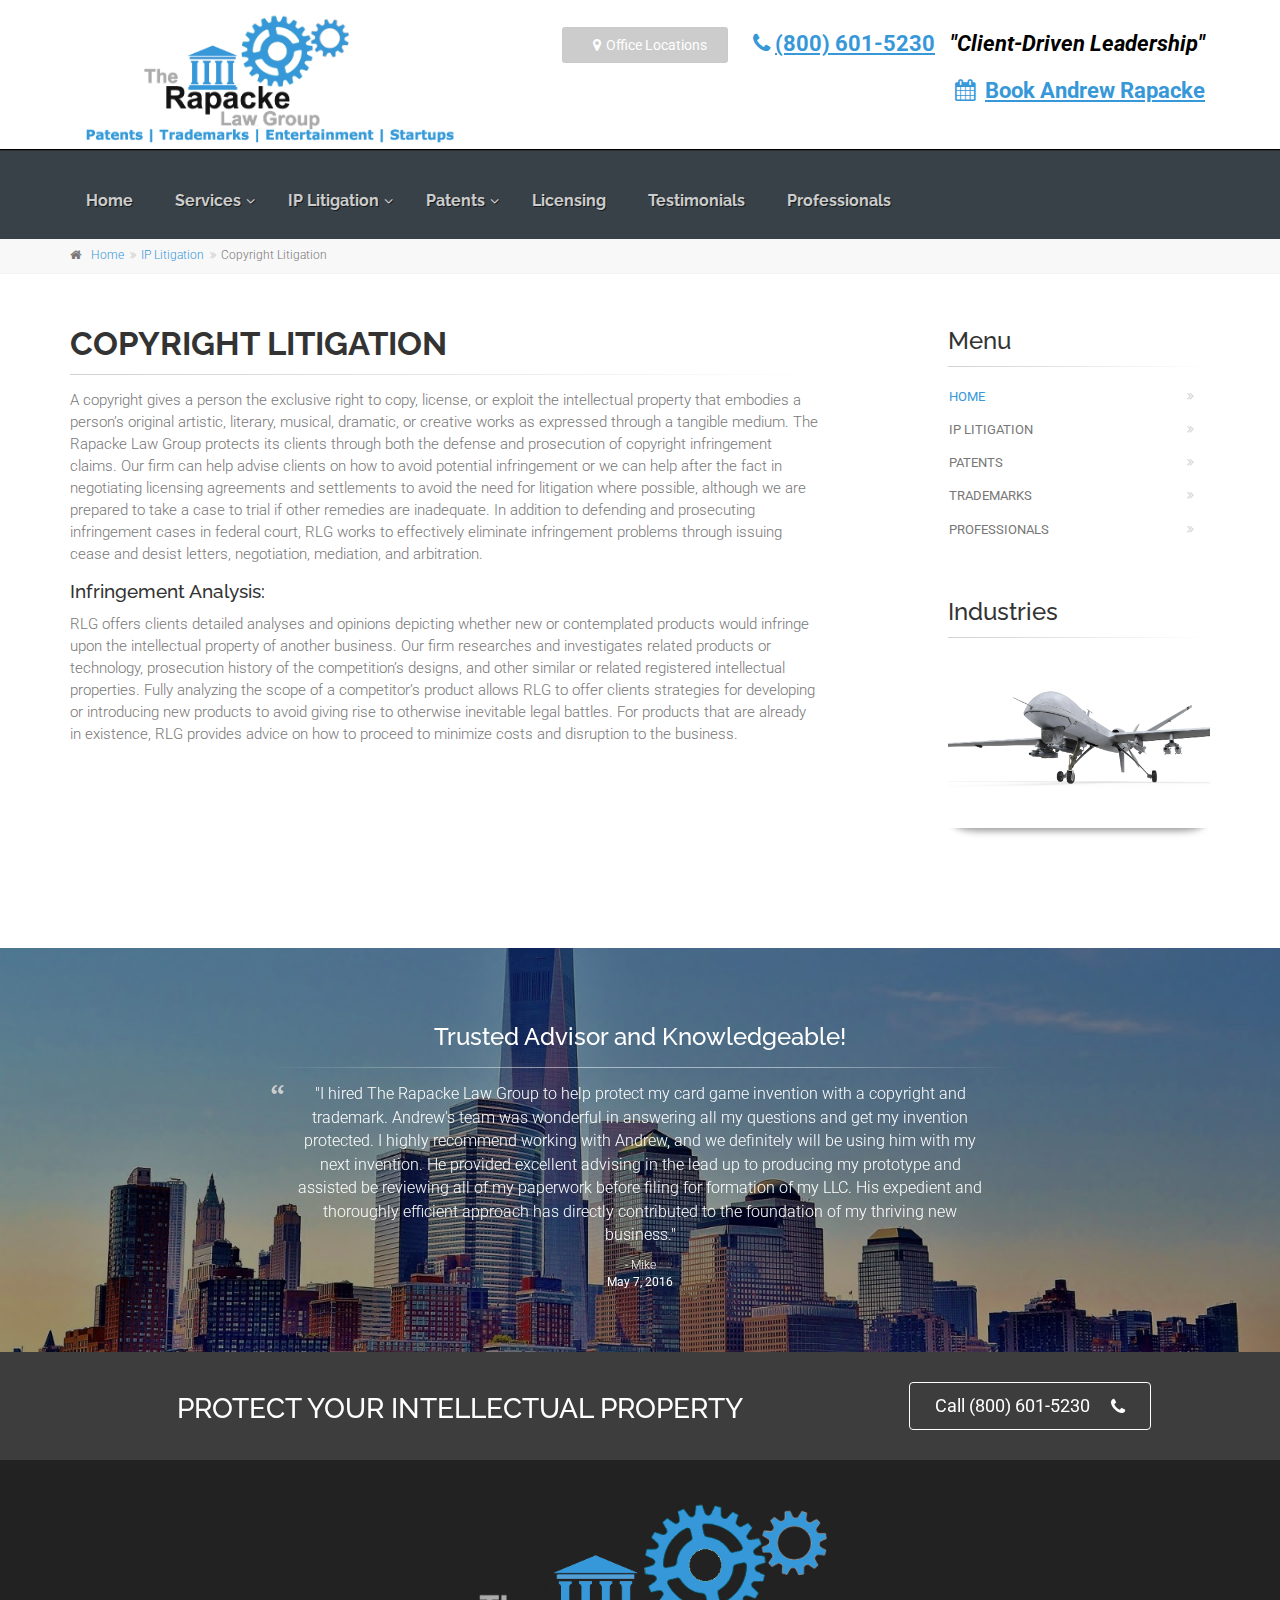
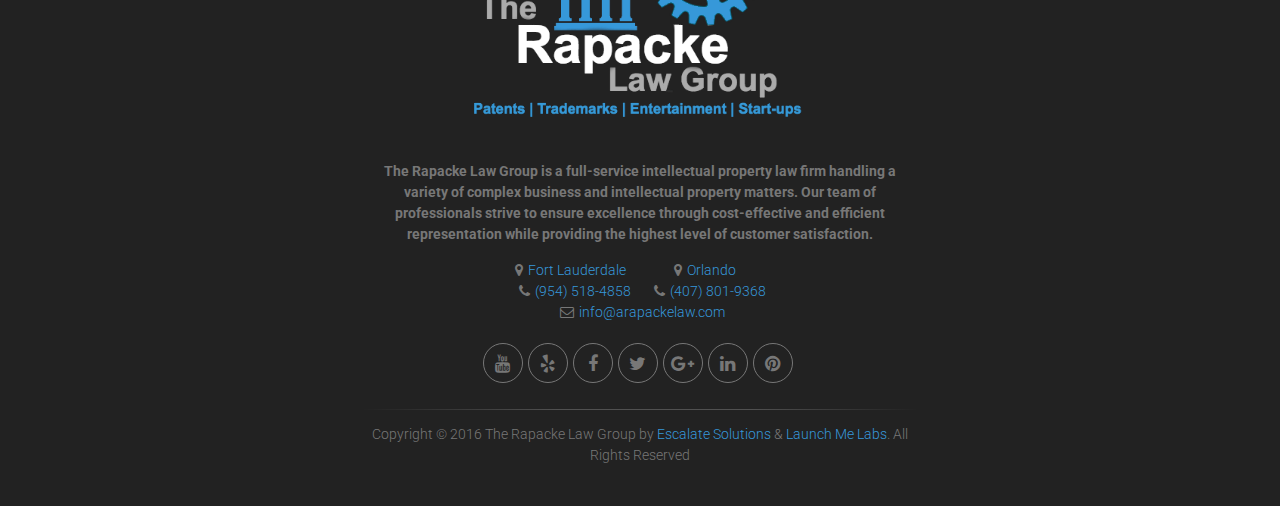
<file: public/copyright-litigation.html>
<!DOCTYPE html>
<!--[if IE 9]> <html lang="en" class="ie9"> <![endif]-->
<!--[if !IE]><!-->
<html lang="en">
	<!--<![endif]-->

	<head>
		<meta charset="utf-8">
		<title>Copyright Litigation - The Rapacke Law Group</title>
		<meta name="description" content="A copyright gives a person the exclusive right to copy, license, or exploit the intellectual property that embodies a person’s original artistic, literary, musical, dramatic, or creative works as expressed through a tangible medium. The Rapacke Law Group protects its clients through">
		<meta name="author" content="marketeq.co">
		<meta name="keywords" content="toy lawyers, toy lawyer, intellectual property, toys, andrew rapacke, toylawyers, toylawyer, Trademark Attorney, Patent Attorney, Intellectual Property, IP Lawyer, Copyright Lawyer, Trademark Attorney, Patent Attorney, Intellectual Property, IP Lawyer, Copyright Lawyer, Rapacke Law Trademarks, Rapacke Law patents, rapacke law copyrights, rapacke law intellectual property, rapacke law litigation, litigation lawyer">
		<!-- Mobile Meta -->
		<meta name="viewport" content="width=device-width, initial-scale=1.0">

		<!-- Favicon -->
		<link rel="shortcut icon" href="images/favicon.ico">

		<!-- Web Fonts -->
		<link href='http://fonts.googleapis.com/css?family=Roboto:400,300,300italic,400italic,500,500italic,700,700italic' rel='stylesheet' type='text/css'>
		<link href='http://fonts.googleapis.com/css?family=Raleway:700,400,300' rel='stylesheet' type='text/css'>
		<link href='http://fonts.googleapis.com/css?family=Pacifico' rel='stylesheet' type='text/css'>
		<link href='http://fonts.googleapis.com/css?family=PT+Serif' rel='stylesheet' type='text/css'>

		<!-- Bootstrap core CSS -->
		<link href="bootstrap/css/bootstrap.css" rel="stylesheet">

		<!-- Font Awesome CSS -->
		<link href="fonts/font-awesome/css/font-awesome.css" rel="stylesheet">

		<!-- Fontello CSS -->
		<link href="fonts/fontello/css/fontello.css" rel="stylesheet">

		<!-- Plugins -->
		<link href="plugins/magnific-popup/magnific-popup.css" rel="stylesheet">
		<link href="css/animations.css" rel="stylesheet">
		<link href="plugins/owl-carousel/owl.carousel.css" rel="stylesheet">
		<link href="plugins/owl-carousel/owl.transitions.css" rel="stylesheet">
		<link href="plugins/hover/hover-min.css" rel="stylesheet">		
		
		<!-- The Project core CSS file -->
		<link href="css/style.css" rel="stylesheet" >
		<!-- Color Scheme (In order to change the color scheme, replace the blue.css with the color scheme that you prefer)-->
		<link href="css/skins/blue.css" rel="stylesheet">

		<!-- Custom css --> 
		<link href="css/custom.css" rel="stylesheet">
	</head>

	<!-- body classes:  -->
	<!-- "boxed": boxed layout mode e.g. <body class="boxed"> -->
	<!-- "pattern-1 ... pattern-9": background patterns for boxed layout mode e.g. <body class="boxed pattern-1"> -->
	<!-- "transparent-header": makes the header transparent and pulls the banner to top -->
	<!-- "gradient-background-header": applies gradient background to header -->
	<!-- "page-loader-1 ... page-loader-6": add a page loader to the page (more info @components-page-loaders.html) -->
	<body class="no-trans    ">

		<!-- scrollToTop -->
		<!-- ================ -->
		<div class="scrollToTop circle"><i class="icon-up-open-big"></i></div>
		
		<!-- page wrapper start -->
		<!-- ================ -->
		<div class="page-wrapper">
		
			<!-- header-container start -->
			<div class="header-container">
				
				<!-- header-top start -->
				<!-- classes:  -->
				<!-- "dark": dark version of header top e.g. class="header-top dark" -->
				<!-- "colored": colored version of header top e.g. class="header-top colored" -->
				<!-- ================ -->
				<div class="header-top  colored">
					<div class="container">
						<div class="row">
							<div class="col-lg-5 col-sm-2">
								<!-- header-top-first start -->
								<!-- ================ -->
								<img src="images/logob.png" width="400px">
								<!-- header-top-first end -->
							</div>
							<div class="col-xs-10 col-sm-7">

								<!-- header-top-second start -->
								<!-- ================ -->
								<div id="header-top-second"  class="clearfix text-right">
									<ul class="list-inline">
										
											<li><button class="btn btn-default" data-toggle="modal" data-target="#myModal">
							<i class="fa fa-map-marker pr-5 pl-10"></i>Office Locations
							</button>

							<!-- Modal -->
							<div class="modal fade" id="myModal" tabindex="-1" role="dialog" aria-labelledby="myModalLabel" aria-hidden="true">
								<div class="modal-dialog">
									<div class="modal-content">
										<div class="modal-header">
											<button type="button" class="close" data-dismiss="modal"><span aria-hidden="true">&times;</span><span class="sr-only">Close</span></button>
											<h4 class="modal-title" id="myModalLabel">Office Locations</h4>
										</div>
										<div class="modal-body">
											<center><img src="images/logo6.png" width="300px"></center><br><br>

											<strong><center><p><i class="fa fa-map-marker pr-5 pl-10"></i><a href="http://maps.apple.com/?address=618+E.+South+St+Orlando+FL">Orlando Office<br>618 E. South Street Suite 500 <br>Orlando, FL 32801</a><br><i class="fa fa-phone pr-5 pl-10"></i><a href="tel:4078019368">(407) 801-9368</a><br><br>
												<i class="fa fa-map-marker pr-5 pl-10"></i><a href="http://maps.apple.com/?address=333+Las Olas Way+Fort Lauderdale+FL">Fort Lauderdale Office<br>333 Las Olas Way, CU 1<br>Fort Lauderdale, FL 33301</a><br><i class="fa fa-phone pr-5 pl-10"></i><a href="tel:9545184858">(954) 518-4858</a><br><br>
												<i class="fa fa-map-marker pr-5 pl-10"></i><a href="http://maps.apple.com/?address=1572+Capital+Circle+Northwest+Tallahassee+FL">Tallahassee Office<br>1572 Capital Circle Northwest<br>Tallahassee, FL 32303
</a><br><i class="fa fa-phone pr-5 pl-10"></i><a href="tel:8502962477">(850) 296-2477</a></p></center></strong>
										</div>
										<div class="modal-footer">
											<button type="button" class="btn btn-sm btn-dark" data-dismiss="modal">Close</button>
											
										</div>
									</div>
								</div>
							</div></li>
						<li><a href="tel:8006015230"><p><p><i class="fa fa-phone pr-5 pl-10"></i><strong>(800) 601-5230</strong></p></a></li>
						<li><p><strong><i>"Client-Driven Leadership"</i></strong></p></li><li><a href="https://live.vcita.com/site/v9lzjnekiuofv4d1/online-scheduling?staff=pcchwx6ibmlqbe2q" target="blank" class="livesite-schedule"  data-staff="pcchwx6ibmlqbe2q" class="btn btn-default"><i class="fa fa-calendar pr-10"></i><strong>Book Andrew Rapacke </strong></a></li>
						
									
								</div>
								<!-- header-top-second end -->
							</div>
						</div>
					</div>
				</div>
				<!-- header-top end -->
				
				<!-- header start -->
				<!-- classes:  -->
				<!-- "fixed": enables fixed navigation mode (sticky menu) e.g. class="header fixed clearfix" -->
				<!-- "dark": dark version of header e.g. class="header dark clearfix" -->
				<!-- "full-width": mandatory class for the full-width menu layout -->
				<!-- "centered": mandatory class for the centered logo layout -->
				<!-- ================ --> 
				<header class="header  fixed    dark clearfix">
					
					<div class="container">
						<div class="row">
							<div class="col-md-3 ">
								<!-- header-left start -->
								<!-- ================ -->
								<div class="header-left clearfix">

									<!-- logo -->
									
									<!-- name-and-slogan -->
								
								</div>
								<!-- header-left end -->

							</div>
							<div class="col-md-12">
						
								<!-- header-right start -->
								<!-- ================ -->
								<div class="header-right clearfix">
									
								<!-- main-navigation start -->
								<!-- classes: -->
								<!-- "onclick": Makes the dropdowns open on click, this the default bootstrap behavior e.g. class="main-navigation onclick" -->
								<!-- "animated": Enables animations on dropdowns opening e.g. class="main-navigation animated" -->
								<!-- "with-dropdown-buttons": Mandatory class that adds extra space, to the main navigation, for the search and cart dropdowns -->
								<!-- ================ -->
								<div class="main-navigation  animated with-dropdown-buttons">

									<!-- navbar start -->
									<!-- ================ -->
									<nav class="navbar navbar-default" role="navigation">
										<div class="container-fluid">

											<!-- Toggle get grouped for better mobile display -->
											<div class="navbar-header">
												<button type="button" class="navbar-toggle" data-toggle="collapse" data-target="#navbar-collapse-1">
													<span class="sr-only">Toggle navigation</span>
													<span class="icon-bar"></span>
													<span class="icon-bar"></span>
													<span class="icon-bar"></span>
												</button>
												
											</div>

											<!-- Collect the nav links, forms, and other content for toggling -->
											<div class="collapse navbar-collapse" id="navbar-collapse-1">
												<!-- main-menu -->
												<ul class="nav navbar-nav ">
													
													<!-- mega-menu start -->
													<li ><a href="index.html"><strong>Home</strong></a></li>

													<!-- mega-menu end -->
													<!-- mega-menu start -->
													<li class="dropdown mega-menu">
														<a href="#" class="dropdown-toggle" data-toggle="dropdown"><strong>Services</strong></a>
														<ul class="dropdown-menu">

															<li>
																<div class="row">
																	<div class="col-lg-14">
																		<h4 class="title">We offer
																	 a full range of intellectual property services for fixed-fee pricing.</h4>
																		<div class="row">
																			<div class="col-sm-4">
																				<div class="divider"></div>
																				<ul class="menu">
																					<li ><a href="patents.html"><i class="fa fa-angle-right"></i>Patents</a></li>
																					
																					<li ><a href="patent-litigation.html"><i class="fa fa-angle-right"></i>Patent Litigation</a></li>
																					<li ><a href="post-grant.html"><i class="fa fa-angle-right"></i>Post-Grant Proceedings</a></li>
																					<li ><a href="trademarks.html"><i class="fa fa-angle-right"></i>Trademarks</a></li>
																					<li ><a href="trademark-litigation.html"><i class="fa fa-angle-right"></i>Trademark Litigation</a></li>
																					<li ><a href="opposition.html"><i class="fa fa-angle-right"></i>Opposition/Cancellation</a></li>
																				</ul>
																			</div>
																			<div class="col-sm-4">
																				<div class="divider"></div>
																				<ul class="menu">
																					
																				
																					
																					<li ><a href="counterfeit.html"><i class="fa fa-angle-right"></i>Counterfeit Representation</a></li>
																					
																					
																					<li ><a href="trade-secrets.html"><i class="fa fa-angle-right"></i>Trade Secrets</a></li>
																					
																					<li ><a href="government.html"><i class="fa fa-angle-right"></i>Government Contracts</a></li>
																					<li ><a href="licensing.html"><i class="fa fa-angle-right"></i>Licensing Agreements</a></li>
																					
																					
																					
																				</ul>
																			</div>
																			<div class="col-sm-4">
																				<div class="divider"></div>
																				<ul class="menu">
																					<li ><a href="copyrights.html"><i class="fa fa-angle-right"></i>Copyright Registration</a></li>
																					<li ><a href="copyright-litigation.html"><i class="fa fa-angle-right"></i>Copyright Litigation</a></li>
																					<li ><a href="startup-law.html"><i class="fa fa-angle-right"></i>Start-Up Law</a></li>
																					<li ><a href="entertainment-law.html"><i class="fa fa-angle-right"></i>Entertainment Law</a></li>
																					
																					
																					
																					
																					
																				</ul>
																			</div>
																		</div>
																	</div>
																	
																</div>
															</li>

														</ul>
													</li>
													

													<!-- mega-menu start -->
													<li class="dropdown ">
														<a class="dropdown-toggle" data-toggle="dropdown" href="ip.html"><strong>IP Litigation</strong></a>
														<ul class="dropdown-menu">
															<li ><a href="patent-litigation.html">Patent Litigation</a></li>
															<li ><a href="trademark-litigation.html">Trademark Litigation</a></li>
															<li ><a href="copyright-litigation.html">Copyright Litigation</a></li>
															<li ><a href="tradesecret-litigation.html">Trade Secret Litigation</a></li>
																</ul>
													</li>
													<!-- mega-menu end -->
													<li class="dropdown ">
														<a class="dropdown-toggle" data-toggle="dropdown" href="patents.html"><strong>Patents</strong></a>
														<ul class="dropdown-menu">
															<li ><a href="utility-patents.html">Utility Patents</a></li>
															<li ><a href="design-patents.html">Design Patents</a></li>
															<li ><a href="provisional-patents.html">Provisional Patents</a></li>
															<li ><a href="pct-patents.html">PCT Patents</a></li>
															
																</ul>
													</li>
													
													<!-- mega-menu end -->

													<li>
														<a href="licensing.html"><strong>Licensing</strong></a>
														
													</li>
													<li>
														<a href="testimonials.html"><strong>Testimonials</strong></a>
														
													</li>
													<li ><a href="team.html"><strong>Professionals</strong></a></li>
													
													
												</ul>
												<!-- main-menu end -->
												
												<!-- header buttons -->
												
												<!-- header buttons end-->
												
											</div>

										</div>
									</nav>
									<!-- navbar end -->

								</div>
								<!-- main-navigation end -->
								</div>
								<!-- header-right end -->
					
							</div>
						</div>
					</div>
					
				</header>
				<!-- header end -->
			</div>
			<!-- header-container end -->
		
			<!-- breadcrumb start -->
			<!-- ================ -->
			<div class="breadcrumb-container">
				<div class="container">
					<ol class="breadcrumb">
						<li><i class="fa fa-home pr-10"></i><a href="index.html">Home</a></li>
						<li><a href="ip.html">IP Litigation</a></li>
						<li class="active">Copyright Litigation</li>
					</ol>
				</div>
			</div>
			<!-- breadcrumb end -->

			<!-- main-container start -->
			<!-- ================ -->
			<section class="main-container">

				<div class="container">
					<div class="row">

						<!-- main start -->
						<!-- ================ -->
						<div class="main col-md-8">

							<!-- page-title start -->
							<!-- ================ -->
							<h1 class="page-title">Copyright Litigation</h1>
							<div class="separator-2"></div>
							<!-- page-title end -->
							<p></p>
							<p>A copyright gives a person the exclusive right to copy, license, or exploit the intellectual property that embodies a person’s original artistic, literary, musical, dramatic, or creative works as expressed through a tangible medium. The Rapacke Law Group protects its clients through both the defense and prosecution of copyright infringement claims. Our firm can help advise clients on how to avoid potential infringement or we can help after the fact in negotiating licensing agreements and settlements to avoid the need for litigation where possible, although we are prepared to take a case to trial if other remedies are inadequate. In addition to defending and prosecuting infringement cases in federal court, RLG works to effectively eliminate infringement problems through issuing cease and desist letters, negotiation, mediation, and arbitration.</p><h4>Infringement Analysis:</h4>
							<p>RLG offers clients detailed analyses and opinions depicting whether new or contemplated products would infringe upon the intellectual property of another business. Our firm researches and investigates related products or technology, prosecution history of the competition’s designs, and other similar or related registered intellectual properties. Fully analyzing the scope of a competitor’s product allows RLG to offer clients strategies for developing or introducing new products to avoid giving rise to otherwise inevitable legal battles. For products that are already in existence, RLG provides advice on how to proceed to minimize costs and disruption to the business.</p>

						</div>
						<!-- main end -->

						<!-- sidebar start -->
						<!-- ================ -->
						<aside class="col-md-4 col-lg-3 col-lg-offset-1">
							<div class="sidebar">
								<div class="block clearfix">
									<h3 class="title">Menu</h3>
									<div class="separator-2"></div>
									<nav>
										<ul class="nav nav-pills nav-stacked">
											<li class="active"><a href="index.html">Home</a></li>
											<li><a href="ip.html">IP Litigation</a></li>
											<li><a href="patents.html">Patents</a></li>
											<li><a href="trademarks.html">Trademarks</a></li>
											<li><a href="team.html">Professionals</a></li>
										</ul>
									</nav>
								</div>
								<div class="block clearfix">
									<h3 class="title">Industries</h3>
									<div class="separator-2"></div>
									<div id="carousel-portfolio-sidebar" class="carousel slide" data-ride="carousel">
										<!-- Indicators -->
										<ol class="carousel-indicators">
											<li data-target="#carousel-portfolio-sidebar" data-slide-to="0" class="active"></li>
											<li data-target="#carousel-portfolio-sidebar" data-slide-to="1"></li>
											<li data-target="#carousel-portfolio-sidebar" data-slide-to="2"></li>
											<li data-target="#carousel-portfolio-sidebar" data-slide-to="3"></li>
											<li data-target="#carousel-portfolio-sidebar" data-slide-to="4"></li>
										</ol>

										<!-- Wrapper for slides -->
										<div class="carousel-inner" role="listbox">
											<div class="item active">
												<div class="image-box shadow text-center mb-20">
													<div class="overlay-container">
														<img src="images/aero.png" alt="">
														<a data-toggle="modal" data-target="#aero" class="overlay-link">
															<i class="fa fa-link"></i>
														</a>
													</div>
												</div>
											</div>
											<div class="item">
												<div class="image-box shadow text-center mb-20">
													<div class="overlay-container">
														<img src="images/toys.jpg" alt="">
														<a data-toggle="modal" data-target="#toys" class="overlay-link">
															<i class="fa fa-link"></i>
														</a>
													</div>
												</div>
											</div>
											<div class="item">
												<div class="image-box shadow text-center mb-20">
													<div class="overlay-container">
														<img src="images/ele.jpg" alt="">
														<a data-toggle="modal" data-target="#ele" class="overlay-link">
															<i class="fa fa-link"></i>
														</a>
													</div>
												</div>
											</div>
											<div class="item">
												<div class="image-box shadow text-center mb-20">
													<div class="overlay-container">
														<img src="images/medical.jpg" alt="">
														<a data-toggle="modal" data-target="#medicine" class="overlay-link">
															<i class="fa fa-link"></i>
														</a>
													</div>
												</div>
											</div>
											<div class="item">
												<div class="image-box shadow text-center mb-20">
													<div class="overlay-container">
														<img src="images/alt.png" alt="">
														<a data-toggle="modal" data-target="#access" class="overlay-link">
															<i class="fa fa-link"></i>
														</a>
													</div>
												</div>
											</div>
										</div>
									</div>
								</div>
							</div>
						</aside>
						<!-- sidebar end -->

					</div>
				</div>
			</section>
			<!-- section start -->
			<!-- ================ -->
			<section class="dark-translucent-bg background-img-8 pv-40" style="background-position: 50% 50%;">
				<div class="owl-carousel content-slider">
					<div class="container">
						<div class="row">
							<div class="col-md-8 col-md-offset-2">
								<div class="testimonial text-center">
									
									<h3>Trusted Advisor and Knowledgeable!</h3>
									<div class="separator"></div>
									<div class="testimonial-body">
										<blockquote>
											<p>"I hired The Rapacke Law Group to help protect my card game invention with a copyright and trademark. Andrew's team was wonderful in answering all my questions and get my invention protected. I highly recommend working with Andrew, and we definitely will be using him with my next invention. He provided excellent advising in the lead up to producing my prototype and assisted be reviewing all of my paperwork before filing for formation of my LLC. His expedient and thoroughly efficient approach has directly contributed to the foundation of my thriving new business."</p>
										</blockquote>
										<div class="testimonial-info-1">- Mike</div>
										<div class="testimonial-info-2">May 7, 2016</div>
									</div>
								</div>
							</div>
						</div>
					</div>
					<div class="container">
						<div class="row">
							<div class="col-md-8 col-md-offset-2">
								<div class="testimonial text-center">
									
										
									
									<h3>The Only Patent Attorney I Will Work With In The Future!</h3>
									<div class="separator"></div>
									<div class="testimonial-body">
										<blockquote>
											<p>"Andrew is a great intellectual property attorney. He's very transparent on price and was very thorough with the provisional patent. He made all the changes I asked for before we filed the patent and he runs a truly fixed fee intellectual property law firm. Other lawyers want to nickel and dime you for every change you make, which can be extremely difficult to pay for inventors just starting out or on a budget. He was easily accessible as well. If he missed my call, I would get a call back within an hour or two. It was a great experience overall and if you are looking for an intellectual property attorney I would highly reccomend you look no further than The Rapacke Law Group."</p>
										</blockquote>
										<div class="testimonial-info-1">- Ferris</div>
										<div class="testimonial-info-2">April 9, 2016</div>
									</div>
								</div>
							</div>
						</div>
					</div>
					
					<div class="container">
						<div class="row">
							<div class="col-md-8 col-md-offset-2">
								<div class="testimonial text-center">
									
										
									
									<h3>Patent and Licensing Work</h3>
									<div class="separator"></div>
									<div class="testimonial-body">
										<blockquote>
											<p>"Andrew introduced himself to me at a Toy Fair in Chicago. We talked briefly about some projects that I was working on the time, but I already had representation. Andrew offered to give me some advise on a pending patent. I was impressed with his knowledge of the patent process. I hired him to help me with an office action on that same patent. I also hired Andrew to help me put together a Licensing Agreement. I feel that Andrew does a very good job of looking at the agreement from both sides of the fence. He has good judgment and wants to guide you, so that your expectations are realistic."</p>
										</blockquote>
										<div class="testimonial-info-1">- Ken</div>
										<div class="testimonial-info-2">March 24, 2016</div>
									</div>
								</div>
							</div>
						</div>
					</div>
					<div class="container">
						<div class="row">
							<div class="col-md-8 col-md-offset-2">
								<div class="testimonial text-center">
									
										
									
									<h3>Non Provisional Application and Cease and Desist Letter</h3>
									<div class="separator"></div>
									<div class="testimonial-body">
										<blockquote>
											<p>"I hired Andrew to assist my company with a patent infringement and non provisional patent filing. Andrew is very knowledgeable and easy to work with, and his pricing is very transparent and straightforward which I like. He was also very accessible which I needed during a critical time for my company. I'd definitely recommend and will hire again!"</p>
										</blockquote>
										<div class="testimonial-info-1">- Tom</div>
										<div class="testimonial-info-2">March 15, 2016</div>
									</div>
								</div>
							</div>
						</div>
					</div>
					<div class="container">
						<div class="row">
							<div class="col-md-8 col-md-offset-2">
								<div class="testimonial text-center">
									
										
									
									<h3>AMAZING ATTORNEY!</h3>
									<div class="separator"></div>
									<div class="testimonial-body">
										<blockquote>
											<p>"Andrew helped our company to apply for a Trademark registration and a Patent. He is always available to answer any questions without charging extra fees for phone conversations or emails. We are very satisfied with the services his firm provided and would definitely recommend Andrew. Thank you!" </p>
										</blockquote>
										<div class="testimonial-info-1">- Dina & Elina</div>
										<div class="testimonial-info-2">November 24, 2015</div>
									</div>
								</div>
							</div>
						</div>
					</div>
				</div>
			</section>
			<!-- section end -->
			
			<!-- footer top start -->
			<!-- ================ -->
			<div class="dark-translucent-bg footer-top animated-text default-hovered" style="background-color:rgba(0,0,0,0.6);">
				<div class="container">
					<div class="row">
						<div class="col-md-12">
							<div class="call-to-action text-center">
								<div class="row">
									<div class="col-sm-8">
										<h2>Protect Your Intellectual Property</h2>
										<h2>Build & Protect Your Brand</h2>
									</div>
									<div class="col-sm-4">
										<p class="mt-10"><a href="tel:8006015230" class="btn btn-animated btn-lg btn-gray-transparent">Call (800) 601-5230<i class="fa fa-phone pl-20"></i></a></p>
									</div>
								</div>
							</div>
						</div>
					</div>
				</div>
			</div>
			<!-- footer top end -->
			<!-- footer start (Add "dark" class to #footer in order to enable dark footer) -->
			<!-- ================ -->
			<footer id="footer" class="clearfix dark">

					<!-- .footer start -->
				<!-- ================ -->
				<div class="footer">
					<div class="container">
						<div class="footer-inner">
							<div class="row">
								<div class="col-md-6 col-md-offset-3">
									<div class="footer-content text-center padding-ver-clear">
										<div class="logo-footer"><img id="logo-footer" class="center-block" src="images/logow.png" width=""alt=""></div>
										<p>  
										<strong>The Rapacke Law Group is a full-service intellectual property law firm handling a variety of complex business and intellectual property matters.  Our team of professionals strive to ensure excellence through cost-effective and efficient representation while providing the highest level of customer satisfaction.</strong> </p>
										<ul class="list-inline mb-20">
											
											<li><i class="fa fa-map-marker  pr-5"></i><a href="http://maps.apple.com/?address=333+Las Olas Way+Fort Lauderdale+FL">Fort Lauderdale</a><br><i class="fa fa-phone pl-10 pr-5"></i><a href="tel:9545184858">(954) 518-4858</a></li>
										
										<li><i class="fa fa-map-marker  pr-5"></i><a href="http://maps.apple.com/?address=618+E.+South+St+Orlando+FL">Orlando</a><br><i class="fa fa-phone pl-10 pr-5"></i><a href="tel:4078019368">(407) 801-9368</a></li><br>
											
										<li><i class="fa fa-envelope-o pl-10 pr-5"></i><a href="mailto:info@arapackelaw.com">info@arapackelaw.com</a></li>


										</ul>
										<ul class="social-links circle animated-effect-1 margin-clear">
											<li class="youtube"><a target="_blank" href="https://www.youtube.com/channel/UCRpGDFo3mThvq3mevAWzA_w/"><i class="fa fa-youtube"></i></a></li>
											<li class="pinterest"><a href="http://www.yelp.com/biz/the-rapacke-law-group-plantation-2"><i class="fa fa-yelp" aria-hidden="true"></i></a></li>
											<li class="facebook"><a target="_blank" href="https://www.facebook.com/therapackelawgroup?fref=ts"><i class="fa fa-facebook"></i></a></li>
											<li class="twitter"><a target="_blank" href="https://twitter.com/uspatentsnmore"><i class="fa fa-twitter"></i></a></li>
											<li class="googleplus"><a target="_blank" href="https://plus.google.com/u/0/103842533948682640826/posts"><i class="fa fa-google-plus"></i></a></li>
											<li class="linkedin"><a target="_blank" href="https://www.linkedin.com/company/10112050?trk=prof-exp-company-name"><i class="fa fa-linkedin"></i></a></li>
											
											<li class="pinterest"><a target="_blank" href="https://www.pinterest.com/uspatentsnmore/"><i class="fa fa-pinterest"></i></a></li>
											</ul>
										<div class="separator"></div>
										<p class="text-center margin-clear">Copyright © 2016 The Rapacke Law Group by <a target="_blank" href="http://www.escalatecorp.com">Escalate Solutions</a> & <a target="_blank" href="http://www.launchmelabs.com">Launch Me Labs</a>. All Rights Reserved</p>
									</div>
								</div>
							</div>
						</div>
					</div>
				</div>
				<!-- .footer end -->
			<!-- Modal -->
							<div class="modal fade" id="aero" tabindex="-1" role="dialog" aria-labelledby="myModalLabel" aria-hidden="true">
								<div class="modal-dialog">
									<div class="modal-content">
										<div class="modal-header">
											<button type="button" class="close" data-dismiss="modal"><span aria-hidden="true">&times;</span><span class="sr-only">Close</span></button>
											<h4 class="modal-title" id="myModalLabel">Aerospace & Defense</h4>
										</div>
										<div class="modal-body">
											<p>
The Rapacke Law Groups’s Aerospace, Defense & Government Services practice offers clients legal expertise backed by practical work experience in the same fields as our clients’ businesses. We have served clients at the forefront of these industries including contractors, suppliers, and service providers. Being familiar with the trade allows us to provide an array of services including: creating and establishing the business; providing advice for the protection and maintenance of IP rights through mergers, acquisitions, and competitive developments; providing portfolio management and evaluation; and ensuring compliance with state and federal regulations during the development of new IP designs. The firm’s background and technical experience makes us well equipped to handle work dealing with the vast sub-sectors within these industries including:</p>
<ul><li>Airframe Design and Engine Components</li><li>Electrical systems and Avionics</li><li>Electrical, Software and Power Systems</li><li>Air and Maritime Platforms</li><li>Government Procurement</li><li>C4ISR Systems Suite</li><li>Drone/UAV Technology</li><li>Cyber Security and Internal Trade Secrets</li><li>Trade Regulations</li><li>Licensing and Consulting</li></ul>
<img src="images/drone.jpg" width="100%">
										</div>
										<div class="modal-footer">
											<button type="button" class="btn btn-sm btn-dark" data-dismiss="modal">Close</button>
											
										</div>
									</div>
								</div>
							</div>


			<!-- Modal -->
							<div class="modal fade" id="toys" tabindex="-1" role="dialog" aria-labelledby="myModalLabel" aria-hidden="true">
								<div class="modal-dialog">
									<div class="modal-content">
										<div class="modal-header">
											<button type="button" class="close" data-dismiss="modal"><span aria-hidden="true">&times;</span><span class="sr-only">Close</span></button>
											<h4 class="modal-title" id="myModalLabel">Toy and Games</h4>
										</div>
										<div class="modal-body">

											<p>
The Rapacke Law Group works alongside leading global toy companies, developers, and consultants to provide strategic counsel and superior intellectual property protection to each client in the Toy and Game Industry.</p>
<center><img src="images/cc2.png"></center>
<p>As most Toy and Game Industry companies understand, success is not just about launching new products and ideas in the market place.  There are a host of complex business and intellectual property challenges that must be addressed in order to ensure that your leading edge innovation has the most meaningful intellectual property protection while complying with all regulatory safety standards.  </p>
<p>At the Rapacke Law Group we work alongside you to ensure your intellectual property, branding, marketing/advertising, regulatory compliance, licensing, and safety standards provides you the competitive edge required to become a global leader in the Toy and Game Industry. </p>
<p>Our team members have worked diligently to build deep industry knowledge and experience.  You will regularly see our attorneys attending Toy and Game Conventions and contributing articles in leading industry publications.  At the Rapacke Law Group, our client centric and fixed fee approach ensures you will receive superior legal representation at a reasonable and transparent price. </p>
<h3>Protecting Your Intellectual Property In The Toy and Game Industry</h3>
<iframe width="100%" height="100%" src="https://www.youtube.com/embed/gPqKXlUAa3I" frameborder="0" allowfullscreen></iframe>
<h4>Examples of The Rapacke Law Groups working with Toy and Game Industry:</h4>
<ul>
<li>Researched prior art using advanced patent analytics to identify all relevant intellectual property within a specific space in anticipation of a multi-party licensing agreement for a major toy manufacturer.</li><li>Secured and monitored trademark portfolio of over thirty marks for Florida-based toy and entertainment company.</li><li>Secured multiple design patents for California-based toy block company.</li><li>Negotiated favorable settlement outcome in a trademark opposition filed at the United States Patent and Trademark Office (USPTO) for Texas- based toy and game Company.</li><li>Registered over twelve copyrights for foreign-based animation company.</li>
</ul>
<img src="images/toytoy.png" width="100%">
										</div>
										<div class="modal-footer">
											<button type="button" class="btn btn-sm btn-dark" data-dismiss="modal">Close</button>
											
										</div>
									</div>
								</div>
							</div>

			<!-- Modal -->
							<div class="modal fade" id="ele" tabindex="-1" role="dialog" aria-labelledby="myModalLabel" aria-hidden="true">
								<div class="modal-dialog">
									<div class="modal-content">
										<div class="modal-header">
											<button type="button" class="close" data-dismiss="modal"><span aria-hidden="true">&times;</span><span class="sr-only">Close</span></button>
											<h4 class="modal-title" id="myModalLabel">Electronics</h4>
										</div>
										<div class="modal-body">
											<p>
The Rapacke Law Group’s work experience and technical background in electrical engineering allows us to simplify the process for otherwise complicated technology to evaluate and prosecute patents, determine whether products fit with a company’s business model and current portfolio, propose the most effective way to protect and monetize IP rights, and establish marketing and development strategies. RLG’s practice counsels clients in all of the various sub-sectors of the industry including:</p>
<ul><li>Computer Hardware Components</li><li>Software Systems</li><li>Cyber and Data Security</li><li>Capacitors, Resistors, Diodes, and Transistors</li><li>Analog and Digital Circuits, and Powered Circuit Boards</li><li>Digital Signal Processors</li><li>Signal Transmission and DC Power</li><li>Semiconductors</li><li>Audio Systems and Amplifiers</li></ul>
<img src="images/electronics.jpg" width="100%">

										</div>
										<div class="modal-footer">
											<button type="button" class="btn btn-sm btn-dark" data-dismiss="modal">Close</button>
											
										</div>
									</div>
								</div>
							</div>
							<!-- Modal -->
							<div class="modal fade" id="medicine" tabindex="-1" role="dialog" aria-labelledby="myModalLabel" aria-hidden="true">
								<div class="modal-dialog">
									<div class="modal-content">
										<div class="modal-header">
											<button type="button" class="close" data-dismiss="modal"><span aria-hidden="true">&times;</span><span class="sr-only">Close</span></button>
											<h4 class="modal-title" id="myModalLabel">Medical Devices</h4>
										</div>
										<div class="modal-body">
											<p>The Rapacke Law Group’s engineering background makes us well equipped to understand the science behind the medical devices and products which we represent, and this allows us to help bring products to marketplace. Our firm works with clients to develop and protect new IP, establish financing and financial partnerships, create a strategic plan for development and production, and build distribution and licensing channels. With a comprehensive approach, RLG helps protect products and designs through prosecution and filing for IP protections and ensuring compliance with regulatory and legal frameworks in both the domestic and international settings.</p>
											<h4>Product Liability or Medical Malpractice?</h4>
											<p>As in other products liability cases, plaintiffs in medical product cases sometimes raise the issue of the manufacturer's or other provider's failure to warn about the potential dangers of their products. Many times, manufacturers of these types of products can fulfill their duty by providing the warnings to the physicians, nurses, or other medical personnel who will be using the products, and then the duty passes to those professionals to inform the patient. There is a fine line between a products liability action involving a defective medical device and a medical malpractice action, and a lawyer experienced in this area can help both plaintiffs and defendants determine which law applies.</p>
											
											
<center><img src="images/medical.png" width="100%"></center>
										</div>
										<div class="modal-footer">
											<button type="button" class="btn btn-sm btn-dark" data-dismiss="modal">Close</button>
											
										</div>
									</div>
								</div>
							</div>
							<!-- Modal -->
							<div class="modal fade" id="sports" tabindex="-1" role="dialog" aria-labelledby="myModalLabel" aria-hidden="true">
								<div class="modal-dialog">
									<div class="modal-content">
										<div class="modal-header">
											<button type="button" class="close" data-dismiss="modal"><span aria-hidden="true">&times;</span><span class="sr-only">Close</span></button>
											<h4 class="modal-title" id="myModalLabel">Sports & Entertainment</h4>
										</div>
										<div class="modal-body">
											<p>Sports law can often be viewed as the application of other areas of law to the world of both amateur and professional sports.  Sports law often involves labor, antitrust, contract and tort law.</p><p>Entertainment or media law similarly involves a myriad of legal disciplines applied to the entertainment industry.  Entertainment law frequently involves intellectual property law and defamation, first amendment and right of publicity issues.  It can also involve labor and employment law, corporate finance, bankruptcy, insurance, and many other areas of law.  </p>
											<p>Our attorneys represent professional sports and entertainment franchises in all aspects of their business, including the acquisition and disposition of majority interests in professional sports franchises and the structuring and governance of such franchises, including in connection with league matters for those franchises. Clients include both corporate and individual investors, family offices, and private equity funds, fund advisers, developers, and acquirers of portfolios of distressed notes or properties.</p>
<center><img src="images/media.jpg" width="100%"></center>
										</div>
										<div class="modal-footer">
											<button type="button" class="btn btn-sm btn-dark" data-dismiss="modal">Close</button>
											
										</div>
									</div>
								</div>
							</div>
							<!-- Modal -->
							<div class="modal fade" id="energy" tabindex="-1" role="dialog" aria-labelledby="myModalLabel" aria-hidden="true">
								<div class="modal-dialog">
									<div class="modal-content">
										<div class="modal-header">
											<button type="button" class="close" data-dismiss="modal"><span aria-hidden="true">&times;</span><span class="sr-only">Close</span></button>
											<h4 class="modal-title" id="myModalLabel">Energy</h4>
										</div>
										<div class="modal-body">
											<h4>Alternative Energy and Power Generation</h4>
											<p>The Rapacke Law Group’s experience allows us to offer comprehensive legal counsel to all parties and sub industries involved in the Energy and Power sector. Our firm works with clients to navigate the regulatory and legal hurdles of bringing products to market, expansion and growth of businesses, and maintaining compliance. RLG delivers strategic solutions to clients involved as servicers, energy brokers, production and manufacturing, technology and IP development, infrastructure, financing, and governmental institutions. Our background and technical experience makes us well equipped to handle work dealing with the vast sub-sectors within these industries including:</p>
											<ul><li>Wind, Solar, Hydro and Geothermal Energy</li><li>Off-grid, Biomass, Hydroelectric and Renewable Energy</li><li>Generators and Turbine Technology</li><li>Nuclear Energy Regulations</li><li>Energy and Infrastructure Management Counseling</li><li>Waste Reduction and Recycling Laws</li></ul>
<center><img src="images/energy2.jpg" width="100%"></center>
											<h4>Clean Energy/Renewable Energy</h4>
											<p>
With The Rapacke Law Group’s passion and strategic legal assistance we help clients through the process of establishing, developing, and maintaining businesses and intellectual property rights for technologies and services that improve upon or offer clean alternatives to current energy production technologies. We offer comprehensive legal services to clients from formation and the management of business infrastructure, to guiding clients through legal and regulatory formalities and requirements. RLG’s services help clients develop all forms of cleantech including:</p><ul><li>Rechargeable/Solar-powered Batteries</li><li>Biofuels and Fuel Cells</li><li>Auxiliary and Desalination Systems</li><li>Solar, Water and Wind Technologies</li><li>Recycling Regulations</li><li>Smart Grid</li><li>Renewable Energy Installation Regulations</li></ul>
<center><img src="images/energy3.jpg" width="100%"></center>
										</div>
										<div class="modal-footer">
											<button type="button" class="btn btn-sm btn-dark" data-dismiss="modal">Close</button>
											
										</div>
									</div>
								</div>
							</div>
							<!-- Modal -->
							<div class="modal fade" id="fashion" tabindex="-1" role="dialog" aria-labelledby="myModalLabel" aria-hidden="true">
								<div class="modal-dialog">
									<div class="modal-content">
										<div class="modal-header">
											<button type="button" class="close" data-dismiss="modal"><span aria-hidden="true">&times;</span><span class="sr-only">Close</span></button>
											<h4 class="modal-title" id="myModalLabel">Fashion</h4>
										</div>
										<div class="modal-body">
											<p>Fashion law is a specialized area of law that deals with intellectual property (copyright and trademark law, including brand licensing), domestic and international business transactions, textiles, merchandising, employment and labor concerns, and customs (import/export issues).</p>
											<p>Traditionally, most fashion lawyers work for established fashion and luxury goods companies in major urban commercial centers such as New York City, Paris, London and Milan. Some fashion lawyers work within the company, and others work outside the company for law firms. Fashion Law is a quickly growing legal specialty, and several American law and design schools have dedicated clinics and courses to its study. In a 2008 article, Susan Scafidi, the first U.S. law professor ever to offer a course in Fashion Law and later Director of the Fashion Law Institute at Fordham Law, wrote that Fashion Law was only then starting to be recognized as a distinct field. Since then, Deborah McNamara at Parsons The New School for Design, and Guillermo Jimenez at the Fashion Institute of Technology at the State University of New York, have also offered courses in Fashion Law. However, such courses remain rare.</p><p>The Rapacke Law Group is one of the few Florida firms that has a practice group dedicated to Fashion Law.</p><p>Fashion houses and accessory designers both face unique challenges specific to their industry. They require attorneys who understand the nature of short seasons and ever-changing product cycles, pressures surrounding counterfeit goods, and the issues of unfair competition. Valuable assets in the fashion business consist of not only intellectual property rights, but also trade arrangements, contracts, and information technology systems. A fashion attorney’s career success may depend on being able to effectively protect these assets by delivering industry-specific legal advice tailored to the clients’ needs</p><p>Our fashion attorneys participate in a variety of legal activities and negotiate deals for their clients. The clients may be large retail chains, haute couture labels, high-fashion models, or an unknown designers just starting out. If and when the situation arises, The Rapacke Law Group will litigate for his or her clients in court.</p>
											<a href="http://preen.inquirer.net/9224/why-fashion-designers-need-the-law"><h2>Why Fashion Designers Need The Law <i class="fa fa-angle-right"></i></h2></a>
<center><img src="images/fashion.png" width="100%"></center>
										</div>
										<div class="modal-footer">
											<button type="button" class="btn btn-sm btn-dark" data-dismiss="modal">Close</button>
											
										</div>
									</div>
								</div>
							</div>
							<!-- Modal -->
							<div class="modal fade" id="access" tabindex="-1" role="dialog" aria-labelledby="myModalLabel" aria-hidden="true">
								<div class="modal-dialog">
									<div class="modal-content">
										<div class="modal-header">
											<button type="button" class="close" data-dismiss="modal"><span aria-hidden="true">&times;</span><span class="sr-only">Close</span></button>
											<h4 class="modal-title" id="myModalLabel">Access Control Systems</h4>
										</div>
										<div class="modal-body">
											<p></p>
<center><img src="images/accessc.jpg" width="100%"></center>
										</div>
										<div class="modal-footer">
											<button type="button" class="btn btn-sm btn-dark" data-dismiss="modal">Close</button>
											
										</div>
									</div>
								</div>
							</div>
		</div>
		<!-- page-wrapper end -->

		<!-- JavaScript files placed at the end of the document so the pages load faster -->
		<!-- ================================================== -->
		<!-- Jquery and Bootstap core js files -->
		<script type="text/javascript" src="plugins/jquery.min.js"></script>
		<script type="text/javascript" src="bootstrap/js/bootstrap.min.js"></script>
		<!-- Modernizr javascript -->
		<script type="text/javascript" src="plugins/modernizr.js"></script>
		<!-- Magnific Popup javascript -->
		<script type="text/javascript" src="plugins/magnific-popup/jquery.magnific-popup.min.js"></script>
		<!-- Appear javascript -->
		<script type="text/javascript" src="plugins/waypoints/jquery.waypoints.min.js"></script>
		<!-- Count To javascript -->
		<script type="text/javascript" src="plugins/jquery.countTo.js"></script>
		<!-- Parallax javascript -->
		<script src="plugins/jquery.parallax-1.1.3.js"></script>
		<!-- Contact form -->
		<script src="plugins/jquery.validate.js"></script>
		<!-- Owl carousel javascript -->
		<script type="text/javascript" src="plugins/owl-carousel/owl.carousel.js"></script>
		<!-- SmoothScroll javascript -->
		<script type="text/javascript" src="plugins/jquery.browser.js"></script>
		<script type="text/javascript" src="plugins/SmoothScroll.js"></script>
		<!-- Initialization of Plugins -->
		<script type="text/javascript" src="js/template.js"></script>
		<!-- Custom Scripts -->
		<script type="text/javascript" src="js/custom.js"></script>
<script>
  (function(i,s,o,g,r,a,m){i['GoogleAnalyticsObject']=r;i[r]=i[r]||function(){
  (i[r].q=i[r].q||[]).push(arguments)},i[r].l=1*new Date();a=s.createElement(o),
  m=s.getElementsByTagName(o)[0];a.async=1;a.src=g;m.parentNode.insertBefore(a,m)
  })(window,document,'script','https://www.google-analytics.com/analytics.js','ga');

  ga('create', 'UA-65960256-1', 'auto');
  ga('send', 'pageview');

</script>
<script type='text/javascript'>
window.__lo_site_id = 63971;

	(function() {
		var wa = document.createElement('script'); wa.type = 'text/javascript'; wa.async = true;
		wa.src = 'https://d10lpsik1i8c69.cloudfront.net/w.js';
		var s = document.getElementsByTagName('script')[0]; s.parentNode.insertBefore(wa, s);
	  })();
	</script>
	</body>
</html>
</file>
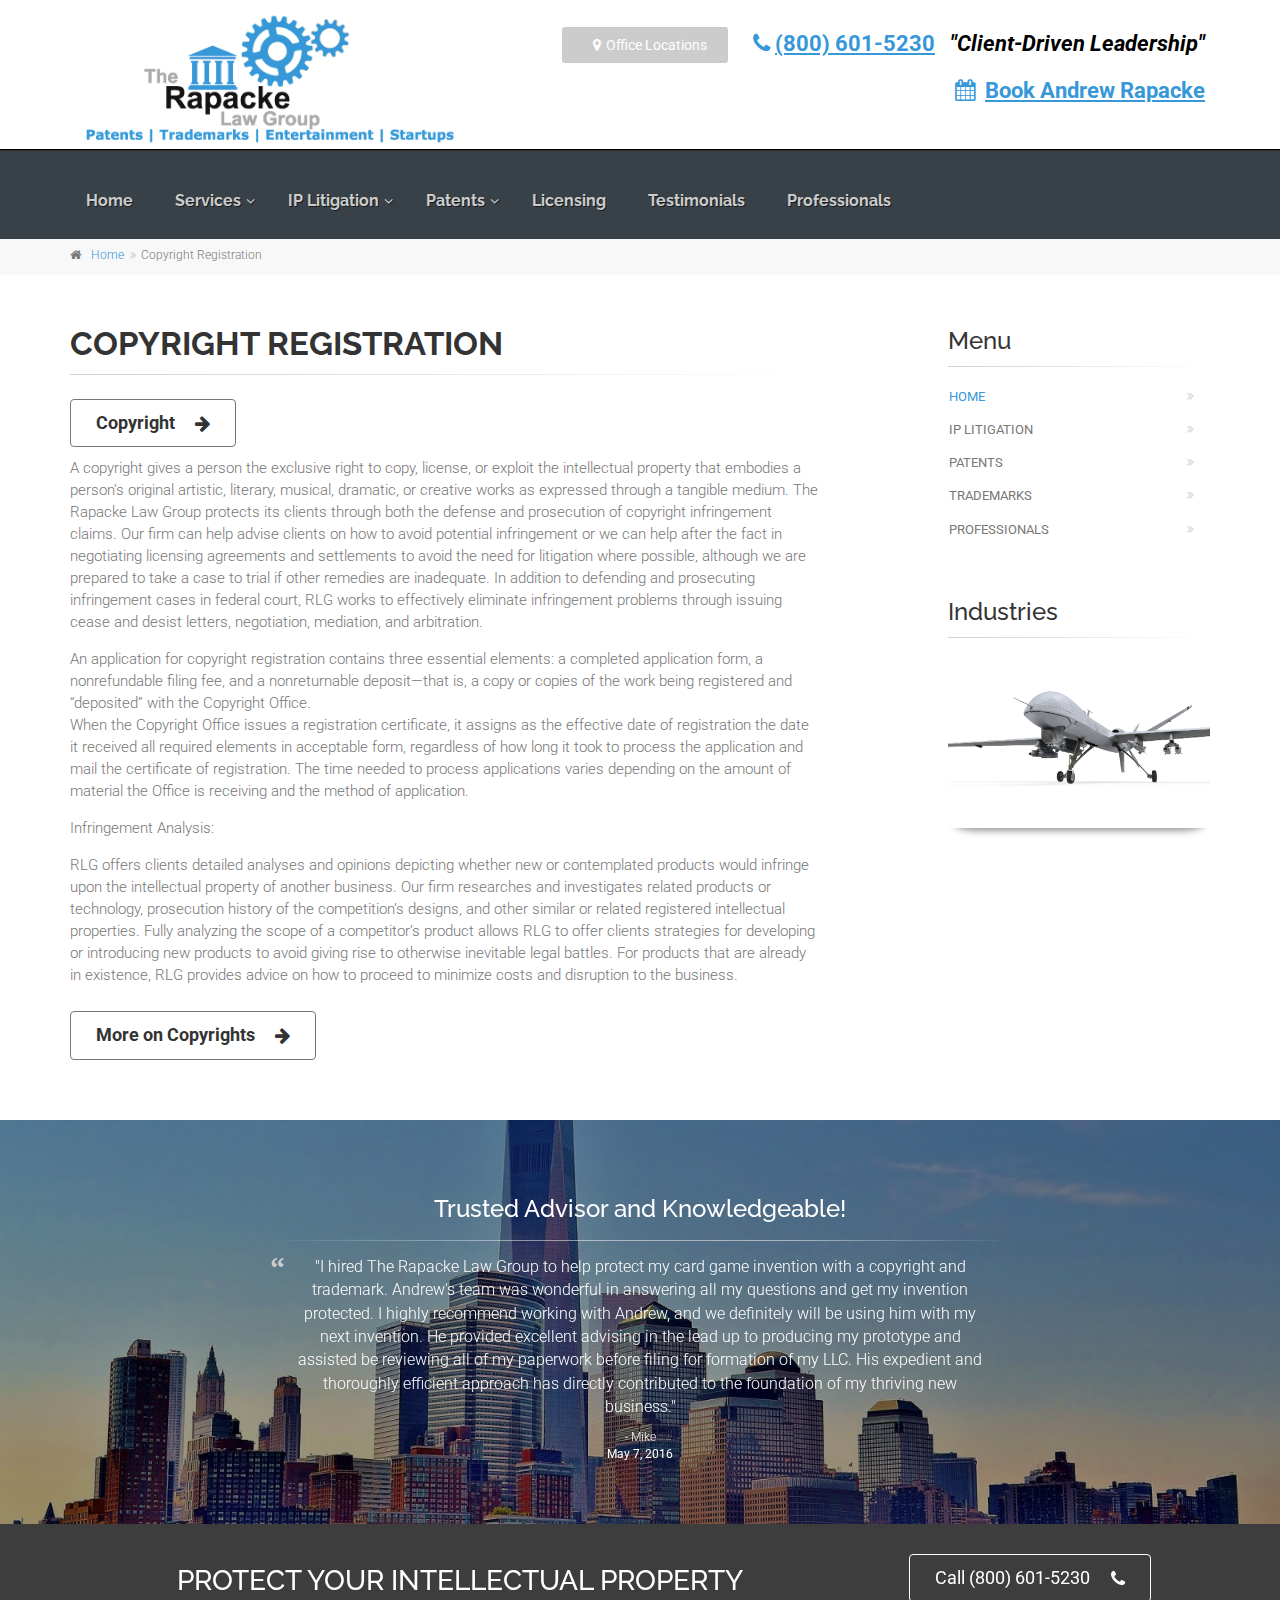
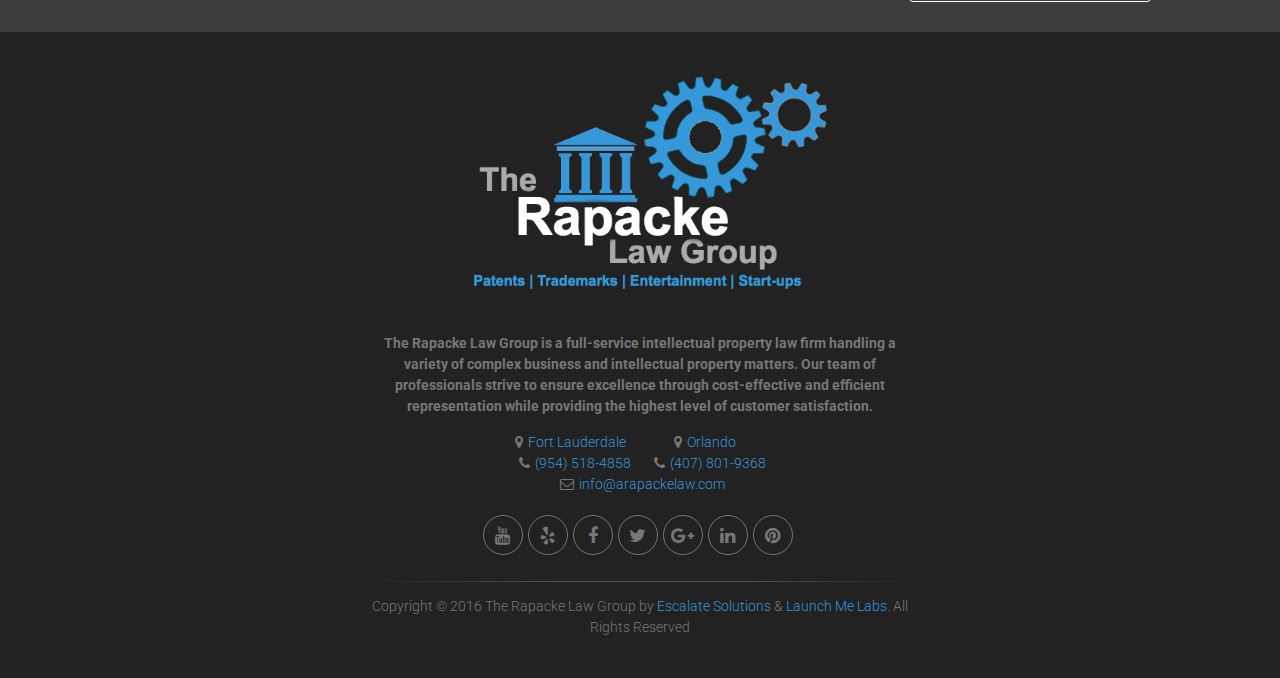
<file: public/copyright-process.html>
<!DOCTYPE html>
<!--[if IE 9]> <html lang="en" class="ie9"> <![endif]-->
<!--[if !IE]><!-->
<html lang="en">
	<!--<![endif]-->

	<head>
		<meta charset="utf-8">
		<title>Copyright Process - The Rapacke Law Group</title>
		<meta name="description" content="The Project a Bootstrap-based, Responsive HTML5 Template">
		<meta name="author" content="htmlcoder.me">
		
		<!-- Mobile Meta -->
		<meta name="viewport" content="width=device-width, initial-scale=1.0">

		<!-- Favicon -->
		<link rel="shortcut icon" href="images/favicon.ico">

		<!-- Web Fonts -->
		<link href='http://fonts.googleapis.com/css?family=Roboto:400,300,300italic,400italic,500,500italic,700,700italic' rel='stylesheet' type='text/css'>
		<link href='http://fonts.googleapis.com/css?family=Raleway:700,400,300' rel='stylesheet' type='text/css'>
		<link href='http://fonts.googleapis.com/css?family=Pacifico' rel='stylesheet' type='text/css'>
		<link href='http://fonts.googleapis.com/css?family=PT+Serif' rel='stylesheet' type='text/css'>

		<!-- Bootstrap core CSS -->
		<link href="bootstrap/css/bootstrap.css" rel="stylesheet">

		<!-- Font Awesome CSS -->
		<link href="fonts/font-awesome/css/font-awesome.css" rel="stylesheet">

		<!-- Fontello CSS -->
		<link href="fonts/fontello/css/fontello.css" rel="stylesheet">

		<!-- Plugins -->
		<link href="plugins/magnific-popup/magnific-popup.css" rel="stylesheet">
		<link href="css/animations.css" rel="stylesheet">
		<link href="plugins/owl-carousel/owl.carousel.css" rel="stylesheet">
		<link href="plugins/owl-carousel/owl.transitions.css" rel="stylesheet">
		<link href="plugins/hover/hover-min.css" rel="stylesheet">		
		
		<!-- The Project core CSS file -->
		<link href="css/style.css" rel="stylesheet" >
		<!-- Color Scheme (In order to change the color scheme, replace the blue.css with the color scheme that you prefer)-->
		<link href="css/skins/blue.css" rel="stylesheet">

		<!-- Custom css --> 
		<link href="css/custom.css" rel="stylesheet">
	</head>

	<!-- body classes:  -->
	<!-- "boxed": boxed layout mode e.g. <body class="boxed"> -->
	<!-- "pattern-1 ... pattern-9": background patterns for boxed layout mode e.g. <body class="boxed pattern-1"> -->
	<!-- "transparent-header": makes the header transparent and pulls the banner to top -->
	<!-- "gradient-background-header": applies gradient background to header -->
	<!-- "page-loader-1 ... page-loader-6": add a page loader to the page (more info @components-page-loaders.html) -->
	<body class="no-trans    ">

		<!-- scrollToTop -->
		<!-- ================ -->
		<div class="scrollToTop circle"><i class="icon-up-open-big"></i></div>
		
		<!-- page wrapper start -->
		<!-- ================ -->
		<div class="page-wrapper">
		
			<!-- header-container start -->
			<div class="header-container">
				
				<!-- header-top start -->
				<!-- classes:  -->
				<!-- "dark": dark version of header top e.g. class="header-top dark" -->
				<!-- "colored": colored version of header top e.g. class="header-top colored" -->
				<!-- ================ -->
				<div class="header-top  colored">
					<div class="container">
						<div class="row">
							<div class="col-lg-5 col-sm-2">
								<!-- header-top-first start -->
								<!-- ================ -->
								<img src="images/logob.png" width="400px">
								<!-- header-top-first end -->
							</div>
							<div class="col-xs-10 col-sm-7">

								<!-- header-top-second start -->
								<!-- ================ -->
								<div id="header-top-second"  class="clearfix text-right">
									<ul class="list-inline">
										
											<li><button class="btn btn-default" data-toggle="modal" data-target="#myModal">
							<i class="fa fa-map-marker pr-5 pl-10"></i>Office Locations
							</button>

							<!-- Modal -->
							<div class="modal fade" id="myModal" tabindex="-1" role="dialog" aria-labelledby="myModalLabel" aria-hidden="true">
								<div class="modal-dialog">
									<div class="modal-content">
										<div class="modal-header">
											<button type="button" class="close" data-dismiss="modal"><span aria-hidden="true">&times;</span><span class="sr-only">Close</span></button>
											<h4 class="modal-title" id="myModalLabel">Office Locations</h4>
										</div>
										<div class="modal-body">
											<center><img src="images/logo6.png" width="300px"></center><br><br>

											<strong><center><p><i class="fa fa-map-marker pr-5 pl-10"></i><a href="http://maps.apple.com/?address=618+E.+South+St+Orlando+FL">Orlando Office<br>618 E. South Street Suite 500 <br>Orlando, FL 32801</a><br><i class="fa fa-phone pr-5 pl-10"></i><a href="tel:4078019368">(407) 801-9368</a><br><br>
												<i class="fa fa-map-marker pr-5 pl-10"></i><a href="http://maps.apple.com/?address=333+Las Olas Way+Fort Lauderdale+FL">Fort Lauderdale Office<br>333 Las Olas Way, CU 1<br>Fort Lauderdale, FL 33301</a><br><i class="fa fa-phone pr-5 pl-10"></i><a href="tel:9545184858">(954) 518-4858</a><br><br>
												<i class="fa fa-map-marker pr-5 pl-10"></i><a href="http://maps.apple.com/?address=1572+Capital+Circle+Northwest+Tallahassee+FL">Tallahassee Office<br>1572 Capital Circle Northwest<br>Tallahassee, FL 32303
</a><br><i class="fa fa-phone pr-5 pl-10"></i><a href="tel:8502962477">(850) 296-2477</a></p></center></strong>
										</div>
										<div class="modal-footer">
											<button type="button" class="btn btn-sm btn-dark" data-dismiss="modal">Close</button>
											
										</div>
									</div>
								</div>
							</div></li>
						<li><a href="tel:8006015230"><p><p><i class="fa fa-phone pr-5 pl-10"></i><strong>(800) 601-5230</strong></p></a></li>
						<li><p><strong><i>"Client-Driven Leadership"</i></strong></p></li><li><a href="https://live.vcita.com/site/v9lzjnekiuofv4d1/online-scheduling?staff=pcchwx6ibmlqbe2q" target="blank" class="livesite-schedule"  data-staff="pcchwx6ibmlqbe2q" class="btn btn-default"><i class="fa fa-calendar pr-10"></i><strong>Book Andrew Rapacke </strong></a></li>
						
									
								</div>
								<!-- header-top-second end -->
							</div>
						</div>
					</div>
				</div>
				<!-- header-top end -->
				
				<!-- header start -->
				<!-- classes:  -->
				<!-- "fixed": enables fixed navigation mode (sticky menu) e.g. class="header fixed clearfix" -->
				<!-- "dark": dark version of header e.g. class="header dark clearfix" -->
				<!-- "full-width": mandatory class for the full-width menu layout -->
				<!-- "centered": mandatory class for the centered logo layout -->
				<!-- ================ --> 
				<header class="header  fixed    dark clearfix">
					
					<div class="container">
						<div class="row">
							<div class="col-md-3 ">
								<!-- header-left start -->
								<!-- ================ -->
								<div class="header-left clearfix">

									<!-- logo -->
									
									<!-- name-and-slogan -->
								
								</div>
								<!-- header-left end -->

							</div>
							<div class="col-md-12">
						
								<!-- header-right start -->
								<!-- ================ -->
								<div class="header-right clearfix">
									
								<!-- main-navigation start -->
								<!-- classes: -->
								<!-- "onclick": Makes the dropdowns open on click, this the default bootstrap behavior e.g. class="main-navigation onclick" -->
								<!-- "animated": Enables animations on dropdowns opening e.g. class="main-navigation animated" -->
								<!-- "with-dropdown-buttons": Mandatory class that adds extra space, to the main navigation, for the search and cart dropdowns -->
								<!-- ================ -->
								<div class="main-navigation  animated with-dropdown-buttons">

									<!-- navbar start -->
									<!-- ================ -->
									<nav class="navbar navbar-default" role="navigation">
										<div class="container-fluid">

											<!-- Toggle get grouped for better mobile display -->
											<div class="navbar-header">
												<button type="button" class="navbar-toggle" data-toggle="collapse" data-target="#navbar-collapse-1">
													<span class="sr-only">Toggle navigation</span>
													<span class="icon-bar"></span>
													<span class="icon-bar"></span>
													<span class="icon-bar"></span>
												</button>
												
											</div>

											<!-- Collect the nav links, forms, and other content for toggling -->
											<div class="collapse navbar-collapse" id="navbar-collapse-1">
												<!-- main-menu -->
												<ul class="nav navbar-nav ">
													
													<!-- mega-menu start -->
													<li ><a href="index.html"><strong>Home</strong></a></li>

													<!-- mega-menu end -->
													<!-- mega-menu start -->
													<li class="dropdown mega-menu">
														<a href="#" class="dropdown-toggle" data-toggle="dropdown"><strong>Services</strong></a>
														<ul class="dropdown-menu">

															<li>
																<div class="row">
																	<div class="col-lg-14">
																		<h4 class="title">We offer
																	 a full range of intellectual property services for fixed-fee pricing.</h4>
																		<div class="row">
																			<div class="col-sm-4">
																				<div class="divider"></div>
																				<ul class="menu">
																					<li ><a href="patents.html"><i class="fa fa-angle-right"></i>Patents</a></li>
																					
																					<li ><a href="patent-litigation.html"><i class="fa fa-angle-right"></i>Patent Litigation</a></li>
																					<li ><a href="post-grant.html"><i class="fa fa-angle-right"></i>Post-Grant Proceedings</a></li>
																					<li ><a href="trademarks.html"><i class="fa fa-angle-right"></i>Trademarks</a></li>
																					<li ><a href="trademark-litigation.html"><i class="fa fa-angle-right"></i>Trademark Litigation</a></li>
																					<li ><a href="opposition.html"><i class="fa fa-angle-right"></i>Opposition/Cancellation</a></li>
																				</ul>
																			</div>
																			<div class="col-sm-4">
																				<div class="divider"></div>
																				<ul class="menu">
																					
																				
																					
																					<li ><a href="counterfeit.html"><i class="fa fa-angle-right"></i>Counterfeit Representation</a></li>
																					
																					
																					<li ><a href="trade-secrets.html"><i class="fa fa-angle-right"></i>Trade Secrets</a></li>
																					
																					<li ><a href="government.html"><i class="fa fa-angle-right"></i>Government Contracts</a></li>
																					<li ><a href="licensing.html"><i class="fa fa-angle-right"></i>Licensing Agreements</a></li>
																					
																					
																					
																				</ul>
																			</div>
																			<div class="col-sm-4">
																				<div class="divider"></div>
																				<ul class="menu">
																					<li ><a href="copyrights.html"><i class="fa fa-angle-right"></i>Copyright Registration</a></li>
																					<li ><a href="copyright-litigation.html"><i class="fa fa-angle-right"></i>Copyright Litigation</a></li>
																					<li ><a href="startup-law.html"><i class="fa fa-angle-right"></i>Start-Up Law</a></li>
																					<li ><a href="entertainment-law.html"><i class="fa fa-angle-right"></i>Entertainment Law</a></li>
																					
																					
																					
																					
																					
																				</ul>
																			</div>
																		</div>
																	</div>
																	
																</div>
															</li>

														</ul>
													</li>
													

													<!-- mega-menu start -->
													<li class="dropdown ">
														<a class="dropdown-toggle" data-toggle="dropdown" href="ip.html"><strong>IP Litigation</strong></a>
														<ul class="dropdown-menu">
															<li ><a href="patent-litigation.html">Patent Litigation</a></li>
															<li ><a href="trademark-litigation.html">Trademark Litigation</a></li>
															<li ><a href="copyright-litigation.html">Copyright Litigation</a></li>
															<li ><a href="tradesecret-litigation.html">Trade Secret Litigation</a></li>
																</ul>
													</li>
													<!-- mega-menu end -->
													<li class="dropdown ">
														<a class="dropdown-toggle" data-toggle="dropdown" href="patents.html"><strong>Patents</strong></a>
														<ul class="dropdown-menu">
															<li ><a href="utility-patents.html">Utility Patents</a></li>
															<li ><a href="design-patents.html">Design Patents</a></li>
															<li ><a href="provisional-patents.html">Provisional Patents</a></li>
															<li ><a href="pct-patents.html">PCT Patents</a></li>
															
																</ul>
													</li>
													
													<!-- mega-menu end -->

													<li>
														<a href="licensing.html"><strong>Licensing</strong></a>
														
													</li>
													<li>
														<a href="testimonials.html"><strong>Testimonials</strong></a>
														
													</li>
													<li ><a href="team.html"><strong>Professionals</strong></a></li>
													
													
												</ul>
												<!-- main-menu end -->
												
												<!-- header buttons -->
												
												<!-- header buttons end-->
												
											</div>

										</div>
									</nav>
									<!-- navbar end -->

								</div>
								<!-- main-navigation end -->
								</div>
								<!-- header-right end -->
					
							</div>
						</div>
					</div>
					
				</header>
				<!-- header end -->
			</div>
			<!-- header-container end -->
		
			<!-- breadcrumb start -->
			<!-- ================ -->
			<div class="breadcrumb-container">
				<div class="container">
					<ol class="breadcrumb">
						<li><i class="fa fa-home pr-10"></i><a href="index.html">Home</a></li>
						<li class="active">Copyright Registration</li>
					</ol>
				</div>
			</div>
			<!-- breadcrumb end -->

			<!-- main-container start -->
			<!-- ================ -->
			<section class="main-container">

				<div class="container">
					<div class="row">

						<!-- main start -->
						<!-- ================ -->
						<div class="main col-md-8">

							<!-- page-title start -->
							<!-- ================ -->
							<h1 class="page-title">Copyright Registration</h1>
							<div class="separator-2"></div>
							<!-- page-title end -->
							<a data-toggle="modal" data-target="#copyright" class="btn btn-animated btn-lg btn-gray-transparent"><b>Copyright<i class="fa fa-arrow-right"></i></b></a>
							<p>A copyright gives a person the exclusive right to copy, license, or exploit the intellectual property that embodies a person’s original artistic, literary, musical, dramatic, or creative works as expressed through a tangible medium. The Rapacke Law Group protects its clients through both the defense and prosecution of copyright infringement claims. Our firm can help advise clients on how to avoid potential infringement or we can help after the fact in negotiating licensing agreements and settlements to avoid the need for litigation where possible, although we are prepared to take a case to trial if other remedies are inadequate. In addition to defending and prosecuting infringement cases in federal court, RLG works to effectively eliminate infringement problems through issuing cease and desist letters, negotiation, mediation, and arbitration.</p>
							<p>An application for copyright registration contains three essential elements: a completed application
form, a nonrefundable filing fee, and a nonreturnable deposit—that is, a copy or copies of the work
being registered and “deposited” with the Copyright Office.<br>
When the Copyright Office issues a registration certificate, it assigns as the effective date of
registration the date it received all required elements in acceptable form, regardless of how long it
took to process the application and mail the certificate of registration. The time needed to process
applications varies depending on the amount of material the Office is receiving and the method
of application. </p>
<p>Infringement Analysis:</p>
<p>RLG offers clients detailed analyses and opinions depicting whether new or contemplated products would infringe upon the intellectual property of another business. Our firm researches and investigates related products or technology, prosecution history of the competition’s designs, and other similar or related registered intellectual properties. Fully analyzing the scope of a competitor’s product allows RLG to offer clients strategies for developing or introducing new products to avoid giving rise to otherwise inevitable legal battles. For products that are already in existence, RLG provides advice on how to proceed to minimize costs and disruption to the business.</p>
<a data-toggle="modal" data-target="#copyright" class="btn btn-animated btn-lg btn-gray-transparent"><b>More on Copyrights<i class="fa fa-arrow-right"></i></b></a>
						</div>
						<!-- main end -->

						<!-- sidebar start -->
						<!-- ================ -->
						<aside class="col-md-4 col-lg-3 col-lg-offset-1">
							<div class="sidebar">
								<div class="block clearfix">
									<h3 class="title">Menu</h3>
									<div class="separator-2"></div>
									<nav>
										<ul class="nav nav-pills nav-stacked">
											<li class="active"><a href="index.html">Home</a></li>
											<li><a href="ip.html">IP Litigation</a></li>
											<li><a href="patents.html">Patents</a></li>
											<li><a href="trademarks.html">Trademarks</a></li>
											<li><a href="team.html">Professionals</a></li>
										</ul>
									</nav>
								</div>
								<div class="block clearfix">
									<h3 class="title">Industries</h3>
									<div class="separator-2"></div>
									<div id="carousel-portfolio-sidebar" class="carousel slide" data-ride="carousel">
										<!-- Indicators -->
										<ol class="carousel-indicators">
											<li data-target="#carousel-portfolio-sidebar" data-slide-to="0" class="active"></li>
											<li data-target="#carousel-portfolio-sidebar" data-slide-to="1"></li>
											<li data-target="#carousel-portfolio-sidebar" data-slide-to="2"></li>
											<li data-target="#carousel-portfolio-sidebar" data-slide-to="3"></li>
											<li data-target="#carousel-portfolio-sidebar" data-slide-to="4"></li>
										</ol>

										<!-- Wrapper for slides -->
										<div class="carousel-inner" role="listbox">
											<div class="item active">
												<div class="image-box shadow text-center mb-20">
													<div class="overlay-container">
														<img src="images/aero.png" alt="">
														<a data-toggle="modal" data-target="#aero" class="overlay-link">
															<i class="fa fa-link"></i>
														</a>
													</div>
												</div>
											</div>
											<div class="item">
												<div class="image-box shadow text-center mb-20">
													<div class="overlay-container">
														<img src="images/toys.jpg" alt="">
														<a data-toggle="modal" data-target="#toys" class="overlay-link">
															<i class="fa fa-link"></i>
														</a>
													</div>
												</div>
											</div>
											<div class="item">
												<div class="image-box shadow text-center mb-20">
													<div class="overlay-container">
														<img src="images/ele.jpg" alt="">
														<a data-toggle="modal" data-target="#ele" class="overlay-link">
															<i class="fa fa-link"></i>
														</a>
													</div>
												</div>
											</div>
											<div class="item">
												<div class="image-box shadow text-center mb-20">
													<div class="overlay-container">
														<img src="images/medical.jpg" alt="">
														<a data-toggle="modal" data-target="#medicine" class="overlay-link">
															<i class="fa fa-link"></i>
														</a>
													</div>
												</div>
											</div>
											<div class="item">
												<div class="image-box shadow text-center mb-20">
													<div class="overlay-container">
														<img src="images/alt.png" alt="">
														<a data-toggle="modal" data-target="#access" class="overlay-link">
															<i class="fa fa-link"></i>
														</a>
													</div>
												</div>
											</div>
										</div>
									</div>
								</div>
							</div>
						</aside>
						<!-- sidebar end -->

					</div>
				</div>
			</section>
			<!-- section start -->
			<!-- ================ -->
			<section class="dark-translucent-bg background-img-8 pv-40" style="background-position: 50% 50%;">
				<div class="owl-carousel content-slider">
					<div class="container">
						<div class="row">
							<div class="col-md-8 col-md-offset-2">
								<div class="testimonial text-center">
									
									<h3>Trusted Advisor and Knowledgeable!</h3>
									<div class="separator"></div>
									<div class="testimonial-body">
										<blockquote>
											<p>"I hired The Rapacke Law Group to help protect my card game invention with a copyright and trademark. Andrew's team was wonderful in answering all my questions and get my invention protected. I highly recommend working with Andrew, and we definitely will be using him with my next invention. He provided excellent advising in the lead up to producing my prototype and assisted be reviewing all of my paperwork before filing for formation of my LLC. His expedient and thoroughly efficient approach has directly contributed to the foundation of my thriving new business."</p>
										</blockquote>
										<div class="testimonial-info-1">- Mike</div>
										<div class="testimonial-info-2">May 7, 2016</div>
									</div>
								</div>
							</div>
						</div>
					</div>
					<div class="container">
						<div class="row">
							<div class="col-md-8 col-md-offset-2">
								<div class="testimonial text-center">
									
										
									
									<h3>The Only Patent Attorney I Will Work With In The Future!</h3>
									<div class="separator"></div>
									<div class="testimonial-body">
										<blockquote>
											<p>"Andrew is a great intellectual property attorney. He's very transparent on price and was very thorough with the provisional patent. He made all the changes I asked for before we filed the patent and he runs a truly fixed fee intellectual property law firm. Other lawyers want to nickel and dime you for every change you make, which can be extremely difficult to pay for inventors just starting out or on a budget. He was easily accessible as well. If he missed my call, I would get a call back within an hour or two. It was a great experience overall and if you are looking for an intellectual property attorney I would highly reccomend you look no further than The Rapacke Law Group."</p>
										</blockquote>
										<div class="testimonial-info-1">- Ferris</div>
										<div class="testimonial-info-2">April 9, 2016</div>
									</div>
								</div>
							</div>
						</div>
					</div>
					
					<div class="container">
						<div class="row">
							<div class="col-md-8 col-md-offset-2">
								<div class="testimonial text-center">
									
										
									
									<h3>Patent and Licensing Work</h3>
									<div class="separator"></div>
									<div class="testimonial-body">
										<blockquote>
											<p>"Andrew introduced himself to me at a Toy Fair in Chicago. We talked briefly about some projects that I was working on the time, but I already had representation. Andrew offered to give me some advise on a pending patent. I was impressed with his knowledge of the patent process. I hired him to help me with an office action on that same patent. I also hired Andrew to help me put together a Licensing Agreement. I feel that Andrew does a very good job of looking at the agreement from both sides of the fence. He has good judgment and wants to guide you, so that your expectations are realistic."</p>
										</blockquote>
										<div class="testimonial-info-1">- Ken</div>
										<div class="testimonial-info-2">March 24, 2016</div>
									</div>
								</div>
							</div>
						</div>
					</div>
					<div class="container">
						<div class="row">
							<div class="col-md-8 col-md-offset-2">
								<div class="testimonial text-center">
									
										
									
									<h3>Non Provisional Application and Cease and Desist Letter</h3>
									<div class="separator"></div>
									<div class="testimonial-body">
										<blockquote>
											<p>"I hired Andrew to assist my company with a patent infringement and non provisional patent filing. Andrew is very knowledgeable and easy to work with, and his pricing is very transparent and straightforward which I like. He was also very accessible which I needed during a critical time for my company. I'd definitely recommend and will hire again!"</p>
										</blockquote>
										<div class="testimonial-info-1">- Tom</div>
										<div class="testimonial-info-2">March 15, 2016</div>
									</div>
								</div>
							</div>
						</div>
					</div>
					<div class="container">
						<div class="row">
							<div class="col-md-8 col-md-offset-2">
								<div class="testimonial text-center">
									
										
									
									<h3>AMAZING ATTORNEY!</h3>
									<div class="separator"></div>
									<div class="testimonial-body">
										<blockquote>
											<p>"Andrew helped our company to apply for a Trademark registration and a Patent. He is always available to answer any questions without charging extra fees for phone conversations or emails. We are very satisfied with the services his firm provided and would definitely recommend Andrew. Thank you!" </p>
										</blockquote>
										<div class="testimonial-info-1">- Dina & Elina</div>
										<div class="testimonial-info-2">November 24, 2015</div>
									</div>
								</div>
							</div>
						</div>
					</div>
				</div>
			</section>
			<!-- section end -->
			
			<!-- footer top start -->
			<!-- ================ -->
			<div class="dark-translucent-bg footer-top animated-text default-hovered" style="background-color:rgba(0,0,0,0.6);">
				<div class="container">
					<div class="row">
						<div class="col-md-12">
							<div class="call-to-action text-center">
								<div class="row">
									<div class="col-sm-8">
										<h2>Protect Your Intellectual Property</h2>
										<h2>Build & Protect Your Brand</h2>
									</div>
									<div class="col-sm-4">
										<p class="mt-10"><a href="tel:8006015230" class="btn btn-animated btn-lg btn-gray-transparent">Call (800) 601-5230<i class="fa fa-phone pl-20"></i></a></p>
									</div>
								</div>
							</div>
						</div>
					</div>
				</div>
			</div>
			<!-- footer top end -->
			<!-- footer start (Add "dark" class to #footer in order to enable dark footer) -->
			<!-- ================ -->
			<footer id="footer" class="clearfix dark">

					<!-- .footer start -->
				<!-- ================ -->
				<div class="footer">
					<div class="container">
						<div class="footer-inner">
							<div class="row">
								<div class="col-md-6 col-md-offset-3">
									<div class="footer-content text-center padding-ver-clear">
										<div class="logo-footer"><img id="logo-footer" class="center-block" src="images/logow.png" width=""alt=""></div>
										<p>  
										<strong>The Rapacke Law Group is a full-service intellectual property law firm handling a variety of complex business and intellectual property matters.  Our team of professionals strive to ensure excellence through cost-effective and efficient representation while providing the highest level of customer satisfaction.</strong> </p>
										<ul class="list-inline mb-20">
											
											<li><i class="fa fa-map-marker  pr-5"></i><a href="http://maps.apple.com/?address=333+Las Olas Way+Fort Lauderdale+FL">Fort Lauderdale</a><br><i class="fa fa-phone pl-10 pr-5"></i><a href="tel:9545184858">(954) 518-4858</a></li>
										
										<li><i class="fa fa-map-marker  pr-5"></i><a href="http://maps.apple.com/?address=618+E.+South+St+Orlando+FL">Orlando</a><br><i class="fa fa-phone pl-10 pr-5"></i><a href="tel:4078019368">(407) 801-9368</a></li><br>
											
										<li><i class="fa fa-envelope-o pl-10 pr-5"></i><a href="mailto:info@arapackelaw.com">info@arapackelaw.com</a></li>


										</ul>
										<ul class="social-links circle animated-effect-1 margin-clear">
											<li class="youtube"><a target="_blank" href="https://www.youtube.com/channel/UCRpGDFo3mThvq3mevAWzA_w/"><i class="fa fa-youtube"></i></a></li>
											<li class="pinterest"><a href="http://www.yelp.com/biz/the-rapacke-law-group-plantation-2"><i class="fa fa-yelp" aria-hidden="true"></i></a></li>
											<li class="facebook"><a target="_blank" href="https://www.facebook.com/therapackelawgroup?fref=ts"><i class="fa fa-facebook"></i></a></li>
											<li class="twitter"><a target="_blank" href="https://twitter.com/uspatentsnmore"><i class="fa fa-twitter"></i></a></li>
											<li class="googleplus"><a target="_blank" href="https://plus.google.com/u/0/103842533948682640826/posts"><i class="fa fa-google-plus"></i></a></li>
											<li class="linkedin"><a target="_blank" href="https://www.linkedin.com/company/10112050?trk=prof-exp-company-name"><i class="fa fa-linkedin"></i></a></li>
											
											<li class="pinterest"><a target="_blank" href="https://www.pinterest.com/uspatentsnmore/"><i class="fa fa-pinterest"></i></a></li>
											</ul>
										<div class="separator"></div>
										<p class="text-center margin-clear">Copyright © 2016 The Rapacke Law Group by <a target="_blank" href="http://www.escalatecorp.com">Escalate Solutions</a> & <a target="_blank" href="http://www.launchmelabs.com">Launch Me Labs</a>. All Rights Reserved</p>
									</div>
								</div>
							</div>
						</div>
					</div>
				</div>
				<!-- .footer end -->
			<!-- Modal -->
							<div class="modal fade" id="aero" tabindex="-1" role="dialog" aria-labelledby="myModalLabel" aria-hidden="true">
								<div class="modal-dialog">
									<div class="modal-content">
										<div class="modal-header">
											<button type="button" class="close" data-dismiss="modal"><span aria-hidden="true">&times;</span><span class="sr-only">Close</span></button>
											<h4 class="modal-title" id="myModalLabel">Aerospace & Defense</h4>
										</div>
										<div class="modal-body">
											<p>
The Rapacke Law Groups’s Aerospace, Defense & Government Services practice offers clients legal expertise backed by practical work experience in the same fields as our clients’ businesses. We have served clients at the forefront of these industries including contractors, suppliers, and service providers. Being familiar with the trade allows us to provide an array of services including: creating and establishing the business; providing advice for the protection and maintenance of IP rights through mergers, acquisitions, and competitive developments; providing portfolio management and evaluation; and ensuring compliance with state and federal regulations during the development of new IP designs. The firm’s background and technical experience makes us well equipped to handle work dealing with the vast sub-sectors within these industries including:</p>
<ul><li>Airframe Design and Engine Components</li><li>Electrical systems and Avionics</li><li>Electrical, Software and Power Systems</li><li>Air and Maritime Platforms</li><li>Government Procurement</li><li>C4ISR Systems Suite</li><li>Drone/UAV Technology</li><li>Cyber Security and Internal Trade Secrets</li><li>Trade Regulations</li><li>Licensing and Consulting</li></ul>
<img src="images/drone.jpg" width="100%">
										</div>
										<div class="modal-footer">
											<button type="button" class="btn btn-sm btn-dark" data-dismiss="modal">Close</button>
											
										</div>
									</div>
								</div>
							</div>


			<!-- Modal -->
							<div class="modal fade" id="toys" tabindex="-1" role="dialog" aria-labelledby="myModalLabel" aria-hidden="true">
								<div class="modal-dialog">
									<div class="modal-content">
										<div class="modal-header">
											<button type="button" class="close" data-dismiss="modal"><span aria-hidden="true">&times;</span><span class="sr-only">Close</span></button>
											<h4 class="modal-title" id="myModalLabel">Toy and Games</h4>
										</div>
										<div class="modal-body">

											<p>
The Rapacke Law Group works alongside leading global toy companies, developers, and consultants to provide strategic counsel and superior intellectual property protection to each client in the Toy and Game Industry.</p>
<center><img src="images/cc2.png"></center>
<p>As most Toy and Game Industry companies understand, success is not just about launching new products and ideas in the market place.  There are a host of complex business and intellectual property challenges that must be addressed in order to ensure that your leading edge innovation has the most meaningful intellectual property protection while complying with all regulatory safety standards.  </p>
<p>At the Rapacke Law Group we work alongside you to ensure your intellectual property, branding, marketing/advertising, regulatory compliance, licensing, and safety standards provides you the competitive edge required to become a global leader in the Toy and Game Industry. </p>
<p>Our team members have worked diligently to build deep industry knowledge and experience.  You will regularly see our attorneys attending Toy and Game Conventions and contributing articles in leading industry publications.  At the Rapacke Law Group, our client centric and fixed fee approach ensures you will receive superior legal representation at a reasonable and transparent price. </p>
<h3>Protecting Your Intellectual Property In The Toy and Game Industry</h3>
<iframe width="100%" height="100%" src="https://www.youtube.com/embed/gPqKXlUAa3I" frameborder="0" allowfullscreen></iframe>
<h4>Examples of The Rapacke Law Groups working with Toy and Game Industry:</h4>
<ul>
<li>Researched prior art using advanced patent analytics to identify all relevant intellectual property within a specific space in anticipation of a multi-party licensing agreement for a major toy manufacturer.</li><li>Secured and monitored trademark portfolio of over thirty marks for Florida-based toy and entertainment company.</li><li>Secured multiple design patents for California-based toy block company.</li><li>Negotiated favorable settlement outcome in a trademark opposition filed at the United States Patent and Trademark Office (USPTO) for Texas- based toy and game Company.</li><li>Registered over twelve copyrights for foreign-based animation company.</li>
</ul>
<img src="images/toytoy.png" width="100%">
										</div>
										<div class="modal-footer">
											<button type="button" class="btn btn-sm btn-dark" data-dismiss="modal">Close</button>
											
										</div>
									</div>
								</div>
							</div>

			<!-- Modal -->
							<div class="modal fade" id="ele" tabindex="-1" role="dialog" aria-labelledby="myModalLabel" aria-hidden="true">
								<div class="modal-dialog">
									<div class="modal-content">
										<div class="modal-header">
											<button type="button" class="close" data-dismiss="modal"><span aria-hidden="true">&times;</span><span class="sr-only">Close</span></button>
											<h4 class="modal-title" id="myModalLabel">Electronics</h4>
										</div>
										<div class="modal-body">
											<p>
The Rapacke Law Group’s work experience and technical background in electrical engineering allows us to simplify the process for otherwise complicated technology to evaluate and prosecute patents, determine whether products fit with a company’s business model and current portfolio, propose the most effective way to protect and monetize IP rights, and establish marketing and development strategies. RLG’s practice counsels clients in all of the various sub-sectors of the industry including:</p>
<ul><li>Computer Hardware Components</li><li>Software Systems</li><li>Cyber and Data Security</li><li>Capacitors, Resistors, Diodes, and Transistors</li><li>Analog and Digital Circuits, and Powered Circuit Boards</li><li>Digital Signal Processors</li><li>Signal Transmission and DC Power</li><li>Semiconductors</li><li>Audio Systems and Amplifiers</li></ul>
<img src="images/electronics.jpg" width="100%">

										</div>
										<div class="modal-footer">
											<button type="button" class="btn btn-sm btn-dark" data-dismiss="modal">Close</button>
											
										</div>
									</div>
								</div>
							</div>
							<!-- Modal -->
							<div class="modal fade" id="medicine" tabindex="-1" role="dialog" aria-labelledby="myModalLabel" aria-hidden="true">
								<div class="modal-dialog">
									<div class="modal-content">
										<div class="modal-header">
											<button type="button" class="close" data-dismiss="modal"><span aria-hidden="true">&times;</span><span class="sr-only">Close</span></button>
											<h4 class="modal-title" id="myModalLabel">Medical Devices</h4>
										</div>
										<div class="modal-body">
											<p>The Rapacke Law Group’s engineering background makes us well equipped to understand the science behind the medical devices and products which we represent, and this allows us to help bring products to marketplace. Our firm works with clients to develop and protect new IP, establish financing and financial partnerships, create a strategic plan for development and production, and build distribution and licensing channels. With a comprehensive approach, RLG helps protect products and designs through prosecution and filing for IP protections and ensuring compliance with regulatory and legal frameworks in both the domestic and international settings.</p>
											<h4>Product Liability or Medical Malpractice?</h4>
											<p>As in other products liability cases, plaintiffs in medical product cases sometimes raise the issue of the manufacturer's or other provider's failure to warn about the potential dangers of their products. Many times, manufacturers of these types of products can fulfill their duty by providing the warnings to the physicians, nurses, or other medical personnel who will be using the products, and then the duty passes to those professionals to inform the patient. There is a fine line between a products liability action involving a defective medical device and a medical malpractice action, and a lawyer experienced in this area can help both plaintiffs and defendants determine which law applies.</p>
											
											
<center><img src="images/medical.png" width="100%"></center>
										</div>
										<div class="modal-footer">
											<button type="button" class="btn btn-sm btn-dark" data-dismiss="modal">Close</button>
											
										</div>
									</div>
								</div>
							</div>
							<!-- Modal -->
							<div class="modal fade" id="sports" tabindex="-1" role="dialog" aria-labelledby="myModalLabel" aria-hidden="true">
								<div class="modal-dialog">
									<div class="modal-content">
										<div class="modal-header">
											<button type="button" class="close" data-dismiss="modal"><span aria-hidden="true">&times;</span><span class="sr-only">Close</span></button>
											<h4 class="modal-title" id="myModalLabel">Sports & Entertainment</h4>
										</div>
										<div class="modal-body">
											<p>Sports law can often be viewed as the application of other areas of law to the world of both amateur and professional sports.  Sports law often involves labor, antitrust, contract and tort law.</p><p>Entertainment or media law similarly involves a myriad of legal disciplines applied to the entertainment industry.  Entertainment law frequently involves intellectual property law and defamation, first amendment and right of publicity issues.  It can also involve labor and employment law, corporate finance, bankruptcy, insurance, and many other areas of law.  </p>
											<p>Our attorneys represent professional sports and entertainment franchises in all aspects of their business, including the acquisition and disposition of majority interests in professional sports franchises and the structuring and governance of such franchises, including in connection with league matters for those franchises. Clients include both corporate and individual investors, family offices, and private equity funds, fund advisers, developers, and acquirers of portfolios of distressed notes or properties.</p>
<center><img src="images/media.jpg" width="100%"></center>
										</div>
										<div class="modal-footer">
											<button type="button" class="btn btn-sm btn-dark" data-dismiss="modal">Close</button>
											
										</div>
									</div>
								</div>
							</div>
							<!-- Modal -->
							<div class="modal fade" id="energy" tabindex="-1" role="dialog" aria-labelledby="myModalLabel" aria-hidden="true">
								<div class="modal-dialog">
									<div class="modal-content">
										<div class="modal-header">
											<button type="button" class="close" data-dismiss="modal"><span aria-hidden="true">&times;</span><span class="sr-only">Close</span></button>
											<h4 class="modal-title" id="myModalLabel">Energy</h4>
										</div>
										<div class="modal-body">
											<h4>Alternative Energy and Power Generation</h4>
											<p>The Rapacke Law Group’s experience allows us to offer comprehensive legal counsel to all parties and sub industries involved in the Energy and Power sector. Our firm works with clients to navigate the regulatory and legal hurdles of bringing products to market, expansion and growth of businesses, and maintaining compliance. RLG delivers strategic solutions to clients involved as servicers, energy brokers, production and manufacturing, technology and IP development, infrastructure, financing, and governmental institutions. Our background and technical experience makes us well equipped to handle work dealing with the vast sub-sectors within these industries including:</p>
											<ul><li>Wind, Solar, Hydro and Geothermal Energy</li><li>Off-grid, Biomass, Hydroelectric and Renewable Energy</li><li>Generators and Turbine Technology</li><li>Nuclear Energy Regulations</li><li>Energy and Infrastructure Management Counseling</li><li>Waste Reduction and Recycling Laws</li></ul>
<center><img src="images/energy2.jpg" width="100%"></center>
											<h4>Clean Energy/Renewable Energy</h4>
											<p>
With The Rapacke Law Group’s passion and strategic legal assistance we help clients through the process of establishing, developing, and maintaining businesses and intellectual property rights for technologies and services that improve upon or offer clean alternatives to current energy production technologies. We offer comprehensive legal services to clients from formation and the management of business infrastructure, to guiding clients through legal and regulatory formalities and requirements. RLG’s services help clients develop all forms of cleantech including:</p><ul><li>Rechargeable/Solar-powered Batteries</li><li>Biofuels and Fuel Cells</li><li>Auxiliary and Desalination Systems</li><li>Solar, Water and Wind Technologies</li><li>Recycling Regulations</li><li>Smart Grid</li><li>Renewable Energy Installation Regulations</li></ul>
<center><img src="images/energy3.jpg" width="100%"></center>
										</div>
										<div class="modal-footer">
											<button type="button" class="btn btn-sm btn-dark" data-dismiss="modal">Close</button>
											
										</div>
									</div>
								</div>
							</div>
							<!-- Modal -->
							<div class="modal fade" id="fashion" tabindex="-1" role="dialog" aria-labelledby="myModalLabel" aria-hidden="true">
								<div class="modal-dialog">
									<div class="modal-content">
										<div class="modal-header">
											<button type="button" class="close" data-dismiss="modal"><span aria-hidden="true">&times;</span><span class="sr-only">Close</span></button>
											<h4 class="modal-title" id="myModalLabel">Fashion</h4>
										</div>
										<div class="modal-body">
											<p>Fashion law is a specialized area of law that deals with intellectual property (copyright and trademark law, including brand licensing), domestic and international business transactions, textiles, merchandising, employment and labor concerns, and customs (import/export issues).</p>
											<p>Traditionally, most fashion lawyers work for established fashion and luxury goods companies in major urban commercial centers such as New York City, Paris, London and Milan. Some fashion lawyers work within the company, and others work outside the company for law firms. Fashion Law is a quickly growing legal specialty, and several American law and design schools have dedicated clinics and courses to its study. In a 2008 article, Susan Scafidi, the first U.S. law professor ever to offer a course in Fashion Law and later Director of the Fashion Law Institute at Fordham Law, wrote that Fashion Law was only then starting to be recognized as a distinct field. Since then, Deborah McNamara at Parsons The New School for Design, and Guillermo Jimenez at the Fashion Institute of Technology at the State University of New York, have also offered courses in Fashion Law. However, such courses remain rare.</p><p>The Rapacke Law Group is one of the few Florida firms that has a practice group dedicated to Fashion Law.</p><p>Fashion houses and accessory designers both face unique challenges specific to their industry. They require attorneys who understand the nature of short seasons and ever-changing product cycles, pressures surrounding counterfeit goods, and the issues of unfair competition. Valuable assets in the fashion business consist of not only intellectual property rights, but also trade arrangements, contracts, and information technology systems. A fashion attorney’s career success may depend on being able to effectively protect these assets by delivering industry-specific legal advice tailored to the clients’ needs</p><p>Our fashion attorneys participate in a variety of legal activities and negotiate deals for their clients. The clients may be large retail chains, haute couture labels, high-fashion models, or an unknown designers just starting out. If and when the situation arises, The Rapacke Law Group will litigate for his or her clients in court.</p>
											<a href="http://preen.inquirer.net/9224/why-fashion-designers-need-the-law"><h2>Why Fashion Designers Need The Law <i class="fa fa-angle-right"></i></h2></a>
<center><img src="images/fashion.png" width="100%"></center>
										</div>
										<div class="modal-footer">
											<button type="button" class="btn btn-sm btn-dark" data-dismiss="modal">Close</button>
											
										</div>
									</div>
								</div>
							</div>
							<!-- Modal -->
							<div class="modal fade" id="access" tabindex="-1" role="dialog" aria-labelledby="myModalLabel" aria-hidden="true">
								<div class="modal-dialog">
									<div class="modal-content">
										<div class="modal-header">
											<button type="button" class="close" data-dismiss="modal"><span aria-hidden="true">&times;</span><span class="sr-only">Close</span></button>
											<h4 class="modal-title" id="myModalLabel">Access Control Systems</h4>
										</div>
										<div class="modal-body">
											<p></p>
<center><img src="images/accessc.jpg" width="100%"></center>
										</div>
										<div class="modal-footer">
											<button type="button" class="btn btn-sm btn-dark" data-dismiss="modal">Close</button>
											
										</div>
									</div>
								</div>
							</div>
							<!-- Modal -->
							<div class="modal fade" id="copyright" tabindex="-1" role="dialog" aria-labelledby="myModalLabel" aria-hidden="true">
								<div class="modal-dialog">
									<div class="modal-content">
										<div class="modal-header">
											<button type="button" class="close" data-dismiss="modal"><span aria-hidden="true">&times;</span><span class="sr-only">Close</span></button>
											<h4 class="modal-title" id="myModalLabel">Copyright</h4>
										</div>
										<div class="modal-body">
											<p><p>A Copyright is part of American intellectual property law that protects “original works of authorship fixed in a tangible medium of expression.” It is the exclusive legal right, given to an originator or an assignee to print, publish, perform, film, or record literary, artistic, or musical material, and to authorize others to do the same. In other words, copyright does not protect mere ideas or facts, it protects the way ideas, facts and other things are expressed, though only once they are in a tangible form.</p><p>A Copyright can cover both published and unpublished works. The thing protected only has to be tangible or expressed; whether it is published or not does not matter. However, only original works can be protected by copyright. Often you will see written work such as articles like this protected by copyright, but it isn’t just written work that gets protected. Copyrights protect any sort of original authorship including artistic, dramatic, literary and musical works. Examples of these things include architecture, books, computer software, movies, plays, poems, and songs.</p><p>Copyright is grounded in the U.S. Constitution and granted by law. That means that the law and specific cases have found that the Constitution is the source of copyright, and have gone on to clarify and grant the protection.</p><p>Why bother with copyrights?</p><p>Well, the holder of copyright is the only person with the right to do and/or authorize others to do several things. The copyright lets you display the original work in public, or, where applicable, perform it in public including using digital audio to do so.</p><p>Copyright also allows you to make copies of the original, whether they are recordings (such as sound recordings of songs or audiovisual recordings of movies) or printed copies (such as books, poems or articles) as well as distribute any copies you make, including for profit.</p><p>Finally, if you hold a copyright to an original work you are allowed to make “derivative works” based on your original. This means you can create a newer version or a new work that includes substantial elements of the original work without penalty.</p>
							<p>Can you use a song you like underneath a photo montage on your website without infringing on copyright?</p><p>Technically, no, not without permission.</p><p>Can you ever use songs or movie clips or photos without permission?</p><p>No, unless they are in the public domain, or you are using them for parody, which is usually considered “fair use” under the law. Parody is valued in the United States under free speech and expression laws, so courts really try to accommodate it.</p><p>What about something like Flickr or Google Images – Can you post something you find on there without infringing?</p><p>Probably not. Unless something is explicitly in the public domain or commons, or you have gotten permission, chances are that you are infringing by posting that image. It’s so easy to do that it’s also easy to forget, but that’s the reality of copyright.</p><p>In the age of blogging, you may wonder if you can use material from a blog without permission. Typically you may quote a few lines of someone else’s work just as someone else may quote a few lines from yours. There are no set guidelines about how much you have to quote in order to commit copyright infringement, so be careful. Always reference where you got the quotes and make sure it’s obvious that it is a quote in the first place. Always link back to the original.</p><p>You don’t have to officially register a work with the government for it to enjoy copyright protection, but you should. The moment you express the work and it becomes tangible, it is protected by copyright. However, if ever you need to file a lawsuit to assert your rights against someone who is infringing upon your copyrighted work, you’ll need to register.</p><p>Furthermore, registering your work even before you need to can help you win a case later, and also can help you get your legal fees paid for by your infringing opponent. You may have heard of mailing yourself a copy of your own work: the “poor man’s copyright.” Make no mistake! This is not an actual part of copyright law and does not take the place of registration.</p><p>You have probably also heard of a patent and a trademark, here is how copyrights are different: 
</p><p>Copyrights protect original pieces of authorship, not discoveries, ideas or inventions. Discoveries, ideas and inventions are exactly what patents protect. In this way the two types of intellectual property protections fit together like puzzle pieces.
</p><p>Trademarks are the third piece of the puzzle. A trademark protects a design, phrase, slogan, symbol or word that identifies a brand or business and sets it apart from all others. A drawing is protected by copyright unless it is used repeatedly to distinguish one brand or business from another. In the latter case it is protected by trademark.
</p><p>Sometimes one single ad will require both copyright and trademark protection. An ad campaign for a new kind of soap might produce a unique slogan just for that soap and its ad. A Copyright protects the text and graphics of the ad but not the slogan. A Trademark protects the slogan but not the rest of the ads. Both kinds of registration are needed to fully protect these ads from infringement.
</p><p>The United States has intellectual property agreements with most other countries, which means that a copyright granted in the U.S. will be given full force in most other countries. For questions about copyrights – obtaining or protecting one, you can connect with one of our helpful copyright lawyers for a free initial consultation!
</p></p>
										</div>
										<div class="modal-footer">
											<button type="button" class="btn btn-sm btn-dark" data-dismiss="modal">Close</button>
											
										</div>
									</div>
								</div>
							</div>
		</div>
		<!-- page-wrapper end -->

		<!-- JavaScript files placed at the end of the document so the pages load faster -->
		<!-- ================================================== -->
		<!-- Jquery and Bootstap core js files -->
		<script type="text/javascript" src="plugins/jquery.min.js"></script>
		<script type="text/javascript" src="bootstrap/js/bootstrap.min.js"></script>
		<!-- Modernizr javascript -->
		<script type="text/javascript" src="plugins/modernizr.js"></script>
		<!-- Magnific Popup javascript -->
		<script type="text/javascript" src="plugins/magnific-popup/jquery.magnific-popup.min.js"></script>
		<!-- Appear javascript -->
		<script type="text/javascript" src="plugins/waypoints/jquery.waypoints.min.js"></script>
		<!-- Count To javascript -->
		<script type="text/javascript" src="plugins/jquery.countTo.js"></script>
		<!-- Parallax javascript -->
		<script src="plugins/jquery.parallax-1.1.3.js"></script>
		<!-- Contact form -->
		<script src="plugins/jquery.validate.js"></script>
		<!-- Owl carousel javascript -->
		<script type="text/javascript" src="plugins/owl-carousel/owl.carousel.js"></script>
		<!-- SmoothScroll javascript -->
		<script type="text/javascript" src="plugins/jquery.browser.js"></script>
		<script type="text/javascript" src="plugins/SmoothScroll.js"></script>
		<!-- Initialization of Plugins -->
		<script type="text/javascript" src="js/template.js"></script>
		<!-- Custom Scripts -->
		<script type="text/javascript" src="js/custom.js"></script>
<script>
  (function(i,s,o,g,r,a,m){i['GoogleAnalyticsObject']=r;i[r]=i[r]||function(){
  (i[r].q=i[r].q||[]).push(arguments)},i[r].l=1*new Date();a=s.createElement(o),
  m=s.getElementsByTagName(o)[0];a.async=1;a.src=g;m.parentNode.insertBefore(a,m)
  })(window,document,'script','https://www.google-analytics.com/analytics.js','ga');

  ga('create', 'UA-65960256-1', 'auto');
  ga('send', 'pageview');

</script>
<script type='text/javascript'>
window.__lo_site_id = 63971;

	(function() {
		var wa = document.createElement('script'); wa.type = 'text/javascript'; wa.async = true;
		wa.src = 'https://d10lpsik1i8c69.cloudfront.net/w.js';
		var s = document.getElementsByTagName('script')[0]; s.parentNode.insertBefore(wa, s);
	  })();
	</script>
	</body>
</html>
</file>
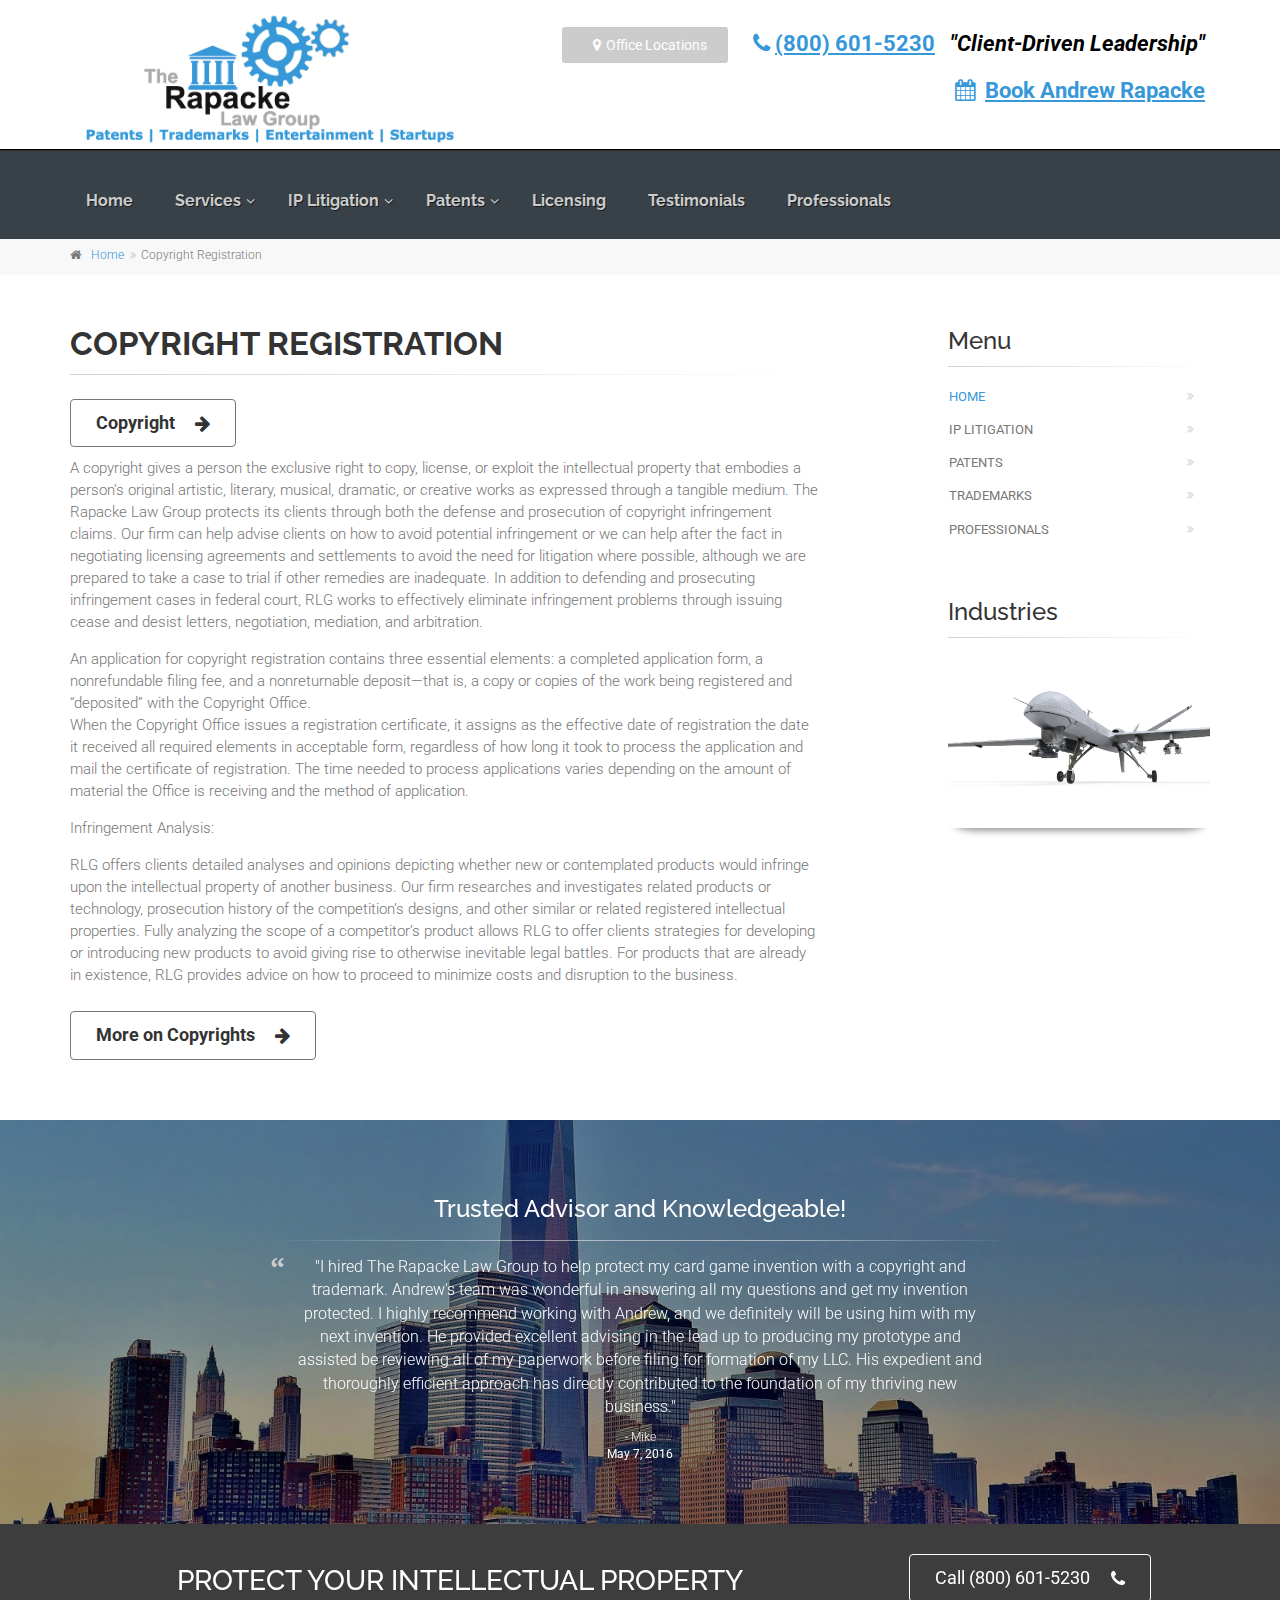
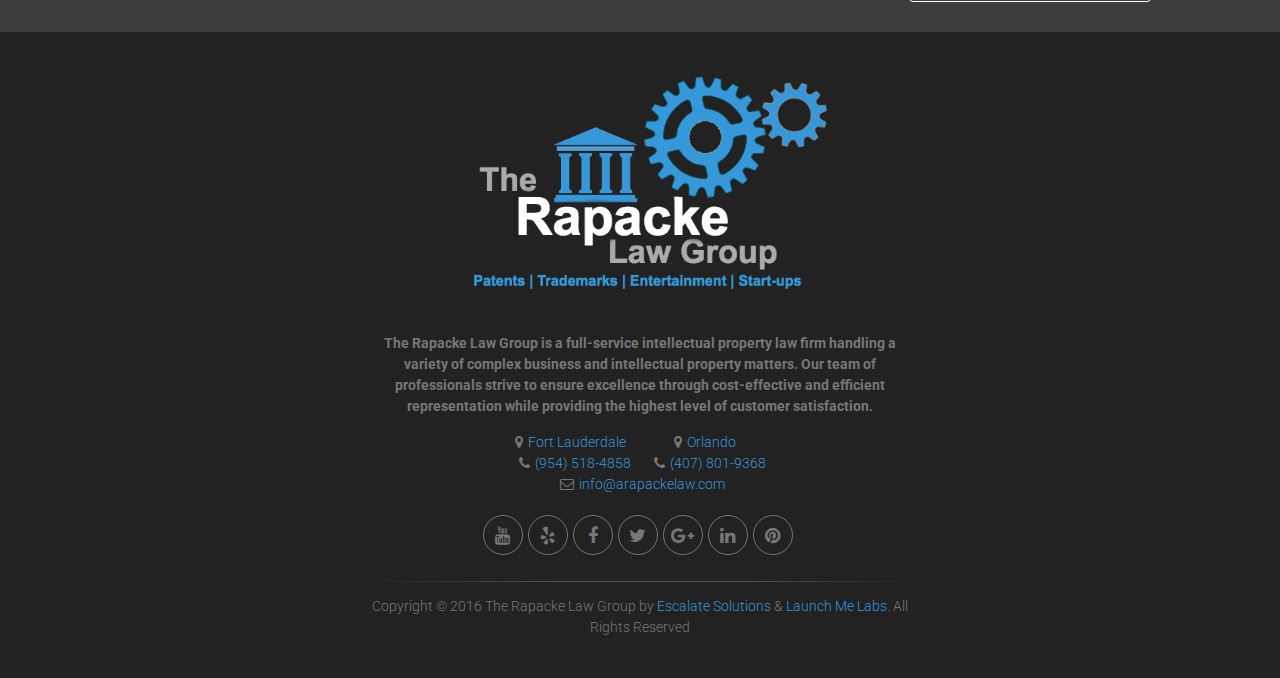
<file: public/copyrights.html>
<!DOCTYPE html>
<!--[if IE 9]> <html lang="en" class="ie9"> <![endif]-->
<!--[if !IE]><!-->
<html lang="en">
	<!--<![endif]-->

	<head>
		<meta charset="utf-8">
		<title>Copyright Registration - The Rapacke Law Group</title>
		<meta name="description" content="The Project a Bootstrap-based, Responsive HTML5 Template">
		<meta name="author" content="htmlcoder.me">

		<!-- Mobile Meta -->
		<meta name="viewport" content="width=device-width, initial-scale=1.0">

		<!-- Favicon -->
		<link rel="shortcut icon" href="images/favicon.ico">

		<!-- Web Fonts -->
		<link href='http://fonts.googleapis.com/css?family=Roboto:400,300,300italic,400italic,500,500italic,700,700italic' rel='stylesheet' type='text/css'>
		<link href='http://fonts.googleapis.com/css?family=Raleway:700,400,300' rel='stylesheet' type='text/css'>
		<link href='http://fonts.googleapis.com/css?family=Pacifico' rel='stylesheet' type='text/css'>
		<link href='http://fonts.googleapis.com/css?family=PT+Serif' rel='stylesheet' type='text/css'>

		<!-- Bootstrap core CSS -->
		<link href="bootstrap/css/bootstrap.css" rel="stylesheet">

		<!-- Font Awesome CSS -->
		<link href="fonts/font-awesome/css/font-awesome.css" rel="stylesheet">

		<!-- Fontello CSS -->
		<link href="fonts/fontello/css/fontello.css" rel="stylesheet">

		<!-- Plugins -->
		<link href="plugins/magnific-popup/magnific-popup.css" rel="stylesheet">
		<link href="css/animations.css" rel="stylesheet">
		<link href="plugins/owl-carousel/owl.carousel.css" rel="stylesheet">
		<link href="plugins/owl-carousel/owl.transitions.css" rel="stylesheet">
		<link href="plugins/hover/hover-min.css" rel="stylesheet">		
		
		<!-- The Project core CSS file -->
		<link href="css/style.css" rel="stylesheet" >
		<!-- Color Scheme (In order to change the color scheme, replace the blue.css with the color scheme that you prefer)-->
		<link href="css/skins/blue.css" rel="stylesheet">

		<!-- Custom css --> 
		<link href="css/custom.css" rel="stylesheet">
	</head>

	<!-- body classes:  -->
	<!-- "boxed": boxed layout mode e.g. <body class="boxed"> -->
	<!-- "pattern-1 ... pattern-9": background patterns for boxed layout mode e.g. <body class="boxed pattern-1"> -->
	<!-- "transparent-header": makes the header transparent and pulls the banner to top -->
	<!-- "gradient-background-header": applies gradient background to header -->
	<!-- "page-loader-1 ... page-loader-6": add a page loader to the page (more info @components-page-loaders.html) -->
	<body class="no-trans    ">

		<!-- scrollToTop -->
		<!-- ================ -->
		<div class="scrollToTop circle"><i class="icon-up-open-big"></i></div>
		
		<!-- page wrapper start -->
		<!-- ================ -->
		<div class="page-wrapper">
		
			<!-- header-container start -->
			<div class="header-container">
				
				<!-- header-top start -->
				<!-- classes:  -->
				<!-- "dark": dark version of header top e.g. class="header-top dark" -->
				<!-- "colored": colored version of header top e.g. class="header-top colored" -->
				<!-- ================ -->
				<div class="header-top  colored">
					<div class="container">
						<div class="row">
							<div class="col-lg-5 col-sm-2">
								<!-- header-top-first start -->
								<!-- ================ -->
								<img src="images/logob.png" width="400px">
								<!-- header-top-first end -->
							</div>
							<div class="col-xs-10 col-sm-7">

								<!-- header-top-second start -->
								<!-- ================ -->
								<div id="header-top-second"  class="clearfix text-right">
									<ul class="list-inline">
										
											<li><button class="btn btn-default" data-toggle="modal" data-target="#myModal">
							<i class="fa fa-map-marker pr-5 pl-10"></i>Office Locations
							</button>

							<!-- Modal -->
							<div class="modal fade" id="myModal" tabindex="-1" role="dialog" aria-labelledby="myModalLabel" aria-hidden="true">
								<div class="modal-dialog">
									<div class="modal-content">
										<div class="modal-header">
											<button type="button" class="close" data-dismiss="modal"><span aria-hidden="true">&times;</span><span class="sr-only">Close</span></button>
											<h4 class="modal-title" id="myModalLabel">Office Locations</h4>
										</div>
										<div class="modal-body">
											<center><img src="images/logo6.png" width="300px"></center><br><br>

											<strong><center><p><i class="fa fa-map-marker pr-5 pl-10"></i><a href="http://maps.apple.com/?address=618+E.+South+St+Orlando+FL">Orlando Office<br>618 E. South Street Suite 500 <br>Orlando, FL 32801</a><br><i class="fa fa-phone pr-5 pl-10"></i><a href="tel:4078019368">(407) 801-9368</a><br><br>
												<i class="fa fa-map-marker pr-5 pl-10"></i><a href="http://maps.apple.com/?address=333+Las Olas Way+Fort Lauderdale+FL">Fort Lauderdale Office<br>333 Las Olas Way, CU 1<br>Fort Lauderdale, FL 33301</a><br><i class="fa fa-phone pr-5 pl-10"></i><a href="tel:9545184858">(954) 518-4858</a><br><br>
												<i class="fa fa-map-marker pr-5 pl-10"></i><a href="http://maps.apple.com/?address=1572+Capital+Circle+Northwest+Tallahassee+FL">Tallahassee Office<br>1572 Capital Circle Northwest<br>Tallahassee, FL 32303
</a><br><i class="fa fa-phone pr-5 pl-10"></i><a href="tel:8502962477">(850) 296-2477</a></p></center></strong>
										</div>
										<div class="modal-footer">
											<button type="button" class="btn btn-sm btn-dark" data-dismiss="modal">Close</button>
											
										</div>
									</div>
								</div>
							</div></li>
						<li><a href="tel:8006015230"><p><p><i class="fa fa-phone pr-5 pl-10"></i><strong>(800) 601-5230</strong></p></a></li>
						<li><p><strong><i>"Client-Driven Leadership"</i></strong></p></li><li><a href="https://live.vcita.com/site/v9lzjnekiuofv4d1/online-scheduling?staff=pcchwx6ibmlqbe2q" target="blank" class="livesite-schedule"  data-staff="pcchwx6ibmlqbe2q" class="btn btn-default"><i class="fa fa-calendar pr-10"></i><strong>Book Andrew Rapacke </strong></a></li>
						
									
								</div>
								<!-- header-top-second end -->
							</div>
						</div>
					</div>
				</div>
				<!-- header-top end -->
				
				<!-- header start -->
				<!-- classes:  -->
				<!-- "fixed": enables fixed navigation mode (sticky menu) e.g. class="header fixed clearfix" -->
				<!-- "dark": dark version of header e.g. class="header dark clearfix" -->
				<!-- "full-width": mandatory class for the full-width menu layout -->
				<!-- "centered": mandatory class for the centered logo layout -->
				<!-- ================ --> 
				<header class="header  fixed    dark clearfix">
					
					<div class="container">
						<div class="row">
							<div class="col-md-3 ">
								<!-- header-left start -->
								<!-- ================ -->
								<div class="header-left clearfix">

									<!-- logo -->
									
									<!-- name-and-slogan -->
								
								</div>
								<!-- header-left end -->

							</div>
							<div class="col-md-12">
						
								<!-- header-right start -->
								<!-- ================ -->
								<div class="header-right clearfix">
									
								<!-- main-navigation start -->
								<!-- classes: -->
								<!-- "onclick": Makes the dropdowns open on click, this the default bootstrap behavior e.g. class="main-navigation onclick" -->
								<!-- "animated": Enables animations on dropdowns opening e.g. class="main-navigation animated" -->
								<!-- "with-dropdown-buttons": Mandatory class that adds extra space, to the main navigation, for the search and cart dropdowns -->
								<!-- ================ -->
								<div class="main-navigation  animated with-dropdown-buttons">

									<!-- navbar start -->
									<!-- ================ -->
									<nav class="navbar navbar-default" role="navigation">
										<div class="container-fluid">

											<!-- Toggle get grouped for better mobile display -->
											<div class="navbar-header">
												<button type="button" class="navbar-toggle" data-toggle="collapse" data-target="#navbar-collapse-1">
													<span class="sr-only">Toggle navigation</span>
													<span class="icon-bar"></span>
													<span class="icon-bar"></span>
													<span class="icon-bar"></span>
												</button>
												
											</div>

											<!-- Collect the nav links, forms, and other content for toggling -->
											<div class="collapse navbar-collapse" id="navbar-collapse-1">
												<!-- main-menu -->
												<ul class="nav navbar-nav ">
													
													<!-- mega-menu start -->
													<li ><a href="index.html"><strong>Home</strong></a></li>

													<!-- mega-menu end -->
													<!-- mega-menu start -->
													<li class="dropdown mega-menu">
														<a href="#" class="dropdown-toggle" data-toggle="dropdown"><strong>Services</strong></a>
														<ul class="dropdown-menu">

															<li>
																<div class="row">
																	<div class="col-lg-14">
																		<h4 class="title">We offer
																	 a full range of intellectual property services for fixed-fee pricing.</h4>
																		<div class="row">
																			<div class="col-sm-4">
																				<div class="divider"></div>
																				<ul class="menu">
																					<li ><a href="patents.html"><i class="fa fa-angle-right"></i>Patents</a></li>
																					
																					<li ><a href="patent-litigation.html"><i class="fa fa-angle-right"></i>Patent Litigation</a></li>
																					<li ><a href="post-grant.html"><i class="fa fa-angle-right"></i>Post-Grant Proceedings</a></li>
																					<li ><a href="trademarks.html"><i class="fa fa-angle-right"></i>Trademarks</a></li>
																					<li ><a href="trademark-litigation.html"><i class="fa fa-angle-right"></i>Trademark Litigation</a></li>
																					<li ><a href="opposition.html"><i class="fa fa-angle-right"></i>Opposition/Cancellation</a></li>
																				</ul>
																			</div>
																			<div class="col-sm-4">
																				<div class="divider"></div>
																				<ul class="menu">
																					
																				
																					
																					<li ><a href="counterfeit.html"><i class="fa fa-angle-right"></i>Counterfeit Representation</a></li>
																					
																					
																					<li ><a href="trade-secrets.html"><i class="fa fa-angle-right"></i>Trade Secrets</a></li>
																					
																					<li ><a href="government.html"><i class="fa fa-angle-right"></i>Government Contracts</a></li>
																					<li ><a href="licensing.html"><i class="fa fa-angle-right"></i>Licensing Agreements</a></li>
																					
																					
																					
																				</ul>
																			</div>
																			<div class="col-sm-4">
																				<div class="divider"></div>
																				<ul class="menu">
																					<li ><a href="copyrights.html"><i class="fa fa-angle-right"></i>Copyright Registration</a></li>
																					<li ><a href="copyright-litigation.html"><i class="fa fa-angle-right"></i>Copyright Litigation</a></li>
																					<li ><a href="startup-law.html"><i class="fa fa-angle-right"></i>Start-Up Law</a></li>
																					<li ><a href="entertainment-law.html"><i class="fa fa-angle-right"></i>Entertainment Law</a></li>
																					
																					
																					
																					
																					
																				</ul>
																			</div>
																		</div>
																	</div>
																	
																</div>
															</li>

														</ul>
													</li>
													

													<!-- mega-menu start -->
													<li class="dropdown ">
														<a class="dropdown-toggle" data-toggle="dropdown" href="ip.html"><strong>IP Litigation</strong></a>
														<ul class="dropdown-menu">
															<li ><a href="patent-litigation.html">Patent Litigation</a></li>
															<li ><a href="trademark-litigation.html">Trademark Litigation</a></li>
															<li ><a href="copyright-litigation.html">Copyright Litigation</a></li>
															<li ><a href="tradesecret-litigation.html">Trade Secret Litigation</a></li>
																</ul>
													</li>
													<!-- mega-menu end -->
													<li class="dropdown ">
														<a class="dropdown-toggle" data-toggle="dropdown" href="patents.html"><strong>Patents</strong></a>
														<ul class="dropdown-menu">
															<li ><a href="utility-patents.html">Utility Patents</a></li>
															<li ><a href="design-patents.html">Design Patents</a></li>
															<li ><a href="provisional-patents.html">Provisional Patents</a></li>
															<li ><a href="pct-patents.html">PCT Patents</a></li>
															
																</ul>
													</li>
													
													<!-- mega-menu end -->

													<li>
														<a href="licensing.html"><strong>Licensing</strong></a>
														
													</li>
													<li>
														<a href="testimonials.html"><strong>Testimonials</strong></a>
														
													</li>
													<li ><a href="team.html"><strong>Professionals</strong></a></li>
													
													
												</ul>
												<!-- main-menu end -->
												
												<!-- header buttons -->
												
												<!-- header buttons end-->
												
											</div>

										</div>
									</nav>
									<!-- navbar end -->

								</div>
								<!-- main-navigation end -->
								</div>
								<!-- header-right end -->
					
							</div>
						</div>
					</div>
					
				</header>
				<!-- header end -->
			</div>
			<!-- header-container end -->
		
			<!-- breadcrumb start -->
			<!-- ================ -->
			<div class="breadcrumb-container">
				<div class="container">
					<ol class="breadcrumb">
						<li><i class="fa fa-home pr-10"></i><a href="index.html">Home</a></li>
						<li class="active">Copyright Registration</li>
					</ol>
				</div>
			</div>
			<!-- breadcrumb end -->

			<!-- main-container start -->
			<!-- ================ -->
			<section class="main-container">

				<div class="container">
					<div class="row">

						<!-- main start -->
						<!-- ================ -->
						<div class="main col-md-8">

							<!-- page-title start -->
							<!-- ================ -->
							<h1 class="page-title">Copyright Registration</h1>
							<div class="separator-2"></div>
							<!-- page-title end -->
							<a data-toggle="modal" data-target="#copyright" class="btn btn-animated btn-lg btn-gray-transparent"><b>Copyright<i class="fa fa-arrow-right"></i></b></a>
							<p>A copyright gives a person the exclusive right to copy, license, or exploit the intellectual property that embodies a person’s original artistic, literary, musical, dramatic, or creative works as expressed through a tangible medium. The Rapacke Law Group protects its clients through both the defense and prosecution of copyright infringement claims. Our firm can help advise clients on how to avoid potential infringement or we can help after the fact in negotiating licensing agreements and settlements to avoid the need for litigation where possible, although we are prepared to take a case to trial if other remedies are inadequate. In addition to defending and prosecuting infringement cases in federal court, RLG works to effectively eliminate infringement problems through issuing cease and desist letters, negotiation, mediation, and arbitration.</p>
							<p>An application for copyright registration contains three essential elements: a completed application
form, a nonrefundable filing fee, and a nonreturnable deposit—that is, a copy or copies of the work
being registered and “deposited” with the Copyright Office.<br>
When the Copyright Office issues a registration certificate, it assigns as the effective date of
registration the date it received all required elements in acceptable form, regardless of how long it
took to process the application and mail the certificate of registration. The time needed to process
applications varies depending on the amount of material the Office is receiving and the method
of application. </p>
<p>Infringement Analysis:</p>
<p>RLG offers clients detailed analyses and opinions depicting whether new or contemplated products would infringe upon the intellectual property of another business. Our firm researches and investigates related products or technology, prosecution history of the competition’s designs, and other similar or related registered intellectual properties. Fully analyzing the scope of a competitor’s product allows RLG to offer clients strategies for developing or introducing new products to avoid giving rise to otherwise inevitable legal battles. For products that are already in existence, RLG provides advice on how to proceed to minimize costs and disruption to the business.</p>
<a data-toggle="modal" data-target="#copyright" class="btn btn-animated btn-lg btn-gray-transparent"><b>More on Copyrights<i class="fa fa-arrow-right"></i></b></a>
						</div>
						<!-- main end -->

						<!-- sidebar start -->
						<!-- ================ -->
						<aside class="col-md-4 col-lg-3 col-lg-offset-1">
							<div class="sidebar">
								<div class="block clearfix">
									<h3 class="title">Menu</h3>
									<div class="separator-2"></div>
									<nav>
										<ul class="nav nav-pills nav-stacked">
											<li class="active"><a href="index.html">Home</a></li>
											<li><a href="ip.html">IP Litigation</a></li>
											<li><a href="patents.html">Patents</a></li>
											<li><a href="trademarks.html">Trademarks</a></li>
											<li><a href="team.html">Professionals</a></li>
										</ul>
									</nav>
								</div>
								<div class="block clearfix">
									<h3 class="title">Industries</h3>
									<div class="separator-2"></div>
									<div id="carousel-portfolio-sidebar" class="carousel slide" data-ride="carousel">
										<!-- Indicators -->
										<ol class="carousel-indicators">
											<li data-target="#carousel-portfolio-sidebar" data-slide-to="0" class="active"></li>
											<li data-target="#carousel-portfolio-sidebar" data-slide-to="1"></li>
											<li data-target="#carousel-portfolio-sidebar" data-slide-to="2"></li>
											<li data-target="#carousel-portfolio-sidebar" data-slide-to="3"></li>
											<li data-target="#carousel-portfolio-sidebar" data-slide-to="4"></li>
										</ol>

										<!-- Wrapper for slides -->
										<div class="carousel-inner" role="listbox">
											<div class="item active">
												<div class="image-box shadow text-center mb-20">
													<div class="overlay-container">
														<img src="images/aero.png" alt="">
														<a data-toggle="modal" data-target="#aero" class="overlay-link">
															<i class="fa fa-link"></i>
														</a>
													</div>
												</div>
											</div>
											<div class="item">
												<div class="image-box shadow text-center mb-20">
													<div class="overlay-container">
														<img src="images/toys.jpg" alt="">
														<a data-toggle="modal" data-target="#toys" class="overlay-link">
															<i class="fa fa-link"></i>
														</a>
													</div>
												</div>
											</div>
											<div class="item">
												<div class="image-box shadow text-center mb-20">
													<div class="overlay-container">
														<img src="images/ele.jpg" alt="">
														<a data-toggle="modal" data-target="#ele" class="overlay-link">
															<i class="fa fa-link"></i>
														</a>
													</div>
												</div>
											</div>
											<div class="item">
												<div class="image-box shadow text-center mb-20">
													<div class="overlay-container">
														<img src="images/medical.jpg" alt="">
														<a data-toggle="modal" data-target="#medicine" class="overlay-link">
															<i class="fa fa-link"></i>
														</a>
													</div>
												</div>
											</div>
											<div class="item">
												<div class="image-box shadow text-center mb-20">
													<div class="overlay-container">
														<img src="images/alt.png" alt="">
														<a data-toggle="modal" data-target="#access" class="overlay-link">
															<i class="fa fa-link"></i>
														</a>
													</div>
												</div>
											</div>
										</div>
									</div>
								</div>
							</div>
						</aside>
						<!-- sidebar end -->

					</div>
				</div>
			</section>
			<!-- section start -->
			<!-- ================ -->
			<section class="dark-translucent-bg background-img-8 pv-40" style="background-position: 50% 50%;">
				<div class="owl-carousel content-slider">
					<div class="container">
						<div class="row">
							<div class="col-md-8 col-md-offset-2">
								<div class="testimonial text-center">
									
									<h3>Trusted Advisor and Knowledgeable!</h3>
									<div class="separator"></div>
									<div class="testimonial-body">
										<blockquote>
											<p>"I hired The Rapacke Law Group to help protect my card game invention with a copyright and trademark. Andrew's team was wonderful in answering all my questions and get my invention protected. I highly recommend working with Andrew, and we definitely will be using him with my next invention. He provided excellent advising in the lead up to producing my prototype and assisted be reviewing all of my paperwork before filing for formation of my LLC. His expedient and thoroughly efficient approach has directly contributed to the foundation of my thriving new business."</p>
										</blockquote>
										<div class="testimonial-info-1">- Mike</div>
										<div class="testimonial-info-2">May 7, 2016</div>
									</div>
								</div>
							</div>
						</div>
					</div>
					<div class="container">
						<div class="row">
							<div class="col-md-8 col-md-offset-2">
								<div class="testimonial text-center">
									
										
									
									<h3>The Only Patent Attorney I Will Work With In The Future!</h3>
									<div class="separator"></div>
									<div class="testimonial-body">
										<blockquote>
											<p>"Andrew is a great intellectual property attorney. He's very transparent on price and was very thorough with the provisional patent. He made all the changes I asked for before we filed the patent and he runs a truly fixed fee intellectual property law firm. Other lawyers want to nickel and dime you for every change you make, which can be extremely difficult to pay for inventors just starting out or on a budget. He was easily accessible as well. If he missed my call, I would get a call back within an hour or two. It was a great experience overall and if you are looking for an intellectual property attorney I would highly reccomend you look no further than The Rapacke Law Group."</p>
										</blockquote>
										<div class="testimonial-info-1">- Ferris</div>
										<div class="testimonial-info-2">April 9, 2016</div>
									</div>
								</div>
							</div>
						</div>
					</div>
					
					<div class="container">
						<div class="row">
							<div class="col-md-8 col-md-offset-2">
								<div class="testimonial text-center">
									
										
									
									<h3>Patent and Licensing Work</h3>
									<div class="separator"></div>
									<div class="testimonial-body">
										<blockquote>
											<p>"Andrew introduced himself to me at a Toy Fair in Chicago. We talked briefly about some projects that I was working on the time, but I already had representation. Andrew offered to give me some advise on a pending patent. I was impressed with his knowledge of the patent process. I hired him to help me with an office action on that same patent. I also hired Andrew to help me put together a Licensing Agreement. I feel that Andrew does a very good job of looking at the agreement from both sides of the fence. He has good judgment and wants to guide you, so that your expectations are realistic."</p>
										</blockquote>
										<div class="testimonial-info-1">- Ken</div>
										<div class="testimonial-info-2">March 24, 2016</div>
									</div>
								</div>
							</div>
						</div>
					</div>
					<div class="container">
						<div class="row">
							<div class="col-md-8 col-md-offset-2">
								<div class="testimonial text-center">
									
										
									
									<h3>Non Provisional Application and Cease and Desist Letter</h3>
									<div class="separator"></div>
									<div class="testimonial-body">
										<blockquote>
											<p>"I hired Andrew to assist my company with a patent infringement and non provisional patent filing. Andrew is very knowledgeable and easy to work with, and his pricing is very transparent and straightforward which I like. He was also very accessible which I needed during a critical time for my company. I'd definitely recommend and will hire again!"</p>
										</blockquote>
										<div class="testimonial-info-1">- Tom</div>
										<div class="testimonial-info-2">March 15, 2016</div>
									</div>
								</div>
							</div>
						</div>
					</div>
					<div class="container">
						<div class="row">
							<div class="col-md-8 col-md-offset-2">
								<div class="testimonial text-center">
									
										
									
									<h3>AMAZING ATTORNEY!</h3>
									<div class="separator"></div>
									<div class="testimonial-body">
										<blockquote>
											<p>"Andrew helped our company to apply for a Trademark registration and a Patent. He is always available to answer any questions without charging extra fees for phone conversations or emails. We are very satisfied with the services his firm provided and would definitely recommend Andrew. Thank you!" </p>
										</blockquote>
										<div class="testimonial-info-1">- Dina & Elina</div>
										<div class="testimonial-info-2">November 24, 2015</div>
									</div>
								</div>
							</div>
						</div>
					</div>
				</div>
			</section>
			<!-- section end -->
			
			<!-- footer top start -->
			<!-- ================ -->
			<div class="dark-translucent-bg footer-top animated-text default-hovered" style="background-color:rgba(0,0,0,0.6);">
				<div class="container">
					<div class="row">
						<div class="col-md-12">
							<div class="call-to-action text-center">
								<div class="row">
									<div class="col-sm-8">
										<h2>Protect Your Intellectual Property</h2>
										<h2>Build & Protect Your Brand</h2>
									</div>
									<div class="col-sm-4">
										<p class="mt-10"><a href="tel:8006015230" class="btn btn-animated btn-lg btn-gray-transparent">Call (800) 601-5230<i class="fa fa-phone pl-20"></i></a></p>
									</div>
								</div>
							</div>
						</div>
					</div>
				</div>
			</div>
			<!-- footer top end -->
			<!-- footer start (Add "dark" class to #footer in order to enable dark footer) -->
			<!-- ================ -->
			<footer id="footer" class="clearfix dark">

					<!-- .footer start -->
				<!-- ================ -->
				<div class="footer">
					<div class="container">
						<div class="footer-inner">
							<div class="row">
								<div class="col-md-6 col-md-offset-3">
									<div class="footer-content text-center padding-ver-clear">
										<div class="logo-footer"><img id="logo-footer" class="center-block" src="images/logow.png" width=""alt=""></div>
										<p>  
										<strong>The Rapacke Law Group is a full-service intellectual property law firm handling a variety of complex business and intellectual property matters.  Our team of professionals strive to ensure excellence through cost-effective and efficient representation while providing the highest level of customer satisfaction.</strong> </p>
										<ul class="list-inline mb-20">
											
											<li><i class="fa fa-map-marker  pr-5"></i><a href="http://maps.apple.com/?address=333+Las Olas Way+Fort Lauderdale+FL">Fort Lauderdale</a><br><i class="fa fa-phone pl-10 pr-5"></i><a href="tel:9545184858">(954) 518-4858</a></li>
										
										<li><i class="fa fa-map-marker  pr-5"></i><a href="http://maps.apple.com/?address=618+E.+South+St+Orlando+FL">Orlando</a><br><i class="fa fa-phone pl-10 pr-5"></i><a href="tel:4078019368">(407) 801-9368</a></li><br>
											
										<li><i class="fa fa-envelope-o pl-10 pr-5"></i><a href="mailto:info@arapackelaw.com">info@arapackelaw.com</a></li>


										</ul>
										<ul class="social-links circle animated-effect-1 margin-clear">
											<li class="youtube"><a target="_blank" href="https://www.youtube.com/channel/UCRpGDFo3mThvq3mevAWzA_w/"><i class="fa fa-youtube"></i></a></li>
											<li class="pinterest"><a href="http://www.yelp.com/biz/the-rapacke-law-group-plantation-2"><i class="fa fa-yelp" aria-hidden="true"></i></a></li>
											<li class="facebook"><a target="_blank" href="https://www.facebook.com/therapackelawgroup?fref=ts"><i class="fa fa-facebook"></i></a></li>
											<li class="twitter"><a target="_blank" href="https://twitter.com/uspatentsnmore"><i class="fa fa-twitter"></i></a></li>
											<li class="googleplus"><a target="_blank" href="https://plus.google.com/u/0/103842533948682640826/posts"><i class="fa fa-google-plus"></i></a></li>
											<li class="linkedin"><a target="_blank" href="https://www.linkedin.com/company/10112050?trk=prof-exp-company-name"><i class="fa fa-linkedin"></i></a></li>
											
											<li class="pinterest"><a target="_blank" href="https://www.pinterest.com/uspatentsnmore/"><i class="fa fa-pinterest"></i></a></li>
											</ul>
										<div class="separator"></div>
										<p class="text-center margin-clear">Copyright © 2016 The Rapacke Law Group by <a target="_blank" href="http://www.escalatecorp.com">Escalate Solutions</a> & <a target="_blank" href="http://www.launchmelabs.com">Launch Me Labs</a>. All Rights Reserved</p>
									</div>
								</div>
							</div>
						</div>
					</div>
				</div>
				<!-- .footer end -->
			<!-- Modal -->
							<div class="modal fade" id="aero" tabindex="-1" role="dialog" aria-labelledby="myModalLabel" aria-hidden="true">
								<div class="modal-dialog">
									<div class="modal-content">
										<div class="modal-header">
											<button type="button" class="close" data-dismiss="modal"><span aria-hidden="true">&times;</span><span class="sr-only">Close</span></button>
											<h4 class="modal-title" id="myModalLabel">Aerospace & Defense</h4>
										</div>
										<div class="modal-body">
											<p>
The Rapacke Law Groups’s Aerospace, Defense & Government Services practice offers clients legal expertise backed by practical work experience in the same fields as our clients’ businesses. We have served clients at the forefront of these industries including contractors, suppliers, and service providers. Being familiar with the trade allows us to provide an array of services including: creating and establishing the business; providing advice for the protection and maintenance of IP rights through mergers, acquisitions, and competitive developments; providing portfolio management and evaluation; and ensuring compliance with state and federal regulations during the development of new IP designs. The firm’s background and technical experience makes us well equipped to handle work dealing with the vast sub-sectors within these industries including:</p>
<ul><li>Airframe Design and Engine Components</li><li>Electrical systems and Avionics</li><li>Electrical, Software and Power Systems</li><li>Air and Maritime Platforms</li><li>Government Procurement</li><li>C4ISR Systems Suite</li><li>Drone/UAV Technology</li><li>Cyber Security and Internal Trade Secrets</li><li>Trade Regulations</li><li>Licensing and Consulting</li></ul>
<img src="images/drone.jpg" width="100%">
										</div>
										<div class="modal-footer">
											<button type="button" class="btn btn-sm btn-dark" data-dismiss="modal">Close</button>
											
										</div>
									</div>
								</div>
							</div>


			<!-- Modal -->
							<div class="modal fade" id="toys" tabindex="-1" role="dialog" aria-labelledby="myModalLabel" aria-hidden="true">
								<div class="modal-dialog">
									<div class="modal-content">
										<div class="modal-header">
											<button type="button" class="close" data-dismiss="modal"><span aria-hidden="true">&times;</span><span class="sr-only">Close</span></button>
											<h4 class="modal-title" id="myModalLabel">Toy and Games</h4>
										</div>
										<div class="modal-body">

											<p>
The Rapacke Law Group works alongside leading global toy companies, developers, and consultants to provide strategic counsel and superior intellectual property protection to each client in the Toy and Game Industry.</p>
<center><img src="images/cc2.png"></center>
<p>As most Toy and Game Industry companies understand, success is not just about launching new products and ideas in the market place.  There are a host of complex business and intellectual property challenges that must be addressed in order to ensure that your leading edge innovation has the most meaningful intellectual property protection while complying with all regulatory safety standards.  </p>
<p>At the Rapacke Law Group we work alongside you to ensure your intellectual property, branding, marketing/advertising, regulatory compliance, licensing, and safety standards provides you the competitive edge required to become a global leader in the Toy and Game Industry. </p>
<p>Our team members have worked diligently to build deep industry knowledge and experience.  You will regularly see our attorneys attending Toy and Game Conventions and contributing articles in leading industry publications.  At the Rapacke Law Group, our client centric and fixed fee approach ensures you will receive superior legal representation at a reasonable and transparent price. </p>
<h3>Protecting Your Intellectual Property In The Toy and Game Industry</h3>
<iframe width="100%" height="100%" src="https://www.youtube.com/embed/gPqKXlUAa3I" frameborder="0" allowfullscreen></iframe>
<h4>Examples of The Rapacke Law Groups working with Toy and Game Industry:</h4>
<ul>
<li>Researched prior art using advanced patent analytics to identify all relevant intellectual property within a specific space in anticipation of a multi-party licensing agreement for a major toy manufacturer.</li><li>Secured and monitored trademark portfolio of over thirty marks for Florida-based toy and entertainment company.</li><li>Secured multiple design patents for California-based toy block company.</li><li>Negotiated favorable settlement outcome in a trademark opposition filed at the United States Patent and Trademark Office (USPTO) for Texas- based toy and game Company.</li><li>Registered over twelve copyrights for foreign-based animation company.</li>
</ul>
<img src="images/toytoy.png" width="100%">
										</div>
										<div class="modal-footer">
											<button type="button" class="btn btn-sm btn-dark" data-dismiss="modal">Close</button>
											
										</div>
									</div>
								</div>
							</div>

			<!-- Modal -->
							<div class="modal fade" id="ele" tabindex="-1" role="dialog" aria-labelledby="myModalLabel" aria-hidden="true">
								<div class="modal-dialog">
									<div class="modal-content">
										<div class="modal-header">
											<button type="button" class="close" data-dismiss="modal"><span aria-hidden="true">&times;</span><span class="sr-only">Close</span></button>
											<h4 class="modal-title" id="myModalLabel">Electronics</h4>
										</div>
										<div class="modal-body">
											<p>
The Rapacke Law Group’s work experience and technical background in electrical engineering allows us to simplify the process for otherwise complicated technology to evaluate and prosecute patents, determine whether products fit with a company’s business model and current portfolio, propose the most effective way to protect and monetize IP rights, and establish marketing and development strategies. RLG’s practice counsels clients in all of the various sub-sectors of the industry including:</p>
<ul><li>Computer Hardware Components</li><li>Software Systems</li><li>Cyber and Data Security</li><li>Capacitors, Resistors, Diodes, and Transistors</li><li>Analog and Digital Circuits, and Powered Circuit Boards</li><li>Digital Signal Processors</li><li>Signal Transmission and DC Power</li><li>Semiconductors</li><li>Audio Systems and Amplifiers</li></ul>
<img src="images/electronics.jpg" width="100%">

										</div>
										<div class="modal-footer">
											<button type="button" class="btn btn-sm btn-dark" data-dismiss="modal">Close</button>
											
										</div>
									</div>
								</div>
							</div>
							<!-- Modal -->
							<div class="modal fade" id="medicine" tabindex="-1" role="dialog" aria-labelledby="myModalLabel" aria-hidden="true">
								<div class="modal-dialog">
									<div class="modal-content">
										<div class="modal-header">
											<button type="button" class="close" data-dismiss="modal"><span aria-hidden="true">&times;</span><span class="sr-only">Close</span></button>
											<h4 class="modal-title" id="myModalLabel">Medical Devices</h4>
										</div>
										<div class="modal-body">
											<p>The Rapacke Law Group’s engineering background makes us well equipped to understand the science behind the medical devices and products which we represent, and this allows us to help bring products to marketplace. Our firm works with clients to develop and protect new IP, establish financing and financial partnerships, create a strategic plan for development and production, and build distribution and licensing channels. With a comprehensive approach, RLG helps protect products and designs through prosecution and filing for IP protections and ensuring compliance with regulatory and legal frameworks in both the domestic and international settings.</p>
											<h4>Product Liability or Medical Malpractice?</h4>
											<p>As in other products liability cases, plaintiffs in medical product cases sometimes raise the issue of the manufacturer's or other provider's failure to warn about the potential dangers of their products. Many times, manufacturers of these types of products can fulfill their duty by providing the warnings to the physicians, nurses, or other medical personnel who will be using the products, and then the duty passes to those professionals to inform the patient. There is a fine line between a products liability action involving a defective medical device and a medical malpractice action, and a lawyer experienced in this area can help both plaintiffs and defendants determine which law applies.</p>
											
											
<center><img src="images/medical.png" width="100%"></center>
										</div>
										<div class="modal-footer">
											<button type="button" class="btn btn-sm btn-dark" data-dismiss="modal">Close</button>
											
										</div>
									</div>
								</div>
							</div>
							<!-- Modal -->
							<div class="modal fade" id="sports" tabindex="-1" role="dialog" aria-labelledby="myModalLabel" aria-hidden="true">
								<div class="modal-dialog">
									<div class="modal-content">
										<div class="modal-header">
											<button type="button" class="close" data-dismiss="modal"><span aria-hidden="true">&times;</span><span class="sr-only">Close</span></button>
											<h4 class="modal-title" id="myModalLabel">Sports & Entertainment</h4>
										</div>
										<div class="modal-body">
											<p>Sports law can often be viewed as the application of other areas of law to the world of both amateur and professional sports.  Sports law often involves labor, antitrust, contract and tort law.</p><p>Entertainment or media law similarly involves a myriad of legal disciplines applied to the entertainment industry.  Entertainment law frequently involves intellectual property law and defamation, first amendment and right of publicity issues.  It can also involve labor and employment law, corporate finance, bankruptcy, insurance, and many other areas of law.  </p>
											<p>Our attorneys represent professional sports and entertainment franchises in all aspects of their business, including the acquisition and disposition of majority interests in professional sports franchises and the structuring and governance of such franchises, including in connection with league matters for those franchises. Clients include both corporate and individual investors, family offices, and private equity funds, fund advisers, developers, and acquirers of portfolios of distressed notes or properties.</p>
<center><img src="images/media.jpg" width="100%"></center>
										</div>
										<div class="modal-footer">
											<button type="button" class="btn btn-sm btn-dark" data-dismiss="modal">Close</button>
											
										</div>
									</div>
								</div>
							</div>
							<!-- Modal -->
							<div class="modal fade" id="energy" tabindex="-1" role="dialog" aria-labelledby="myModalLabel" aria-hidden="true">
								<div class="modal-dialog">
									<div class="modal-content">
										<div class="modal-header">
											<button type="button" class="close" data-dismiss="modal"><span aria-hidden="true">&times;</span><span class="sr-only">Close</span></button>
											<h4 class="modal-title" id="myModalLabel">Energy</h4>
										</div>
										<div class="modal-body">
											<h4>Alternative Energy and Power Generation</h4>
											<p>The Rapacke Law Group’s experience allows us to offer comprehensive legal counsel to all parties and sub industries involved in the Energy and Power sector. Our firm works with clients to navigate the regulatory and legal hurdles of bringing products to market, expansion and growth of businesses, and maintaining compliance. RLG delivers strategic solutions to clients involved as servicers, energy brokers, production and manufacturing, technology and IP development, infrastructure, financing, and governmental institutions. Our background and technical experience makes us well equipped to handle work dealing with the vast sub-sectors within these industries including:</p>
											<ul><li>Wind, Solar, Hydro and Geothermal Energy</li><li>Off-grid, Biomass, Hydroelectric and Renewable Energy</li><li>Generators and Turbine Technology</li><li>Nuclear Energy Regulations</li><li>Energy and Infrastructure Management Counseling</li><li>Waste Reduction and Recycling Laws</li></ul>
<center><img src="images/energy2.jpg" width="100%"></center>
											<h4>Clean Energy/Renewable Energy</h4>
											<p>
With The Rapacke Law Group’s passion and strategic legal assistance we help clients through the process of establishing, developing, and maintaining businesses and intellectual property rights for technologies and services that improve upon or offer clean alternatives to current energy production technologies. We offer comprehensive legal services to clients from formation and the management of business infrastructure, to guiding clients through legal and regulatory formalities and requirements. RLG’s services help clients develop all forms of cleantech including:</p><ul><li>Rechargeable/Solar-powered Batteries</li><li>Biofuels and Fuel Cells</li><li>Auxiliary and Desalination Systems</li><li>Solar, Water and Wind Technologies</li><li>Recycling Regulations</li><li>Smart Grid</li><li>Renewable Energy Installation Regulations</li></ul>
<center><img src="images/energy3.jpg" width="100%"></center>
										</div>
										<div class="modal-footer">
											<button type="button" class="btn btn-sm btn-dark" data-dismiss="modal">Close</button>
											
										</div>
									</div>
								</div>
							</div>
							<!-- Modal -->
							<div class="modal fade" id="fashion" tabindex="-1" role="dialog" aria-labelledby="myModalLabel" aria-hidden="true">
								<div class="modal-dialog">
									<div class="modal-content">
										<div class="modal-header">
											<button type="button" class="close" data-dismiss="modal"><span aria-hidden="true">&times;</span><span class="sr-only">Close</span></button>
											<h4 class="modal-title" id="myModalLabel">Fashion</h4>
										</div>
										<div class="modal-body">
											<p>Fashion law is a specialized area of law that deals with intellectual property (copyright and trademark law, including brand licensing), domestic and international business transactions, textiles, merchandising, employment and labor concerns, and customs (import/export issues).</p>
											<p>Traditionally, most fashion lawyers work for established fashion and luxury goods companies in major urban commercial centers such as New York City, Paris, London and Milan. Some fashion lawyers work within the company, and others work outside the company for law firms. Fashion Law is a quickly growing legal specialty, and several American law and design schools have dedicated clinics and courses to its study. In a 2008 article, Susan Scafidi, the first U.S. law professor ever to offer a course in Fashion Law and later Director of the Fashion Law Institute at Fordham Law, wrote that Fashion Law was only then starting to be recognized as a distinct field. Since then, Deborah McNamara at Parsons The New School for Design, and Guillermo Jimenez at the Fashion Institute of Technology at the State University of New York, have also offered courses in Fashion Law. However, such courses remain rare.</p><p>The Rapacke Law Group is one of the few Florida firms that has a practice group dedicated to Fashion Law.</p><p>Fashion houses and accessory designers both face unique challenges specific to their industry. They require attorneys who understand the nature of short seasons and ever-changing product cycles, pressures surrounding counterfeit goods, and the issues of unfair competition. Valuable assets in the fashion business consist of not only intellectual property rights, but also trade arrangements, contracts, and information technology systems. A fashion attorney’s career success may depend on being able to effectively protect these assets by delivering industry-specific legal advice tailored to the clients’ needs</p><p>Our fashion attorneys participate in a variety of legal activities and negotiate deals for their clients. The clients may be large retail chains, haute couture labels, high-fashion models, or an unknown designers just starting out. If and when the situation arises, The Rapacke Law Group will litigate for his or her clients in court.</p>
											<a href="http://preen.inquirer.net/9224/why-fashion-designers-need-the-law"><h2>Why Fashion Designers Need The Law <i class="fa fa-angle-right"></i></h2></a>
<center><img src="images/fashion.png" width="100%"></center>
										</div>
										<div class="modal-footer">
											<button type="button" class="btn btn-sm btn-dark" data-dismiss="modal">Close</button>
											
										</div>
									</div>
								</div>
							</div>
							<!-- Modal -->
							<div class="modal fade" id="access" tabindex="-1" role="dialog" aria-labelledby="myModalLabel" aria-hidden="true">
								<div class="modal-dialog">
									<div class="modal-content">
										<div class="modal-header">
											<button type="button" class="close" data-dismiss="modal"><span aria-hidden="true">&times;</span><span class="sr-only">Close</span></button>
											<h4 class="modal-title" id="myModalLabel">Access Control Systems</h4>
										</div>
										<div class="modal-body">
											<p></p>
<center><img src="images/accessc.jpg" width="100%"></center>
										</div>
										<div class="modal-footer">
											<button type="button" class="btn btn-sm btn-dark" data-dismiss="modal">Close</button>
											
										</div>
									</div>
								</div>
							</div>
							<!-- Modal -->
							<div class="modal fade" id="copyright" tabindex="-1" role="dialog" aria-labelledby="myModalLabel" aria-hidden="true">
								<div class="modal-dialog">
									<div class="modal-content">
										<div class="modal-header">
											<button type="button" class="close" data-dismiss="modal"><span aria-hidden="true">&times;</span><span class="sr-only">Close</span></button>
											<h4 class="modal-title" id="myModalLabel">Copyright</h4>
										</div>
										<div class="modal-body">
											<p><p>A Copyright is part of American intellectual property law that protects “original works of authorship fixed in a tangible medium of expression.” It is the exclusive legal right, given to an originator or an assignee to print, publish, perform, film, or record literary, artistic, or musical material, and to authorize others to do the same. In other words, copyright does not protect mere ideas or facts, it protects the way ideas, facts and other things are expressed, though only once they are in a tangible form.</p><p>A Copyright can cover both published and unpublished works. The thing protected only has to be tangible or expressed; whether it is published or not does not matter. However, only original works can be protected by copyright. Often you will see written work such as articles like this protected by copyright, but it isn’t just written work that gets protected. Copyrights protect any sort of original authorship including artistic, dramatic, literary and musical works. Examples of these things include architecture, books, computer software, movies, plays, poems, and songs.</p><p>Copyright is grounded in the U.S. Constitution and granted by law. That means that the law and specific cases have found that the Constitution is the source of copyright, and have gone on to clarify and grant the protection.</p><p>Why bother with copyrights?</p><p>Well, the holder of copyright is the only person with the right to do and/or authorize others to do several things. The copyright lets you display the original work in public, or, where applicable, perform it in public including using digital audio to do so.</p><p>Copyright also allows you to make copies of the original, whether they are recordings (such as sound recordings of songs or audiovisual recordings of movies) or printed copies (such as books, poems or articles) as well as distribute any copies you make, including for profit.</p><p>Finally, if you hold a copyright to an original work you are allowed to make “derivative works” based on your original. This means you can create a newer version or a new work that includes substantial elements of the original work without penalty.</p>
							<p>Can you use a song you like underneath a photo montage on your website without infringing on copyright?</p><p>Technically, no, not without permission.</p><p>Can you ever use songs or movie clips or photos without permission?</p><p>No, unless they are in the public domain, or you are using them for parody, which is usually considered “fair use” under the law. Parody is valued in the United States under free speech and expression laws, so courts really try to accommodate it.</p><p>What about something like Flickr or Google Images – Can you post something you find on there without infringing?</p><p>Probably not. Unless something is explicitly in the public domain or commons, or you have gotten permission, chances are that you are infringing by posting that image. It’s so easy to do that it’s also easy to forget, but that’s the reality of copyright.</p><p>In the age of blogging, you may wonder if you can use material from a blog without permission. Typically you may quote a few lines of someone else’s work just as someone else may quote a few lines from yours. There are no set guidelines about how much you have to quote in order to commit copyright infringement, so be careful. Always reference where you got the quotes and make sure it’s obvious that it is a quote in the first place. Always link back to the original.</p><p>You don’t have to officially register a work with the government for it to enjoy copyright protection, but you should. The moment you express the work and it becomes tangible, it is protected by copyright. However, if ever you need to file a lawsuit to assert your rights against someone who is infringing upon your copyrighted work, you’ll need to register.</p><p>Furthermore, registering your work even before you need to can help you win a case later, and also can help you get your legal fees paid for by your infringing opponent. You may have heard of mailing yourself a copy of your own work: the “poor man’s copyright.” Make no mistake! This is not an actual part of copyright law and does not take the place of registration.</p><p>You have probably also heard of a patent and a trademark, here is how copyrights are different: 
</p><p>Copyrights protect original pieces of authorship, not discoveries, ideas or inventions. Discoveries, ideas and inventions are exactly what patents protect. In this way the two types of intellectual property protections fit together like puzzle pieces.
</p><p>Trademarks are the third piece of the puzzle. A trademark protects a design, phrase, slogan, symbol or word that identifies a brand or business and sets it apart from all others. A drawing is protected by copyright unless it is used repeatedly to distinguish one brand or business from another. In the latter case it is protected by trademark.
</p><p>Sometimes one single ad will require both copyright and trademark protection. An ad campaign for a new kind of soap might produce a unique slogan just for that soap and its ad. A Copyright protects the text and graphics of the ad but not the slogan. A Trademark protects the slogan but not the rest of the ads. Both kinds of registration are needed to fully protect these ads from infringement.
</p><p>The United States has intellectual property agreements with most other countries, which means that a copyright granted in the U.S. will be given full force in most other countries. For questions about copyrights – obtaining or protecting one, you can connect with one of our helpful copyright lawyers for a free initial consultation!
</p></p>
										</div>
										<div class="modal-footer">
											<button type="button" class="btn btn-sm btn-dark" data-dismiss="modal">Close</button>
											
										</div>
									</div>
								</div>
							</div>
		</div>
		<!-- page-wrapper end -->

		<!-- JavaScript files placed at the end of the document so the pages load faster -->
		<!-- ================================================== -->
		<!-- Jquery and Bootstap core js files -->
		<script type="text/javascript" src="plugins/jquery.min.js"></script>
		<script type="text/javascript" src="bootstrap/js/bootstrap.min.js"></script>
		<!-- Modernizr javascript -->
		<script type="text/javascript" src="plugins/modernizr.js"></script>
		<!-- Magnific Popup javascript -->
		<script type="text/javascript" src="plugins/magnific-popup/jquery.magnific-popup.min.js"></script>
		<!-- Appear javascript -->
		<script type="text/javascript" src="plugins/waypoints/jquery.waypoints.min.js"></script>
		<!-- Count To javascript -->
		<script type="text/javascript" src="plugins/jquery.countTo.js"></script>
		<!-- Parallax javascript -->
		<script src="plugins/jquery.parallax-1.1.3.js"></script>
		<!-- Contact form -->
		<script src="plugins/jquery.validate.js"></script>
		<!-- Owl carousel javascript -->
		<script type="text/javascript" src="plugins/owl-carousel/owl.carousel.js"></script>
		<!-- SmoothScroll javascript -->
		<script type="text/javascript" src="plugins/jquery.browser.js"></script>
		<script type="text/javascript" src="plugins/SmoothScroll.js"></script>
		<!-- Initialization of Plugins -->
		<script type="text/javascript" src="js/template.js"></script>
		<!-- Custom Scripts -->
		<script type="text/javascript" src="js/custom.js"></script>
<script>
  (function(i,s,o,g,r,a,m){i['GoogleAnalyticsObject']=r;i[r]=i[r]||function(){
  (i[r].q=i[r].q||[]).push(arguments)},i[r].l=1*new Date();a=s.createElement(o),
  m=s.getElementsByTagName(o)[0];a.async=1;a.src=g;m.parentNode.insertBefore(a,m)
  })(window,document,'script','https://www.google-analytics.com/analytics.js','ga');

  ga('create', 'UA-65960256-1', 'auto');
  ga('send', 'pageview');

</script>
<script type='text/javascript'>
window.__lo_site_id = 63971;

	(function() {
		var wa = document.createElement('script'); wa.type = 'text/javascript'; wa.async = true;
		wa.src = 'https://d10lpsik1i8c69.cloudfront.net/w.js';
		var s = document.getElementsByTagName('script')[0]; s.parentNode.insertBefore(wa, s);
	  })();
	</script>
	
	</body>
</html>
</file>
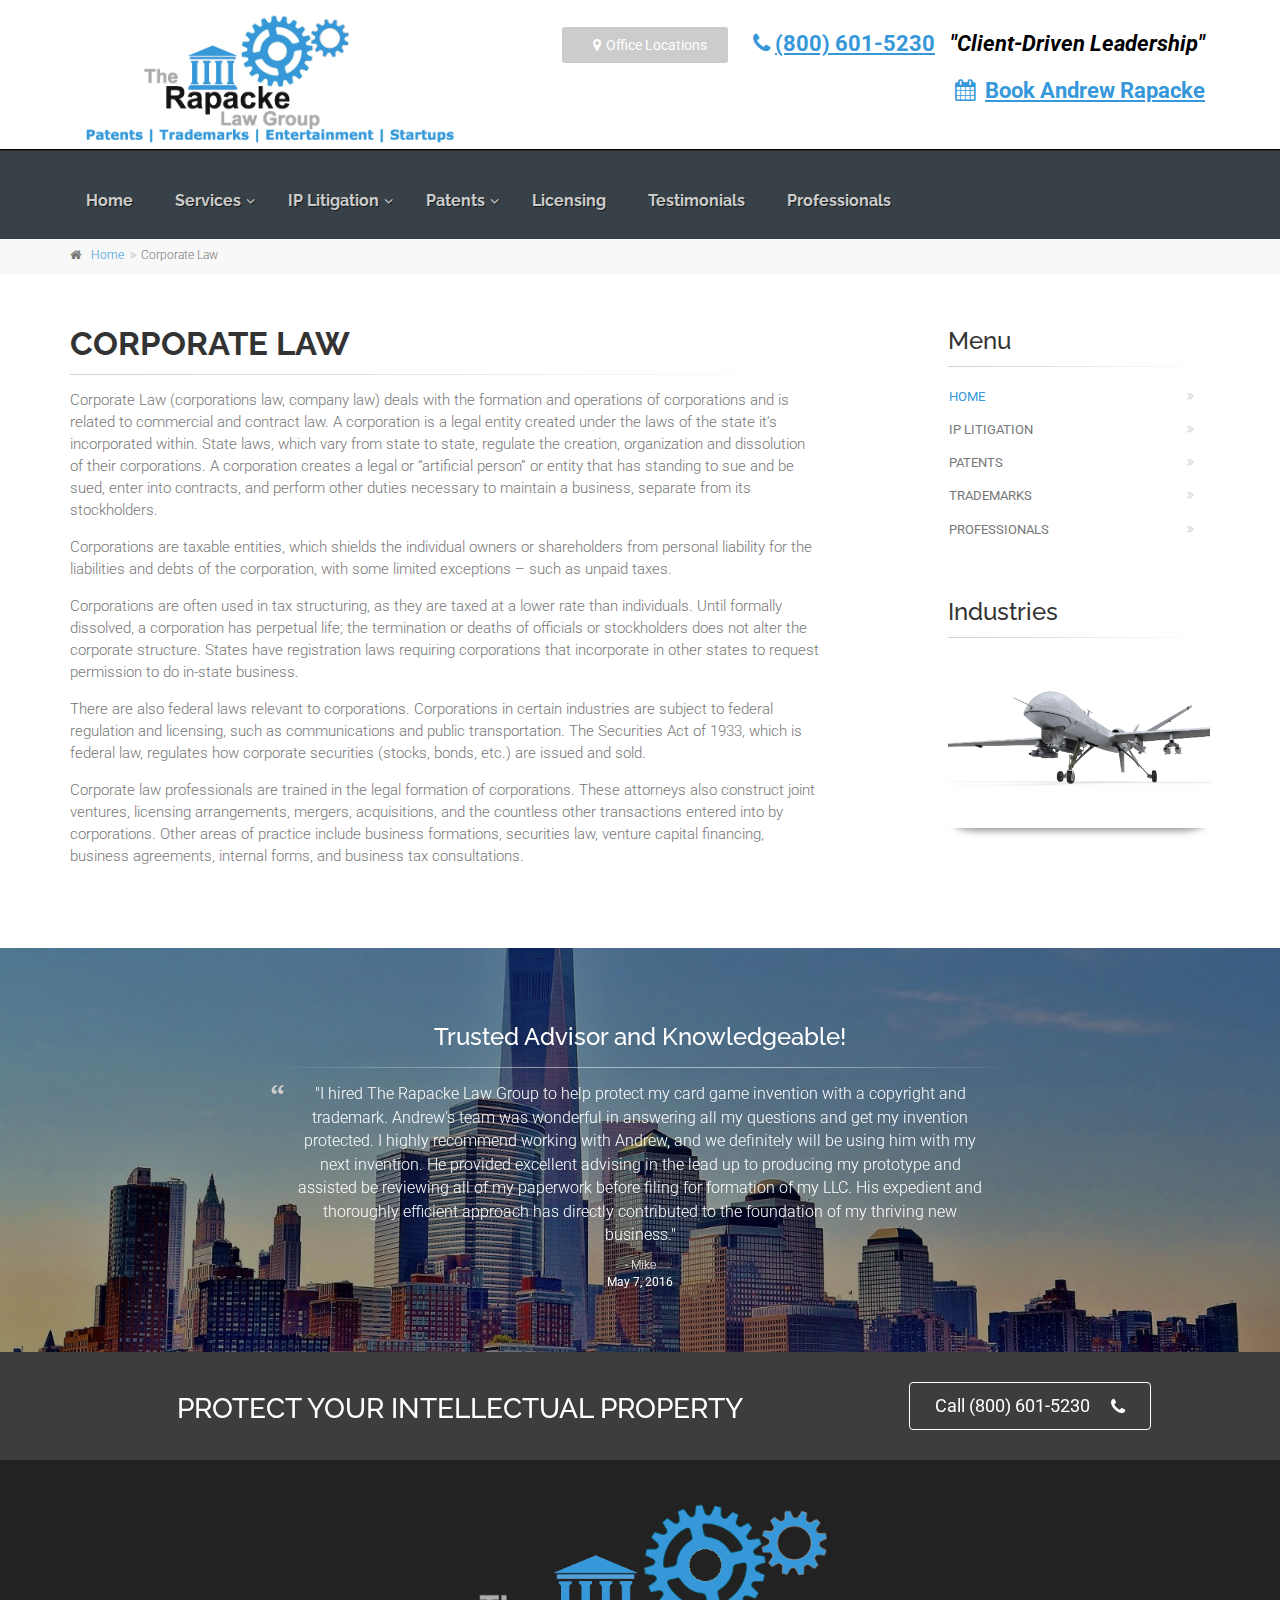
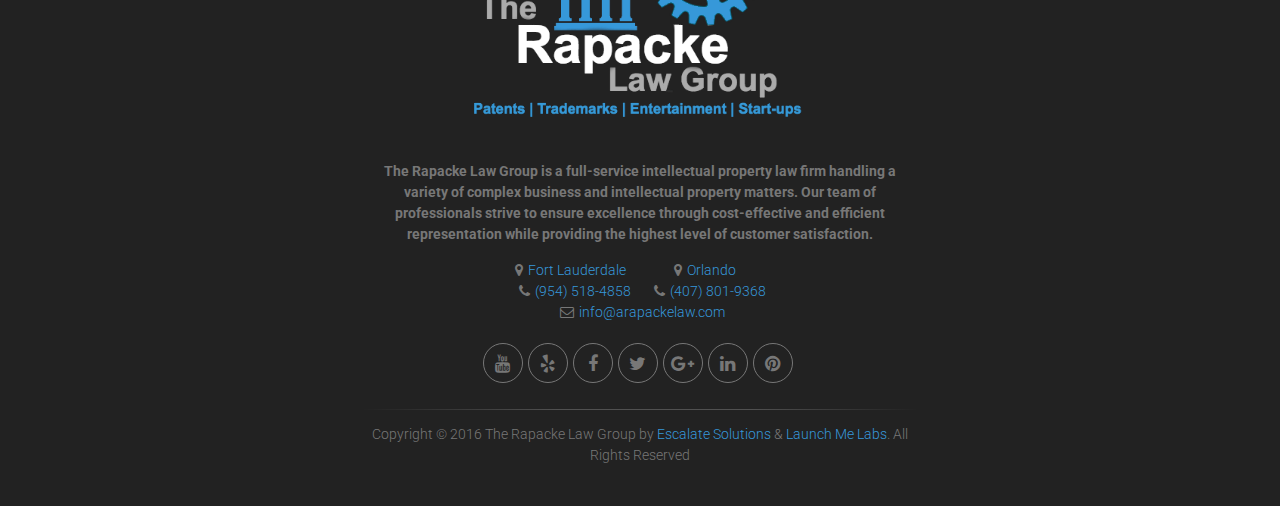
<file: public/corporate-counseling.html>
<!DOCTYPE html>
<!--[if IE 9]> <html lang="en" class="ie9"> <![endif]-->
<!--[if !IE]><!-->
<html lang="en">
	<!--<![endif]-->

	<head>
		<meta charset="utf-8">
		<title>Corporate Law - The Rapacke Law Group</title>
		<meta name="description" content="The Project a Bootstrap-based, Responsive HTML5 Template">
		<meta name="author" content="htmlcoder.me">

		<!-- Mobile Meta -->
		<meta name="viewport" content="width=device-width, initial-scale=1.0">

		<!-- Favicon -->
		<link rel="shortcut icon" href="images/favicon.ico">

		<!-- Web Fonts -->
		<link href='http://fonts.googleapis.com/css?family=Roboto:400,300,300italic,400italic,500,500italic,700,700italic' rel='stylesheet' type='text/css'>
		<link href='http://fonts.googleapis.com/css?family=Raleway:700,400,300' rel='stylesheet' type='text/css'>
		<link href='http://fonts.googleapis.com/css?family=Pacifico' rel='stylesheet' type='text/css'>
		<link href='http://fonts.googleapis.com/css?family=PT+Serif' rel='stylesheet' type='text/css'>

		<!-- Bootstrap core CSS -->
		<link href="bootstrap/css/bootstrap.css" rel="stylesheet">

		<!-- Font Awesome CSS -->
		<link href="fonts/font-awesome/css/font-awesome.css" rel="stylesheet">

		<!-- Fontello CSS -->
		<link href="fonts/fontello/css/fontello.css" rel="stylesheet">

		<!-- Plugins -->
		<link href="plugins/magnific-popup/magnific-popup.css" rel="stylesheet">
		<link href="css/animations.css" rel="stylesheet">
		<link href="plugins/owl-carousel/owl.carousel.css" rel="stylesheet">
		<link href="plugins/owl-carousel/owl.transitions.css" rel="stylesheet">
		<link href="plugins/hover/hover-min.css" rel="stylesheet">		
		
		<!-- The Project core CSS file -->
		<link href="css/style.css" rel="stylesheet" >
		<!-- Color Scheme (In order to change the color scheme, replace the blue.css with the color scheme that you prefer)-->
		<link href="css/skins/blue.css" rel="stylesheet">

		<!-- Custom css --> 
		<link href="css/custom.css" rel="stylesheet">
	</head>

	<!-- body classes:  -->
	<!-- "boxed": boxed layout mode e.g. <body class="boxed"> -->
	<!-- "pattern-1 ... pattern-9": background patterns for boxed layout mode e.g. <body class="boxed pattern-1"> -->
	<!-- "transparent-header": makes the header transparent and pulls the banner to top -->
	<!-- "gradient-background-header": applies gradient background to header -->
	<!-- "page-loader-1 ... page-loader-6": add a page loader to the page (more info @components-page-loaders.html) -->
	<body class="no-trans    ">

		<!-- scrollToTop -->
		<!-- ================ -->
		<div class="scrollToTop circle"><i class="icon-up-open-big"></i></div>
		
		<!-- page wrapper start -->
		<!-- ================ -->
		<div class="page-wrapper">
		
			<!-- header-container start -->
			<div class="header-container">
				
				<!-- header-top start -->
				<!-- classes:  -->
				<!-- "dark": dark version of header top e.g. class="header-top dark" -->
				<!-- "colored": colored version of header top e.g. class="header-top colored" -->
				<!-- ================ -->
				<div class="header-top  colored">
					<div class="container">
						<div class="row">
							<div class="col-lg-5 col-sm-2">
								<!-- header-top-first start -->
								<!-- ================ -->
								<img src="images/logob.png" width="400px">
								<!-- header-top-first end -->
							</div>
							<div class="col-xs-10 col-sm-7">

								<!-- header-top-second start -->
								<!-- ================ -->
								<div id="header-top-second"  class="clearfix text-right">
									<ul class="list-inline">
										
											<li><button class="btn btn-default" data-toggle="modal" data-target="#myModal">
							<i class="fa fa-map-marker pr-5 pl-10"></i>Office Locations
							</button>

							<!-- Modal -->
							<div class="modal fade" id="myModal" tabindex="-1" role="dialog" aria-labelledby="myModalLabel" aria-hidden="true">
								<div class="modal-dialog">
									<div class="modal-content">
										<div class="modal-header">
											<button type="button" class="close" data-dismiss="modal"><span aria-hidden="true">&times;</span><span class="sr-only">Close</span></button>
											<h4 class="modal-title" id="myModalLabel">Office Locations</h4>
										</div>
										<div class="modal-body">
											<center><img src="images/logo6.png" width="300px"></center><br><br>

											<strong><center><p><i class="fa fa-map-marker pr-5 pl-10"></i><a href="http://maps.apple.com/?address=618+E.+South+St+Orlando+FL">Orlando Office<br>618 E. South Street Suite 500 <br>Orlando, FL 32801</a><br><i class="fa fa-phone pr-5 pl-10"></i><a href="tel:4078019368">(407) 801-9368</a><br><br>
												<i class="fa fa-map-marker pr-5 pl-10"></i><a href="http://maps.apple.com/?address=333+Las Olas Way+Fort Lauderdale+FL">Fort Lauderdale Office<br>333 Las Olas Way, CU 1<br>Fort Lauderdale, FL 33301</a><br><i class="fa fa-phone pr-5 pl-10"></i><a href="tel:9545184858">(954) 518-4858</a><br><br>
												<i class="fa fa-map-marker pr-5 pl-10"></i><a href="http://maps.apple.com/?address=1572+Capital+Circle+Northwest+Tallahassee+FL">Tallahassee Office<br>1572 Capital Circle Northwest<br>Tallahassee, FL 32303
</a><br><i class="fa fa-phone pr-5 pl-10"></i><a href="tel:8502962477">(850) 296-2477</a></p></center></strong>
										</div>
										<div class="modal-footer">
											<button type="button" class="btn btn-sm btn-dark" data-dismiss="modal">Close</button>
											
										</div>
									</div>
								</div>
							</div></li>
						<li><a href="tel:8006015230"><p><p><i class="fa fa-phone pr-5 pl-10"></i><strong>(800) 601-5230</strong></p></a></li>
						<li><p><strong><i>"Client-Driven Leadership"</i></strong></p></li><li><a href="https://live.vcita.com/site/v9lzjnekiuofv4d1/online-scheduling?staff=pcchwx6ibmlqbe2q" target="blank" class="livesite-schedule"  data-staff="pcchwx6ibmlqbe2q" class="btn btn-default"><i class="fa fa-calendar pr-10"></i><strong>Book Andrew Rapacke </strong></a></li>
						
									
								</div>
								<!-- header-top-second end -->
							</div>
						</div>
					</div>
				</div>
				<!-- header-top end -->
				
				<!-- header start -->
				<!-- classes:  -->
				<!-- "fixed": enables fixed navigation mode (sticky menu) e.g. class="header fixed clearfix" -->
				<!-- "dark": dark version of header e.g. class="header dark clearfix" -->
				<!-- "full-width": mandatory class for the full-width menu layout -->
				<!-- "centered": mandatory class for the centered logo layout -->
				<!-- ================ --> 
				<header class="header  fixed    dark clearfix">
					
					<div class="container">
						<div class="row">
							<div class="col-md-3 ">
								<!-- header-left start -->
								<!-- ================ -->
								<div class="header-left clearfix">

									<!-- logo -->
									
									<!-- name-and-slogan -->
								
								</div>
								<!-- header-left end -->

							</div>
							<div class="col-md-12">
						
								<!-- header-right start -->
								<!-- ================ -->
								<div class="header-right clearfix">
									
								<!-- main-navigation start -->
								<!-- classes: -->
								<!-- "onclick": Makes the dropdowns open on click, this the default bootstrap behavior e.g. class="main-navigation onclick" -->
								<!-- "animated": Enables animations on dropdowns opening e.g. class="main-navigation animated" -->
								<!-- "with-dropdown-buttons": Mandatory class that adds extra space, to the main navigation, for the search and cart dropdowns -->
								<!-- ================ -->
								<div class="main-navigation  animated with-dropdown-buttons">

									<!-- navbar start -->
									<!-- ================ -->
									<nav class="navbar navbar-default" role="navigation">
										<div class="container-fluid">

											<!-- Toggle get grouped for better mobile display -->
											<div class="navbar-header">
												<button type="button" class="navbar-toggle" data-toggle="collapse" data-target="#navbar-collapse-1">
													<span class="sr-only">Toggle navigation</span>
													<span class="icon-bar"></span>
													<span class="icon-bar"></span>
													<span class="icon-bar"></span>
												</button>
												
											</div>

											<!-- Collect the nav links, forms, and other content for toggling -->
											<div class="collapse navbar-collapse" id="navbar-collapse-1">
												<!-- main-menu -->
												<ul class="nav navbar-nav ">
													
													<!-- mega-menu start -->
													<li ><a href="index.html"><strong>Home</strong></a></li>

													<!-- mega-menu end -->
													<!-- mega-menu start -->
													<li class="dropdown mega-menu">
														<a href="#" class="dropdown-toggle" data-toggle="dropdown"><strong>Services</strong></a>
														<ul class="dropdown-menu">

															<li>
																<div class="row">
																	<div class="col-lg-14">
																		<h4 class="title">We offer
																	 a full range of intellectual property services for fixed-fee pricing.</h4>
																		<div class="row">
																			<div class="col-sm-4">
																				<div class="divider"></div>
																				<ul class="menu">
																					<li ><a href="patents.html"><i class="fa fa-angle-right"></i>Patents</a></li>
																					
																					<li ><a href="patent-litigation.html"><i class="fa fa-angle-right"></i>Patent Litigation</a></li>
																					<li ><a href="post-grant.html"><i class="fa fa-angle-right"></i>Post-Grant Proceedings</a></li>
																					<li ><a href="trademarks.html"><i class="fa fa-angle-right"></i>Trademarks</a></li>
																					<li ><a href="trademark-litigation.html"><i class="fa fa-angle-right"></i>Trademark Litigation</a></li>
																					<li ><a href="opposition.html"><i class="fa fa-angle-right"></i>Opposition/Cancellation</a></li>
																				</ul>
																			</div>
																			<div class="col-sm-4">
																				<div class="divider"></div>
																				<ul class="menu">
																					
																				
																					
																					<li ><a href="counterfeit.html"><i class="fa fa-angle-right"></i>Counterfeit Representation</a></li>
																					
																					
																					<li ><a href="trade-secrets.html"><i class="fa fa-angle-right"></i>Trade Secrets</a></li>
																					
																					<li ><a href="government.html"><i class="fa fa-angle-right"></i>Government Contracts</a></li>
																					<li ><a href="licensing.html"><i class="fa fa-angle-right"></i>Licensing Agreements</a></li>
																					
																					
																					
																				</ul>
																			</div>
																			<div class="col-sm-4">
																				<div class="divider"></div>
																				<ul class="menu">
																					<li ><a href="copyrights.html"><i class="fa fa-angle-right"></i>Copyright Registration</a></li>
																					<li ><a href="copyright-litigation.html"><i class="fa fa-angle-right"></i>Copyright Litigation</a></li>
																					<li ><a href="startup-law.html"><i class="fa fa-angle-right"></i>Start-Up Law</a></li>
																					<li ><a href="entertainment-law.html"><i class="fa fa-angle-right"></i>Entertainment Law</a></li>
																					
																					
																					
																					
																					
																				</ul>
																			</div>
																		</div>
																	</div>
																	
																</div>
															</li>

														</ul>
													</li>
													

													<!-- mega-menu start -->
													<li class="dropdown ">
														<a class="dropdown-toggle" data-toggle="dropdown" href="ip.html"><strong>IP Litigation</strong></a>
														<ul class="dropdown-menu">
															<li ><a href="patent-litigation.html">Patent Litigation</a></li>
															<li ><a href="trademark-litigation.html">Trademark Litigation</a></li>
															<li ><a href="copyright-litigation.html">Copyright Litigation</a></li>
															<li ><a href="tradesecret-litigation.html">Trade Secret Litigation</a></li>
																</ul>
													</li>
													<!-- mega-menu end -->
													<li class="dropdown ">
														<a class="dropdown-toggle" data-toggle="dropdown" href="patents.html"><strong>Patents</strong></a>
														<ul class="dropdown-menu">
															<li ><a href="utility-patents.html">Utility Patents</a></li>
															<li ><a href="design-patents.html">Design Patents</a></li>
															<li ><a href="provisional-patents.html">Provisional Patents</a></li>
															<li ><a href="pct-patents.html">PCT Patents</a></li>
															
																</ul>
													</li>
													
													<!-- mega-menu end -->

													<li>
														<a href="licensing.html"><strong>Licensing</strong></a>
														
													</li>
													<li>
														<a href="testimonials.html"><strong>Testimonials</strong></a>
														
													</li>
													<li ><a href="team.html"><strong>Professionals</strong></a></li>
													
													
												</ul>
												<!-- main-menu end -->
												
												<!-- header buttons -->
												
												<!-- header buttons end-->
												
											</div>

										</div>
									</nav>
									<!-- navbar end -->

								</div>
								<!-- main-navigation end -->
								</div>
								<!-- header-right end -->
					
							</div>
						</div>
					</div>
					
				</header>
				<!-- header end -->
			</div>
			<!-- header-container end -->
		
			<!-- breadcrumb start -->
			<!-- ================ -->
			<div class="breadcrumb-container">
				<div class="container">
					<ol class="breadcrumb">
						<li><i class="fa fa-home pr-10"></i><a href="index.html">Home</a></li>
						<li class="active">Corporate Law</li>
					</ol>
				</div>
			</div>
			<!-- breadcrumb end -->

			<!-- main-container start -->
			<!-- ================ -->
			<section class="main-container">

				<div class="container">
					<div class="row">

						<!-- main start -->
						<!-- ================ -->
						<div class="main col-md-8">

							<!-- page-title start -->
							<!-- ================ -->
							<h1 class="page-title">Corporate Law</h1>
							<div class="separator-2"></div>
							<!-- page-title end -->
							<p>
Corporate Law (corporations law, company law) deals with the formation and operations of corporations and is related to commercial and contract law. A corporation is a legal entity created under the laws of the state it’s incorporated within. State laws, which vary from state to state, regulate the creation, organization and dissolution of their corporations. A corporation creates a legal or “artificial person” or entity that has standing to sue and be sued, enter into contracts, and perform other duties necessary to maintain a business, separate from its stockholders. 
							</p><p>Corporations are taxable entities, which shields the individual owners or shareholders from personal liability for the liabilities and debts of the corporation, with some limited exceptions – such as unpaid taxes. 
</p><p>Corporations are often used in tax structuring, as they are taxed at a lower rate than individuals. Until formally dissolved, a corporation has perpetual life; the termination or deaths of officials or stockholders does not alter the corporate structure. States have registration laws requiring corporations that incorporate in other states to request permission to do in-state business.
</p><p>There are also federal laws relevant to corporations. Corporations in certain industries are subject to federal regulation and licensing, such as communications and public transportation. The Securities Act of 1933, which is federal law, regulates how corporate securities (stocks, bonds, etc.) are issued and sold.
</p><p>Corporate law professionals are trained in the legal formation of corporations. These attorneys also construct joint ventures, licensing arrangements, mergers, acquisitions, and the countless other transactions entered into by corporations. Other areas of practice include business formations, securities law, venture capital financing, business agreements, internal forms, and business tax consultations. 
</p>
						</div>
						<!-- main end -->

						<!-- sidebar start -->
						<!-- ================ -->
						<aside class="col-md-4 col-lg-3 col-lg-offset-1">
							<div class="sidebar">
								<div class="block clearfix">
									<h3 class="title">Menu</h3>
									<div class="separator-2"></div>
									<nav>
										<ul class="nav nav-pills nav-stacked">
											<li class="active"><a href="index.html">Home</a></li>
											<li><a href="ip.html">IP Litigation</a></li>
											<li><a href="patents.html">Patents</a></li>
											<li><a href="trademarks.html">Trademarks</a></li>
											<li><a href="team.html">Professionals</a></li>
										</ul>
									</nav>
								</div>
								<div class="block clearfix">
									<h3 class="title">Industries</h3>
									<div class="separator-2"></div>
									<div id="carousel-portfolio-sidebar" class="carousel slide" data-ride="carousel">
										<!-- Indicators -->
										<ol class="carousel-indicators">
											<li data-target="#carousel-portfolio-sidebar" data-slide-to="0" class="active"></li>
											<li data-target="#carousel-portfolio-sidebar" data-slide-to="1"></li>
											<li data-target="#carousel-portfolio-sidebar" data-slide-to="2"></li>
											<li data-target="#carousel-portfolio-sidebar" data-slide-to="3"></li>
											<li data-target="#carousel-portfolio-sidebar" data-slide-to="4"></li>
										</ol>

										<!-- Wrapper for slides -->
										<div class="carousel-inner" role="listbox">
											<div class="item active">
												<div class="image-box shadow text-center mb-20">
													<div class="overlay-container">
														<img src="images/aero.png" alt="">
														<a data-toggle="modal" data-target="#aero" class="overlay-link">
															<i class="fa fa-link"></i>
														</a>
													</div>
												</div>
											</div>
											<div class="item">
												<div class="image-box shadow text-center mb-20">
													<div class="overlay-container">
														<img src="images/toys.jpg" alt="">
														<a data-toggle="modal" data-target="#toys" class="overlay-link">
															<i class="fa fa-link"></i>
														</a>
													</div>
												</div>
											</div>
											<div class="item">
												<div class="image-box shadow text-center mb-20">
													<div class="overlay-container">
														<img src="images/ele.jpg" alt="">
														<a data-toggle="modal" data-target="#ele" class="overlay-link">
															<i class="fa fa-link"></i>
														</a>
													</div>
												</div>
											</div>
											<div class="item">
												<div class="image-box shadow text-center mb-20">
													<div class="overlay-container">
														<img src="images/medical.jpg" alt="">
														<a data-toggle="modal" data-target="#medicine" class="overlay-link">
															<i class="fa fa-link"></i>
														</a>
													</div>
												</div>
											</div>
											<div class="item">
												<div class="image-box shadow text-center mb-20">
													<div class="overlay-container">
														<img src="images/alt.png" alt="">
														<a data-toggle="modal" data-target="#access" class="overlay-link">
															<i class="fa fa-link"></i>
														</a>
													</div>
												</div>
											</div>
										</div>
									</div>
								</div>
							</div>
						</aside>
						<!-- sidebar end -->

					</div>
				</div>
			</section>
			<!-- section start -->
			<!-- ================ -->
			<section class="dark-translucent-bg background-img-8 pv-40" style="background-position: 50% 50%;">
				<div class="owl-carousel content-slider">
					<div class="container">
						<div class="row">
							<div class="col-md-8 col-md-offset-2">
								<div class="testimonial text-center">
									
									<h3>Trusted Advisor and Knowledgeable!</h3>
									<div class="separator"></div>
									<div class="testimonial-body">
										<blockquote>
											<p>"I hired The Rapacke Law Group to help protect my card game invention with a copyright and trademark. Andrew's team was wonderful in answering all my questions and get my invention protected. I highly recommend working with Andrew, and we definitely will be using him with my next invention. He provided excellent advising in the lead up to producing my prototype and assisted be reviewing all of my paperwork before filing for formation of my LLC. His expedient and thoroughly efficient approach has directly contributed to the foundation of my thriving new business."</p>
										</blockquote>
										<div class="testimonial-info-1">- Mike</div>
										<div class="testimonial-info-2">May 7, 2016</div>
									</div>
								</div>
							</div>
						</div>
					</div>
					<div class="container">
						<div class="row">
							<div class="col-md-8 col-md-offset-2">
								<div class="testimonial text-center">
									
										
									
									<h3>The Only Patent Attorney I Will Work With In The Future!</h3>
									<div class="separator"></div>
									<div class="testimonial-body">
										<blockquote>
											<p>"Andrew is a great intellectual property attorney. He's very transparent on price and was very thorough with the provisional patent. He made all the changes I asked for before we filed the patent and he runs a truly fixed fee intellectual property law firm. Other lawyers want to nickel and dime you for every change you make, which can be extremely difficult to pay for inventors just starting out or on a budget. He was easily accessible as well. If he missed my call, I would get a call back within an hour or two. It was a great experience overall and if you are looking for an intellectual property attorney I would highly reccomend you look no further than The Rapacke Law Group."</p>
										</blockquote>
										<div class="testimonial-info-1">- Ferris</div>
										<div class="testimonial-info-2">April 9, 2016</div>
									</div>
								</div>
							</div>
						</div>
					</div>
					
					<div class="container">
						<div class="row">
							<div class="col-md-8 col-md-offset-2">
								<div class="testimonial text-center">
									
										
									
									<h3>Patent and Licensing Work</h3>
									<div class="separator"></div>
									<div class="testimonial-body">
										<blockquote>
											<p>"Andrew introduced himself to me at a Toy Fair in Chicago. We talked briefly about some projects that I was working on the time, but I already had representation. Andrew offered to give me some advise on a pending patent. I was impressed with his knowledge of the patent process. I hired him to help me with an office action on that same patent. I also hired Andrew to help me put together a Licensing Agreement. I feel that Andrew does a very good job of looking at the agreement from both sides of the fence. He has good judgment and wants to guide you, so that your expectations are realistic."</p>
										</blockquote>
										<div class="testimonial-info-1">- Ken</div>
										<div class="testimonial-info-2">March 24, 2016</div>
									</div>
								</div>
							</div>
						</div>
					</div>
					<div class="container">
						<div class="row">
							<div class="col-md-8 col-md-offset-2">
								<div class="testimonial text-center">
									
										
									
									<h3>Non Provisional Application and Cease and Desist Letter</h3>
									<div class="separator"></div>
									<div class="testimonial-body">
										<blockquote>
											<p>"I hired Andrew to assist my company with a patent infringement and non provisional patent filing. Andrew is very knowledgeable and easy to work with, and his pricing is very transparent and straightforward which I like. He was also very accessible which I needed during a critical time for my company. I'd definitely recommend and will hire again!"</p>
										</blockquote>
										<div class="testimonial-info-1">- Tom</div>
										<div class="testimonial-info-2">March 15, 2016</div>
									</div>
								</div>
							</div>
						</div>
					</div>
					<div class="container">
						<div class="row">
							<div class="col-md-8 col-md-offset-2">
								<div class="testimonial text-center">
									
										
									
									<h3>AMAZING ATTORNEY!</h3>
									<div class="separator"></div>
									<div class="testimonial-body">
										<blockquote>
											<p>"Andrew helped our company to apply for a Trademark registration and a Patent. He is always available to answer any questions without charging extra fees for phone conversations or emails. We are very satisfied with the services his firm provided and would definitely recommend Andrew. Thank you!" </p>
										</blockquote>
										<div class="testimonial-info-1">- Dina & Elina</div>
										<div class="testimonial-info-2">November 24, 2015</div>
									</div>
								</div>
							</div>
						</div>
					</div>
				</div>
			</section>
			<!-- section end -->
			
			<!-- footer top start -->
			<!-- ================ -->
			<div class="dark-translucent-bg footer-top animated-text default-hovered" style="background-color:rgba(0,0,0,0.6);">
				<div class="container">
					<div class="row">
						<div class="col-md-12">
							<div class="call-to-action text-center">
								<div class="row">
									<div class="col-sm-8">
										<h2>Protect Your Intellectual Property</h2>
										<h2>Build & Protect Your Brand</h2>
									</div>
									<div class="col-sm-4">
										<p class="mt-10"><a href="tel:8006015230" class="btn btn-animated btn-lg btn-gray-transparent">Call (800) 601-5230<i class="fa fa-phone pl-20"></i></a></p>
									</div>
								</div>
							</div>
						</div>
					</div>
				</div>
			</div>
			<!-- footer top end -->
			<!-- footer start (Add "dark" class to #footer in order to enable dark footer) -->
			<!-- ================ -->
			<footer id="footer" class="clearfix dark">

					<!-- .footer start -->
				<!-- ================ -->
				<div class="footer">
					<div class="container">
						<div class="footer-inner">
							<div class="row">
								<div class="col-md-6 col-md-offset-3">
									<div class="footer-content text-center padding-ver-clear">
										<div class="logo-footer"><img id="logo-footer" class="center-block" src="images/logow.png" width=""alt=""></div>
										<p>  
										<strong>The Rapacke Law Group is a full-service intellectual property law firm handling a variety of complex business and intellectual property matters.  Our team of professionals strive to ensure excellence through cost-effective and efficient representation while providing the highest level of customer satisfaction.</strong> </p>
										<ul class="list-inline mb-20">
											
											<li><i class="fa fa-map-marker  pr-5"></i><a href="http://maps.apple.com/?address=333+Las Olas Way+Fort Lauderdale+FL">Fort Lauderdale</a><br><i class="fa fa-phone pl-10 pr-5"></i><a href="tel:9545184858">(954) 518-4858</a></li>
										
										<li><i class="fa fa-map-marker  pr-5"></i><a href="http://maps.apple.com/?address=618+E.+South+St+Orlando+FL">Orlando</a><br><i class="fa fa-phone pl-10 pr-5"></i><a href="tel:4078019368">(407) 801-9368</a></li><br>
											
										<li><i class="fa fa-envelope-o pl-10 pr-5"></i><a href="mailto:info@arapackelaw.com">info@arapackelaw.com</a></li>


										</ul>
										<ul class="social-links circle animated-effect-1 margin-clear">
											<li class="youtube"><a target="_blank" href="https://www.youtube.com/channel/UCRpGDFo3mThvq3mevAWzA_w/"><i class="fa fa-youtube"></i></a></li>
											<li class="pinterest"><a href="http://www.yelp.com/biz/the-rapacke-law-group-plantation-2"><i class="fa fa-yelp" aria-hidden="true"></i></a></li>
											<li class="facebook"><a target="_blank" href="https://www.facebook.com/therapackelawgroup?fref=ts"><i class="fa fa-facebook"></i></a></li>
											<li class="twitter"><a target="_blank" href="https://twitter.com/uspatentsnmore"><i class="fa fa-twitter"></i></a></li>
											<li class="googleplus"><a target="_blank" href="https://plus.google.com/u/0/103842533948682640826/posts"><i class="fa fa-google-plus"></i></a></li>
											<li class="linkedin"><a target="_blank" href="https://www.linkedin.com/company/10112050?trk=prof-exp-company-name"><i class="fa fa-linkedin"></i></a></li>
											
											<li class="pinterest"><a target="_blank" href="https://www.pinterest.com/uspatentsnmore/"><i class="fa fa-pinterest"></i></a></li>
											</ul>
										<div class="separator"></div>
										<p class="text-center margin-clear">Copyright © 2016 The Rapacke Law Group by <a target="_blank" href="http://www.escalatecorp.com">Escalate Solutions</a> & <a target="_blank" href="http://www.launchmelabs.com">Launch Me Labs</a>. All Rights Reserved</p>
									</div>
								</div>
							</div>
						</div>
					</div>
				</div>
				<!-- .footer end -->
			<!-- Modal -->
							<div class="modal fade" id="aero" tabindex="-1" role="dialog" aria-labelledby="myModalLabel" aria-hidden="true">
								<div class="modal-dialog">
									<div class="modal-content">
										<div class="modal-header">
											<button type="button" class="close" data-dismiss="modal"><span aria-hidden="true">&times;</span><span class="sr-only">Close</span></button>
											<h4 class="modal-title" id="myModalLabel">Aerospace & Defense</h4>
										</div>
										<div class="modal-body">
											<p>
The Rapacke Law Groups’s Aerospace, Defense & Government Services practice offers clients legal expertise backed by practical work experience in the same fields as our clients’ businesses. We have served clients at the forefront of these industries including contractors, suppliers, and service providers. Being familiar with the trade allows us to provide an array of services including: creating and establishing the business; providing advice for the protection and maintenance of IP rights through mergers, acquisitions, and competitive developments; providing portfolio management and evaluation; and ensuring compliance with state and federal regulations during the development of new IP designs. The firm’s background and technical experience makes us well equipped to handle work dealing with the vast sub-sectors within these industries including:</p>
<ul><li>Airframe Design and Engine Components</li><li>Electrical systems and Avionics</li><li>Electrical, Software and Power Systems</li><li>Air and Maritime Platforms</li><li>Government Procurement</li><li>C4ISR Systems Suite</li><li>Drone/UAV Technology</li><li>Cyber Security and Internal Trade Secrets</li><li>Trade Regulations</li><li>Licensing and Consulting</li></ul>
<img src="images/drone.jpg" width="100%">
										</div>
										<div class="modal-footer">
											<button type="button" class="btn btn-sm btn-dark" data-dismiss="modal">Close</button>
											
										</div>
									</div>
								</div>
							</div>


			<!-- Modal -->
							<div class="modal fade" id="toys" tabindex="-1" role="dialog" aria-labelledby="myModalLabel" aria-hidden="true">
								<div class="modal-dialog">
									<div class="modal-content">
										<div class="modal-header">
											<button type="button" class="close" data-dismiss="modal"><span aria-hidden="true">&times;</span><span class="sr-only">Close</span></button>
											<h4 class="modal-title" id="myModalLabel">Toy and Games</h4>
										</div>
										<div class="modal-body">

											<p>
The Rapacke Law Group works alongside leading global toy companies, developers, and consultants to provide strategic counsel and superior intellectual property protection to each client in the Toy and Game Industry.</p>
<center><img src="images/cc2.png"></center>
<p>As most Toy and Game Industry companies understand, success is not just about launching new products and ideas in the market place.  There are a host of complex business and intellectual property challenges that must be addressed in order to ensure that your leading edge innovation has the most meaningful intellectual property protection while complying with all regulatory safety standards.  </p>
<p>At the Rapacke Law Group we work alongside you to ensure your intellectual property, branding, marketing/advertising, regulatory compliance, licensing, and safety standards provides you the competitive edge required to become a global leader in the Toy and Game Industry. </p>
<p>Our team members have worked diligently to build deep industry knowledge and experience.  You will regularly see our attorneys attending Toy and Game Conventions and contributing articles in leading industry publications.  At the Rapacke Law Group, our client centric and fixed fee approach ensures you will receive superior legal representation at a reasonable and transparent price. </p>
<h3>Protecting Your Intellectual Property In The Toy and Game Industry</h3>
<iframe width="100%" height="100%" src="https://www.youtube.com/embed/gPqKXlUAa3I" frameborder="0" allowfullscreen></iframe>
<h4>Examples of The Rapacke Law Groups working with Toy and Game Industry:</h4>
<ul>
<li>Researched prior art using advanced patent analytics to identify all relevant intellectual property within a specific space in anticipation of a multi-party licensing agreement for a major toy manufacturer.</li><li>Secured and monitored trademark portfolio of over thirty marks for Florida-based toy and entertainment company.</li><li>Secured multiple design patents for California-based toy block company.</li><li>Negotiated favorable settlement outcome in a trademark opposition filed at the United States Patent and Trademark Office (USPTO) for Texas- based toy and game Company.</li><li>Registered over twelve copyrights for foreign-based animation company.</li>
</ul>
<img src="images/toytoy.png" width="100%">
										</div>
										<div class="modal-footer">
											<button type="button" class="btn btn-sm btn-dark" data-dismiss="modal">Close</button>
											
										</div>
									</div>
								</div>
							</div>

			<!-- Modal -->
							<div class="modal fade" id="ele" tabindex="-1" role="dialog" aria-labelledby="myModalLabel" aria-hidden="true">
								<div class="modal-dialog">
									<div class="modal-content">
										<div class="modal-header">
											<button type="button" class="close" data-dismiss="modal"><span aria-hidden="true">&times;</span><span class="sr-only">Close</span></button>
											<h4 class="modal-title" id="myModalLabel">Electronics</h4>
										</div>
										<div class="modal-body">
											<p>
The Rapacke Law Group’s work experience and technical background in electrical engineering allows us to simplify the process for otherwise complicated technology to evaluate and prosecute patents, determine whether products fit with a company’s business model and current portfolio, propose the most effective way to protect and monetize IP rights, and establish marketing and development strategies. RLG’s practice counsels clients in all of the various sub-sectors of the industry including:</p>
<ul><li>Computer Hardware Components</li><li>Software Systems</li><li>Cyber and Data Security</li><li>Capacitors, Resistors, Diodes, and Transistors</li><li>Analog and Digital Circuits, and Powered Circuit Boards</li><li>Digital Signal Processors</li><li>Signal Transmission and DC Power</li><li>Semiconductors</li><li>Audio Systems and Amplifiers</li></ul>
<img src="images/electronics.jpg" width="100%">

										</div>
										<div class="modal-footer">
											<button type="button" class="btn btn-sm btn-dark" data-dismiss="modal">Close</button>
											
										</div>
									</div>
								</div>
							</div>
							<!-- Modal -->
							<div class="modal fade" id="medicine" tabindex="-1" role="dialog" aria-labelledby="myModalLabel" aria-hidden="true">
								<div class="modal-dialog">
									<div class="modal-content">
										<div class="modal-header">
											<button type="button" class="close" data-dismiss="modal"><span aria-hidden="true">&times;</span><span class="sr-only">Close</span></button>
											<h4 class="modal-title" id="myModalLabel">Medical Devices</h4>
										</div>
										<div class="modal-body">
											<p>The Rapacke Law Group’s engineering background makes us well equipped to understand the science behind the medical devices and products which we represent, and this allows us to help bring products to marketplace. Our firm works with clients to develop and protect new IP, establish financing and financial partnerships, create a strategic plan for development and production, and build distribution and licensing channels. With a comprehensive approach, RLG helps protect products and designs through prosecution and filing for IP protections and ensuring compliance with regulatory and legal frameworks in both the domestic and international settings.</p>
											<h4>Product Liability or Medical Malpractice?</h4>
											<p>As in other products liability cases, plaintiffs in medical product cases sometimes raise the issue of the manufacturer's or other provider's failure to warn about the potential dangers of their products. Many times, manufacturers of these types of products can fulfill their duty by providing the warnings to the physicians, nurses, or other medical personnel who will be using the products, and then the duty passes to those professionals to inform the patient. There is a fine line between a products liability action involving a defective medical device and a medical malpractice action, and a lawyer experienced in this area can help both plaintiffs and defendants determine which law applies.</p>
											
											
<center><img src="images/medical.png" width="100%"></center>
										</div>
										<div class="modal-footer">
											<button type="button" class="btn btn-sm btn-dark" data-dismiss="modal">Close</button>
											
										</div>
									</div>
								</div>
							</div>
							<!-- Modal -->
							<div class="modal fade" id="sports" tabindex="-1" role="dialog" aria-labelledby="myModalLabel" aria-hidden="true">
								<div class="modal-dialog">
									<div class="modal-content">
										<div class="modal-header">
											<button type="button" class="close" data-dismiss="modal"><span aria-hidden="true">&times;</span><span class="sr-only">Close</span></button>
											<h4 class="modal-title" id="myModalLabel">Sports & Entertainment</h4>
										</div>
										<div class="modal-body">
											<p>Sports law can often be viewed as the application of other areas of law to the world of both amateur and professional sports.  Sports law often involves labor, antitrust, contract and tort law.</p><p>Entertainment or media law similarly involves a myriad of legal disciplines applied to the entertainment industry.  Entertainment law frequently involves intellectual property law and defamation, first amendment and right of publicity issues.  It can also involve labor and employment law, corporate finance, bankruptcy, insurance, and many other areas of law.  </p>
											<p>Our attorneys represent professional sports and entertainment franchises in all aspects of their business, including the acquisition and disposition of majority interests in professional sports franchises and the structuring and governance of such franchises, including in connection with league matters for those franchises. Clients include both corporate and individual investors, family offices, and private equity funds, fund advisers, developers, and acquirers of portfolios of distressed notes or properties.</p>
<center><img src="images/media.jpg" width="100%"></center>
										</div>
										<div class="modal-footer">
											<button type="button" class="btn btn-sm btn-dark" data-dismiss="modal">Close</button>
											
										</div>
									</div>
								</div>
							</div>
							<!-- Modal -->
							<div class="modal fade" id="energy" tabindex="-1" role="dialog" aria-labelledby="myModalLabel" aria-hidden="true">
								<div class="modal-dialog">
									<div class="modal-content">
										<div class="modal-header">
											<button type="button" class="close" data-dismiss="modal"><span aria-hidden="true">&times;</span><span class="sr-only">Close</span></button>
											<h4 class="modal-title" id="myModalLabel">Energy</h4>
										</div>
										<div class="modal-body">
											<h4>Alternative Energy and Power Generation</h4>
											<p>The Rapacke Law Group’s experience allows us to offer comprehensive legal counsel to all parties and sub industries involved in the Energy and Power sector. Our firm works with clients to navigate the regulatory and legal hurdles of bringing products to market, expansion and growth of businesses, and maintaining compliance. RLG delivers strategic solutions to clients involved as servicers, energy brokers, production and manufacturing, technology and IP development, infrastructure, financing, and governmental institutions. Our background and technical experience makes us well equipped to handle work dealing with the vast sub-sectors within these industries including:</p>
											<ul><li>Wind, Solar, Hydro and Geothermal Energy</li><li>Off-grid, Biomass, Hydroelectric and Renewable Energy</li><li>Generators and Turbine Technology</li><li>Nuclear Energy Regulations</li><li>Energy and Infrastructure Management Counseling</li><li>Waste Reduction and Recycling Laws</li></ul>
<center><img src="images/energy2.jpg" width="100%"></center>
											<h4>Clean Energy/Renewable Energy</h4>
											<p>
With The Rapacke Law Group’s passion and strategic legal assistance we help clients through the process of establishing, developing, and maintaining businesses and intellectual property rights for technologies and services that improve upon or offer clean alternatives to current energy production technologies. We offer comprehensive legal services to clients from formation and the management of business infrastructure, to guiding clients through legal and regulatory formalities and requirements. RLG’s services help clients develop all forms of cleantech including:</p><ul><li>Rechargeable/Solar-powered Batteries</li><li>Biofuels and Fuel Cells</li><li>Auxiliary and Desalination Systems</li><li>Solar, Water and Wind Technologies</li><li>Recycling Regulations</li><li>Smart Grid</li><li>Renewable Energy Installation Regulations</li></ul>
<center><img src="images/energy3.jpg" width="100%"></center>
										</div>
										<div class="modal-footer">
											<button type="button" class="btn btn-sm btn-dark" data-dismiss="modal">Close</button>
											
										</div>
									</div>
								</div>
							</div>
							<!-- Modal -->
							<div class="modal fade" id="fashion" tabindex="-1" role="dialog" aria-labelledby="myModalLabel" aria-hidden="true">
								<div class="modal-dialog">
									<div class="modal-content">
										<div class="modal-header">
											<button type="button" class="close" data-dismiss="modal"><span aria-hidden="true">&times;</span><span class="sr-only">Close</span></button>
											<h4 class="modal-title" id="myModalLabel">Fashion</h4>
										</div>
										<div class="modal-body">
											<p>Fashion law is a specialized area of law that deals with intellectual property (copyright and trademark law, including brand licensing), domestic and international business transactions, textiles, merchandising, employment and labor concerns, and customs (import/export issues).</p>
											<p>Traditionally, most fashion lawyers work for established fashion and luxury goods companies in major urban commercial centers such as New York City, Paris, London and Milan. Some fashion lawyers work within the company, and others work outside the company for law firms. Fashion Law is a quickly growing legal specialty, and several American law and design schools have dedicated clinics and courses to its study. In a 2008 article, Susan Scafidi, the first U.S. law professor ever to offer a course in Fashion Law and later Director of the Fashion Law Institute at Fordham Law, wrote that Fashion Law was only then starting to be recognized as a distinct field. Since then, Deborah McNamara at Parsons The New School for Design, and Guillermo Jimenez at the Fashion Institute of Technology at the State University of New York, have also offered courses in Fashion Law. However, such courses remain rare.</p><p>The Rapacke Law Group is one of the few Florida firms that has a practice group dedicated to Fashion Law.</p><p>Fashion houses and accessory designers both face unique challenges specific to their industry. They require attorneys who understand the nature of short seasons and ever-changing product cycles, pressures surrounding counterfeit goods, and the issues of unfair competition. Valuable assets in the fashion business consist of not only intellectual property rights, but also trade arrangements, contracts, and information technology systems. A fashion attorney’s career success may depend on being able to effectively protect these assets by delivering industry-specific legal advice tailored to the clients’ needs</p><p>Our fashion attorneys participate in a variety of legal activities and negotiate deals for their clients. The clients may be large retail chains, haute couture labels, high-fashion models, or an unknown designers just starting out. If and when the situation arises, The Rapacke Law Group will litigate for his or her clients in court.</p>
											<a href="http://preen.inquirer.net/9224/why-fashion-designers-need-the-law"><h2>Why Fashion Designers Need The Law <i class="fa fa-angle-right"></i></h2></a>
<center><img src="images/fashion.png" width="100%"></center>
										</div>
										<div class="modal-footer">
											<button type="button" class="btn btn-sm btn-dark" data-dismiss="modal">Close</button>
											
										</div>
									</div>
								</div>
							</div>
							<!-- Modal -->
							<div class="modal fade" id="access" tabindex="-1" role="dialog" aria-labelledby="myModalLabel" aria-hidden="true">
								<div class="modal-dialog">
									<div class="modal-content">
										<div class="modal-header">
											<button type="button" class="close" data-dismiss="modal"><span aria-hidden="true">&times;</span><span class="sr-only">Close</span></button>
											<h4 class="modal-title" id="myModalLabel">Access Control Systems</h4>
										</div>
										<div class="modal-body">
											<p></p>
<center><img src="images/accessc.jpg" width="100%"></center>
										</div>
										<div class="modal-footer">
											<button type="button" class="btn btn-sm btn-dark" data-dismiss="modal">Close</button>
											
										</div>
									</div>
								</div>
							</div>
							<!-- Modal -->
							<div class="modal fade" id="copyright" tabindex="-1" role="dialog" aria-labelledby="myModalLabel" aria-hidden="true">
								<div class="modal-dialog">
									<div class="modal-content">
										<div class="modal-header">
											<button type="button" class="close" data-dismiss="modal"><span aria-hidden="true">&times;</span><span class="sr-only">Close</span></button>
											<h4 class="modal-title" id="myModalLabel">Copyright</h4>
										</div>
										<div class="modal-body">
											<p><p>A Copyright is part of American intellectual property law that protects “original works of authorship fixed in a tangible medium of expression.” It is the exclusive legal right, given to an originator or an assignee to print, publish, perform, film, or record literary, artistic, or musical material, and to authorize others to do the same. In other words, copyright does not protect mere ideas or facts, it protects the way ideas, facts and other things are expressed, though only once they are in a tangible form.</p><p>A Copyright can cover both published and unpublished works. The thing protected only has to be tangible or expressed; whether it is published or not does not matter. However, only original works can be protected by copyright. Often you will see written work such as articles like this protected by copyright, but it isn’t just written work that gets protected. Copyrights protect any sort of original authorship including artistic, dramatic, literary and musical works. Examples of these things include architecture, books, computer software, movies, plays, poems, and songs.</p><p>Copyright is grounded in the U.S. Constitution and granted by law. That means that the law and specific cases have found that the Constitution is the source of copyright, and have gone on to clarify and grant the protection.</p><p>Why bother with copyrights?</p><p>Well, the holder of copyright is the only person with the right to do and/or authorize others to do several things. The copyright lets you display the original work in public, or, where applicable, perform it in public including using digital audio to do so.</p><p>Copyright also allows you to make copies of the original, whether they are recordings (such as sound recordings of songs or audiovisual recordings of movies) or printed copies (such as books, poems or articles) as well as distribute any copies you make, including for profit.</p><p>Finally, if you hold a copyright to an original work you are allowed to make “derivative works” based on your original. This means you can create a newer version or a new work that includes substantial elements of the original work without penalty.</p>
							<p>Can you use a song you like underneath a photo montage on your website without infringing on copyright?</p><p>Technically, no, not without permission.</p><p>Can you ever use songs or movie clips or photos without permission?</p><p>No, unless they are in the public domain, or you are using them for parody, which is usually considered “fair use” under the law. Parody is valued in the United States under free speech and expression laws, so courts really try to accommodate it.</p><p>What about something like Flickr or Google Images – Can you post something you find on there without infringing?</p><p>Probably not. Unless something is explicitly in the public domain or commons, or you have gotten permission, chances are that you are infringing by posting that image. It’s so easy to do that it’s also easy to forget, but that’s the reality of copyright.</p><p>In the age of blogging, you may wonder if you can use material from a blog without permission. Typically you may quote a few lines of someone else’s work just as someone else may quote a few lines from yours. There are no set guidelines about how much you have to quote in order to commit copyright infringement, so be careful. Always reference where you got the quotes and make sure it’s obvious that it is a quote in the first place. Always link back to the original.</p><p>You don’t have to officially register a work with the government for it to enjoy copyright protection, but you should. The moment you express the work and it becomes tangible, it is protected by copyright. However, if ever you need to file a lawsuit to assert your rights against someone who is infringing upon your copyrighted work, you’ll need to register.</p><p>Furthermore, registering your work even before you need to can help you win a case later, and also can help you get your legal fees paid for by your infringing opponent. You may have heard of mailing yourself a copy of your own work: the “poor man’s copyright.” Make no mistake! This is not an actual part of copyright law and does not take the place of registration.</p><p>You have probably also heard of a patent and a trademark, here is how copyrights are different: 
</p><p>Copyrights protect original pieces of authorship, not discoveries, ideas or inventions. Discoveries, ideas and inventions are exactly what patents protect. In this way the two types of intellectual property protections fit together like puzzle pieces.
</p><p>Trademarks are the third piece of the puzzle. A trademark protects a design, phrase, slogan, symbol or word that identifies a brand or business and sets it apart from all others. A drawing is protected by copyright unless it is used repeatedly to distinguish one brand or business from another. In the latter case it is protected by trademark.
</p><p>Sometimes one single ad will require both copyright and trademark protection. An ad campaign for a new kind of soap might produce a unique slogan just for that soap and its ad. A Copyright protects the text and graphics of the ad but not the slogan. A Trademark protects the slogan but not the rest of the ads. Both kinds of registration are needed to fully protect these ads from infringement.
</p><p>The United States has intellectual property agreements with most other countries, which means that a copyright granted in the U.S. will be given full force in most other countries. For questions about copyrights – obtaining or protecting one, you can connect with one of our helpful copyright lawyers for a free initial consultation!
</p></p>
										</div>
										<div class="modal-footer">
											<button type="button" class="btn btn-sm btn-dark" data-dismiss="modal">Close</button>
											
										</div>
									</div>
								</div>
							</div>
		</div>
		<!-- page-wrapper end -->

		<!-- JavaScript files placed at the end of the document so the pages load faster -->
		<!-- ================================================== -->
		<!-- Jquery and Bootstap core js files -->
		<script type="text/javascript" src="plugins/jquery.min.js"></script>
		<script type="text/javascript" src="bootstrap/js/bootstrap.min.js"></script>
		<!-- Modernizr javascript -->
		<script type="text/javascript" src="plugins/modernizr.js"></script>
		<!-- Magnific Popup javascript -->
		<script type="text/javascript" src="plugins/magnific-popup/jquery.magnific-popup.min.js"></script>
		<!-- Appear javascript -->
		<script type="text/javascript" src="plugins/waypoints/jquery.waypoints.min.js"></script>
		<!-- Count To javascript -->
		<script type="text/javascript" src="plugins/jquery.countTo.js"></script>
		<!-- Parallax javascript -->
		<script src="plugins/jquery.parallax-1.1.3.js"></script>
		<!-- Contact form -->
		<script src="plugins/jquery.validate.js"></script>
		<!-- Owl carousel javascript -->
		<script type="text/javascript" src="plugins/owl-carousel/owl.carousel.js"></script>
		<!-- SmoothScroll javascript -->
		<script type="text/javascript" src="plugins/jquery.browser.js"></script>
		<script type="text/javascript" src="plugins/SmoothScroll.js"></script>
		<!-- Initialization of Plugins -->
		<script type="text/javascript" src="js/template.js"></script>
		<!-- Custom Scripts -->
		<script type="text/javascript" src="js/custom.js"></script>
<script>
  (function(i,s,o,g,r,a,m){i['GoogleAnalyticsObject']=r;i[r]=i[r]||function(){
  (i[r].q=i[r].q||[]).push(arguments)},i[r].l=1*new Date();a=s.createElement(o),
  m=s.getElementsByTagName(o)[0];a.async=1;a.src=g;m.parentNode.insertBefore(a,m)
  })(window,document,'script','https://www.google-analytics.com/analytics.js','ga');

  ga('create', 'UA-65960256-1', 'auto');
  ga('send', 'pageview');

</script>
<script type='text/javascript'>
window.__lo_site_id = 63971;

	(function() {
		var wa = document.createElement('script'); wa.type = 'text/javascript'; wa.async = true;
		wa.src = 'https://d10lpsik1i8c69.cloudfront.net/w.js';
		var s = document.getElementsByTagName('script')[0]; s.parentNode.insertBefore(wa, s);
	  })();
	</script>
	</body>
</html>
</file>
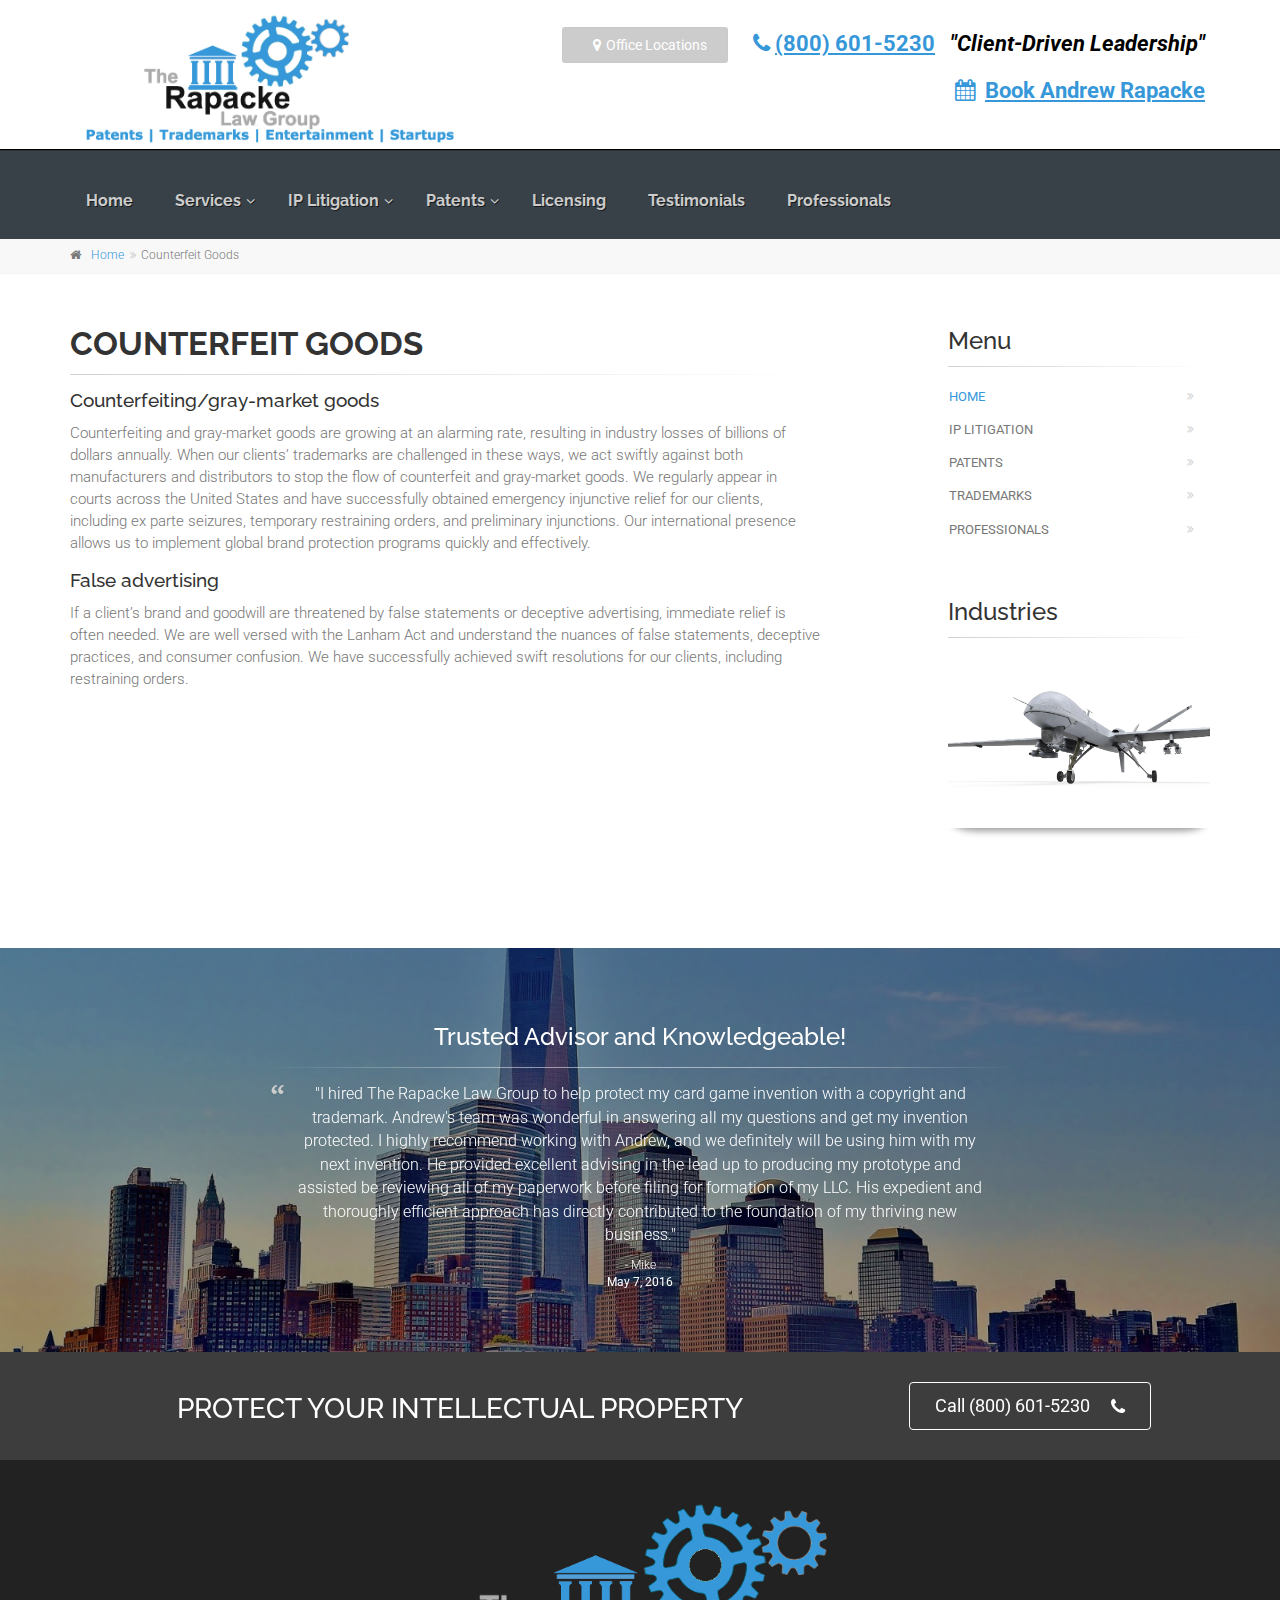
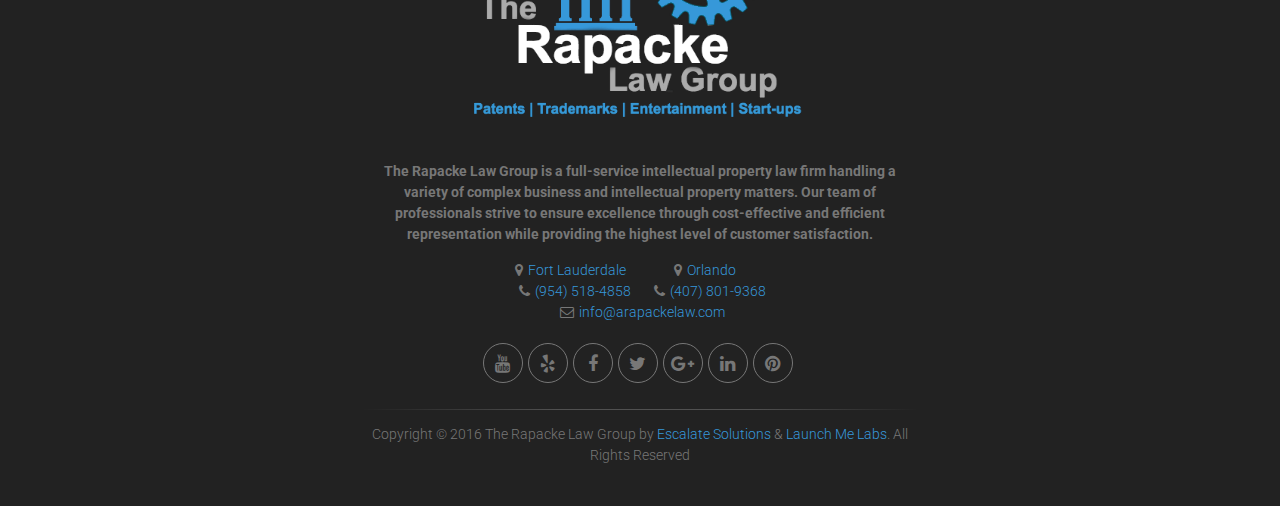
<file: public/counterfeit.html>
<!DOCTYPE html>
<!--[if IE 9]> <html lang="en" class="ie9"> <![endif]-->
<!--[if !IE]><!-->
<html lang="en">
	<!--<![endif]-->

	<head>
		<meta charset="utf-8">
		<title>Counterfeit Goods - The Rapacke Law Group</title>
		<meta name="description" content="When our clients’ trademarks are challenged in these ways,

we act swiftly against both manufacturers and distributors to stop the flow of counterfeit and

gray-market goods.">
		<meta name="author" content="www.escalatecorp.com">
		<meta name="keywords" content="toy lawyers, toy lawyer, intellectual property, toys, andrew rapacke, toylawyers, toylawyer, Trademark Attorney, Patent Attorney, Intellectual Property, IP Lawyer, Copyright Lawyer, Trademark Attorney, Patent Attorney, Intellectual Property, IP Lawyer, Copyright Lawyer, Rapacke Law Trademarks, Rapacke Law patents, rapacke law copyrights, rapacke law intellectual property, rapacke law litigation, litigation lawyer">

		<!-- Mobile Meta -->
		<meta name="viewport" content="width=device-width, initial-scale=1.0">

		<!-- Favicon -->
		<link rel="shortcut icon" href="images/favicon.ico">

		<!-- Web Fonts -->
		<link href='http://fonts.googleapis.com/css?family=Roboto:400,300,300italic,400italic,500,500italic,700,700italic' rel='stylesheet' type='text/css'>
		<link href='http://fonts.googleapis.com/css?family=Raleway:700,400,300' rel='stylesheet' type='text/css'>
		<link href='http://fonts.googleapis.com/css?family=Pacifico' rel='stylesheet' type='text/css'>
		<link href='http://fonts.googleapis.com/css?family=PT+Serif' rel='stylesheet' type='text/css'>

		<!-- Bootstrap core CSS -->
		<link href="bootstrap/css/bootstrap.css" rel="stylesheet">

		<!-- Font Awesome CSS -->
		<link href="fonts/font-awesome/css/font-awesome.css" rel="stylesheet">

		<!-- Fontello CSS -->
		<link href="fonts/fontello/css/fontello.css" rel="stylesheet">

		<!-- Plugins -->
		<link href="plugins/magnific-popup/magnific-popup.css" rel="stylesheet">
		<link href="css/animations.css" rel="stylesheet">
		<link href="plugins/owl-carousel/owl.carousel.css" rel="stylesheet">
		<link href="plugins/owl-carousel/owl.transitions.css" rel="stylesheet">
		<link href="plugins/hover/hover-min.css" rel="stylesheet">		
		
		<!-- The Project core CSS file -->
		<link href="css/style.css" rel="stylesheet" >
		<!-- Color Scheme (In order to change the color scheme, replace the blue.css with the color scheme that you prefer)-->
		<link href="css/skins/blue.css" rel="stylesheet">

		<!-- Custom css --> 
		<link href="css/custom.css" rel="stylesheet">
	</head>

	<!-- body classes:  -->
	<!-- "boxed": boxed layout mode e.g. <body class="boxed"> -->
	<!-- "pattern-1 ... pattern-9": background patterns for boxed layout mode e.g. <body class="boxed pattern-1"> -->
	<!-- "transparent-header": makes the header transparent and pulls the banner to top -->
	<!-- "gradient-background-header": applies gradient background to header -->
	<!-- "page-loader-1 ... page-loader-6": add a page loader to the page (more info @components-page-loaders.html) -->
	<body class="no-trans    ">

		<!-- scrollToTop -->
		<!-- ================ -->
		<div class="scrollToTop circle"><i class="icon-up-open-big"></i></div>
		
		<!-- page wrapper start -->
		<!-- ================ -->
		<div class="page-wrapper">
		
			<div class="header-container">
				
				<!-- header-top start -->
				<!-- classes:  -->
				<!-- "dark": dark version of header top e.g. class="header-top dark" -->
				<!-- "colored": colored version of header top e.g. class="header-top colored" -->
				<!-- ================ -->
				<div class="header-top  colored">
					<div class="container">
						<div class="row">
							<div class="col-lg-5 col-sm-2">
								<!-- header-top-first start -->
								<!-- ================ -->
								<img src="images/logob.png" width="400px">
								<!-- header-top-first end -->
							</div>
							<div class="col-xs-10 col-sm-7">

								<!-- header-top-second start -->
								<!-- ================ -->
								<div id="header-top-second"  class="clearfix text-right">
									<ul class="list-inline">
										
											<li><button class="btn btn-default" data-toggle="modal" data-target="#myModal">
							<i class="fa fa-map-marker pr-5 pl-10"></i>Office Locations
							</button>

							<!-- Modal -->
							<div class="modal fade" id="myModal" tabindex="-1" role="dialog" aria-labelledby="myModalLabel" aria-hidden="true">
								<div class="modal-dialog">
									<div class="modal-content">
										<div class="modal-header">
											<button type="button" class="close" data-dismiss="modal"><span aria-hidden="true">&times;</span><span class="sr-only">Close</span></button>
											<h4 class="modal-title" id="myModalLabel">Office Locations</h4>
										</div>
										<div class="modal-body">
											<center><img src="images/logo6.png" width="300px"></center><br><br>

											<strong><center><p><i class="fa fa-map-marker pr-5 pl-10"></i><a href="http://maps.apple.com/?address=618+E.+South+St+Orlando+FL">Orlando Office<br>618 E. South Street Suite 500 <br>Orlando, FL 32801</a><br><i class="fa fa-phone pr-5 pl-10"></i><a href="tel:4078019368">(407) 801-9368</a><br><br>
												<i class="fa fa-map-marker pr-5 pl-10"></i><a href="http://maps.apple.com/?address=333+Las Olas Way+Fort Lauderdale+FL">Fort Lauderdale Office<br>333 Las Olas Way, CU 1<br>Fort Lauderdale, FL 33301</a><br><i class="fa fa-phone pr-5 pl-10"></i><a href="tel:9545184858">(954) 518-4858</a><br><br>
												<i class="fa fa-map-marker pr-5 pl-10"></i><a href="http://maps.apple.com/?address=1572+Capital+Circle+Northwest+Tallahassee+FL">Tallahassee Office<br>1572 Capital Circle Northwest<br>Tallahassee, FL 32303
</a><br><i class="fa fa-phone pr-5 pl-10"></i><a href="tel:8502962477">(850) 296-2477</a></p></center></strong>
										</div>
										<div class="modal-footer">
											<button type="button" class="btn btn-sm btn-dark" data-dismiss="modal">Close</button>
											
										</div>
									</div>
								</div>
							</div></li>
						<li><a href="tel:8006015230"><p><p><i class="fa fa-phone pr-5 pl-10"></i><strong>(800) 601-5230</strong></p></a></li>
						<li><p><strong><i>"Client-Driven Leadership"</i></strong></p></li><li><a href="https://live.vcita.com/site/v9lzjnekiuofv4d1/online-scheduling?staff=pcchwx6ibmlqbe2q" target="blank" class="livesite-schedule"  data-staff="pcchwx6ibmlqbe2q" class="btn btn-default"><i class="fa fa-calendar pr-10"></i><strong>Book Andrew Rapacke </strong></a></li>
						
									
								</div>
								<!-- header-top-second end -->
							</div>
						</div>
					</div>
				</div>
				<!-- header-top end -->
				
				<!-- header start -->
				<!-- classes:  -->
				<!-- "fixed": enables fixed navigation mode (sticky menu) e.g. class="header fixed clearfix" -->
				<!-- "dark": dark version of header e.g. class="header dark clearfix" -->
				<!-- "full-width": mandatory class for the full-width menu layout -->
				<!-- "centered": mandatory class for the centered logo layout -->
				<!-- ================ --> 
				<header class="header  fixed    dark clearfix">
					
					<div class="container">
						<div class="row">
							<div class="col-md-3 ">
								<!-- header-left start -->
								<!-- ================ -->
								<div class="header-left clearfix">

									<!-- logo -->
									
									<!-- name-and-slogan -->
								
								</div>
								<!-- header-left end -->

							</div>
							<div class="col-md-12">
						
								<!-- header-right start -->
								<!-- ================ -->
								<div class="header-right clearfix">
									
								<!-- main-navigation start -->
								<!-- classes: -->
								<!-- "onclick": Makes the dropdowns open on click, this the default bootstrap behavior e.g. class="main-navigation onclick" -->
								<!-- "animated": Enables animations on dropdowns opening e.g. class="main-navigation animated" -->
								<!-- "with-dropdown-buttons": Mandatory class that adds extra space, to the main navigation, for the search and cart dropdowns -->
								<!-- ================ -->
								<div class="main-navigation  animated with-dropdown-buttons">

									<!-- navbar start -->
									<!-- ================ -->
									<nav class="navbar navbar-default" role="navigation">
										<div class="container-fluid">

											<!-- Toggle get grouped for better mobile display -->
											<div class="navbar-header">
												<button type="button" class="navbar-toggle" data-toggle="collapse" data-target="#navbar-collapse-1">
													<span class="sr-only">Toggle navigation</span>
													<span class="icon-bar"></span>
													<span class="icon-bar"></span>
													<span class="icon-bar"></span>
												</button>
												
											</div>

											<!-- Collect the nav links, forms, and other content for toggling -->
											<div class="collapse navbar-collapse" id="navbar-collapse-1">
												<!-- main-menu -->
												<ul class="nav navbar-nav ">
													
													<!-- mega-menu start -->
													<li ><a href="index.html"><strong>Home</strong></a></li>

													<!-- mega-menu end -->
													<!-- mega-menu start -->
													<li class="dropdown mega-menu">
														<a href="#" class="dropdown-toggle" data-toggle="dropdown"><strong>Services</strong></a>
														<ul class="dropdown-menu">

															<li>
																<div class="row">
																	<div class="col-lg-14">
																		<h4 class="title">We offer
																	 a full range of intellectual property services for fixed-fee pricing.</h4>
																		<div class="row">
																			<div class="col-sm-4">
																				<div class="divider"></div>
																				<ul class="menu">
																					<li ><a href="patents.html"><i class="fa fa-angle-right"></i>Patents</a></li>
																					
																					<li ><a href="patent-litigation.html"><i class="fa fa-angle-right"></i>Patent Litigation</a></li>
																					<li ><a href="post-grant.html"><i class="fa fa-angle-right"></i>Post-Grant Proceedings</a></li>
																					<li ><a href="trademarks.html"><i class="fa fa-angle-right"></i>Trademarks</a></li>
																					<li ><a href="trademark-litigation.html"><i class="fa fa-angle-right"></i>Trademark Litigation</a></li>
																					<li ><a href="opposition.html"><i class="fa fa-angle-right"></i>Opposition/Cancellation</a></li>
																				</ul>
																			</div>
																			<div class="col-sm-4">
																				<div class="divider"></div>
																				<ul class="menu">
																					
																				
																					
																					<li ><a href="counterfeit.html"><i class="fa fa-angle-right"></i>Counterfeit Representation</a></li>
																					
																					
																					<li ><a href="trade-secrets.html"><i class="fa fa-angle-right"></i>Trade Secrets</a></li>
																					
																					<li ><a href="government.html"><i class="fa fa-angle-right"></i>Government Contracts</a></li>
																					<li ><a href="licensing.html"><i class="fa fa-angle-right"></i>Licensing Agreements</a></li>
																					
																					
																					
																				</ul>
																			</div>
																			<div class="col-sm-4">
																				<div class="divider"></div>
																				<ul class="menu">
																					<li ><a href="copyrights.html"><i class="fa fa-angle-right"></i>Copyright Registration</a></li>
																					<li ><a href="copyright-litigation.html"><i class="fa fa-angle-right"></i>Copyright Litigation</a></li>
																					<li ><a href="startup-law.html"><i class="fa fa-angle-right"></i>Start-Up Law</a></li>
																					<li ><a href="entertainment-law.html"><i class="fa fa-angle-right"></i>Entertainment Law</a></li>
																					
																					
																					
																					
																					
																				</ul>
																			</div>
																		</div>
																	</div>
																	
																</div>
															</li>

														</ul>
													</li>
													

													<!-- mega-menu start -->
													<li class="dropdown ">
														<a class="dropdown-toggle" data-toggle="dropdown" href="ip.html"><strong>IP Litigation</strong></a>
														<ul class="dropdown-menu">
															<li ><a href="patent-litigation.html">Patent Litigation</a></li>
															<li ><a href="trademark-litigation.html">Trademark Litigation</a></li>
															<li ><a href="copyright-litigation.html">Copyright Litigation</a></li>
															<li ><a href="tradesecret-litigation.html">Trade Secret Litigation</a></li>
																</ul>
													</li>
													<!-- mega-menu end -->
													<li class="dropdown ">
														<a class="dropdown-toggle" data-toggle="dropdown" href="patents.html"><strong>Patents</strong></a>
														<ul class="dropdown-menu">
															<li ><a href="utility-patents.html">Utility Patents</a></li>
															<li ><a href="design-patents.html">Design Patents</a></li>
															<li ><a href="provisional-patents.html">Provisional Patents</a></li>
															<li ><a href="pct-patents.html">PCT Patents</a></li>
															
																</ul>
													</li>
													
													<!-- mega-menu end -->

													<li>
														<a href="licensing.html"><strong>Licensing</strong></a>
														
													</li>
													<li>
														<a href="testimonials.html"><strong>Testimonials</strong></a>
														
													</li>
													<li ><a href="team.html"><strong>Professionals</strong></a></li>
													
													
												</ul>
												<!-- main-menu end -->
												
												<!-- header buttons -->
												
												<!-- header buttons end-->
												
											</div>

										</div>
									</nav>
									<!-- navbar end -->

								</div>
								<!-- main-navigation end -->
								</div>
								<!-- header-right end -->
					
							</div>
						</div>
					</div>
					
				</header>
				<!-- header end -->
			</div>
			<!-- header-container end -->
		
			<!-- breadcrumb start -->
			<!-- ================ -->
			<div class="breadcrumb-container">
				<div class="container">
					<ol class="breadcrumb">
						<li><i class="fa fa-home pr-10"></i><a href="index.html">Home</a></li>
						<li class="active">Counterfeit Goods</li>
					</ol>
				</div>
			</div>
			<!-- breadcrumb end -->

			<!-- main-container start -->
			<!-- ================ -->
			<section class="main-container">

				<div class="container">
					<div class="row">

						<!-- main start -->
						<!-- ================ -->
						<div class="main col-md-8">

							<!-- page-title start -->
							<!-- ================ -->
							<h1 class="page-title">Counterfeit Goods</h1>
							<div class="separator-2"></div>
							<!-- page-title end -->
							<h4>Counterfeiting/gray-market goods</h4><p>Counterfeiting and gray-market goods are growing at an alarming rate, resulting in industry

losses of billions of dollars annually. When our clients’ trademarks are challenged in these ways,

we act swiftly against both manufacturers and distributors to stop the flow of counterfeit and

gray-market goods. We regularly appear in courts across the United States and have successfully

obtained emergency injunctive relief for our clients, including ex parte seizures, temporary

restraining orders, and preliminary injunctions. Our international presence allows us to

implement global brand protection programs quickly and effectively.</p><h4>False advertising</h4>
<p>If a client’s brand and goodwill are threatened by false statements or deceptive advertising,

immediate relief is often needed. We are well versed with the Lanham Act and understand the

nuances of false statements, deceptive practices, and consumer confusion. We have successfully

achieved swift resolutions for our clients, including restraining orders.</p>
							

						</div>
						<!-- main end -->

						<!-- sidebar start -->
						<!-- ================ -->
						<aside class="col-md-4 col-lg-3 col-lg-offset-1">
							<div class="sidebar">
								<div class="block clearfix">
									<h3 class="title">Menu</h3>
									<div class="separator-2"></div>
									<nav>
										<ul class="nav nav-pills nav-stacked">
											<li class="active"><a href="index.html">Home</a></li>
											<li><a href="ip.html">IP Litigation</a></li>
											<li><a href="patents.html">Patents</a></li>
											<li><a href="trademarks.html">Trademarks</a></li>
											<li><a href="team.html">Professionals</a></li>
										</ul>
									</nav>
								</div>
								<div class="block clearfix">
									<h3 class="title">Industries</h3>
									<div class="separator-2"></div>
									<div id="carousel-portfolio-sidebar" class="carousel slide" data-ride="carousel">
										<!-- Indicators -->
										<ol class="carousel-indicators">
											<li data-target="#carousel-portfolio-sidebar" data-slide-to="0" class="active"></li>
											<li data-target="#carousel-portfolio-sidebar" data-slide-to="1"></li>
											<li data-target="#carousel-portfolio-sidebar" data-slide-to="2"></li>
											<li data-target="#carousel-portfolio-sidebar" data-slide-to="3"></li>
											<li data-target="#carousel-portfolio-sidebar" data-slide-to="4"></li>
										</ol>

										<!-- Wrapper for slides -->
										<div class="carousel-inner" role="listbox">
											<div class="item active">
												<div class="image-box shadow text-center mb-20">
													<div class="overlay-container">
														<img src="images/aero.png" alt="">
														<a data-toggle="modal" data-target="#aero" class="overlay-link">
															<i class="fa fa-link"></i>
														</a>
													</div>
												</div>
											</div>
											<div class="item">
												<div class="image-box shadow text-center mb-20">
													<div class="overlay-container">
														<img src="images/toys.jpg" alt="">
														<a data-toggle="modal" data-target="#toys" class="overlay-link">
															<i class="fa fa-link"></i>
														</a>
													</div>
												</div>
											</div>
											<div class="item">
												<div class="image-box shadow text-center mb-20">
													<div class="overlay-container">
														<img src="images/ele.jpg" alt="">
														<a data-toggle="modal" data-target="#ele" class="overlay-link">
															<i class="fa fa-link"></i>
														</a>
													</div>
												</div>
											</div>
											<div class="item">
												<div class="image-box shadow text-center mb-20">
													<div class="overlay-container">
														<img src="images/medical.jpg" alt="">
														<a data-toggle="modal" data-target="#medicine" class="overlay-link">
															<i class="fa fa-link"></i>
														</a>
													</div>
												</div>
											</div>
											<div class="item">
												<div class="image-box shadow text-center mb-20">
													<div class="overlay-container">
														<img src="images/alt.png" alt="">
														<a data-toggle="modal" data-target="#access" class="overlay-link">
															<i class="fa fa-link"></i>
														</a>
													</div>
												</div>
											</div>
										</div>
									</div>
								</div>
							</div>
						</aside>
						<!-- sidebar end -->

					</div>
				</div>
			</section>
			<!-- section start -->
			<!-- ================ -->
			<section class="dark-translucent-bg background-img-8 pv-40" style="background-position: 50% 50%;">
				<div class="owl-carousel content-slider">
					<div class="container">
						<div class="row">
							<div class="col-md-8 col-md-offset-2">
								<div class="testimonial text-center">
									
									<h3>Trusted Advisor and Knowledgeable!</h3>
									<div class="separator"></div>
									<div class="testimonial-body">
										<blockquote>
											<p>"I hired The Rapacke Law Group to help protect my card game invention with a copyright and trademark. Andrew's team was wonderful in answering all my questions and get my invention protected. I highly recommend working with Andrew, and we definitely will be using him with my next invention. He provided excellent advising in the lead up to producing my prototype and assisted be reviewing all of my paperwork before filing for formation of my LLC. His expedient and thoroughly efficient approach has directly contributed to the foundation of my thriving new business."</p>
										</blockquote>
										<div class="testimonial-info-1">- Mike</div>
										<div class="testimonial-info-2">May 7, 2016</div>
									</div>
								</div>
							</div>
						</div>
					</div>
					<div class="container">
						<div class="row">
							<div class="col-md-8 col-md-offset-2">
								<div class="testimonial text-center">
									
										
									
									<h3>The Only Patent Attorney I Will Work With In The Future!</h3>
									<div class="separator"></div>
									<div class="testimonial-body">
										<blockquote>
											<p>"Andrew is a great intellectual property attorney. He's very transparent on price and was very thorough with the provisional patent. He made all the changes I asked for before we filed the patent and he runs a truly fixed fee intellectual property law firm. Other lawyers want to nickel and dime you for every change you make, which can be extremely difficult to pay for inventors just starting out or on a budget. He was easily accessible as well. If he missed my call, I would get a call back within an hour or two. It was a great experience overall and if you are looking for an intellectual property attorney I would highly reccomend you look no further than The Rapacke Law Group."</p>
										</blockquote>
										<div class="testimonial-info-1">- Ferris</div>
										<div class="testimonial-info-2">April 9, 2016</div>
									</div>
								</div>
							</div>
						</div>
					</div>
					
					<div class="container">
						<div class="row">
							<div class="col-md-8 col-md-offset-2">
								<div class="testimonial text-center">
									
										
									
									<h3>Patent and Licensing Work</h3>
									<div class="separator"></div>
									<div class="testimonial-body">
										<blockquote>
											<p>"Andrew introduced himself to me at a Toy Fair in Chicago. We talked briefly about some projects that I was working on the time, but I already had representation. Andrew offered to give me some advise on a pending patent. I was impressed with his knowledge of the patent process. I hired him to help me with an office action on that same patent. I also hired Andrew to help me put together a Licensing Agreement. I feel that Andrew does a very good job of looking at the agreement from both sides of the fence. He has good judgment and wants to guide you, so that your expectations are realistic."</p>
										</blockquote>
										<div class="testimonial-info-1">- Ken</div>
										<div class="testimonial-info-2">March 24, 2016</div>
									</div>
								</div>
							</div>
						</div>
					</div>
					<div class="container">
						<div class="row">
							<div class="col-md-8 col-md-offset-2">
								<div class="testimonial text-center">
									
										
									
									<h3>Non Provisional Application and Cease and Desist Letter</h3>
									<div class="separator"></div>
									<div class="testimonial-body">
										<blockquote>
											<p>"I hired Andrew to assist my company with a patent infringement and non provisional patent filing. Andrew is very knowledgeable and easy to work with, and his pricing is very transparent and straightforward which I like. He was also very accessible which I needed during a critical time for my company. I'd definitely recommend and will hire again!"</p>
										</blockquote>
										<div class="testimonial-info-1">- Tom</div>
										<div class="testimonial-info-2">March 15, 2016</div>
									</div>
								</div>
							</div>
						</div>
					</div>
					<div class="container">
						<div class="row">
							<div class="col-md-8 col-md-offset-2">
								<div class="testimonial text-center">
									
										
									
									<h3>AMAZING ATTORNEY!</h3>
									<div class="separator"></div>
									<div class="testimonial-body">
										<blockquote>
											<p>"Andrew helped our company to apply for a Trademark registration and a Patent. He is always available to answer any questions without charging extra fees for phone conversations or emails. We are very satisfied with the services his firm provided and would definitely recommend Andrew. Thank you!" </p>
										</blockquote>
										<div class="testimonial-info-1">- Dina & Elina</div>
										<div class="testimonial-info-2">November 24, 2015</div>
									</div>
								</div>
							</div>
						</div>
					</div>
				</div>
			</section>
			<!-- section end -->
			
			<!-- footer top start -->
			<!-- ================ -->
			<div class="dark-translucent-bg footer-top animated-text default-hovered" style="background-color:rgba(0,0,0,0.6);">
				<div class="container">
					<div class="row">
						<div class="col-md-12">
							<div class="call-to-action text-center">
								<div class="row">
									<div class="col-sm-8">
										<h2>Protect Your Intellectual Property</h2>
										<h2>Build & Protect Your Brand</h2>
									</div>
									<div class="col-sm-4">
										<p class="mt-10"><a href="tel:8006015230" class="btn btn-animated btn-lg btn-gray-transparent">Call (800) 601-5230<i class="fa fa-phone pl-20"></i></a></p>
									</div>
								</div>
							</div>
						</div>
					</div>
				</div>
			</div>
			<!-- footer top end -->
			<!-- footer start (Add "dark" class to #footer in order to enable dark footer) -->
			<!-- ================ -->
			<footer id="footer" class="clearfix dark">

					<!-- .footer start -->
				<!-- ================ -->
				<div class="footer">
					<div class="container">
						<div class="footer-inner">
							<div class="row">
								<div class="col-md-6 col-md-offset-3">
									<div class="footer-content text-center padding-ver-clear">
										<div class="logo-footer"><img id="logo-footer" class="center-block" src="images/logow.png" width=""alt=""></div>
										<p>  
										<strong>The Rapacke Law Group is a full-service intellectual property law firm handling a variety of complex business and intellectual property matters.  Our team of professionals strive to ensure excellence through cost-effective and efficient representation while providing the highest level of customer satisfaction.</strong> </p>
										<ul class="list-inline mb-20">
											
											<li><i class="fa fa-map-marker  pr-5"></i><a href="http://maps.apple.com/?address=333+Las Olas Way+Fort Lauderdale+FL">Fort Lauderdale</a><br><i class="fa fa-phone pl-10 pr-5"></i><a href="tel:9545184858">(954) 518-4858</a></li>
										
										<li><i class="fa fa-map-marker  pr-5"></i><a href="http://maps.apple.com/?address=618+E.+South+St+Orlando+FL">Orlando</a><br><i class="fa fa-phone pl-10 pr-5"></i><a href="tel:4078019368">(407) 801-9368</a></li><br>
											
										<li><i class="fa fa-envelope-o pl-10 pr-5"></i><a href="mailto:info@arapackelaw.com">info@arapackelaw.com</a></li>


										</ul>
										<ul class="social-links circle animated-effect-1 margin-clear">
											<li class="youtube"><a target="_blank" href="https://www.youtube.com/channel/UCRpGDFo3mThvq3mevAWzA_w/"><i class="fa fa-youtube"></i></a></li>
											<li class="pinterest"><a href="http://www.yelp.com/biz/the-rapacke-law-group-plantation-2"><i class="fa fa-yelp" aria-hidden="true"></i></a></li>
											<li class="facebook"><a target="_blank" href="https://www.facebook.com/therapackelawgroup?fref=ts"><i class="fa fa-facebook"></i></a></li>
											<li class="twitter"><a target="_blank" href="https://twitter.com/uspatentsnmore"><i class="fa fa-twitter"></i></a></li>
											<li class="googleplus"><a target="_blank" href="https://plus.google.com/u/0/103842533948682640826/posts"><i class="fa fa-google-plus"></i></a></li>
											<li class="linkedin"><a target="_blank" href="https://www.linkedin.com/company/10112050?trk=prof-exp-company-name"><i class="fa fa-linkedin"></i></a></li>
											
											<li class="pinterest"><a target="_blank" href="https://www.pinterest.com/uspatentsnmore/"><i class="fa fa-pinterest"></i></a></li>
											</ul>
										<div class="separator"></div>
										<p class="text-center margin-clear">Copyright © 2016 The Rapacke Law Group by <a target="_blank" href="http://www.escalatecorp.com">Escalate Solutions</a> & <a target="_blank" href="http://www.launchmelabs.com">Launch Me Labs</a>. All Rights Reserved</p>
									</div>
								</div>
							</div>
						</div>
					</div>
				</div>
				<!-- .footer end -->
			<!-- Modal -->
							<div class="modal fade" id="aero" tabindex="-1" role="dialog" aria-labelledby="myModalLabel" aria-hidden="true">
								<div class="modal-dialog">
									<div class="modal-content">
										<div class="modal-header">
											<button type="button" class="close" data-dismiss="modal"><span aria-hidden="true">&times;</span><span class="sr-only">Close</span></button>
											<h4 class="modal-title" id="myModalLabel">Aerospace & Defense</h4>
										</div>
										<div class="modal-body">
											<p>
The Rapacke Law Groups’s Aerospace, Defense & Government Services practice offers clients legal expertise backed by practical work experience in the same fields as our clients’ businesses. We have served clients at the forefront of these industries including contractors, suppliers, and service providers. Being familiar with the trade allows us to provide an array of services including: creating and establishing the business; providing advice for the protection and maintenance of IP rights through mergers, acquisitions, and competitive developments; providing portfolio management and evaluation; and ensuring compliance with state and federal regulations during the development of new IP designs. The firm’s background and technical experience makes us well equipped to handle work dealing with the vast sub-sectors within these industries including:</p>
<ul><li>Airframe Design and Engine Components</li><li>Electrical systems and Avionics</li><li>Electrical, Software and Power Systems</li><li>Air and Maritime Platforms</li><li>Government Procurement</li><li>C4ISR Systems Suite</li><li>Drone/UAV Technology</li><li>Cyber Security and Internal Trade Secrets</li><li>Trade Regulations</li><li>Licensing and Consulting</li></ul>
<img src="images/drone.jpg" width="100%">
										</div>
										<div class="modal-footer">
											<button type="button" class="btn btn-sm btn-dark" data-dismiss="modal">Close</button>
											
										</div>
									</div>
								</div>
							</div>


			<!-- Modal -->
							<div class="modal fade" id="toys" tabindex="-1" role="dialog" aria-labelledby="myModalLabel" aria-hidden="true">
								<div class="modal-dialog">
									<div class="modal-content">
										<div class="modal-header">
											<button type="button" class="close" data-dismiss="modal"><span aria-hidden="true">&times;</span><span class="sr-only">Close</span></button>
											<h4 class="modal-title" id="myModalLabel">Toy and Games</h4>
										</div>
										<div class="modal-body">

											<p>
The Rapacke Law Group works alongside leading global toy companies, developers, and consultants to provide strategic counsel and superior intellectual property protection to each client in the Toy and Game Industry.</p>
<center><img src="images/cc2.png"></center>
<p>As most Toy and Game Industry companies understand, success is not just about launching new products and ideas in the market place.  There are a host of complex business and intellectual property challenges that must be addressed in order to ensure that your leading edge innovation has the most meaningful intellectual property protection while complying with all regulatory safety standards.  </p>
<p>At the Rapacke Law Group we work alongside you to ensure your intellectual property, branding, marketing/advertising, regulatory compliance, licensing, and safety standards provides you the competitive edge required to become a global leader in the Toy and Game Industry. </p>
<p>Our team members have worked diligently to build deep industry knowledge and experience.  You will regularly see our attorneys attending Toy and Game Conventions and contributing articles in leading industry publications.  At the Rapacke Law Group, our client centric and fixed fee approach ensures you will receive superior legal representation at a reasonable and transparent price. </p>
<h3>Protecting Your Intellectual Property In The Toy and Game Industry</h3>
<iframe width="100%" height="100%" src="https://www.youtube.com/embed/gPqKXlUAa3I" frameborder="0" allowfullscreen></iframe>
<h4>Examples of The Rapacke Law Groups working with Toy and Game Industry:</h4>
<ul>
<li>Researched prior art using advanced patent analytics to identify all relevant intellectual property within a specific space in anticipation of a multi-party licensing agreement for a major toy manufacturer.</li><li>Secured and monitored trademark portfolio of over thirty marks for Florida-based toy and entertainment company.</li><li>Secured multiple design patents for California-based toy block company.</li><li>Negotiated favorable settlement outcome in a trademark opposition filed at the United States Patent and Trademark Office (USPTO) for Texas- based toy and game Company.</li><li>Registered over twelve copyrights for foreign-based animation company.</li>
</ul>
<img src="images/toytoy.png" width="100%">
										</div>
										<div class="modal-footer">
											<button type="button" class="btn btn-sm btn-dark" data-dismiss="modal">Close</button>
											
										</div>
									</div>
								</div>
							</div>

			<!-- Modal -->
							<div class="modal fade" id="ele" tabindex="-1" role="dialog" aria-labelledby="myModalLabel" aria-hidden="true">
								<div class="modal-dialog">
									<div class="modal-content">
										<div class="modal-header">
											<button type="button" class="close" data-dismiss="modal"><span aria-hidden="true">&times;</span><span class="sr-only">Close</span></button>
											<h4 class="modal-title" id="myModalLabel">Electronics</h4>
										</div>
										<div class="modal-body">
											<p>
The Rapacke Law Group’s work experience and technical background in electrical engineering allows us to simplify the process for otherwise complicated technology to evaluate and prosecute patents, determine whether products fit with a company’s business model and current portfolio, propose the most effective way to protect and monetize IP rights, and establish marketing and development strategies. RLG’s practice counsels clients in all of the various sub-sectors of the industry including:</p>
<ul><li>Computer Hardware Components</li><li>Software Systems</li><li>Cyber and Data Security</li><li>Capacitors, Resistors, Diodes, and Transistors</li><li>Analog and Digital Circuits, and Powered Circuit Boards</li><li>Digital Signal Processors</li><li>Signal Transmission and DC Power</li><li>Semiconductors</li><li>Audio Systems and Amplifiers</li></ul>
<img src="images/electronics.jpg" width="100%">

										</div>
										<div class="modal-footer">
											<button type="button" class="btn btn-sm btn-dark" data-dismiss="modal">Close</button>
											
										</div>
									</div>
								</div>
							</div>
							<!-- Modal -->
							<div class="modal fade" id="medicine" tabindex="-1" role="dialog" aria-labelledby="myModalLabel" aria-hidden="true">
								<div class="modal-dialog">
									<div class="modal-content">
										<div class="modal-header">
											<button type="button" class="close" data-dismiss="modal"><span aria-hidden="true">&times;</span><span class="sr-only">Close</span></button>
											<h4 class="modal-title" id="myModalLabel">Medical Devices</h4>
										</div>
										<div class="modal-body">
											<p>The Rapacke Law Group’s engineering background makes us well equipped to understand the science behind the medical devices and products which we represent, and this allows us to help bring products to marketplace. Our firm works with clients to develop and protect new IP, establish financing and financial partnerships, create a strategic plan for development and production, and build distribution and licensing channels. With a comprehensive approach, RLG helps protect products and designs through prosecution and filing for IP protections and ensuring compliance with regulatory and legal frameworks in both the domestic and international settings.</p>
											<h4>Product Liability or Medical Malpractice?</h4>
											<p>As in other products liability cases, plaintiffs in medical product cases sometimes raise the issue of the manufacturer's or other provider's failure to warn about the potential dangers of their products. Many times, manufacturers of these types of products can fulfill their duty by providing the warnings to the physicians, nurses, or other medical personnel who will be using the products, and then the duty passes to those professionals to inform the patient. There is a fine line between a products liability action involving a defective medical device and a medical malpractice action, and a lawyer experienced in this area can help both plaintiffs and defendants determine which law applies.</p>
											
											
<center><img src="images/medical.png" width="100%"></center>
										</div>
										<div class="modal-footer">
											<button type="button" class="btn btn-sm btn-dark" data-dismiss="modal">Close</button>
											
										</div>
									</div>
								</div>
							</div>
							<!-- Modal -->
							<div class="modal fade" id="sports" tabindex="-1" role="dialog" aria-labelledby="myModalLabel" aria-hidden="true">
								<div class="modal-dialog">
									<div class="modal-content">
										<div class="modal-header">
											<button type="button" class="close" data-dismiss="modal"><span aria-hidden="true">&times;</span><span class="sr-only">Close</span></button>
											<h4 class="modal-title" id="myModalLabel">Sports & Entertainment</h4>
										</div>
										<div class="modal-body">
											<p>Sports law can often be viewed as the application of other areas of law to the world of both amateur and professional sports.  Sports law often involves labor, antitrust, contract and tort law.</p><p>Entertainment or media law similarly involves a myriad of legal disciplines applied to the entertainment industry.  Entertainment law frequently involves intellectual property law and defamation, first amendment and right of publicity issues.  It can also involve labor and employment law, corporate finance, bankruptcy, insurance, and many other areas of law.  </p>
											<p>Our attorneys represent professional sports and entertainment franchises in all aspects of their business, including the acquisition and disposition of majority interests in professional sports franchises and the structuring and governance of such franchises, including in connection with league matters for those franchises. Clients include both corporate and individual investors, family offices, and private equity funds, fund advisers, developers, and acquirers of portfolios of distressed notes or properties.</p>
<center><img src="images/media.jpg" width="100%"></center>
										</div>
										<div class="modal-footer">
											<button type="button" class="btn btn-sm btn-dark" data-dismiss="modal">Close</button>
											
										</div>
									</div>
								</div>
							</div>
							<!-- Modal -->
							<div class="modal fade" id="energy" tabindex="-1" role="dialog" aria-labelledby="myModalLabel" aria-hidden="true">
								<div class="modal-dialog">
									<div class="modal-content">
										<div class="modal-header">
											<button type="button" class="close" data-dismiss="modal"><span aria-hidden="true">&times;</span><span class="sr-only">Close</span></button>
											<h4 class="modal-title" id="myModalLabel">Energy</h4>
										</div>
										<div class="modal-body">
											<h4>Alternative Energy and Power Generation</h4>
											<p>The Rapacke Law Group’s experience allows us to offer comprehensive legal counsel to all parties and sub industries involved in the Energy and Power sector. Our firm works with clients to navigate the regulatory and legal hurdles of bringing products to market, expansion and growth of businesses, and maintaining compliance. RLG delivers strategic solutions to clients involved as servicers, energy brokers, production and manufacturing, technology and IP development, infrastructure, financing, and governmental institutions. Our background and technical experience makes us well equipped to handle work dealing with the vast sub-sectors within these industries including:</p>
											<ul><li>Wind, Solar, Hydro and Geothermal Energy</li><li>Off-grid, Biomass, Hydroelectric and Renewable Energy</li><li>Generators and Turbine Technology</li><li>Nuclear Energy Regulations</li><li>Energy and Infrastructure Management Counseling</li><li>Waste Reduction and Recycling Laws</li></ul>
<center><img src="images/energy2.jpg" width="100%"></center>
											<h4>Clean Energy/Renewable Energy</h4>
											<p>
With The Rapacke Law Group’s passion and strategic legal assistance we help clients through the process of establishing, developing, and maintaining businesses and intellectual property rights for technologies and services that improve upon or offer clean alternatives to current energy production technologies. We offer comprehensive legal services to clients from formation and the management of business infrastructure, to guiding clients through legal and regulatory formalities and requirements. RLG’s services help clients develop all forms of cleantech including:</p><ul><li>Rechargeable/Solar-powered Batteries</li><li>Biofuels and Fuel Cells</li><li>Auxiliary and Desalination Systems</li><li>Solar, Water and Wind Technologies</li><li>Recycling Regulations</li><li>Smart Grid</li><li>Renewable Energy Installation Regulations</li></ul>
<center><img src="images/energy3.jpg" width="100%"></center>
										</div>
										<div class="modal-footer">
											<button type="button" class="btn btn-sm btn-dark" data-dismiss="modal">Close</button>
											
										</div>
									</div>
								</div>
							</div>
							<!-- Modal -->
							<div class="modal fade" id="fashion" tabindex="-1" role="dialog" aria-labelledby="myModalLabel" aria-hidden="true">
								<div class="modal-dialog">
									<div class="modal-content">
										<div class="modal-header">
											<button type="button" class="close" data-dismiss="modal"><span aria-hidden="true">&times;</span><span class="sr-only">Close</span></button>
											<h4 class="modal-title" id="myModalLabel">Fashion</h4>
										</div>
										<div class="modal-body">
											<p>Fashion law is a specialized area of law that deals with intellectual property (copyright and trademark law, including brand licensing), domestic and international business transactions, textiles, merchandising, employment and labor concerns, and customs (import/export issues).</p>
											<p>Traditionally, most fashion lawyers work for established fashion and luxury goods companies in major urban commercial centers such as New York City, Paris, London and Milan. Some fashion lawyers work within the company, and others work outside the company for law firms. Fashion Law is a quickly growing legal specialty, and several American law and design schools have dedicated clinics and courses to its study. In a 2008 article, Susan Scafidi, the first U.S. law professor ever to offer a course in Fashion Law and later Director of the Fashion Law Institute at Fordham Law, wrote that Fashion Law was only then starting to be recognized as a distinct field. Since then, Deborah McNamara at Parsons The New School for Design, and Guillermo Jimenez at the Fashion Institute of Technology at the State University of New York, have also offered courses in Fashion Law. However, such courses remain rare.</p><p>The Rapacke Law Group is one of the few Florida firms that has a practice group dedicated to Fashion Law.</p><p>Fashion houses and accessory designers both face unique challenges specific to their industry. They require attorneys who understand the nature of short seasons and ever-changing product cycles, pressures surrounding counterfeit goods, and the issues of unfair competition. Valuable assets in the fashion business consist of not only intellectual property rights, but also trade arrangements, contracts, and information technology systems. A fashion attorney’s career success may depend on being able to effectively protect these assets by delivering industry-specific legal advice tailored to the clients’ needs</p><p>Our fashion attorneys participate in a variety of legal activities and negotiate deals for their clients. The clients may be large retail chains, haute couture labels, high-fashion models, or an unknown designers just starting out. If and when the situation arises, The Rapacke Law Group will litigate for his or her clients in court.</p>
											<a href="http://preen.inquirer.net/9224/why-fashion-designers-need-the-law"><h2>Why Fashion Designers Need The Law <i class="fa fa-angle-right"></i></h2></a>
<center><img src="images/fashion.png" width="100%"></center>
										</div>
										<div class="modal-footer">
											<button type="button" class="btn btn-sm btn-dark" data-dismiss="modal">Close</button>
											
										</div>
									</div>
								</div>
							</div>
							<!-- Modal -->
							<div class="modal fade" id="access" tabindex="-1" role="dialog" aria-labelledby="myModalLabel" aria-hidden="true">
								<div class="modal-dialog">
									<div class="modal-content">
										<div class="modal-header">
											<button type="button" class="close" data-dismiss="modal"><span aria-hidden="true">&times;</span><span class="sr-only">Close</span></button>
											<h4 class="modal-title" id="myModalLabel">Access Control Systems</h4>
										</div>
										<div class="modal-body">
											<p></p>
<center><img src="images/accessc.jpg" width="100%"></center>
										</div>
										<div class="modal-footer">
											<button type="button" class="btn btn-sm btn-dark" data-dismiss="modal">Close</button>
											
										</div>
									</div>
								</div>
							</div>
		</div>
		<!-- page-wrapper end -->

		<!-- JavaScript files placed at the end of the document so the pages load faster -->
		<!-- ================================================== -->
		<!-- Jquery and Bootstap core js files -->
		<script type="text/javascript" src="plugins/jquery.min.js"></script>
		<script type="text/javascript" src="bootstrap/js/bootstrap.min.js"></script>
		<!-- Modernizr javascript -->
		<script type="text/javascript" src="plugins/modernizr.js"></script>
		<!-- Magnific Popup javascript -->
		<script type="text/javascript" src="plugins/magnific-popup/jquery.magnific-popup.min.js"></script>
		<!-- Appear javascript -->
		<script type="text/javascript" src="plugins/waypoints/jquery.waypoints.min.js"></script>
		<!-- Count To javascript -->
		<script type="text/javascript" src="plugins/jquery.countTo.js"></script>
		<!-- Parallax javascript -->
		<script src="plugins/jquery.parallax-1.1.3.js"></script>
		<!-- Contact form -->
		<script src="plugins/jquery.validate.js"></script>
		<!-- Owl carousel javascript -->
		<script type="text/javascript" src="plugins/owl-carousel/owl.carousel.js"></script>
		<!-- SmoothScroll javascript -->
		<script type="text/javascript" src="plugins/jquery.browser.js"></script>
		<script type="text/javascript" src="plugins/SmoothScroll.js"></script>
		<!-- Initialization of Plugins -->
		<script type="text/javascript" src="js/template.js"></script>
		<!-- Custom Scripts -->
		<script type="text/javascript" src="js/custom.js"></script>
<script>
  (function(i,s,o,g,r,a,m){i['GoogleAnalyticsObject']=r;i[r]=i[r]||function(){
  (i[r].q=i[r].q||[]).push(arguments)},i[r].l=1*new Date();a=s.createElement(o),
  m=s.getElementsByTagName(o)[0];a.async=1;a.src=g;m.parentNode.insertBefore(a,m)
  })(window,document,'script','https://www.google-analytics.com/analytics.js','ga');

  ga('create', 'UA-65960256-1', 'auto');
  ga('send', 'pageview');

</script>
<script type='text/javascript'>
window.__lo_site_id = 63971;

	(function() {
		var wa = document.createElement('script'); wa.type = 'text/javascript'; wa.async = true;
		wa.src = 'https://d10lpsik1i8c69.cloudfront.net/w.js';
		var s = document.getElementsByTagName('script')[0]; s.parentNode.insertBefore(wa, s);
	  })();
	</script>
	</body>
</html>
</file>
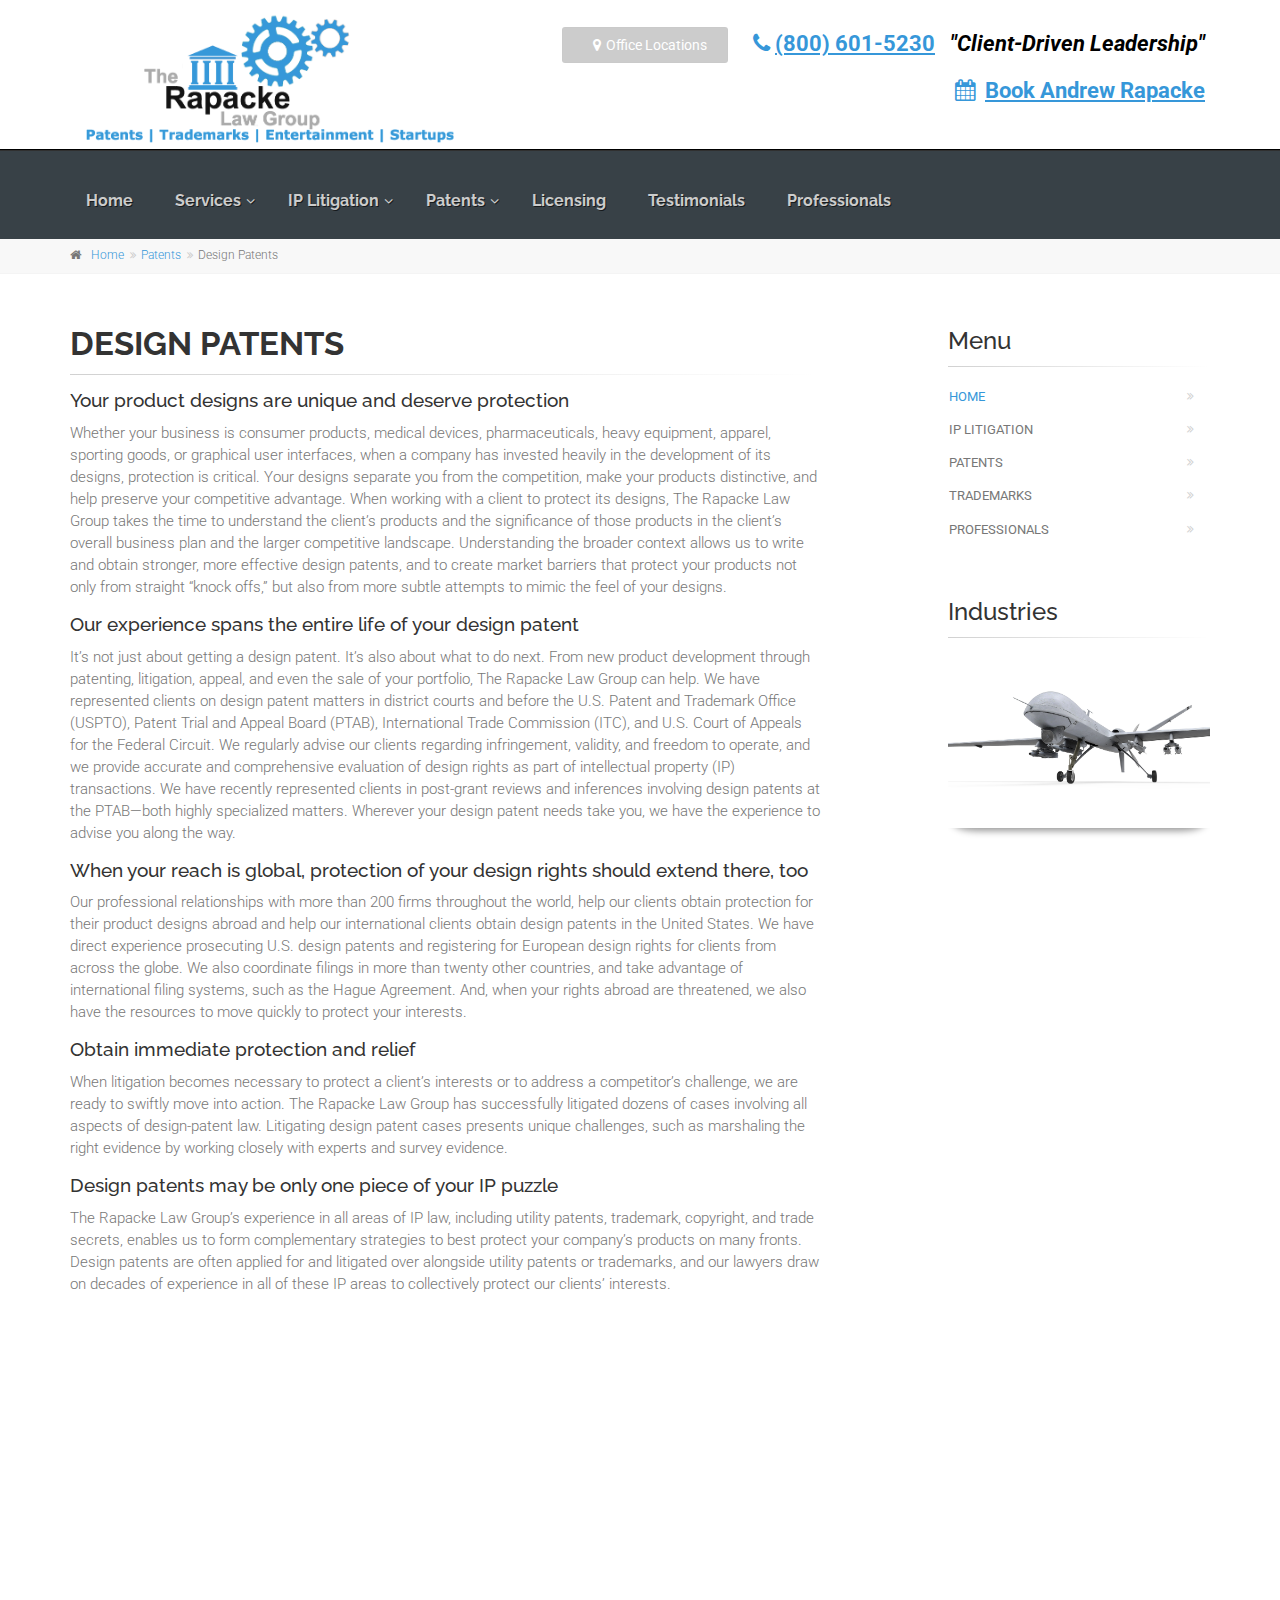
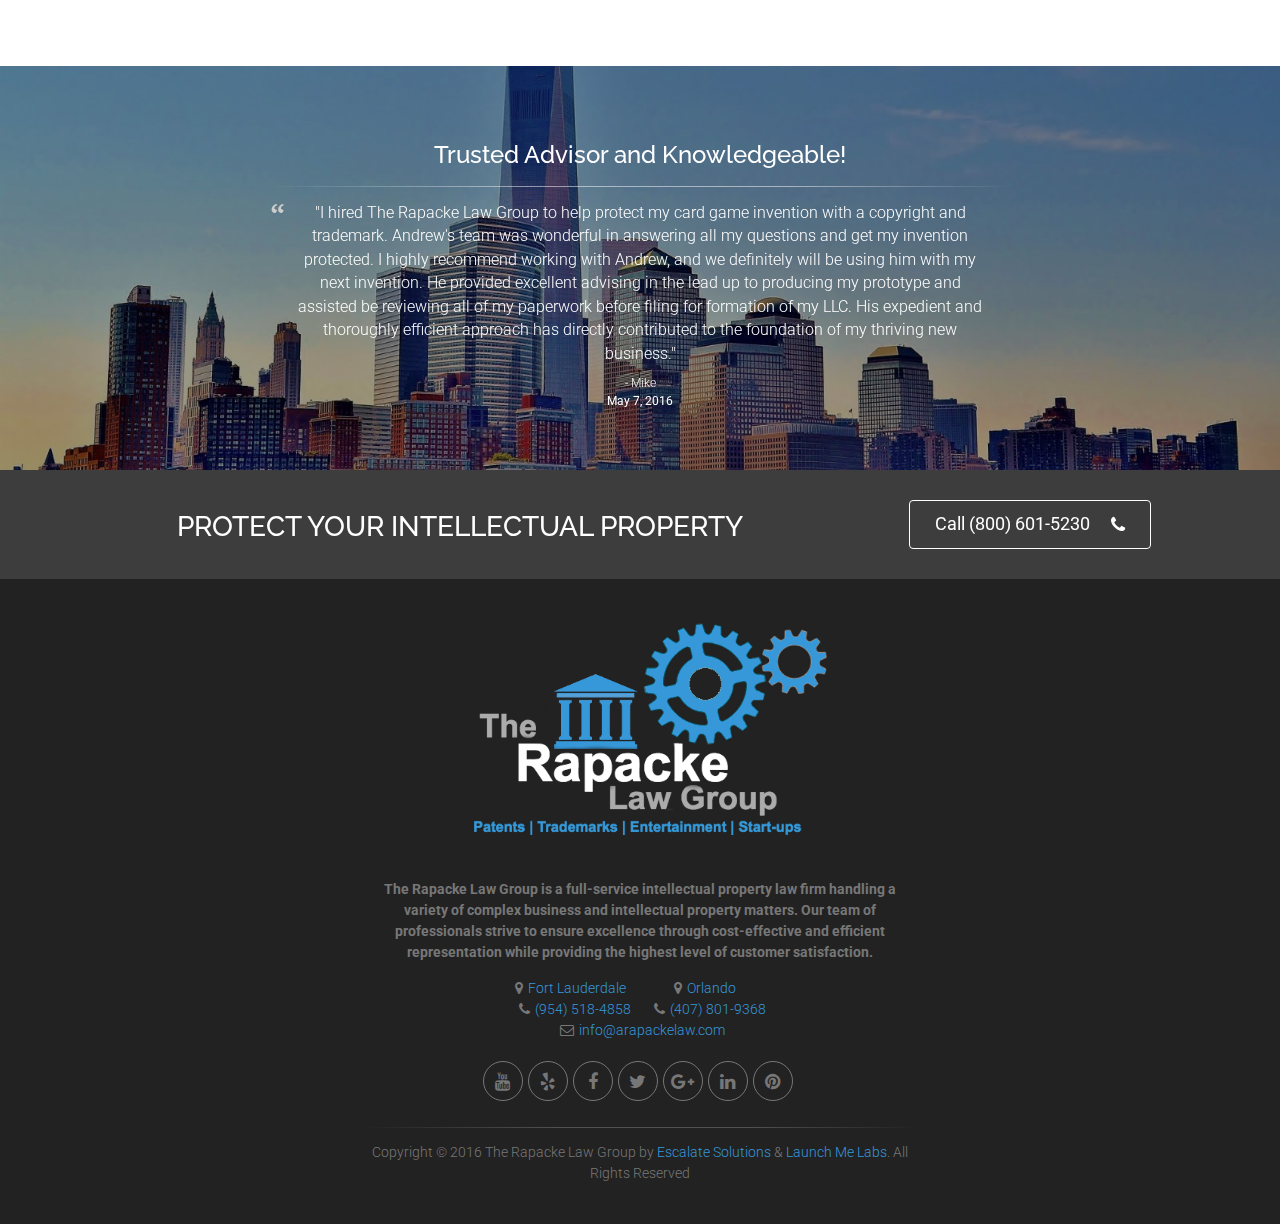
<file: public/design-patents.html>
<!DOCTYPE html>
<!--[if IE 9]> <html lang="en" class="ie9"> <![endif]-->
<!--[if !IE]><!-->
<html lang="en">
	<!--<![endif]-->

	<head>
		<meta charset="utf-8">
		<title>Design Patents - The Rapacke Law Group</title>
		<meta name="description" content="Your designs separate you from the competition, make your products distinctive, and help preserve your competitive advantage. When working with a client to protect its designs, The Rapacke Law Group takes the time to understand the client’s products and the significance of those products in the client’s overall business plan and the larger competitive landscape.">
		<meta name="author" content="www.escalatecorp.com">
		<meta name="keywords" content="design patents, design, patent for design, fashion law, toy lawyers, toy lawyer, intellectual property, toys, andrew rapacke, toylawyers, toylawyer, Trademark Attorney, Patent Attorney, Intellectual Property, IP Lawyer, Copyright Lawyer, Trademark Attorney, Patent Attorney, Intellectual Property, IP Lawyer, Copyright Lawyer, Rapacke Law Trademarks, Rapacke Law patents, rapacke law copyrights, rapacke law intellectual property, rapacke law litigation, litigation lawyer">

		<!-- Mobile Meta -->
		<meta name="viewport" content="width=device-width, initial-scale=1.0">

		<!-- Favicon -->
		<link rel="shortcut icon" href="images/favicon.ico">

		<!-- Web Fonts -->
		<link href='http://fonts.googleapis.com/css?family=Roboto:400,300,300italic,400italic,500,500italic,700,700italic' rel='stylesheet' type='text/css'>
		<link href='http://fonts.googleapis.com/css?family=Raleway:700,400,300' rel='stylesheet' type='text/css'>
		<link href='http://fonts.googleapis.com/css?family=Pacifico' rel='stylesheet' type='text/css'>
		<link href='http://fonts.googleapis.com/css?family=PT+Serif' rel='stylesheet' type='text/css'>

		<!-- Bootstrap core CSS -->
		<link href="bootstrap/css/bootstrap.css" rel="stylesheet">

		<!-- Font Awesome CSS -->
		<link href="fonts/font-awesome/css/font-awesome.css" rel="stylesheet">

		<!-- Fontello CSS -->
		<link href="fonts/fontello/css/fontello.css" rel="stylesheet">

		<!-- Plugins -->
		<link href="plugins/magnific-popup/magnific-popup.css" rel="stylesheet">
		<link href="css/animations.css" rel="stylesheet">
		<link href="plugins/owl-carousel/owl.carousel.css" rel="stylesheet">
		<link href="plugins/owl-carousel/owl.transitions.css" rel="stylesheet">
		<link href="plugins/hover/hover-min.css" rel="stylesheet">		
		
		<!-- The Project core CSS file -->
		<link href="css/style.css" rel="stylesheet" >
		<!-- Color Scheme (In order to change the color scheme, replace the blue.css with the color scheme that you prefer)-->
		<link href="css/skins/blue.css" rel="stylesheet">

		<!-- Custom css --> 
		<link href="css/custom.css" rel="stylesheet">
	</head>

	<!-- body classes:  -->
	<!-- "boxed": boxed layout mode e.g. <body class="boxed"> -->
	<!-- "pattern-1 ... pattern-9": background patterns for boxed layout mode e.g. <body class="boxed pattern-1"> -->
	<!-- "transparent-header": makes the header transparent and pulls the banner to top -->
	<!-- "gradient-background-header": applies gradient background to header -->
	<!-- "page-loader-1 ... page-loader-6": add a page loader to the page (more info @components-page-loaders.html) -->
	<body class="no-trans    ">

		<!-- scrollToTop -->
		<!-- ================ -->
		<div class="scrollToTop circle"><i class="icon-up-open-big"></i></div>
		
		<!-- page wrapper start -->
		<!-- ================ -->
		<div class="page-wrapper">
		
			<div class="header-container">
				
				<!-- header-top start -->
				<!-- classes:  -->
				<!-- "dark": dark version of header top e.g. class="header-top dark" -->
				<!-- "colored": colored version of header top e.g. class="header-top colored" -->
				<!-- ================ -->
				<div class="header-top  colored">
					<div class="container">
						<div class="row">
							<div class="col-lg-5 col-sm-2">
								<!-- header-top-first start -->
								<!-- ================ -->
								<img src="images/logob.png" width="400px">
								<!-- header-top-first end -->
							</div>
							<div class="col-xs-10 col-sm-7">

								<!-- header-top-second start -->
								<!-- ================ -->
								<div id="header-top-second"  class="clearfix text-right">
									<ul class="list-inline">
										
											<li><button class="btn btn-default" data-toggle="modal" data-target="#myModal">
							<i class="fa fa-map-marker pr-5 pl-10"></i>Office Locations
							</button>

							<!-- Modal -->
							<div class="modal fade" id="myModal" tabindex="-1" role="dialog" aria-labelledby="myModalLabel" aria-hidden="true">
								<div class="modal-dialog">
									<div class="modal-content">
										<div class="modal-header">
											<button type="button" class="close" data-dismiss="modal"><span aria-hidden="true">&times;</span><span class="sr-only">Close</span></button>
											<h4 class="modal-title" id="myModalLabel">Office Locations</h4>
										</div>
										<div class="modal-body">
											<center><img src="images/logo6.png" width="300px"></center><br><br>

											<strong><center><p><i class="fa fa-map-marker pr-5 pl-10"></i><a href="http://maps.apple.com/?address=618+E.+South+St+Orlando+FL">Orlando Office<br>618 E. South Street Suite 500 <br>Orlando, FL 32801</a><br><i class="fa fa-phone pr-5 pl-10"></i><a href="tel:4078019368">(407) 801-9368</a><br><br>
												<i class="fa fa-map-marker pr-5 pl-10"></i><a href="http://maps.apple.com/?address=333+Las Olas Way+Fort Lauderdale+FL">Fort Lauderdale Office<br>333 Las Olas Way, CU 1<br>Fort Lauderdale, FL 33301</a><br><i class="fa fa-phone pr-5 pl-10"></i><a href="tel:9545184858">(954) 518-4858</a><br><br>
												<i class="fa fa-map-marker pr-5 pl-10"></i><a href="http://maps.apple.com/?address=1572+Capital+Circle+Northwest+Tallahassee+FL">Tallahassee Office<br>1572 Capital Circle Northwest<br>Tallahassee, FL 32303
</a><br><i class="fa fa-phone pr-5 pl-10"></i><a href="tel:8502962477">(850) 296-2477</a></p></center></strong>
										</div>
										<div class="modal-footer">
											<button type="button" class="btn btn-sm btn-dark" data-dismiss="modal">Close</button>
											
										</div>
									</div>
								</div>
							</div></li>
						<li><a href="tel:8006015230"><p><p><i class="fa fa-phone pr-5 pl-10"></i><strong>(800) 601-5230</strong></p></a></li>
						<li><p><strong><i>"Client-Driven Leadership"</i></strong></p></li><li><a href="https://live.vcita.com/site/v9lzjnekiuofv4d1/online-scheduling?staff=pcchwx6ibmlqbe2q" target="blank" class="livesite-schedule"  data-staff="pcchwx6ibmlqbe2q" class="btn btn-default"><i class="fa fa-calendar pr-10"></i><strong>Book Andrew Rapacke </strong></a></li>
						
									
								</div>
								<!-- header-top-second end -->
							</div>
						</div>
					</div>
				</div>
				<!-- header-top end -->
				
				<!-- header start -->
				<!-- classes:  -->
				<!-- "fixed": enables fixed navigation mode (sticky menu) e.g. class="header fixed clearfix" -->
				<!-- "dark": dark version of header e.g. class="header dark clearfix" -->
				<!-- "full-width": mandatory class for the full-width menu layout -->
				<!-- "centered": mandatory class for the centered logo layout -->
				<!-- ================ --> 
				<header class="header  fixed    dark clearfix">
					
					<div class="container">
						<div class="row">
							<div class="col-md-3 ">
								<!-- header-left start -->
								<!-- ================ -->
								<div class="header-left clearfix">

									<!-- logo -->
									
									<!-- name-and-slogan -->
								
								</div>
								<!-- header-left end -->

							</div>
							<div class="col-md-12">
						
								<!-- header-right start -->
								<!-- ================ -->
								<div class="header-right clearfix">
									
								<!-- main-navigation start -->
								<!-- classes: -->
								<!-- "onclick": Makes the dropdowns open on click, this the default bootstrap behavior e.g. class="main-navigation onclick" -->
								<!-- "animated": Enables animations on dropdowns opening e.g. class="main-navigation animated" -->
								<!-- "with-dropdown-buttons": Mandatory class that adds extra space, to the main navigation, for the search and cart dropdowns -->
								<!-- ================ -->
								<div class="main-navigation  animated with-dropdown-buttons">

									<!-- navbar start -->
									<!-- ================ -->
									<nav class="navbar navbar-default" role="navigation">
										<div class="container-fluid">

											<!-- Toggle get grouped for better mobile display -->
											<div class="navbar-header">
												<button type="button" class="navbar-toggle" data-toggle="collapse" data-target="#navbar-collapse-1">
													<span class="sr-only">Toggle navigation</span>
													<span class="icon-bar"></span>
													<span class="icon-bar"></span>
													<span class="icon-bar"></span>
												</button>
												
											</div>

											<!-- Collect the nav links, forms, and other content for toggling -->
											<div class="collapse navbar-collapse" id="navbar-collapse-1">
												<!-- main-menu -->
												<ul class="nav navbar-nav ">
													
													<!-- mega-menu start -->
													<li ><a href="index.html"><strong>Home</strong></a></li>

													<!-- mega-menu end -->
													<!-- mega-menu start -->
													<li class="dropdown mega-menu">
														<a href="#" class="dropdown-toggle" data-toggle="dropdown"><strong>Services</strong></a>
														<ul class="dropdown-menu">

															<li>
																<div class="row">
																	<div class="col-lg-14">
																		<h4 class="title">We offer
																	 a full range of intellectual property services for fixed-fee pricing.</h4>
																		<div class="row">
																			<div class="col-sm-4">
																				<div class="divider"></div>
																				<ul class="menu">
																					<li ><a href="patents.html"><i class="fa fa-angle-right"></i>Patents</a></li>
																					
																					<li ><a href="patent-litigation.html"><i class="fa fa-angle-right"></i>Patent Litigation</a></li>
																					<li ><a href="post-grant.html"><i class="fa fa-angle-right"></i>Post-Grant Proceedings</a></li>
																					<li ><a href="trademarks.html"><i class="fa fa-angle-right"></i>Trademarks</a></li>
																					<li ><a href="trademark-litigation.html"><i class="fa fa-angle-right"></i>Trademark Litigation</a></li>
																					<li ><a href="opposition.html"><i class="fa fa-angle-right"></i>Opposition/Cancellation</a></li>
																				</ul>
																			</div>
																			<div class="col-sm-4">
																				<div class="divider"></div>
																				<ul class="menu">
																					
																				
																					
																					<li ><a href="counterfeit.html"><i class="fa fa-angle-right"></i>Counterfeit Representation</a></li>
																					
																					
																					<li ><a href="trade-secrets.html"><i class="fa fa-angle-right"></i>Trade Secrets</a></li>
																					
																					<li ><a href="government.html"><i class="fa fa-angle-right"></i>Government Contracts</a></li>
																					<li ><a href="licensing.html"><i class="fa fa-angle-right"></i>Licensing Agreements</a></li>
																					
																					
																					
																				</ul>
																			</div>
																			<div class="col-sm-4">
																				<div class="divider"></div>
																				<ul class="menu">
																					<li ><a href="copyrights.html"><i class="fa fa-angle-right"></i>Copyright Registration</a></li>
																					<li ><a href="copyright-litigation.html"><i class="fa fa-angle-right"></i>Copyright Litigation</a></li>
																					<li ><a href="startup-law.html"><i class="fa fa-angle-right"></i>Start-Up Law</a></li>
																					<li ><a href="entertainment-law.html"><i class="fa fa-angle-right"></i>Entertainment Law</a></li>
																					
																					
																					
																					
																					
																				</ul>
																			</div>
																		</div>
																	</div>
																	
																</div>
															</li>

														</ul>
													</li>
													

													<!-- mega-menu start -->
													<li class="dropdown ">
														<a class="dropdown-toggle" data-toggle="dropdown" href="ip.html"><strong>IP Litigation</strong></a>
														<ul class="dropdown-menu">
															<li ><a href="patent-litigation.html">Patent Litigation</a></li>
															<li ><a href="trademark-litigation.html">Trademark Litigation</a></li>
															<li ><a href="copyright-litigation.html">Copyright Litigation</a></li>
															<li ><a href="tradesecret-litigation.html">Trade Secret Litigation</a></li>
																</ul>
													</li>
													<!-- mega-menu end -->
													<li class="dropdown ">
														<a class="dropdown-toggle" data-toggle="dropdown" href="patents.html"><strong>Patents</strong></a>
														<ul class="dropdown-menu">
															<li ><a href="utility-patents.html">Utility Patents</a></li>
															<li ><a href="design-patents.html">Design Patents</a></li>
															<li ><a href="provisional-patents.html">Provisional Patents</a></li>
															<li ><a href="pct-patents.html">PCT Patents</a></li>
															
																</ul>
													</li>
													
													<!-- mega-menu end -->

													<li>
														<a href="licensing.html"><strong>Licensing</strong></a>
														
													</li>
													<li>
														<a href="testimonials.html"><strong>Testimonials</strong></a>
														
													</li>
													<li ><a href="team.html"><strong>Professionals</strong></a></li>
													
													
												</ul>
												<!-- main-menu end -->
												
												<!-- header buttons -->
												
												<!-- header buttons end-->
												
											</div>

										</div>
									</nav>
									<!-- navbar end -->

								</div>
								<!-- main-navigation end -->
								</div>
								<!-- header-right end -->
					
							</div>
						</div>
					</div>
					
				</header>
				<!-- header end -->
			</div>
			<!-- header-container end -->
		
			<!-- breadcrumb start -->
			<!-- ================ -->
			<div class="breadcrumb-container">
				<div class="container">
					<ol class="breadcrumb">
						<li><i class="fa fa-home pr-10"></i><a href="index.html">Home</a></li>
						<li><a href="patents.html">Patents</a></li>
						<li class="active">Design Patents</li>
					</ol>
				</div>
			</div>
			<!-- breadcrumb end -->

			<!-- main-container start -->
			<!-- ================ -->
			<section class="main-container">

				<div class="container">
					<div class="row">

						<!-- main start -->
						<!-- ================ -->
						<div class="main col-md-8">

							<!-- page-title start -->
							<!-- ================ -->
							<h1 class="page-title">Design Patents</h1>
							<div class="separator-2"></div>
							<!-- page-title end -->
							<h4>Your product designs are unique and deserve protection</h4><p>Whether your business is consumer products, medical devices, pharmaceuticals, heavy

equipment, apparel, sporting goods, or graphical user interfaces, when a company has invested

heavily in the development of its designs, protection is critical. Your designs separate you from

the competition, make your products distinctive, and help preserve your competitive advantage.

When working with a client to protect its designs, The Rapacke Law Group takes the time to

understand the client’s products and the significance of those products in the client’s overall

business plan and the larger competitive landscape. Understanding the broader context allows us

to write and obtain stronger, more effective design patents, and to create market barriers that

protect your products not only from straight “knock offs,” but also from more subtle attempts to

mimic the feel of your designs.</p><h4>Our experience spans the entire life of your design patent</h4><p>It’s not just about getting a design patent. It’s also about what to do next. From new product

development through patenting, litigation, appeal, and even the sale of your portfolio, The

Rapacke Law Group can help. We have represented clients on design patent matters in district

courts and before the U.S. Patent and Trademark Office (USPTO), Patent Trial and Appeal

Board (PTAB), International Trade Commission (ITC), and U.S. Court of Appeals for the

Federal Circuit. We regularly advise our clients regarding infringement, validity, and freedom to

operate, and we provide accurate and comprehensive evaluation of design rights as part of

intellectual property (IP) transactions. We have recently represented clients in post-grant reviews

and inferences involving design patents at the PTAB—both highly specialized matters. Wherever

your design patent needs take you, we have the experience to advise you along the way.</p><h4>When your reach is global, protection of your design rights should extend there, too</h4><p>Our professional relationships with more than 200 firms throughout the world, help our clients

obtain protection for their product designs abroad and help our international clients obtain design

patents in the United States. We have direct experience prosecuting U.S. design patents and

registering for European design rights for clients from across the globe. We also coordinate

filings in more than twenty other countries, and take advantage of international filing systems,

such as the Hague Agreement. And, when your rights abroad are threatened, we also have the

resources to move quickly to protect your interests.</p><h4>Obtain immediate protection and relief</h4><p>When litigation becomes necessary to protect a client’s interests or to address a competitor’s

challenge, we are ready to swiftly move into action. The Rapacke Law Group has successfully

litigated dozens of cases involving all aspects of design-patent law. Litigating design patent cases

presents unique challenges, such as marshaling the right evidence by working closely with

experts and survey evidence.</p><h4>Design patents may be only one piece of your IP puzzle</h4><p>The Rapacke Law Group’s experience in all areas of IP law, including utility patents, trademark,

copyright, and trade secrets, enables us to form complementary strategies to best protect your

company’s products on many fronts. Design patents are often applied for and litigated over alongside utility patents or trademarks, and our lawyers draw on decades of experience in all of

these IP areas to collectively protect our clients’ interests.</p>
							
											<iframe width="100%" height="300" src="https://www.youtube.com/embed/LejhQTVr9_k" frameborder="0" allowfullscreen></iframe>

						</div>
						<!-- main end -->

						<!-- sidebar start -->
						<!-- ================ -->
						<aside class="col-md-4 col-lg-3 col-lg-offset-1">
							<div class="sidebar">
								<div class="block clearfix">
									<h3 class="title">Menu</h3>
									<div class="separator-2"></div>
									<nav>
										<ul class="nav nav-pills nav-stacked">
											<li class="active"><a href="index.html">Home</a></li>
											<li><a href="ip.html">IP Litigation</a></li>
											<li><a href="patents.html">Patents</a></li>
											<li><a href="trademarks.html">Trademarks</a></li>
											<li><a href="team.html">Professionals</a></li>
										</ul>
									</nav>
								</div>
								<div class="block clearfix">
									<h3 class="title">Industries</h3>
									<div class="separator-2"></div>
									<div id="carousel-portfolio-sidebar" class="carousel slide" data-ride="carousel">
										<!-- Indicators -->
										<ol class="carousel-indicators">
											<li data-target="#carousel-portfolio-sidebar" data-slide-to="0" class="active"></li>
											<li data-target="#carousel-portfolio-sidebar" data-slide-to="1"></li>
											<li data-target="#carousel-portfolio-sidebar" data-slide-to="2"></li>
											<li data-target="#carousel-portfolio-sidebar" data-slide-to="3"></li>
											<li data-target="#carousel-portfolio-sidebar" data-slide-to="4"></li>
										</ol>

										<!-- Wrapper for slides -->
										<div class="carousel-inner" role="listbox">
											<div class="item active">
												<div class="image-box shadow text-center mb-20">
													<div class="overlay-container">
														<img src="images/aero.png" alt="">
														<a data-toggle="modal" data-target="#aero" class="overlay-link">
															<i class="fa fa-link"></i>
														</a>
													</div>
												</div>
											</div>
											<div class="item">
												<div class="image-box shadow text-center mb-20">
													<div class="overlay-container">
														<img src="images/toys.jpg" alt="">
														<a data-toggle="modal" data-target="#toys" class="overlay-link">
															<i class="fa fa-link"></i>
														</a>
													</div>
												</div>
											</div>
											<div class="item">
												<div class="image-box shadow text-center mb-20">
													<div class="overlay-container">
														<img src="images/ele.jpg" alt="">
														<a data-toggle="modal" data-target="#ele" class="overlay-link">
															<i class="fa fa-link"></i>
														</a>
													</div>
												</div>
											</div>
											<div class="item">
												<div class="image-box shadow text-center mb-20">
													<div class="overlay-container">
														<img src="images/medical.jpg" alt="">
														<a data-toggle="modal" data-target="#medicine" class="overlay-link">
															<i class="fa fa-link"></i>
														</a>
													</div>
												</div>
											</div>
											<div class="item">
												<div class="image-box shadow text-center mb-20">
													<div class="overlay-container">
														<img src="images/alt.png" alt="">
														<a data-toggle="modal" data-target="#access" class="overlay-link">
															<i class="fa fa-link"></i>
														</a>
													</div>
												</div>
											</div>
										</div>
									</div>
								</div>
							</div>
						</aside>
						<!-- sidebar end -->

					</div>
				</div>
			</section>
			<!-- section start -->
			<!-- ================ -->
			<section class="dark-translucent-bg background-img-8 pv-40" style="background-position: 50% 50%;">
				<div class="owl-carousel content-slider">
					<div class="container">
						<div class="row">
							<div class="col-md-8 col-md-offset-2">
								<div class="testimonial text-center">
									
									<h3>Trusted Advisor and Knowledgeable!</h3>
									<div class="separator"></div>
									<div class="testimonial-body">
										<blockquote>
											<p>"I hired The Rapacke Law Group to help protect my card game invention with a copyright and trademark. Andrew's team was wonderful in answering all my questions and get my invention protected. I highly recommend working with Andrew, and we definitely will be using him with my next invention. He provided excellent advising in the lead up to producing my prototype and assisted be reviewing all of my paperwork before filing for formation of my LLC. His expedient and thoroughly efficient approach has directly contributed to the foundation of my thriving new business."</p>
										</blockquote>
										<div class="testimonial-info-1">- Mike</div>
										<div class="testimonial-info-2">May 7, 2016</div>
									</div>
								</div>
							</div>
						</div>
					</div>
					<div class="container">
						<div class="row">
							<div class="col-md-8 col-md-offset-2">
								<div class="testimonial text-center">
									
										
									
									<h3>The Only Patent Attorney I Will Work With In The Future!</h3>
									<div class="separator"></div>
									<div class="testimonial-body">
										<blockquote>
											<p>"Andrew is a great intellectual property attorney. He's very transparent on price and was very thorough with the provisional patent. He made all the changes I asked for before we filed the patent and he runs a truly fixed fee intellectual property law firm. Other lawyers want to nickel and dime you for every change you make, which can be extremely difficult to pay for inventors just starting out or on a budget. He was easily accessible as well. If he missed my call, I would get a call back within an hour or two. It was a great experience overall and if you are looking for an intellectual property attorney I would highly reccomend you look no further than The Rapacke Law Group."</p>
										</blockquote>
										<div class="testimonial-info-1">- Ferris</div>
										<div class="testimonial-info-2">April 9, 2016</div>
									</div>
								</div>
							</div>
						</div>
					</div>
					
					<div class="container">
						<div class="row">
							<div class="col-md-8 col-md-offset-2">
								<div class="testimonial text-center">
									
										
									
									<h3>Patent and Licensing Work</h3>
									<div class="separator"></div>
									<div class="testimonial-body">
										<blockquote>
											<p>"Andrew introduced himself to me at a Toy Fair in Chicago. We talked briefly about some projects that I was working on the time, but I already had representation. Andrew offered to give me some advise on a pending patent. I was impressed with his knowledge of the patent process. I hired him to help me with an office action on that same patent. I also hired Andrew to help me put together a Licensing Agreement. I feel that Andrew does a very good job of looking at the agreement from both sides of the fence. He has good judgment and wants to guide you, so that your expectations are realistic."</p>
										</blockquote>
										<div class="testimonial-info-1">- Ken</div>
										<div class="testimonial-info-2">March 24, 2016</div>
									</div>
								</div>
							</div>
						</div>
					</div>
					<div class="container">
						<div class="row">
							<div class="col-md-8 col-md-offset-2">
								<div class="testimonial text-center">
									
										
									
									<h3>Non Provisional Application and Cease and Desist Letter</h3>
									<div class="separator"></div>
									<div class="testimonial-body">
										<blockquote>
											<p>"I hired Andrew to assist my company with a patent infringement and non provisional patent filing. Andrew is very knowledgeable and easy to work with, and his pricing is very transparent and straightforward which I like. He was also very accessible which I needed during a critical time for my company. I'd definitely recommend and will hire again!"</p>
										</blockquote>
										<div class="testimonial-info-1">- Tom</div>
										<div class="testimonial-info-2">March 15, 2016</div>
									</div>
								</div>
							</div>
						</div>
					</div>
					<div class="container">
						<div class="row">
							<div class="col-md-8 col-md-offset-2">
								<div class="testimonial text-center">
									
										
									
									<h3>AMAZING ATTORNEY!</h3>
									<div class="separator"></div>
									<div class="testimonial-body">
										<blockquote>
											<p>"Andrew helped our company to apply for a Trademark registration and a Patent. He is always available to answer any questions without charging extra fees for phone conversations or emails. We are very satisfied with the services his firm provided and would definitely recommend Andrew. Thank you!" </p>
										</blockquote>
										<div class="testimonial-info-1">- Dina & Elina</div>
										<div class="testimonial-info-2">November 24, 2015</div>
									</div>
								</div>
							</div>
						</div>
					</div>
				</div>
			</section>
			<!-- section end -->
			
			<!-- footer top start -->
			<!-- ================ -->
			<div class="dark-translucent-bg footer-top animated-text default-hovered" style="background-color:rgba(0,0,0,0.6);">
				<div class="container">
					<div class="row">
						<div class="col-md-12">
							<div class="call-to-action text-center">
								<div class="row">
									<div class="col-sm-8">
										<h2>Protect Your Intellectual Property</h2>
										<h2>Build & Protect Your Brand</h2>
									</div>
									<div class="col-sm-4">
										<p class="mt-10"><a href="tel:8006015230" class="btn btn-animated btn-lg btn-gray-transparent">Call (800) 601-5230<i class="fa fa-phone pl-20"></i></a></p>
									</div>
								</div>
							</div>
						</div>
					</div>
				</div>
			</div>
			<!-- footer top end -->
			<!-- footer start (Add "dark" class to #footer in order to enable dark footer) -->
			<!-- ================ -->
			<footer id="footer" class="clearfix dark">

					<!-- .footer start -->
				<!-- ================ -->
				<div class="footer">
					<div class="container">
						<div class="footer-inner">
							<div class="row">
								<div class="col-md-6 col-md-offset-3">
									<div class="footer-content text-center padding-ver-clear">
										<div class="logo-footer"><img id="logo-footer" class="center-block" src="images/logow.png" width=""alt=""></div>
										<p>  
										<strong>The Rapacke Law Group is a full-service intellectual property law firm handling a variety of complex business and intellectual property matters.  Our team of professionals strive to ensure excellence through cost-effective and efficient representation while providing the highest level of customer satisfaction.</strong> </p>
										<ul class="list-inline mb-20">
											
											<li><i class="fa fa-map-marker  pr-5"></i><a href="http://maps.apple.com/?address=333+Las Olas Way+Fort Lauderdale+FL">Fort Lauderdale</a><br><i class="fa fa-phone pl-10 pr-5"></i><a href="tel:9545184858">(954) 518-4858</a></li>
										
										<li><i class="fa fa-map-marker  pr-5"></i><a href="http://maps.apple.com/?address=618+E.+South+St+Orlando+FL">Orlando</a><br><i class="fa fa-phone pl-10 pr-5"></i><a href="tel:4078019368">(407) 801-9368</a></li><br>
											
										<li><i class="fa fa-envelope-o pl-10 pr-5"></i><a href="mailto:info@arapackelaw.com">info@arapackelaw.com</a></li>


										</ul>
										<ul class="social-links circle animated-effect-1 margin-clear">
											<li class="youtube"><a target="_blank" href="https://www.youtube.com/channel/UCRpGDFo3mThvq3mevAWzA_w/"><i class="fa fa-youtube"></i></a></li>
											<li class="pinterest"><a href="http://www.yelp.com/biz/the-rapacke-law-group-plantation-2"><i class="fa fa-yelp" aria-hidden="true"></i></a></li>
											<li class="facebook"><a target="_blank" href="https://www.facebook.com/therapackelawgroup?fref=ts"><i class="fa fa-facebook"></i></a></li>
											<li class="twitter"><a target="_blank" href="https://twitter.com/uspatentsnmore"><i class="fa fa-twitter"></i></a></li>
											<li class="googleplus"><a target="_blank" href="https://plus.google.com/u/0/103842533948682640826/posts"><i class="fa fa-google-plus"></i></a></li>
											<li class="linkedin"><a target="_blank" href="https://www.linkedin.com/company/10112050?trk=prof-exp-company-name"><i class="fa fa-linkedin"></i></a></li>
											
											<li class="pinterest"><a target="_blank" href="https://www.pinterest.com/uspatentsnmore/"><i class="fa fa-pinterest"></i></a></li>
											</ul>
										<div class="separator"></div>
										<p class="text-center margin-clear">Copyright © 2016 The Rapacke Law Group by <a target="_blank" href="http://www.escalatecorp.com">Escalate Solutions</a> & <a target="_blank" href="http://www.launchmelabs.com">Launch Me Labs</a>. All Rights Reserved</p>
									</div>
								</div>
							</div>
						</div>
					</div>
				</div>
				<!-- .footer end -->
			<!-- Modal -->
							<div class="modal fade" id="aero" tabindex="-1" role="dialog" aria-labelledby="myModalLabel" aria-hidden="true">
								<div class="modal-dialog">
									<div class="modal-content">
										<div class="modal-header">
											<button type="button" class="close" data-dismiss="modal"><span aria-hidden="true">&times;</span><span class="sr-only">Close</span></button>
											<h4 class="modal-title" id="myModalLabel">Aerospace & Defense</h4>
										</div>
										<div class="modal-body">
											<p>
The Rapacke Law Groups’s Aerospace, Defense & Government Services practice offers clients legal expertise backed by practical work experience in the same fields as our clients’ businesses. We have served clients at the forefront of these industries including contractors, suppliers, and service providers. Being familiar with the trade allows us to provide an array of services including: creating and establishing the business; providing advice for the protection and maintenance of IP rights through mergers, acquisitions, and competitive developments; providing portfolio management and evaluation; and ensuring compliance with state and federal regulations during the development of new IP designs. The firm’s background and technical experience makes us well equipped to handle work dealing with the vast sub-sectors within these industries including:</p>
<ul><li>Airframe Design and Engine Components</li><li>Electrical systems and Avionics</li><li>Electrical, Software and Power Systems</li><li>Air and Maritime Platforms</li><li>Government Procurement</li><li>C4ISR Systems Suite</li><li>Drone/UAV Technology</li><li>Cyber Security and Internal Trade Secrets</li><li>Trade Regulations</li><li>Licensing and Consulting</li></ul>
<img src="images/drone.jpg" width="100%">
										</div>
										<div class="modal-footer">
											<button type="button" class="btn btn-sm btn-dark" data-dismiss="modal">Close</button>
											
										</div>
									</div>
								</div>
							</div>


			<!-- Modal -->
							<div class="modal fade" id="toys" tabindex="-1" role="dialog" aria-labelledby="myModalLabel" aria-hidden="true">
								<div class="modal-dialog">
									<div class="modal-content">
										<div class="modal-header">
											<button type="button" class="close" data-dismiss="modal"><span aria-hidden="true">&times;</span><span class="sr-only">Close</span></button>
											<h4 class="modal-title" id="myModalLabel">Toy and Games</h4>
										</div>
										<div class="modal-body">

											<p>
The Rapacke Law Group works alongside leading global toy companies, developers, and consultants to provide strategic counsel and superior intellectual property protection to each client in the Toy and Game Industry.</p>
<center><img src="images/cc2.png"></center>
<p>As most Toy and Game Industry companies understand, success is not just about launching new products and ideas in the market place.  There are a host of complex business and intellectual property challenges that must be addressed in order to ensure that your leading edge innovation has the most meaningful intellectual property protection while complying with all regulatory safety standards.  </p>
<p>At the Rapacke Law Group we work alongside you to ensure your intellectual property, branding, marketing/advertising, regulatory compliance, licensing, and safety standards provides you the competitive edge required to become a global leader in the Toy and Game Industry. </p>
<p>Our team members have worked diligently to build deep industry knowledge and experience.  You will regularly see our attorneys attending Toy and Game Conventions and contributing articles in leading industry publications.  At the Rapacke Law Group, our client centric and fixed fee approach ensures you will receive superior legal representation at a reasonable and transparent price. </p>
<h3>Protecting Your Intellectual Property In The Toy and Game Industry</h3>
<iframe width="100%" height="100%" src="https://www.youtube.com/embed/gPqKXlUAa3I" frameborder="0" allowfullscreen></iframe>
<h4>Examples of The Rapacke Law Groups working with Toy and Game Industry:</h4>
<ul>
<li>Researched prior art using advanced patent analytics to identify all relevant intellectual property within a specific space in anticipation of a multi-party licensing agreement for a major toy manufacturer.</li><li>Secured and monitored trademark portfolio of over thirty marks for Florida-based toy and entertainment company.</li><li>Secured multiple design patents for California-based toy block company.</li><li>Negotiated favorable settlement outcome in a trademark opposition filed at the United States Patent and Trademark Office (USPTO) for Texas- based toy and game Company.</li><li>Registered over twelve copyrights for foreign-based animation company.</li>
</ul>
<img src="images/toytoy.png" width="100%">
										</div>
										<div class="modal-footer">
											<button type="button" class="btn btn-sm btn-dark" data-dismiss="modal">Close</button>
											
										</div>
									</div>
								</div>
							</div>

			<!-- Modal -->
							<div class="modal fade" id="ele" tabindex="-1" role="dialog" aria-labelledby="myModalLabel" aria-hidden="true">
								<div class="modal-dialog">
									<div class="modal-content">
										<div class="modal-header">
											<button type="button" class="close" data-dismiss="modal"><span aria-hidden="true">&times;</span><span class="sr-only">Close</span></button>
											<h4 class="modal-title" id="myModalLabel">Electronics</h4>
										</div>
										<div class="modal-body">
											<p>
The Rapacke Law Group’s work experience and technical background in electrical engineering allows us to simplify the process for otherwise complicated technology to evaluate and prosecute patents, determine whether products fit with a company’s business model and current portfolio, propose the most effective way to protect and monetize IP rights, and establish marketing and development strategies. RLG’s practice counsels clients in all of the various sub-sectors of the industry including:</p>
<ul><li>Computer Hardware Components</li><li>Software Systems</li><li>Cyber and Data Security</li><li>Capacitors, Resistors, Diodes, and Transistors</li><li>Analog and Digital Circuits, and Powered Circuit Boards</li><li>Digital Signal Processors</li><li>Signal Transmission and DC Power</li><li>Semiconductors</li><li>Audio Systems and Amplifiers</li></ul>
<img src="images/electronics.jpg" width="100%">

										</div>
										<div class="modal-footer">
											<button type="button" class="btn btn-sm btn-dark" data-dismiss="modal">Close</button>
											
										</div>
									</div>
								</div>
							</div>
							<!-- Modal -->
							<div class="modal fade" id="medicine" tabindex="-1" role="dialog" aria-labelledby="myModalLabel" aria-hidden="true">
								<div class="modal-dialog">
									<div class="modal-content">
										<div class="modal-header">
											<button type="button" class="close" data-dismiss="modal"><span aria-hidden="true">&times;</span><span class="sr-only">Close</span></button>
											<h4 class="modal-title" id="myModalLabel">Medical Devices</h4>
										</div>
										<div class="modal-body">
											<p>The Rapacke Law Group’s engineering background makes us well equipped to understand the science behind the medical devices and products which we represent, and this allows us to help bring products to marketplace. Our firm works with clients to develop and protect new IP, establish financing and financial partnerships, create a strategic plan for development and production, and build distribution and licensing channels. With a comprehensive approach, RLG helps protect products and designs through prosecution and filing for IP protections and ensuring compliance with regulatory and legal frameworks in both the domestic and international settings.</p>
											<h4>Product Liability or Medical Malpractice?</h4>
											<p>As in other products liability cases, plaintiffs in medical product cases sometimes raise the issue of the manufacturer's or other provider's failure to warn about the potential dangers of their products. Many times, manufacturers of these types of products can fulfill their duty by providing the warnings to the physicians, nurses, or other medical personnel who will be using the products, and then the duty passes to those professionals to inform the patient. There is a fine line between a products liability action involving a defective medical device and a medical malpractice action, and a lawyer experienced in this area can help both plaintiffs and defendants determine which law applies.</p>
											
											
<center><img src="images/medical.png" width="100%"></center>
										</div>
										<div class="modal-footer">
											<button type="button" class="btn btn-sm btn-dark" data-dismiss="modal">Close</button>
											
										</div>
									</div>
								</div>
							</div>
							<!-- Modal -->
							<div class="modal fade" id="sports" tabindex="-1" role="dialog" aria-labelledby="myModalLabel" aria-hidden="true">
								<div class="modal-dialog">
									<div class="modal-content">
										<div class="modal-header">
											<button type="button" class="close" data-dismiss="modal"><span aria-hidden="true">&times;</span><span class="sr-only">Close</span></button>
											<h4 class="modal-title" id="myModalLabel">Sports & Entertainment</h4>
										</div>
										<div class="modal-body">
											<p>Sports law can often be viewed as the application of other areas of law to the world of both amateur and professional sports.  Sports law often involves labor, antitrust, contract and tort law.</p><p>Entertainment or media law similarly involves a myriad of legal disciplines applied to the entertainment industry.  Entertainment law frequently involves intellectual property law and defamation, first amendment and right of publicity issues.  It can also involve labor and employment law, corporate finance, bankruptcy, insurance, and many other areas of law.  </p>
											<p>Our attorneys represent professional sports and entertainment franchises in all aspects of their business, including the acquisition and disposition of majority interests in professional sports franchises and the structuring and governance of such franchises, including in connection with league matters for those franchises. Clients include both corporate and individual investors, family offices, and private equity funds, fund advisers, developers, and acquirers of portfolios of distressed notes or properties.</p>
<center><img src="images/media.jpg" width="100%"></center>
										</div>
										<div class="modal-footer">
											<button type="button" class="btn btn-sm btn-dark" data-dismiss="modal">Close</button>
											
										</div>
									</div>
								</div>
							</div>
							<!-- Modal -->
							<div class="modal fade" id="energy" tabindex="-1" role="dialog" aria-labelledby="myModalLabel" aria-hidden="true">
								<div class="modal-dialog">
									<div class="modal-content">
										<div class="modal-header">
											<button type="button" class="close" data-dismiss="modal"><span aria-hidden="true">&times;</span><span class="sr-only">Close</span></button>
											<h4 class="modal-title" id="myModalLabel">Energy</h4>
										</div>
										<div class="modal-body">
											<h4>Alternative Energy and Power Generation</h4>
											<p>The Rapacke Law Group’s experience allows us to offer comprehensive legal counsel to all parties and sub industries involved in the Energy and Power sector. Our firm works with clients to navigate the regulatory and legal hurdles of bringing products to market, expansion and growth of businesses, and maintaining compliance. RLG delivers strategic solutions to clients involved as servicers, energy brokers, production and manufacturing, technology and IP development, infrastructure, financing, and governmental institutions. Our background and technical experience makes us well equipped to handle work dealing with the vast sub-sectors within these industries including:</p>
											<ul><li>Wind, Solar, Hydro and Geothermal Energy</li><li>Off-grid, Biomass, Hydroelectric and Renewable Energy</li><li>Generators and Turbine Technology</li><li>Nuclear Energy Regulations</li><li>Energy and Infrastructure Management Counseling</li><li>Waste Reduction and Recycling Laws</li></ul>
<center><img src="images/energy2.jpg" width="100%"></center>
											<h4>Clean Energy/Renewable Energy</h4>
											<p>
With The Rapacke Law Group’s passion and strategic legal assistance we help clients through the process of establishing, developing, and maintaining businesses and intellectual property rights for technologies and services that improve upon or offer clean alternatives to current energy production technologies. We offer comprehensive legal services to clients from formation and the management of business infrastructure, to guiding clients through legal and regulatory formalities and requirements. RLG’s services help clients develop all forms of cleantech including:</p><ul><li>Rechargeable/Solar-powered Batteries</li><li>Biofuels and Fuel Cells</li><li>Auxiliary and Desalination Systems</li><li>Solar, Water and Wind Technologies</li><li>Recycling Regulations</li><li>Smart Grid</li><li>Renewable Energy Installation Regulations</li></ul>
<center><img src="images/energy3.jpg" width="100%"></center>
										</div>
										<div class="modal-footer">
											<button type="button" class="btn btn-sm btn-dark" data-dismiss="modal">Close</button>
											
										</div>
									</div>
								</div>
							</div>
							<!-- Modal -->
							<div class="modal fade" id="fashion" tabindex="-1" role="dialog" aria-labelledby="myModalLabel" aria-hidden="true">
								<div class="modal-dialog">
									<div class="modal-content">
										<div class="modal-header">
											<button type="button" class="close" data-dismiss="modal"><span aria-hidden="true">&times;</span><span class="sr-only">Close</span></button>
											<h4 class="modal-title" id="myModalLabel">Fashion</h4>
										</div>
										<div class="modal-body">
											<p>Fashion law is a specialized area of law that deals with intellectual property (copyright and trademark law, including brand licensing), domestic and international business transactions, textiles, merchandising, employment and labor concerns, and customs (import/export issues).</p>
											<p>Traditionally, most fashion lawyers work for established fashion and luxury goods companies in major urban commercial centers such as New York City, Paris, London and Milan. Some fashion lawyers work within the company, and others work outside the company for law firms. Fashion Law is a quickly growing legal specialty, and several American law and design schools have dedicated clinics and courses to its study. In a 2008 article, Susan Scafidi, the first U.S. law professor ever to offer a course in Fashion Law and later Director of the Fashion Law Institute at Fordham Law, wrote that Fashion Law was only then starting to be recognized as a distinct field. Since then, Deborah McNamara at Parsons The New School for Design, and Guillermo Jimenez at the Fashion Institute of Technology at the State University of New York, have also offered courses in Fashion Law. However, such courses remain rare.</p><p>The Rapacke Law Group is one of the few Florida firms that has a practice group dedicated to Fashion Law.</p><p>Fashion houses and accessory designers both face unique challenges specific to their industry. They require attorneys who understand the nature of short seasons and ever-changing product cycles, pressures surrounding counterfeit goods, and the issues of unfair competition. Valuable assets in the fashion business consist of not only intellectual property rights, but also trade arrangements, contracts, and information technology systems. A fashion attorney’s career success may depend on being able to effectively protect these assets by delivering industry-specific legal advice tailored to the clients’ needs</p><p>Our fashion attorneys participate in a variety of legal activities and negotiate deals for their clients. The clients may be large retail chains, haute couture labels, high-fashion models, or an unknown designers just starting out. If and when the situation arises, The Rapacke Law Group will litigate for his or her clients in court.</p>
											<a href="http://preen.inquirer.net/9224/why-fashion-designers-need-the-law"><h2>Why Fashion Designers Need The Law <i class="fa fa-angle-right"></i></h2></a>
<center><img src="images/fashion.png" width="100%"></center>
										</div>
										<div class="modal-footer">
											<button type="button" class="btn btn-sm btn-dark" data-dismiss="modal">Close</button>
											
										</div>
									</div>
								</div>
							</div>
							<!-- Modal -->
							<div class="modal fade" id="access" tabindex="-1" role="dialog" aria-labelledby="myModalLabel" aria-hidden="true">
								<div class="modal-dialog">
									<div class="modal-content">
										<div class="modal-header">
											<button type="button" class="close" data-dismiss="modal"><span aria-hidden="true">&times;</span><span class="sr-only">Close</span></button>
											<h4 class="modal-title" id="myModalLabel">Access Control Systems</h4>
										</div>
										<div class="modal-body">
											<p></p>
<center><img src="images/accessc.jpg" width="100%"></center>
										</div>
										<div class="modal-footer">
											<button type="button" class="btn btn-sm btn-dark" data-dismiss="modal">Close</button>
											
										</div>
									</div>
								</div>
							</div>
		</div>
		<!-- page-wrapper end -->

		<!-- JavaScript files placed at the end of the document so the pages load faster -->
		<!-- ================================================== -->
		<!-- Jquery and Bootstap core js files -->
		<script type="text/javascript" src="plugins/jquery.min.js"></script>
		<script type="text/javascript" src="bootstrap/js/bootstrap.min.js"></script>
		<!-- Modernizr javascript -->
		<script type="text/javascript" src="plugins/modernizr.js"></script>
		<!-- Magnific Popup javascript -->
		<script type="text/javascript" src="plugins/magnific-popup/jquery.magnific-popup.min.js"></script>
		<!-- Appear javascript -->
		<script type="text/javascript" src="plugins/waypoints/jquery.waypoints.min.js"></script>
		<!-- Count To javascript -->
		<script type="text/javascript" src="plugins/jquery.countTo.js"></script>
		<!-- Parallax javascript -->
		<script src="plugins/jquery.parallax-1.1.3.js"></script>
		<!-- Contact form -->
		<script src="plugins/jquery.validate.js"></script>
		<!-- Owl carousel javascript -->
		<script type="text/javascript" src="plugins/owl-carousel/owl.carousel.js"></script>
		<!-- SmoothScroll javascript -->
		<script type="text/javascript" src="plugins/jquery.browser.js"></script>
		<script type="text/javascript" src="plugins/SmoothScroll.js"></script>
		<!-- Initialization of Plugins -->
		<script type="text/javascript" src="js/template.js"></script>
		<!-- Custom Scripts -->
		<script type="text/javascript" src="js/custom.js"></script>
<script>
  (function(i,s,o,g,r,a,m){i['GoogleAnalyticsObject']=r;i[r]=i[r]||function(){
  (i[r].q=i[r].q||[]).push(arguments)},i[r].l=1*new Date();a=s.createElement(o),
  m=s.getElementsByTagName(o)[0];a.async=1;a.src=g;m.parentNode.insertBefore(a,m)
  })(window,document,'script','https://www.google-analytics.com/analytics.js','ga');

  ga('create', 'UA-65960256-1', 'auto');
  ga('send', 'pageview');

</script>
<script type='text/javascript'>
window.__lo_site_id = 63971;

	(function() {
		var wa = document.createElement('script'); wa.type = 'text/javascript'; wa.async = true;
		wa.src = 'https://d10lpsik1i8c69.cloudfront.net/w.js';
		var s = document.getElementsByTagName('script')[0]; s.parentNode.insertBefore(wa, s);
	  })();
	</script>
	</body>
</html>
</file>
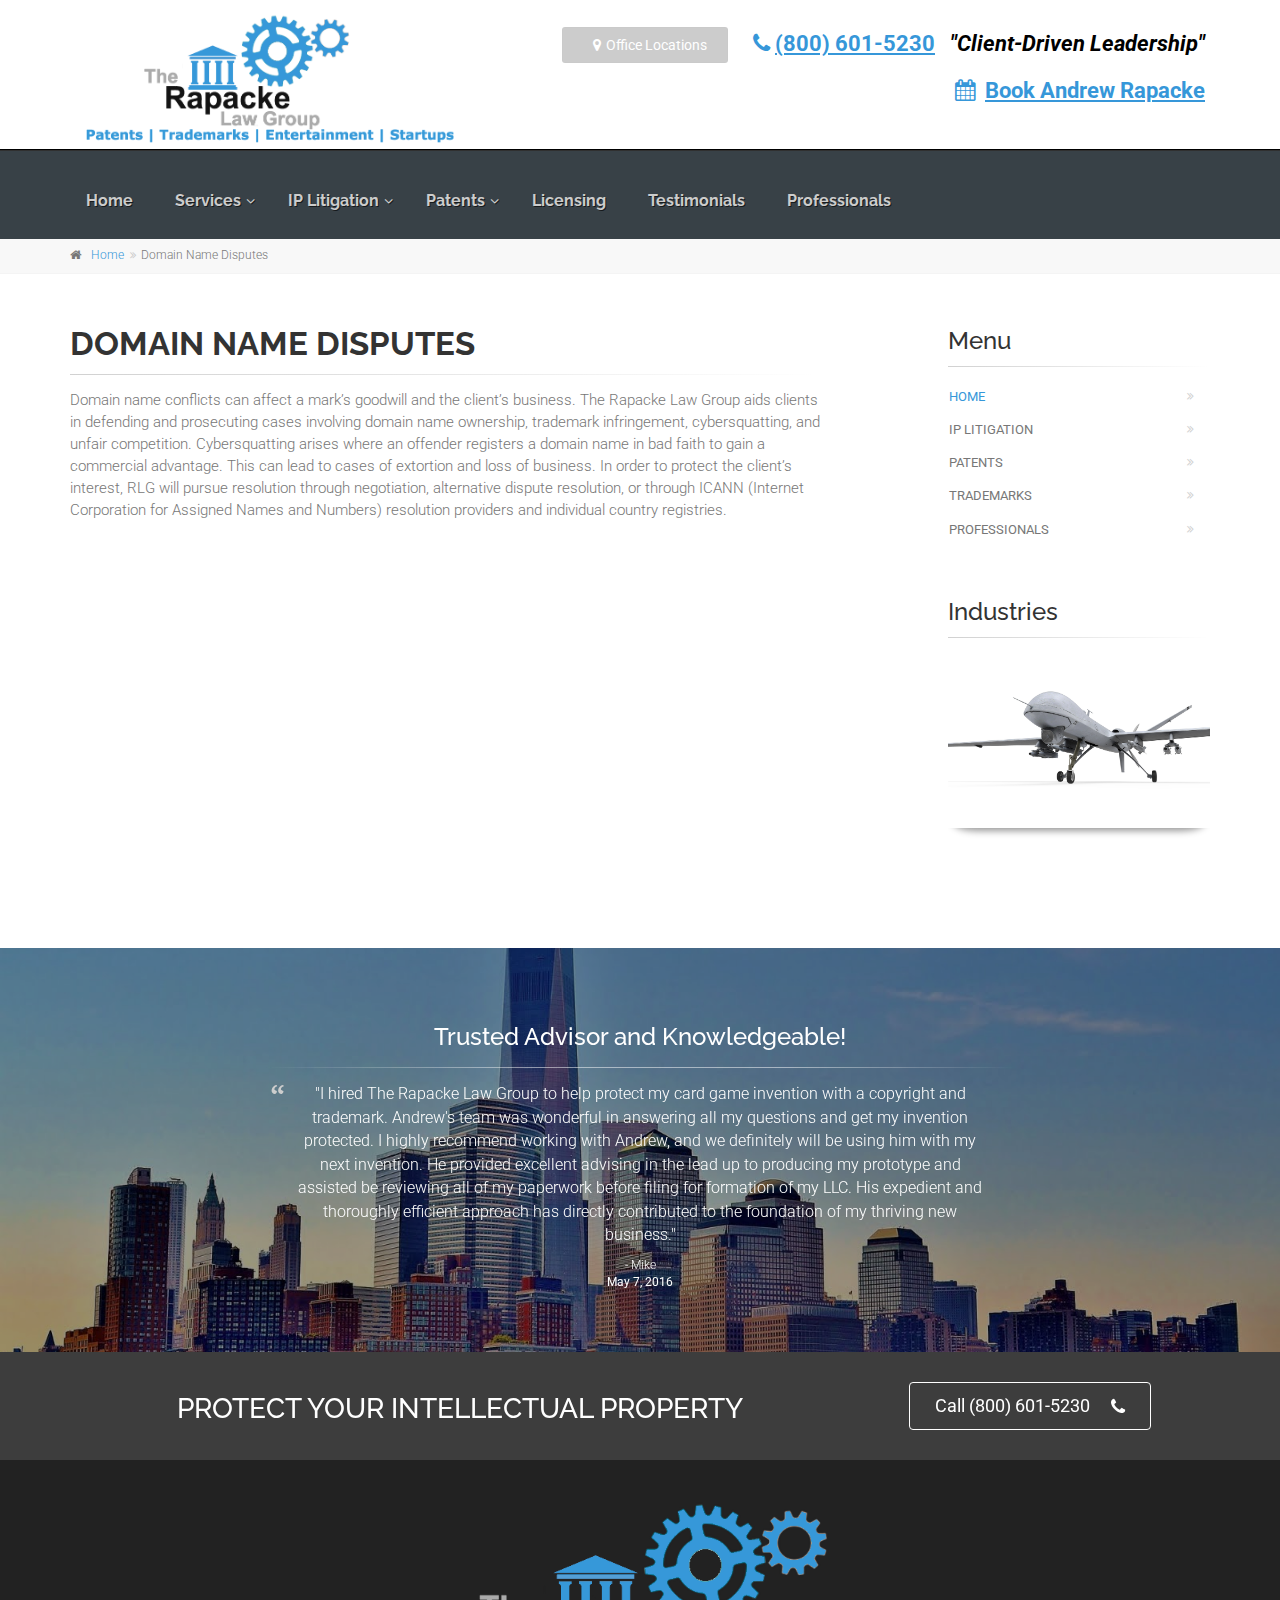
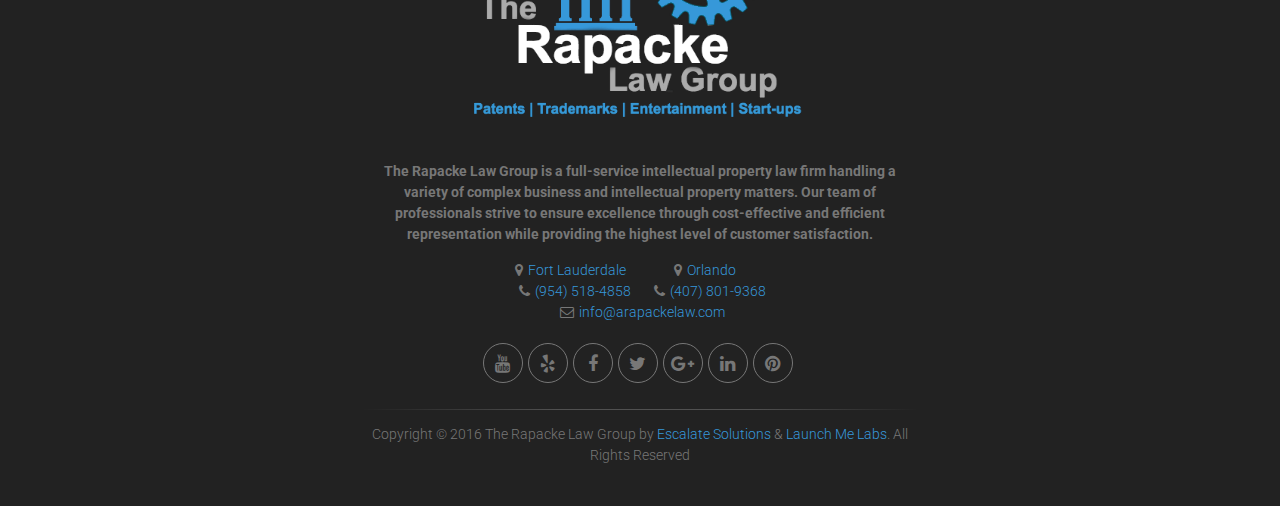
<file: public/domain-name-disputes.html>
<!DOCTYPE html>
<!--[if IE 9]> <html lang="en" class="ie9"> <![endif]-->
<!--[if !IE]><!-->
<html lang="en">
	<!--<![endif]-->

	<head>
		<meta charset="utf-8">
		<title>Domain Name Disputes - The Rapacke Law Group</title>
		<meta name="description" content="The Project a Bootstrap-based, Responsive HTML5 Template">
		<meta name="author" content="htmlcoder.me">

		<!-- Mobile Meta -->
		<meta name="viewport" content="width=device-width, initial-scale=1.0">

		<!-- Favicon -->
		<link rel="shortcut icon" href="images/favicon.ico">

		<!-- Web Fonts -->
		<link href='http://fonts.googleapis.com/css?family=Roboto:400,300,300italic,400italic,500,500italic,700,700italic' rel='stylesheet' type='text/css'>
		<link href='http://fonts.googleapis.com/css?family=Raleway:700,400,300' rel='stylesheet' type='text/css'>
		<link href='http://fonts.googleapis.com/css?family=Pacifico' rel='stylesheet' type='text/css'>
		<link href='http://fonts.googleapis.com/css?family=PT+Serif' rel='stylesheet' type='text/css'>

		<!-- Bootstrap core CSS -->
		<link href="bootstrap/css/bootstrap.css" rel="stylesheet">

		<!-- Font Awesome CSS -->
		<link href="fonts/font-awesome/css/font-awesome.css" rel="stylesheet">

		<!-- Fontello CSS -->
		<link href="fonts/fontello/css/fontello.css" rel="stylesheet">

		<!-- Plugins -->
		<link href="plugins/magnific-popup/magnific-popup.css" rel="stylesheet">
		<link href="css/animations.css" rel="stylesheet">
		<link href="plugins/owl-carousel/owl.carousel.css" rel="stylesheet">
		<link href="plugins/owl-carousel/owl.transitions.css" rel="stylesheet">
		<link href="plugins/hover/hover-min.css" rel="stylesheet">		
		
		<!-- The Project core CSS file -->
		<link href="css/style.css" rel="stylesheet" >
		<!-- Color Scheme (In order to change the color scheme, replace the blue.css with the color scheme that you prefer)-->
		<link href="css/skins/blue.css" rel="stylesheet">

		<!-- Custom css --> 
		<link href="css/custom.css" rel="stylesheet">
	</head>

	<!-- body classes:  -->
	<!-- "boxed": boxed layout mode e.g. <body class="boxed"> -->
	<!-- "pattern-1 ... pattern-9": background patterns for boxed layout mode e.g. <body class="boxed pattern-1"> -->
	<!-- "transparent-header": makes the header transparent and pulls the banner to top -->
	<!-- "gradient-background-header": applies gradient background to header -->
	<!-- "page-loader-1 ... page-loader-6": add a page loader to the page (more info @components-page-loaders.html) -->
	<body class="no-trans    ">

		<!-- scrollToTop -->
		<!-- ================ -->
		<div class="scrollToTop circle"><i class="icon-up-open-big"></i></div>
		
		<!-- page wrapper start -->
		<!-- ================ -->
		<div class="page-wrapper">
		
			<div class="header-container">
				
				<!-- header-top start -->
				<!-- classes:  -->
				<!-- "dark": dark version of header top e.g. class="header-top dark" -->
				<!-- "colored": colored version of header top e.g. class="header-top colored" -->
				<!-- ================ -->
				<div class="header-top  colored">
					<div class="container">
						<div class="row">
							<div class="col-lg-5 col-sm-2">
								<!-- header-top-first start -->
								<!-- ================ -->
								<img src="images/logob.png" width="400px">
								<!-- header-top-first end -->
							</div>
							<div class="col-xs-10 col-sm-7">

								<!-- header-top-second start -->
								<!-- ================ -->
								<div id="header-top-second"  class="clearfix text-right">
									<ul class="list-inline">
										
											<li><button class="btn btn-default" data-toggle="modal" data-target="#myModal">
							<i class="fa fa-map-marker pr-5 pl-10"></i>Office Locations
							</button>

							<!-- Modal -->
							<div class="modal fade" id="myModal" tabindex="-1" role="dialog" aria-labelledby="myModalLabel" aria-hidden="true">
								<div class="modal-dialog">
									<div class="modal-content">
										<div class="modal-header">
											<button type="button" class="close" data-dismiss="modal"><span aria-hidden="true">&times;</span><span class="sr-only">Close</span></button>
											<h4 class="modal-title" id="myModalLabel">Office Locations</h4>
										</div>
										<div class="modal-body">
											<center><img src="images/logo6.png" width="300px"></center><br><br>

											<strong><center><p><i class="fa fa-map-marker pr-5 pl-10"></i><a href="http://maps.apple.com/?address=618+E.+South+St+Orlando+FL">Orlando Office<br>618 E. South Street Suite 500 <br>Orlando, FL 32801</a><br><i class="fa fa-phone pr-5 pl-10"></i><a href="tel:4078019368">(407) 801-9368</a><br><br>
												<i class="fa fa-map-marker pr-5 pl-10"></i><a href="http://maps.apple.com/?address=333+Las Olas Way+Fort Lauderdale+FL">Fort Lauderdale Office<br>333 Las Olas Way, CU 1<br>Fort Lauderdale, FL 33301</a><br><i class="fa fa-phone pr-5 pl-10"></i><a href="tel:9545184858">(954) 518-4858</a><br><br>
												<i class="fa fa-map-marker pr-5 pl-10"></i><a href="http://maps.apple.com/?address=1572+Capital+Circle+Northwest+Tallahassee+FL">Tallahassee Office<br>1572 Capital Circle Northwest<br>Tallahassee, FL 32303
</a><br><i class="fa fa-phone pr-5 pl-10"></i><a href="tel:8502962477">(850) 296-2477</a></p></center></strong>
										</div>
										<div class="modal-footer">
											<button type="button" class="btn btn-sm btn-dark" data-dismiss="modal">Close</button>
											
										</div>
									</div>
								</div>
							</div></li>
						<li><a href="tel:8006015230"><p><p><i class="fa fa-phone pr-5 pl-10"></i><strong>(800) 601-5230</strong></p></a></li>
						<li><p><strong><i>"Client-Driven Leadership"</i></strong></p></li><li><a href="https://live.vcita.com/site/v9lzjnekiuofv4d1/online-scheduling?staff=pcchwx6ibmlqbe2q" target="blank" class="livesite-schedule"  data-staff="pcchwx6ibmlqbe2q" class="btn btn-default"><i class="fa fa-calendar pr-10"></i><strong>Book Andrew Rapacke </strong></a></li>
						
									
								</div>
								<!-- header-top-second end -->
							</div>
						</div>
					</div>
				</div>
				<!-- header-top end -->
				
				<!-- header start -->
				<!-- classes:  -->
				<!-- "fixed": enables fixed navigation mode (sticky menu) e.g. class="header fixed clearfix" -->
				<!-- "dark": dark version of header e.g. class="header dark clearfix" -->
				<!-- "full-width": mandatory class for the full-width menu layout -->
				<!-- "centered": mandatory class for the centered logo layout -->
				<!-- ================ --> 
				<header class="header  fixed    dark clearfix">
					
					<div class="container">
						<div class="row">
							<div class="col-md-3 ">
								<!-- header-left start -->
								<!-- ================ -->
								<div class="header-left clearfix">

									<!-- logo -->
									
									<!-- name-and-slogan -->
								
								</div>
								<!-- header-left end -->

							</div>
							<div class="col-md-12">
						
								<!-- header-right start -->
								<!-- ================ -->
								<div class="header-right clearfix">
									
								<!-- main-navigation start -->
								<!-- classes: -->
								<!-- "onclick": Makes the dropdowns open on click, this the default bootstrap behavior e.g. class="main-navigation onclick" -->
								<!-- "animated": Enables animations on dropdowns opening e.g. class="main-navigation animated" -->
								<!-- "with-dropdown-buttons": Mandatory class that adds extra space, to the main navigation, for the search and cart dropdowns -->
								<!-- ================ -->
								<div class="main-navigation  animated with-dropdown-buttons">

									<!-- navbar start -->
									<!-- ================ -->
									<nav class="navbar navbar-default" role="navigation">
										<div class="container-fluid">

											<!-- Toggle get grouped for better mobile display -->
											<div class="navbar-header">
												<button type="button" class="navbar-toggle" data-toggle="collapse" data-target="#navbar-collapse-1">
													<span class="sr-only">Toggle navigation</span>
													<span class="icon-bar"></span>
													<span class="icon-bar"></span>
													<span class="icon-bar"></span>
												</button>
												
											</div>

											<!-- Collect the nav links, forms, and other content for toggling -->
											<div class="collapse navbar-collapse" id="navbar-collapse-1">
												<!-- main-menu -->
												<ul class="nav navbar-nav ">
													
													<!-- mega-menu start -->
													<li ><a href="index.html"><strong>Home</strong></a></li>

													<!-- mega-menu end -->
													<!-- mega-menu start -->
													<li class="dropdown mega-menu">
														<a href="#" class="dropdown-toggle" data-toggle="dropdown"><strong>Services</strong></a>
														<ul class="dropdown-menu">

															<li>
																<div class="row">
																	<div class="col-lg-14">
																		<h4 class="title">We offer
																	 a full range of intellectual property services for fixed-fee pricing.</h4>
																		<div class="row">
																			<div class="col-sm-4">
																				<div class="divider"></div>
																				<ul class="menu">
																					<li ><a href="patents.html"><i class="fa fa-angle-right"></i>Patents</a></li>
																					
																					<li ><a href="patent-litigation.html"><i class="fa fa-angle-right"></i>Patent Litigation</a></li>
																					<li ><a href="post-grant.html"><i class="fa fa-angle-right"></i>Post-Grant Proceedings</a></li>
																					<li ><a href="trademarks.html"><i class="fa fa-angle-right"></i>Trademarks</a></li>
																					<li ><a href="trademark-litigation.html"><i class="fa fa-angle-right"></i>Trademark Litigation</a></li>
																					<li ><a href="opposition.html"><i class="fa fa-angle-right"></i>Opposition/Cancellation</a></li>
																				</ul>
																			</div>
																			<div class="col-sm-4">
																				<div class="divider"></div>
																				<ul class="menu">
																					
																				
																					
																					<li ><a href="counterfeit.html"><i class="fa fa-angle-right"></i>Counterfeit Representation</a></li>
																					
																					
																					<li ><a href="trade-secrets.html"><i class="fa fa-angle-right"></i>Trade Secrets</a></li>
																					
																					<li ><a href="government.html"><i class="fa fa-angle-right"></i>Government Contracts</a></li>
																					<li ><a href="licensing.html"><i class="fa fa-angle-right"></i>Licensing Agreements</a></li>
																					
																					
																					
																				</ul>
																			</div>
																			<div class="col-sm-4">
																				<div class="divider"></div>
																				<ul class="menu">
																					<li ><a href="copyrights.html"><i class="fa fa-angle-right"></i>Copyright Registration</a></li>
																					<li ><a href="copyright-litigation.html"><i class="fa fa-angle-right"></i>Copyright Litigation</a></li>
																					<li ><a href="startup-law.html"><i class="fa fa-angle-right"></i>Start-Up Law</a></li>
																					<li ><a href="entertainment-law.html"><i class="fa fa-angle-right"></i>Entertainment Law</a></li>
																					
																					
																					
																					
																					
																				</ul>
																			</div>
																		</div>
																	</div>
																	
																</div>
															</li>

														</ul>
													</li>
													

													<!-- mega-menu start -->
													<li class="dropdown ">
														<a class="dropdown-toggle" data-toggle="dropdown" href="ip.html"><strong>IP Litigation</strong></a>
														<ul class="dropdown-menu">
															<li ><a href="patent-litigation.html">Patent Litigation</a></li>
															<li ><a href="trademark-litigation.html">Trademark Litigation</a></li>
															<li ><a href="copyright-litigation.html">Copyright Litigation</a></li>
															<li ><a href="tradesecret-litigation.html">Trade Secret Litigation</a></li>
																</ul>
													</li>
													<!-- mega-menu end -->
													<li class="dropdown ">
														<a class="dropdown-toggle" data-toggle="dropdown" href="patents.html"><strong>Patents</strong></a>
														<ul class="dropdown-menu">
															<li ><a href="utility-patents.html">Utility Patents</a></li>
															<li ><a href="design-patents.html">Design Patents</a></li>
															<li ><a href="provisional-patents.html">Provisional Patents</a></li>
															<li ><a href="pct-patents.html">PCT Patents</a></li>
															
																</ul>
													</li>
													
													<!-- mega-menu end -->

													<li>
														<a href="licensing.html"><strong>Licensing</strong></a>
														
													</li>
													<li>
														<a href="testimonials.html"><strong>Testimonials</strong></a>
														
													</li>
													<li ><a href="team.html"><strong>Professionals</strong></a></li>
													
													
												</ul>
												<!-- main-menu end -->
												
												<!-- header buttons -->
												
												<!-- header buttons end-->
												
											</div>

										</div>
									</nav>
									<!-- navbar end -->

								</div>
								<!-- main-navigation end -->
								</div>
								<!-- header-right end -->
					
							</div>
						</div>
					</div>
					
				</header>
				<!-- header end -->
			</div>
			<!-- header-container end -->
		
			<!-- breadcrumb start -->
			<!-- ================ -->
			<div class="breadcrumb-container">
				<div class="container">
					<ol class="breadcrumb">
						<li><i class="fa fa-home pr-10"></i><a href="index.html">Home</a></li>
						<li class="active">Domain Name Disputes</li>
					</ol>
				</div>
			</div>
			<!-- breadcrumb end -->

			<!-- main-container start -->
			<!-- ================ -->
			<section class="main-container">

				<div class="container">
					<div class="row">

						<!-- main start -->
						<!-- ================ -->
						<div class="main col-md-8">

							<!-- page-title start -->
							<!-- ================ -->
							<h1 class="page-title">Domain Name Disputes</h1>
							<div class="separator-2"></div>
							<!-- page-title end -->
							
							<p>Domain name conflicts can affect a mark’s goodwill and the client’s business. The Rapacke Law Group aids clients in defending and prosecuting cases involving domain name ownership, trademark infringement, cybersquatting, and unfair competition. Cybersquatting arises where an offender registers a domain name in bad faith to gain a commercial advantage. This can lead to cases of extortion and loss of business. In order to protect the client’s interest, RLG will pursue resolution through negotiation, alternative dispute resolution, or through ICANN (Internet Corporation for Assigned Names and Numbers) resolution providers and individual country registries.


</p>
						</div>

						<!-- main end -->

						<!-- sidebar start -->
						<!-- ================ -->
						<aside class="col-md-4 col-lg-3 col-lg-offset-1">
							<div class="sidebar">
								<div class="block clearfix">
									<h3 class="title">Menu</h3>
									<div class="separator-2"></div>
									<nav>
										<ul class="nav nav-pills nav-stacked">
											<li class="active"><a href="index.html">Home</a></li>
											<li><a href="ip.html">IP Litigation</a></li>
											<li><a href="patents.html">Patents</a></li>
											<li><a href="trademarks.html">Trademarks</a></li>
											<li><a href="team.html">Professionals</a></li>
										</ul>
									</nav>
								</div>
								<div class="block clearfix">
									<h3 class="title">Industries</h3>
									<div class="separator-2"></div>
									<div id="carousel-portfolio-sidebar" class="carousel slide" data-ride="carousel">
										<!-- Indicators -->
										<ol class="carousel-indicators">
											<li data-target="#carousel-portfolio-sidebar" data-slide-to="0" class="active"></li>
											<li data-target="#carousel-portfolio-sidebar" data-slide-to="1"></li>
											<li data-target="#carousel-portfolio-sidebar" data-slide-to="2"></li>
											<li data-target="#carousel-portfolio-sidebar" data-slide-to="3"></li>
											<li data-target="#carousel-portfolio-sidebar" data-slide-to="4"></li>
										</ol>

										<!-- Wrapper for slides -->
										<div class="carousel-inner" role="listbox">
											<div class="item active">
												<div class="image-box shadow text-center mb-20">
													<div class="overlay-container">
														<img src="images/aero.png" alt="">
														<a data-toggle="modal" data-target="#aero" class="overlay-link">
															<i class="fa fa-link"></i>
														</a>
													</div>
												</div>
											</div>
											<div class="item">
												<div class="image-box shadow text-center mb-20">
													<div class="overlay-container">
														<img src="images/toys.jpg" alt="">
														<a data-toggle="modal" data-target="#toys" class="overlay-link">
															<i class="fa fa-link"></i>
														</a>
													</div>
												</div>
											</div>
											<div class="item">
												<div class="image-box shadow text-center mb-20">
													<div class="overlay-container">
														<img src="images/ele.jpg" alt="">
														<a data-toggle="modal" data-target="#ele" class="overlay-link">
															<i class="fa fa-link"></i>
														</a>
													</div>
												</div>
											</div>
											<div class="item">
												<div class="image-box shadow text-center mb-20">
													<div class="overlay-container">
														<img src="images/medical.jpg" alt="">
														<a data-toggle="modal" data-target="#medicine" class="overlay-link">
															<i class="fa fa-link"></i>
														</a>
													</div>
												</div>
											</div>
											<div class="item">
												<div class="image-box shadow text-center mb-20">
													<div class="overlay-container">
														<img src="images/alt.png" alt="">
														<a data-toggle="modal" data-target="#access" class="overlay-link">
															<i class="fa fa-link"></i>
														</a>
													</div>
												</div>
											</div>
										</div>
									</div>
								</div>
							</div>
						</aside>
						<!-- sidebar end -->

					</div>
				</div>
			</section>
			<!-- section start -->
			<!-- ================ -->
			<section class="dark-translucent-bg background-img-8 pv-40" style="background-position: 50% 50%;">
				<div class="owl-carousel content-slider">
					<div class="container">
						<div class="row">
							<div class="col-md-8 col-md-offset-2">
								<div class="testimonial text-center">
									
									<h3>Trusted Advisor and Knowledgeable!</h3>
									<div class="separator"></div>
									<div class="testimonial-body">
										<blockquote>
											<p>"I hired The Rapacke Law Group to help protect my card game invention with a copyright and trademark. Andrew's team was wonderful in answering all my questions and get my invention protected. I highly recommend working with Andrew, and we definitely will be using him with my next invention. He provided excellent advising in the lead up to producing my prototype and assisted be reviewing all of my paperwork before filing for formation of my LLC. His expedient and thoroughly efficient approach has directly contributed to the foundation of my thriving new business."</p>
										</blockquote>
										<div class="testimonial-info-1">- Mike</div>
										<div class="testimonial-info-2">May 7, 2016</div>
									</div>
								</div>
							</div>
						</div>
					</div>
					<div class="container">
						<div class="row">
							<div class="col-md-8 col-md-offset-2">
								<div class="testimonial text-center">
									
										
									
									<h3>The Only Patent Attorney I Will Work With In The Future!</h3>
									<div class="separator"></div>
									<div class="testimonial-body">
										<blockquote>
											<p>"Andrew is a great intellectual property attorney. He's very transparent on price and was very thorough with the provisional patent. He made all the changes I asked for before we filed the patent and he runs a truly fixed fee intellectual property law firm. Other lawyers want to nickel and dime you for every change you make, which can be extremely difficult to pay for inventors just starting out or on a budget. He was easily accessible as well. If he missed my call, I would get a call back within an hour or two. It was a great experience overall and if you are looking for an intellectual property attorney I would highly reccomend you look no further than The Rapacke Law Group."</p>
										</blockquote>
										<div class="testimonial-info-1">- Ferris</div>
										<div class="testimonial-info-2">April 9, 2016</div>
									</div>
								</div>
							</div>
						</div>
					</div>
					
					<div class="container">
						<div class="row">
							<div class="col-md-8 col-md-offset-2">
								<div class="testimonial text-center">
									
										
									
									<h3>Patent and Licensing Work</h3>
									<div class="separator"></div>
									<div class="testimonial-body">
										<blockquote>
											<p>"Andrew introduced himself to me at a Toy Fair in Chicago. We talked briefly about some projects that I was working on the time, but I already had representation. Andrew offered to give me some advise on a pending patent. I was impressed with his knowledge of the patent process. I hired him to help me with an office action on that same patent. I also hired Andrew to help me put together a Licensing Agreement. I feel that Andrew does a very good job of looking at the agreement from both sides of the fence. He has good judgment and wants to guide you, so that your expectations are realistic."</p>
										</blockquote>
										<div class="testimonial-info-1">- Ken</div>
										<div class="testimonial-info-2">March 24, 2016</div>
									</div>
								</div>
							</div>
						</div>
					</div>
					<div class="container">
						<div class="row">
							<div class="col-md-8 col-md-offset-2">
								<div class="testimonial text-center">
									
										
									
									<h3>Non Provisional Application and Cease and Desist Letter</h3>
									<div class="separator"></div>
									<div class="testimonial-body">
										<blockquote>
											<p>"I hired Andrew to assist my company with a patent infringement and non provisional patent filing. Andrew is very knowledgeable and easy to work with, and his pricing is very transparent and straightforward which I like. He was also very accessible which I needed during a critical time for my company. I'd definitely recommend and will hire again!"</p>
										</blockquote>
										<div class="testimonial-info-1">- Tom</div>
										<div class="testimonial-info-2">March 15, 2016</div>
									</div>
								</div>
							</div>
						</div>
					</div>
					<div class="container">
						<div class="row">
							<div class="col-md-8 col-md-offset-2">
								<div class="testimonial text-center">
									
										
									
									<h3>AMAZING ATTORNEY!</h3>
									<div class="separator"></div>
									<div class="testimonial-body">
										<blockquote>
											<p>"Andrew helped our company to apply for a Trademark registration and a Patent. He is always available to answer any questions without charging extra fees for phone conversations or emails. We are very satisfied with the services his firm provided and would definitely recommend Andrew. Thank you!" </p>
										</blockquote>
										<div class="testimonial-info-1">- Dina & Elina</div>
										<div class="testimonial-info-2">November 24, 2015</div>
									</div>
								</div>
							</div>
						</div>
					</div>
				</div>
			</section>
			<!-- section end -->
			
			<!-- footer top start -->
			<!-- ================ -->
			<div class="dark-translucent-bg footer-top animated-text default-hovered" style="background-color:rgba(0,0,0,0.6);">
				<div class="container">
					<div class="row">
						<div class="col-md-12">
							<div class="call-to-action text-center">
								<div class="row">
									<div class="col-sm-8">
										<h2>Protect Your Intellectual Property</h2>
										<h2>Build & Protect Your Brand</h2>
									</div>
									<div class="col-sm-4">
										<p class="mt-10"><a href="tel:8006015230" class="btn btn-animated btn-lg btn-gray-transparent">Call (800) 601-5230<i class="fa fa-phone pl-20"></i></a></p>
									</div>
								</div>
							</div>
						</div>
					</div>
				</div>
			</div>
			<!-- footer top end -->
			<!-- footer start (Add "dark" class to #footer in order to enable dark footer) -->
			<!-- ================ -->
			<footer id="footer" class="clearfix dark">

					<!-- .footer start -->
				<!-- ================ -->
				<div class="footer">
					<div class="container">
						<div class="footer-inner">
							<div class="row">
								<div class="col-md-6 col-md-offset-3">
									<div class="footer-content text-center padding-ver-clear">
										<div class="logo-footer"><img id="logo-footer" class="center-block" src="images/logow.png" width=""alt=""></div>
										<p>  
										<strong>The Rapacke Law Group is a full-service intellectual property law firm handling a variety of complex business and intellectual property matters.  Our team of professionals strive to ensure excellence through cost-effective and efficient representation while providing the highest level of customer satisfaction.</strong> </p>
										<ul class="list-inline mb-20">
											
											<li><i class="fa fa-map-marker  pr-5"></i><a href="http://maps.apple.com/?address=333+Las Olas Way+Fort Lauderdale+FL">Fort Lauderdale</a><br><i class="fa fa-phone pl-10 pr-5"></i><a href="tel:9545184858">(954) 518-4858</a></li>
										
										<li><i class="fa fa-map-marker  pr-5"></i><a href="http://maps.apple.com/?address=618+E.+South+St+Orlando+FL">Orlando</a><br><i class="fa fa-phone pl-10 pr-5"></i><a href="tel:4078019368">(407) 801-9368</a></li><br>
											
										<li><i class="fa fa-envelope-o pl-10 pr-5"></i><a href="mailto:info@arapackelaw.com">info@arapackelaw.com</a></li>


										</ul>
										<ul class="social-links circle animated-effect-1 margin-clear">
											<li class="youtube"><a target="_blank" href="https://www.youtube.com/channel/UCRpGDFo3mThvq3mevAWzA_w/"><i class="fa fa-youtube"></i></a></li>
											<li class="pinterest"><a href="http://www.yelp.com/biz/the-rapacke-law-group-plantation-2"><i class="fa fa-yelp" aria-hidden="true"></i></a></li>
											<li class="facebook"><a target="_blank" href="https://www.facebook.com/therapackelawgroup?fref=ts"><i class="fa fa-facebook"></i></a></li>
											<li class="twitter"><a target="_blank" href="https://twitter.com/uspatentsnmore"><i class="fa fa-twitter"></i></a></li>
											<li class="googleplus"><a target="_blank" href="https://plus.google.com/u/0/103842533948682640826/posts"><i class="fa fa-google-plus"></i></a></li>
											<li class="linkedin"><a target="_blank" href="https://www.linkedin.com/company/10112050?trk=prof-exp-company-name"><i class="fa fa-linkedin"></i></a></li>
											
											<li class="pinterest"><a target="_blank" href="https://www.pinterest.com/uspatentsnmore/"><i class="fa fa-pinterest"></i></a></li>
											</ul>
										<div class="separator"></div>
										<p class="text-center margin-clear">Copyright © 2016 The Rapacke Law Group by <a target="_blank" href="http://www.escalatecorp.com">Escalate Solutions</a> & <a target="_blank" href="http://www.launchmelabs.com">Launch Me Labs</a>. All Rights Reserved</p>
									</div>
								</div>
							</div>
						</div>
					</div>
				</div>
				<!-- .footer end -->
			<!-- Modal -->
							<div class="modal fade" id="aero" tabindex="-1" role="dialog" aria-labelledby="myModalLabel" aria-hidden="true">
								<div class="modal-dialog">
									<div class="modal-content">
										<div class="modal-header">
											<button type="button" class="close" data-dismiss="modal"><span aria-hidden="true">&times;</span><span class="sr-only">Close</span></button>
											<h4 class="modal-title" id="myModalLabel">Aerospace & Defense</h4>
										</div>
										<div class="modal-body">
											<p>
The Rapacke Law Groups’s Aerospace, Defense & Government Services practice offers clients legal expertise backed by practical work experience in the same fields as our clients’ businesses. We have served clients at the forefront of these industries including contractors, suppliers, and service providers. Being familiar with the trade allows us to provide an array of services including: creating and establishing the business; providing advice for the protection and maintenance of IP rights through mergers, acquisitions, and competitive developments; providing portfolio management and evaluation; and ensuring compliance with state and federal regulations during the development of new IP designs. The firm’s background and technical experience makes us well equipped to handle work dealing with the vast sub-sectors within these industries including:</p>
<ul><li>Airframe Design and Engine Components</li><li>Electrical systems and Avionics</li><li>Electrical, Software and Power Systems</li><li>Air and Maritime Platforms</li><li>Government Procurement</li><li>C4ISR Systems Suite</li><li>Drone/UAV Technology</li><li>Cyber Security and Internal Trade Secrets</li><li>Trade Regulations</li><li>Licensing and Consulting</li></ul>
<img src="images/drone.jpg" width="100%">
										</div>
										<div class="modal-footer">
											<button type="button" class="btn btn-sm btn-dark" data-dismiss="modal">Close</button>
											
										</div>
									</div>
								</div>
							</div>


			<!-- Modal -->
							<div class="modal fade" id="toys" tabindex="-1" role="dialog" aria-labelledby="myModalLabel" aria-hidden="true">
								<div class="modal-dialog">
									<div class="modal-content">
										<div class="modal-header">
											<button type="button" class="close" data-dismiss="modal"><span aria-hidden="true">&times;</span><span class="sr-only">Close</span></button>
											<h4 class="modal-title" id="myModalLabel">Toy and Games</h4>
										</div>
										<div class="modal-body">

											<p>
The Rapacke Law Group works alongside leading global toy companies, developers, and consultants to provide strategic counsel and superior intellectual property protection to each client in the Toy and Game Industry.</p>
<center><img src="images/cc2.png"></center>
<p>As most Toy and Game Industry companies understand, success is not just about launching new products and ideas in the market place.  There are a host of complex business and intellectual property challenges that must be addressed in order to ensure that your leading edge innovation has the most meaningful intellectual property protection while complying with all regulatory safety standards.  </p>
<p>At the Rapacke Law Group we work alongside you to ensure your intellectual property, branding, marketing/advertising, regulatory compliance, licensing, and safety standards provides you the competitive edge required to become a global leader in the Toy and Game Industry. </p>
<p>Our team members have worked diligently to build deep industry knowledge and experience.  You will regularly see our attorneys attending Toy and Game Conventions and contributing articles in leading industry publications.  At the Rapacke Law Group, our client centric and fixed fee approach ensures you will receive superior legal representation at a reasonable and transparent price. </p>
<h3>Protecting Your Intellectual Property In The Toy and Game Industry</h3>
<iframe width="100%" height="100%" src="https://www.youtube.com/embed/gPqKXlUAa3I" frameborder="0" allowfullscreen></iframe>
<h4>Examples of The Rapacke Law Groups working with Toy and Game Industry:</h4>
<ul>
<li>Researched prior art using advanced patent analytics to identify all relevant intellectual property within a specific space in anticipation of a multi-party licensing agreement for a major toy manufacturer.</li><li>Secured and monitored trademark portfolio of over thirty marks for Florida-based toy and entertainment company.</li><li>Secured multiple design patents for California-based toy block company.</li><li>Negotiated favorable settlement outcome in a trademark opposition filed at the United States Patent and Trademark Office (USPTO) for Texas- based toy and game Company.</li><li>Registered over twelve copyrights for foreign-based animation company.</li>
</ul>
<img src="images/toytoy.png" width="100%">
										</div>
										<div class="modal-footer">
											<button type="button" class="btn btn-sm btn-dark" data-dismiss="modal">Close</button>
											
										</div>
									</div>
								</div>
							</div>

			<!-- Modal -->
							<div class="modal fade" id="ele" tabindex="-1" role="dialog" aria-labelledby="myModalLabel" aria-hidden="true">
								<div class="modal-dialog">
									<div class="modal-content">
										<div class="modal-header">
											<button type="button" class="close" data-dismiss="modal"><span aria-hidden="true">&times;</span><span class="sr-only">Close</span></button>
											<h4 class="modal-title" id="myModalLabel">Electronics</h4>
										</div>
										<div class="modal-body">
											<p>
The Rapacke Law Group’s work experience and technical background in electrical engineering allows us to simplify the process for otherwise complicated technology to evaluate and prosecute patents, determine whether products fit with a company’s business model and current portfolio, propose the most effective way to protect and monetize IP rights, and establish marketing and development strategies. RLG’s practice counsels clients in all of the various sub-sectors of the industry including:</p>
<ul><li>Computer Hardware Components</li><li>Software Systems</li><li>Cyber and Data Security</li><li>Capacitors, Resistors, Diodes, and Transistors</li><li>Analog and Digital Circuits, and Powered Circuit Boards</li><li>Digital Signal Processors</li><li>Signal Transmission and DC Power</li><li>Semiconductors</li><li>Audio Systems and Amplifiers</li></ul>
<img src="images/electronics.jpg" width="100%">

										</div>
										<div class="modal-footer">
											<button type="button" class="btn btn-sm btn-dark" data-dismiss="modal">Close</button>
											
										</div>
									</div>
								</div>
							</div>
							<!-- Modal -->
							<div class="modal fade" id="medicine" tabindex="-1" role="dialog" aria-labelledby="myModalLabel" aria-hidden="true">
								<div class="modal-dialog">
									<div class="modal-content">
										<div class="modal-header">
											<button type="button" class="close" data-dismiss="modal"><span aria-hidden="true">&times;</span><span class="sr-only">Close</span></button>
											<h4 class="modal-title" id="myModalLabel">Medical Devices</h4>
										</div>
										<div class="modal-body">
											<p>The Rapacke Law Group’s engineering background makes us well equipped to understand the science behind the medical devices and products which we represent, and this allows us to help bring products to marketplace. Our firm works with clients to develop and protect new IP, establish financing and financial partnerships, create a strategic plan for development and production, and build distribution and licensing channels. With a comprehensive approach, RLG helps protect products and designs through prosecution and filing for IP protections and ensuring compliance with regulatory and legal frameworks in both the domestic and international settings.</p>
											<h4>Product Liability or Medical Malpractice?</h4>
											<p>As in other products liability cases, plaintiffs in medical product cases sometimes raise the issue of the manufacturer's or other provider's failure to warn about the potential dangers of their products. Many times, manufacturers of these types of products can fulfill their duty by providing the warnings to the physicians, nurses, or other medical personnel who will be using the products, and then the duty passes to those professionals to inform the patient. There is a fine line between a products liability action involving a defective medical device and a medical malpractice action, and a lawyer experienced in this area can help both plaintiffs and defendants determine which law applies.</p>
											
											
<center><img src="images/medical.png" width="100%"></center>
										</div>
										<div class="modal-footer">
											<button type="button" class="btn btn-sm btn-dark" data-dismiss="modal">Close</button>
											
										</div>
									</div>
								</div>
							</div>
							<!-- Modal -->
							<div class="modal fade" id="sports" tabindex="-1" role="dialog" aria-labelledby="myModalLabel" aria-hidden="true">
								<div class="modal-dialog">
									<div class="modal-content">
										<div class="modal-header">
											<button type="button" class="close" data-dismiss="modal"><span aria-hidden="true">&times;</span><span class="sr-only">Close</span></button>
											<h4 class="modal-title" id="myModalLabel">Sports & Entertainment</h4>
										</div>
										<div class="modal-body">
											<p>Sports law can often be viewed as the application of other areas of law to the world of both amateur and professional sports.  Sports law often involves labor, antitrust, contract and tort law.</p><p>Entertainment or media law similarly involves a myriad of legal disciplines applied to the entertainment industry.  Entertainment law frequently involves intellectual property law and defamation, first amendment and right of publicity issues.  It can also involve labor and employment law, corporate finance, bankruptcy, insurance, and many other areas of law.  </p>
											<p>Our attorneys represent professional sports and entertainment franchises in all aspects of their business, including the acquisition and disposition of majority interests in professional sports franchises and the structuring and governance of such franchises, including in connection with league matters for those franchises. Clients include both corporate and individual investors, family offices, and private equity funds, fund advisers, developers, and acquirers of portfolios of distressed notes or properties.</p>
<center><img src="images/media.jpg" width="100%"></center>
										</div>
										<div class="modal-footer">
											<button type="button" class="btn btn-sm btn-dark" data-dismiss="modal">Close</button>
											
										</div>
									</div>
								</div>
							</div>
							<!-- Modal -->
							<div class="modal fade" id="energy" tabindex="-1" role="dialog" aria-labelledby="myModalLabel" aria-hidden="true">
								<div class="modal-dialog">
									<div class="modal-content">
										<div class="modal-header">
											<button type="button" class="close" data-dismiss="modal"><span aria-hidden="true">&times;</span><span class="sr-only">Close</span></button>
											<h4 class="modal-title" id="myModalLabel">Energy</h4>
										</div>
										<div class="modal-body">
											<h4>Alternative Energy and Power Generation</h4>
											<p>The Rapacke Law Group’s experience allows us to offer comprehensive legal counsel to all parties and sub industries involved in the Energy and Power sector. Our firm works with clients to navigate the regulatory and legal hurdles of bringing products to market, expansion and growth of businesses, and maintaining compliance. RLG delivers strategic solutions to clients involved as servicers, energy brokers, production and manufacturing, technology and IP development, infrastructure, financing, and governmental institutions. Our background and technical experience makes us well equipped to handle work dealing with the vast sub-sectors within these industries including:</p>
											<ul><li>Wind, Solar, Hydro and Geothermal Energy</li><li>Off-grid, Biomass, Hydroelectric and Renewable Energy</li><li>Generators and Turbine Technology</li><li>Nuclear Energy Regulations</li><li>Energy and Infrastructure Management Counseling</li><li>Waste Reduction and Recycling Laws</li></ul>
<center><img src="images/energy2.jpg" width="100%"></center>
											<h4>Clean Energy/Renewable Energy</h4>
											<p>
With The Rapacke Law Group’s passion and strategic legal assistance we help clients through the process of establishing, developing, and maintaining businesses and intellectual property rights for technologies and services that improve upon or offer clean alternatives to current energy production technologies. We offer comprehensive legal services to clients from formation and the management of business infrastructure, to guiding clients through legal and regulatory formalities and requirements. RLG’s services help clients develop all forms of cleantech including:</p><ul><li>Rechargeable/Solar-powered Batteries</li><li>Biofuels and Fuel Cells</li><li>Auxiliary and Desalination Systems</li><li>Solar, Water and Wind Technologies</li><li>Recycling Regulations</li><li>Smart Grid</li><li>Renewable Energy Installation Regulations</li></ul>
<center><img src="images/energy3.jpg" width="100%"></center>
										</div>
										<div class="modal-footer">
											<button type="button" class="btn btn-sm btn-dark" data-dismiss="modal">Close</button>
											
										</div>
									</div>
								</div>
							</div>
							<!-- Modal -->
							<div class="modal fade" id="fashion" tabindex="-1" role="dialog" aria-labelledby="myModalLabel" aria-hidden="true">
								<div class="modal-dialog">
									<div class="modal-content">
										<div class="modal-header">
											<button type="button" class="close" data-dismiss="modal"><span aria-hidden="true">&times;</span><span class="sr-only">Close</span></button>
											<h4 class="modal-title" id="myModalLabel">Fashion</h4>
										</div>
										<div class="modal-body">
											<p>Fashion law is a specialized area of law that deals with intellectual property (copyright and trademark law, including brand licensing), domestic and international business transactions, textiles, merchandising, employment and labor concerns, and customs (import/export issues).</p>
											<p>Traditionally, most fashion lawyers work for established fashion and luxury goods companies in major urban commercial centers such as New York City, Paris, London and Milan. Some fashion lawyers work within the company, and others work outside the company for law firms. Fashion Law is a quickly growing legal specialty, and several American law and design schools have dedicated clinics and courses to its study. In a 2008 article, Susan Scafidi, the first U.S. law professor ever to offer a course in Fashion Law and later Director of the Fashion Law Institute at Fordham Law, wrote that Fashion Law was only then starting to be recognized as a distinct field. Since then, Deborah McNamara at Parsons The New School for Design, and Guillermo Jimenez at the Fashion Institute of Technology at the State University of New York, have also offered courses in Fashion Law. However, such courses remain rare.</p><p>The Rapacke Law Group is one of the few Florida firms that has a practice group dedicated to Fashion Law.</p><p>Fashion houses and accessory designers both face unique challenges specific to their industry. They require attorneys who understand the nature of short seasons and ever-changing product cycles, pressures surrounding counterfeit goods, and the issues of unfair competition. Valuable assets in the fashion business consist of not only intellectual property rights, but also trade arrangements, contracts, and information technology systems. A fashion attorney’s career success may depend on being able to effectively protect these assets by delivering industry-specific legal advice tailored to the clients’ needs</p><p>Our fashion attorneys participate in a variety of legal activities and negotiate deals for their clients. The clients may be large retail chains, haute couture labels, high-fashion models, or an unknown designers just starting out. If and when the situation arises, The Rapacke Law Group will litigate for his or her clients in court.</p>
											<a href="http://preen.inquirer.net/9224/why-fashion-designers-need-the-law"><h2>Why Fashion Designers Need The Law <i class="fa fa-angle-right"></i></h2></a>
<center><img src="images/fashion.png" width="100%"></center>
										</div>
										<div class="modal-footer">
											<button type="button" class="btn btn-sm btn-dark" data-dismiss="modal">Close</button>
											
										</div>
									</div>
								</div>
							</div>
							<!-- Modal -->
							<div class="modal fade" id="access" tabindex="-1" role="dialog" aria-labelledby="myModalLabel" aria-hidden="true">
								<div class="modal-dialog">
									<div class="modal-content">
										<div class="modal-header">
											<button type="button" class="close" data-dismiss="modal"><span aria-hidden="true">&times;</span><span class="sr-only">Close</span></button>
											<h4 class="modal-title" id="myModalLabel">Access Control Systems</h4>
										</div>
										<div class="modal-body">
											<p></p>
<center><img src="images/accessc.jpg" width="100%"></center>
										</div>
										<div class="modal-footer">
											<button type="button" class="btn btn-sm btn-dark" data-dismiss="modal">Close</button>
											
										</div>
									</div>
								</div>
							</div>
		</div>
		<!-- page-wrapper end -->

		<!-- JavaScript files placed at the end of the document so the pages load faster -->
		<!-- ================================================== -->
		<!-- Jquery and Bootstap core js files -->
		<script type="text/javascript" src="plugins/jquery.min.js"></script>
		<script type="text/javascript" src="bootstrap/js/bootstrap.min.js"></script>
		<!-- Modernizr javascript -->
		<script type="text/javascript" src="plugins/modernizr.js"></script>
		<!-- Magnific Popup javascript -->
		<script type="text/javascript" src="plugins/magnific-popup/jquery.magnific-popup.min.js"></script>
		<!-- Appear javascript -->
		<script type="text/javascript" src="plugins/waypoints/jquery.waypoints.min.js"></script>
		<!-- Count To javascript -->
		<script type="text/javascript" src="plugins/jquery.countTo.js"></script>
		<!-- Parallax javascript -->
		<script src="plugins/jquery.parallax-1.1.3.js"></script>
		<!-- Contact form -->
		<script src="plugins/jquery.validate.js"></script>
		<!-- Owl carousel javascript -->
		<script type="text/javascript" src="plugins/owl-carousel/owl.carousel.js"></script>
		<!-- SmoothScroll javascript -->
		<script type="text/javascript" src="plugins/jquery.browser.js"></script>
		<script type="text/javascript" src="plugins/SmoothScroll.js"></script>
		<!-- Initialization of Plugins -->
		<script type="text/javascript" src="js/template.js"></script>
		<!-- Custom Scripts -->
		<script type="text/javascript" src="js/custom.js"></script>
<script>
  (function(i,s,o,g,r,a,m){i['GoogleAnalyticsObject']=r;i[r]=i[r]||function(){
  (i[r].q=i[r].q||[]).push(arguments)},i[r].l=1*new Date();a=s.createElement(o),
  m=s.getElementsByTagName(o)[0];a.async=1;a.src=g;m.parentNode.insertBefore(a,m)
  })(window,document,'script','https://www.google-analytics.com/analytics.js','ga');

  ga('create', 'UA-65960256-1', 'auto');
  ga('send', 'pageview');

</script>
<script type='text/javascript'>
window.__lo_site_id = 63971;

	(function() {
		var wa = document.createElement('script'); wa.type = 'text/javascript'; wa.async = true;
		wa.src = 'https://d10lpsik1i8c69.cloudfront.net/w.js';
		var s = document.getElementsByTagName('script')[0]; s.parentNode.insertBefore(wa, s);
	  })();
	</script>
	</body>
</html>
</file>
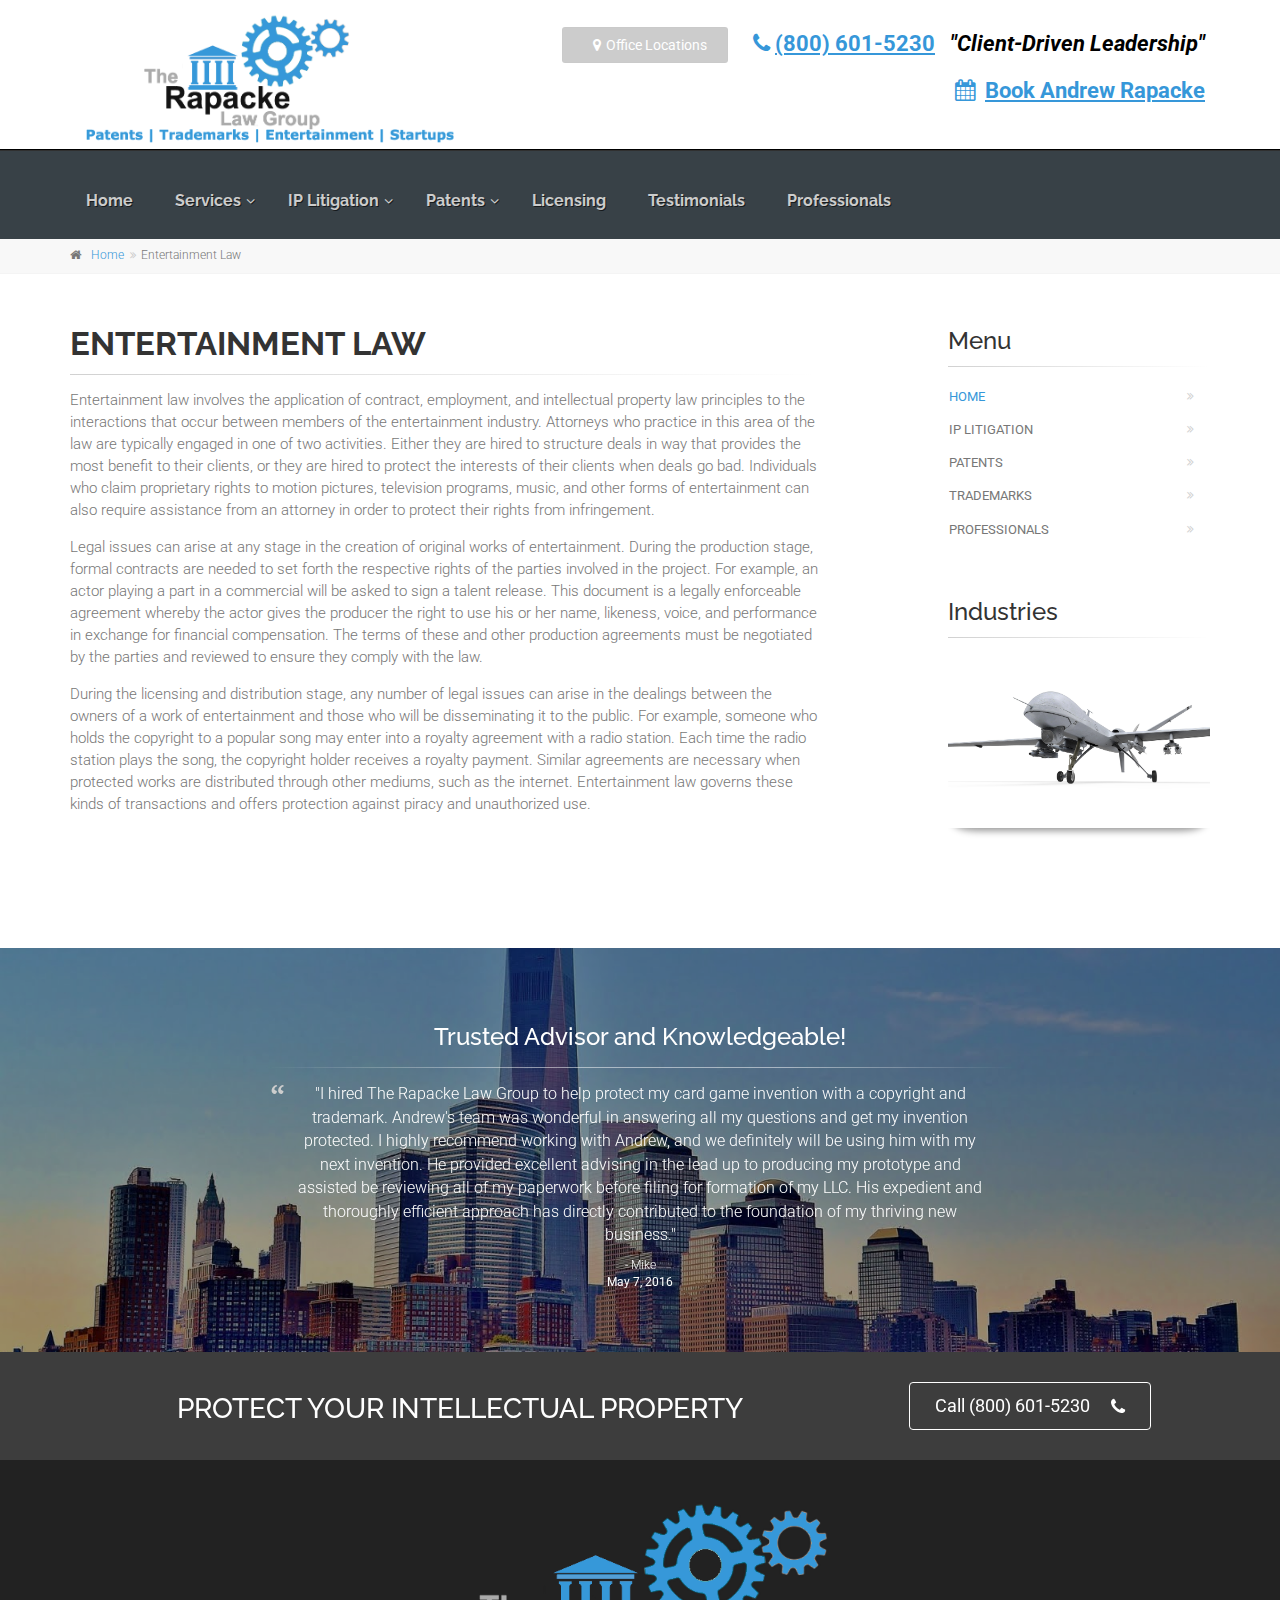
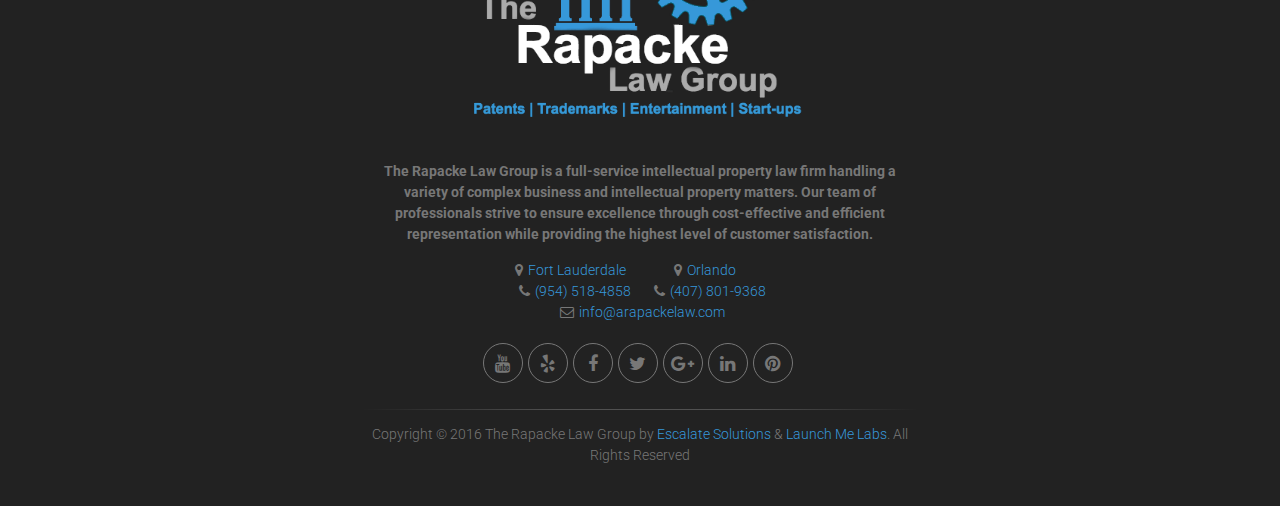
<file: public/entertainment-law.html>
<!DOCTYPE html>
<!--[if IE 9]> <html lang="en" class="ie9"> <![endif]-->
<!--[if !IE]><!-->
<html lang="en">
	<!--<![endif]-->

	<head>
		<meta charset="utf-8">
		<title>Entertainment Law - The Rapacke Law Group</title>
		<meta name="description" content="The Project a Bootstrap-based, Responsive HTML5 Template">
		<meta name="author" content="htmlcoder.me">

		<!-- Mobile Meta -->
		<meta name="viewport" content="width=device-width, initial-scale=1.0">

		<!-- Favicon -->
		<link rel="shortcut icon" href="images/favicon.ico">

		<!-- Web Fonts -->
		<link href='http://fonts.googleapis.com/css?family=Roboto:400,300,300italic,400italic,500,500italic,700,700italic' rel='stylesheet' type='text/css'>
		<link href='http://fonts.googleapis.com/css?family=Raleway:700,400,300' rel='stylesheet' type='text/css'>
		<link href='http://fonts.googleapis.com/css?family=Pacifico' rel='stylesheet' type='text/css'>
		<link href='http://fonts.googleapis.com/css?family=PT+Serif' rel='stylesheet' type='text/css'>

		<!-- Bootstrap core CSS -->
		<link href="bootstrap/css/bootstrap.css" rel="stylesheet">

		<!-- Font Awesome CSS -->
		<link href="fonts/font-awesome/css/font-awesome.css" rel="stylesheet">

		<!-- Fontello CSS -->
		<link href="fonts/fontello/css/fontello.css" rel="stylesheet">

		<!-- Plugins -->
		<link href="plugins/magnific-popup/magnific-popup.css" rel="stylesheet">
		<link href="css/animations.css" rel="stylesheet">
		<link href="plugins/owl-carousel/owl.carousel.css" rel="stylesheet">
		<link href="plugins/owl-carousel/owl.transitions.css" rel="stylesheet">
		<link href="plugins/hover/hover-min.css" rel="stylesheet">		
		
		<!-- The Project core CSS file -->
		<link href="css/style.css" rel="stylesheet" >
		<!-- Color Scheme (In order to change the color scheme, replace the blue.css with the color scheme that you prefer)-->
		<link href="css/skins/blue.css" rel="stylesheet">

		<!-- Custom css --> 
		<link href="css/custom.css" rel="stylesheet">
	</head>

	<!-- body classes:  -->
	<!-- "boxed": boxed layout mode e.g. <body class="boxed"> -->
	<!-- "pattern-1 ... pattern-9": background patterns for boxed layout mode e.g. <body class="boxed pattern-1"> -->
	<!-- "transparent-header": makes the header transparent and pulls the banner to top -->
	<!-- "gradient-background-header": applies gradient background to header -->
	<!-- "page-loader-1 ... page-loader-6": add a page loader to the page (more info @components-page-loaders.html) -->
	<body class="no-trans    ">

		<!-- scrollToTop -->
		<!-- ================ -->
		<div class="scrollToTop circle"><i class="icon-up-open-big"></i></div>
		
		<!-- page wrapper start -->
		<!-- ================ -->
		<div class="page-wrapper">
		
			<!-- header-container start -->
			<div class="header-container">
				
				<!-- header-top start -->
				<!-- classes:  -->
				<!-- "dark": dark version of header top e.g. class="header-top dark" -->
				<!-- "colored": colored version of header top e.g. class="header-top colored" -->
				<!-- ================ -->
				<div class="header-top  colored">
					<div class="container">
						<div class="row">
							<div class="col-lg-5 col-sm-2">
								<!-- header-top-first start -->
								<!-- ================ -->
								<img src="images/logob.png" width="400px">
								<!-- header-top-first end -->
							</div>
							<div class="col-xs-10 col-sm-7">

								<!-- header-top-second start -->
								<!-- ================ -->
								<div id="header-top-second"  class="clearfix text-right">
									<ul class="list-inline">
										
											<li><button class="btn btn-default" data-toggle="modal" data-target="#myModal">
							<i class="fa fa-map-marker pr-5 pl-10"></i>Office Locations
							</button>

							<!-- Modal -->
							<div class="modal fade" id="myModal" tabindex="-1" role="dialog" aria-labelledby="myModalLabel" aria-hidden="true">
								<div class="modal-dialog">
									<div class="modal-content">
										<div class="modal-header">
											<button type="button" class="close" data-dismiss="modal"><span aria-hidden="true">&times;</span><span class="sr-only">Close</span></button>
											<h4 class="modal-title" id="myModalLabel">Office Locations</h4>
										</div>
										<div class="modal-body">
											<center><img src="images/logo6.png" width="300px"></center><br><br>

											<strong><center><p><i class="fa fa-map-marker pr-5 pl-10"></i><a href="http://maps.apple.com/?address=618+E.+South+St+Orlando+FL">Orlando Office<br>618 E. South Street Suite 500 <br>Orlando, FL 32801</a><br><i class="fa fa-phone pr-5 pl-10"></i><a href="tel:4078019368">(407) 801-9368</a><br><br>
												<i class="fa fa-map-marker pr-5 pl-10"></i><a href="http://maps.apple.com/?address=333+Las Olas Way+Fort Lauderdale+FL">Fort Lauderdale Office<br>333 Las Olas Way, CU 1<br>Fort Lauderdale, FL 33301</a><br><i class="fa fa-phone pr-5 pl-10"></i><a href="tel:9545184858">(954) 518-4858</a><br><br>
												<i class="fa fa-map-marker pr-5 pl-10"></i><a href="http://maps.apple.com/?address=1572+Capital+Circle+Northwest+Tallahassee+FL">Tallahassee Office<br>1572 Capital Circle Northwest<br>Tallahassee, FL 32303
</a><br><i class="fa fa-phone pr-5 pl-10"></i><a href="tel:8502962477">(850) 296-2477</a></p></center></strong>
										</div>
										<div class="modal-footer">
											<button type="button" class="btn btn-sm btn-dark" data-dismiss="modal">Close</button>
											
										</div>
									</div>
								</div>
							</div></li>
						<li><a href="tel:8006015230"><p><p><i class="fa fa-phone pr-5 pl-10"></i><strong>(800) 601-5230</strong></p></a></li>
						<li><p><strong><i>"Client-Driven Leadership"</i></strong></p></li><li><a href="https://live.vcita.com/site/v9lzjnekiuofv4d1/online-scheduling?staff=pcchwx6ibmlqbe2q" target="blank" class="livesite-schedule"  data-staff="pcchwx6ibmlqbe2q" class="btn btn-default"><i class="fa fa-calendar pr-10"></i><strong>Book Andrew Rapacke </strong></a></li>
						
									
								</div>
								<!-- header-top-second end -->
							</div>
						</div>
					</div>
				</div>
				<!-- header-top end -->
				
				<!-- header start -->
				<!-- classes:  -->
				<!-- "fixed": enables fixed navigation mode (sticky menu) e.g. class="header fixed clearfix" -->
				<!-- "dark": dark version of header e.g. class="header dark clearfix" -->
				<!-- "full-width": mandatory class for the full-width menu layout -->
				<!-- "centered": mandatory class for the centered logo layout -->
				<!-- ================ --> 
				<header class="header  fixed    dark clearfix">
					
					<div class="container">
						<div class="row">
							<div class="col-md-3 ">
								<!-- header-left start -->
								<!-- ================ -->
								<div class="header-left clearfix">

									<!-- logo -->
									
									<!-- name-and-slogan -->
								
								</div>
								<!-- header-left end -->

							</div>
							<div class="col-md-12">
						
								<!-- header-right start -->
								<!-- ================ -->
								<div class="header-right clearfix">
									
								<!-- main-navigation start -->
								<!-- classes: -->
								<!-- "onclick": Makes the dropdowns open on click, this the default bootstrap behavior e.g. class="main-navigation onclick" -->
								<!-- "animated": Enables animations on dropdowns opening e.g. class="main-navigation animated" -->
								<!-- "with-dropdown-buttons": Mandatory class that adds extra space, to the main navigation, for the search and cart dropdowns -->
								<!-- ================ -->
								<div class="main-navigation  animated with-dropdown-buttons">

									<!-- navbar start -->
									<!-- ================ -->
									<nav class="navbar navbar-default" role="navigation">
										<div class="container-fluid">

											<!-- Toggle get grouped for better mobile display -->
											<div class="navbar-header">
												<button type="button" class="navbar-toggle" data-toggle="collapse" data-target="#navbar-collapse-1">
													<span class="sr-only">Toggle navigation</span>
													<span class="icon-bar"></span>
													<span class="icon-bar"></span>
													<span class="icon-bar"></span>
												</button>
												
											</div>

											<!-- Collect the nav links, forms, and other content for toggling -->
											<div class="collapse navbar-collapse" id="navbar-collapse-1">
												<!-- main-menu -->
												<ul class="nav navbar-nav ">
													
													<!-- mega-menu start -->
													<li ><a href="index.html"><strong>Home</strong></a></li>

													<!-- mega-menu end -->
													<!-- mega-menu start -->
													<li class="dropdown mega-menu">
														<a href="#" class="dropdown-toggle" data-toggle="dropdown"><strong>Services</strong></a>
														<ul class="dropdown-menu">

															<li>
																<div class="row">
																	<div class="col-lg-14">
																		<h4 class="title">We offer
																	 a full range of intellectual property services for fixed-fee pricing.</h4>
																		<div class="row">
																			<div class="col-sm-4">
																				<div class="divider"></div>
																				<ul class="menu">
																					<li ><a href="patents.html"><i class="fa fa-angle-right"></i>Patents</a></li>
																					
																					<li ><a href="patent-litigation.html"><i class="fa fa-angle-right"></i>Patent Litigation</a></li>
																					<li ><a href="post-grant.html"><i class="fa fa-angle-right"></i>Post-Grant Proceedings</a></li>
																					<li ><a href="trademarks.html"><i class="fa fa-angle-right"></i>Trademarks</a></li>
																					<li ><a href="trademark-litigation.html"><i class="fa fa-angle-right"></i>Trademark Litigation</a></li>
																					<li ><a href="opposition.html"><i class="fa fa-angle-right"></i>Opposition/Cancellation</a></li>
																				</ul>
																			</div>
																			<div class="col-sm-4">
																				<div class="divider"></div>
																				<ul class="menu">
																					
																				
																					
																					<li ><a href="counterfeit.html"><i class="fa fa-angle-right"></i>Counterfeit Representation</a></li>
																					
																					
																					<li ><a href="trade-secrets.html"><i class="fa fa-angle-right"></i>Trade Secrets</a></li>
																					
																					<li ><a href="government.html"><i class="fa fa-angle-right"></i>Government Contracts</a></li>
																					<li ><a href="licensing.html"><i class="fa fa-angle-right"></i>Licensing Agreements</a></li>
																					
																					
																					
																				</ul>
																			</div>
																			<div class="col-sm-4">
																				<div class="divider"></div>
																				<ul class="menu">
																					<li ><a href="copyrights.html"><i class="fa fa-angle-right"></i>Copyright Registration</a></li>
																					<li ><a href="copyright-litigation.html"><i class="fa fa-angle-right"></i>Copyright Litigation</a></li>
																					<li ><a href="startup-law.html"><i class="fa fa-angle-right"></i>Start-Up Law</a></li>
																					<li ><a href="entertainment-law.html"><i class="fa fa-angle-right"></i>Entertainment Law</a></li>
																					
																					
																					
																					
																					
																				</ul>
																			</div>
																		</div>
																	</div>
																	
																</div>
															</li>

														</ul>
													</li>
													

													<!-- mega-menu start -->
													<li class="dropdown ">
														<a class="dropdown-toggle" data-toggle="dropdown" href="ip.html"><strong>IP Litigation</strong></a>
														<ul class="dropdown-menu">
															<li ><a href="patent-litigation.html">Patent Litigation</a></li>
															<li ><a href="trademark-litigation.html">Trademark Litigation</a></li>
															<li ><a href="copyright-litigation.html">Copyright Litigation</a></li>
															<li ><a href="tradesecret-litigation.html">Trade Secret Litigation</a></li>
																</ul>
													</li>
													<!-- mega-menu end -->
													<li class="dropdown ">
														<a class="dropdown-toggle" data-toggle="dropdown" href="patents.html"><strong>Patents</strong></a>
														<ul class="dropdown-menu">
															<li ><a href="utility-patents.html">Utility Patents</a></li>
															<li ><a href="design-patents.html">Design Patents</a></li>
															<li ><a href="provisional-patents.html">Provisional Patents</a></li>
															<li ><a href="pct-patents.html">PCT Patents</a></li>
															
																</ul>
													</li>
													
													<!-- mega-menu end -->

													<li>
														<a href="licensing.html"><strong>Licensing</strong></a>
														
													</li>
													<li>
														<a href="testimonials.html"><strong>Testimonials</strong></a>
														
													</li>
													<li ><a href="team.html"><strong>Professionals</strong></a></li>
													
													
												</ul>
												<!-- main-menu end -->
												
												<!-- header buttons -->
												
												<!-- header buttons end-->
												
											</div>

										</div>
									</nav>
									<!-- navbar end -->

								</div>
								<!-- main-navigation end -->
								</div>
								<!-- header-right end -->
					
							</div>
						</div>
					</div>
					
				</header>
				<!-- header end -->
			</div>
			<!-- header-container end -->
		
			<!-- breadcrumb start -->
			<!-- ================ -->
			<div class="breadcrumb-container">
				<div class="container">
					<ol class="breadcrumb">
						<li><i class="fa fa-home pr-10"></i><a href="index.html">Home</a></li>
						<li class="active">Entertainment Law</li>
					</ol>
				</div>
			</div>
			<!-- breadcrumb end -->

			<!-- main-container start -->
			<!-- ================ -->
			<section class="main-container">

				<div class="container">
					<div class="row">

						<!-- main start -->
						<!-- ================ -->
						<div class="main col-md-8">

							<!-- page-title start -->
							<!-- ================ -->
							<h1 class="page-title">Entertainment Law</h1>
							<div class="separator-2"></div>
							<!-- page-title end -->
							<p>
Entertainment law involves the application of contract, employment, and intellectual property law principles to the interactions that occur between members of the entertainment industry. Attorneys who practice in this area of the law are typically engaged in one of two activities. Either they are hired to structure deals in way that provides the most benefit to their clients, or they are hired to protect the interests of their clients when deals go bad. Individuals who claim proprietary rights to motion pictures, television programs, music, and other forms of entertainment can also require assistance from an attorney in order to protect their rights from infringement.
</p><p>Legal issues can arise at any stage in the creation of original works of entertainment. During the production stage, formal contracts are needed to set forth the respective rights of the parties involved in the project. For example, an actor playing a part in a commercial will be asked to sign a talent release. This document is a legally enforceable agreement whereby the actor gives the producer the right to use his or her name, likeness, voice, and performance in exchange for financial compensation. The terms of these and other production agreements must be negotiated by the parties and reviewed to ensure they comply with the law. 
</p><p>During the licensing and distribution stage, any number of legal issues can arise in the dealings between the owners of a work of entertainment and those who will be disseminating it to the public. For example, someone who holds the copyright to a popular song may enter into a royalty agreement with a radio station. Each time the radio station plays the song, the copyright holder receives a royalty payment. Similar agreements are necessary when protected works are distributed through other mediums, such as the internet. Entertainment law governs these kinds of transactions and offers protection against piracy and unauthorized use. 
</p>
						</div>
						<!-- main end -->

						<!-- sidebar start -->
						<!-- ================ -->
						<aside class="col-md-4 col-lg-3 col-lg-offset-1">
							<div class="sidebar">
								<div class="block clearfix">
									<h3 class="title">Menu</h3>
									<div class="separator-2"></div>
									<nav>
										<ul class="nav nav-pills nav-stacked">
											<li class="active"><a href="index.html">Home</a></li>
											<li><a href="ip.html">IP Litigation</a></li>
											<li><a href="patents.html">Patents</a></li>
											<li><a href="trademarks.html">Trademarks</a></li>
											<li><a href="team.html">Professionals</a></li>
										</ul>
									</nav>
								</div>
								<div class="block clearfix">
									<h3 class="title">Industries</h3>
									<div class="separator-2"></div>
									<div id="carousel-portfolio-sidebar" class="carousel slide" data-ride="carousel">
										<!-- Indicators -->
										<ol class="carousel-indicators">
											<li data-target="#carousel-portfolio-sidebar" data-slide-to="0" class="active"></li>
											<li data-target="#carousel-portfolio-sidebar" data-slide-to="1"></li>
											<li data-target="#carousel-portfolio-sidebar" data-slide-to="2"></li>
											<li data-target="#carousel-portfolio-sidebar" data-slide-to="3"></li>
											<li data-target="#carousel-portfolio-sidebar" data-slide-to="4"></li>
										</ol>

										<!-- Wrapper for slides -->
										<div class="carousel-inner" role="listbox">
											<div class="item active">
												<div class="image-box shadow text-center mb-20">
													<div class="overlay-container">
														<img src="images/aero.png" alt="">
														<a data-toggle="modal" data-target="#aero" class="overlay-link">
															<i class="fa fa-link"></i>
														</a>
													</div>
												</div>
											</div>
											<div class="item">
												<div class="image-box shadow text-center mb-20">
													<div class="overlay-container">
														<img src="images/toys.jpg" alt="">
														<a data-toggle="modal" data-target="#toys" class="overlay-link">
															<i class="fa fa-link"></i>
														</a>
													</div>
												</div>
											</div>
											<div class="item">
												<div class="image-box shadow text-center mb-20">
													<div class="overlay-container">
														<img src="images/ele.jpg" alt="">
														<a data-toggle="modal" data-target="#ele" class="overlay-link">
															<i class="fa fa-link"></i>
														</a>
													</div>
												</div>
											</div>
											<div class="item">
												<div class="image-box shadow text-center mb-20">
													<div class="overlay-container">
														<img src="images/medical.jpg" alt="">
														<a data-toggle="modal" data-target="#medicine" class="overlay-link">
															<i class="fa fa-link"></i>
														</a>
													</div>
												</div>
											</div>
											<div class="item">
												<div class="image-box shadow text-center mb-20">
													<div class="overlay-container">
														<img src="images/alt.png" alt="">
														<a data-toggle="modal" data-target="#access" class="overlay-link">
															<i class="fa fa-link"></i>
														</a>
													</div>
												</div>
											</div>
										</div>
									</div>
								</div>
							</div>
						</aside>
						<!-- sidebar end -->

					</div>
				</div>
			</section>
			<!-- section start -->
			<!-- ================ -->
			<section class="dark-translucent-bg background-img-8 pv-40" style="background-position: 50% 50%;">
				<div class="owl-carousel content-slider">
					<div class="container">
						<div class="row">
							<div class="col-md-8 col-md-offset-2">
								<div class="testimonial text-center">
									
									<h3>Trusted Advisor and Knowledgeable!</h3>
									<div class="separator"></div>
									<div class="testimonial-body">
										<blockquote>
											<p>"I hired The Rapacke Law Group to help protect my card game invention with a copyright and trademark. Andrew's team was wonderful in answering all my questions and get my invention protected. I highly recommend working with Andrew, and we definitely will be using him with my next invention. He provided excellent advising in the lead up to producing my prototype and assisted be reviewing all of my paperwork before filing for formation of my LLC. His expedient and thoroughly efficient approach has directly contributed to the foundation of my thriving new business."</p>
										</blockquote>
										<div class="testimonial-info-1">- Mike</div>
										<div class="testimonial-info-2">May 7, 2016</div>
									</div>
								</div>
							</div>
						</div>
					</div>
					<div class="container">
						<div class="row">
							<div class="col-md-8 col-md-offset-2">
								<div class="testimonial text-center">
									
										
									
									<h3>The Only Patent Attorney I Will Work With In The Future!</h3>
									<div class="separator"></div>
									<div class="testimonial-body">
										<blockquote>
											<p>"Andrew is a great intellectual property attorney. He's very transparent on price and was very thorough with the provisional patent. He made all the changes I asked for before we filed the patent and he runs a truly fixed fee intellectual property law firm. Other lawyers want to nickel and dime you for every change you make, which can be extremely difficult to pay for inventors just starting out or on a budget. He was easily accessible as well. If he missed my call, I would get a call back within an hour or two. It was a great experience overall and if you are looking for an intellectual property attorney I would highly reccomend you look no further than The Rapacke Law Group."</p>
										</blockquote>
										<div class="testimonial-info-1">- Ferris</div>
										<div class="testimonial-info-2">April 9, 2016</div>
									</div>
								</div>
							</div>
						</div>
					</div>
					
					<div class="container">
						<div class="row">
							<div class="col-md-8 col-md-offset-2">
								<div class="testimonial text-center">
									
										
									
									<h3>Patent and Licensing Work</h3>
									<div class="separator"></div>
									<div class="testimonial-body">
										<blockquote>
											<p>"Andrew introduced himself to me at a Toy Fair in Chicago. We talked briefly about some projects that I was working on the time, but I already had representation. Andrew offered to give me some advise on a pending patent. I was impressed with his knowledge of the patent process. I hired him to help me with an office action on that same patent. I also hired Andrew to help me put together a Licensing Agreement. I feel that Andrew does a very good job of looking at the agreement from both sides of the fence. He has good judgment and wants to guide you, so that your expectations are realistic."</p>
										</blockquote>
										<div class="testimonial-info-1">- Ken</div>
										<div class="testimonial-info-2">March 24, 2016</div>
									</div>
								</div>
							</div>
						</div>
					</div>
					<div class="container">
						<div class="row">
							<div class="col-md-8 col-md-offset-2">
								<div class="testimonial text-center">
									
										
									
									<h3>Non Provisional Application and Cease and Desist Letter</h3>
									<div class="separator"></div>
									<div class="testimonial-body">
										<blockquote>
											<p>"I hired Andrew to assist my company with a patent infringement and non provisional patent filing. Andrew is very knowledgeable and easy to work with, and his pricing is very transparent and straightforward which I like. He was also very accessible which I needed during a critical time for my company. I'd definitely recommend and will hire again!"</p>
										</blockquote>
										<div class="testimonial-info-1">- Tom</div>
										<div class="testimonial-info-2">March 15, 2016</div>
									</div>
								</div>
							</div>
						</div>
					</div>
					<div class="container">
						<div class="row">
							<div class="col-md-8 col-md-offset-2">
								<div class="testimonial text-center">
									
										
									
									<h3>AMAZING ATTORNEY!</h3>
									<div class="separator"></div>
									<div class="testimonial-body">
										<blockquote>
											<p>"Andrew helped our company to apply for a Trademark registration and a Patent. He is always available to answer any questions without charging extra fees for phone conversations or emails. We are very satisfied with the services his firm provided and would definitely recommend Andrew. Thank you!" </p>
										</blockquote>
										<div class="testimonial-info-1">- Dina & Elina</div>
										<div class="testimonial-info-2">November 24, 2015</div>
									</div>
								</div>
							</div>
						</div>
					</div>
				</div>
			</section>
			<!-- section end -->
			
			<!-- footer top start -->
			<!-- ================ -->
			<div class="dark-translucent-bg footer-top animated-text default-hovered" style="background-color:rgba(0,0,0,0.6);">
				<div class="container">
					<div class="row">
						<div class="col-md-12">
							<div class="call-to-action text-center">
								<div class="row">
									<div class="col-sm-8">
										<h2>Protect Your Intellectual Property</h2>
										<h2>Build & Protect Your Brand</h2>
									</div>
									<div class="col-sm-4">
										<p class="mt-10"><a href="tel:8006015230" class="btn btn-animated btn-lg btn-gray-transparent">Call (800) 601-5230<i class="fa fa-phone pl-20"></i></a></p>
									</div>
								</div>
							</div>
						</div>
					</div>
				</div>
			</div>
			<!-- footer top end -->
			<!-- footer start (Add "dark" class to #footer in order to enable dark footer) -->
			<!-- ================ -->
			<footer id="footer" class="clearfix dark">

					<!-- .footer start -->
				<!-- ================ -->
				<div class="footer">
					<div class="container">
						<div class="footer-inner">
							<div class="row">
								<div class="col-md-6 col-md-offset-3">
									<div class="footer-content text-center padding-ver-clear">
										<div class="logo-footer"><img id="logo-footer" class="center-block" src="images/logow.png" width=""alt=""></div>
										<p>  
										<strong>The Rapacke Law Group is a full-service intellectual property law firm handling a variety of complex business and intellectual property matters.  Our team of professionals strive to ensure excellence through cost-effective and efficient representation while providing the highest level of customer satisfaction.</strong> </p>
										<ul class="list-inline mb-20">
											
											<li><i class="fa fa-map-marker  pr-5"></i><a href="http://maps.apple.com/?address=333+Las Olas Way+Fort Lauderdale+FL">Fort Lauderdale</a><br><i class="fa fa-phone pl-10 pr-5"></i><a href="tel:9545184858">(954) 518-4858</a></li>
										
										<li><i class="fa fa-map-marker  pr-5"></i><a href="http://maps.apple.com/?address=618+E.+South+St+Orlando+FL">Orlando</a><br><i class="fa fa-phone pl-10 pr-5"></i><a href="tel:4078019368">(407) 801-9368</a></li><br>
											
										<li><i class="fa fa-envelope-o pl-10 pr-5"></i><a href="mailto:info@arapackelaw.com">info@arapackelaw.com</a></li>


										</ul>
										<ul class="social-links circle animated-effect-1 margin-clear">
											<li class="youtube"><a target="_blank" href="https://www.youtube.com/channel/UCRpGDFo3mThvq3mevAWzA_w/"><i class="fa fa-youtube"></i></a></li>
											<li class="pinterest"><a href="http://www.yelp.com/biz/the-rapacke-law-group-plantation-2"><i class="fa fa-yelp" aria-hidden="true"></i></a></li>
											<li class="facebook"><a target="_blank" href="https://www.facebook.com/therapackelawgroup?fref=ts"><i class="fa fa-facebook"></i></a></li>
											<li class="twitter"><a target="_blank" href="https://twitter.com/uspatentsnmore"><i class="fa fa-twitter"></i></a></li>
											<li class="googleplus"><a target="_blank" href="https://plus.google.com/u/0/103842533948682640826/posts"><i class="fa fa-google-plus"></i></a></li>
											<li class="linkedin"><a target="_blank" href="https://www.linkedin.com/company/10112050?trk=prof-exp-company-name"><i class="fa fa-linkedin"></i></a></li>
											
											<li class="pinterest"><a target="_blank" href="https://www.pinterest.com/uspatentsnmore/"><i class="fa fa-pinterest"></i></a></li>
											</ul>
										<div class="separator"></div>
										<p class="text-center margin-clear">Copyright © 2016 The Rapacke Law Group by <a target="_blank" href="http://www.escalatecorp.com">Escalate Solutions</a> & <a target="_blank" href="http://www.launchmelabs.com">Launch Me Labs</a>. All Rights Reserved</p>
									</div>
								</div>
							</div>
						</div>
					</div>
				</div>
				<!-- .footer end -->
			<!-- Modal -->
							<div class="modal fade" id="aero" tabindex="-1" role="dialog" aria-labelledby="myModalLabel" aria-hidden="true">
								<div class="modal-dialog">
									<div class="modal-content">
										<div class="modal-header">
											<button type="button" class="close" data-dismiss="modal"><span aria-hidden="true">&times;</span><span class="sr-only">Close</span></button>
											<h4 class="modal-title" id="myModalLabel">Aerospace & Defense</h4>
										</div>
										<div class="modal-body">
											<p>
The Rapacke Law Groups’s Aerospace, Defense & Government Services practice offers clients legal expertise backed by practical work experience in the same fields as our clients’ businesses. We have served clients at the forefront of these industries including contractors, suppliers, and service providers. Being familiar with the trade allows us to provide an array of services including: creating and establishing the business; providing advice for the protection and maintenance of IP rights through mergers, acquisitions, and competitive developments; providing portfolio management and evaluation; and ensuring compliance with state and federal regulations during the development of new IP designs. The firm’s background and technical experience makes us well equipped to handle work dealing with the vast sub-sectors within these industries including:</p>
<ul><li>Airframe Design and Engine Components</li><li>Electrical systems and Avionics</li><li>Electrical, Software and Power Systems</li><li>Air and Maritime Platforms</li><li>Government Procurement</li><li>C4ISR Systems Suite</li><li>Drone/UAV Technology</li><li>Cyber Security and Internal Trade Secrets</li><li>Trade Regulations</li><li>Licensing and Consulting</li></ul>
<img src="images/drone.jpg" width="100%">
										</div>
										<div class="modal-footer">
											<button type="button" class="btn btn-sm btn-dark" data-dismiss="modal">Close</button>
											
										</div>
									</div>
								</div>
							</div>


			<!-- Modal -->
							<div class="modal fade" id="toys" tabindex="-1" role="dialog" aria-labelledby="myModalLabel" aria-hidden="true">
								<div class="modal-dialog">
									<div class="modal-content">
										<div class="modal-header">
											<button type="button" class="close" data-dismiss="modal"><span aria-hidden="true">&times;</span><span class="sr-only">Close</span></button>
											<h4 class="modal-title" id="myModalLabel">Toy and Games</h4>
										</div>
										<div class="modal-body">

											<p>
The Rapacke Law Group works alongside leading global toy companies, developers, and consultants to provide strategic counsel and superior intellectual property protection to each client in the Toy and Game Industry.</p>
<center><img src="images/cc2.png"></center>
<p>As most Toy and Game Industry companies understand, success is not just about launching new products and ideas in the market place.  There are a host of complex business and intellectual property challenges that must be addressed in order to ensure that your leading edge innovation has the most meaningful intellectual property protection while complying with all regulatory safety standards.  </p>
<p>At the Rapacke Law Group we work alongside you to ensure your intellectual property, branding, marketing/advertising, regulatory compliance, licensing, and safety standards provides you the competitive edge required to become a global leader in the Toy and Game Industry. </p>
<p>Our team members have worked diligently to build deep industry knowledge and experience.  You will regularly see our attorneys attending Toy and Game Conventions and contributing articles in leading industry publications.  At the Rapacke Law Group, our client centric and fixed fee approach ensures you will receive superior legal representation at a reasonable and transparent price. </p>
<h3>Protecting Your Intellectual Property In The Toy and Game Industry</h3>
<iframe width="100%" height="100%" src="https://www.youtube.com/embed/gPqKXlUAa3I" frameborder="0" allowfullscreen></iframe>
<h4>Examples of The Rapacke Law Groups working with Toy and Game Industry:</h4>
<ul>
<li>Researched prior art using advanced patent analytics to identify all relevant intellectual property within a specific space in anticipation of a multi-party licensing agreement for a major toy manufacturer.</li><li>Secured and monitored trademark portfolio of over thirty marks for Florida-based toy and entertainment company.</li><li>Secured multiple design patents for California-based toy block company.</li><li>Negotiated favorable settlement outcome in a trademark opposition filed at the United States Patent and Trademark Office (USPTO) for Texas- based toy and game Company.</li><li>Registered over twelve copyrights for foreign-based animation company.</li>
</ul>
<img src="images/toytoy.png" width="100%">
										</div>
										<div class="modal-footer">
											<button type="button" class="btn btn-sm btn-dark" data-dismiss="modal">Close</button>
											
										</div>
									</div>
								</div>
							</div>

			<!-- Modal -->
							<div class="modal fade" id="ele" tabindex="-1" role="dialog" aria-labelledby="myModalLabel" aria-hidden="true">
								<div class="modal-dialog">
									<div class="modal-content">
										<div class="modal-header">
											<button type="button" class="close" data-dismiss="modal"><span aria-hidden="true">&times;</span><span class="sr-only">Close</span></button>
											<h4 class="modal-title" id="myModalLabel">Electronics</h4>
										</div>
										<div class="modal-body">
											<p>
The Rapacke Law Group’s work experience and technical background in electrical engineering allows us to simplify the process for otherwise complicated technology to evaluate and prosecute patents, determine whether products fit with a company’s business model and current portfolio, propose the most effective way to protect and monetize IP rights, and establish marketing and development strategies. RLG’s practice counsels clients in all of the various sub-sectors of the industry including:</p>
<ul><li>Computer Hardware Components</li><li>Software Systems</li><li>Cyber and Data Security</li><li>Capacitors, Resistors, Diodes, and Transistors</li><li>Analog and Digital Circuits, and Powered Circuit Boards</li><li>Digital Signal Processors</li><li>Signal Transmission and DC Power</li><li>Semiconductors</li><li>Audio Systems and Amplifiers</li></ul>
<img src="images/electronics.jpg" width="100%">

										</div>
										<div class="modal-footer">
											<button type="button" class="btn btn-sm btn-dark" data-dismiss="modal">Close</button>
											
										</div>
									</div>
								</div>
							</div>
							<!-- Modal -->
							<div class="modal fade" id="medicine" tabindex="-1" role="dialog" aria-labelledby="myModalLabel" aria-hidden="true">
								<div class="modal-dialog">
									<div class="modal-content">
										<div class="modal-header">
											<button type="button" class="close" data-dismiss="modal"><span aria-hidden="true">&times;</span><span class="sr-only">Close</span></button>
											<h4 class="modal-title" id="myModalLabel">Medical Devices</h4>
										</div>
										<div class="modal-body">
											<p>The Rapacke Law Group’s engineering background makes us well equipped to understand the science behind the medical devices and products which we represent, and this allows us to help bring products to marketplace. Our firm works with clients to develop and protect new IP, establish financing and financial partnerships, create a strategic plan for development and production, and build distribution and licensing channels. With a comprehensive approach, RLG helps protect products and designs through prosecution and filing for IP protections and ensuring compliance with regulatory and legal frameworks in both the domestic and international settings.</p>
											<h4>Product Liability or Medical Malpractice?</h4>
											<p>As in other products liability cases, plaintiffs in medical product cases sometimes raise the issue of the manufacturer's or other provider's failure to warn about the potential dangers of their products. Many times, manufacturers of these types of products can fulfill their duty by providing the warnings to the physicians, nurses, or other medical personnel who will be using the products, and then the duty passes to those professionals to inform the patient. There is a fine line between a products liability action involving a defective medical device and a medical malpractice action, and a lawyer experienced in this area can help both plaintiffs and defendants determine which law applies.</p>
											
											
<center><img src="images/medical.png" width="100%"></center>
										</div>
										<div class="modal-footer">
											<button type="button" class="btn btn-sm btn-dark" data-dismiss="modal">Close</button>
											
										</div>
									</div>
								</div>
							</div>
							<!-- Modal -->
							<div class="modal fade" id="sports" tabindex="-1" role="dialog" aria-labelledby="myModalLabel" aria-hidden="true">
								<div class="modal-dialog">
									<div class="modal-content">
										<div class="modal-header">
											<button type="button" class="close" data-dismiss="modal"><span aria-hidden="true">&times;</span><span class="sr-only">Close</span></button>
											<h4 class="modal-title" id="myModalLabel">Sports & Entertainment</h4>
										</div>
										<div class="modal-body">
											<p>Sports law can often be viewed as the application of other areas of law to the world of both amateur and professional sports.  Sports law often involves labor, antitrust, contract and tort law.</p><p>Entertainment or media law similarly involves a myriad of legal disciplines applied to the entertainment industry.  Entertainment law frequently involves intellectual property law and defamation, first amendment and right of publicity issues.  It can also involve labor and employment law, corporate finance, bankruptcy, insurance, and many other areas of law.  </p>
											<p>Our attorneys represent professional sports and entertainment franchises in all aspects of their business, including the acquisition and disposition of majority interests in professional sports franchises and the structuring and governance of such franchises, including in connection with league matters for those franchises. Clients include both corporate and individual investors, family offices, and private equity funds, fund advisers, developers, and acquirers of portfolios of distressed notes or properties.</p>
<center><img src="images/media.jpg" width="100%"></center>
										</div>
										<div class="modal-footer">
											<button type="button" class="btn btn-sm btn-dark" data-dismiss="modal">Close</button>
											
										</div>
									</div>
								</div>
							</div>
							<!-- Modal -->
							<div class="modal fade" id="energy" tabindex="-1" role="dialog" aria-labelledby="myModalLabel" aria-hidden="true">
								<div class="modal-dialog">
									<div class="modal-content">
										<div class="modal-header">
											<button type="button" class="close" data-dismiss="modal"><span aria-hidden="true">&times;</span><span class="sr-only">Close</span></button>
											<h4 class="modal-title" id="myModalLabel">Energy</h4>
										</div>
										<div class="modal-body">
											<h4>Alternative Energy and Power Generation</h4>
											<p>The Rapacke Law Group’s experience allows us to offer comprehensive legal counsel to all parties and sub industries involved in the Energy and Power sector. Our firm works with clients to navigate the regulatory and legal hurdles of bringing products to market, expansion and growth of businesses, and maintaining compliance. RLG delivers strategic solutions to clients involved as servicers, energy brokers, production and manufacturing, technology and IP development, infrastructure, financing, and governmental institutions. Our background and technical experience makes us well equipped to handle work dealing with the vast sub-sectors within these industries including:</p>
											<ul><li>Wind, Solar, Hydro and Geothermal Energy</li><li>Off-grid, Biomass, Hydroelectric and Renewable Energy</li><li>Generators and Turbine Technology</li><li>Nuclear Energy Regulations</li><li>Energy and Infrastructure Management Counseling</li><li>Waste Reduction and Recycling Laws</li></ul>
<center><img src="images/energy2.jpg" width="100%"></center>
											<h4>Clean Energy/Renewable Energy</h4>
											<p>
With The Rapacke Law Group’s passion and strategic legal assistance we help clients through the process of establishing, developing, and maintaining businesses and intellectual property rights for technologies and services that improve upon or offer clean alternatives to current energy production technologies. We offer comprehensive legal services to clients from formation and the management of business infrastructure, to guiding clients through legal and regulatory formalities and requirements. RLG’s services help clients develop all forms of cleantech including:</p><ul><li>Rechargeable/Solar-powered Batteries</li><li>Biofuels and Fuel Cells</li><li>Auxiliary and Desalination Systems</li><li>Solar, Water and Wind Technologies</li><li>Recycling Regulations</li><li>Smart Grid</li><li>Renewable Energy Installation Regulations</li></ul>
<center><img src="images/energy3.jpg" width="100%"></center>
										</div>
										<div class="modal-footer">
											<button type="button" class="btn btn-sm btn-dark" data-dismiss="modal">Close</button>
											
										</div>
									</div>
								</div>
							</div>
							<!-- Modal -->
							<div class="modal fade" id="fashion" tabindex="-1" role="dialog" aria-labelledby="myModalLabel" aria-hidden="true">
								<div class="modal-dialog">
									<div class="modal-content">
										<div class="modal-header">
											<button type="button" class="close" data-dismiss="modal"><span aria-hidden="true">&times;</span><span class="sr-only">Close</span></button>
											<h4 class="modal-title" id="myModalLabel">Fashion</h4>
										</div>
										<div class="modal-body">
											<p>Fashion law is a specialized area of law that deals with intellectual property (copyright and trademark law, including brand licensing), domestic and international business transactions, textiles, merchandising, employment and labor concerns, and customs (import/export issues).</p>
											<p>Traditionally, most fashion lawyers work for established fashion and luxury goods companies in major urban commercial centers such as New York City, Paris, London and Milan. Some fashion lawyers work within the company, and others work outside the company for law firms. Fashion Law is a quickly growing legal specialty, and several American law and design schools have dedicated clinics and courses to its study. In a 2008 article, Susan Scafidi, the first U.S. law professor ever to offer a course in Fashion Law and later Director of the Fashion Law Institute at Fordham Law, wrote that Fashion Law was only then starting to be recognized as a distinct field. Since then, Deborah McNamara at Parsons The New School for Design, and Guillermo Jimenez at the Fashion Institute of Technology at the State University of New York, have also offered courses in Fashion Law. However, such courses remain rare.</p><p>The Rapacke Law Group is one of the few Florida firms that has a practice group dedicated to Fashion Law.</p><p>Fashion houses and accessory designers both face unique challenges specific to their industry. They require attorneys who understand the nature of short seasons and ever-changing product cycles, pressures surrounding counterfeit goods, and the issues of unfair competition. Valuable assets in the fashion business consist of not only intellectual property rights, but also trade arrangements, contracts, and information technology systems. A fashion attorney’s career success may depend on being able to effectively protect these assets by delivering industry-specific legal advice tailored to the clients’ needs</p><p>Our fashion attorneys participate in a variety of legal activities and negotiate deals for their clients. The clients may be large retail chains, haute couture labels, high-fashion models, or an unknown designers just starting out. If and when the situation arises, The Rapacke Law Group will litigate for his or her clients in court.</p>
											<a href="http://preen.inquirer.net/9224/why-fashion-designers-need-the-law"><h2>Why Fashion Designers Need The Law <i class="fa fa-angle-right"></i></h2></a>
<center><img src="images/fashion.png" width="100%"></center>
										</div>
										<div class="modal-footer">
											<button type="button" class="btn btn-sm btn-dark" data-dismiss="modal">Close</button>
											
										</div>
									</div>
								</div>
							</div>
							<!-- Modal -->
							<div class="modal fade" id="access" tabindex="-1" role="dialog" aria-labelledby="myModalLabel" aria-hidden="true">
								<div class="modal-dialog">
									<div class="modal-content">
										<div class="modal-header">
											<button type="button" class="close" data-dismiss="modal"><span aria-hidden="true">&times;</span><span class="sr-only">Close</span></button>
											<h4 class="modal-title" id="myModalLabel">Access Control Systems</h4>
										</div>
										<div class="modal-body">
											<p></p>
<center><img src="images/accessc.jpg" width="100%"></center>
										</div>
										<div class="modal-footer">
											<button type="button" class="btn btn-sm btn-dark" data-dismiss="modal">Close</button>
											
										</div>
									</div>
								</div>
							</div>
							<!-- Modal -->
							<div class="modal fade" id="copyright" tabindex="-1" role="dialog" aria-labelledby="myModalLabel" aria-hidden="true">
								<div class="modal-dialog">
									<div class="modal-content">
										<div class="modal-header">
											<button type="button" class="close" data-dismiss="modal"><span aria-hidden="true">&times;</span><span class="sr-only">Close</span></button>
											<h4 class="modal-title" id="myModalLabel">Copyright</h4>
										</div>
										<div class="modal-body">
											<p><p>A Copyright is part of American intellectual property law that protects “original works of authorship fixed in a tangible medium of expression.” It is the exclusive legal right, given to an originator or an assignee to print, publish, perform, film, or record literary, artistic, or musical material, and to authorize others to do the same. In other words, copyright does not protect mere ideas or facts, it protects the way ideas, facts and other things are expressed, though only once they are in a tangible form.</p><p>A Copyright can cover both published and unpublished works. The thing protected only has to be tangible or expressed; whether it is published or not does not matter. However, only original works can be protected by copyright. Often you will see written work such as articles like this protected by copyright, but it isn’t just written work that gets protected. Copyrights protect any sort of original authorship including artistic, dramatic, literary and musical works. Examples of these things include architecture, books, computer software, movies, plays, poems, and songs.</p><p>Copyright is grounded in the U.S. Constitution and granted by law. That means that the law and specific cases have found that the Constitution is the source of copyright, and have gone on to clarify and grant the protection.</p><p>Why bother with copyrights?</p><p>Well, the holder of copyright is the only person with the right to do and/or authorize others to do several things. The copyright lets you display the original work in public, or, where applicable, perform it in public including using digital audio to do so.</p><p>Copyright also allows you to make copies of the original, whether they are recordings (such as sound recordings of songs or audiovisual recordings of movies) or printed copies (such as books, poems or articles) as well as distribute any copies you make, including for profit.</p><p>Finally, if you hold a copyright to an original work you are allowed to make “derivative works” based on your original. This means you can create a newer version or a new work that includes substantial elements of the original work without penalty.</p>
							<p>Can you use a song you like underneath a photo montage on your website without infringing on copyright?</p><p>Technically, no, not without permission.</p><p>Can you ever use songs or movie clips or photos without permission?</p><p>No, unless they are in the public domain, or you are using them for parody, which is usually considered “fair use” under the law. Parody is valued in the United States under free speech and expression laws, so courts really try to accommodate it.</p><p>What about something like Flickr or Google Images – Can you post something you find on there without infringing?</p><p>Probably not. Unless something is explicitly in the public domain or commons, or you have gotten permission, chances are that you are infringing by posting that image. It’s so easy to do that it’s also easy to forget, but that’s the reality of copyright.</p><p>In the age of blogging, you may wonder if you can use material from a blog without permission. Typically you may quote a few lines of someone else’s work just as someone else may quote a few lines from yours. There are no set guidelines about how much you have to quote in order to commit copyright infringement, so be careful. Always reference where you got the quotes and make sure it’s obvious that it is a quote in the first place. Always link back to the original.</p><p>You don’t have to officially register a work with the government for it to enjoy copyright protection, but you should. The moment you express the work and it becomes tangible, it is protected by copyright. However, if ever you need to file a lawsuit to assert your rights against someone who is infringing upon your copyrighted work, you’ll need to register.</p><p>Furthermore, registering your work even before you need to can help you win a case later, and also can help you get your legal fees paid for by your infringing opponent. You may have heard of mailing yourself a copy of your own work: the “poor man’s copyright.” Make no mistake! This is not an actual part of copyright law and does not take the place of registration.</p><p>You have probably also heard of a patent and a trademark, here is how copyrights are different: 
</p><p>Copyrights protect original pieces of authorship, not discoveries, ideas or inventions. Discoveries, ideas and inventions are exactly what patents protect. In this way the two types of intellectual property protections fit together like puzzle pieces.
</p><p>Trademarks are the third piece of the puzzle. A trademark protects a design, phrase, slogan, symbol or word that identifies a brand or business and sets it apart from all others. A drawing is protected by copyright unless it is used repeatedly to distinguish one brand or business from another. In the latter case it is protected by trademark.
</p><p>Sometimes one single ad will require both copyright and trademark protection. An ad campaign for a new kind of soap might produce a unique slogan just for that soap and its ad. A Copyright protects the text and graphics of the ad but not the slogan. A Trademark protects the slogan but not the rest of the ads. Both kinds of registration are needed to fully protect these ads from infringement.
</p><p>The United States has intellectual property agreements with most other countries, which means that a copyright granted in the U.S. will be given full force in most other countries. For questions about copyrights – obtaining or protecting one, you can connect with one of our helpful copyright lawyers for a free initial consultation!
</p></p>
										</div>
										<div class="modal-footer">
											<button type="button" class="btn btn-sm btn-dark" data-dismiss="modal">Close</button>
											
										</div>
									</div>
								</div>
							</div>
		</div>
		<!-- page-wrapper end -->

		<!-- JavaScript files placed at the end of the document so the pages load faster -->
		<!-- ================================================== -->
		<!-- Jquery and Bootstap core js files -->
		<script type="text/javascript" src="plugins/jquery.min.js"></script>
		<script type="text/javascript" src="bootstrap/js/bootstrap.min.js"></script>
		<!-- Modernizr javascript -->
		<script type="text/javascript" src="plugins/modernizr.js"></script>
		<!-- Magnific Popup javascript -->
		<script type="text/javascript" src="plugins/magnific-popup/jquery.magnific-popup.min.js"></script>
		<!-- Appear javascript -->
		<script type="text/javascript" src="plugins/waypoints/jquery.waypoints.min.js"></script>
		<!-- Count To javascript -->
		<script type="text/javascript" src="plugins/jquery.countTo.js"></script>
		<!-- Parallax javascript -->
		<script src="plugins/jquery.parallax-1.1.3.js"></script>
		<!-- Contact form -->
		<script src="plugins/jquery.validate.js"></script>
		<!-- Owl carousel javascript -->
		<script type="text/javascript" src="plugins/owl-carousel/owl.carousel.js"></script>
		<!-- SmoothScroll javascript -->
		<script type="text/javascript" src="plugins/jquery.browser.js"></script>
		<script type="text/javascript" src="plugins/SmoothScroll.js"></script>
		<!-- Initialization of Plugins -->
		<script type="text/javascript" src="js/template.js"></script>
		<!-- Custom Scripts -->
		<script type="text/javascript" src="js/custom.js"></script>
<script>
  (function(i,s,o,g,r,a,m){i['GoogleAnalyticsObject']=r;i[r]=i[r]||function(){
  (i[r].q=i[r].q||[]).push(arguments)},i[r].l=1*new Date();a=s.createElement(o),
  m=s.getElementsByTagName(o)[0];a.async=1;a.src=g;m.parentNode.insertBefore(a,m)
  })(window,document,'script','https://www.google-analytics.com/analytics.js','ga');

  ga('create', 'UA-65960256-1', 'auto');
  ga('send', 'pageview');

</script>
<script type='text/javascript'>
window.__lo_site_id = 63971;

	(function() {
		var wa = document.createElement('script'); wa.type = 'text/javascript'; wa.async = true;
		wa.src = 'https://d10lpsik1i8c69.cloudfront.net/w.js';
		var s = document.getElementsByTagName('script')[0]; s.parentNode.insertBefore(wa, s);
	  })();
	</script>
	</body>
</html>
</file>
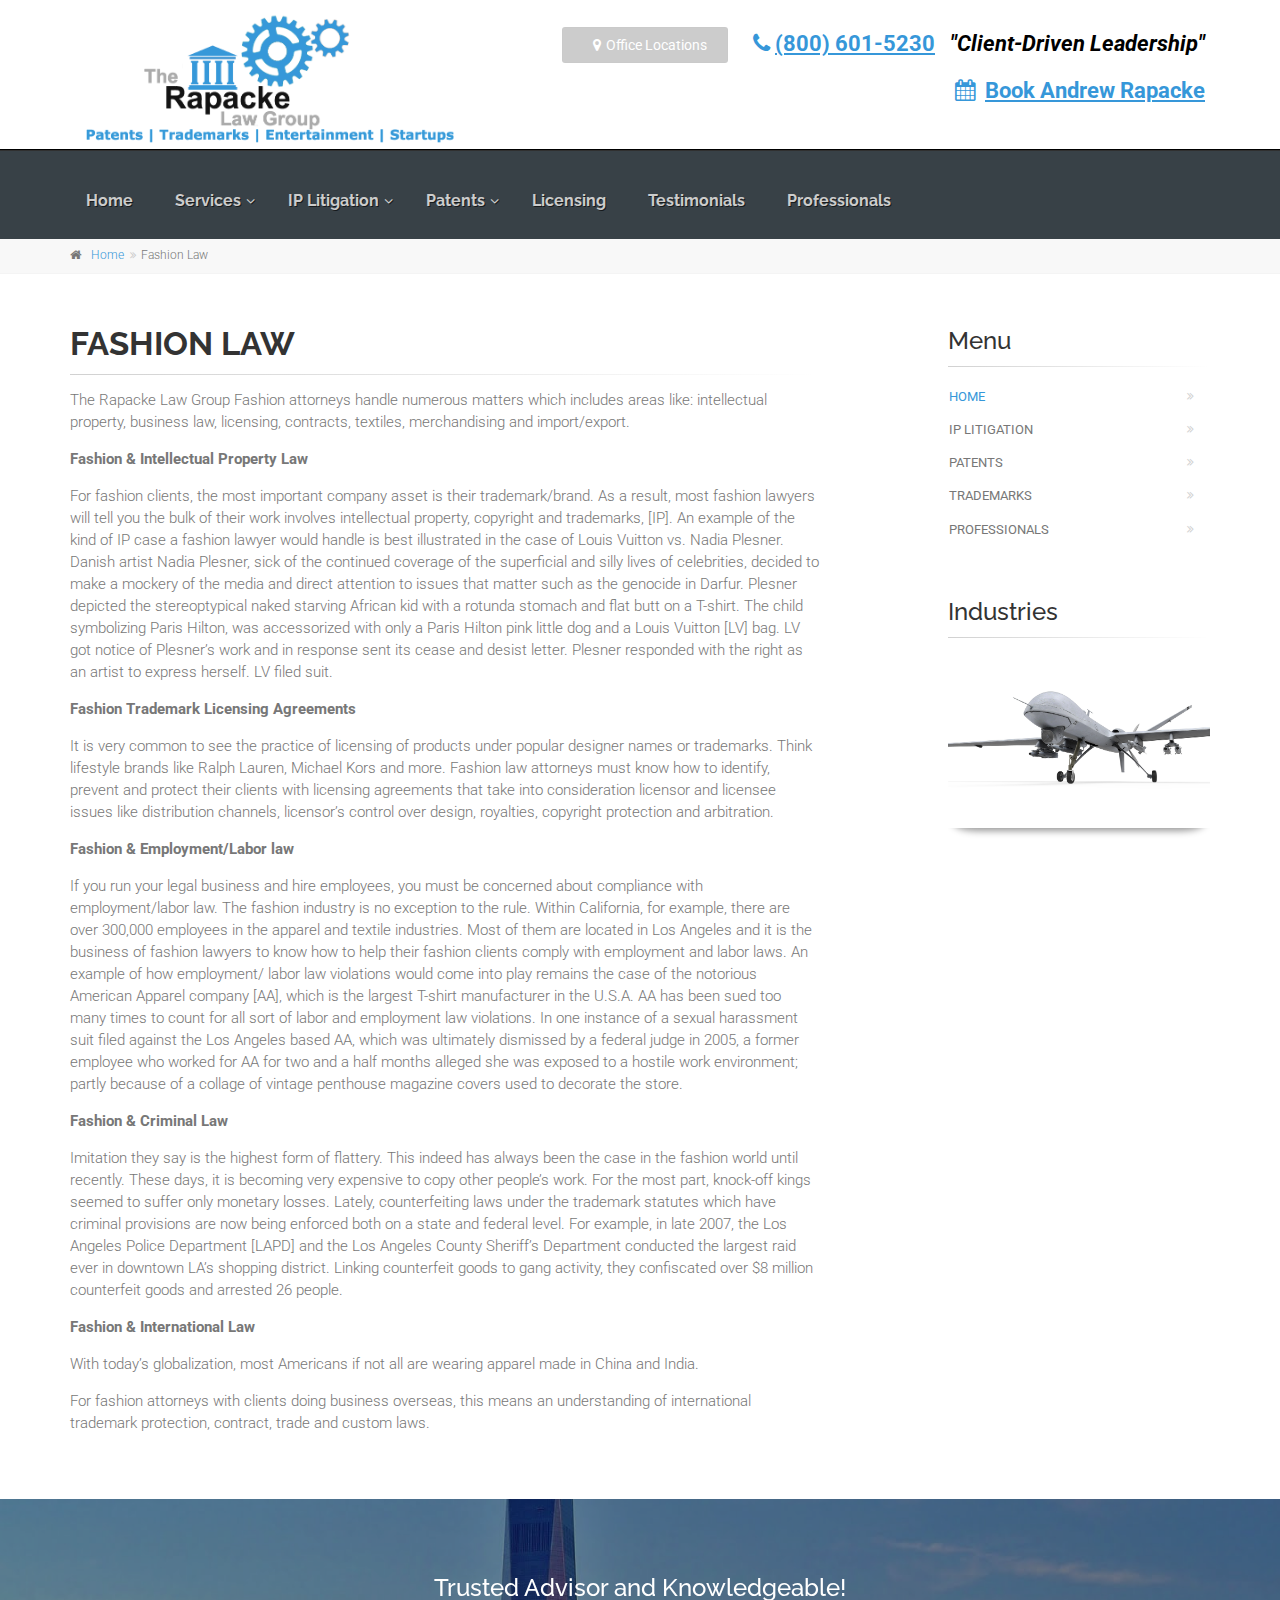
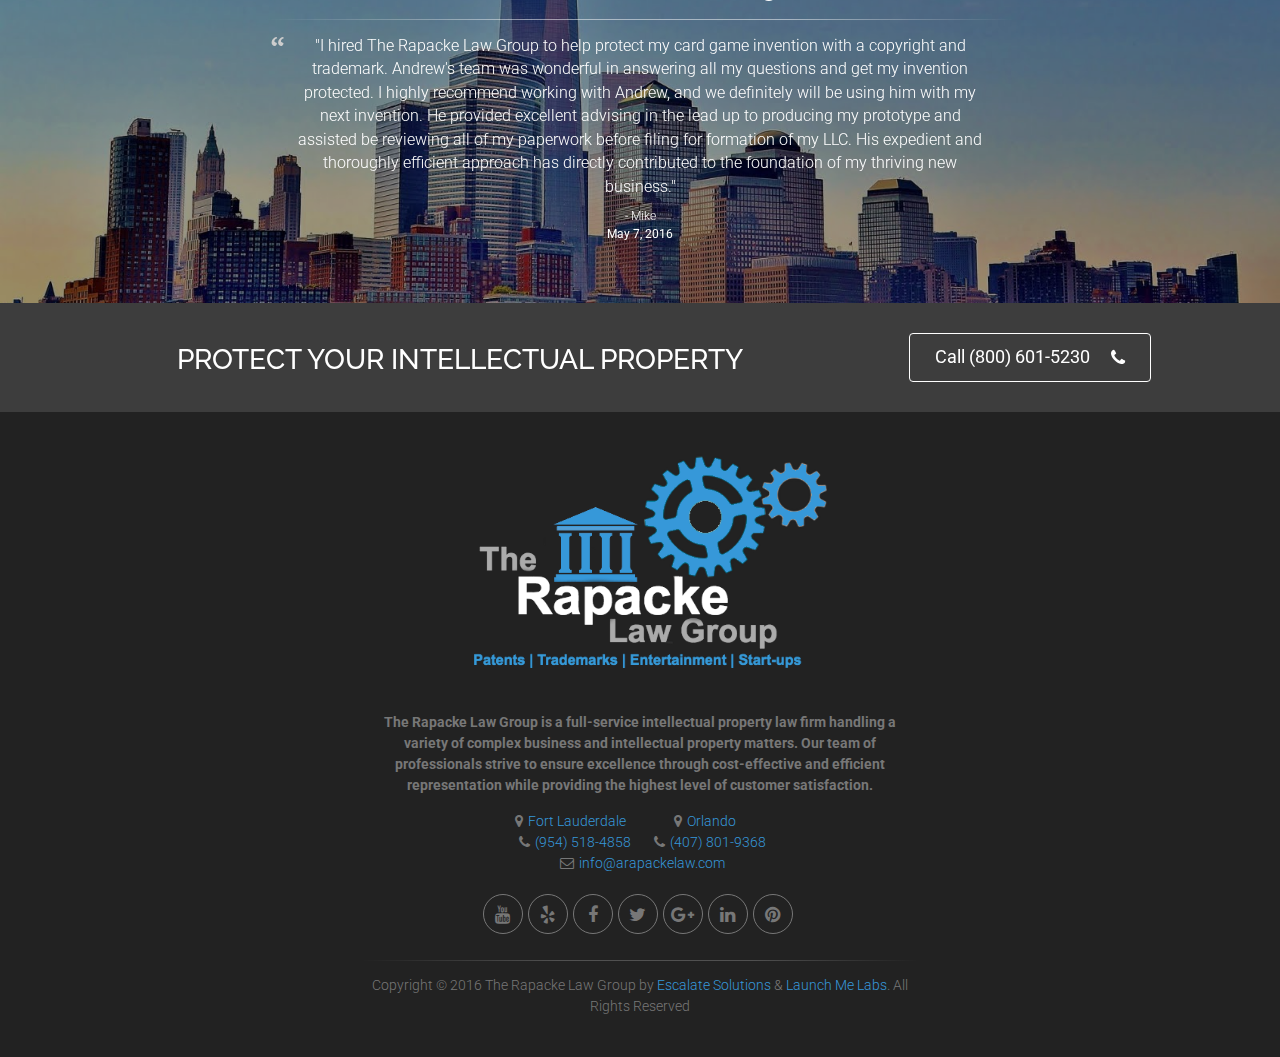
<file: public/fashion-law.html>
<!DOCTYPE html>
<!--[if IE 9]> <html lang="en" class="ie9"> <![endif]-->
<!--[if !IE]><!-->
<html lang="en">
	<!--<![endif]-->

	<head>
		<meta charset="utf-8">
		<title>Fashion Law - The Rapacke Law Group</title>
		<meta name="description" content="The Project a Bootstrap-based, Responsive HTML5 Template">
		<meta name="author" content="htmlcoder.me">

		<!-- Mobile Meta -->
		<meta name="viewport" content="width=device-width, initial-scale=1.0">

		<!-- Favicon -->
		<link rel="shortcut icon" href="images/favicon.ico">

		<!-- Web Fonts -->
		<link href='http://fonts.googleapis.com/css?family=Roboto:400,300,300italic,400italic,500,500italic,700,700italic' rel='stylesheet' type='text/css'>
		<link href='http://fonts.googleapis.com/css?family=Raleway:700,400,300' rel='stylesheet' type='text/css'>
		<link href='http://fonts.googleapis.com/css?family=Pacifico' rel='stylesheet' type='text/css'>
		<link href='http://fonts.googleapis.com/css?family=PT+Serif' rel='stylesheet' type='text/css'>

		<!-- Bootstrap core CSS -->
		<link href="bootstrap/css/bootstrap.css" rel="stylesheet">

		<!-- Font Awesome CSS -->
		<link href="fonts/font-awesome/css/font-awesome.css" rel="stylesheet">

		<!-- Fontello CSS -->
		<link href="fonts/fontello/css/fontello.css" rel="stylesheet">

		<!-- Plugins -->
		<link href="plugins/magnific-popup/magnific-popup.css" rel="stylesheet">
		<link href="css/animations.css" rel="stylesheet">
		<link href="plugins/owl-carousel/owl.carousel.css" rel="stylesheet">
		<link href="plugins/owl-carousel/owl.transitions.css" rel="stylesheet">
		<link href="plugins/hover/hover-min.css" rel="stylesheet">		
		
		<!-- The Project core CSS file -->
		<link href="css/style.css" rel="stylesheet" >
		<!-- Color Scheme (In order to change the color scheme, replace the blue.css with the color scheme that you prefer)-->
		<link href="css/skins/blue.css" rel="stylesheet">

		<!-- Custom css --> 
		<link href="css/custom.css" rel="stylesheet">
	</head>

	<!-- body classes:  -->
	<!-- "boxed": boxed layout mode e.g. <body class="boxed"> -->
	<!-- "pattern-1 ... pattern-9": background patterns for boxed layout mode e.g. <body class="boxed pattern-1"> -->
	<!-- "transparent-header": makes the header transparent and pulls the banner to top -->
	<!-- "gradient-background-header": applies gradient background to header -->
	<!-- "page-loader-1 ... page-loader-6": add a page loader to the page (more info @components-page-loaders.html) -->
	<body class="no-trans    ">

		<!-- scrollToTop -->
		<!-- ================ -->
		<div class="scrollToTop circle"><i class="icon-up-open-big"></i></div>
		
		<!-- page wrapper start -->
		<!-- ================ -->
		<div class="page-wrapper">
		
			<!-- header-container start -->
			<div class="header-container">
				
				<!-- header-top start -->
				<!-- classes:  -->
				<!-- "dark": dark version of header top e.g. class="header-top dark" -->
				<!-- "colored": colored version of header top e.g. class="header-top colored" -->
				<!-- ================ -->
				<div class="header-top  colored">
					<div class="container">
						<div class="row">
							<div class="col-lg-5 col-sm-2">
								<!-- header-top-first start -->
								<!-- ================ -->
								<img src="images/logob.png" width="400px">
								<!-- header-top-first end -->
							</div>
							<div class="col-xs-10 col-sm-7">

								<!-- header-top-second start -->
								<!-- ================ -->
								<div id="header-top-second"  class="clearfix text-right">
									<ul class="list-inline">
										
											<li><button class="btn btn-default" data-toggle="modal" data-target="#myModal">
							<i class="fa fa-map-marker pr-5 pl-10"></i>Office Locations
							</button>

							<!-- Modal -->
							<div class="modal fade" id="myModal" tabindex="-1" role="dialog" aria-labelledby="myModalLabel" aria-hidden="true">
								<div class="modal-dialog">
									<div class="modal-content">
										<div class="modal-header">
											<button type="button" class="close" data-dismiss="modal"><span aria-hidden="true">&times;</span><span class="sr-only">Close</span></button>
											<h4 class="modal-title" id="myModalLabel">Office Locations</h4>
										</div>
										<div class="modal-body">
											<center><img src="images/logo6.png" width="300px"></center><br><br>

											<strong><center><p><i class="fa fa-map-marker pr-5 pl-10"></i><a href="http://maps.apple.com/?address=618+E.+South+St+Orlando+FL">Orlando Office<br>618 E. South Street Suite 500 <br>Orlando, FL 32801</a><br><i class="fa fa-phone pr-5 pl-10"></i><a href="tel:4078019368">(407) 801-9368</a><br><br>
												<i class="fa fa-map-marker pr-5 pl-10"></i><a href="http://maps.apple.com/?address=333+Las Olas Way+Fort Lauderdale+FL">Fort Lauderdale Office<br>333 Las Olas Way, CU 1<br>Fort Lauderdale, FL 33301</a><br><i class="fa fa-phone pr-5 pl-10"></i><a href="tel:9545184858">(954) 518-4858</a><br><br>
												<i class="fa fa-map-marker pr-5 pl-10"></i><a href="http://maps.apple.com/?address=1572+Capital+Circle+Northwest+Tallahassee+FL">Tallahassee Office<br>1572 Capital Circle Northwest<br>Tallahassee, FL 32303
</a><br><i class="fa fa-phone pr-5 pl-10"></i><a href="tel:8502962477">(850) 296-2477</a></p></center></strong>
										</div>
										<div class="modal-footer">
											<button type="button" class="btn btn-sm btn-dark" data-dismiss="modal">Close</button>
											
										</div>
									</div>
								</div>
							</div></li>
						<li><a href="tel:8006015230"><p><p><i class="fa fa-phone pr-5 pl-10"></i><strong>(800) 601-5230</strong></p></a></li>
						<li><p><strong><i>"Client-Driven Leadership"</i></strong></p></li><li><a href="https://live.vcita.com/site/v9lzjnekiuofv4d1/online-scheduling?staff=pcchwx6ibmlqbe2q" target="blank" class="livesite-schedule"  data-staff="pcchwx6ibmlqbe2q" class="btn btn-default"><i class="fa fa-calendar pr-10"></i><strong>Book Andrew Rapacke </strong></a></li>
						
									
								</div>
								<!-- header-top-second end -->
							</div>
						</div>
					</div>
				</div>
				<!-- header-top end -->
				
				<!-- header start -->
				<!-- classes:  -->
				<!-- "fixed": enables fixed navigation mode (sticky menu) e.g. class="header fixed clearfix" -->
				<!-- "dark": dark version of header e.g. class="header dark clearfix" -->
				<!-- "full-width": mandatory class for the full-width menu layout -->
				<!-- "centered": mandatory class for the centered logo layout -->
				<!-- ================ --> 
				<header class="header  fixed    dark clearfix">
					
					<div class="container">
						<div class="row">
							<div class="col-md-3 ">
								<!-- header-left start -->
								<!-- ================ -->
								<div class="header-left clearfix">

									<!-- logo -->
									
									<!-- name-and-slogan -->
								
								</div>
								<!-- header-left end -->

							</div>
							<div class="col-md-12">
						
								<!-- header-right start -->
								<!-- ================ -->
								<div class="header-right clearfix">
									
								<!-- main-navigation start -->
								<!-- classes: -->
								<!-- "onclick": Makes the dropdowns open on click, this the default bootstrap behavior e.g. class="main-navigation onclick" -->
								<!-- "animated": Enables animations on dropdowns opening e.g. class="main-navigation animated" -->
								<!-- "with-dropdown-buttons": Mandatory class that adds extra space, to the main navigation, for the search and cart dropdowns -->
								<!-- ================ -->
								<div class="main-navigation  animated with-dropdown-buttons">

									<!-- navbar start -->
									<!-- ================ -->
									<nav class="navbar navbar-default" role="navigation">
										<div class="container-fluid">

											<!-- Toggle get grouped for better mobile display -->
											<div class="navbar-header">
												<button type="button" class="navbar-toggle" data-toggle="collapse" data-target="#navbar-collapse-1">
													<span class="sr-only">Toggle navigation</span>
													<span class="icon-bar"></span>
													<span class="icon-bar"></span>
													<span class="icon-bar"></span>
												</button>
												
											</div>

											<!-- Collect the nav links, forms, and other content for toggling -->
											<div class="collapse navbar-collapse" id="navbar-collapse-1">
												<!-- main-menu -->
												<ul class="nav navbar-nav ">
													
													<!-- mega-menu start -->
													<li ><a href="index.html"><strong>Home</strong></a></li>

													<!-- mega-menu end -->
													<!-- mega-menu start -->
													<li class="dropdown mega-menu">
														<a href="#" class="dropdown-toggle" data-toggle="dropdown"><strong>Services</strong></a>
														<ul class="dropdown-menu">

															<li>
																<div class="row">
																	<div class="col-lg-14">
																		<h4 class="title">We offer
																	 a full range of intellectual property services for fixed-fee pricing.</h4>
																		<div class="row">
																			<div class="col-sm-4">
																				<div class="divider"></div>
																				<ul class="menu">
																					<li ><a href="patents.html"><i class="fa fa-angle-right"></i>Patents</a></li>
																					
																					<li ><a href="patent-litigation.html"><i class="fa fa-angle-right"></i>Patent Litigation</a></li>
																					<li ><a href="post-grant.html"><i class="fa fa-angle-right"></i>Post-Grant Proceedings</a></li>
																					<li ><a href="trademarks.html"><i class="fa fa-angle-right"></i>Trademarks</a></li>
																					<li ><a href="trademark-litigation.html"><i class="fa fa-angle-right"></i>Trademark Litigation</a></li>
																					<li ><a href="opposition.html"><i class="fa fa-angle-right"></i>Opposition/Cancellation</a></li>
																				</ul>
																			</div>
																			<div class="col-sm-4">
																				<div class="divider"></div>
																				<ul class="menu">
																					
																				
																					
																					<li ><a href="counterfeit.html"><i class="fa fa-angle-right"></i>Counterfeit Representation</a></li>
																					
																					
																					<li ><a href="trade-secrets.html"><i class="fa fa-angle-right"></i>Trade Secrets</a></li>
																					
																					<li ><a href="government.html"><i class="fa fa-angle-right"></i>Government Contracts</a></li>
																					<li ><a href="licensing.html"><i class="fa fa-angle-right"></i>Licensing Agreements</a></li>
																					
																					
																					
																				</ul>
																			</div>
																			<div class="col-sm-4">
																				<div class="divider"></div>
																				<ul class="menu">
																					<li ><a href="copyrights.html"><i class="fa fa-angle-right"></i>Copyright Registration</a></li>
																					<li ><a href="copyright-litigation.html"><i class="fa fa-angle-right"></i>Copyright Litigation</a></li>
																					<li ><a href="startup-law.html"><i class="fa fa-angle-right"></i>Start-Up Law</a></li>
																					<li ><a href="entertainment-law.html"><i class="fa fa-angle-right"></i>Entertainment Law</a></li>
																					
																					
																					
																					
																					
																				</ul>
																			</div>
																		</div>
																	</div>
																	
																</div>
															</li>

														</ul>
													</li>
													

													<!-- mega-menu start -->
													<li class="dropdown ">
														<a class="dropdown-toggle" data-toggle="dropdown" href="ip.html"><strong>IP Litigation</strong></a>
														<ul class="dropdown-menu">
															<li ><a href="patent-litigation.html">Patent Litigation</a></li>
															<li ><a href="trademark-litigation.html">Trademark Litigation</a></li>
															<li ><a href="copyright-litigation.html">Copyright Litigation</a></li>
															<li ><a href="tradesecret-litigation.html">Trade Secret Litigation</a></li>
																</ul>
													</li>
													<!-- mega-menu end -->
													<li class="dropdown ">
														<a class="dropdown-toggle" data-toggle="dropdown" href="patents.html"><strong>Patents</strong></a>
														<ul class="dropdown-menu">
															<li ><a href="utility-patents.html">Utility Patents</a></li>
															<li ><a href="design-patents.html">Design Patents</a></li>
															<li ><a href="provisional-patents.html">Provisional Patents</a></li>
															<li ><a href="pct-patents.html">PCT Patents</a></li>
															
																</ul>
													</li>
													
													<!-- mega-menu end -->

													<li>
														<a href="licensing.html"><strong>Licensing</strong></a>
														
													</li>
													<li>
														<a href="testimonials.html"><strong>Testimonials</strong></a>
														
													</li>
													<li ><a href="team.html"><strong>Professionals</strong></a></li>
													
													
												</ul>
												<!-- main-menu end -->
												
												<!-- header buttons -->
												
												<!-- header buttons end-->
												
											</div>

										</div>
									</nav>
									<!-- navbar end -->

								</div>
								<!-- main-navigation end -->
								</div>
								<!-- header-right end -->
					
							</div>
						</div>
					</div>
					
				</header>
				<!-- header end -->
			</div>
			<!-- header-container end -->
		
			<!-- breadcrumb start -->
			<!-- ================ -->
			<div class="breadcrumb-container">
				<div class="container">
					<ol class="breadcrumb">
						<li><i class="fa fa-home pr-10"></i><a href="index.html">Home</a></li>
						<li class="active">Fashion Law</li>
					</ol>
				</div>
			</div>
			<!-- breadcrumb end -->

			<!-- main-container start -->
			<!-- ================ -->
			<section class="main-container">

				<div class="container">
					<div class="row">

						<!-- main start -->
						<!-- ================ -->
						<div class="main col-md-8">

							<!-- page-title start -->
							<!-- ================ -->
							<h1 class="page-title">Fashion Law</h1>
							<div class="separator-2"></div>
							<!-- page-title end -->
							<p>
The Rapacke Law Group Fashion attorneys handle numerous matters which includes areas like: intellectual property, business law, licensing, contracts, textiles, merchandising and import/export. 

							</p>
							<p><strong>Fashion & Intellectual Property Law</strong></p><p>For fashion clients, the most important company asset is their trademark/brand. As a result, most fashion lawyers will tell you the bulk of their work involves intellectual property, copyright and trademarks, [IP]. An example of the kind of IP case a fashion lawyer would handle is best illustrated in the case of Louis Vuitton vs. Nadia Plesner. Danish artist Nadia Plesner, sick of the continued coverage of the superficial and silly lives of celebrities, decided to make a mockery of the media and direct attention to issues that matter such as the genocide in Darfur. Plesner depicted the stereoptypical naked starving African kid with a rotunda stomach and flat butt on a T-shirt. The child symbolizing Paris Hilton, was accessorized with only a Paris Hilton pink little dog and a Louis Vuitton [LV] bag. LV got notice of Plesner’s work and in response sent its cease and desist letter. Plesner responded with the right as an artist to express herself. LV filed suit.</p>
							<p><strong>Fashion Trademark Licensing Agreements</strong></p>
							<p>It is very common to see the practice of licensing of products under popular designer names or trademarks. Think lifestyle brands like Ralph Lauren, Michael Kors and more. Fashion law attorneys must know how to identify, prevent and protect their clients with licensing agreements that take into consideration licensor and licensee issues like distribution channels, licensor’s control over design, royalties, copyright protection and arbitration.</p>
							<p><strong>Fashion & Employment/Labor law</strong></p><p>If you run your legal business and hire employees, you must be concerned about compliance with employment/labor law. The fashion industry is no exception to the rule. Within California, for example, there are over 300,000 employees in the apparel and textile industries. Most of them are located in Los Angeles and it is the business of fashion lawyers to know how to help their fashion clients comply with employment and labor laws. An example of how employment/ labor law violations would come into play remains the case of the notorious American Apparel company [AA], which is the largest T-shirt manufacturer in the U.S.A. AA has been sued too many times to count for all sort of labor and employment law violations. In one instance of a sexual harassment suit filed against the Los Angeles based AA, which was ultimately dismissed by a federal judge in 2005, a former employee who worked for AA for two and a half months alleged she was exposed to a hostile work environment; partly because of a collage of vintage penthouse magazine covers used to decorate the store.</p><p><strong>Fashion & Criminal Law</strong></p><p>Imitation they say is the highest form of flattery. This indeed has always been the case in the fashion world until recently. These days, it is becoming very expensive to copy other people’s work. For the most part, knock-off kings seemed to suffer only monetary losses. Lately, counterfeiting laws under the trademark statutes which have criminal provisions are now being enforced both on a state and federal level. For example, in late 2007, the Los Angeles Police Department [LAPD] and the Los Angeles County Sheriff’s Department conducted the largest raid ever in downtown LA’s shopping district. Linking counterfeit goods to gang activity, they confiscated over $8 million counterfeit goods and arrested 26 people.</p><p><strong>Fashion & International Law</strong></p><p>With today’s globalization, most Americans if not all are wearing apparel made in China and India.</p><p>For fashion attorneys with clients doing business overseas, this means an understanding of international trademark protection, contract, trade and custom laws.</p>
						</div>
						<!-- main end -->

						<!-- sidebar start -->
						<!-- ================ -->
						<aside class="col-md-4 col-lg-3 col-lg-offset-1">
							<div class="sidebar">
								<div class="block clearfix">
									<h3 class="title">Menu</h3>
									<div class="separator-2"></div>
									<nav>
										<ul class="nav nav-pills nav-stacked">
											<li class="active"><a href="index.html">Home</a></li>
											<li><a href="ip.html">IP Litigation</a></li>
											<li><a href="patents.html">Patents</a></li>
											<li><a href="trademarks.html">Trademarks</a></li>
											<li><a href="team.html">Professionals</a></li>
										</ul>
									</nav>
								</div>
								<div class="block clearfix">
									<h3 class="title">Industries</h3>
									<div class="separator-2"></div>
									<div id="carousel-portfolio-sidebar" class="carousel slide" data-ride="carousel">
										<!-- Indicators -->
										<ol class="carousel-indicators">
											<li data-target="#carousel-portfolio-sidebar" data-slide-to="0" class="active"></li>
											<li data-target="#carousel-portfolio-sidebar" data-slide-to="1"></li>
											<li data-target="#carousel-portfolio-sidebar" data-slide-to="2"></li>
											<li data-target="#carousel-portfolio-sidebar" data-slide-to="3"></li>
											<li data-target="#carousel-portfolio-sidebar" data-slide-to="4"></li>
										</ol>

										<!-- Wrapper for slides -->
										<div class="carousel-inner" role="listbox">
											<div class="item active">
												<div class="image-box shadow text-center mb-20">
													<div class="overlay-container">
														<img src="images/aero.png" alt="">
														<a data-toggle="modal" data-target="#aero" class="overlay-link">
															<i class="fa fa-link"></i>
														</a>
													</div>
												</div>
											</div>
											<div class="item">
												<div class="image-box shadow text-center mb-20">
													<div class="overlay-container">
														<img src="images/toys.jpg" alt="">
														<a data-toggle="modal" data-target="#toys" class="overlay-link">
															<i class="fa fa-link"></i>
														</a>
													</div>
												</div>
											</div>
											<div class="item">
												<div class="image-box shadow text-center mb-20">
													<div class="overlay-container">
														<img src="images/ele.jpg" alt="">
														<a data-toggle="modal" data-target="#ele" class="overlay-link">
															<i class="fa fa-link"></i>
														</a>
													</div>
												</div>
											</div>
											<div class="item">
												<div class="image-box shadow text-center mb-20">
													<div class="overlay-container">
														<img src="images/medical.jpg" alt="">
														<a data-toggle="modal" data-target="#medicine" class="overlay-link">
															<i class="fa fa-link"></i>
														</a>
													</div>
												</div>
											</div>
											<div class="item">
												<div class="image-box shadow text-center mb-20">
													<div class="overlay-container">
														<img src="images/alt.png" alt="">
														<a data-toggle="modal" data-target="#access" class="overlay-link">
															<i class="fa fa-link"></i>
														</a>
													</div>
												</div>
											</div>
										</div>
									</div>
								</div>
							</div>
						</aside>
						<!-- sidebar end -->

					</div>
				</div>
			</section>
			<!-- section start -->
			<!-- ================ -->
			<section class="dark-translucent-bg background-img-8 pv-40" style="background-position: 50% 50%;">
				<div class="owl-carousel content-slider">
					<div class="container">
						<div class="row">
							<div class="col-md-8 col-md-offset-2">
								<div class="testimonial text-center">
									
									<h3>Trusted Advisor and Knowledgeable!</h3>
									<div class="separator"></div>
									<div class="testimonial-body">
										<blockquote>
											<p>"I hired The Rapacke Law Group to help protect my card game invention with a copyright and trademark. Andrew's team was wonderful in answering all my questions and get my invention protected. I highly recommend working with Andrew, and we definitely will be using him with my next invention. He provided excellent advising in the lead up to producing my prototype and assisted be reviewing all of my paperwork before filing for formation of my LLC. His expedient and thoroughly efficient approach has directly contributed to the foundation of my thriving new business."</p>
										</blockquote>
										<div class="testimonial-info-1">- Mike</div>
										<div class="testimonial-info-2">May 7, 2016</div>
									</div>
								</div>
							</div>
						</div>
					</div>
					<div class="container">
						<div class="row">
							<div class="col-md-8 col-md-offset-2">
								<div class="testimonial text-center">
									
										
									
									<h3>The Only Patent Attorney I Will Work With In The Future!</h3>
									<div class="separator"></div>
									<div class="testimonial-body">
										<blockquote>
											<p>"Andrew is a great intellectual property attorney. He's very transparent on price and was very thorough with the provisional patent. He made all the changes I asked for before we filed the patent and he runs a truly fixed fee intellectual property law firm. Other lawyers want to nickel and dime you for every change you make, which can be extremely difficult to pay for inventors just starting out or on a budget. He was easily accessible as well. If he missed my call, I would get a call back within an hour or two. It was a great experience overall and if you are looking for an intellectual property attorney I would highly reccomend you look no further than The Rapacke Law Group."</p>
										</blockquote>
										<div class="testimonial-info-1">- Ferris</div>
										<div class="testimonial-info-2">April 9, 2016</div>
									</div>
								</div>
							</div>
						</div>
					</div>
					
					<div class="container">
						<div class="row">
							<div class="col-md-8 col-md-offset-2">
								<div class="testimonial text-center">
									
										
									
									<h3>Patent and Licensing Work</h3>
									<div class="separator"></div>
									<div class="testimonial-body">
										<blockquote>
											<p>"Andrew introduced himself to me at a Toy Fair in Chicago. We talked briefly about some projects that I was working on the time, but I already had representation. Andrew offered to give me some advise on a pending patent. I was impressed with his knowledge of the patent process. I hired him to help me with an office action on that same patent. I also hired Andrew to help me put together a Licensing Agreement. I feel that Andrew does a very good job of looking at the agreement from both sides of the fence. He has good judgment and wants to guide you, so that your expectations are realistic."</p>
										</blockquote>
										<div class="testimonial-info-1">- Ken</div>
										<div class="testimonial-info-2">March 24, 2016</div>
									</div>
								</div>
							</div>
						</div>
					</div>
					<div class="container">
						<div class="row">
							<div class="col-md-8 col-md-offset-2">
								<div class="testimonial text-center">
									
										
									
									<h3>Non Provisional Application and Cease and Desist Letter</h3>
									<div class="separator"></div>
									<div class="testimonial-body">
										<blockquote>
											<p>"I hired Andrew to assist my company with a patent infringement and non provisional patent filing. Andrew is very knowledgeable and easy to work with, and his pricing is very transparent and straightforward which I like. He was also very accessible which I needed during a critical time for my company. I'd definitely recommend and will hire again!"</p>
										</blockquote>
										<div class="testimonial-info-1">- Tom</div>
										<div class="testimonial-info-2">March 15, 2016</div>
									</div>
								</div>
							</div>
						</div>
					</div>
					<div class="container">
						<div class="row">
							<div class="col-md-8 col-md-offset-2">
								<div class="testimonial text-center">
									
										
									
									<h3>AMAZING ATTORNEY!</h3>
									<div class="separator"></div>
									<div class="testimonial-body">
										<blockquote>
											<p>"Andrew helped our company to apply for a Trademark registration and a Patent. He is always available to answer any questions without charging extra fees for phone conversations or emails. We are very satisfied with the services his firm provided and would definitely recommend Andrew. Thank you!" </p>
										</blockquote>
										<div class="testimonial-info-1">- Dina & Elina</div>
										<div class="testimonial-info-2">November 24, 2015</div>
									</div>
								</div>
							</div>
						</div>
					</div>
				</div>
			</section>
			<!-- section end -->
			
			<!-- footer top start -->
			<!-- ================ -->
			<div class="dark-translucent-bg footer-top animated-text default-hovered" style="background-color:rgba(0,0,0,0.6);">
				<div class="container">
					<div class="row">
						<div class="col-md-12">
							<div class="call-to-action text-center">
								<div class="row">
									<div class="col-sm-8">
										<h2>Protect Your Intellectual Property</h2>
										<h2>Build & Protect Your Brand</h2>
									</div>
									<div class="col-sm-4">
										<p class="mt-10"><a href="tel:8006015230" class="btn btn-animated btn-lg btn-gray-transparent">Call (800) 601-5230<i class="fa fa-phone pl-20"></i></a></p>
									</div>
								</div>
							</div>
						</div>
					</div>
				</div>
			</div>
			<!-- footer top end -->
			<!-- footer start (Add "dark" class to #footer in order to enable dark footer) -->
			<!-- ================ -->
			<footer id="footer" class="clearfix dark">

					<!-- .footer start -->
				<!-- ================ -->
				<div class="footer">
					<div class="container">
						<div class="footer-inner">
							<div class="row">
								<div class="col-md-6 col-md-offset-3">
									<div class="footer-content text-center padding-ver-clear">
										<div class="logo-footer"><img id="logo-footer" class="center-block" src="images/logow.png" width=""alt=""></div>
										<p>  
										<strong>The Rapacke Law Group is a full-service intellectual property law firm handling a variety of complex business and intellectual property matters.  Our team of professionals strive to ensure excellence through cost-effective and efficient representation while providing the highest level of customer satisfaction.</strong> </p>
										<ul class="list-inline mb-20">
											
											<li><i class="fa fa-map-marker  pr-5"></i><a href="http://maps.apple.com/?address=333+Las Olas Way+Fort Lauderdale+FL">Fort Lauderdale</a><br><i class="fa fa-phone pl-10 pr-5"></i><a href="tel:9545184858">(954) 518-4858</a></li>
										
										<li><i class="fa fa-map-marker  pr-5"></i><a href="http://maps.apple.com/?address=618+E.+South+St+Orlando+FL">Orlando</a><br><i class="fa fa-phone pl-10 pr-5"></i><a href="tel:4078019368">(407) 801-9368</a></li><br>
											
										<li><i class="fa fa-envelope-o pl-10 pr-5"></i><a href="mailto:info@arapackelaw.com">info@arapackelaw.com</a></li>


										</ul>
										<ul class="social-links circle animated-effect-1 margin-clear">
											<li class="youtube"><a target="_blank" href="https://www.youtube.com/channel/UCRpGDFo3mThvq3mevAWzA_w/"><i class="fa fa-youtube"></i></a></li>
											<li class="pinterest"><a href="http://www.yelp.com/biz/the-rapacke-law-group-plantation-2"><i class="fa fa-yelp" aria-hidden="true"></i></a></li>
											<li class="facebook"><a target="_blank" href="https://www.facebook.com/therapackelawgroup?fref=ts"><i class="fa fa-facebook"></i></a></li>
											<li class="twitter"><a target="_blank" href="https://twitter.com/uspatentsnmore"><i class="fa fa-twitter"></i></a></li>
											<li class="googleplus"><a target="_blank" href="https://plus.google.com/u/0/103842533948682640826/posts"><i class="fa fa-google-plus"></i></a></li>
											<li class="linkedin"><a target="_blank" href="https://www.linkedin.com/company/10112050?trk=prof-exp-company-name"><i class="fa fa-linkedin"></i></a></li>
											
											<li class="pinterest"><a target="_blank" href="https://www.pinterest.com/uspatentsnmore/"><i class="fa fa-pinterest"></i></a></li>
											</ul>
										<div class="separator"></div>
										<p class="text-center margin-clear">Copyright © 2016 The Rapacke Law Group by <a target="_blank" href="http://www.escalatecorp.com">Escalate Solutions</a> & <a target="_blank" href="http://www.launchmelabs.com">Launch Me Labs</a>. All Rights Reserved</p>
									</div>
								</div>
							</div>
						</div>
					</div>
				</div>
				<!-- .footer end -->
			<!-- Modal -->
							<div class="modal fade" id="aero" tabindex="-1" role="dialog" aria-labelledby="myModalLabel" aria-hidden="true">
								<div class="modal-dialog">
									<div class="modal-content">
										<div class="modal-header">
											<button type="button" class="close" data-dismiss="modal"><span aria-hidden="true">&times;</span><span class="sr-only">Close</span></button>
											<h4 class="modal-title" id="myModalLabel">Aerospace & Defense</h4>
										</div>
										<div class="modal-body">
											<p>
The Rapacke Law Groups’s Aerospace, Defense & Government Services practice offers clients legal expertise backed by practical work experience in the same fields as our clients’ businesses. We have served clients at the forefront of these industries including contractors, suppliers, and service providers. Being familiar with the trade allows us to provide an array of services including: creating and establishing the business; providing advice for the protection and maintenance of IP rights through mergers, acquisitions, and competitive developments; providing portfolio management and evaluation; and ensuring compliance with state and federal regulations during the development of new IP designs. The firm’s background and technical experience makes us well equipped to handle work dealing with the vast sub-sectors within these industries including:</p>
<ul><li>Airframe Design and Engine Components</li><li>Electrical systems and Avionics</li><li>Electrical, Software and Power Systems</li><li>Air and Maritime Platforms</li><li>Government Procurement</li><li>C4ISR Systems Suite</li><li>Drone/UAV Technology</li><li>Cyber Security and Internal Trade Secrets</li><li>Trade Regulations</li><li>Licensing and Consulting</li></ul>
<img src="images/drone.jpg" width="100%">
										</div>
										<div class="modal-footer">
											<button type="button" class="btn btn-sm btn-dark" data-dismiss="modal">Close</button>
											
										</div>
									</div>
								</div>
							</div>


			<!-- Modal -->
							<div class="modal fade" id="toys" tabindex="-1" role="dialog" aria-labelledby="myModalLabel" aria-hidden="true">
								<div class="modal-dialog">
									<div class="modal-content">
										<div class="modal-header">
											<button type="button" class="close" data-dismiss="modal"><span aria-hidden="true">&times;</span><span class="sr-only">Close</span></button>
											<h4 class="modal-title" id="myModalLabel">Toy and Games</h4>
										</div>
										<div class="modal-body">

											<p>
The Rapacke Law Group works alongside leading global toy companies, developers, and consultants to provide strategic counsel and superior intellectual property protection to each client in the Toy and Game Industry.</p>
<center><img src="images/cc2.png"></center>
<p>As most Toy and Game Industry companies understand, success is not just about launching new products and ideas in the market place.  There are a host of complex business and intellectual property challenges that must be addressed in order to ensure that your leading edge innovation has the most meaningful intellectual property protection while complying with all regulatory safety standards.  </p>
<p>At the Rapacke Law Group we work alongside you to ensure your intellectual property, branding, marketing/advertising, regulatory compliance, licensing, and safety standards provides you the competitive edge required to become a global leader in the Toy and Game Industry. </p>
<p>Our team members have worked diligently to build deep industry knowledge and experience.  You will regularly see our attorneys attending Toy and Game Conventions and contributing articles in leading industry publications.  At the Rapacke Law Group, our client centric and fixed fee approach ensures you will receive superior legal representation at a reasonable and transparent price. </p>
<h3>Protecting Your Intellectual Property In The Toy and Game Industry</h3>
<iframe width="100%" height="100%" src="https://www.youtube.com/embed/gPqKXlUAa3I" frameborder="0" allowfullscreen></iframe>
<h4>Examples of The Rapacke Law Groups working with Toy and Game Industry:</h4>
<ul>
<li>Researched prior art using advanced patent analytics to identify all relevant intellectual property within a specific space in anticipation of a multi-party licensing agreement for a major toy manufacturer.</li><li>Secured and monitored trademark portfolio of over thirty marks for Florida-based toy and entertainment company.</li><li>Secured multiple design patents for California-based toy block company.</li><li>Negotiated favorable settlement outcome in a trademark opposition filed at the United States Patent and Trademark Office (USPTO) for Texas- based toy and game Company.</li><li>Registered over twelve copyrights for foreign-based animation company.</li>
</ul>
<img src="images/toytoy.png" width="100%">
										</div>
										<div class="modal-footer">
											<button type="button" class="btn btn-sm btn-dark" data-dismiss="modal">Close</button>
											
										</div>
									</div>
								</div>
							</div>

			<!-- Modal -->
							<div class="modal fade" id="ele" tabindex="-1" role="dialog" aria-labelledby="myModalLabel" aria-hidden="true">
								<div class="modal-dialog">
									<div class="modal-content">
										<div class="modal-header">
											<button type="button" class="close" data-dismiss="modal"><span aria-hidden="true">&times;</span><span class="sr-only">Close</span></button>
											<h4 class="modal-title" id="myModalLabel">Electronics</h4>
										</div>
										<div class="modal-body">
											<p>
The Rapacke Law Group’s work experience and technical background in electrical engineering allows us to simplify the process for otherwise complicated technology to evaluate and prosecute patents, determine whether products fit with a company’s business model and current portfolio, propose the most effective way to protect and monetize IP rights, and establish marketing and development strategies. RLG’s practice counsels clients in all of the various sub-sectors of the industry including:</p>
<ul><li>Computer Hardware Components</li><li>Software Systems</li><li>Cyber and Data Security</li><li>Capacitors, Resistors, Diodes, and Transistors</li><li>Analog and Digital Circuits, and Powered Circuit Boards</li><li>Digital Signal Processors</li><li>Signal Transmission and DC Power</li><li>Semiconductors</li><li>Audio Systems and Amplifiers</li></ul>
<img src="images/electronics.jpg" width="100%">

										</div>
										<div class="modal-footer">
											<button type="button" class="btn btn-sm btn-dark" data-dismiss="modal">Close</button>
											
										</div>
									</div>
								</div>
							</div>
							<!-- Modal -->
							<div class="modal fade" id="medicine" tabindex="-1" role="dialog" aria-labelledby="myModalLabel" aria-hidden="true">
								<div class="modal-dialog">
									<div class="modal-content">
										<div class="modal-header">
											<button type="button" class="close" data-dismiss="modal"><span aria-hidden="true">&times;</span><span class="sr-only">Close</span></button>
											<h4 class="modal-title" id="myModalLabel">Medical Devices</h4>
										</div>
										<div class="modal-body">
											<p>The Rapacke Law Group’s engineering background makes us well equipped to understand the science behind the medical devices and products which we represent, and this allows us to help bring products to marketplace. Our firm works with clients to develop and protect new IP, establish financing and financial partnerships, create a strategic plan for development and production, and build distribution and licensing channels. With a comprehensive approach, RLG helps protect products and designs through prosecution and filing for IP protections and ensuring compliance with regulatory and legal frameworks in both the domestic and international settings.</p>
											<h4>Product Liability or Medical Malpractice?</h4>
											<p>As in other products liability cases, plaintiffs in medical product cases sometimes raise the issue of the manufacturer's or other provider's failure to warn about the potential dangers of their products. Many times, manufacturers of these types of products can fulfill their duty by providing the warnings to the physicians, nurses, or other medical personnel who will be using the products, and then the duty passes to those professionals to inform the patient. There is a fine line between a products liability action involving a defective medical device and a medical malpractice action, and a lawyer experienced in this area can help both plaintiffs and defendants determine which law applies.</p>
											
											
<center><img src="images/medical.png" width="100%"></center>
										</div>
										<div class="modal-footer">
											<button type="button" class="btn btn-sm btn-dark" data-dismiss="modal">Close</button>
											
										</div>
									</div>
								</div>
							</div>
							<!-- Modal -->
							<div class="modal fade" id="sports" tabindex="-1" role="dialog" aria-labelledby="myModalLabel" aria-hidden="true">
								<div class="modal-dialog">
									<div class="modal-content">
										<div class="modal-header">
											<button type="button" class="close" data-dismiss="modal"><span aria-hidden="true">&times;</span><span class="sr-only">Close</span></button>
											<h4 class="modal-title" id="myModalLabel">Sports & Entertainment</h4>
										</div>
										<div class="modal-body">
											<p>Sports law can often be viewed as the application of other areas of law to the world of both amateur and professional sports.  Sports law often involves labor, antitrust, contract and tort law.</p><p>Entertainment or media law similarly involves a myriad of legal disciplines applied to the entertainment industry.  Entertainment law frequently involves intellectual property law and defamation, first amendment and right of publicity issues.  It can also involve labor and employment law, corporate finance, bankruptcy, insurance, and many other areas of law.  </p>
											<p>Our attorneys represent professional sports and entertainment franchises in all aspects of their business, including the acquisition and disposition of majority interests in professional sports franchises and the structuring and governance of such franchises, including in connection with league matters for those franchises. Clients include both corporate and individual investors, family offices, and private equity funds, fund advisers, developers, and acquirers of portfolios of distressed notes or properties.</p>
<center><img src="images/media.jpg" width="100%"></center>
										</div>
										<div class="modal-footer">
											<button type="button" class="btn btn-sm btn-dark" data-dismiss="modal">Close</button>
											
										</div>
									</div>
								</div>
							</div>
							<!-- Modal -->
							<div class="modal fade" id="energy" tabindex="-1" role="dialog" aria-labelledby="myModalLabel" aria-hidden="true">
								<div class="modal-dialog">
									<div class="modal-content">
										<div class="modal-header">
											<button type="button" class="close" data-dismiss="modal"><span aria-hidden="true">&times;</span><span class="sr-only">Close</span></button>
											<h4 class="modal-title" id="myModalLabel">Energy</h4>
										</div>
										<div class="modal-body">
											<h4>Alternative Energy and Power Generation</h4>
											<p>The Rapacke Law Group’s experience allows us to offer comprehensive legal counsel to all parties and sub industries involved in the Energy and Power sector. Our firm works with clients to navigate the regulatory and legal hurdles of bringing products to market, expansion and growth of businesses, and maintaining compliance. RLG delivers strategic solutions to clients involved as servicers, energy brokers, production and manufacturing, technology and IP development, infrastructure, financing, and governmental institutions. Our background and technical experience makes us well equipped to handle work dealing with the vast sub-sectors within these industries including:</p>
											<ul><li>Wind, Solar, Hydro and Geothermal Energy</li><li>Off-grid, Biomass, Hydroelectric and Renewable Energy</li><li>Generators and Turbine Technology</li><li>Nuclear Energy Regulations</li><li>Energy and Infrastructure Management Counseling</li><li>Waste Reduction and Recycling Laws</li></ul>
<center><img src="images/energy2.jpg" width="100%"></center>
											<h4>Clean Energy/Renewable Energy</h4>
											<p>
With The Rapacke Law Group’s passion and strategic legal assistance we help clients through the process of establishing, developing, and maintaining businesses and intellectual property rights for technologies and services that improve upon or offer clean alternatives to current energy production technologies. We offer comprehensive legal services to clients from formation and the management of business infrastructure, to guiding clients through legal and regulatory formalities and requirements. RLG’s services help clients develop all forms of cleantech including:</p><ul><li>Rechargeable/Solar-powered Batteries</li><li>Biofuels and Fuel Cells</li><li>Auxiliary and Desalination Systems</li><li>Solar, Water and Wind Technologies</li><li>Recycling Regulations</li><li>Smart Grid</li><li>Renewable Energy Installation Regulations</li></ul>
<center><img src="images/energy3.jpg" width="100%"></center>
										</div>
										<div class="modal-footer">
											<button type="button" class="btn btn-sm btn-dark" data-dismiss="modal">Close</button>
											
										</div>
									</div>
								</div>
							</div>
							<!-- Modal -->
							<div class="modal fade" id="fashion" tabindex="-1" role="dialog" aria-labelledby="myModalLabel" aria-hidden="true">
								<div class="modal-dialog">
									<div class="modal-content">
										<div class="modal-header">
											<button type="button" class="close" data-dismiss="modal"><span aria-hidden="true">&times;</span><span class="sr-only">Close</span></button>
											<h4 class="modal-title" id="myModalLabel">Fashion</h4>
										</div>
										<div class="modal-body">
											<p>Fashion law is a specialized area of law that deals with intellectual property (copyright and trademark law, including brand licensing), domestic and international business transactions, textiles, merchandising, employment and labor concerns, and customs (import/export issues).</p>
											<p>Traditionally, most fashion lawyers work for established fashion and luxury goods companies in major urban commercial centers such as New York City, Paris, London and Milan. Some fashion lawyers work within the company, and others work outside the company for law firms. Fashion Law is a quickly growing legal specialty, and several American law and design schools have dedicated clinics and courses to its study. In a 2008 article, Susan Scafidi, the first U.S. law professor ever to offer a course in Fashion Law and later Director of the Fashion Law Institute at Fordham Law, wrote that Fashion Law was only then starting to be recognized as a distinct field. Since then, Deborah McNamara at Parsons The New School for Design, and Guillermo Jimenez at the Fashion Institute of Technology at the State University of New York, have also offered courses in Fashion Law. However, such courses remain rare.</p><p>The Rapacke Law Group is one of the few Florida firms that has a practice group dedicated to Fashion Law.</p><p>Fashion houses and accessory designers both face unique challenges specific to their industry. They require attorneys who understand the nature of short seasons and ever-changing product cycles, pressures surrounding counterfeit goods, and the issues of unfair competition. Valuable assets in the fashion business consist of not only intellectual property rights, but also trade arrangements, contracts, and information technology systems. A fashion attorney’s career success may depend on being able to effectively protect these assets by delivering industry-specific legal advice tailored to the clients’ needs</p><p>Our fashion attorneys participate in a variety of legal activities and negotiate deals for their clients. The clients may be large retail chains, haute couture labels, high-fashion models, or an unknown designers just starting out. If and when the situation arises, The Rapacke Law Group will litigate for his or her clients in court.</p>
											<a href="http://preen.inquirer.net/9224/why-fashion-designers-need-the-law"><h2>Why Fashion Designers Need The Law <i class="fa fa-angle-right"></i></h2></a>
<center><img src="images/fashion.png" width="100%"></center>
										</div>
										<div class="modal-footer">
											<button type="button" class="btn btn-sm btn-dark" data-dismiss="modal">Close</button>
											
										</div>
									</div>
								</div>
							</div>
							<!-- Modal -->
							<div class="modal fade" id="access" tabindex="-1" role="dialog" aria-labelledby="myModalLabel" aria-hidden="true">
								<div class="modal-dialog">
									<div class="modal-content">
										<div class="modal-header">
											<button type="button" class="close" data-dismiss="modal"><span aria-hidden="true">&times;</span><span class="sr-only">Close</span></button>
											<h4 class="modal-title" id="myModalLabel">Access Control Systems</h4>
										</div>
										<div class="modal-body">
											<p></p>
<center><img src="images/accessc.jpg" width="100%"></center>
										</div>
										<div class="modal-footer">
											<button type="button" class="btn btn-sm btn-dark" data-dismiss="modal">Close</button>
											
										</div>
									</div>
								</div>
							</div>
							<!-- Modal -->
							<div class="modal fade" id="copyright" tabindex="-1" role="dialog" aria-labelledby="myModalLabel" aria-hidden="true">
								<div class="modal-dialog">
									<div class="modal-content">
										<div class="modal-header">
											<button type="button" class="close" data-dismiss="modal"><span aria-hidden="true">&times;</span><span class="sr-only">Close</span></button>
											<h4 class="modal-title" id="myModalLabel">Copyright</h4>
										</div>
										<div class="modal-body">
											<p><p>A Copyright is part of American intellectual property law that protects “original works of authorship fixed in a tangible medium of expression.” It is the exclusive legal right, given to an originator or an assignee to print, publish, perform, film, or record literary, artistic, or musical material, and to authorize others to do the same. In other words, copyright does not protect mere ideas or facts, it protects the way ideas, facts and other things are expressed, though only once they are in a tangible form.</p><p>A Copyright can cover both published and unpublished works. The thing protected only has to be tangible or expressed; whether it is published or not does not matter. However, only original works can be protected by copyright. Often you will see written work such as articles like this protected by copyright, but it isn’t just written work that gets protected. Copyrights protect any sort of original authorship including artistic, dramatic, literary and musical works. Examples of these things include architecture, books, computer software, movies, plays, poems, and songs.</p><p>Copyright is grounded in the U.S. Constitution and granted by law. That means that the law and specific cases have found that the Constitution is the source of copyright, and have gone on to clarify and grant the protection.</p><p>Why bother with copyrights?</p><p>Well, the holder of copyright is the only person with the right to do and/or authorize others to do several things. The copyright lets you display the original work in public, or, where applicable, perform it in public including using digital audio to do so.</p><p>Copyright also allows you to make copies of the original, whether they are recordings (such as sound recordings of songs or audiovisual recordings of movies) or printed copies (such as books, poems or articles) as well as distribute any copies you make, including for profit.</p><p>Finally, if you hold a copyright to an original work you are allowed to make “derivative works” based on your original. This means you can create a newer version or a new work that includes substantial elements of the original work without penalty.</p>
							<p>Can you use a song you like underneath a photo montage on your website without infringing on copyright?</p><p>Technically, no, not without permission.</p><p>Can you ever use songs or movie clips or photos without permission?</p><p>No, unless they are in the public domain, or you are using them for parody, which is usually considered “fair use” under the law. Parody is valued in the United States under free speech and expression laws, so courts really try to accommodate it.</p><p>What about something like Flickr or Google Images – Can you post something you find on there without infringing?</p><p>Probably not. Unless something is explicitly in the public domain or commons, or you have gotten permission, chances are that you are infringing by posting that image. It’s so easy to do that it’s also easy to forget, but that’s the reality of copyright.</p><p>In the age of blogging, you may wonder if you can use material from a blog without permission. Typically you may quote a few lines of someone else’s work just as someone else may quote a few lines from yours. There are no set guidelines about how much you have to quote in order to commit copyright infringement, so be careful. Always reference where you got the quotes and make sure it’s obvious that it is a quote in the first place. Always link back to the original.</p><p>You don’t have to officially register a work with the government for it to enjoy copyright protection, but you should. The moment you express the work and it becomes tangible, it is protected by copyright. However, if ever you need to file a lawsuit to assert your rights against someone who is infringing upon your copyrighted work, you’ll need to register.</p><p>Furthermore, registering your work even before you need to can help you win a case later, and also can help you get your legal fees paid for by your infringing opponent. You may have heard of mailing yourself a copy of your own work: the “poor man’s copyright.” Make no mistake! This is not an actual part of copyright law and does not take the place of registration.</p><p>You have probably also heard of a patent and a trademark, here is how copyrights are different: 
</p><p>Copyrights protect original pieces of authorship, not discoveries, ideas or inventions. Discoveries, ideas and inventions are exactly what patents protect. In this way the two types of intellectual property protections fit together like puzzle pieces.
</p><p>Trademarks are the third piece of the puzzle. A trademark protects a design, phrase, slogan, symbol or word that identifies a brand or business and sets it apart from all others. A drawing is protected by copyright unless it is used repeatedly to distinguish one brand or business from another. In the latter case it is protected by trademark.
</p><p>Sometimes one single ad will require both copyright and trademark protection. An ad campaign for a new kind of soap might produce a unique slogan just for that soap and its ad. A Copyright protects the text and graphics of the ad but not the slogan. A Trademark protects the slogan but not the rest of the ads. Both kinds of registration are needed to fully protect these ads from infringement.
</p><p>The United States has intellectual property agreements with most other countries, which means that a copyright granted in the U.S. will be given full force in most other countries. For questions about copyrights – obtaining or protecting one, you can connect with one of our helpful copyright lawyers for a free initial consultation!
</p></p>
										</div>
										<div class="modal-footer">
											<button type="button" class="btn btn-sm btn-dark" data-dismiss="modal">Close</button>
											
										</div>
									</div>
								</div>
							</div>
		</div>
		<!-- page-wrapper end -->

		<!-- JavaScript files placed at the end of the document so the pages load faster -->
		<!-- ================================================== -->
		<!-- Jquery and Bootstap core js files -->
		<script type="text/javascript" src="plugins/jquery.min.js"></script>
		<script type="text/javascript" src="bootstrap/js/bootstrap.min.js"></script>
		<!-- Modernizr javascript -->
		<script type="text/javascript" src="plugins/modernizr.js"></script>
		<!-- Magnific Popup javascript -->
		<script type="text/javascript" src="plugins/magnific-popup/jquery.magnific-popup.min.js"></script>
		<!-- Appear javascript -->
		<script type="text/javascript" src="plugins/waypoints/jquery.waypoints.min.js"></script>
		<!-- Count To javascript -->
		<script type="text/javascript" src="plugins/jquery.countTo.js"></script>
		<!-- Parallax javascript -->
		<script src="plugins/jquery.parallax-1.1.3.js"></script>
		<!-- Contact form -->
		<script src="plugins/jquery.validate.js"></script>
		<!-- Owl carousel javascript -->
		<script type="text/javascript" src="plugins/owl-carousel/owl.carousel.js"></script>
		<!-- SmoothScroll javascript -->
		<script type="text/javascript" src="plugins/jquery.browser.js"></script>
		<script type="text/javascript" src="plugins/SmoothScroll.js"></script>
		<!-- Initialization of Plugins -->
		<script type="text/javascript" src="js/template.js"></script>
		<!-- Custom Scripts -->
		<script type="text/javascript" src="js/custom.js"></script>
<script>
  (function(i,s,o,g,r,a,m){i['GoogleAnalyticsObject']=r;i[r]=i[r]||function(){
  (i[r].q=i[r].q||[]).push(arguments)},i[r].l=1*new Date();a=s.createElement(o),
  m=s.getElementsByTagName(o)[0];a.async=1;a.src=g;m.parentNode.insertBefore(a,m)
  })(window,document,'script','https://www.google-analytics.com/analytics.js','ga');

  ga('create', 'UA-65960256-1', 'auto');
  ga('send', 'pageview');

</script>
<script type='text/javascript'>
window.__lo_site_id = 63971;

	(function() {
		var wa = document.createElement('script'); wa.type = 'text/javascript'; wa.async = true;
		wa.src = 'https://d10lpsik1i8c69.cloudfront.net/w.js';
		var s = document.getElementsByTagName('script')[0]; s.parentNode.insertBefore(wa, s);
	  })();
	</script>
	</body>
</html>
</file>
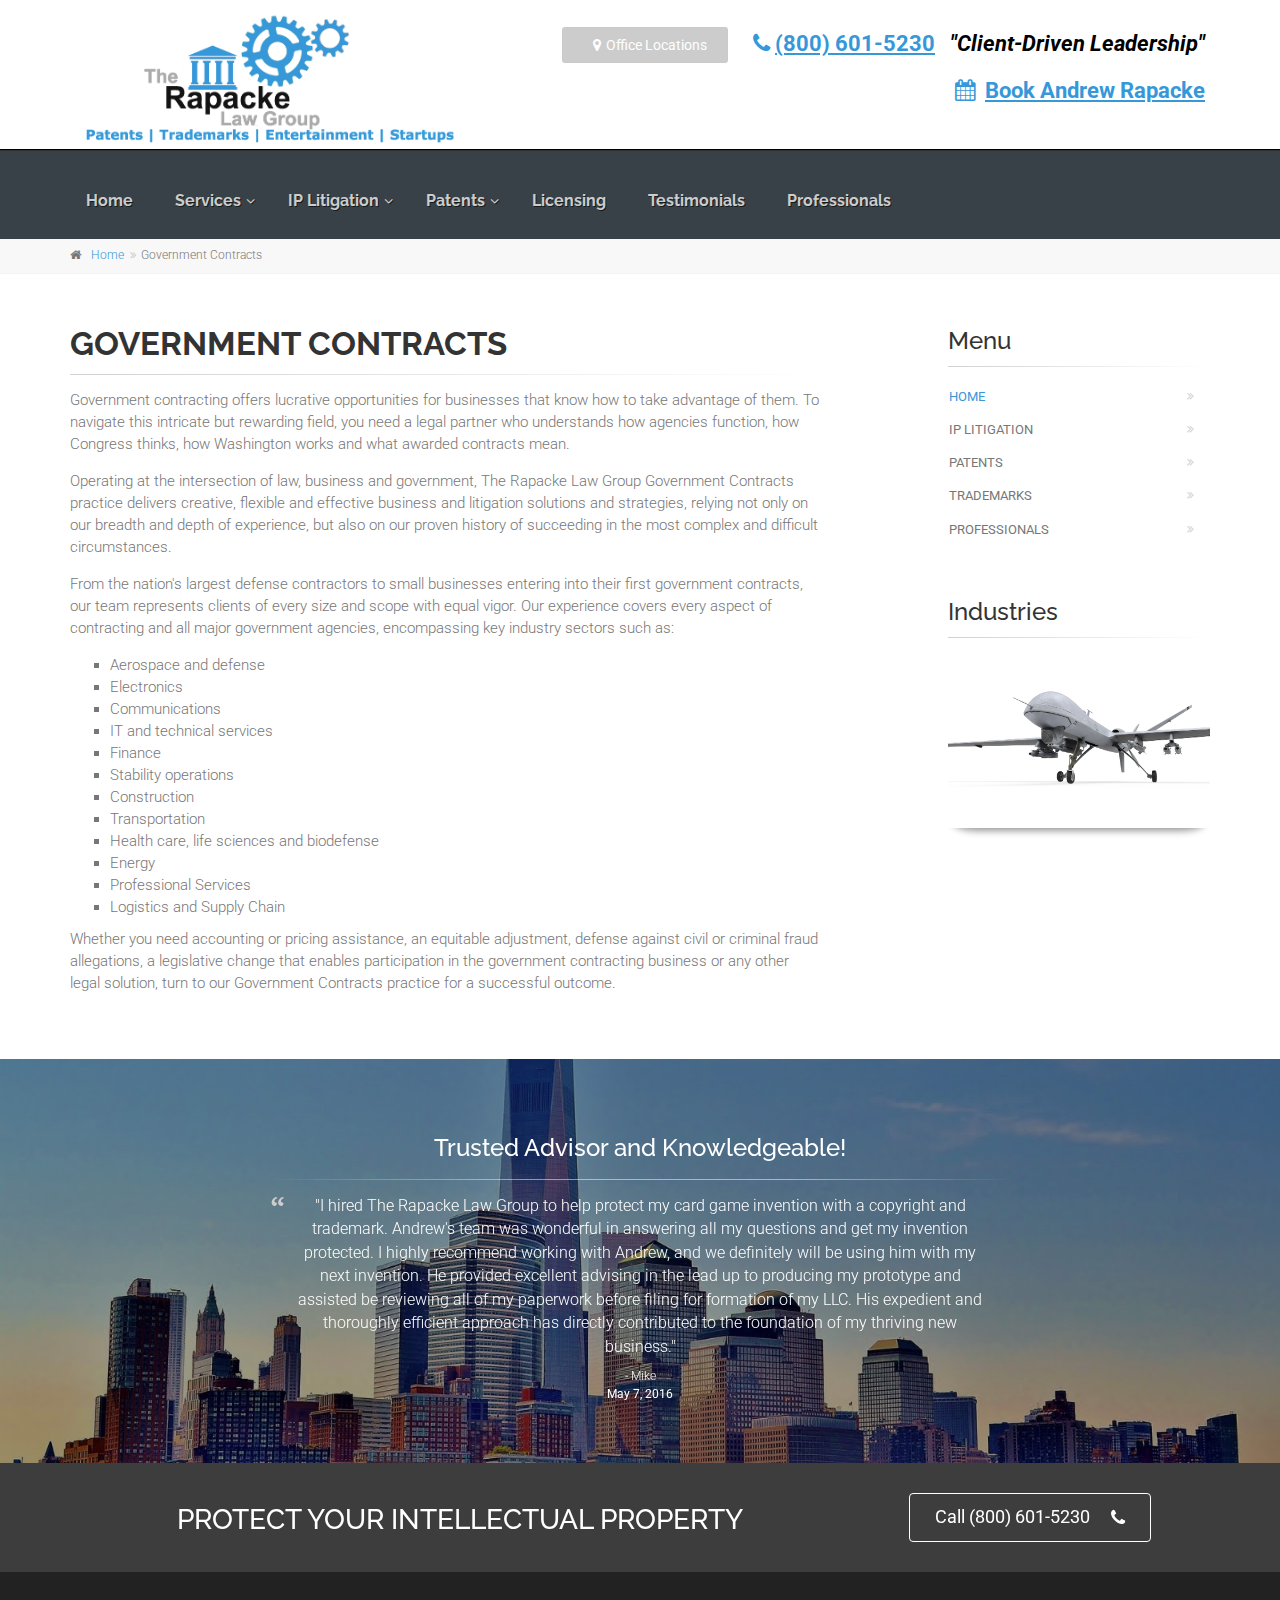
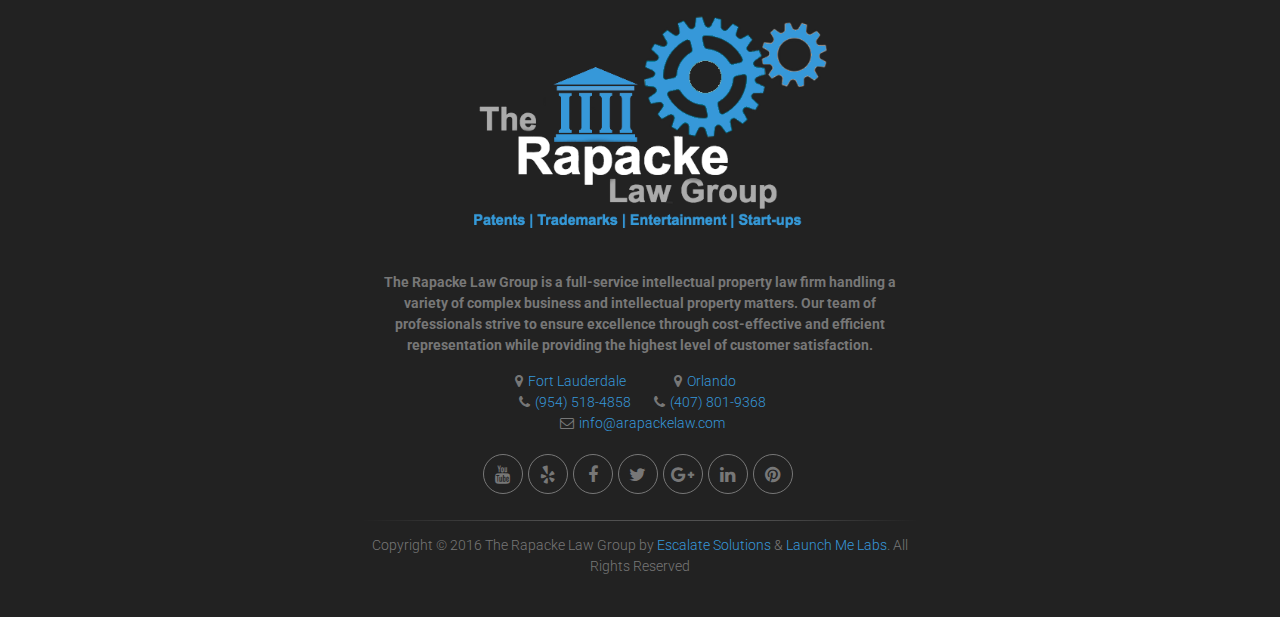
<file: public/government.html>
<!DOCTYPE html>
<!--[if IE 9]> <html lang="en" class="ie9"> <![endif]-->
<!--[if !IE]><!-->
<html lang="en">
	<!--<![endif]-->

	<head>
		<meta charset="utf-8">
		<title>Government Contracts - The Rapacke Law Group</title>
		<meta name="description" content="The Project a Bootstrap-based, Responsive HTML5 Template">
		<meta name="author" content="htmlcoder.me">

		<!-- Mobile Meta -->
		<meta name="viewport" content="width=device-width, initial-scale=1.0">

		<!-- Favicon -->
		<link rel="shortcut icon" href="images/favicon.ico">

		<!-- Web Fonts -->
		<link href='http://fonts.googleapis.com/css?family=Roboto:400,300,300italic,400italic,500,500italic,700,700italic' rel='stylesheet' type='text/css'>
		<link href='http://fonts.googleapis.com/css?family=Raleway:700,400,300' rel='stylesheet' type='text/css'>
		<link href='http://fonts.googleapis.com/css?family=Pacifico' rel='stylesheet' type='text/css'>
		<link href='http://fonts.googleapis.com/css?family=PT+Serif' rel='stylesheet' type='text/css'>

		<!-- Bootstrap core CSS -->
		<link href="bootstrap/css/bootstrap.css" rel="stylesheet">

		<!-- Font Awesome CSS -->
		<link href="fonts/font-awesome/css/font-awesome.css" rel="stylesheet">

		<!-- Fontello CSS -->
		<link href="fonts/fontello/css/fontello.css" rel="stylesheet">

		<!-- Plugins -->
		<link href="plugins/magnific-popup/magnific-popup.css" rel="stylesheet">
		<link href="css/animations.css" rel="stylesheet">
		<link href="plugins/owl-carousel/owl.carousel.css" rel="stylesheet">
		<link href="plugins/owl-carousel/owl.transitions.css" rel="stylesheet">
		<link href="plugins/hover/hover-min.css" rel="stylesheet">		
		
		<!-- The Project core CSS file -->
		<link href="css/style.css" rel="stylesheet" >
		<!-- Color Scheme (In order to change the color scheme, replace the blue.css with the color scheme that you prefer)-->
		<link href="css/skins/blue.css" rel="stylesheet">

		<!-- Custom css --> 
		<link href="css/custom.css" rel="stylesheet">
	</head>

	<!-- body classes:  -->
	<!-- "boxed": boxed layout mode e.g. <body class="boxed"> -->
	<!-- "pattern-1 ... pattern-9": background patterns for boxed layout mode e.g. <body class="boxed pattern-1"> -->
	<!-- "transparent-header": makes the header transparent and pulls the banner to top -->
	<!-- "gradient-background-header": applies gradient background to header -->
	<!-- "page-loader-1 ... page-loader-6": add a page loader to the page (more info @components-page-loaders.html) -->
	<body class="no-trans    ">

		<!-- scrollToTop -->
		<!-- ================ -->
		<div class="scrollToTop circle"><i class="icon-up-open-big"></i></div>
		
		<!-- page wrapper start -->
		<!-- ================ -->
		<div class="page-wrapper">
		
			<!-- header-container start -->
			<div class="header-container">
				
				<!-- header-top start -->
				<!-- classes:  -->
				<!-- "dark": dark version of header top e.g. class="header-top dark" -->
				<!-- "colored": colored version of header top e.g. class="header-top colored" -->
				<!-- ================ -->
				<div class="header-top  colored">
					<div class="container">
						<div class="row">
							<div class="col-lg-5 col-sm-2">
								<!-- header-top-first start -->
								<!-- ================ -->
								<img src="images/logob.png" width="400px">
								<!-- header-top-first end -->
							</div>
							<div class="col-xs-10 col-sm-7">

								<!-- header-top-second start -->
								<!-- ================ -->
								<div id="header-top-second"  class="clearfix text-right">
									<ul class="list-inline">
										
											<li><button class="btn btn-default" data-toggle="modal" data-target="#myModal">
							<i class="fa fa-map-marker pr-5 pl-10"></i>Office Locations
							</button>

							<!-- Modal -->
							<div class="modal fade" id="myModal" tabindex="-1" role="dialog" aria-labelledby="myModalLabel" aria-hidden="true">
								<div class="modal-dialog">
									<div class="modal-content">
										<div class="modal-header">
											<button type="button" class="close" data-dismiss="modal"><span aria-hidden="true">&times;</span><span class="sr-only">Close</span></button>
											<h4 class="modal-title" id="myModalLabel">Office Locations</h4>
										</div>
										<div class="modal-body">
											<center><img src="images/logo6.png" width="300px"></center><br><br>

											<strong><center><p><i class="fa fa-map-marker pr-5 pl-10"></i><a href="http://maps.apple.com/?address=618+E.+South+St+Orlando+FL">Orlando Office<br>618 E. South Street Suite 500 <br>Orlando, FL 32801</a><br><i class="fa fa-phone pr-5 pl-10"></i><a href="tel:4078019368">(407) 801-9368</a><br><br>
												<i class="fa fa-map-marker pr-5 pl-10"></i><a href="http://maps.apple.com/?address=333+Las Olas Way+Fort Lauderdale+FL">Fort Lauderdale Office<br>333 Las Olas Way, CU 1<br>Fort Lauderdale, FL 33301</a><br><i class="fa fa-phone pr-5 pl-10"></i><a href="tel:9545184858">(954) 518-4858</a><br><br>
												<i class="fa fa-map-marker pr-5 pl-10"></i><a href="http://maps.apple.com/?address=1572+Capital+Circle+Northwest+Tallahassee+FL">Tallahassee Office<br>1572 Capital Circle Northwest<br>Tallahassee, FL 32303
</a><br><i class="fa fa-phone pr-5 pl-10"></i><a href="tel:8502962477">(850) 296-2477</a></p></center></strong>
										</div>
										<div class="modal-footer">
											<button type="button" class="btn btn-sm btn-dark" data-dismiss="modal">Close</button>
											
										</div>
									</div>
								</div>
							</div></li>
						<li><a href="tel:8006015230"><p><p><i class="fa fa-phone pr-5 pl-10"></i><strong>(800) 601-5230</strong></p></a></li>
						<li><p><strong><i>"Client-Driven Leadership"</i></strong></p></li><li><a href="https://live.vcita.com/site/v9lzjnekiuofv4d1/online-scheduling?staff=pcchwx6ibmlqbe2q" target="blank" class="livesite-schedule"  data-staff="pcchwx6ibmlqbe2q" class="btn btn-default"><i class="fa fa-calendar pr-10"></i><strong>Book Andrew Rapacke </strong></a></li>
						
									
								</div>
								<!-- header-top-second end -->
							</div>
						</div>
					</div>
				</div>
				<!-- header-top end -->
				
				<!-- header start -->
				<!-- classes:  -->
				<!-- "fixed": enables fixed navigation mode (sticky menu) e.g. class="header fixed clearfix" -->
				<!-- "dark": dark version of header e.g. class="header dark clearfix" -->
				<!-- "full-width": mandatory class for the full-width menu layout -->
				<!-- "centered": mandatory class for the centered logo layout -->
				<!-- ================ --> 
				<header class="header  fixed    dark clearfix">
					
					<div class="container">
						<div class="row">
							<div class="col-md-3 ">
								<!-- header-left start -->
								<!-- ================ -->
								<div class="header-left clearfix">

									<!-- logo -->
									
									<!-- name-and-slogan -->
								
								</div>
								<!-- header-left end -->

							</div>
							<div class="col-md-12">
						
								<!-- header-right start -->
								<!-- ================ -->
								<div class="header-right clearfix">
									
								<!-- main-navigation start -->
								<!-- classes: -->
								<!-- "onclick": Makes the dropdowns open on click, this the default bootstrap behavior e.g. class="main-navigation onclick" -->
								<!-- "animated": Enables animations on dropdowns opening e.g. class="main-navigation animated" -->
								<!-- "with-dropdown-buttons": Mandatory class that adds extra space, to the main navigation, for the search and cart dropdowns -->
								<!-- ================ -->
								<div class="main-navigation  animated with-dropdown-buttons">

									<!-- navbar start -->
									<!-- ================ -->
									<nav class="navbar navbar-default" role="navigation">
										<div class="container-fluid">

											<!-- Toggle get grouped for better mobile display -->
											<div class="navbar-header">
												<button type="button" class="navbar-toggle" data-toggle="collapse" data-target="#navbar-collapse-1">
													<span class="sr-only">Toggle navigation</span>
													<span class="icon-bar"></span>
													<span class="icon-bar"></span>
													<span class="icon-bar"></span>
												</button>
												
											</div>

											<!-- Collect the nav links, forms, and other content for toggling -->
											<div class="collapse navbar-collapse" id="navbar-collapse-1">
												<!-- main-menu -->
												<ul class="nav navbar-nav ">
													
													<!-- mega-menu start -->
													<li ><a href="index.html"><strong>Home</strong></a></li>

													<!-- mega-menu end -->
													<!-- mega-menu start -->
													<li class="dropdown mega-menu">
														<a href="#" class="dropdown-toggle" data-toggle="dropdown"><strong>Services</strong></a>
														<ul class="dropdown-menu">

															<li>
																<div class="row">
																	<div class="col-lg-14">
																		<h4 class="title">We offer
																	 a full range of intellectual property services for fixed-fee pricing.</h4>
																		<div class="row">
																			<div class="col-sm-4">
																				<div class="divider"></div>
																				<ul class="menu">
																					<li ><a href="patents.html"><i class="fa fa-angle-right"></i>Patents</a></li>
																					
																					<li ><a href="patent-litigation.html"><i class="fa fa-angle-right"></i>Patent Litigation</a></li>
																					<li ><a href="post-grant.html"><i class="fa fa-angle-right"></i>Post-Grant Proceedings</a></li>
																					<li ><a href="trademarks.html"><i class="fa fa-angle-right"></i>Trademarks</a></li>
																					<li ><a href="trademark-litigation.html"><i class="fa fa-angle-right"></i>Trademark Litigation</a></li>
																					<li ><a href="opposition.html"><i class="fa fa-angle-right"></i>Opposition/Cancellation</a></li>
																				</ul>
																			</div>
																			<div class="col-sm-4">
																				<div class="divider"></div>
																				<ul class="menu">
																					
																				
																					
																					<li ><a href="counterfeit.html"><i class="fa fa-angle-right"></i>Counterfeit Representation</a></li>
																					
																					
																					<li ><a href="trade-secrets.html"><i class="fa fa-angle-right"></i>Trade Secrets</a></li>
																					
																					<li ><a href="government.html"><i class="fa fa-angle-right"></i>Government Contracts</a></li>
																					<li ><a href="licensing.html"><i class="fa fa-angle-right"></i>Licensing Agreements</a></li>
																					
																					
																					
																				</ul>
																			</div>
																			<div class="col-sm-4">
																				<div class="divider"></div>
																				<ul class="menu">
																					<li ><a href="copyrights.html"><i class="fa fa-angle-right"></i>Copyright Registration</a></li>
																					<li ><a href="copyright-litigation.html"><i class="fa fa-angle-right"></i>Copyright Litigation</a></li>
																					<li ><a href="startup-law.html"><i class="fa fa-angle-right"></i>Start-Up Law</a></li>
																					<li ><a href="entertainment-law.html"><i class="fa fa-angle-right"></i>Entertainment Law</a></li>
																					
																					
																					
																					
																					
																				</ul>
																			</div>
																		</div>
																	</div>
																	
																</div>
															</li>

														</ul>
													</li>
													

													<!-- mega-menu start -->
													<li class="dropdown ">
														<a class="dropdown-toggle" data-toggle="dropdown" href="ip.html"><strong>IP Litigation</strong></a>
														<ul class="dropdown-menu">
															<li ><a href="patent-litigation.html">Patent Litigation</a></li>
															<li ><a href="trademark-litigation.html">Trademark Litigation</a></li>
															<li ><a href="copyright-litigation.html">Copyright Litigation</a></li>
															<li ><a href="tradesecret-litigation.html">Trade Secret Litigation</a></li>
																</ul>
													</li>
													<!-- mega-menu end -->
													<li class="dropdown ">
														<a class="dropdown-toggle" data-toggle="dropdown" href="patents.html"><strong>Patents</strong></a>
														<ul class="dropdown-menu">
															<li ><a href="utility-patents.html">Utility Patents</a></li>
															<li ><a href="design-patents.html">Design Patents</a></li>
															<li ><a href="provisional-patents.html">Provisional Patents</a></li>
															<li ><a href="pct-patents.html">PCT Patents</a></li>
															
																</ul>
													</li>
													
													<!-- mega-menu end -->

													<li>
														<a href="licensing.html"><strong>Licensing</strong></a>
														
													</li>
													<li>
														<a href="testimonials.html"><strong>Testimonials</strong></a>
														
													</li>
													<li ><a href="team.html"><strong>Professionals</strong></a></li>
													
													
												</ul>
												<!-- main-menu end -->
												
												<!-- header buttons -->
												
												<!-- header buttons end-->
												
											</div>

										</div>
									</nav>
									<!-- navbar end -->

								</div>
								<!-- main-navigation end -->
								</div>
								<!-- header-right end -->
					
							</div>
						</div>
					</div>
					
				</header>
				<!-- header end -->
			</div>
			<!-- header-container end -->
		
			<!-- breadcrumb start -->
			<!-- ================ -->
			<div class="breadcrumb-container">
				<div class="container">
					<ol class="breadcrumb">
						<li><i class="fa fa-home pr-10"></i><a href="index.html">Home</a></li>
						<li class="active">Government Contracts</li>
					</ol>
				</div>
			</div>
			<!-- breadcrumb end -->

			<!-- main-container start -->
			<!-- ================ -->
			<section class="main-container">

				<div class="container">
					<div class="row">

						<!-- main start -->
						<!-- ================ -->
						<div class="main col-md-8">

							<!-- page-title start -->
							<!-- ================ -->
							<h1 class="page-title">Government Contracts</h1>
							<div class="separator-2"></div>
							<!-- page-title end -->
							<p>Government contracting offers lucrative opportunities for businesses that know how to take advantage of them. To navigate this intricate but rewarding field, you need a legal partner who understands how agencies function, how Congress thinks, how Washington works and what awarded contracts mean.</p><p>Operating at the intersection of law, business and government, The Rapacke Law Group Government Contracts practice delivers creative, flexible and effective business and litigation solutions and strategies, relying not only on our breadth and depth of experience, but also on our proven history of succeeding in the most complex and difficult circumstances.
</p><p>From the nation's largest defense contractors to small businesses entering into their first government contracts, our team represents clients of every size and scope with equal vigor. Our experience covers every aspect of contracting and all major government agencies, encompassing key industry sectors such as:</p><ul><li>Aerospace and defense
</li><li>Electronics</li><li>Communications</li><li>IT and technical services</li><li>Finance</li><li>Stability operations</li><li>Construction</li><li>Transportation</li><li>Health care, life sciences and biodefense</li><li>Energy</li><li>Professional Services</li><li>Logistics and Supply Chain</li></ul><p>Whether you need accounting or pricing assistance, an equitable adjustment, defense against civil or criminal fraud allegations, a legislative change that enables participation in the government contracting business or any other legal solution, turn to our Government Contracts practice for a successful outcome.</p>
						</div>
						<!-- main end -->

						<!-- sidebar start -->
						<!-- ================ -->
						<aside class="col-md-4 col-lg-3 col-lg-offset-1">
							<div class="sidebar">
								<div class="block clearfix">
									<h3 class="title">Menu</h3>
									<div class="separator-2"></div>
									<nav>
										<ul class="nav nav-pills nav-stacked">
											<li class="active"><a href="index.html">Home</a></li>
											<li><a href="ip.html">IP Litigation</a></li>
											<li><a href="patents.html">Patents</a></li>
											<li><a href="trademarks.html">Trademarks</a></li>
											<li><a href="team.html">Professionals</a></li>
										</ul>
									</nav>
								</div>
								<div class="block clearfix">
									<h3 class="title">Industries</h3>
									<div class="separator-2"></div>
									<div id="carousel-portfolio-sidebar" class="carousel slide" data-ride="carousel">
										<!-- Indicators -->
										<ol class="carousel-indicators">
											<li data-target="#carousel-portfolio-sidebar" data-slide-to="0" class="active"></li>
											<li data-target="#carousel-portfolio-sidebar" data-slide-to="1"></li>
											<li data-target="#carousel-portfolio-sidebar" data-slide-to="2"></li>
											<li data-target="#carousel-portfolio-sidebar" data-slide-to="3"></li>
											<li data-target="#carousel-portfolio-sidebar" data-slide-to="4"></li>
										</ol>

										<!-- Wrapper for slides -->
										<div class="carousel-inner" role="listbox">
											<div class="item active">
												<div class="image-box shadow text-center mb-20">
													<div class="overlay-container">
														<img src="images/aero.png" alt="">
														<a data-toggle="modal" data-target="#aero" class="overlay-link">
															<i class="fa fa-link"></i>
														</a>
													</div>
												</div>
											</div>
											<div class="item">
												<div class="image-box shadow text-center mb-20">
													<div class="overlay-container">
														<img src="images/toys.jpg" alt="">
														<a data-toggle="modal" data-target="#toys" class="overlay-link">
															<i class="fa fa-link"></i>
														</a>
													</div>
												</div>
											</div>
											<div class="item">
												<div class="image-box shadow text-center mb-20">
													<div class="overlay-container">
														<img src="images/ele.jpg" alt="">
														<a data-toggle="modal" data-target="#ele" class="overlay-link">
															<i class="fa fa-link"></i>
														</a>
													</div>
												</div>
											</div>
											<div class="item">
												<div class="image-box shadow text-center mb-20">
													<div class="overlay-container">
														<img src="images/medical.jpg" alt="">
														<a data-toggle="modal" data-target="#medicine" class="overlay-link">
															<i class="fa fa-link"></i>
														</a>
													</div>
												</div>
											</div>
											<div class="item">
												<div class="image-box shadow text-center mb-20">
													<div class="overlay-container">
														<img src="images/alt.png" alt="">
														<a data-toggle="modal" data-target="#access" class="overlay-link">
															<i class="fa fa-link"></i>
														</a>
													</div>
												</div>
											</div>
										</div>
									</div>
								</div>
							</div>
						</aside>
						<!-- sidebar end -->

					</div>
				</div>
			</section>
			<!-- section start -->
			<!-- ================ -->
			<section class="dark-translucent-bg background-img-8 pv-40" style="background-position: 50% 50%;">
				<div class="owl-carousel content-slider">
					<div class="container">
						<div class="row">
							<div class="col-md-8 col-md-offset-2">
								<div class="testimonial text-center">
									
									<h3>Trusted Advisor and Knowledgeable!</h3>
									<div class="separator"></div>
									<div class="testimonial-body">
										<blockquote>
											<p>"I hired The Rapacke Law Group to help protect my card game invention with a copyright and trademark. Andrew's team was wonderful in answering all my questions and get my invention protected. I highly recommend working with Andrew, and we definitely will be using him with my next invention. He provided excellent advising in the lead up to producing my prototype and assisted be reviewing all of my paperwork before filing for formation of my LLC. His expedient and thoroughly efficient approach has directly contributed to the foundation of my thriving new business."</p>
										</blockquote>
										<div class="testimonial-info-1">- Mike</div>
										<div class="testimonial-info-2">May 7, 2016</div>
									</div>
								</div>
							</div>
						</div>
					</div>
					<div class="container">
						<div class="row">
							<div class="col-md-8 col-md-offset-2">
								<div class="testimonial text-center">
									
										
									
									<h3>The Only Patent Attorney I Will Work With In The Future!</h3>
									<div class="separator"></div>
									<div class="testimonial-body">
										<blockquote>
											<p>"Andrew is a great intellectual property attorney. He's very transparent on price and was very thorough with the provisional patent. He made all the changes I asked for before we filed the patent and he runs a truly fixed fee intellectual property law firm. Other lawyers want to nickel and dime you for every change you make, which can be extremely difficult to pay for inventors just starting out or on a budget. He was easily accessible as well. If he missed my call, I would get a call back within an hour or two. It was a great experience overall and if you are looking for an intellectual property attorney I would highly reccomend you look no further than The Rapacke Law Group."</p>
										</blockquote>
										<div class="testimonial-info-1">- Ferris</div>
										<div class="testimonial-info-2">April 9, 2016</div>
									</div>
								</div>
							</div>
						</div>
					</div>
					
					<div class="container">
						<div class="row">
							<div class="col-md-8 col-md-offset-2">
								<div class="testimonial text-center">
									
										
									
									<h3>Patent and Licensing Work</h3>
									<div class="separator"></div>
									<div class="testimonial-body">
										<blockquote>
											<p>"Andrew introduced himself to me at a Toy Fair in Chicago. We talked briefly about some projects that I was working on the time, but I already had representation. Andrew offered to give me some advise on a pending patent. I was impressed with his knowledge of the patent process. I hired him to help me with an office action on that same patent. I also hired Andrew to help me put together a Licensing Agreement. I feel that Andrew does a very good job of looking at the agreement from both sides of the fence. He has good judgment and wants to guide you, so that your expectations are realistic."</p>
										</blockquote>
										<div class="testimonial-info-1">- Ken</div>
										<div class="testimonial-info-2">March 24, 2016</div>
									</div>
								</div>
							</div>
						</div>
					</div>
					<div class="container">
						<div class="row">
							<div class="col-md-8 col-md-offset-2">
								<div class="testimonial text-center">
									
										
									
									<h3>Non Provisional Application and Cease and Desist Letter</h3>
									<div class="separator"></div>
									<div class="testimonial-body">
										<blockquote>
											<p>"I hired Andrew to assist my company with a patent infringement and non provisional patent filing. Andrew is very knowledgeable and easy to work with, and his pricing is very transparent and straightforward which I like. He was also very accessible which I needed during a critical time for my company. I'd definitely recommend and will hire again!"</p>
										</blockquote>
										<div class="testimonial-info-1">- Tom</div>
										<div class="testimonial-info-2">March 15, 2016</div>
									</div>
								</div>
							</div>
						</div>
					</div>
					<div class="container">
						<div class="row">
							<div class="col-md-8 col-md-offset-2">
								<div class="testimonial text-center">
									
										
									
									<h3>AMAZING ATTORNEY!</h3>
									<div class="separator"></div>
									<div class="testimonial-body">
										<blockquote>
											<p>"Andrew helped our company to apply for a Trademark registration and a Patent. He is always available to answer any questions without charging extra fees for phone conversations or emails. We are very satisfied with the services his firm provided and would definitely recommend Andrew. Thank you!" </p>
										</blockquote>
										<div class="testimonial-info-1">- Dina & Elina</div>
										<div class="testimonial-info-2">November 24, 2015</div>
									</div>
								</div>
							</div>
						</div>
					</div>
				</div>
			</section>
			<!-- section end -->
			
			<!-- footer top start -->
			<!-- ================ -->
			<div class="dark-translucent-bg footer-top animated-text default-hovered" style="background-color:rgba(0,0,0,0.6);">
				<div class="container">
					<div class="row">
						<div class="col-md-12">
							<div class="call-to-action text-center">
								<div class="row">
									<div class="col-sm-8">
										<h2>Protect Your Intellectual Property</h2>
										<h2>Build & Protect Your Brand</h2>
									</div>
									<div class="col-sm-4">
										<p class="mt-10"><a href="tel:8006015230" class="btn btn-animated btn-lg btn-gray-transparent">Call (800) 601-5230<i class="fa fa-phone pl-20"></i></a></p>
									</div>
								</div>
							</div>
						</div>
					</div>
				</div>
			</div>
			<!-- footer top end -->
			<!-- footer start (Add "dark" class to #footer in order to enable dark footer) -->
			<!-- ================ -->
			<footer id="footer" class="clearfix dark">

					<!-- .footer start -->
				<!-- ================ -->
				<div class="footer">
					<div class="container">
						<div class="footer-inner">
							<div class="row">
								<div class="col-md-6 col-md-offset-3">
									<div class="footer-content text-center padding-ver-clear">
										<div class="logo-footer"><img id="logo-footer" class="center-block" src="images/logow.png" width=""alt=""></div>
										<p>  
										<strong>The Rapacke Law Group is a full-service intellectual property law firm handling a variety of complex business and intellectual property matters.  Our team of professionals strive to ensure excellence through cost-effective and efficient representation while providing the highest level of customer satisfaction.</strong> </p>
										<ul class="list-inline mb-20">
											
											<li><i class="fa fa-map-marker  pr-5"></i><a href="http://maps.apple.com/?address=333+Las Olas Way+Fort Lauderdale+FL">Fort Lauderdale</a><br><i class="fa fa-phone pl-10 pr-5"></i><a href="tel:9545184858">(954) 518-4858</a></li>
										
										<li><i class="fa fa-map-marker  pr-5"></i><a href="http://maps.apple.com/?address=618+E.+South+St+Orlando+FL">Orlando</a><br><i class="fa fa-phone pl-10 pr-5"></i><a href="tel:4078019368">(407) 801-9368</a></li><br>
											
										<li><i class="fa fa-envelope-o pl-10 pr-5"></i><a href="mailto:info@arapackelaw.com">info@arapackelaw.com</a></li>


										</ul>
										<ul class="social-links circle animated-effect-1 margin-clear">
											<li class="youtube"><a target="_blank" href="https://www.youtube.com/channel/UCRpGDFo3mThvq3mevAWzA_w/"><i class="fa fa-youtube"></i></a></li>
											<li class="pinterest"><a href="http://www.yelp.com/biz/the-rapacke-law-group-plantation-2"><i class="fa fa-yelp" aria-hidden="true"></i></a></li>
											<li class="facebook"><a target="_blank" href="https://www.facebook.com/therapackelawgroup?fref=ts"><i class="fa fa-facebook"></i></a></li>
											<li class="twitter"><a target="_blank" href="https://twitter.com/uspatentsnmore"><i class="fa fa-twitter"></i></a></li>
											<li class="googleplus"><a target="_blank" href="https://plus.google.com/u/0/103842533948682640826/posts"><i class="fa fa-google-plus"></i></a></li>
											<li class="linkedin"><a target="_blank" href="https://www.linkedin.com/company/10112050?trk=prof-exp-company-name"><i class="fa fa-linkedin"></i></a></li>
											
											<li class="pinterest"><a target="_blank" href="https://www.pinterest.com/uspatentsnmore/"><i class="fa fa-pinterest"></i></a></li>
											</ul>
										<div class="separator"></div>
										<p class="text-center margin-clear">Copyright © 2016 The Rapacke Law Group by <a target="_blank" href="http://www.escalatecorp.com">Escalate Solutions</a> & <a target="_blank" href="http://www.launchmelabs.com">Launch Me Labs</a>. All Rights Reserved</p>
									</div>
								</div>
							</div>
						</div>
					</div>
				</div>
				<!-- .footer end -->
			<!-- Modal -->
							<div class="modal fade" id="aero" tabindex="-1" role="dialog" aria-labelledby="myModalLabel" aria-hidden="true">
								<div class="modal-dialog">
									<div class="modal-content">
										<div class="modal-header">
											<button type="button" class="close" data-dismiss="modal"><span aria-hidden="true">&times;</span><span class="sr-only">Close</span></button>
											<h4 class="modal-title" id="myModalLabel">Aerospace & Defense</h4>
										</div>
										<div class="modal-body">
											<p>
The Rapacke Law Groups’s Aerospace, Defense & Government Services practice offers clients legal expertise backed by practical work experience in the same fields as our clients’ businesses. We have served clients at the forefront of these industries including contractors, suppliers, and service providers. Being familiar with the trade allows us to provide an array of services including: creating and establishing the business; providing advice for the protection and maintenance of IP rights through mergers, acquisitions, and competitive developments; providing portfolio management and evaluation; and ensuring compliance with state and federal regulations during the development of new IP designs. The firm’s background and technical experience makes us well equipped to handle work dealing with the vast sub-sectors within these industries including:</p>
<ul><li>Airframe Design and Engine Components</li><li>Electrical systems and Avionics</li><li>Electrical, Software and Power Systems</li><li>Air and Maritime Platforms</li><li>Government Procurement</li><li>C4ISR Systems Suite</li><li>Drone/UAV Technology</li><li>Cyber Security and Internal Trade Secrets</li><li>Trade Regulations</li><li>Licensing and Consulting</li></ul>
<img src="images/drone.jpg" width="100%">
										</div>
										<div class="modal-footer">
											<button type="button" class="btn btn-sm btn-dark" data-dismiss="modal">Close</button>
											
										</div>
									</div>
								</div>
							</div>


			<!-- Modal -->
							<div class="modal fade" id="toys" tabindex="-1" role="dialog" aria-labelledby="myModalLabel" aria-hidden="true">
								<div class="modal-dialog">
									<div class="modal-content">
										<div class="modal-header">
											<button type="button" class="close" data-dismiss="modal"><span aria-hidden="true">&times;</span><span class="sr-only">Close</span></button>
											<h4 class="modal-title" id="myModalLabel">Toy and Games</h4>
										</div>
										<div class="modal-body">

											<p>
The Rapacke Law Group works alongside leading global toy companies, developers, and consultants to provide strategic counsel and superior intellectual property protection to each client in the Toy and Game Industry.</p>
<center><img src="images/cc2.png"></center>
<p>As most Toy and Game Industry companies understand, success is not just about launching new products and ideas in the market place.  There are a host of complex business and intellectual property challenges that must be addressed in order to ensure that your leading edge innovation has the most meaningful intellectual property protection while complying with all regulatory safety standards.  </p>
<p>At the Rapacke Law Group we work alongside you to ensure your intellectual property, branding, marketing/advertising, regulatory compliance, licensing, and safety standards provides you the competitive edge required to become a global leader in the Toy and Game Industry. </p>
<p>Our team members have worked diligently to build deep industry knowledge and experience.  You will regularly see our attorneys attending Toy and Game Conventions and contributing articles in leading industry publications.  At the Rapacke Law Group, our client centric and fixed fee approach ensures you will receive superior legal representation at a reasonable and transparent price. </p>
<h3>Protecting Your Intellectual Property In The Toy and Game Industry</h3>
<iframe width="100%" height="100%" src="https://www.youtube.com/embed/gPqKXlUAa3I" frameborder="0" allowfullscreen></iframe>
<h4>Examples of The Rapacke Law Groups working with Toy and Game Industry:</h4>
<ul>
<li>Researched prior art using advanced patent analytics to identify all relevant intellectual property within a specific space in anticipation of a multi-party licensing agreement for a major toy manufacturer.</li><li>Secured and monitored trademark portfolio of over thirty marks for Florida-based toy and entertainment company.</li><li>Secured multiple design patents for California-based toy block company.</li><li>Negotiated favorable settlement outcome in a trademark opposition filed at the United States Patent and Trademark Office (USPTO) for Texas- based toy and game Company.</li><li>Registered over twelve copyrights for foreign-based animation company.</li>
</ul>
<img src="images/toytoy.png" width="100%">
										</div>
										<div class="modal-footer">
											<button type="button" class="btn btn-sm btn-dark" data-dismiss="modal">Close</button>
											
										</div>
									</div>
								</div>
							</div>

			<!-- Modal -->
							<div class="modal fade" id="ele" tabindex="-1" role="dialog" aria-labelledby="myModalLabel" aria-hidden="true">
								<div class="modal-dialog">
									<div class="modal-content">
										<div class="modal-header">
											<button type="button" class="close" data-dismiss="modal"><span aria-hidden="true">&times;</span><span class="sr-only">Close</span></button>
											<h4 class="modal-title" id="myModalLabel">Electronics</h4>
										</div>
										<div class="modal-body">
											<p>
The Rapacke Law Group’s work experience and technical background in electrical engineering allows us to simplify the process for otherwise complicated technology to evaluate and prosecute patents, determine whether products fit with a company’s business model and current portfolio, propose the most effective way to protect and monetize IP rights, and establish marketing and development strategies. RLG’s practice counsels clients in all of the various sub-sectors of the industry including:</p>
<ul><li>Computer Hardware Components</li><li>Software Systems</li><li>Cyber and Data Security</li><li>Capacitors, Resistors, Diodes, and Transistors</li><li>Analog and Digital Circuits, and Powered Circuit Boards</li><li>Digital Signal Processors</li><li>Signal Transmission and DC Power</li><li>Semiconductors</li><li>Audio Systems and Amplifiers</li></ul>
<img src="images/electronics.jpg" width="100%">

										</div>
										<div class="modal-footer">
											<button type="button" class="btn btn-sm btn-dark" data-dismiss="modal">Close</button>
											
										</div>
									</div>
								</div>
							</div>
							<!-- Modal -->
							<div class="modal fade" id="medicine" tabindex="-1" role="dialog" aria-labelledby="myModalLabel" aria-hidden="true">
								<div class="modal-dialog">
									<div class="modal-content">
										<div class="modal-header">
											<button type="button" class="close" data-dismiss="modal"><span aria-hidden="true">&times;</span><span class="sr-only">Close</span></button>
											<h4 class="modal-title" id="myModalLabel">Medical Devices</h4>
										</div>
										<div class="modal-body">
											<p>The Rapacke Law Group’s engineering background makes us well equipped to understand the science behind the medical devices and products which we represent, and this allows us to help bring products to marketplace. Our firm works with clients to develop and protect new IP, establish financing and financial partnerships, create a strategic plan for development and production, and build distribution and licensing channels. With a comprehensive approach, RLG helps protect products and designs through prosecution and filing for IP protections and ensuring compliance with regulatory and legal frameworks in both the domestic and international settings.</p>
											<h4>Product Liability or Medical Malpractice?</h4>
											<p>As in other products liability cases, plaintiffs in medical product cases sometimes raise the issue of the manufacturer's or other provider's failure to warn about the potential dangers of their products. Many times, manufacturers of these types of products can fulfill their duty by providing the warnings to the physicians, nurses, or other medical personnel who will be using the products, and then the duty passes to those professionals to inform the patient. There is a fine line between a products liability action involving a defective medical device and a medical malpractice action, and a lawyer experienced in this area can help both plaintiffs and defendants determine which law applies.</p>
											
											
<center><img src="images/medical.png" width="100%"></center>
										</div>
										<div class="modal-footer">
											<button type="button" class="btn btn-sm btn-dark" data-dismiss="modal">Close</button>
											
										</div>
									</div>
								</div>
							</div>
							<!-- Modal -->
							<div class="modal fade" id="sports" tabindex="-1" role="dialog" aria-labelledby="myModalLabel" aria-hidden="true">
								<div class="modal-dialog">
									<div class="modal-content">
										<div class="modal-header">
											<button type="button" class="close" data-dismiss="modal"><span aria-hidden="true">&times;</span><span class="sr-only">Close</span></button>
											<h4 class="modal-title" id="myModalLabel">Sports & Entertainment</h4>
										</div>
										<div class="modal-body">
											<p>Sports law can often be viewed as the application of other areas of law to the world of both amateur and professional sports.  Sports law often involves labor, antitrust, contract and tort law.</p><p>Entertainment or media law similarly involves a myriad of legal disciplines applied to the entertainment industry.  Entertainment law frequently involves intellectual property law and defamation, first amendment and right of publicity issues.  It can also involve labor and employment law, corporate finance, bankruptcy, insurance, and many other areas of law.  </p>
											<p>Our attorneys represent professional sports and entertainment franchises in all aspects of their business, including the acquisition and disposition of majority interests in professional sports franchises and the structuring and governance of such franchises, including in connection with league matters for those franchises. Clients include both corporate and individual investors, family offices, and private equity funds, fund advisers, developers, and acquirers of portfolios of distressed notes or properties.</p>
<center><img src="images/media.jpg" width="100%"></center>
										</div>
										<div class="modal-footer">
											<button type="button" class="btn btn-sm btn-dark" data-dismiss="modal">Close</button>
											
										</div>
									</div>
								</div>
							</div>
							<!-- Modal -->
							<div class="modal fade" id="energy" tabindex="-1" role="dialog" aria-labelledby="myModalLabel" aria-hidden="true">
								<div class="modal-dialog">
									<div class="modal-content">
										<div class="modal-header">
											<button type="button" class="close" data-dismiss="modal"><span aria-hidden="true">&times;</span><span class="sr-only">Close</span></button>
											<h4 class="modal-title" id="myModalLabel">Energy</h4>
										</div>
										<div class="modal-body">
											<h4>Alternative Energy and Power Generation</h4>
											<p>The Rapacke Law Group’s experience allows us to offer comprehensive legal counsel to all parties and sub industries involved in the Energy and Power sector. Our firm works with clients to navigate the regulatory and legal hurdles of bringing products to market, expansion and growth of businesses, and maintaining compliance. RLG delivers strategic solutions to clients involved as servicers, energy brokers, production and manufacturing, technology and IP development, infrastructure, financing, and governmental institutions. Our background and technical experience makes us well equipped to handle work dealing with the vast sub-sectors within these industries including:</p>
											<ul><li>Wind, Solar, Hydro and Geothermal Energy</li><li>Off-grid, Biomass, Hydroelectric and Renewable Energy</li><li>Generators and Turbine Technology</li><li>Nuclear Energy Regulations</li><li>Energy and Infrastructure Management Counseling</li><li>Waste Reduction and Recycling Laws</li></ul>
<center><img src="images/energy2.jpg" width="100%"></center>
											<h4>Clean Energy/Renewable Energy</h4>
											<p>
With The Rapacke Law Group’s passion and strategic legal assistance we help clients through the process of establishing, developing, and maintaining businesses and intellectual property rights for technologies and services that improve upon or offer clean alternatives to current energy production technologies. We offer comprehensive legal services to clients from formation and the management of business infrastructure, to guiding clients through legal and regulatory formalities and requirements. RLG’s services help clients develop all forms of cleantech including:</p><ul><li>Rechargeable/Solar-powered Batteries</li><li>Biofuels and Fuel Cells</li><li>Auxiliary and Desalination Systems</li><li>Solar, Water and Wind Technologies</li><li>Recycling Regulations</li><li>Smart Grid</li><li>Renewable Energy Installation Regulations</li></ul>
<center><img src="images/energy3.jpg" width="100%"></center>
										</div>
										<div class="modal-footer">
											<button type="button" class="btn btn-sm btn-dark" data-dismiss="modal">Close</button>
											
										</div>
									</div>
								</div>
							</div>
							<!-- Modal -->
							<div class="modal fade" id="fashion" tabindex="-1" role="dialog" aria-labelledby="myModalLabel" aria-hidden="true">
								<div class="modal-dialog">
									<div class="modal-content">
										<div class="modal-header">
											<button type="button" class="close" data-dismiss="modal"><span aria-hidden="true">&times;</span><span class="sr-only">Close</span></button>
											<h4 class="modal-title" id="myModalLabel">Fashion</h4>
										</div>
										<div class="modal-body">
											<p>Fashion law is a specialized area of law that deals with intellectual property (copyright and trademark law, including brand licensing), domestic and international business transactions, textiles, merchandising, employment and labor concerns, and customs (import/export issues).</p>
											<p>Traditionally, most fashion lawyers work for established fashion and luxury goods companies in major urban commercial centers such as New York City, Paris, London and Milan. Some fashion lawyers work within the company, and others work outside the company for law firms. Fashion Law is a quickly growing legal specialty, and several American law and design schools have dedicated clinics and courses to its study. In a 2008 article, Susan Scafidi, the first U.S. law professor ever to offer a course in Fashion Law and later Director of the Fashion Law Institute at Fordham Law, wrote that Fashion Law was only then starting to be recognized as a distinct field. Since then, Deborah McNamara at Parsons The New School for Design, and Guillermo Jimenez at the Fashion Institute of Technology at the State University of New York, have also offered courses in Fashion Law. However, such courses remain rare.</p><p>The Rapacke Law Group is one of the few Florida firms that has a practice group dedicated to Fashion Law.</p><p>Fashion houses and accessory designers both face unique challenges specific to their industry. They require attorneys who understand the nature of short seasons and ever-changing product cycles, pressures surrounding counterfeit goods, and the issues of unfair competition. Valuable assets in the fashion business consist of not only intellectual property rights, but also trade arrangements, contracts, and information technology systems. A fashion attorney’s career success may depend on being able to effectively protect these assets by delivering industry-specific legal advice tailored to the clients’ needs</p><p>Our fashion attorneys participate in a variety of legal activities and negotiate deals for their clients. The clients may be large retail chains, haute couture labels, high-fashion models, or an unknown designers just starting out. If and when the situation arises, The Rapacke Law Group will litigate for his or her clients in court.</p>
											<a href="http://preen.inquirer.net/9224/why-fashion-designers-need-the-law"><h2>Why Fashion Designers Need The Law <i class="fa fa-angle-right"></i></h2></a>
<center><img src="images/fashion.png" width="100%"></center>
										</div>
										<div class="modal-footer">
											<button type="button" class="btn btn-sm btn-dark" data-dismiss="modal">Close</button>
											
										</div>
									</div>
								</div>
							</div>
							<!-- Modal -->
							<div class="modal fade" id="access" tabindex="-1" role="dialog" aria-labelledby="myModalLabel" aria-hidden="true">
								<div class="modal-dialog">
									<div class="modal-content">
										<div class="modal-header">
											<button type="button" class="close" data-dismiss="modal"><span aria-hidden="true">&times;</span><span class="sr-only">Close</span></button>
											<h4 class="modal-title" id="myModalLabel">Access Control Systems</h4>
										</div>
										<div class="modal-body">
											<p></p>
<center><img src="images/accessc.jpg" width="100%"></center>
										</div>
										<div class="modal-footer">
											<button type="button" class="btn btn-sm btn-dark" data-dismiss="modal">Close</button>
											
										</div>
									</div>
								</div>
							</div>
							<!-- Modal -->
							<div class="modal fade" id="copyright" tabindex="-1" role="dialog" aria-labelledby="myModalLabel" aria-hidden="true">
								<div class="modal-dialog">
									<div class="modal-content">
										<div class="modal-header">
											<button type="button" class="close" data-dismiss="modal"><span aria-hidden="true">&times;</span><span class="sr-only">Close</span></button>
											<h4 class="modal-title" id="myModalLabel">Copyright</h4>
										</div>
										<div class="modal-body">
											<p><p>A Copyright is part of American intellectual property law that protects “original works of authorship fixed in a tangible medium of expression.” It is the exclusive legal right, given to an originator or an assignee to print, publish, perform, film, or record literary, artistic, or musical material, and to authorize others to do the same. In other words, copyright does not protect mere ideas or facts, it protects the way ideas, facts and other things are expressed, though only once they are in a tangible form.</p><p>A Copyright can cover both published and unpublished works. The thing protected only has to be tangible or expressed; whether it is published or not does not matter. However, only original works can be protected by copyright. Often you will see written work such as articles like this protected by copyright, but it isn’t just written work that gets protected. Copyrights protect any sort of original authorship including artistic, dramatic, literary and musical works. Examples of these things include architecture, books, computer software, movies, plays, poems, and songs.</p><p>Copyright is grounded in the U.S. Constitution and granted by law. That means that the law and specific cases have found that the Constitution is the source of copyright, and have gone on to clarify and grant the protection.</p><p>Why bother with copyrights?</p><p>Well, the holder of copyright is the only person with the right to do and/or authorize others to do several things. The copyright lets you display the original work in public, or, where applicable, perform it in public including using digital audio to do so.</p><p>Copyright also allows you to make copies of the original, whether they are recordings (such as sound recordings of songs or audiovisual recordings of movies) or printed copies (such as books, poems or articles) as well as distribute any copies you make, including for profit.</p><p>Finally, if you hold a copyright to an original work you are allowed to make “derivative works” based on your original. This means you can create a newer version or a new work that includes substantial elements of the original work without penalty.</p>
							<p>Can you use a song you like underneath a photo montage on your website without infringing on copyright?</p><p>Technically, no, not without permission.</p><p>Can you ever use songs or movie clips or photos without permission?</p><p>No, unless they are in the public domain, or you are using them for parody, which is usually considered “fair use” under the law. Parody is valued in the United States under free speech and expression laws, so courts really try to accommodate it.</p><p>What about something like Flickr or Google Images – Can you post something you find on there without infringing?</p><p>Probably not. Unless something is explicitly in the public domain or commons, or you have gotten permission, chances are that you are infringing by posting that image. It’s so easy to do that it’s also easy to forget, but that’s the reality of copyright.</p><p>In the age of blogging, you may wonder if you can use material from a blog without permission. Typically you may quote a few lines of someone else’s work just as someone else may quote a few lines from yours. There are no set guidelines about how much you have to quote in order to commit copyright infringement, so be careful. Always reference where you got the quotes and make sure it’s obvious that it is a quote in the first place. Always link back to the original.</p><p>You don’t have to officially register a work with the government for it to enjoy copyright protection, but you should. The moment you express the work and it becomes tangible, it is protected by copyright. However, if ever you need to file a lawsuit to assert your rights against someone who is infringing upon your copyrighted work, you’ll need to register.</p><p>Furthermore, registering your work even before you need to can help you win a case later, and also can help you get your legal fees paid for by your infringing opponent. You may have heard of mailing yourself a copy of your own work: the “poor man’s copyright.” Make no mistake! This is not an actual part of copyright law and does not take the place of registration.</p><p>You have probably also heard of a patent and a trademark, here is how copyrights are different: 
</p><p>Copyrights protect original pieces of authorship, not discoveries, ideas or inventions. Discoveries, ideas and inventions are exactly what patents protect. In this way the two types of intellectual property protections fit together like puzzle pieces.
</p><p>Trademarks are the third piece of the puzzle. A trademark protects a design, phrase, slogan, symbol or word that identifies a brand or business and sets it apart from all others. A drawing is protected by copyright unless it is used repeatedly to distinguish one brand or business from another. In the latter case it is protected by trademark.
</p><p>Sometimes one single ad will require both copyright and trademark protection. An ad campaign for a new kind of soap might produce a unique slogan just for that soap and its ad. A Copyright protects the text and graphics of the ad but not the slogan. A Trademark protects the slogan but not the rest of the ads. Both kinds of registration are needed to fully protect these ads from infringement.
</p><p>The United States has intellectual property agreements with most other countries, which means that a copyright granted in the U.S. will be given full force in most other countries. For questions about copyrights – obtaining or protecting one, you can connect with one of our helpful copyright lawyers for a free initial consultation!
</p></p>
										</div>
										<div class="modal-footer">
											<button type="button" class="btn btn-sm btn-dark" data-dismiss="modal">Close</button>
											
										</div>
									</div>
								</div>
							</div>
		</div>
		<!-- page-wrapper end -->

		<!-- JavaScript files placed at the end of the document so the pages load faster -->
		<!-- ================================================== -->
		<!-- Jquery and Bootstap core js files -->
		<script type="text/javascript" src="plugins/jquery.min.js"></script>
		<script type="text/javascript" src="bootstrap/js/bootstrap.min.js"></script>
		<!-- Modernizr javascript -->
		<script type="text/javascript" src="plugins/modernizr.js"></script>
		<!-- Magnific Popup javascript -->
		<script type="text/javascript" src="plugins/magnific-popup/jquery.magnific-popup.min.js"></script>
		<!-- Appear javascript -->
		<script type="text/javascript" src="plugins/waypoints/jquery.waypoints.min.js"></script>
		<!-- Count To javascript -->
		<script type="text/javascript" src="plugins/jquery.countTo.js"></script>
		<!-- Parallax javascript -->
		<script src="plugins/jquery.parallax-1.1.3.js"></script>
		<!-- Contact form -->
		<script src="plugins/jquery.validate.js"></script>
		<!-- Owl carousel javascript -->
		<script type="text/javascript" src="plugins/owl-carousel/owl.carousel.js"></script>
		<!-- SmoothScroll javascript -->
		<script type="text/javascript" src="plugins/jquery.browser.js"></script>
		<script type="text/javascript" src="plugins/SmoothScroll.js"></script>
		<!-- Initialization of Plugins -->
		<script type="text/javascript" src="js/template.js"></script>
		<!-- Custom Scripts -->
		<script type="text/javascript" src="js/custom.js"></script>
<script>
  (function(i,s,o,g,r,a,m){i['GoogleAnalyticsObject']=r;i[r]=i[r]||function(){
  (i[r].q=i[r].q||[]).push(arguments)},i[r].l=1*new Date();a=s.createElement(o),
  m=s.getElementsByTagName(o)[0];a.async=1;a.src=g;m.parentNode.insertBefore(a,m)
  })(window,document,'script','https://www.google-analytics.com/analytics.js','ga');

  ga('create', 'UA-65960256-1', 'auto');
  ga('send', 'pageview');

</script>
<script type='text/javascript'>
window.__lo_site_id = 63971;

	(function() {
		var wa = document.createElement('script'); wa.type = 'text/javascript'; wa.async = true;
		wa.src = 'https://d10lpsik1i8c69.cloudfront.net/w.js';
		var s = document.getElementsByTagName('script')[0]; s.parentNode.insertBefore(wa, s);
	  })();
	</script>
	</body>
</html>
</file>
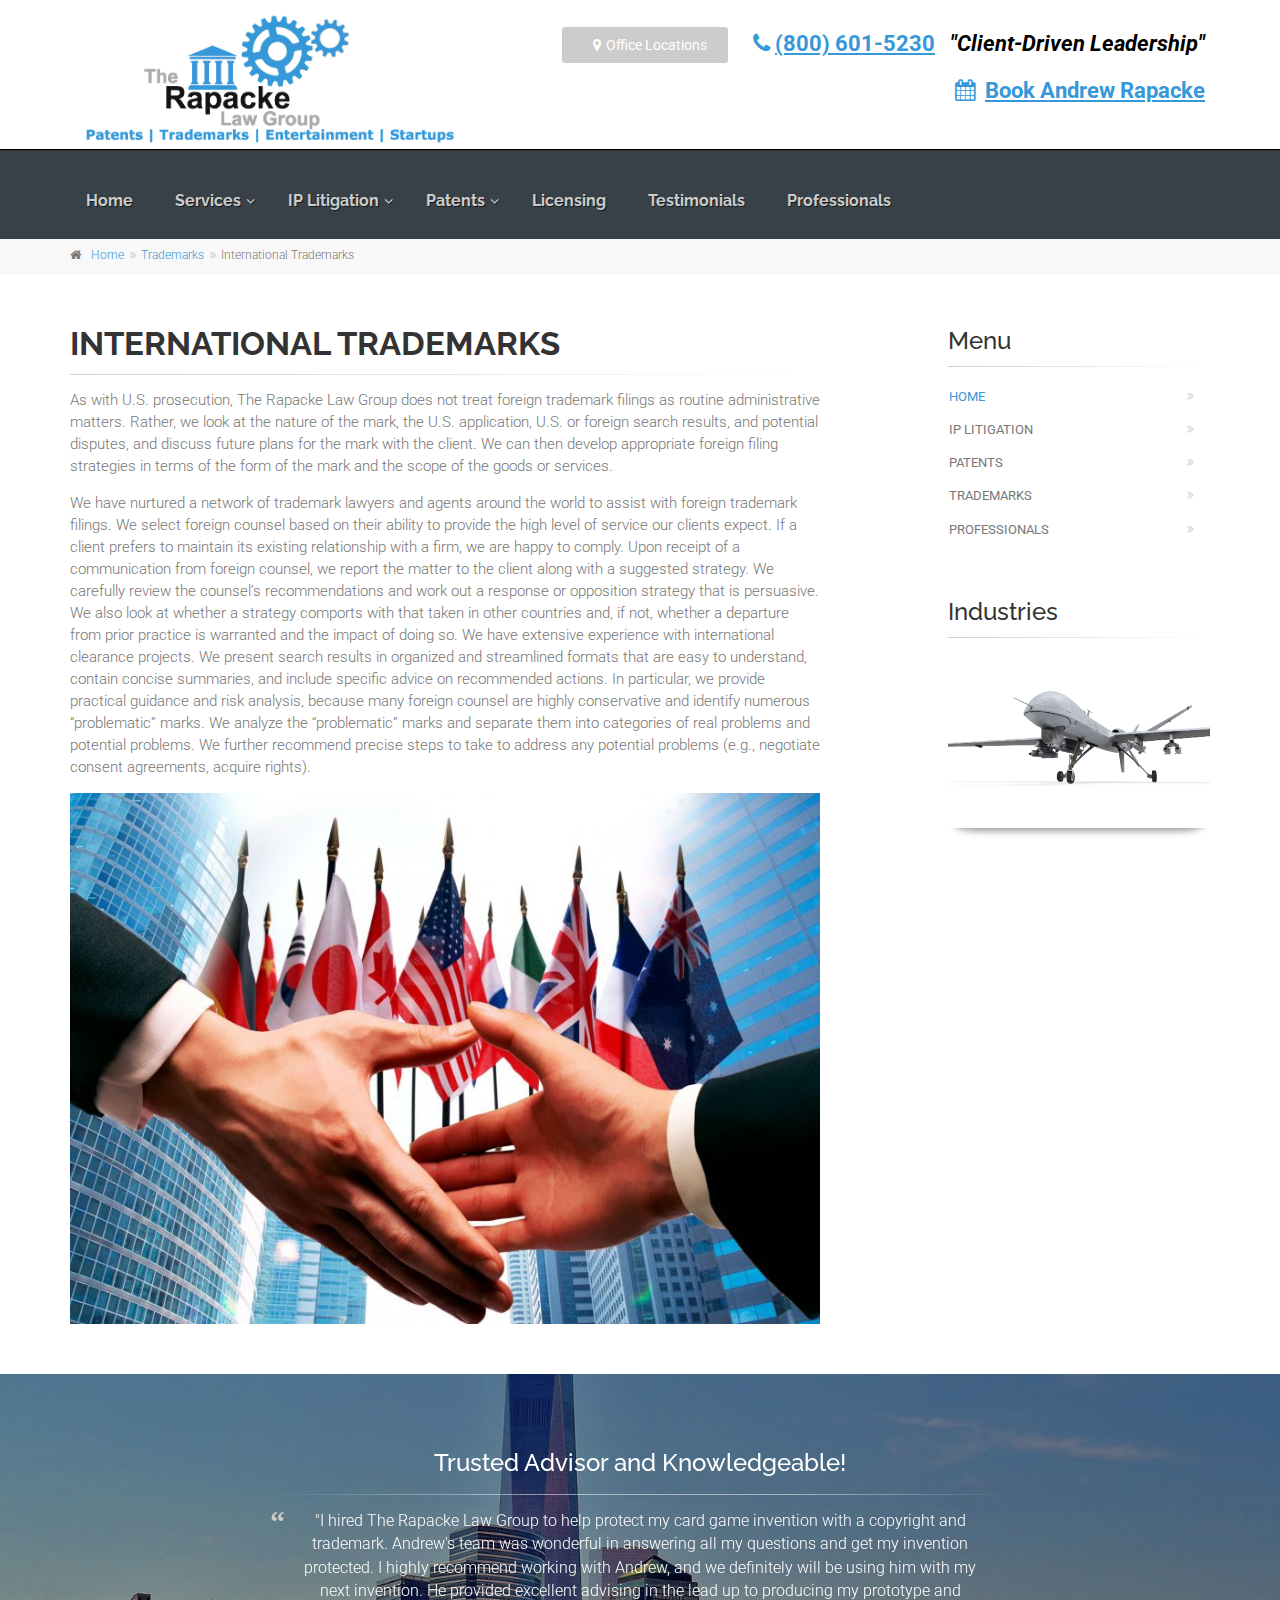
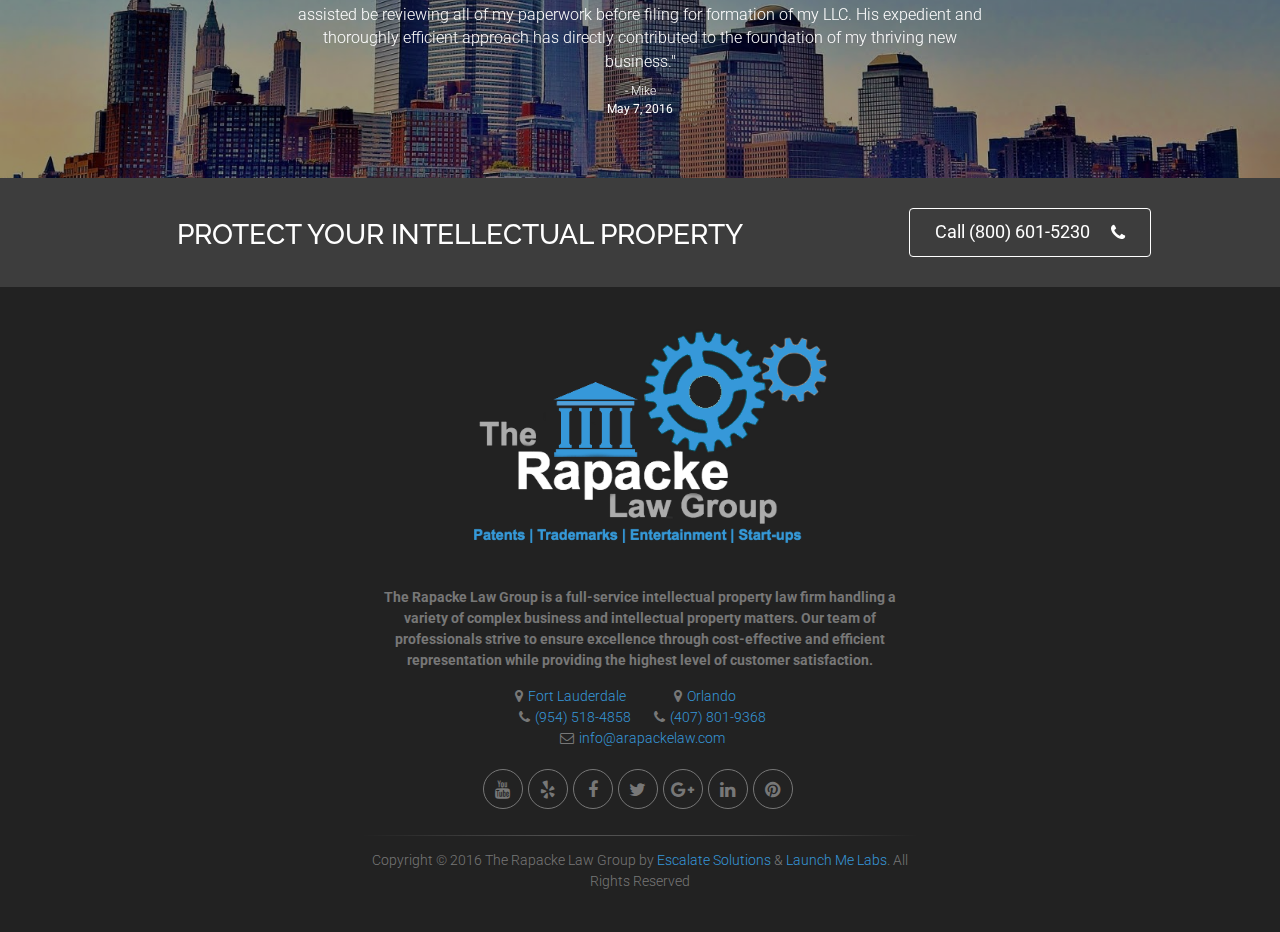
<file: public/international-trademarks.html>
<!DOCTYPE html>
<!--[if IE 9]> <html lang="en" class="ie9"> <![endif]-->
<!--[if !IE]><!-->
<html lang="en">
	<!--<![endif]-->

	<head>
		<meta charset="utf-8">
		<title>International Trademarks - The Rapacke Law Group</title>
		<meta name="description" content="The Project a Bootstrap-based, Responsive HTML5 Template">
		<meta name="author" content="htmlcoder.me">

		<!-- Mobile Meta -->
		<meta name="viewport" content="width=device-width, initial-scale=1.0">

		<!-- Favicon -->
		<link rel="shortcut icon" href="images/favicon.ico">

		<!-- Web Fonts -->
		<link href='http://fonts.googleapis.com/css?family=Roboto:400,300,300italic,400italic,500,500italic,700,700italic' rel='stylesheet' type='text/css'>
		<link href='http://fonts.googleapis.com/css?family=Raleway:700,400,300' rel='stylesheet' type='text/css'>
		<link href='http://fonts.googleapis.com/css?family=Pacifico' rel='stylesheet' type='text/css'>
		<link href='http://fonts.googleapis.com/css?family=PT+Serif' rel='stylesheet' type='text/css'>

		<!-- Bootstrap core CSS -->
		<link href="bootstrap/css/bootstrap.css" rel="stylesheet">

		<!-- Font Awesome CSS -->
		<link href="fonts/font-awesome/css/font-awesome.css" rel="stylesheet">

		<!-- Fontello CSS -->
		<link href="fonts/fontello/css/fontello.css" rel="stylesheet">

		<!-- Plugins -->
		<link href="plugins/magnific-popup/magnific-popup.css" rel="stylesheet">
		<link href="css/animations.css" rel="stylesheet">
		<link href="plugins/owl-carousel/owl.carousel.css" rel="stylesheet">
		<link href="plugins/owl-carousel/owl.transitions.css" rel="stylesheet">
		<link href="plugins/hover/hover-min.css" rel="stylesheet">		
		
		<!-- The Project core CSS file -->
		<link href="css/style.css" rel="stylesheet" >
		<!-- Color Scheme (In order to change the color scheme, replace the blue.css with the color scheme that you prefer)-->
		<link href="css/skins/blue.css" rel="stylesheet">

		<!-- Custom css --> 
		<link href="css/custom.css" rel="stylesheet">
	</head>

	<!-- body classes:  -->
	<!-- "boxed": boxed layout mode e.g. <body class="boxed"> -->
	<!-- "pattern-1 ... pattern-9": background patterns for boxed layout mode e.g. <body class="boxed pattern-1"> -->
	<!-- "transparent-header": makes the header transparent and pulls the banner to top -->
	<!-- "gradient-background-header": applies gradient background to header -->
	<!-- "page-loader-1 ... page-loader-6": add a page loader to the page (more info @components-page-loaders.html) -->
	<body class="no-trans    ">

		<!-- scrollToTop -->
		<!-- ================ -->
		<div class="scrollToTop circle"><i class="icon-up-open-big"></i></div>
		
		<!-- page wrapper start -->
		<!-- ================ -->
		<div class="page-wrapper">
		
			<!-- header-container start -->
			<div class="header-container">
				
				<!-- header-top start -->
				<!-- classes:  -->
				<!-- "dark": dark version of header top e.g. class="header-top dark" -->
				<!-- "colored": colored version of header top e.g. class="header-top colored" -->
				<!-- ================ -->
				<div class="header-top  colored">
					<div class="container">
						<div class="row">
							<div class="col-lg-5 col-sm-2">
								<!-- header-top-first start -->
								<!-- ================ -->
								<img src="images/logob.png" width="400px">
								<!-- header-top-first end -->
							</div>
							<div class="col-xs-10 col-sm-7">

								<!-- header-top-second start -->
								<!-- ================ -->
								<div id="header-top-second"  class="clearfix text-right">
									<ul class="list-inline">
										
											<li><button class="btn btn-default" data-toggle="modal" data-target="#myModal">
							<i class="fa fa-map-marker pr-5 pl-10"></i>Office Locations
							</button>

							<!-- Modal -->
							<div class="modal fade" id="myModal" tabindex="-1" role="dialog" aria-labelledby="myModalLabel" aria-hidden="true">
								<div class="modal-dialog">
									<div class="modal-content">
										<div class="modal-header">
											<button type="button" class="close" data-dismiss="modal"><span aria-hidden="true">&times;</span><span class="sr-only">Close</span></button>
											<h4 class="modal-title" id="myModalLabel">Office Locations</h4>
										</div>
										<div class="modal-body">
											<center><img src="images/logo6.png" width="300px"></center><br><br>

											<strong><center><p><i class="fa fa-map-marker pr-5 pl-10"></i><a href="http://maps.apple.com/?address=618+E.+South+St+Orlando+FL">Orlando Office<br>618 E. South Street Suite 500 <br>Orlando, FL 32801</a><br><i class="fa fa-phone pr-5 pl-10"></i><a href="tel:4078019368">(407) 801-9368</a><br><br>
												<i class="fa fa-map-marker pr-5 pl-10"></i><a href="http://maps.apple.com/?address=333+Las Olas Way+Fort Lauderdale+FL">Fort Lauderdale Office<br>333 Las Olas Way, CU 1<br>Fort Lauderdale, FL 33301</a><br><i class="fa fa-phone pr-5 pl-10"></i><a href="tel:9545184858">(954) 518-4858</a><br><br>
												<i class="fa fa-map-marker pr-5 pl-10"></i><a href="http://maps.apple.com/?address=1572+Capital+Circle+Northwest+Tallahassee+FL">Tallahassee Office<br>1572 Capital Circle Northwest<br>Tallahassee, FL 32303
</a><br><i class="fa fa-phone pr-5 pl-10"></i><a href="tel:8502962477">(850) 296-2477</a></p></center></strong>
										</div>
										<div class="modal-footer">
											<button type="button" class="btn btn-sm btn-dark" data-dismiss="modal">Close</button>
											
										</div>
									</div>
								</div>
							</div></li>
						<li><a href="tel:8006015230"><p><p><i class="fa fa-phone pr-5 pl-10"></i><strong>(800) 601-5230</strong></p></a></li>
						<li><p><strong><i>"Client-Driven Leadership"</i></strong></p></li><li><a href="https://live.vcita.com/site/v9lzjnekiuofv4d1/online-scheduling?staff=pcchwx6ibmlqbe2q" target="blank" class="livesite-schedule"  data-staff="pcchwx6ibmlqbe2q" class="btn btn-default"><i class="fa fa-calendar pr-10"></i><strong>Book Andrew Rapacke </strong></a></li>
						
									
								</div>
								<!-- header-top-second end -->
							</div>
						</div>
					</div>
				</div>
				<!-- header-top end -->
				
				<!-- header start -->
				<!-- classes:  -->
				<!-- "fixed": enables fixed navigation mode (sticky menu) e.g. class="header fixed clearfix" -->
				<!-- "dark": dark version of header e.g. class="header dark clearfix" -->
				<!-- "full-width": mandatory class for the full-width menu layout -->
				<!-- "centered": mandatory class for the centered logo layout -->
				<!-- ================ --> 
				<header class="header  fixed    dark clearfix">
					
					<div class="container">
						<div class="row">
							<div class="col-md-3 ">
								<!-- header-left start -->
								<!-- ================ -->
								<div class="header-left clearfix">

									<!-- logo -->
									
									<!-- name-and-slogan -->
								
								</div>
								<!-- header-left end -->

							</div>
							<div class="col-md-12">
						
								<!-- header-right start -->
								<!-- ================ -->
								<div class="header-right clearfix">
									
								<!-- main-navigation start -->
								<!-- classes: -->
								<!-- "onclick": Makes the dropdowns open on click, this the default bootstrap behavior e.g. class="main-navigation onclick" -->
								<!-- "animated": Enables animations on dropdowns opening e.g. class="main-navigation animated" -->
								<!-- "with-dropdown-buttons": Mandatory class that adds extra space, to the main navigation, for the search and cart dropdowns -->
								<!-- ================ -->
								<div class="main-navigation  animated with-dropdown-buttons">

									<!-- navbar start -->
									<!-- ================ -->
									<nav class="navbar navbar-default" role="navigation">
										<div class="container-fluid">

											<!-- Toggle get grouped for better mobile display -->
											<div class="navbar-header">
												<button type="button" class="navbar-toggle" data-toggle="collapse" data-target="#navbar-collapse-1">
													<span class="sr-only">Toggle navigation</span>
													<span class="icon-bar"></span>
													<span class="icon-bar"></span>
													<span class="icon-bar"></span>
												</button>
												
											</div>

											<!-- Collect the nav links, forms, and other content for toggling -->
											<div class="collapse navbar-collapse" id="navbar-collapse-1">
												<!-- main-menu -->
												<ul class="nav navbar-nav ">
													
													<!-- mega-menu start -->
													<li ><a href="index.html"><strong>Home</strong></a></li>

													<!-- mega-menu end -->
													<!-- mega-menu start -->
													<li class="dropdown mega-menu">
														<a href="#" class="dropdown-toggle" data-toggle="dropdown"><strong>Services</strong></a>
														<ul class="dropdown-menu">

															<li>
																<div class="row">
																	<div class="col-lg-14">
																		<h4 class="title">We offer
																	 a full range of intellectual property services for fixed-fee pricing.</h4>
																		<div class="row">
																			<div class="col-sm-4">
																				<div class="divider"></div>
																				<ul class="menu">
																					<li ><a href="patents.html"><i class="fa fa-angle-right"></i>Patents</a></li>
																					
																					<li ><a href="patent-litigation.html"><i class="fa fa-angle-right"></i>Patent Litigation</a></li>
																					<li ><a href="post-grant.html"><i class="fa fa-angle-right"></i>Post-Grant Proceedings</a></li>
																					<li ><a href="trademarks.html"><i class="fa fa-angle-right"></i>Trademarks</a></li>
																					<li ><a href="trademark-litigation.html"><i class="fa fa-angle-right"></i>Trademark Litigation</a></li>
																					<li ><a href="opposition.html"><i class="fa fa-angle-right"></i>Opposition/Cancellation</a></li>
																				</ul>
																			</div>
																			<div class="col-sm-4">
																				<div class="divider"></div>
																				<ul class="menu">
																					
																				
																					
																					<li ><a href="counterfeit.html"><i class="fa fa-angle-right"></i>Counterfeit Representation</a></li>
																					
																					
																					<li ><a href="trade-secrets.html"><i class="fa fa-angle-right"></i>Trade Secrets</a></li>
																					
																					<li ><a href="government.html"><i class="fa fa-angle-right"></i>Government Contracts</a></li>
																					<li ><a href="licensing.html"><i class="fa fa-angle-right"></i>Licensing Agreements</a></li>
																					
																					
																					
																				</ul>
																			</div>
																			<div class="col-sm-4">
																				<div class="divider"></div>
																				<ul class="menu">
																					<li ><a href="copyrights.html"><i class="fa fa-angle-right"></i>Copyright Registration</a></li>
																					<li ><a href="copyright-litigation.html"><i class="fa fa-angle-right"></i>Copyright Litigation</a></li>
																					<li ><a href="startup-law.html"><i class="fa fa-angle-right"></i>Start-Up Law</a></li>
																					<li ><a href="entertainment-law.html"><i class="fa fa-angle-right"></i>Entertainment Law</a></li>
																					
																					
																					
																					
																					
																				</ul>
																			</div>
																		</div>
																	</div>
																	
																</div>
															</li>

														</ul>
													</li>
													

													<!-- mega-menu start -->
													<li class="dropdown ">
														<a class="dropdown-toggle" data-toggle="dropdown" href="ip.html"><strong>IP Litigation</strong></a>
														<ul class="dropdown-menu">
															<li ><a href="patent-litigation.html">Patent Litigation</a></li>
															<li ><a href="trademark-litigation.html">Trademark Litigation</a></li>
															<li ><a href="copyright-litigation.html">Copyright Litigation</a></li>
															<li ><a href="tradesecret-litigation.html">Trade Secret Litigation</a></li>
																</ul>
													</li>
													<!-- mega-menu end -->
													<li class="dropdown ">
														<a class="dropdown-toggle" data-toggle="dropdown" href="patents.html"><strong>Patents</strong></a>
														<ul class="dropdown-menu">
															<li ><a href="utility-patents.html">Utility Patents</a></li>
															<li ><a href="design-patents.html">Design Patents</a></li>
															<li ><a href="provisional-patents.html">Provisional Patents</a></li>
															<li ><a href="pct-patents.html">PCT Patents</a></li>
															
																</ul>
													</li>
													
													<!-- mega-menu end -->

													<li>
														<a href="licensing.html"><strong>Licensing</strong></a>
														
													</li>
													<li>
														<a href="testimonials.html"><strong>Testimonials</strong></a>
														
													</li>
													<li ><a href="team.html"><strong>Professionals</strong></a></li>
													
													
												</ul>
												<!-- main-menu end -->
												
												<!-- header buttons -->
												
												<!-- header buttons end-->
												
											</div>

										</div>
									</nav>
									<!-- navbar end -->

								</div>
								<!-- main-navigation end -->
								</div>
								<!-- header-right end -->
					
							</div>
						</div>
					</div>
					
				</header>
				<!-- header end -->
			</div>
			<!-- header-container end -->
		
			<!-- breadcrumb start -->
			<!-- ================ -->
			<div class="breadcrumb-container">
				<div class="container">
					<ol class="breadcrumb">
						<li><i class="fa fa-home pr-10"></i><a href="index.html">Home</a></li>
						<li><a href="trademarks.html">Trademarks</a></li>
						<li class="active">International Trademarks</li>
					</ol>
				</div>
			</div>
			<!-- breadcrumb end -->

			<!-- main-container start -->
			<!-- ================ -->
			<section class="main-container">

				<div class="container">
					<div class="row">

						<!-- main start -->
						<!-- ================ -->
						<div class="main col-md-8">

							<!-- page-title start -->
							<!-- ================ -->
							<h1 class="page-title">International Trademarks</h1>
							<div class="separator-2"></div>
							<!-- page-title end -->
							<p>As with U.S. prosecution, The Rapacke Law Group does not treat foreign trademark filings as

routine administrative matters. Rather, we look at the nature of the mark, the U.S. application,

U.S. or foreign search results, and potential disputes, and discuss future plans for the mark with

the client. We can then develop appropriate foreign filing strategies in terms of the form of the

mark and the scope of the goods or services.</p><p>We have nurtured a network of trademark lawyers and agents around the world to assist with

foreign trademark filings. We select foreign counsel based on their ability to provide the high

level of service our clients expect. If a client prefers to maintain its existing relationship with a

firm, we are happy to comply. Upon receipt of a communication from foreign counsel, we report

the matter to the client along with a suggested strategy. We carefully review the counsel’s

recommendations and work out a response or opposition strategy that is persuasive. We also look

at whether a strategy comports with that taken in other countries and, if not, whether a departure

from prior practice is warranted and the impact of doing so. We have extensive experience with

international clearance projects. We present search results in organized and streamlined formats

that are easy to understand, contain concise summaries, and include specific advice on

recommended actions. In particular, we provide practical guidance and risk analysis, because

many foreign counsel are highly conservative and identify numerous “problematic” marks. We

analyze the “problematic” marks and separate them into categories of real problems and potential

problems. We further recommend precise steps to take to address any potential problems (e.g.,

negotiate consent agreements, acquire rights).</p>
<img src="images/inter.jpg" width="100%">

						</div>
						<!-- main end -->

						<!-- sidebar start -->
						<!-- ================ -->
						<aside class="col-md-4 col-lg-3 col-lg-offset-1">
							<div class="sidebar">
								<div class="block clearfix">
									<h3 class="title">Menu</h3>
									<div class="separator-2"></div>
									<nav>
										<ul class="nav nav-pills nav-stacked">
											<li class="active"><a href="index.html">Home</a></li>
											<li><a href="ip.html">IP Litigation</a></li>
											<li><a href="patents.html">Patents</a></li>
											<li><a href="trademarks.html">Trademarks</a></li>
											<li><a href="team.html">Professionals</a></li>
										</ul>
									</nav>
								</div>
								<div class="block clearfix">
									<h3 class="title">Industries</h3>
									<div class="separator-2"></div>
									<div id="carousel-portfolio-sidebar" class="carousel slide" data-ride="carousel">
										<!-- Indicators -->
										<ol class="carousel-indicators">
											<li data-target="#carousel-portfolio-sidebar" data-slide-to="0" class="active"></li>
											<li data-target="#carousel-portfolio-sidebar" data-slide-to="1"></li>
											<li data-target="#carousel-portfolio-sidebar" data-slide-to="2"></li>
											<li data-target="#carousel-portfolio-sidebar" data-slide-to="3"></li>
											<li data-target="#carousel-portfolio-sidebar" data-slide-to="4"></li>
										</ol>

										<!-- Wrapper for slides -->
										<div class="carousel-inner" role="listbox">
											<div class="item active">
												<div class="image-box shadow text-center mb-20">
													<div class="overlay-container">
														<img src="images/aero.png" alt="">
														<a data-toggle="modal" data-target="#aero" class="overlay-link">
															<i class="fa fa-link"></i>
														</a>
													</div>
												</div>
											</div>
											<div class="item">
												<div class="image-box shadow text-center mb-20">
													<div class="overlay-container">
														<img src="images/toys.jpg" alt="">
														<a data-toggle="modal" data-target="#toys" class="overlay-link">
															<i class="fa fa-link"></i>
														</a>
													</div>
												</div>
											</div>
											<div class="item">
												<div class="image-box shadow text-center mb-20">
													<div class="overlay-container">
														<img src="images/ele.jpg" alt="">
														<a data-toggle="modal" data-target="#ele" class="overlay-link">
															<i class="fa fa-link"></i>
														</a>
													</div>
												</div>
											</div>
											<div class="item">
												<div class="image-box shadow text-center mb-20">
													<div class="overlay-container">
														<img src="images/medical.jpg" alt="">
														<a data-toggle="modal" data-target="#medicine" class="overlay-link">
															<i class="fa fa-link"></i>
														</a>
													</div>
												</div>
											</div>
											<div class="item">
												<div class="image-box shadow text-center mb-20">
													<div class="overlay-container">
														<img src="images/alt.png" alt="">
														<a data-toggle="modal" data-target="#access" class="overlay-link">
															<i class="fa fa-link"></i>
														</a>
													</div>
												</div>
											</div>
										</div>
									</div>
								</div>
							</div>
						</aside>
						<!-- sidebar end -->

					</div>
				</div>
			</section>
			<!-- section start -->
			<!-- ================ -->
			<section class="dark-translucent-bg background-img-8 pv-40" style="background-position: 50% 50%;">
				<div class="owl-carousel content-slider">
					<div class="container">
						<div class="row">
							<div class="col-md-8 col-md-offset-2">
								<div class="testimonial text-center">
									
									<h3>Trusted Advisor and Knowledgeable!</h3>
									<div class="separator"></div>
									<div class="testimonial-body">
										<blockquote>
											<p>"I hired The Rapacke Law Group to help protect my card game invention with a copyright and trademark. Andrew's team was wonderful in answering all my questions and get my invention protected. I highly recommend working with Andrew, and we definitely will be using him with my next invention. He provided excellent advising in the lead up to producing my prototype and assisted be reviewing all of my paperwork before filing for formation of my LLC. His expedient and thoroughly efficient approach has directly contributed to the foundation of my thriving new business."</p>
										</blockquote>
										<div class="testimonial-info-1">- Mike</div>
										<div class="testimonial-info-2">May 7, 2016</div>
									</div>
								</div>
							</div>
						</div>
					</div>
					<div class="container">
						<div class="row">
							<div class="col-md-8 col-md-offset-2">
								<div class="testimonial text-center">
									
										
									
									<h3>The Only Patent Attorney I Will Work With In The Future!</h3>
									<div class="separator"></div>
									<div class="testimonial-body">
										<blockquote>
											<p>"Andrew is a great intellectual property attorney. He's very transparent on price and was very thorough with the provisional patent. He made all the changes I asked for before we filed the patent and he runs a truly fixed fee intellectual property law firm. Other lawyers want to nickel and dime you for every change you make, which can be extremely difficult to pay for inventors just starting out or on a budget. He was easily accessible as well. If he missed my call, I would get a call back within an hour or two. It was a great experience overall and if you are looking for an intellectual property attorney I would highly reccomend you look no further than The Rapacke Law Group."</p>
										</blockquote>
										<div class="testimonial-info-1">- Ferris</div>
										<div class="testimonial-info-2">April 9, 2016</div>
									</div>
								</div>
							</div>
						</div>
					</div>
					
					<div class="container">
						<div class="row">
							<div class="col-md-8 col-md-offset-2">
								<div class="testimonial text-center">
									
										
									
									<h3>Patent and Licensing Work</h3>
									<div class="separator"></div>
									<div class="testimonial-body">
										<blockquote>
											<p>"Andrew introduced himself to me at a Toy Fair in Chicago. We talked briefly about some projects that I was working on the time, but I already had representation. Andrew offered to give me some advise on a pending patent. I was impressed with his knowledge of the patent process. I hired him to help me with an office action on that same patent. I also hired Andrew to help me put together a Licensing Agreement. I feel that Andrew does a very good job of looking at the agreement from both sides of the fence. He has good judgment and wants to guide you, so that your expectations are realistic."</p>
										</blockquote>
										<div class="testimonial-info-1">- Ken</div>
										<div class="testimonial-info-2">March 24, 2016</div>
									</div>
								</div>
							</div>
						</div>
					</div>
					<div class="container">
						<div class="row">
							<div class="col-md-8 col-md-offset-2">
								<div class="testimonial text-center">
									
										
									
									<h3>Non Provisional Application and Cease and Desist Letter</h3>
									<div class="separator"></div>
									<div class="testimonial-body">
										<blockquote>
											<p>"I hired Andrew to assist my company with a patent infringement and non provisional patent filing. Andrew is very knowledgeable and easy to work with, and his pricing is very transparent and straightforward which I like. He was also very accessible which I needed during a critical time for my company. I'd definitely recommend and will hire again!"</p>
										</blockquote>
										<div class="testimonial-info-1">- Tom</div>
										<div class="testimonial-info-2">March 15, 2016</div>
									</div>
								</div>
							</div>
						</div>
					</div>
					<div class="container">
						<div class="row">
							<div class="col-md-8 col-md-offset-2">
								<div class="testimonial text-center">
									
										
									
									<h3>AMAZING ATTORNEY!</h3>
									<div class="separator"></div>
									<div class="testimonial-body">
										<blockquote>
											<p>"Andrew helped our company to apply for a Trademark registration and a Patent. He is always available to answer any questions without charging extra fees for phone conversations or emails. We are very satisfied with the services his firm provided and would definitely recommend Andrew. Thank you!" </p>
										</blockquote>
										<div class="testimonial-info-1">- Dina & Elina</div>
										<div class="testimonial-info-2">November 24, 2015</div>
									</div>
								</div>
							</div>
						</div>
					</div>
				</div>
			</section>
			<!-- section end -->
			
			<!-- footer top start -->
			<!-- ================ -->
			<div class="dark-translucent-bg footer-top animated-text default-hovered" style="background-color:rgba(0,0,0,0.6);">
				<div class="container">
					<div class="row">
						<div class="col-md-12">
							<div class="call-to-action text-center">
								<div class="row">
									<div class="col-sm-8">
										<h2>Protect Your Intellectual Property</h2>
										<h2>Build & Protect Your Brand</h2>
									</div>
									<div class="col-sm-4">
										<p class="mt-10"><a href="tel:8006015230" class="btn btn-animated btn-lg btn-gray-transparent">Call (800) 601-5230<i class="fa fa-phone pl-20"></i></a></p>
									</div>
								</div>
							</div>
						</div>
					</div>
				</div>
			</div>
			<!-- footer top end -->
			<!-- footer start (Add "dark" class to #footer in order to enable dark footer) -->
			<!-- ================ -->
			<footer id="footer" class="clearfix dark">

					<!-- .footer start -->
				<!-- ================ -->
				<div class="footer">
					<div class="container">
						<div class="footer-inner">
							<div class="row">
								<div class="col-md-6 col-md-offset-3">
									<div class="footer-content text-center padding-ver-clear">
										<div class="logo-footer"><img id="logo-footer" class="center-block" src="images/logow.png" width=""alt=""></div>
										<p>  
										<strong>The Rapacke Law Group is a full-service intellectual property law firm handling a variety of complex business and intellectual property matters.  Our team of professionals strive to ensure excellence through cost-effective and efficient representation while providing the highest level of customer satisfaction.</strong> </p>
										<ul class="list-inline mb-20">
											
											<li><i class="fa fa-map-marker  pr-5"></i><a href="http://maps.apple.com/?address=333+Las Olas Way+Fort Lauderdale+FL">Fort Lauderdale</a><br><i class="fa fa-phone pl-10 pr-5"></i><a href="tel:9545184858">(954) 518-4858</a></li>
										
										<li><i class="fa fa-map-marker  pr-5"></i><a href="http://maps.apple.com/?address=618+E.+South+St+Orlando+FL">Orlando</a><br><i class="fa fa-phone pl-10 pr-5"></i><a href="tel:4078019368">(407) 801-9368</a></li><br>
											
										<li><i class="fa fa-envelope-o pl-10 pr-5"></i><a href="mailto:info@arapackelaw.com">info@arapackelaw.com</a></li>


										</ul>
										<ul class="social-links circle animated-effect-1 margin-clear">
											<li class="youtube"><a target="_blank" href="https://www.youtube.com/channel/UCRpGDFo3mThvq3mevAWzA_w/"><i class="fa fa-youtube"></i></a></li>
											<li class="pinterest"><a href="http://www.yelp.com/biz/the-rapacke-law-group-plantation-2"><i class="fa fa-yelp" aria-hidden="true"></i></a></li>
											<li class="facebook"><a target="_blank" href="https://www.facebook.com/therapackelawgroup?fref=ts"><i class="fa fa-facebook"></i></a></li>
											<li class="twitter"><a target="_blank" href="https://twitter.com/uspatentsnmore"><i class="fa fa-twitter"></i></a></li>
											<li class="googleplus"><a target="_blank" href="https://plus.google.com/u/0/103842533948682640826/posts"><i class="fa fa-google-plus"></i></a></li>
											<li class="linkedin"><a target="_blank" href="https://www.linkedin.com/company/10112050?trk=prof-exp-company-name"><i class="fa fa-linkedin"></i></a></li>
											
											<li class="pinterest"><a target="_blank" href="https://www.pinterest.com/uspatentsnmore/"><i class="fa fa-pinterest"></i></a></li>
											</ul>
										<div class="separator"></div>
										<p class="text-center margin-clear">Copyright © 2016 The Rapacke Law Group by <a target="_blank" href="http://www.escalatecorp.com">Escalate Solutions</a> & <a target="_blank" href="http://www.launchmelabs.com">Launch Me Labs</a>. All Rights Reserved</p>
									</div>
								</div>
							</div>
						</div>
					</div>
				</div>
				<!-- .footer end -->
			<!-- Modal -->
							<div class="modal fade" id="aero" tabindex="-1" role="dialog" aria-labelledby="myModalLabel" aria-hidden="true">
								<div class="modal-dialog">
									<div class="modal-content">
										<div class="modal-header">
											<button type="button" class="close" data-dismiss="modal"><span aria-hidden="true">&times;</span><span class="sr-only">Close</span></button>
											<h4 class="modal-title" id="myModalLabel">Aerospace & Defense</h4>
										</div>
										<div class="modal-body">
											<p>
The Rapacke Law Groups’s Aerospace, Defense & Government Services practice offers clients legal expertise backed by practical work experience in the same fields as our clients’ businesses. We have served clients at the forefront of these industries including contractors, suppliers, and service providers. Being familiar with the trade allows us to provide an array of services including: creating and establishing the business; providing advice for the protection and maintenance of IP rights through mergers, acquisitions, and competitive developments; providing portfolio management and evaluation; and ensuring compliance with state and federal regulations during the development of new IP designs. The firm’s background and technical experience makes us well equipped to handle work dealing with the vast sub-sectors within these industries including:</p>
<ul><li>Airframe Design and Engine Components</li><li>Electrical systems and Avionics</li><li>Electrical, Software and Power Systems</li><li>Air and Maritime Platforms</li><li>Government Procurement</li><li>C4ISR Systems Suite</li><li>Drone/UAV Technology</li><li>Cyber Security and Internal Trade Secrets</li><li>Trade Regulations</li><li>Licensing and Consulting</li></ul>
<img src="images/drone.jpg" width="100%">
										</div>
										<div class="modal-footer">
											<button type="button" class="btn btn-sm btn-dark" data-dismiss="modal">Close</button>
											
										</div>
									</div>
								</div>
							</div>


			<!-- Modal -->
							<div class="modal fade" id="toys" tabindex="-1" role="dialog" aria-labelledby="myModalLabel" aria-hidden="true">
								<div class="modal-dialog">
									<div class="modal-content">
										<div class="modal-header">
											<button type="button" class="close" data-dismiss="modal"><span aria-hidden="true">&times;</span><span class="sr-only">Close</span></button>
											<h4 class="modal-title" id="myModalLabel">Toy and Games</h4>
										</div>
										<div class="modal-body">

											<p>
The Rapacke Law Group works alongside leading global toy companies, developers, and consultants to provide strategic counsel and superior intellectual property protection to each client in the Toy and Game Industry.</p>
<center><img src="images/cc2.png"></center>
<p>As most Toy and Game Industry companies understand, success is not just about launching new products and ideas in the market place.  There are a host of complex business and intellectual property challenges that must be addressed in order to ensure that your leading edge innovation has the most meaningful intellectual property protection while complying with all regulatory safety standards.  </p>
<p>At the Rapacke Law Group we work alongside you to ensure your intellectual property, branding, marketing/advertising, regulatory compliance, licensing, and safety standards provides you the competitive edge required to become a global leader in the Toy and Game Industry. </p>
<p>Our team members have worked diligently to build deep industry knowledge and experience.  You will regularly see our attorneys attending Toy and Game Conventions and contributing articles in leading industry publications.  At the Rapacke Law Group, our client centric and fixed fee approach ensures you will receive superior legal representation at a reasonable and transparent price. </p>
<h3>Protecting Your Intellectual Property In The Toy and Game Industry</h3>
<iframe width="100%" height="100%" src="https://www.youtube.com/embed/gPqKXlUAa3I" frameborder="0" allowfullscreen></iframe>
<h4>Examples of The Rapacke Law Groups working with Toy and Game Industry:</h4>
<ul>
<li>Researched prior art using advanced patent analytics to identify all relevant intellectual property within a specific space in anticipation of a multi-party licensing agreement for a major toy manufacturer.</li><li>Secured and monitored trademark portfolio of over thirty marks for Florida-based toy and entertainment company.</li><li>Secured multiple design patents for California-based toy block company.</li><li>Negotiated favorable settlement outcome in a trademark opposition filed at the United States Patent and Trademark Office (USPTO) for Texas- based toy and game Company.</li><li>Registered over twelve copyrights for foreign-based animation company.</li>
</ul>
<img src="images/toytoy.png" width="100%">
										</div>
										<div class="modal-footer">
											<button type="button" class="btn btn-sm btn-dark" data-dismiss="modal">Close</button>
											
										</div>
									</div>
								</div>
							</div>

			<!-- Modal -->
							<div class="modal fade" id="ele" tabindex="-1" role="dialog" aria-labelledby="myModalLabel" aria-hidden="true">
								<div class="modal-dialog">
									<div class="modal-content">
										<div class="modal-header">
											<button type="button" class="close" data-dismiss="modal"><span aria-hidden="true">&times;</span><span class="sr-only">Close</span></button>
											<h4 class="modal-title" id="myModalLabel">Electronics</h4>
										</div>
										<div class="modal-body">
											<p>
The Rapacke Law Group’s work experience and technical background in electrical engineering allows us to simplify the process for otherwise complicated technology to evaluate and prosecute patents, determine whether products fit with a company’s business model and current portfolio, propose the most effective way to protect and monetize IP rights, and establish marketing and development strategies. RLG’s practice counsels clients in all of the various sub-sectors of the industry including:</p>
<ul><li>Computer Hardware Components</li><li>Software Systems</li><li>Cyber and Data Security</li><li>Capacitors, Resistors, Diodes, and Transistors</li><li>Analog and Digital Circuits, and Powered Circuit Boards</li><li>Digital Signal Processors</li><li>Signal Transmission and DC Power</li><li>Semiconductors</li><li>Audio Systems and Amplifiers</li></ul>
<img src="images/electronics.jpg" width="100%">

										</div>
										<div class="modal-footer">
											<button type="button" class="btn btn-sm btn-dark" data-dismiss="modal">Close</button>
											
										</div>
									</div>
								</div>
							</div>
							<!-- Modal -->
							<div class="modal fade" id="medicine" tabindex="-1" role="dialog" aria-labelledby="myModalLabel" aria-hidden="true">
								<div class="modal-dialog">
									<div class="modal-content">
										<div class="modal-header">
											<button type="button" class="close" data-dismiss="modal"><span aria-hidden="true">&times;</span><span class="sr-only">Close</span></button>
											<h4 class="modal-title" id="myModalLabel">Medical Devices</h4>
										</div>
										<div class="modal-body">
											<p>The Rapacke Law Group’s engineering background makes us well equipped to understand the science behind the medical devices and products which we represent, and this allows us to help bring products to marketplace. Our firm works with clients to develop and protect new IP, establish financing and financial partnerships, create a strategic plan for development and production, and build distribution and licensing channels. With a comprehensive approach, RLG helps protect products and designs through prosecution and filing for IP protections and ensuring compliance with regulatory and legal frameworks in both the domestic and international settings.</p>
											<h4>Product Liability or Medical Malpractice?</h4>
											<p>As in other products liability cases, plaintiffs in medical product cases sometimes raise the issue of the manufacturer's or other provider's failure to warn about the potential dangers of their products. Many times, manufacturers of these types of products can fulfill their duty by providing the warnings to the physicians, nurses, or other medical personnel who will be using the products, and then the duty passes to those professionals to inform the patient. There is a fine line between a products liability action involving a defective medical device and a medical malpractice action, and a lawyer experienced in this area can help both plaintiffs and defendants determine which law applies.</p>
											
											
<center><img src="images/medical.png" width="100%"></center>
										</div>
										<div class="modal-footer">
											<button type="button" class="btn btn-sm btn-dark" data-dismiss="modal">Close</button>
											
										</div>
									</div>
								</div>
							</div>
							<!-- Modal -->
							<div class="modal fade" id="sports" tabindex="-1" role="dialog" aria-labelledby="myModalLabel" aria-hidden="true">
								<div class="modal-dialog">
									<div class="modal-content">
										<div class="modal-header">
											<button type="button" class="close" data-dismiss="modal"><span aria-hidden="true">&times;</span><span class="sr-only">Close</span></button>
											<h4 class="modal-title" id="myModalLabel">Sports & Entertainment</h4>
										</div>
										<div class="modal-body">
											<p>Sports law can often be viewed as the application of other areas of law to the world of both amateur and professional sports.  Sports law often involves labor, antitrust, contract and tort law.</p><p>Entertainment or media law similarly involves a myriad of legal disciplines applied to the entertainment industry.  Entertainment law frequently involves intellectual property law and defamation, first amendment and right of publicity issues.  It can also involve labor and employment law, corporate finance, bankruptcy, insurance, and many other areas of law.  </p>
											<p>Our attorneys represent professional sports and entertainment franchises in all aspects of their business, including the acquisition and disposition of majority interests in professional sports franchises and the structuring and governance of such franchises, including in connection with league matters for those franchises. Clients include both corporate and individual investors, family offices, and private equity funds, fund advisers, developers, and acquirers of portfolios of distressed notes or properties.</p>
<center><img src="images/media.jpg" width="100%"></center>
										</div>
										<div class="modal-footer">
											<button type="button" class="btn btn-sm btn-dark" data-dismiss="modal">Close</button>
											
										</div>
									</div>
								</div>
							</div>
							<!-- Modal -->
							<div class="modal fade" id="energy" tabindex="-1" role="dialog" aria-labelledby="myModalLabel" aria-hidden="true">
								<div class="modal-dialog">
									<div class="modal-content">
										<div class="modal-header">
											<button type="button" class="close" data-dismiss="modal"><span aria-hidden="true">&times;</span><span class="sr-only">Close</span></button>
											<h4 class="modal-title" id="myModalLabel">Energy</h4>
										</div>
										<div class="modal-body">
											<h4>Alternative Energy and Power Generation</h4>
											<p>The Rapacke Law Group’s experience allows us to offer comprehensive legal counsel to all parties and sub industries involved in the Energy and Power sector. Our firm works with clients to navigate the regulatory and legal hurdles of bringing products to market, expansion and growth of businesses, and maintaining compliance. RLG delivers strategic solutions to clients involved as servicers, energy brokers, production and manufacturing, technology and IP development, infrastructure, financing, and governmental institutions. Our background and technical experience makes us well equipped to handle work dealing with the vast sub-sectors within these industries including:</p>
											<ul><li>Wind, Solar, Hydro and Geothermal Energy</li><li>Off-grid, Biomass, Hydroelectric and Renewable Energy</li><li>Generators and Turbine Technology</li><li>Nuclear Energy Regulations</li><li>Energy and Infrastructure Management Counseling</li><li>Waste Reduction and Recycling Laws</li></ul>
<center><img src="images/energy2.jpg" width="100%"></center>
											<h4>Clean Energy/Renewable Energy</h4>
											<p>
With The Rapacke Law Group’s passion and strategic legal assistance we help clients through the process of establishing, developing, and maintaining businesses and intellectual property rights for technologies and services that improve upon or offer clean alternatives to current energy production technologies. We offer comprehensive legal services to clients from formation and the management of business infrastructure, to guiding clients through legal and regulatory formalities and requirements. RLG’s services help clients develop all forms of cleantech including:</p><ul><li>Rechargeable/Solar-powered Batteries</li><li>Biofuels and Fuel Cells</li><li>Auxiliary and Desalination Systems</li><li>Solar, Water and Wind Technologies</li><li>Recycling Regulations</li><li>Smart Grid</li><li>Renewable Energy Installation Regulations</li></ul>
<center><img src="images/energy3.jpg" width="100%"></center>
										</div>
										<div class="modal-footer">
											<button type="button" class="btn btn-sm btn-dark" data-dismiss="modal">Close</button>
											
										</div>
									</div>
								</div>
							</div>
							<!-- Modal -->
							<div class="modal fade" id="fashion" tabindex="-1" role="dialog" aria-labelledby="myModalLabel" aria-hidden="true">
								<div class="modal-dialog">
									<div class="modal-content">
										<div class="modal-header">
											<button type="button" class="close" data-dismiss="modal"><span aria-hidden="true">&times;</span><span class="sr-only">Close</span></button>
											<h4 class="modal-title" id="myModalLabel">Fashion</h4>
										</div>
										<div class="modal-body">
											<p>Fashion law is a specialized area of law that deals with intellectual property (copyright and trademark law, including brand licensing), domestic and international business transactions, textiles, merchandising, employment and labor concerns, and customs (import/export issues).</p>
											<p>Traditionally, most fashion lawyers work for established fashion and luxury goods companies in major urban commercial centers such as New York City, Paris, London and Milan. Some fashion lawyers work within the company, and others work outside the company for law firms. Fashion Law is a quickly growing legal specialty, and several American law and design schools have dedicated clinics and courses to its study. In a 2008 article, Susan Scafidi, the first U.S. law professor ever to offer a course in Fashion Law and later Director of the Fashion Law Institute at Fordham Law, wrote that Fashion Law was only then starting to be recognized as a distinct field. Since then, Deborah McNamara at Parsons The New School for Design, and Guillermo Jimenez at the Fashion Institute of Technology at the State University of New York, have also offered courses in Fashion Law. However, such courses remain rare.</p><p>The Rapacke Law Group is one of the few Florida firms that has a practice group dedicated to Fashion Law.</p><p>Fashion houses and accessory designers both face unique challenges specific to their industry. They require attorneys who understand the nature of short seasons and ever-changing product cycles, pressures surrounding counterfeit goods, and the issues of unfair competition. Valuable assets in the fashion business consist of not only intellectual property rights, but also trade arrangements, contracts, and information technology systems. A fashion attorney’s career success may depend on being able to effectively protect these assets by delivering industry-specific legal advice tailored to the clients’ needs</p><p>Our fashion attorneys participate in a variety of legal activities and negotiate deals for their clients. The clients may be large retail chains, haute couture labels, high-fashion models, or an unknown designers just starting out. If and when the situation arises, The Rapacke Law Group will litigate for his or her clients in court.</p>
											<a href="http://preen.inquirer.net/9224/why-fashion-designers-need-the-law"><h2>Why Fashion Designers Need The Law <i class="fa fa-angle-right"></i></h2></a>
<center><img src="images/fashion.png" width="100%"></center>
										</div>
										<div class="modal-footer">
											<button type="button" class="btn btn-sm btn-dark" data-dismiss="modal">Close</button>
											
										</div>
									</div>
								</div>
							</div>
							<!-- Modal -->
							<div class="modal fade" id="access" tabindex="-1" role="dialog" aria-labelledby="myModalLabel" aria-hidden="true">
								<div class="modal-dialog">
									<div class="modal-content">
										<div class="modal-header">
											<button type="button" class="close" data-dismiss="modal"><span aria-hidden="true">&times;</span><span class="sr-only">Close</span></button>
											<h4 class="modal-title" id="myModalLabel">Access Control Systems</h4>
										</div>
										<div class="modal-body">
											<p></p>
<center><img src="images/accessc.jpg" width="100%"></center>
										</div>
										<div class="modal-footer">
											<button type="button" class="btn btn-sm btn-dark" data-dismiss="modal">Close</button>
											
										</div>
									</div>
								</div>
							</div>
		</div>
		<!-- page-wrapper end -->

		<!-- JavaScript files placed at the end of the document so the pages load faster -->
		<!-- ================================================== -->
		<!-- Jquery and Bootstap core js files -->
		<script type="text/javascript" src="plugins/jquery.min.js"></script>
		<script type="text/javascript" src="bootstrap/js/bootstrap.min.js"></script>
		<!-- Modernizr javascript -->
		<script type="text/javascript" src="plugins/modernizr.js"></script>
		<!-- Magnific Popup javascript -->
		<script type="text/javascript" src="plugins/magnific-popup/jquery.magnific-popup.min.js"></script>
		<!-- Appear javascript -->
		<script type="text/javascript" src="plugins/waypoints/jquery.waypoints.min.js"></script>
		<!-- Count To javascript -->
		<script type="text/javascript" src="plugins/jquery.countTo.js"></script>
		<!-- Parallax javascript -->
		<script src="plugins/jquery.parallax-1.1.3.js"></script>
		<!-- Contact form -->
		<script src="plugins/jquery.validate.js"></script>
		<!-- Owl carousel javascript -->
		<script type="text/javascript" src="plugins/owl-carousel/owl.carousel.js"></script>
		<!-- SmoothScroll javascript -->
		<script type="text/javascript" src="plugins/jquery.browser.js"></script>
		<script type="text/javascript" src="plugins/SmoothScroll.js"></script>
		<!-- Initialization of Plugins -->
		<script type="text/javascript" src="js/template.js"></script>
		<!-- Custom Scripts -->
		<script type="text/javascript" src="js/custom.js"></script>
<script>
  (function(i,s,o,g,r,a,m){i['GoogleAnalyticsObject']=r;i[r]=i[r]||function(){
  (i[r].q=i[r].q||[]).push(arguments)},i[r].l=1*new Date();a=s.createElement(o),
  m=s.getElementsByTagName(o)[0];a.async=1;a.src=g;m.parentNode.insertBefore(a,m)
  })(window,document,'script','https://www.google-analytics.com/analytics.js','ga');

  ga('create', 'UA-65960256-1', 'auto');
  ga('send', 'pageview');

</script>
 <script type='text/javascript'>
window.__lo_site_id = 63971;

	(function() {
		var wa = document.createElement('script'); wa.type = 'text/javascript'; wa.async = true;
		wa.src = 'https://d10lpsik1i8c69.cloudfront.net/w.js';
		var s = document.getElementsByTagName('script')[0]; s.parentNode.insertBefore(wa, s);
	  })();
	</script>
	</body>
</html>
</file>
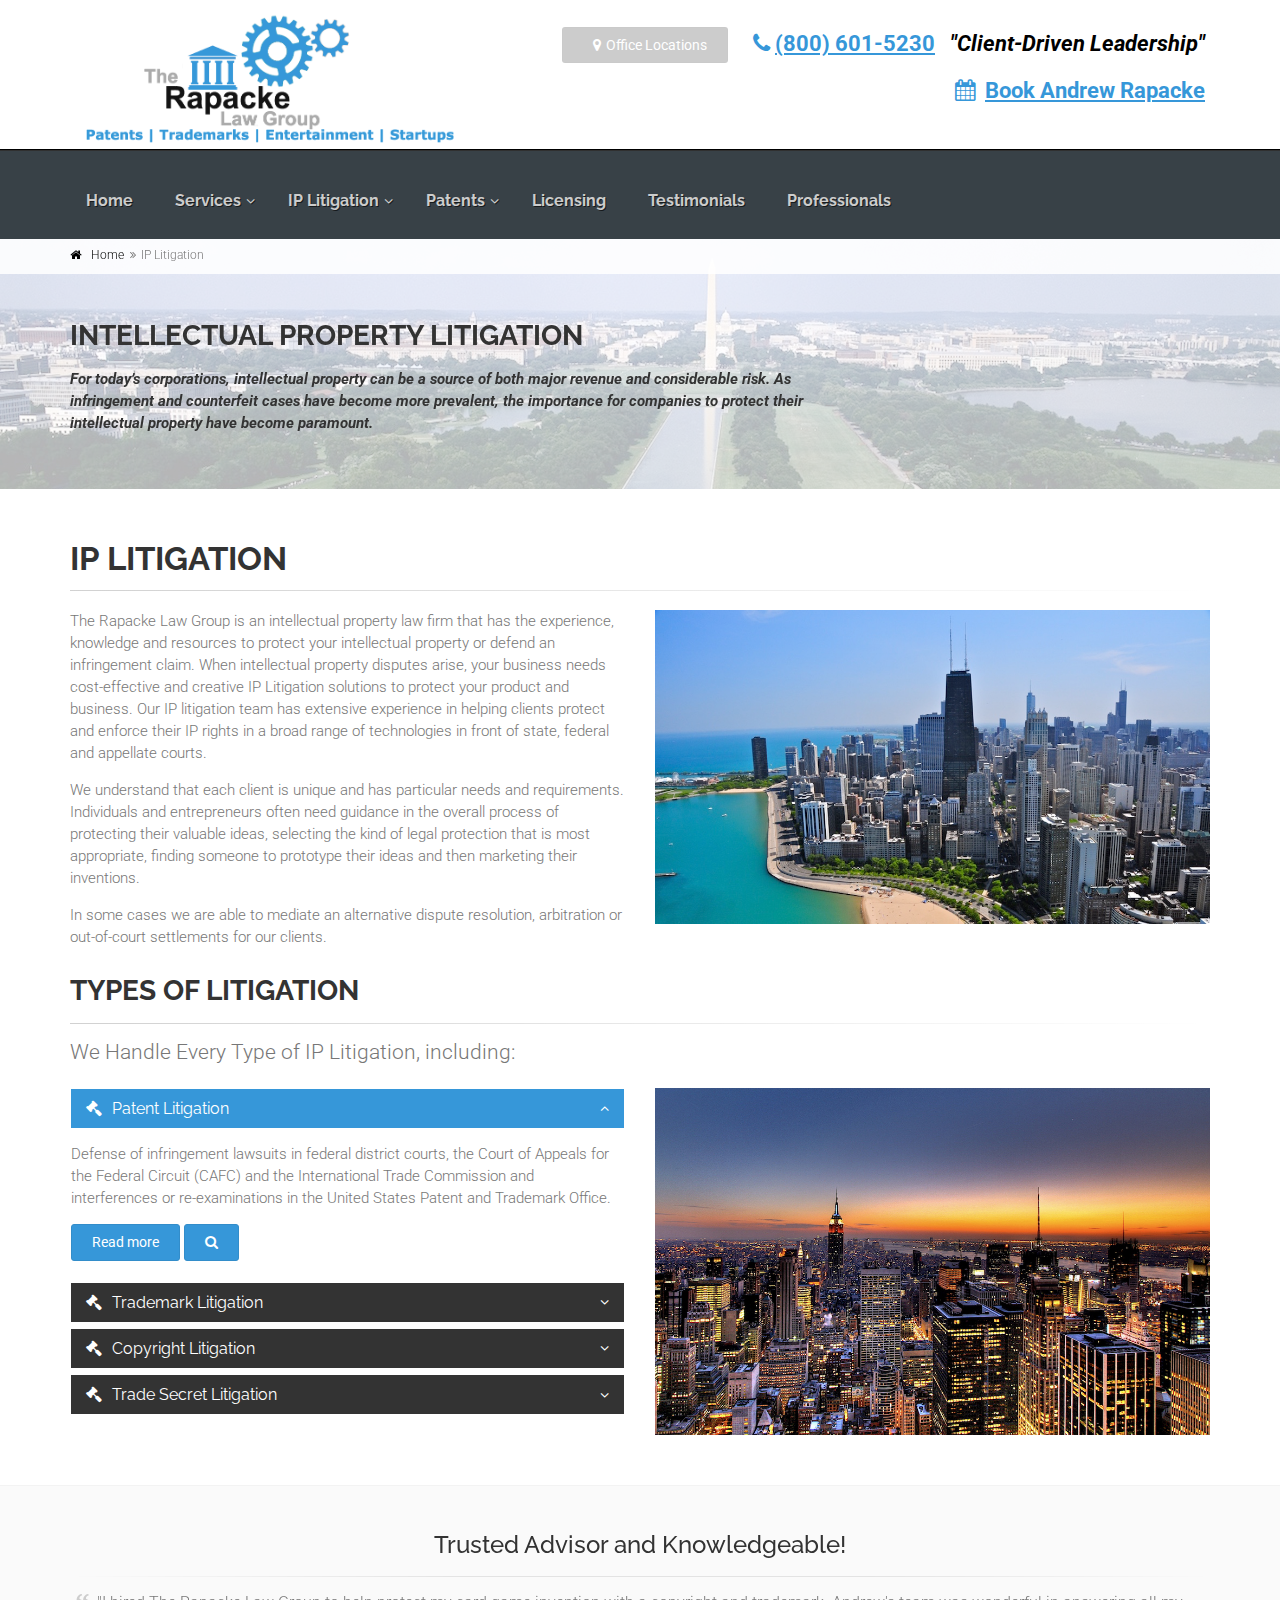
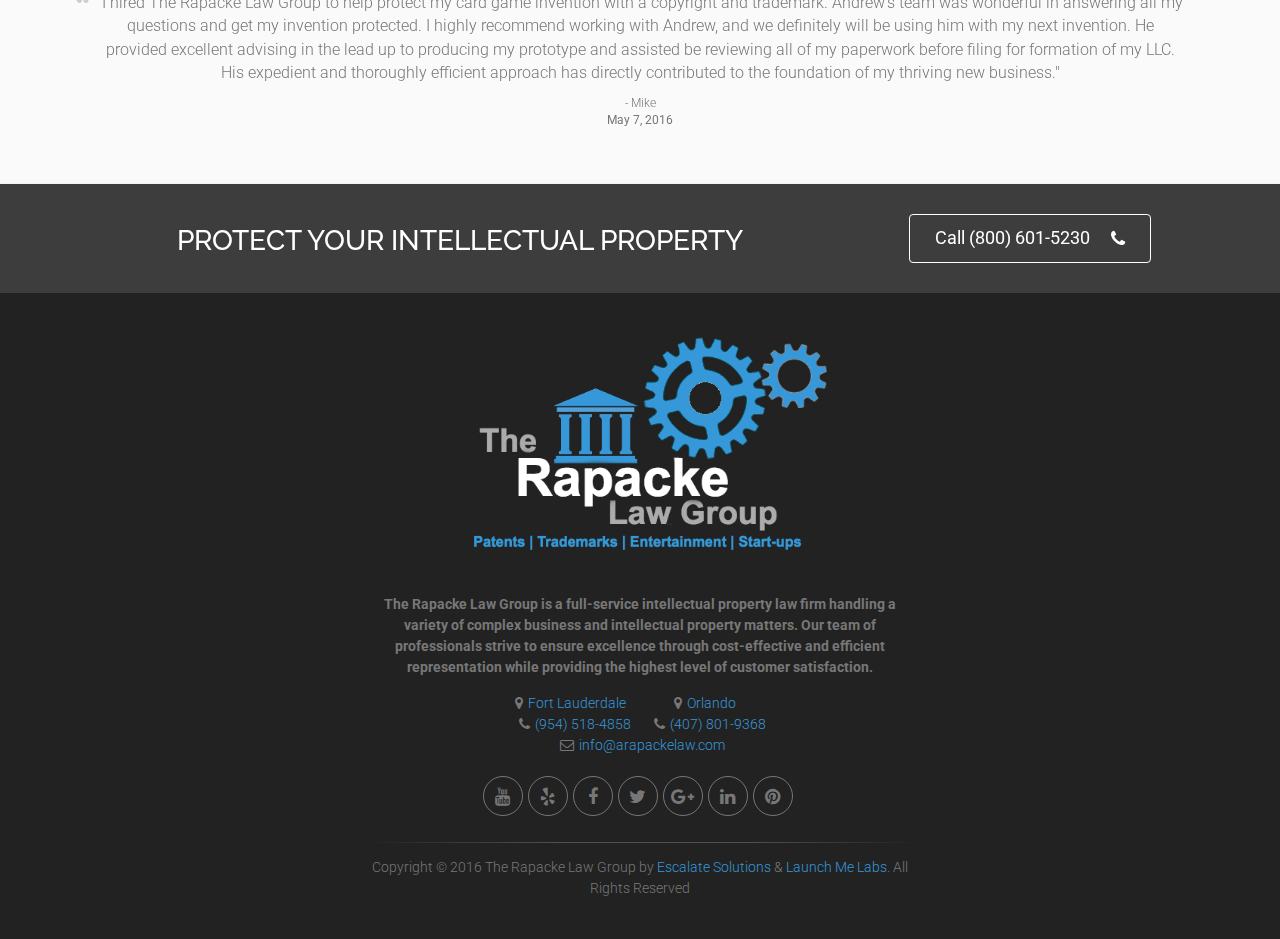
<file: public/ip.html>
<!DOCTYPE html>
<!--[if IE 9]> <html lang="en" class="ie9"> <![endif]-->
<!--[if !IE]><!-->
<html lang="en">
	<!--<![endif]-->

	<head>
		<meta charset="utf-8">
		<title>Intellectual Property | The Rapacke Law Group</title>
		<meta name="description" content="The Rapacke Law Group is a Full Service Fixed-Fee Intellectual Property Law Firm, passionate about providing the most meaningful intellectual property..">
		<meta name="author" content="www.escalatecorp.com">

		<!-- Mobile Meta -->
		<meta name="viewport" content="width=device-width, initial-scale=1.0">

		<!-- Favicon -->
		<link rel="shortcut icon" href="images/favicon.ico">

		<!-- Web Fonts -->
		<link href='http://fonts.googleapis.com/css?family=Roboto:400,300,300italic,400italic,500,500italic,700,700italic' rel='stylesheet' type='text/css'>
		<link href='http://fonts.googleapis.com/css?family=Raleway:700,400,300' rel='stylesheet' type='text/css'>
		<link href='http://fonts.googleapis.com/css?family=Pacifico' rel='stylesheet' type='text/css'>
		<link href='http://fonts.googleapis.com/css?family=PT+Serif' rel='stylesheet' type='text/css'>

		<!-- Bootstrap core CSS -->
		<link href="bootstrap/css/bootstrap.css" rel="stylesheet">

		<!-- Font Awesome CSS -->
		<link href="fonts/font-awesome/css/font-awesome.css" rel="stylesheet">

		<!-- Fontello CSS -->
		<link href="fonts/fontello/css/fontello.css" rel="stylesheet">

		<!-- Plugins -->
		<link href="plugins/magnific-popup/magnific-popup.css" rel="stylesheet">
		<link href="css/animations.css" rel="stylesheet">
		<link href="plugins/owl-carousel/owl.carousel.css" rel="stylesheet">
		<link href="plugins/owl-carousel/owl.transitions.css" rel="stylesheet">
		<link href="plugins/hover/hover-min.css" rel="stylesheet">	
		<link href="plugins/hover/hover-min.css" rel="stylesheet">		
		<link href="plugins/morphext/morphext.css" rel="stylesheet">	
		
		<!-- The Project core CSS file -->
		<link href="css/style.css" rel="stylesheet" >
		<!-- Color Scheme (In order to change the color scheme, replace the blue.css with the color scheme that you prefer)-->
		<link href="css/skins/blue.css" rel="stylesheet">

		<!-- Custom css --> 
		<link href="css/custom.css" rel="stylesheet">
	</head>

	<!-- body classes:  -->
	<!-- "boxed": boxed layout mode e.g. <body class="boxed"> -->
	<!-- "pattern-1 ... pattern-9": background patterns for boxed layout mode e.g. <body class="boxed pattern-1"> -->
	<!-- "transparent-header": makes the header transparent and pulls the banner to top -->
	<!-- "gradient-background-header": applies gradient background to header -->
	<!-- "page-loader-1 ... page-loader-6": add a page loader to the page (more info @components-page-loaders.html) -->
	<body class="no-trans front-page   page-loader-6">

		<!-- scrollToTop -->
		<!-- ================ -->
		<div class="scrollToTop circle"><i class="icon-up-open-big"></i></div>
		
		<!-- page wrapper start -->
		<!-- ================ -->
		<div class="page-wrapper">
		
			<!-- header-container start -->
			<!-- header-container start -->
			<div class="header-container">
				
				<!-- header-top start -->
				<!-- classes:  -->
				<!-- "dark": dark version of header top e.g. class="header-top dark" -->
				<!-- "colored": colored version of header top e.g. class="header-top colored" -->
				<!-- ================ -->
				<div class="header-top  colored">
					<div class="container">
						<div class="row">
							<div class="col-lg-5 col-sm-2">
								<!-- header-top-first start -->
								<!-- ================ -->
								<img src="images/logob.png" width="400px">
								<!-- header-top-first end -->
							</div>
							<div class="col-xs-10 col-sm-7">

								<!-- header-top-second start -->
								<!-- ================ -->
								<div id="header-top-second"  class="clearfix text-right">
									<ul class="list-inline">
										
											<li><button class="btn btn-default" data-toggle="modal" data-target="#myModal">
							<i class="fa fa-map-marker pr-5 pl-10"></i>Office Locations
							</button>

							<!-- Modal -->
							<div class="modal fade" id="myModal" tabindex="-1" role="dialog" aria-labelledby="myModalLabel" aria-hidden="true">
								<div class="modal-dialog">
									<div class="modal-content">
										<div class="modal-header">
											<button type="button" class="close" data-dismiss="modal"><span aria-hidden="true">&times;</span><span class="sr-only">Close</span></button>
											<h4 class="modal-title" id="myModalLabel">Office Locations</h4>
										</div>
										<div class="modal-body">
											<center><img src="images/logo6.png" width="300px"></center><br><br>

											<strong><center><p><i class="fa fa-map-marker pr-5 pl-10"></i><a href="http://maps.apple.com/?address=618+E.+South+St+Orlando+FL">Orlando Office<br>618 E. South Street Suite 500 <br>Orlando, FL 32801</a><br><i class="fa fa-phone pr-5 pl-10"></i><a href="tel:4078019368">(407) 801-9368</a><br><br>
												<i class="fa fa-map-marker pr-5 pl-10"></i><a href="http://maps.apple.com/?address=333+Las Olas Way+Fort Lauderdale+FL">Fort Lauderdale Office<br>333 Las Olas Way, CU 1<br>Fort Lauderdale, FL 33301</a><br><i class="fa fa-phone pr-5 pl-10"></i><a href="tel:9545184858">(954) 518-4858</a><br><br>
												<i class="fa fa-map-marker pr-5 pl-10"></i><a href="http://maps.apple.com/?address=1572+Capital+Circle+Northwest+Tallahassee+FL">Tallahassee Office<br>1572 Capital Circle Northwest<br>Tallahassee, FL 32303
</a><br><i class="fa fa-phone pr-5 pl-10"></i><a href="tel:8502962477">(850) 296-2477</a></p></center></strong>
										</div>
										<div class="modal-footer">
											<button type="button" class="btn btn-sm btn-dark" data-dismiss="modal">Close</button>
											
										</div>
									</div>
								</div>
							</div></li>
						<li><a href="tel:8006015230"><p><p><i class="fa fa-phone pr-5 pl-10"></i><strong>(800) 601-5230</strong></p></a></li>
						<li><p><strong><i>"Client-Driven Leadership"</i></strong></p></li><li><a href="https://live.vcita.com/site/v9lzjnekiuofv4d1/online-scheduling?staff=pcchwx6ibmlqbe2q" target="blank" class="livesite-schedule"  data-staff="pcchwx6ibmlqbe2q" class="btn btn-default"><i class="fa fa-calendar pr-10"></i><strong>Book Andrew Rapacke </strong></a></li>
						
									
								</div>
								<!-- header-top-second end -->
							</div>
						</div>
					</div>
				</div>
				<!-- header-top end -->
				
				<!-- header start -->
				<!-- classes:  -->
				<!-- "fixed": enables fixed navigation mode (sticky menu) e.g. class="header fixed clearfix" -->
				<!-- "dark": dark version of header e.g. class="header dark clearfix" -->
				<!-- "full-width": mandatory class for the full-width menu layout -->
				<!-- "centered": mandatory class for the centered logo layout -->
				<!-- ================ --> 
				<header class="header  fixed    dark clearfix">
					
					<div class="container">
						<div class="row">
							<div class="col-md-3 ">
								<!-- header-left start -->
								<!-- ================ -->
								<div class="header-left clearfix">

									<!-- logo -->
									
									<!-- name-and-slogan -->
								
								</div>
								<!-- header-left end -->

							</div>
							<div class="col-md-12">
						
								<!-- header-right start -->
								<!-- ================ -->
								<div class="header-right clearfix">
									
								<!-- main-navigation start -->
								<!-- classes: -->
								<!-- "onclick": Makes the dropdowns open on click, this the default bootstrap behavior e.g. class="main-navigation onclick" -->
								<!-- "animated": Enables animations on dropdowns opening e.g. class="main-navigation animated" -->
								<!-- "with-dropdown-buttons": Mandatory class that adds extra space, to the main navigation, for the search and cart dropdowns -->
								<!-- ================ -->
								<div class="main-navigation  animated with-dropdown-buttons">

									<!-- navbar start -->
									<!-- ================ -->
									<nav class="navbar navbar-default" role="navigation">
										<div class="container-fluid">

											<!-- Toggle get grouped for better mobile display -->
											<div class="navbar-header">
												<button type="button" class="navbar-toggle" data-toggle="collapse" data-target="#navbar-collapse-1">
													<span class="sr-only">Toggle navigation</span>
													<span class="icon-bar"></span>
													<span class="icon-bar"></span>
													<span class="icon-bar"></span>
												</button>
												
											</div>

											<!-- Collect the nav links, forms, and other content for toggling -->
											<div class="collapse navbar-collapse" id="navbar-collapse-1">
												<!-- main-menu -->
												<ul class="nav navbar-nav ">
													
													<!-- mega-menu start -->
													<li ><a href="index.html"><strong>Home</strong></a></li>

													<!-- mega-menu end -->
													<!-- mega-menu start -->
													<li class="dropdown mega-menu">
														<a href="#" class="dropdown-toggle" data-toggle="dropdown"><strong>Services</strong></a>
														<ul class="dropdown-menu">

															<li>
																<div class="row">
																	<div class="col-lg-14">
																		<h4 class="title">We offer
																	 a full range of intellectual property services for fixed-fee pricing.</h4>
																		<div class="row">
																			<div class="col-sm-4">
																				<div class="divider"></div>
																				<ul class="menu">
																					<li ><a href="patents.html"><i class="fa fa-angle-right"></i>Patents</a></li>
																					
																					<li ><a href="patent-litigation.html"><i class="fa fa-angle-right"></i>Patent Litigation</a></li>
																					<li ><a href="post-grant.html"><i class="fa fa-angle-right"></i>Post-Grant Proceedings</a></li>
																					<li ><a href="trademarks.html"><i class="fa fa-angle-right"></i>Trademarks</a></li>
																					<li ><a href="trademark-litigation.html"><i class="fa fa-angle-right"></i>Trademark Litigation</a></li>
																					<li ><a href="opposition.html"><i class="fa fa-angle-right"></i>Opposition/Cancellation</a></li>
																				</ul>
																			</div>
																			<div class="col-sm-4">
																				<div class="divider"></div>
																				<ul class="menu">
																					
																				
																					
																					<li ><a href="counterfeit.html"><i class="fa fa-angle-right"></i>Counterfeit Representation</a></li>
																					
																					
																					<li ><a href="trade-secrets.html"><i class="fa fa-angle-right"></i>Trade Secrets</a></li>
																					
																					<li ><a href="government.html"><i class="fa fa-angle-right"></i>Government Contracts</a></li>
																					<li ><a href="licensing.html"><i class="fa fa-angle-right"></i>Licensing Agreements</a></li>
																					
																					
																					
																				</ul>
																			</div>
																			<div class="col-sm-4">
																				<div class="divider"></div>
																				<ul class="menu">
																					<li ><a href="copyrights.html"><i class="fa fa-angle-right"></i>Copyright Registration</a></li>
																					<li ><a href="copyright-litigation.html"><i class="fa fa-angle-right"></i>Copyright Litigation</a></li>
																					<li ><a href="startup-law.html"><i class="fa fa-angle-right"></i>Start-Up Law</a></li>
																					<li ><a href="entertainment-law.html"><i class="fa fa-angle-right"></i>Entertainment Law</a></li>
																					
																					
																					
																					
																					
																				</ul>
																			</div>
																		</div>
																	</div>
																	
																</div>
															</li>

														</ul>
													</li>
													

													<!-- mega-menu start -->
													<li class="dropdown ">
														<a class="dropdown-toggle" data-toggle="dropdown" href="ip.html"><strong>IP Litigation</strong></a>
														<ul class="dropdown-menu">
															<li ><a href="patent-litigation.html">Patent Litigation</a></li>
															<li ><a href="trademark-litigation.html">Trademark Litigation</a></li>
															<li ><a href="copyright-litigation.html">Copyright Litigation</a></li>
															<li ><a href="tradesecret-litigation.html">Trade Secret Litigation</a></li>
																</ul>
													</li>
													<!-- mega-menu end -->
													<li class="dropdown ">
														<a class="dropdown-toggle" data-toggle="dropdown" href="patents.html"><strong>Patents</strong></a>
														<ul class="dropdown-menu">
															<li ><a href="utility-patents.html">Utility Patents</a></li>
															<li ><a href="design-patents.html">Design Patents</a></li>
															<li ><a href="provisional-patents.html">Provisional Patents</a></li>
															<li ><a href="pct-patents.html">PCT Patents</a></li>
															
																</ul>
													</li>
													
													<!-- mega-menu end -->

													<li>
														<a href="licensing.html"><strong>Licensing</strong></a>
														
													</li>
													<li>
														<a href="testimonials.html"><strong>Testimonials</strong></a>
														
													</li>
													<li ><a href="team.html"><strong>Professionals</strong></a></li>
													
													
												</ul>
												<!-- main-menu end -->
												
												<!-- header buttons -->
												
												<!-- header buttons end-->
												
											</div>

										</div>
									</nav>
									<!-- navbar end -->

								</div>
								<!-- main-navigation end -->
								</div>
								<!-- header-right end -->
					
							</div>
						</div>
					</div>
					
				</header>
				<!-- header end -->
			</div>
			<!-- header-container end -->
		
			<!-- banner start -->
			<!-- ================ -->
			<div class="banner border-clear light-translucent-bg" style="background-image:url('images/bg4.jpg');">
				<!-- breadcrumb start -->
				<!-- ================ -->
				<div class="breadcrumb-container">
					<div class="container">
						<ol class="breadcrumb">
							<li><i class="fa fa-home pr-10"></i><a class="link-dark" href="index.html">Home</a></li>
							<li class="active">IP Litigation</li>
						</ol>
					</div>
				</div>
				<!-- breadcrumb end -->
				<div class="container">
					<div class="row">
						<div class="col-md-8 pv-20">
							<h2 class="title"><strong>Intellectual Property Litigation</strong></h2>
							<p><strong><i>For today’s corporations, intellectual property can be a source of both major revenue and considerable risk. As infringement and counterfeit cases have become more prevalent, the importance for companies to protect their intellectual property have become paramount. </i></strong></p>
						</div>
					</div>
				</div>

			</div>
			<!-- banner end -->

			<!-- main-container start -->
			<!-- ================ -->
			<section class="main-container">
				<div class="container">
					<div class="row">

						<!-- main start -->
						<!-- ================ -->
						<div class="main col-md-12">

							<!-- page-title start -->
							<!-- ================ -->
							<h1 class="page-title">IP Litigation</h1>
							<div class="separator-2 mb-20"></div>
							<!-- page-title end -->

							<div class="row">
								<div class="col-md-6">
									<p>
The Rapacke Law Group is an intellectual property law firm that has the experience, knowledge and resources to protect your intellectual property or defend an infringement claim. When intellectual property disputes arise, your business needs cost-effective and creative IP Litigation solutions to protect your product and business. Our IP litigation team has extensive experience in helping clients protect and enforce their IP rights in a broad range of technologies in front of state, federal and appellate courts. </p><p>We understand that each client is unique and has particular needs and requirements. Individuals and entrepreneurs often need guidance in the overall process of protecting their valuable ideas, selecting the kind of legal protection that is most appropriate, finding someone to prototype their ideas and then marketing their inventions.</p>
									<p>In some cases we are able to mediate an alternative dispute resolution, arbitration or out-of-court settlements for our clients.</p>
									
								</div>

								<!-- sidebar start -->
								<!-- ================ -->
								<aside class="sidebar col-md-6">
									<div class="block clearfix">
										<img src="images/bg5.jpg">
									</div>
								</aside>
								<!-- sidebar end -->
							</div>

							<h2 class="title"><strong>Types of Litigation</strong></h2>
							<div class="separator-2"></div>
							<p class="lead">We Handle Every Type of IP Litigation, including:</p>
							<div class="row">
								<div class="col-md-6">
									<!-- accordion start -->
									<!-- ================ -->
									<div class="panel-group collapse-style-2" id="accordion-2">
										<div class="panel panel-default">
											<div class="panel-heading">
												<h4 class="panel-title">
													<a data-toggle="collapse" data-parent="#accordion-2" href="#collapseOne-2">
														<i class="fa fa-gavel pr-10"></i>Patent Litigation
													</a>
												</h4>
											</div>
											<div id="collapseOne-2" class="panel-collapse collapse in">
												<div class="panel-body">
													<p>Defense of infringement lawsuits in federal district courts, the Court of Appeals for the Federal Circuit (CAFC) and the International Trade Commission and interferences or re-examinations in the United States Patent and Trademark Office.</p>



													<a href="patent-litigation.html" class="btn btn-default margin-clear">Read more</a>

													<button class="btn btn-default margin-clear" data-toggle="modal" data-target="#patent-litigation">
							<i class="fa fa-search" aria-hidden="true"></i>
							</button>
										</div>
											</div>
										</div>
										<div class="panel panel-default">
											<div class="panel-heading">
												<h4 class="panel-title">
													<a data-toggle="collapse" data-parent="#accordion-2" href="#collapseTwo-2" class="collapsed">
														<i class="fa fa-gavel pr-10"></i>Trademark Litigation
													</a>
												</h4>
											</div>
											<div id="collapseTwo-2" class="panel-collapse collapse">
												<div class="panel-body">
													<p>Defense of infringement claims in state and federal courts, oppositions and cancellation proceedings before the Trademark Trial and Appeal Board and appeals to the CAFC.</p>
													<a href="trademark-litigation.html" class="btn btn-default margin-clear">Read more</a>
													<button class="btn btn-default margin-clear" data-toggle="modal" data-target="#trademark-litigation">
							<i class="fa fa-search" aria-hidden="true"></i>
							</button>
												</div>
											</div>
										</div>
										<div class="panel panel-default">
											<div class="panel-heading">
												<h4 class="panel-title">
													<a data-toggle="collapse" data-parent="#accordion-2" href="#collapseThree-2" class="collapsed">
														<i class="fa fa-gavel pr-10"></i>Copyright Litigation 
													</a>
												</h4>
											</div>
											<div id="collapseThree-2" class="panel-collapse collapse">
												<div class="panel-body">
													<p>Defense of infringement claims in federal court. With firmwide concentrations in media and entertainment, and advertising and marketing, our copyright lawyers are experienced in analyzing copyright ownership and chain-of-title issues to assist clients in formulating their business strategies, and in bringing and defending copyright suits in courts across the globe.</p>
													<a href="copyright-litigation.html" class="btn btn-default margin-clear">Read more</a> <button class="btn btn-default margin-clear" data-toggle="modal" data-target="#copyright-litigation">
							<i class="fa fa-search" aria-hidden="true"></i>
							</button>
												</div>
											</div>
										</div>
										<div class="panel panel-default">
											<div class="panel-heading">
												<h4 class="panel-title">
													<a data-toggle="collapse" data-parent="#accordion-2" href="#collapse3-2" class="collapsed">
														<i class="fa fa-gavel pr-10"></i>Trade Secret Litigation 
													</a>
												</h4>
											</div>
											<div id="collapse3-2" class="panel-collapse collapse">
												<div class="panel-body">
													<p>Defense of trade secret claims in state and federal courts. Our attorneys’ experience in trade secret litigation spans a wide variety of fields -- including manufacturing, the financial market, the insurance industry, the radio industry and the real estate market.</p> <a href="tradesecret-litigation.html" class="btn btn-default margin-clear">Read more</a> <button class="btn btn-default margin-clear" data-toggle="modal" data-target="#tradesecret-litigation">
							<i class="fa fa-search" aria-hidden="true"></i>
							</button>
												</div>
											</div>
										</div>
									</div>
									<!-- accordion end -->
								</div>
								<div class="col-md-6">
									<!-- tabs start -->
									<!-- ================ -->
									<!-- Nav tabs -->
									<img src="images/bg6.jpg">
									</div>
									<!-- tabs end -->
								</div>
							</div>
						</div>
						<!-- main end -->

					</div>
				</div>
			</section>
			<!-- main-container end -->

			

			<!-- section start -->
			<!-- ================ -->
			<!--<section class="pv-30 clearfix">
				<div class="container">
					<h3>Our <strong>Team</strong></h3>
					<div class="row">
						<div class="col-sm-4">
							<div class="image-box team-member shadow mb-20">
								<div class="overlay-container">
									<img src="images/team-member-1.jpg" alt="">
									<div class="overlay-to-top">
										<div class="text">
											<h3 class="title">Jane Doe - <span class="small">CTO</span></h3>
											<ul class="social-links circle margin-clear colored">
												<li class="facebook"><a target="_blank" href="http://www.facebook.com"><i class="fa fa-facebook"></i></a></li>
												<li class="twitter"><a target="_blank" href="http://www.twitter.com"><i class="fa fa-twitter"></i></a></li>
												<li class="googleplus"><a target="_blank" href="http://plus.google.com"><i class="fa fa-google-plus"></i></a></li>
											</ul>
										</div>
									</div>
								</div>
							</div>
						</div>
						<div class="col-sm-4">
							<div class="image-box team-member shadow mb-20">
								<div class="overlay-container">
									<img src="images/team-member-2.jpg" alt="">
									<div class="overlay-to-top">
										<div class="text">
											<h3 class="title">John Doe - <span class="small">Manager</span></h3>
											<ul class="social-links circle margin-clear colored">
												<li class="facebook"><a target="_blank" href="http://www.facebook.com"><i class="fa fa-facebook"></i></a></li>
												<li class="twitter"><a target="_blank" href="http://www.twitter.com"><i class="fa fa-twitter"></i></a></li>
												<li class="googleplus"><a target="_blank" href="http://plus.google.com"><i class="fa fa-google-plus"></i></a></li>
											</ul>
										</div>
									</div>
								</div>
							</div>
						</div>
						<div class="col-sm-4">
							<div class="image-box team-member shadow mb-20">
								<div class="overlay-container">
									<img src="images/team-member-3.jpg" alt="">
									<div class="overlay-to-top">
										<div class="text">
											<h3 class="title">Margaret Crayz - <span class="small">Developer</span></h3>
											<ul class="social-links circle margin-clear colored">
												<li class="facebook"><a target="_blank" href="http://www.facebook.com"><i class="fa fa-facebook"></i></a></li>
												<li class="twitter"><a target="_blank" href="http://www.twitter.com"><i class="fa fa-twitter"></i></a></li>
												<li class="googleplus"><a target="_blank" href="http://plus.google.com"><i class="fa fa-google-plus"></i></a></li>
											</ul>
										</div>
									</div>
								</div>
							</div>
						</div>
					</div>
				</div>
			</section>-->
			<!-- section end -->

			<section class="pv-30 light-gray-bg clearfix">
				<div class="container">
					<div class="row">
						<div class="col-md-12">
							<div class="owl-carousel content-slider">
								<div class="testimonial text-center padding-ver-clear">
									<h3>Trusted Advisor and Knowledgeable!</h3>
									<div class="separator"></div>
									<div class="testimonial-body">
										<blockquote>
											<p>"I hired The Rapacke Law Group to help protect my card game invention with a copyright and trademark. Andrew's team was wonderful in answering all my questions and get my invention protected. I highly recommend working with Andrew, and we definitely will be using him with my next invention. He provided excellent advising in the lead up to producing my prototype and assisted be reviewing all of my paperwork before filing for formation of my LLC. His expedient and thoroughly efficient approach has directly contributed to the foundation of my thriving new business."</p>
										</blockquote>
										<div class="testimonial-info-1">- Mike</div>
										<div class="testimonial-info-2">May 7, 2016</div>
									</div>
								</div>
								<div class="testimonial text-center padding-ver-clear">
									<h3>The Only Patent Attorney I Will Work With In The Future!</h3>
									<div class="separator"></div>
									<div class="testimonial-body">
										<blockquote>
											<p>"Andrew is a great intellectual property attorney. He's very transparent on price and was very thorough with the provisional patent. He made all the changes I asked for before we filed the patent and he runs a truly fixed fee intellectual property law firm. Other lawyers want to nickel and dime you for every change you make, which can be extremely difficult to pay for inventors just starting out or on a budget. He was easily accessible as well. If he missed my call, I would get a call back within an hour or two. It was a great experience overall and if you are looking for an intellectual property attorney I would highly reccomend you look no further than The Rapacke Law Group."</p>
										</blockquote>
										<div class="testimonial-info-1">- Ferris</div>
										<div class="testimonial-info-2">April 9, 2016</div>
									</div>
								</div>
								<div class="testimonial text-center padding-ver-clear">
									<h3>Patent and Licensing Work</h3>
									<div class="separator"></div>
									<div class="testimonial-body">
										<blockquote>
											<p>"Andrew introduced himself to me at a Toy Fair in Chicago. We talked briefly about some projects that I was working on the time, but I already had representation. Andrew offered to give me some advise on a pending patent. I was impressed with his knowledge of the patent process. I hired him to help me with an office action on that same patent. I also hired Andrew to help me put together a Licensing Agreement. I feel that Andrew does a very good job of looking at the agreement from both sides of the fence. He has good judgment and wants to guide you, so that your expectations are realistic."</p>
										</blockquote>
										<div class="testimonial-info-1">- Ken</div>
										<div class="testimonial-info-2">March 24, 2016</div>
									</div>
								</div>
								<div class="testimonial text-center padding-ver-clear">
									<h3>Non Provisional Application and Cease and Desist Letter</h3>
									<div class="separator"></div>
									<div class="testimonial-body">
										<blockquote>
											<p>"I hired Andrew to assist my company with a patent infringement and non provisional patent filing. Andrew is very knowledgeable and easy to work with, and his pricing is very transparent and straightforward which I like. He was also very accessible which I needed during a critical time for my company. I'd definitely recommend and will hire again!"</p>
										</blockquote>
										<div class="testimonial-info-1">- Tom</div>
										<div class="testimonial-info-2">March 15, 2016</div>
									</div>
								</div>
								<div class="testimonial text-center padding-ver-clear">
									<h3>AMAZING ATTORNEY!</h3>
									<div class="separator"></div>
									<div class="testimonial-body">
										<blockquote>
											<p>"Andrew helped our company to apply for a Trademark registration and a Patent. He is always available to answer any questions without charging extra fees for phone conversations or emails. We are very satisfied with the services his firm provided and would definitely recommend Andrew. Thank you!" </p>
										</blockquote>
										<div class="testimonial-info-1">- Dina & Elina</div>
										<div class="testimonial-info-2">November 24, 2015</div>
									</div>
								</div>
							</div>
						</div>
						
					</div>
				</div>
			</section>
			
			<!-- footer top start -->
			<!-- ================ -->
			<div class="dark-translucent-bg footer-top animated-text default-hovered" style="background-color:rgba(0,0,0,0.6);">
				<div class="container">
					<div class="row">
						<div class="col-md-12">
							<div class="call-to-action text-center">
								<div class="row">
									<div class="col-sm-8">
										<h2>Protect Your Intellectual Property</h2>
										<h2>Build & Protect Your Brand</h2>
									</div>
									<div class="col-sm-4">
										<p class="mt-10"><a href="tel:8006015230" class="btn btn-animated btn-lg btn-gray-transparent">Call (800) 601-5230<i class="fa fa-phone pl-20"></i></a></p>
									</div>
								</div>
							</div>
						</div>
					</div>
				</div>
			</div>
			<!-- footer top end -->
			<!-- footer start (Add "dark" class to #footer in order to enable dark footer) -->
			<!-- ================ -->
			<footer id="footer" class="clearfix dark">

					<!-- .footer start -->
				<!-- ================ -->
				<div class="footer">
					<div class="container">
						<div class="footer-inner">
							<div class="row">
								<div class="col-md-6 col-md-offset-3">
									<div class="footer-content text-center padding-ver-clear">
										<div class="logo-footer"><img id="logo-footer" class="center-block" src="images/logow.png" width=""alt=""></div>
										<p>  
										<strong>The Rapacke Law Group is a full-service intellectual property law firm handling a variety of complex business and intellectual property matters.  Our team of professionals strive to ensure excellence through cost-effective and efficient representation while providing the highest level of customer satisfaction.</strong> </p>
										<ul class="list-inline mb-20">
											
											<li><i class="fa fa-map-marker  pr-5"></i><a href="http://maps.apple.com/?address=333+Las Olas Way+Fort Lauderdale+FL">Fort Lauderdale</a><br><i class="fa fa-phone pl-10 pr-5"></i><a href="tel:9545184858">(954) 518-4858</a></li>
										
										<li><i class="fa fa-map-marker  pr-5"></i><a href="http://maps.apple.com/?address=618+E.+South+St+Orlando+FL">Orlando</a><br><i class="fa fa-phone pl-10 pr-5"></i><a href="tel:4078019368">(407) 801-9368</a></li><br>
											
										<li><i class="fa fa-envelope-o pl-10 pr-5"></i><a href="mailto:info@arapackelaw.com">info@arapackelaw.com</a></li>


										</ul>
										<ul class="social-links circle animated-effect-1 margin-clear">
											<li class="youtube"><a target="_blank" href="https://www.youtube.com/channel/UCRpGDFo3mThvq3mevAWzA_w/"><i class="fa fa-youtube"></i></a></li>
											<li class="pinterest"><a href="http://www.yelp.com/biz/the-rapacke-law-group-plantation-2"><i class="fa fa-yelp" aria-hidden="true"></i></a></li>
											<li class="facebook"><a target="_blank" href="https://www.facebook.com/therapackelawgroup?fref=ts"><i class="fa fa-facebook"></i></a></li>
											<li class="twitter"><a target="_blank" href="https://twitter.com/uspatentsnmore"><i class="fa fa-twitter"></i></a></li>
											<li class="googleplus"><a target="_blank" href="https://plus.google.com/u/0/103842533948682640826/posts"><i class="fa fa-google-plus"></i></a></li>
											<li class="linkedin"><a target="_blank" href="https://www.linkedin.com/company/10112050?trk=prof-exp-company-name"><i class="fa fa-linkedin"></i></a></li>
											
											<li class="pinterest"><a target="_blank" href="https://www.pinterest.com/uspatentsnmore/"><i class="fa fa-pinterest"></i></a></li>
											</ul>
										<div class="separator"></div>
										<p class="text-center margin-clear">Copyright © 2016 The Rapacke Law Group by <a target="_blank" href="http://www.escalatecorp.com">Escalate Solutions</a> & <a target="_blank" href="http://www.launchmelabs.com">Launch Me Labs</a>. All Rights Reserved</p>
									</div>
								</div>
							</div>
						</div>
					</div>
				</div>
				<!-- .footer end -->
			
		</div>
		<!-- page-wrapper end -->
		<!-- Modal -->
							<div class="modal fade" id="patent-litigation" tabindex="-1" role="dialog" aria-labelledby="myModalLabel" aria-hidden="true">
								<div class="modal-dialog">
									<div class="modal-content">
										<div class="modal-header">
											<button type="button" class="close" data-dismiss="modal"><span aria-hidden="true">&times;</span><span class="sr-only">Close</span></button>
										<h4 class="modal-title" id="myLargeModalLabel">Patent Litigation</h4>
										</div>
										<div class="modal-body">
											<p>
The Rapacke Law Group is able to pursue favorable results for clients in all aspects of patent litigation, while working in an efficient manner <strong>to keep costs affordable and within the budget</strong> agreed upon. Our main focus is to serve the clients’ needs. In order to do this, RLG provides <strong>long-term strategies and solutions </strong>for any patent matters that may arise. Our advantage is the ability of The Rapacke Law Group to serve patent matters in a multitude of US venues.</p>
											<p>Our firm is prepared to both defend and bring cases through the patent litigation process, from pre-suit investigations, through trials and appeals to the Federal Circuit. We will pursue our client’s interest through preliminary injunctions, declaratory and summary judgments, settlements, Markman hearings, arbitration, and other alternative dispute resolution proceedings. Our personalized and efficient service makes RLG a prime choice for clients facing litigation issues of patent-ability, validity, and infringement.</p>
											<iframe width="100%" height="100%" src="https://www.youtube.com/embed/FZixUB-kl1Q" frameborder="0" allowfullscreen></iframe>
										</div>
										<div class="modal-footer">
											<button type="button" class="btn btn-sm btn-dark" data-dismiss="modal">Close</button>
											
										</div>
									</div>
								</div>
							</div>
							<!-- Modal -->
							<div class="modal fade" id="trademark-litigation" tabindex="-1" role="dialog" aria-labelledby="myModalLabel" aria-hidden="true">
								<div class="modal-dialog">
									<div class="modal-content">
										<div class="modal-header">
											<button type="button" class="close" data-dismiss="modal"><span aria-hidden="true">&times;</span><span class="sr-only">Close</span></button>
										<h4 class="modal-title" id="myLargeModalLabel">Trademark Litigation</h4>
										</div>
										<div class="modal-body">
											<p>    
The Rapacke Law Group has experienced attorneys that specialize in both challenging and defending positions filed in the United States Patent and Trademark Office. RLG can also assist you with trademark cancellation process.
											</p>
											<h4>TALK TO THE TRADEMARK EXPERTS</h4>
											<p>The Rapacke Law Group has filed hundreds of trademarks and has extensive knowledge of all stages of trademark selection, prosecution, protection and enforcement.  The Rapacke Law Group has worked with numerous business filing U.S. and Foreign trademarks and represent individuals and corporations in the toy and game, technology, Aerospace/Defense, Aviation, Maritime, Restaurant, Entertainment, and Consumer Goods.</p>
											<iframe width="100%" height="300px" src="https://www.youtube.com/embed/lfsfwWJ_los" frameborder="0" allowfullscreen></iframe>
										</div>
										<div class="modal-footer">
											<button type="button" class="btn btn-sm btn-dark" data-dismiss="modal">Close</button>
											
										</div>
									</div>
								</div>
							</div>
							<!-- Modal -->
							<div class="modal fade" id="copyright-litigation" tabindex="-1" role="dialog" aria-labelledby="myModalLabel" aria-hidden="true">
								<div class="modal-dialog">
									<div class="modal-content">
										<div class="modal-header">
											<button type="button" class="close" data-dismiss="modal"><span aria-hidden="true">&times;</span><span class="sr-only">Close</span></button>
										<h4 class="modal-title" id="myLargeModalLabel">Copyright Litigation</h4>
										</div>
										<div class="modal-body">
											<p>  <p>A copyright gives a person the exclusive right to copy, license, or exploit the intellectual property that embodies a person’s original artistic, literary, musical, dramatic, or creative works as expressed through a tangible medium. The Rapacke Law Group protects its clients through both the defense and prosecution of copyright infringement claims. Our firm can help advise clients on how to avoid potential infringement or we can help after the fact in negotiating licensing agreements and settlements to avoid the need for litigation where possible, although we are prepared to take a case to trial if other remedies are inadequate. In addition to defending and prosecuting infringement cases in federal court, RLG works to effectively eliminate infringement problems through issuing cease and desist letters, negotiation, mediation, and arbitration.</p><h4>Infringement Analysis:</h4>
							<p>RLG offers clients detailed analyses and opinions depicting whether new or contemplated products would infringe upon the intellectual property of another business. Our firm researches and investigates related products or technology, prosecution history of the competition’s designs, and other similar or related registered intellectual properties. Fully analyzing the scope of a competitor’s product allows RLG to offer clients strategies for developing or introducing new products to avoid giving rise to otherwise inevitable legal battles. For products that are already in existence, RLG provides advice on how to proceed to minimize costs and disruption to the business.</p>  

											</p>
											<iframe width="100%" height="100%" src="https://www.youtube.com/embed/FZixUB-kl1Q" frameborder="0" allowfullscreen></iframe>
										</div>
										<div class="modal-footer">
											<button type="button" class="btn btn-sm btn-dark" data-dismiss="modal">Close</button>
											
										</div>
									</div>
								</div>
							</div>
							<!-- Modal -->
							<div class="modal fade" id="tradesecret-litigation" tabindex="-1" role="dialog" aria-labelledby="myModalLabel" aria-hidden="true">
								<div class="modal-dialog">
									<div class="modal-content">
										<div class="modal-header">
											<button type="button" class="close" data-dismiss="modal"><span aria-hidden="true">&times;</span><span class="sr-only">Close</span></button>
										<h4 class="modal-title" id="myLargeModalLabel">Tradesecret Litigation</h4>
										</div>
										<div class="modal-body">
											
							<p>
The Rapacke Law Group offers full service work for issues regarding trade secrets including litigation. In the event a trade secret is stolen, misappropriated, or otherwise compromised, RLG is prepared to pursue all available remedies including trade secret litigation and penalties in both civil and criminal courts where necessary, although negotiation may be sufficient in many cases. The educational background and technical understanding of the Rapacke Law Group makes it the most reliable firm for dealing with any trade secret issues which may arise for it clients.</p>
<iframe width="100%" height="300" src="https://www.youtube.com/embed/lgsCjd7OzHw" frameborder="0" allowfullscreen></iframe>
										</div>
										<div class="modal-footer">
											<button type="button" class="btn btn-sm btn-dark" data-dismiss="modal">Close</button>
											
										</div>
									</div>
								</div>
							</div>
		<!-- JavaScript files placed at the end of the document so the pages load faster -->
		<!-- ================================================== -->
		<!-- Jquery and Bootstap core js files -->
		<script type="text/javascript" src="plugins/jquery.min.js"></script>
		<script type="text/javascript" src="bootstrap/js/bootstrap.min.js"></script>
		<!-- Modernizr javascript -->
		<script type="text/javascript" src="plugins/modernizr.js"></script>
		<!-- Magnific Popup javascript -->
		<script type="text/javascript" src="plugins/magnific-popup/jquery.magnific-popup.min.js"></script>
		<!-- Appear javascript -->
		<script type="text/javascript" src="plugins/waypoints/jquery.waypoints.min.js"></script>
		<!-- Count To javascript -->
		<script type="text/javascript" src="plugins/jquery.countTo.js"></script>
		<!-- Parallax javascript -->
		<script src="plugins/jquery.parallax-1.1.3.js"></script>
		<!-- Contact form -->
		<script src="plugins/jquery.validate.js"></script>
		<!-- Background Video -->
		<script src="plugins/vide/jquery.vide.js"></script>
		<!-- Owl carousel javascript -->
		<script type="text/javascript" src="plugins/owl-carousel/owl.carousel.js"></script>
		<!-- SmoothScroll javascript -->
		<script type="text/javascript" src="plugins/jquery.browser.js"></script>
		<script type="text/javascript" src="plugins/SmoothScroll.js"></script>
		<!-- Initialization of Plugins -->
		<script type="text/javascript" src="js/template.js"></script>
		<!-- Custom Scripts -->
		<script type="text/javascript" src="js/custom.js"></script>


		<!-- Modernizr javascript -->
		

		<!-- Pace javascript -->
		<script type="text/javascript" src="plugins/pace/pace.min.js"></script>
		<!-- SmoothScroll javascript -->
	<script>
  (function(i,s,o,g,r,a,m){i['GoogleAnalyticsObject']=r;i[r]=i[r]||function(){
  (i[r].q=i[r].q||[]).push(arguments)},i[r].l=1*new Date();a=s.createElement(o),
  m=s.getElementsByTagName(o)[0];a.async=1;a.src=g;m.parentNode.insertBefore(a,m)
  })(window,document,'script','https://www.google-analytics.com/analytics.js','ga');

  ga('create', 'UA-65960256-1', 'auto');
  ga('send', 'pageview');

</script>
<script type='text/javascript'>
window.__lo_site_id = 63971;

	(function() {
		var wa = document.createElement('script'); wa.type = 'text/javascript'; wa.async = true;
		wa.src = 'https://d10lpsik1i8c69.cloudfront.net/w.js';
		var s = document.getElementsByTagName('script')[0]; s.parentNode.insertBefore(wa, s);
	  })();
	</script>

	</body>
</html>
</file>
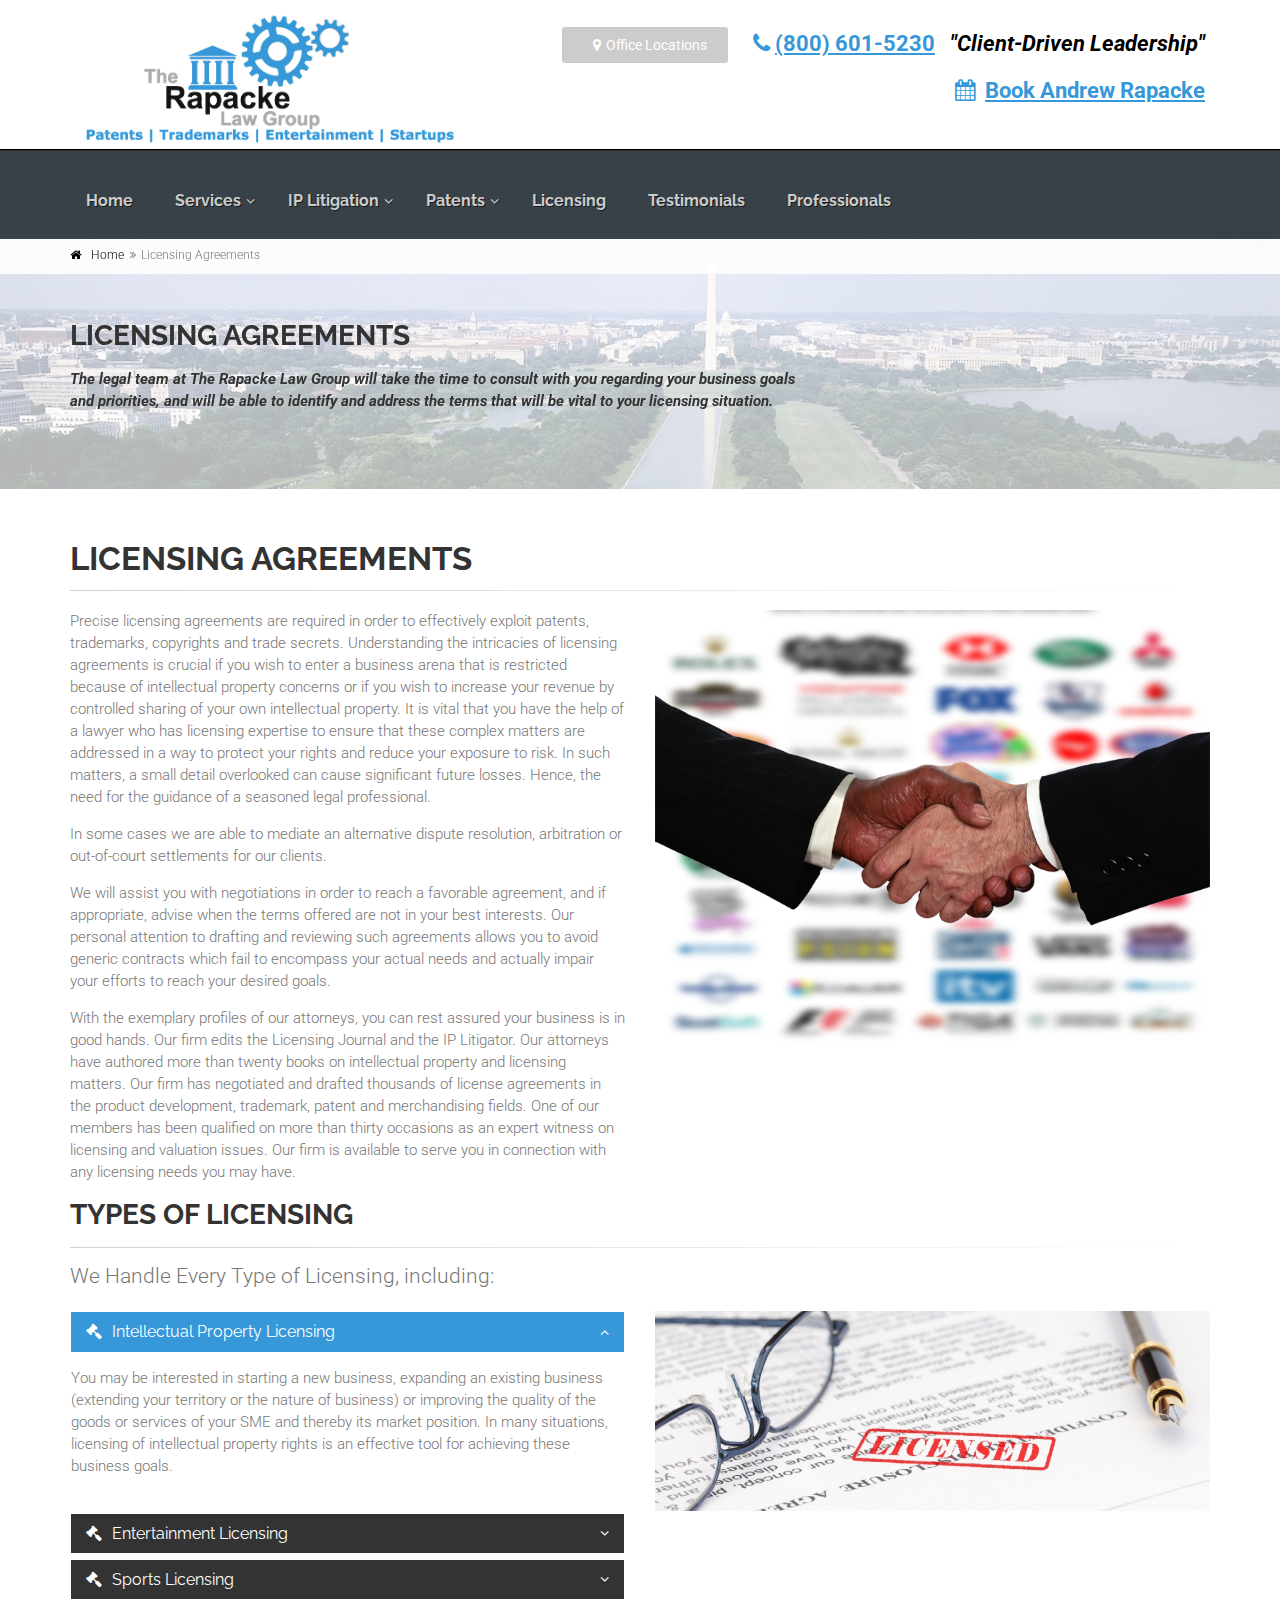
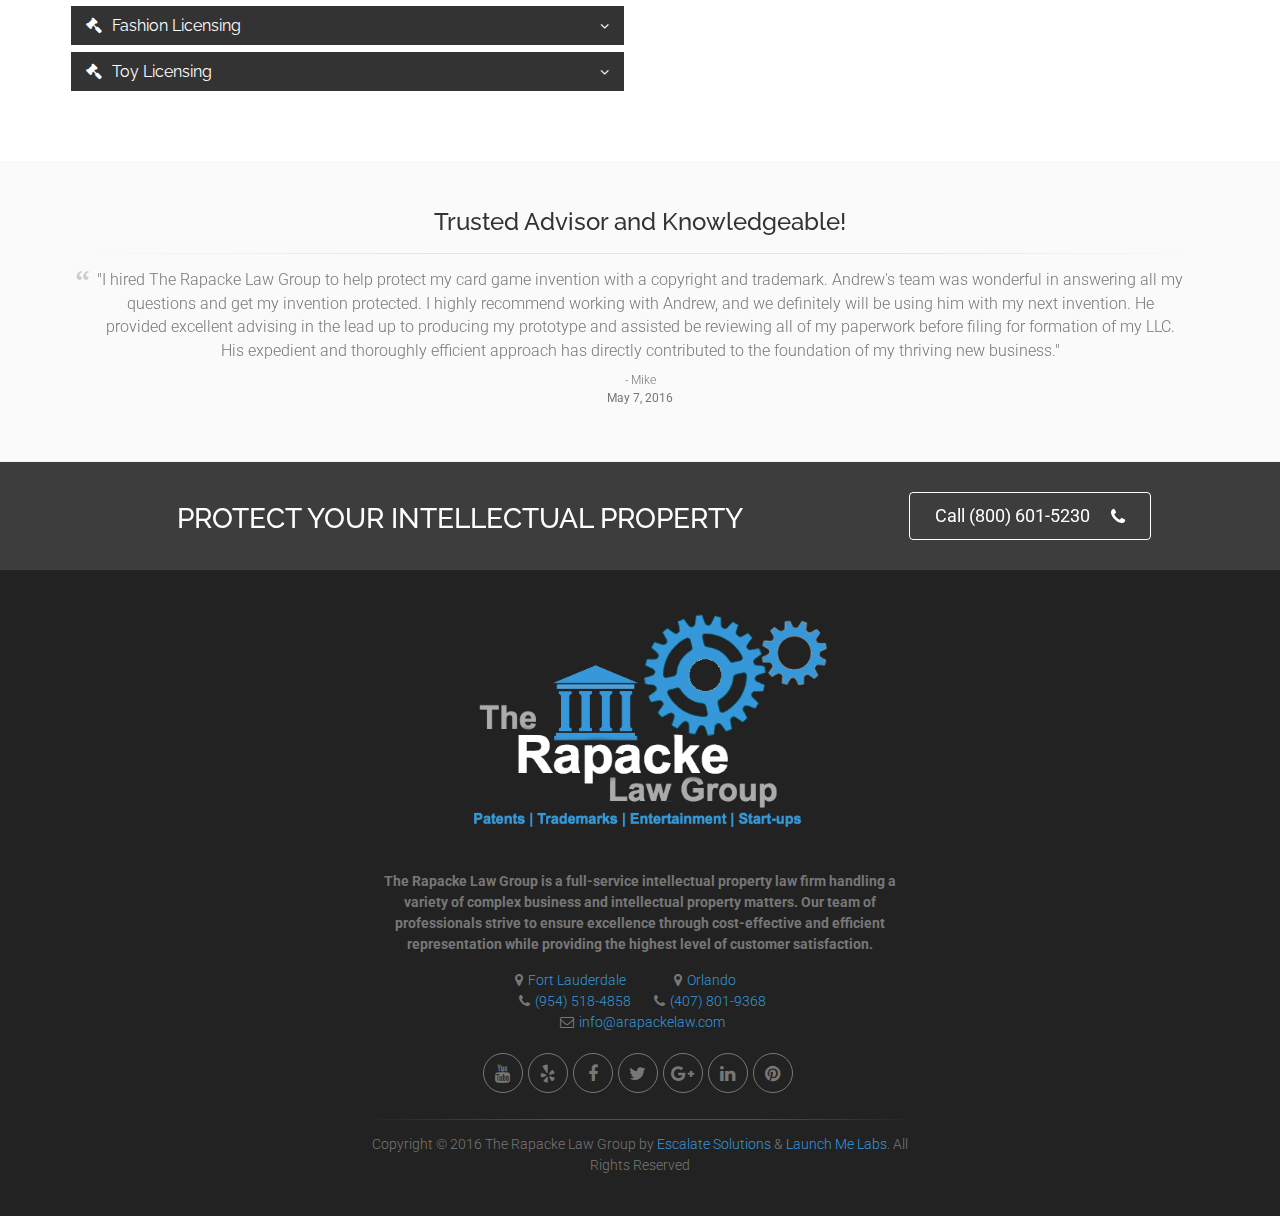
<file: public/licensing.html>
<!DOCTYPE html>
<!--[if IE 9]> <html lang="en" class="ie9"> <![endif]-->
<!--[if !IE]><!-->
<html lang="en">
	<!--<![endif]-->

	<head>
		<meta charset="utf-8">
		<title>Licensing Agreements | The Rapacke Law Group</title>
		<meta name="description" content="The Rapacke Law Group is a Full Service Fixed-Fee Intellectual Property Law Firm, passionate about providing the most meaningful intellectual property..">
		<meta name="author" content="www.escalatecorp.com">

		<!-- Mobile Meta -->
		<meta name="viewport" content="width=device-width, initial-scale=1.0">

		<!-- Favicon -->
		<link rel="shortcut icon" href="images/favicon.ico">

		<!-- Web Fonts -->
		<link href='http://fonts.googleapis.com/css?family=Roboto:400,300,300italic,400italic,500,500italic,700,700italic' rel='stylesheet' type='text/css'>
		<link href='http://fonts.googleapis.com/css?family=Raleway:700,400,300' rel='stylesheet' type='text/css'>
		<link href='http://fonts.googleapis.com/css?family=Pacifico' rel='stylesheet' type='text/css'>
		<link href='http://fonts.googleapis.com/css?family=PT+Serif' rel='stylesheet' type='text/css'>

		<!-- Bootstrap core CSS -->
		<link href="bootstrap/css/bootstrap.css" rel="stylesheet">

		<!-- Font Awesome CSS -->
		<link href="fonts/font-awesome/css/font-awesome.css" rel="stylesheet">

		<!-- Fontello CSS -->
		<link href="fonts/fontello/css/fontello.css" rel="stylesheet">

		<!-- Plugins -->
		<link href="plugins/magnific-popup/magnific-popup.css" rel="stylesheet">
		<link href="css/animations.css" rel="stylesheet">
		<link href="plugins/owl-carousel/owl.carousel.css" rel="stylesheet">
		<link href="plugins/owl-carousel/owl.transitions.css" rel="stylesheet">
		<link href="plugins/hover/hover-min.css" rel="stylesheet">	
		<link href="plugins/hover/hover-min.css" rel="stylesheet">		
		<link href="plugins/morphext/morphext.css" rel="stylesheet">	
		
		<!-- The Project core CSS file -->
		<link href="css/style.css" rel="stylesheet" >
		<!-- Color Scheme (In order to change the color scheme, replace the blue.css with the color scheme that you prefer)-->
		<link href="css/skins/blue.css" rel="stylesheet">

		<!-- Custom css --> 
		<link href="css/custom.css" rel="stylesheet">
	</head>

	<!-- body classes:  -->
	<!-- "boxed": boxed layout mode e.g. <body class="boxed"> -->
	<!-- "pattern-1 ... pattern-9": background patterns for boxed layout mode e.g. <body class="boxed pattern-1"> -->
	<!-- "transparent-header": makes the header transparent and pulls the banner to top -->
	<!-- "gradient-background-header": applies gradient background to header -->
	<!-- "page-loader-1 ... page-loader-6": add a page loader to the page (more info @components-page-loaders.html) -->
	<body class="no-trans front-page   page-loader-6">

		<!-- scrollToTop -->
		<!-- ================ -->
		<div class="scrollToTop circle"><i class="icon-up-open-big"></i></div>
		
		<!-- page wrapper start -->
		<!-- ================ -->
		<div class="page-wrapper">
		
			<!-- header-container start -->
			<!-- header-container start -->
			<div class="header-container">
				
				<!-- header-top start -->
				<!-- classes:  -->
				<!-- "dark": dark version of header top e.g. class="header-top dark" -->
				<!-- "colored": colored version of header top e.g. class="header-top colored" -->
				<!-- ================ -->
				<div class="header-top  colored">
					<div class="container">
						<div class="row">
							<div class="col-lg-5 col-sm-2">
								<!-- header-top-first start -->
								<!-- ================ -->
								<img src="images/logob.png" width="400px">
								<!-- header-top-first end -->
							</div>
							<div class="col-xs-10 col-sm-7">

								<!-- header-top-second start -->
								<!-- ================ -->
								<div id="header-top-second"  class="clearfix text-right">
									<ul class="list-inline">
										
											<li><button class="btn btn-default" data-toggle="modal" data-target="#myModal">
							<i class="fa fa-map-marker pr-5 pl-10"></i>Office Locations
							</button>

							<!-- Modal -->
							<div class="modal fade" id="myModal" tabindex="-1" role="dialog" aria-labelledby="myModalLabel" aria-hidden="true">
								<div class="modal-dialog">
									<div class="modal-content">
										<div class="modal-header">
											<button type="button" class="close" data-dismiss="modal"><span aria-hidden="true">&times;</span><span class="sr-only">Close</span></button>
											<h4 class="modal-title" id="myModalLabel">Office Locations</h4>
										</div>
										<div class="modal-body">
											<center><img src="images/logo6.png" width="300px"></center><br><br>

											<strong><center><p><i class="fa fa-map-marker pr-5 pl-10"></i><a href="http://maps.apple.com/?address=618+E.+South+St+Orlando+FL">Orlando Office<br>618 E. South Street Suite 500 <br>Orlando, FL 32801</a><br><i class="fa fa-phone pr-5 pl-10"></i><a href="tel:4078019368">(407) 801-9368</a><br><br>
												<i class="fa fa-map-marker pr-5 pl-10"></i><a href="http://maps.apple.com/?address=333+Las Olas Way+Fort Lauderdale+FL">Fort Lauderdale Office<br>333 Las Olas Way, CU 1<br>Fort Lauderdale, FL 33301</a><br><i class="fa fa-phone pr-5 pl-10"></i><a href="tel:9545184858">(954) 518-4858</a><br><br>
												<i class="fa fa-map-marker pr-5 pl-10"></i><a href="http://maps.apple.com/?address=1572+Capital+Circle+Northwest+Tallahassee+FL">Tallahassee Office<br>1572 Capital Circle Northwest<br>Tallahassee, FL 32303
</a><br><i class="fa fa-phone pr-5 pl-10"></i><a href="tel:8502962477">(850) 296-2477</a></p></center></strong>
										</div>
										<div class="modal-footer">
											<button type="button" class="btn btn-sm btn-dark" data-dismiss="modal">Close</button>
											
										</div>
									</div>
								</div>
							</div></li>
						<li><a href="tel:8006015230"><p><p><i class="fa fa-phone pr-5 pl-10"></i><strong>(800) 601-5230</strong></p></a></li>
						<li><p><strong><i>"Client-Driven Leadership"</i></strong></p></li><li><a href="https://live.vcita.com/site/v9lzjnekiuofv4d1/online-scheduling?staff=pcchwx6ibmlqbe2q" target="blank" class="livesite-schedule"  data-staff="pcchwx6ibmlqbe2q" class="btn btn-default"><i class="fa fa-calendar pr-10"></i><strong>Book Andrew Rapacke </strong></a></li>
						
									
								</div>
								<!-- header-top-second end -->
							</div>
						</div>
					</div>
				</div>
				<!-- header-top end -->
				
				<!-- header start -->
				<!-- classes:  -->
				<!-- "fixed": enables fixed navigation mode (sticky menu) e.g. class="header fixed clearfix" -->
				<!-- "dark": dark version of header e.g. class="header dark clearfix" -->
				<!-- "full-width": mandatory class for the full-width menu layout -->
				<!-- "centered": mandatory class for the centered logo layout -->
				<!-- ================ --> 
				<header class="header  fixed    dark clearfix">
					
					<div class="container">
						<div class="row">
							<div class="col-md-3 ">
								<!-- header-left start -->
								<!-- ================ -->
								<div class="header-left clearfix">

									<!-- logo -->
									
									<!-- name-and-slogan -->
								
								</div>
								<!-- header-left end -->

							</div>
							<div class="col-md-12">
						
								<!-- header-right start -->
								<!-- ================ -->
								<div class="header-right clearfix">
									
								<!-- main-navigation start -->
								<!-- classes: -->
								<!-- "onclick": Makes the dropdowns open on click, this the default bootstrap behavior e.g. class="main-navigation onclick" -->
								<!-- "animated": Enables animations on dropdowns opening e.g. class="main-navigation animated" -->
								<!-- "with-dropdown-buttons": Mandatory class that adds extra space, to the main navigation, for the search and cart dropdowns -->
								<!-- ================ -->
								<div class="main-navigation  animated with-dropdown-buttons">

									<!-- navbar start -->
									<!-- ================ -->
									<nav class="navbar navbar-default" role="navigation">
										<div class="container-fluid">

											<!-- Toggle get grouped for better mobile display -->
											<div class="navbar-header">
												<button type="button" class="navbar-toggle" data-toggle="collapse" data-target="#navbar-collapse-1">
													<span class="sr-only">Toggle navigation</span>
													<span class="icon-bar"></span>
													<span class="icon-bar"></span>
													<span class="icon-bar"></span>
												</button>
												
											</div>

											<!-- Collect the nav links, forms, and other content for toggling -->
											<div class="collapse navbar-collapse" id="navbar-collapse-1">
												<!-- main-menu -->
												<ul class="nav navbar-nav ">
													
													<!-- mega-menu start -->
													<li ><a href="index.html"><strong>Home</strong></a></li>

													<!-- mega-menu end -->
													<!-- mega-menu start -->
													<li class="dropdown mega-menu">
														<a href="#" class="dropdown-toggle" data-toggle="dropdown"><strong>Services</strong></a>
														<ul class="dropdown-menu">

															<li>
																<div class="row">
																	<div class="col-lg-14">
																		<h4 class="title">We offer
																	 a full range of intellectual property services for fixed-fee pricing.</h4>
																		<div class="row">
																			<div class="col-sm-4">
																				<div class="divider"></div>
																				<ul class="menu">
																					<li ><a href="patents.html"><i class="fa fa-angle-right"></i>Patents</a></li>
																					
																					<li ><a href="patent-litigation.html"><i class="fa fa-angle-right"></i>Patent Litigation</a></li>
																					<li ><a href="post-grant.html"><i class="fa fa-angle-right"></i>Post-Grant Proceedings</a></li>
																					<li ><a href="trademarks.html"><i class="fa fa-angle-right"></i>Trademarks</a></li>
																					<li ><a href="trademark-litigation.html"><i class="fa fa-angle-right"></i>Trademark Litigation</a></li>
																					<li ><a href="opposition.html"><i class="fa fa-angle-right"></i>Opposition/Cancellation</a></li>
																				</ul>
																			</div>
																			<div class="col-sm-4">
																				<div class="divider"></div>
																				<ul class="menu">
																					
																				
																					
																					<li ><a href="counterfeit.html"><i class="fa fa-angle-right"></i>Counterfeit Representation</a></li>
																					
																					
																					<li ><a href="trade-secrets.html"><i class="fa fa-angle-right"></i>Trade Secrets</a></li>
																					
																					<li ><a href="government.html"><i class="fa fa-angle-right"></i>Government Contracts</a></li>
																					<li ><a href="licensing.html"><i class="fa fa-angle-right"></i>Licensing Agreements</a></li>
																					
																					
																					
																				</ul>
																			</div>
																			<div class="col-sm-4">
																				<div class="divider"></div>
																				<ul class="menu">
																					<li ><a href="copyrights.html"><i class="fa fa-angle-right"></i>Copyright Registration</a></li>
																					<li ><a href="copyright-litigation.html"><i class="fa fa-angle-right"></i>Copyright Litigation</a></li>
																					<li ><a href="startup-law.html"><i class="fa fa-angle-right"></i>Start-Up Law</a></li>
																					<li ><a href="entertainment-law.html"><i class="fa fa-angle-right"></i>Entertainment Law</a></li>
																					
																					
																					
																					
																					
																				</ul>
																			</div>
																		</div>
																	</div>
																	
																</div>
															</li>

														</ul>
													</li>
													

													<!-- mega-menu start -->
													<li class="dropdown ">
														<a class="dropdown-toggle" data-toggle="dropdown" href="ip.html"><strong>IP Litigation</strong></a>
														<ul class="dropdown-menu">
															<li ><a href="patent-litigation.html">Patent Litigation</a></li>
															<li ><a href="trademark-litigation.html">Trademark Litigation</a></li>
															<li ><a href="copyright-litigation.html">Copyright Litigation</a></li>
															<li ><a href="tradesecret-litigation.html">Trade Secret Litigation</a></li>
																</ul>
													</li>
													<!-- mega-menu end -->
													<li class="dropdown ">
														<a class="dropdown-toggle" data-toggle="dropdown" href="patents.html"><strong>Patents</strong></a>
														<ul class="dropdown-menu">
															<li ><a href="utility-patents.html">Utility Patents</a></li>
															<li ><a href="design-patents.html">Design Patents</a></li>
															<li ><a href="provisional-patents.html">Provisional Patents</a></li>
															<li ><a href="pct-patents.html">PCT Patents</a></li>
															
																</ul>
													</li>
													
													<!-- mega-menu end -->

													<li>
														<a href="licensing.html"><strong>Licensing</strong></a>
														
													</li>
													<li>
														<a href="testimonials.html"><strong>Testimonials</strong></a>
														
													</li>
													<li ><a href="team.html"><strong>Professionals</strong></a></li>
													
													
												</ul>
												<!-- main-menu end -->
												
												<!-- header buttons -->
												
												<!-- header buttons end-->
												
											</div>

										</div>
									</nav>
									<!-- navbar end -->

								</div>
								<!-- main-navigation end -->
								</div>
								<!-- header-right end -->
					
							</div>
						</div>
					</div>
					
				</header>
				<!-- header end -->
			</div>
			<!-- header-container end -->
		
			<!-- banner start -->
			<!-- ================ -->
			<div class="banner border-clear light-translucent-bg" style="background-image:url('images/bg4.jpg');">
				<!-- breadcrumb start -->
				<!-- ================ -->
				<div class="breadcrumb-container">
					<div class="container">
						<ol class="breadcrumb">
							<li><i class="fa fa-home pr-10"></i><a class="link-dark" href="index.html">Home</a></li>
							<li class="active">Licensing Agreements</li>
						</ol>
					</div>
				</div>
				<!-- breadcrumb end -->
				<div class="container">
					<div class="row">
						<div class="col-md-8 pv-20">
							<h2 class="title"><strong>Licensing Agreements</strong></h2>
							<p><strong><i>The legal team at The Rapacke Law Group will take the time to consult with you regarding your business goals and priorities, and will be able to identify and address the terms that will be vital to your licensing situation. </i></strong></p>
						</div>
					</div>
				</div>

			</div>
			<!-- banner end -->

			<!-- main-container start -->
			<!-- ================ -->
			<section class="main-container">
				<div class="container">
					<div class="row">

						<!-- main start -->
						<!-- ================ -->
						<div class="main col-md-12">

							<!-- page-title start -->
							<!-- ================ -->
							<h1 class="page-title">Licensing Agreements</h1>
							<div class="separator-2 mb-20"></div>
							<!-- page-title end -->

							<div class="row">
								<div class="col-md-6">
									<p>Precise licensing agreements are required in order to effectively exploit patents, trademarks, copyrights and trade secrets. Understanding the intricacies of licensing agreements is crucial if you wish to enter a business arena that is restricted because of intellectual property concerns or if you wish to increase your revenue by controlled sharing of your own intellectual property. It is vital that you have the help of a lawyer who has licensing expertise to ensure that these complex matters are addressed in a way to protect your rights and reduce your exposure to risk. In such matters, a small detail overlooked can cause significant future losses. Hence, the need for the guidance of a seasoned legal professional.</p>
									<p>In some cases we are able to mediate an alternative dispute resolution, arbitration or out-of-court settlements for our clients.</p>
									<p> We will assist you with negotiations in order to reach a favorable agreement, and if appropriate, advise when the terms offered are not in your best interests. Our personal attention to drafting and reviewing such agreements allows you to avoid generic contracts which fail to encompass your actual needs and actually impair your efforts to reach your desired goals.</p>
									<p>With the exemplary profiles of our attorneys, you can rest assured your business is in good hands. Our firm edits the Licensing Journal and the IP Litigator. Our attorneys have authored more than twenty books on intellectual property and licensing matters. Our firm has negotiated and drafted thousands of license agreements in the product development, trademark, patent and merchandising fields. One of our members has been qualified on more than thirty occasions as an expert witness on licensing and valuation issues. Our firm is available to serve you in connection with any licensing needs you may have.</p>
									
								</div>

								<!-- sidebar start -->
								<!-- ================ -->
								<aside class="sidebar col-md-6">
									<div class="block clearfix">
										<img src="images/license.png">
									</div>
								</aside>
								<!-- sidebar end -->
							</div>

							<h2 class="title"><strong>Types of Licensing</strong></h2>
							<div class="separator-2"></div>
							<p class="lead">We Handle Every Type of Licensing, including:</p>
							<div class="row">
								<div class="col-md-6">
									<!-- accordion start -->
									<!-- ================ -->
									<div class="panel-group collapse-style-2" id="accordion-2">
										<div class="panel panel-default">
											<div class="panel-heading">
												<h4 class="panel-title">
													<a data-toggle="collapse" data-parent="#accordion-2" href="#collapseOne-2">
														<i class="fa fa-gavel pr-10"></i>Intellectual Property Licensing
													</a>
												</h4>
											</div>
											<div id="collapseOne-2" class="panel-collapse collapse in">
												<div class="panel-body">
													<p>You may be interested in starting a new business, expanding an existing business (extending your territory or the nature of business) or improving the quality of the goods or services of your SME and thereby its market position. In many situations, licensing of intellectual property rights is an effective tool for achieving these business goals.</p>



													
							</button>
										</div>
											</div>
										</div>
										<div class="panel panel-default">
											<div class="panel-heading">
												<h4 class="panel-title">
													<a data-toggle="collapse" data-parent="#accordion-2" href="#collapseTwo-2" class="collapsed">
														<i class="fa fa-gavel pr-10"></i>Entertainment Licensing
													</a>
												</h4>
											</div>
											<div id="collapseTwo-2" class="panel-collapse collapse">
												<div class="panel-body">
													<p>Businesses, organizations, and individuals who want to provide types of entertainment may require a license or other authorisation from a licensing authority - a local council.</p><p>The Rapacke Law Group works with the following types of business to secure favorable entertainment licenses:</p><ul><li>Nightclubs</li><li>Live Music Venues</li><li>Cinemas</li><li>Theatres</li><li>Festivals</li><li>Sports Venues/Arenas</li></ul>
													
							</button>
												</div>
											</div>
										</div>
										<div class="panel panel-default">
											<div class="panel-heading">
												<h4 class="panel-title">
													<a data-toggle="collapse" data-parent="#accordion-2" href="#collapseThree-2" class="collapsed">
														<i class="fa fa-gavel pr-10"></i>Sports Licensing
													</a>
												</h4>
											</div>
											<div id="collapseThree-2" class="panel-collapse collapse">
												<div class="panel-body">
													<p>The Rapacke Law Group has experience in drafting various agreements between teams and individual athletes and the producers of merchandise and other products.  The Rapacke works with college and professional teams, including the MLB and NFL, AAA farm clubs teams on the professional ladder to protect their design, brands, apparel, and logos and to identify and stop counterfeiters, often working with the federal government to investigate claims of counterfeiting and to stop them from manufacturing and selling fake products. </p>
													<p>The Rapacke Law Group also represents leagues, conferences, civic recreational programs, educational institutions, and other organizations involved in professional, collegiate, Olympic, and amateur sports.</p>
							</button>
												</div>
											</div>
										</div>
										<div class="panel panel-default">
											<div class="panel-heading">
												<h4 class="panel-title">
													<a data-toggle="collapse" data-parent="#accordion-2" href="#collapse3-2" class="collapsed">
														<i class="fa fa-gavel pr-10"></i>Fashion Licensing
													</a>
												</h4>
											</div>
											<div id="collapse3-2" class="panel-collapse collapse">
												<div class="panel-body">
													<p>There’s more to fashion than celebrity trends, runway shows, and new season rollouts. The industry is an economic staple of the North American economy, and fashion licensing is a growing segment.</p>
												</div>
											</div>
										</div>
										<div class="panel panel-default">
											<div class="panel-heading">
												<h4 class="panel-title">
													<a data-toggle="collapse" data-parent="#accordion-2" href="#collapse5-2" class="collapsed">
														<i class="fa fa-gavel pr-10"></i>Toy Licensing
													</a>
												</h4>
											</div>
											<div id="collapse5-2" class="panel-collapse collapse">
												<div class="panel-body">
													<p>For toy companies, they often obtain licenses that will dictate where their product is allowed to be distributed and sold. Unauthorized selling of a toy is a form of royalty infringement.</p>
												</div>
											</div>
										</div>
									</div>
									<!-- accordion end -->
								</div>
								<div class="col-md-6">
									<!-- tabs start -->
									<!-- ================ -->
									<!-- Nav tabs -->
									<img src="images/done.jpg">
									</div>
									<!-- tabs end -->
								</div>
							</div>
						</div>
						<!-- main end -->

					</div>
				</div>
			</section>
			<!-- main-container end -->

			

			<!-- section start -->
			<!-- ================ -->
			<!--<section class="pv-30 clearfix">
				<div class="container">
					<h3>Our <strong>Team</strong></h3>
					<div class="row">
						<div class="col-sm-4">
							<div class="image-box team-member shadow mb-20">
								<div class="overlay-container">
									<img src="images/team-member-1.jpg" alt="">
									<div class="overlay-to-top">
										<div class="text">
											<h3 class="title">Jane Doe - <span class="small">CTO</span></h3>
											<ul class="social-links circle margin-clear colored">
												<li class="facebook"><a target="_blank" href="http://www.facebook.com"><i class="fa fa-facebook"></i></a></li>
												<li class="twitter"><a target="_blank" href="http://www.twitter.com"><i class="fa fa-twitter"></i></a></li>
												<li class="googleplus"><a target="_blank" href="http://plus.google.com"><i class="fa fa-google-plus"></i></a></li>
											</ul>
										</div>
									</div>
								</div>
							</div>
						</div>
						<div class="col-sm-4">
							<div class="image-box team-member shadow mb-20">
								<div class="overlay-container">
									<img src="images/team-member-2.jpg" alt="">
									<div class="overlay-to-top">
										<div class="text">
											<h3 class="title">John Doe - <span class="small">Manager</span></h3>
											<ul class="social-links circle margin-clear colored">
												<li class="facebook"><a target="_blank" href="http://www.facebook.com"><i class="fa fa-facebook"></i></a></li>
												<li class="twitter"><a target="_blank" href="http://www.twitter.com"><i class="fa fa-twitter"></i></a></li>
												<li class="googleplus"><a target="_blank" href="http://plus.google.com"><i class="fa fa-google-plus"></i></a></li>
											</ul>
										</div>
									</div>
								</div>
							</div>
						</div>
						<div class="col-sm-4">
							<div class="image-box team-member shadow mb-20">
								<div class="overlay-container">
									<img src="images/team-member-3.jpg" alt="">
									<div class="overlay-to-top">
										<div class="text">
											<h3 class="title">Margaret Crayz - <span class="small">Developer</span></h3>
											<ul class="social-links circle margin-clear colored">
												<li class="facebook"><a target="_blank" href="http://www.facebook.com"><i class="fa fa-facebook"></i></a></li>
												<li class="twitter"><a target="_blank" href="http://www.twitter.com"><i class="fa fa-twitter"></i></a></li>
												<li class="googleplus"><a target="_blank" href="http://plus.google.com"><i class="fa fa-google-plus"></i></a></li>
											</ul>
										</div>
									</div>
								</div>
							</div>
						</div>
					</div>
				</div>
			</section>-->
			<!-- section end -->

			<section class="pv-30 light-gray-bg clearfix">
				<div class="container">
					<div class="row">
						<div class="col-md-12">
							<div class="owl-carousel content-slider">
								<div class="testimonial text-center padding-ver-clear">
									<h3>Trusted Advisor and Knowledgeable!</h3>
									<div class="separator"></div>
									<div class="testimonial-body">
										<blockquote>
											<p>"I hired The Rapacke Law Group to help protect my card game invention with a copyright and trademark. Andrew's team was wonderful in answering all my questions and get my invention protected. I highly recommend working with Andrew, and we definitely will be using him with my next invention. He provided excellent advising in the lead up to producing my prototype and assisted be reviewing all of my paperwork before filing for formation of my LLC. His expedient and thoroughly efficient approach has directly contributed to the foundation of my thriving new business."</p>
										</blockquote>
										<div class="testimonial-info-1">- Mike</div>
										<div class="testimonial-info-2">May 7, 2016</div>
									</div>
								</div>
								<div class="testimonial text-center padding-ver-clear">
									<h3>The Only Patent Attorney I Will Work With In The Future!</h3>
									<div class="separator"></div>
									<div class="testimonial-body">
										<blockquote>
											<p>"Andrew is a great intellectual property attorney. He's very transparent on price and was very thorough with the provisional patent. He made all the changes I asked for before we filed the patent and he runs a truly fixed fee intellectual property law firm. Other lawyers want to nickel and dime you for every change you make, which can be extremely difficult to pay for inventors just starting out or on a budget. He was easily accessible as well. If he missed my call, I would get a call back within an hour or two. It was a great experience overall and if you are looking for an intellectual property attorney I would highly reccomend you look no further than The Rapacke Law Group."</p>
										</blockquote>
										<div class="testimonial-info-1">- Ferris</div>
										<div class="testimonial-info-2">April 9, 2016</div>
									</div>
								</div>
								<div class="testimonial text-center padding-ver-clear">
									<h3>Patent and Licensing Work</h3>
									<div class="separator"></div>
									<div class="testimonial-body">
										<blockquote>
											<p>"Andrew introduced himself to me at a Toy Fair in Chicago. We talked briefly about some projects that I was working on the time, but I already had representation. Andrew offered to give me some advise on a pending patent. I was impressed with his knowledge of the patent process. I hired him to help me with an office action on that same patent. I also hired Andrew to help me put together a Licensing Agreement. I feel that Andrew does a very good job of looking at the agreement from both sides of the fence. He has good judgment and wants to guide you, so that your expectations are realistic."</p>
										</blockquote>
										<div class="testimonial-info-1">- Ken</div>
										<div class="testimonial-info-2">March 24, 2016</div>
									</div>
								</div>
								<div class="testimonial text-center padding-ver-clear">
									<h3>Non Provisional Application and Cease and Desist Letter</h3>
									<div class="separator"></div>
									<div class="testimonial-body">
										<blockquote>
											<p>"I hired Andrew to assist my company with a patent infringement and non provisional patent filing. Andrew is very knowledgeable and easy to work with, and his pricing is very transparent and straightforward which I like. He was also very accessible which I needed during a critical time for my company. I'd definitely recommend and will hire again!"</p>
										</blockquote>
										<div class="testimonial-info-1">- Tom</div>
										<div class="testimonial-info-2">March 15, 2016</div>
									</div>
								</div>
								<div class="testimonial text-center padding-ver-clear">
									<h3>AMAZING ATTORNEY!</h3>
									<div class="separator"></div>
									<div class="testimonial-body">
										<blockquote>
											<p>"Andrew helped our company to apply for a Trademark registration and a Patent. He is always available to answer any questions without charging extra fees for phone conversations or emails. We are very satisfied with the services his firm provided and would definitely recommend Andrew. Thank you!" </p>
										</blockquote>
										<div class="testimonial-info-1">- Dina & Elina</div>
										<div class="testimonial-info-2">November 24, 2015</div>
									</div>
								</div>
							</div>
						</div>
						
					</div>
				</div>
			</section>
			
			<!-- footer top start -->
			<!-- ================ -->
			<div class="dark-translucent-bg footer-top animated-text default-hovered" style="background-color:rgba(0,0,0,0.6);">
				<div class="container">
					<div class="row">
						<div class="col-md-12">
							<div class="call-to-action text-center">
								<div class="row">
									<div class="col-sm-8">
										<h2>Protect Your Intellectual Property</h2>
										<h2>Build & Protect Your Brand</h2>
									</div>
									<div class="col-sm-4">
										<p class="mt-10"><a href="tel:8006015230" class="btn btn-animated btn-lg btn-gray-transparent">Call (800) 601-5230<i class="fa fa-phone pl-20"></i></a></p>
									</div>
								</div>
							</div>
						</div>
					</div>
				</div>
			</div>
			<!-- footer top end -->
			<!-- footer start (Add "dark" class to #footer in order to enable dark footer) -->
			<!-- ================ -->
			<footer id="footer" class="clearfix dark">

					<!-- .footer start -->
				<!-- ================ -->
				<div class="footer">
					<div class="container">
						<div class="footer-inner">
							<div class="row">
								<div class="col-md-6 col-md-offset-3">
									<div class="footer-content text-center padding-ver-clear">
										<div class="logo-footer"><img id="logo-footer" class="center-block" src="images/logow.png" width=""alt=""></div>
										<p>  
										<strong>The Rapacke Law Group is a full-service intellectual property law firm handling a variety of complex business and intellectual property matters.  Our team of professionals strive to ensure excellence through cost-effective and efficient representation while providing the highest level of customer satisfaction.</strong> </p>
										<ul class="list-inline mb-20">
											
											<li><i class="fa fa-map-marker  pr-5"></i><a href="http://maps.apple.com/?address=333+Las Olas Way+Fort Lauderdale+FL">Fort Lauderdale</a><br><i class="fa fa-phone pl-10 pr-5"></i><a href="tel:9545184858">(954) 518-4858</a></li>
										
										<li><i class="fa fa-map-marker  pr-5"></i><a href="http://maps.apple.com/?address=618+E.+South+St+Orlando+FL">Orlando</a><br><i class="fa fa-phone pl-10 pr-5"></i><a href="tel:4078019368">(407) 801-9368</a></li><br>
											
										<li><i class="fa fa-envelope-o pl-10 pr-5"></i><a href="mailto:info@arapackelaw.com">info@arapackelaw.com</a></li>


										</ul>
										<ul class="social-links circle animated-effect-1 margin-clear">
											<li class="youtube"><a target="_blank" href="https://www.youtube.com/channel/UCRpGDFo3mThvq3mevAWzA_w/"><i class="fa fa-youtube"></i></a></li>
											<li class="pinterest"><a href="http://www.yelp.com/biz/the-rapacke-law-group-plantation-2"><i class="fa fa-yelp" aria-hidden="true"></i></a></li>
											<li class="facebook"><a target="_blank" href="https://www.facebook.com/therapackelawgroup?fref=ts"><i class="fa fa-facebook"></i></a></li>
											<li class="twitter"><a target="_blank" href="https://twitter.com/uspatentsnmore"><i class="fa fa-twitter"></i></a></li>
											<li class="googleplus"><a target="_blank" href="https://plus.google.com/u/0/103842533948682640826/posts"><i class="fa fa-google-plus"></i></a></li>
											<li class="linkedin"><a target="_blank" href="https://www.linkedin.com/company/10112050?trk=prof-exp-company-name"><i class="fa fa-linkedin"></i></a></li>
											
											<li class="pinterest"><a target="_blank" href="https://www.pinterest.com/uspatentsnmore/"><i class="fa fa-pinterest"></i></a></li>
											</ul>
										<div class="separator"></div>
										<p class="text-center margin-clear">Copyright © 2016 The Rapacke Law Group by <a target="_blank" href="http://www.escalatecorp.com">Escalate Solutions</a> & <a target="_blank" href="http://www.launchmelabs.com">Launch Me Labs</a>. All Rights Reserved</p>
									</div>
								</div>
							</div>
						</div>
					</div>
				</div>
				<!-- .footer end -->
			
		</div>
		<!-- page-wrapper end -->
		<!-- Modal -->
							<div class="modal fade" id="patent-litigation" tabindex="-1" role="dialog" aria-labelledby="myModalLabel" aria-hidden="true">
								<div class="modal-dialog">
									<div class="modal-content">
										<div class="modal-header">
											<button type="button" class="close" data-dismiss="modal"><span aria-hidden="true">&times;</span><span class="sr-only">Close</span></button>
										<h4 class="modal-title" id="myLargeModalLabel">Patent Litigation</h4>
										</div>
										<div class="modal-body">
											<p>
The Rapacke Law Group is able to pursue favorable results for clients in all aspects of patent litigation, while working in an efficient manner <strong>to keep costs affordable and within the budget</strong> agreed upon. Our main focus is to serve the clients’ needs. In order to do this, RLG provides <strong>long-term strategies and solutions </strong>for any patent matters that may arise. Our advantage is the ability of The Rapacke Law Group to serve patent matters in a multitude of US venues.</p>
											<p>Our firm is prepared to both defend and bring cases through the patent litigation process, from pre-suit investigations, through trials and appeals to the Federal Circuit. We will pursue our client’s interest through preliminary injunctions, declaratory and summary judgments, settlements, Markman hearings, arbitration, and other alternative dispute resolution proceedings. Our personalized and efficient service makes RLG a prime choice for clients facing litigation issues of patent-ability, validity, and infringement.</p>
											<iframe width="100%" height="100%" src="https://www.youtube.com/embed/FZixUB-kl1Q" frameborder="0" allowfullscreen></iframe>
										</div>
										<div class="modal-footer">
											<button type="button" class="btn btn-sm btn-dark" data-dismiss="modal">Close</button>
											
										</div>
									</div>
								</div>
							</div>
							<!-- Modal -->
							<div class="modal fade" id="trademark-litigation" tabindex="-1" role="dialog" aria-labelledby="myModalLabel" aria-hidden="true">
								<div class="modal-dialog">
									<div class="modal-content">
										<div class="modal-header">
											<button type="button" class="close" data-dismiss="modal"><span aria-hidden="true">&times;</span><span class="sr-only">Close</span></button>
										<h4 class="modal-title" id="myLargeModalLabel">Trademark Litigation</h4>
										</div>
										<div class="modal-body">
											<p>    
The Rapacke Law Group has experienced attorneys that specialize in both challenging and defending positions filed in the United States Patent and Trademark Office. RLG can also assist you with trademark cancellation process.
											</p>
											<h4>TALK TO THE TRADEMARK EXPERTS</h4>
											<p>The Rapacke Law Group has filed hundreds of trademarks and has extensive knowledge of all stages of trademark selection, prosecution, protection and enforcement.  The Rapacke Law Group has worked with numerous business filing U.S. and Foreign trademarks and represent individuals and corporations in the toy and game, technology, Aerospace/Defense, Aviation, Maritime, Restaurant, Entertainment, and Consumer Goods.</p>
											<iframe width="100%" height="300px" src="https://www.youtube.com/embed/lfsfwWJ_los" frameborder="0" allowfullscreen></iframe>
										</div>
										<div class="modal-footer">
											<button type="button" class="btn btn-sm btn-dark" data-dismiss="modal">Close</button>
											
										</div>
									</div>
								</div>
							</div>
							<!-- Modal -->
							<div class="modal fade" id="copyright-litigation" tabindex="-1" role="dialog" aria-labelledby="myModalLabel" aria-hidden="true">
								<div class="modal-dialog">
									<div class="modal-content">
										<div class="modal-header">
											<button type="button" class="close" data-dismiss="modal"><span aria-hidden="true">&times;</span><span class="sr-only">Close</span></button>
										<h4 class="modal-title" id="myLargeModalLabel">Copyright Litigation</h4>
										</div>
										<div class="modal-body">
											<p>  <p>A copyright gives a person the exclusive right to copy, license, or exploit the intellectual property that embodies a person’s original artistic, literary, musical, dramatic, or creative works as expressed through a tangible medium. The Rapacke Law Group protects its clients through both the defense and prosecution of copyright infringement claims. Our firm can help advise clients on how to avoid potential infringement or we can help after the fact in negotiating licensing agreements and settlements to avoid the need for litigation where possible, although we are prepared to take a case to trial if other remedies are inadequate. In addition to defending and prosecuting infringement cases in federal court, RLG works to effectively eliminate infringement problems through issuing cease and desist letters, negotiation, mediation, and arbitration.</p><h4>Infringement Analysis:</h4>
							<p>RLG offers clients detailed analyses and opinions depicting whether new or contemplated products would infringe upon the intellectual property of another business. Our firm researches and investigates related products or technology, prosecution history of the competition’s designs, and other similar or related registered intellectual properties. Fully analyzing the scope of a competitor’s product allows RLG to offer clients strategies for developing or introducing new products to avoid giving rise to otherwise inevitable legal battles. For products that are already in existence, RLG provides advice on how to proceed to minimize costs and disruption to the business.</p>  

											</p>
											<iframe width="100%" height="100%" src="https://www.youtube.com/embed/FZixUB-kl1Q" frameborder="0" allowfullscreen></iframe>
										</div>
										<div class="modal-footer">
											<button type="button" class="btn btn-sm btn-dark" data-dismiss="modal">Close</button>
											
										</div>
									</div>
								</div>
							</div>
							<!-- Modal -->
							<div class="modal fade" id="tradesecret-litigation" tabindex="-1" role="dialog" aria-labelledby="myModalLabel" aria-hidden="true">
								<div class="modal-dialog">
									<div class="modal-content">
										<div class="modal-header">
											<button type="button" class="close" data-dismiss="modal"><span aria-hidden="true">&times;</span><span class="sr-only">Close</span></button>
										<h4 class="modal-title" id="myLargeModalLabel">Tradesecret Litigation</h4>
										</div>
										<div class="modal-body">
											
							<p>
The Rapacke Law Group offers full service work for issues regarding trade secrets including litigation. In the event a trade secret is stolen, misappropriated, or otherwise compromised, RLG is prepared to pursue all available remedies including trade secret litigation and penalties in both civil and criminal courts where necessary, although negotiation may be sufficient in many cases. The educational background and technical understanding of the Rapacke Law Group makes it the most reliable firm for dealing with any trade secret issues which may arise for it clients.</p>
<iframe width="100%" height="300" src="https://www.youtube.com/embed/lgsCjd7OzHw" frameborder="0" allowfullscreen></iframe>
										</div>
										<div class="modal-footer">
											<button type="button" class="btn btn-sm btn-dark" data-dismiss="modal">Close</button>
											
										</div>
									</div>
								</div>
							</div>
		<!-- JavaScript files placed at the end of the document so the pages load faster -->
		<!-- ================================================== -->
		<!-- Jquery and Bootstap core js files -->
		<script type="text/javascript" src="plugins/jquery.min.js"></script>
		<script type="text/javascript" src="bootstrap/js/bootstrap.min.js"></script>
		<!-- Modernizr javascript -->
		<script type="text/javascript" src="plugins/modernizr.js"></script>
		<!-- Magnific Popup javascript -->
		<script type="text/javascript" src="plugins/magnific-popup/jquery.magnific-popup.min.js"></script>
		<!-- Appear javascript -->
		<script type="text/javascript" src="plugins/waypoints/jquery.waypoints.min.js"></script>
		<!-- Count To javascript -->
		<script type="text/javascript" src="plugins/jquery.countTo.js"></script>
		<!-- Parallax javascript -->
		<script src="plugins/jquery.parallax-1.1.3.js"></script>
		<!-- Contact form -->
		<script src="plugins/jquery.validate.js"></script>
		<!-- Background Video -->
		<script src="plugins/vide/jquery.vide.js"></script>
		<!-- Owl carousel javascript -->
		<script type="text/javascript" src="plugins/owl-carousel/owl.carousel.js"></script>
		<!-- SmoothScroll javascript -->
		<script type="text/javascript" src="plugins/jquery.browser.js"></script>
		<script type="text/javascript" src="plugins/SmoothScroll.js"></script>
		<!-- Initialization of Plugins -->
		<script type="text/javascript" src="js/template.js"></script>
		<!-- Custom Scripts -->
		<script type="text/javascript" src="js/custom.js"></script>


		<!-- Modernizr javascript -->
		

		<!-- Pace javascript -->
		<script type="text/javascript" src="plugins/pace/pace.min.js"></script>
		<!-- SmoothScroll javascript -->
	<script>
  (function(i,s,o,g,r,a,m){i['GoogleAnalyticsObject']=r;i[r]=i[r]||function(){
  (i[r].q=i[r].q||[]).push(arguments)},i[r].l=1*new Date();a=s.createElement(o),
  m=s.getElementsByTagName(o)[0];a.async=1;a.src=g;m.parentNode.insertBefore(a,m)
  })(window,document,'script','https://www.google-analytics.com/analytics.js','ga');

  ga('create', 'UA-65960256-1', 'auto');
  ga('send', 'pageview');

</script>
<script type='text/javascript'>
window.__lo_site_id = 63971;

	(function() {
		var wa = document.createElement('script'); wa.type = 'text/javascript'; wa.async = true;
		wa.src = 'https://d10lpsik1i8c69.cloudfront.net/w.js';
		var s = document.getElementsByTagName('script')[0]; s.parentNode.insertBefore(wa, s);
	  })();
	</script>
	</body>
</html>
</file>
<file: public/fonts/fontello/css/fontello.css>
@font-face {
  font-family: 'fontello';
  src: url('../font/fontello.eot?46462644');
  src: url('../font/fontello.eot?46462644#iefix') format('embedded-opentype'),
       url('../font/fontello.woff?46462644') format('woff'),
       url('../font/fontello.ttf?46462644') format('truetype'),
       url('../font/fontello.svg?46462644#fontello') format('svg');
  font-weight: normal;
  font-style: normal;
}
/* Chrome hack: SVG is rendered more smooth in Windozze. 100% magic, uncomment if you need it. */
/* Note, that will break hinting! In other OS-es font will be not as sharp as it could be */
/*
@media screen and (-webkit-min-device-pixel-ratio:0) {
  @font-face {
    font-family: 'fontello';
    src: url('../font/fontello.svg?46462644#fontello') format('svg');
  }
}
*/
 
 [class^="icon-"]:before, [class*=" icon-"]:before {
  font-family: "fontello";
  font-style: normal;
  font-weight: normal;
  speak: none;
 
  display: inline-block;
  text-decoration: inherit;
  width: 1em;
  margin-right: .2em;
  text-align: center;
  /* opacity: .8; */
 
  /* For safety - reset parent styles, that can break glyph codes*/
  font-variant: normal;
  text-transform: none;
     
  /* fix buttons height, for twitter bootstrap */
  line-height: 1em;
 
  /* Animation center compensation - margins should be symmetric */
  /* remove if not needed */
  margin-left: .2em;
 
  /* you can be more comfortable with increased icons size */
  /* font-size: 120%; */
 
  /* Uncomment for 3D effect */
  /* text-shadow: 1px 1px 1px rgba(127, 127, 127, 0.3); */
}
 
.icon-note:before { content: '\e800'; } /* '' */
.icon-note-beamed:before { content: '\e801'; } /* '' */
.icon-music:before { content: '\e802'; } /* '' */
.icon-search:before { content: '\e803'; } /* '' */
.icon-flashlight:before { content: '\e804'; } /* '' */
.icon-mail:before { content: '\e805'; } /* '' */
.icon-heart:before { content: '\e806'; } /* '' */
.icon-heart-empty:before { content: '\e807'; } /* '' */
.icon-star:before { content: '\e808'; } /* '' */
.icon-star-empty:before { content: '\e809'; } /* '' */
.icon-user:before { content: '\e80a'; } /* '' */
.icon-users:before { content: '\e80b'; } /* '' */
.icon-user-add:before { content: '\e80c'; } /* '' */
.icon-video:before { content: '\e80d'; } /* '' */
.icon-picture:before { content: '\e80e'; } /* '' */
.icon-camera:before { content: '\e80f'; } /* '' */
.icon-layout:before { content: '\e810'; } /* '' */
.icon-menu:before { content: '\e811'; } /* '' */
.icon-check:before { content: '\e812'; } /* '' */
.icon-cancel-circled:before { content: '\e813'; } /* '' */
.icon-cancel-squared:before { content: '\e814'; } /* '' */
.icon-plus:before { content: '\e815'; } /* '' */
.icon-plus-circled:before { content: '\e816'; } /* '' */
.icon-plus-squared:before { content: '\e817'; } /* '' */
.icon-minus:before { content: '\e818'; } /* '' */
.icon-minus-circled:before { content: '\e819'; } /* '' */
.icon-minus-squared:before { content: '\e81a'; } /* '' */
.icon-help:before { content: '\e81b'; } /* '' */
.icon-help-circled:before { content: '\e81c'; } /* '' */
.icon-info:before { content: '\e81d'; } /* '' */
.icon-info-circled:before { content: '\e81e'; } /* '' */
.icon-back:before { content: '\e81f'; } /* '' */
.icon-home:before { content: '\e820'; } /* '' */
.icon-link:before { content: '\e821'; } /* '' */
.icon-attach:before { content: '\e822'; } /* '' */
.icon-lock:before { content: '\e823'; } /* '' */
.icon-lock-open:before { content: '\e824'; } /* '' */
.icon-eye:before { content: '\e825'; } /* '' */
.icon-bookmark:before { content: '\e826'; } /* '' */
.icon-bookmarks:before { content: '\e827'; } /* '' */
.icon-flag:before { content: '\e828'; } /* '' */
.icon-thumbs-up:before { content: '\e829'; } /* '' */
.icon-thumbs-down:before { content: '\e82a'; } /* '' */
.icon-download:before { content: '\e82b'; } /* '' */
.icon-upload:before { content: '\e82c'; } /* '' */
.icon-upload-cloud:before { content: '\e82d'; } /* '' */
.icon-reply:before { content: '\e82e'; } /* '' */
.icon-reply-all:before { content: '\e82f'; } /* '' */
.icon-forward:before { content: '\e830'; } /* '' */
.icon-quote:before { content: '\e831'; } /* '' */
.icon-code:before { content: '\e832'; } /* '' */
.icon-export:before { content: '\e833'; } /* '' */
.icon-pencil:before { content: '\e834'; } /* '' */
.icon-feather:before { content: '\e835'; } /* '' */
.icon-print:before { content: '\e836'; } /* '' */
.icon-retweet:before { content: '\e837'; } /* '' */
.icon-keyboard:before { content: '\e838'; } /* '' */
.icon-chat:before { content: '\e839'; } /* '' */
.icon-bell:before { content: '\e83a'; } /* '' */
.icon-attention:before { content: '\e83b'; } /* '' */
.icon-alert:before { content: '\e83c'; } /* '' */
.icon-vcard:before { content: '\e83d'; } /* '' */
.icon-address:before { content: '\e83e'; } /* '' */
.icon-location:before { content: '\e83f'; } /* '' */
.icon-map:before { content: '\e840'; } /* '' */
.icon-direction:before { content: '\e841'; } /* '' */
.icon-compass:before { content: '\e842'; } /* '' */
.icon-cup:before { content: '\e843'; } /* '' */
.icon-trash:before { content: '\e844'; } /* '' */
.icon-doc:before { content: '\e845'; } /* '' */
.icon-docs:before { content: '\e846'; } /* '' */
.icon-doc-landscape:before { content: '\e847'; } /* '' */
.icon-doc-text:before { content: '\e848'; } /* '' */
.icon-doc-text-inv:before { content: '\e849'; } /* '' */
.icon-newspaper:before { content: '\e84a'; } /* '' */
.icon-book-open:before { content: '\e84b'; } /* '' */
.icon-folder:before { content: '\e84c'; } /* '' */
.icon-archive:before { content: '\e84d'; } /* '' */
.icon-box:before { content: '\e84e'; } /* '' */
.icon-rss:before { content: '\e84f'; } /* '' */
.icon-phone:before { content: '\e850'; } /* '' */
.icon-cog:before { content: '\e851'; } /* '' */
.icon-tools:before { content: '\e852'; } /* '' */
.icon-share:before { content: '\e853'; } /* '' */
.icon-shareable:before { content: '\e854'; } /* '' */
.icon-basket:before { content: '\e855'; } /* '' */
.icon-bag:before { content: '\e856'; } /* '' */
.icon-calendar:before { content: '\e857'; } /* '' */
.icon-login:before { content: '\e858'; } /* '' */
.icon-logout:before { content: '\e859'; } /* '' */
.icon-mic:before { content: '\e85a'; } /* '' */
.icon-mute:before { content: '\e85b'; } /* '' */
.icon-sound:before { content: '\e85c'; } /* '' */
.icon-volume:before { content: '\e85d'; } /* '' */
.icon-clock:before { content: '\e85e'; } /* '' */
.icon-lamp:before { content: '\e85f'; } /* '' */
.icon-light-down:before { content: '\e860'; } /* '' */
.icon-light-up:before { content: '\e861'; } /* '' */
.icon-adjust:before { content: '\e862'; } /* '' */
.icon-block:before { content: '\e863'; } /* '' */
.icon-resize-full:before { content: '\e864'; } /* '' */
.icon-resize-small:before { content: '\e865'; } /* '' */
.icon-popup:before { content: '\e866'; } /* '' */
.icon-publish:before { content: '\e867'; } /* '' */
.icon-window:before { content: '\e868'; } /* '' */
.icon-arrow-combo:before { content: '\e869'; } /* '' */
.icon-down-circled:before { content: '\e86a'; } /* '' */
.icon-left-circled:before { content: '\e86b'; } /* '' */
.icon-right-circled:before { content: '\e86c'; } /* '' */
.icon-up-circled:before { content: '\e86d'; } /* '' */
.icon-down-open:before { content: '\e86e'; } /* '' */
.icon-left-open:before { content: '\e86f'; } /* '' */
.icon-right-open:before { content: '\e870'; } /* '' */
.icon-up-open:before { content: '\e871'; } /* '' */
.icon-left-open-mini:before { content: '\e872'; } /* '' */
.icon-right-open-mini:before { content: '\e873'; } /* '' */
.icon-up-open-mini:before { content: '\e874'; } /* '' */
.icon-down-open-big:before { content: '\e875'; } /* '' */
.icon-left-open-big:before { content: '\e876'; } /* '' */
.icon-right-open-big:before { content: '\e877'; } /* '' */
.icon-up-open-big:before { content: '\e878'; } /* '' */
.icon-down:before { content: '\e879'; } /* '' */
.icon-left:before { content: '\e87a'; } /* '' */
.icon-right:before { content: '\e87b'; } /* '' */
.icon-up:before { content: '\e87c'; } /* '' */
.icon-down-dir:before { content: '\e87d'; } /* '' */
.icon-left-dir:before { content: '\e87e'; } /* '' */
.icon-right-dir:before { content: '\e87f'; } /* '' */
.icon-up-dir:before { content: '\e880'; } /* '' */
.icon-down-bold:before { content: '\e881'; } /* '' */
.icon-left-bold:before { content: '\e882'; } /* '' */
.icon-right-bold:before { content: '\e883'; } /* '' */
.icon-up-bold:before { content: '\e884'; } /* '' */
.icon-left-thin:before { content: '\e885'; } /* '' */
.icon-right-thin:before { content: '\e886'; } /* '' */
.icon-up-thin:before { content: '\e887'; } /* '' */
.icon-ccw:before { content: '\e888'; } /* '' */
.icon-cw:before { content: '\e889'; } /* '' */
.icon-arrows-ccw:before { content: '\e88a'; } /* '' */
.icon-level-down:before { content: '\e88b'; } /* '' */
.icon-level-up:before { content: '\e88c'; } /* '' */
.icon-shuffle:before { content: '\e88d'; } /* '' */
.icon-loop:before { content: '\e88e'; } /* '' */
.icon-switch:before { content: '\e88f'; } /* '' */
.icon-play:before { content: '\e890'; } /* '' */
.icon-stop:before { content: '\e891'; } /* '' */
.icon-pause:before { content: '\e892'; } /* '' */
.icon-record:before { content: '\e893'; } /* '' */
.icon-to-end:before { content: '\e894'; } /* '' */
.icon-to-start:before { content: '\e895'; } /* '' */
.icon-fast-forward:before { content: '\e896'; } /* '' */
.icon-fast-backward:before { content: '\e897'; } /* '' */
.icon-progress-1:before { content: '\e898'; } /* '' */
.icon-progress-2:before { content: '\e899'; } /* '' */
.icon-progress-3:before { content: '\e89a'; } /* '' */
.icon-target:before { content: '\e89b'; } /* '' */
.icon-palette:before { content: '\e89c'; } /* '' */
.icon-list:before { content: '\e89d'; } /* '' */
.icon-list-add:before { content: '\e89e'; } /* '' */
.icon-signal:before { content: '\e89f'; } /* '' */
.icon-trophy:before { content: '\e8a0'; } /* '' */
.icon-battery:before { content: '\e8a1'; } /* '' */
.icon-back-in-time:before { content: '\e8a2'; } /* '' */
.icon-monitor:before { content: '\e8a3'; } /* '' */
.icon-mobile:before { content: '\e8a4'; } /* '' */
.icon-network:before { content: '\e8a5'; } /* '' */
.icon-cd:before { content: '\e8a6'; } /* '' */
.icon-inbox:before { content: '\e8a7'; } /* '' */
.icon-install:before { content: '\e8a8'; } /* '' */
.icon-globe:before { content: '\e8a9'; } /* '' */
.icon-cloud:before { content: '\e8aa'; } /* '' */
.icon-flash:before { content: '\e8ab'; } /* '' */
.icon-moon:before { content: '\e8ac'; } /* '' */
.icon-flight:before { content: '\e8ad'; } /* '' */
.icon-paper-plane:before { content: '\e8ae'; } /* '' */
.icon-leaf:before { content: '\e8af'; } /* '' */
.icon-lifebuoy:before { content: '\e8b0'; } /* '' */
.icon-mouse:before { content: '\e8b1'; } /* '' */
.icon-briefcase:before { content: '\e8b2'; } /* '' */
.icon-suitcase:before { content: '\e8b3'; } /* '' */
.icon-dot:before { content: '\e8b4'; } /* '' */
.icon-dot-2:before { content: '\e8b5'; } /* '' */
.icon-dot-3:before { content: '\e8b6'; } /* '' */
.icon-brush:before { content: '\e8b7'; } /* '' */
.icon-magnet:before { content: '\e8b8'; } /* '' */
.icon-infinity:before { content: '\e8b9'; } /* '' */
.icon-erase:before { content: '\e8ba'; } /* '' */
.icon-chart-pie:before { content: '\e8bb'; } /* '' */
.icon-chart-line:before { content: '\e8bc'; } /* '' */
.icon-chart-bar:before { content: '\e8bd'; } /* '' */
.icon-tape:before { content: '\e8be'; } /* '' */
.icon-graduation-cap:before { content: '\e8bf'; } /* '' */
.icon-language:before { content: '\e8c0'; } /* '' */
.icon-ticket:before { content: '\e8c1'; } /* '' */
.icon-water:before { content: '\e8c2'; } /* '' */
.icon-droplet:before { content: '\e8c3'; } /* '' */
.icon-air:before { content: '\e8c4'; } /* '' */
.icon-credit-card:before { content: '\e8c5'; } /* '' */
.icon-floppy:before { content: '\e8c6'; } /* '' */
.icon-clipboard:before { content: '\e8c7'; } /* '' */
.icon-megaphone:before { content: '\e8c8'; } /* '' */
.icon-database:before { content: '\e8c9'; } /* '' */
.icon-drive:before { content: '\e8ca'; } /* '' */
.icon-bucket:before { content: '\e8cb'; } /* '' */
.icon-thermometer:before { content: '\e8cc'; } /* '' */
.icon-key:before { content: '\e8cd'; } /* '' */
.icon-flow-cascade:before { content: '\e8ce'; } /* '' */
.icon-flow-branch:before { content: '\e8cf'; } /* '' */
.icon-flow-tree:before { content: '\e8d0'; } /* '' */
.icon-flow-parallel:before { content: '\e8d1'; } /* '' */
.icon-rocket:before { content: '\e8d2'; } /* '' */
.icon-gauge:before { content: '\e8d3'; } /* '' */
.icon-traffic-cone:before { content: '\e8d4'; } /* '' */
.icon-cc:before { content: '\e8d5'; } /* '' */
.icon-cc-by:before { content: '\e8d6'; } /* '' */
.icon-cc-nc:before { content: '\e8d7'; } /* '' */
.icon-cc-nc-eu:before { content: '\e8d8'; } /* '' */
.icon-cc-nc-jp:before { content: '\e8d9'; } /* '' */
.icon-cc-sa:before { content: '\e8da'; } /* '' */
.icon-cc-nd:before { content: '\e8db'; } /* '' */
.icon-cc-pd:before { content: '\e8dc'; } /* '' */
.icon-cc-zero:before { content: '\e8dd'; } /* '' */
.icon-cc-share:before { content: '\e8de'; } /* '' */
.icon-cc-remix:before { content: '\e8df'; } /* '' */
.icon-github:before { content: '\e8e0'; } /* '' */
.icon-github-circled:before { content: '\e8e1'; } /* '' */
.icon-flickr:before { content: '\e8e2'; } /* '' */
.icon-flickr-circled:before { content: '\e8e3'; } /* '' */
.icon-vimeo-circled:before { content: '\e8e4'; } /* '' */
.icon-twitter:before { content: '\e8e5'; } /* '' */
.icon-twitter-circled:before { content: '\e8e6'; } /* '' */
.icon-facebook:before { content: '\e8e7'; } /* '' */
.icon-facebook-circled:before { content: '\e8e8'; } /* '' */
.icon-facebook-squared:before { content: '\e8e9'; } /* '' */
.icon-gplus:before { content: '\e8ea'; } /* '' */
.icon-gplus-circled:before { content: '\e8eb'; } /* '' */
.icon-pinterest:before { content: '\e8ec'; } /* '' */
.icon-pinterest-circled:before { content: '\e8ed'; } /* '' */
.icon-tumblr:before { content: '\e8ee'; } /* '' */
.icon-tumblr-circled:before { content: '\e8ef'; } /* '' */
.icon-linkedin:before { content: '\e8f0'; } /* '' */
.icon-linkedin-circled:before { content: '\e8f1'; } /* '' */
.icon-dribbble:before { content: '\e8f2'; } /* '' */
.icon-dribbble-circled:before { content: '\e8f3'; } /* '' */
.icon-stumbleupon:before { content: '\e8f4'; } /* '' */
.icon-stumbleupon-circled:before { content: '\e8f5'; } /* '' */
.icon-lastfm:before { content: '\e8f6'; } /* '' */
.icon-rdio:before { content: '\e8f7'; } /* '' */
.icon-rdio-circled:before { content: '\e8f8'; } /* '' */
.icon-spotify:before { content: '\e8f9'; } /* '' */
.icon-spotify-circled:before { content: '\e8fa'; } /* '' */
.icon-qq:before { content: '\e8fb'; } /* '' */
.icon-instagram:before { content: '\e8fc'; } /* '' */
.icon-dropbox:before { content: '\e8fd'; } /* '' */
.icon-evernote:before { content: '\e8fe'; } /* '' */
.icon-flattr:before { content: '\e8ff'; } /* '' */
.icon-skype:before { content: '\e900'; } /* '' */
.icon-skype-circled:before { content: '\e901'; } /* '' */
.icon-renren:before { content: '\e902'; } /* '' */
.icon-sina-weibo:before { content: '\e903'; } /* '' */
.icon-paypal:before { content: '\e904'; } /* '' */
.icon-picasa:before { content: '\e905'; } /* '' */
.icon-soundcloud:before { content: '\e906'; } /* '' */
.icon-mixi:before { content: '\e907'; } /* '' */
.icon-behance:before { content: '\e908'; } /* '' */
.icon-google-circles:before { content: '\e909'; } /* '' */
.icon-smashing:before { content: '\e90a'; } /* '' */
.icon-sweden:before { content: '\e90b'; } /* '' */
.icon-db-shape:before { content: '\e90c'; } /* '' */
.icon-logo-db:before { content: '\e90d'; } /* '' */
.icon-flow-line:before { content: '\e90e'; } /* '' */
.icon-vimeo:before { content: '\e90f'; } /* '' */
.icon-lastfm-circled:before { content: '\e910'; } /* '' */
.icon-vkontakte:before { content: '\e911'; } /* '' */
.icon-cancel:before { content: '\e912'; } /* '' */
.icon-tag:before { content: '\e913'; } /* '' */
.icon-comment:before { content: '\e914'; } /* '' */
.icon-book:before { content: '\e915'; } /* '' */
.icon-hourglass:before { content: '\e916'; } /* '' */
.icon-down-open-mini:before { content: '\e917'; } /* '' */
.icon-down-thin:before { content: '\e918'; } /* '' */
.icon-progress-0:before { content: '\e919'; } /* '' */
.icon-cloud-thunder:before { content: '\e91a'; } /* '' */
.icon-chart-area:before { content: '\e91b'; } /* '' */
.icon-music-outline:before { content: '\e91c'; } /* '' */
.icon-music-1:before { content: '\e91d'; } /* '' */
.icon-search-outline:before { content: '\e91e'; } /* '' */
.icon-search-1:before { content: '\e91f'; } /* '' */
.icon-mail-1:before { content: '\e920'; } /* '' */
.icon-heart-1:before { content: '\e921'; } /* '' */
.icon-heart-filled:before { content: '\e922'; } /* '' */
.icon-star-1:before { content: '\e923'; } /* '' */
.icon-star-filled:before { content: '\e924'; } /* '' */
.icon-user-outline:before { content: '\e925'; } /* '' */
.icon-user-1:before { content: '\e926'; } /* '' */
.icon-users-outline:before { content: '\e927'; } /* '' */
.icon-users-1:before { content: '\e928'; } /* '' */
.icon-user-add-outline:before { content: '\e929'; } /* '' */
.icon-user-add-1:before { content: '\e92a'; } /* '' */
.icon-user-delete-outline:before { content: '\e92b'; } /* '' */
.icon-user-delete:before { content: '\e92c'; } /* '' */
.icon-video-1:before { content: '\e92d'; } /* '' */
.icon-videocam-outline:before { content: '\e92e'; } /* '' */
.icon-videocam:before { content: '\e92f'; } /* '' */
.icon-picture-outline:before { content: '\e930'; } /* '' */
.icon-picture-1:before { content: '\e931'; } /* '' */
.icon-camera-outline:before { content: '\e932'; } /* '' */
.icon-camera-1:before { content: '\e933'; } /* '' */
.icon-th-outline:before { content: '\e934'; } /* '' */
.icon-th:before { content: '\e935'; } /* '' */
.icon-th-large-outline:before { content: '\e936'; } /* '' */
.icon-th-large:before { content: '\e937'; } /* '' */
.icon-th-list-outline:before { content: '\e938'; } /* '' */
.icon-th-list:before { content: '\e939'; } /* '' */
.icon-ok-outline:before { content: '\e93a'; } /* '' */
.icon-ok:before { content: '\e93b'; } /* '' */
.icon-cancel-outline:before { content: '\e93c'; } /* '' */
.icon-cancel-1:before { content: '\e93d'; } /* '' */
.icon-cancel-alt:before { content: '\e93e'; } /* '' */
.icon-cancel-alt-filled:before { content: '\e93f'; } /* '' */
.icon-cancel-circled-outline:before { content: '\e940'; } /* '' */
.icon-cancel-circled-1:before { content: '\e941'; } /* '' */
.icon-plus-outline:before { content: '\e942'; } /* '' */
.icon-plus-1:before { content: '\e943'; } /* '' */
.icon-minus-outline:before { content: '\e944'; } /* '' */
.icon-minus-1:before { content: '\e945'; } /* '' */
.icon-divide-outline:before { content: '\e946'; } /* '' */
.icon-divide:before { content: '\e947'; } /* '' */
.icon-eq-outline:before { content: '\e948'; } /* '' */
.icon-eq:before { content: '\e949'; } /* '' */
.icon-info-outline:before { content: '\e94a'; } /* '' */
.icon-info-1:before { content: '\e94b'; } /* '' */
.icon-home-outline:before { content: '\e94c'; } /* '' */
.icon-home-1:before { content: '\e94d'; } /* '' */
.icon-link-outline:before { content: '\e94e'; } /* '' */
.icon-link-1:before { content: '\e94f'; } /* '' */
.icon-attach-outline:before { content: '\e950'; } /* '' */
.icon-attach-1:before { content: '\e951'; } /* '' */
.icon-lock-1:before { content: '\e952'; } /* '' */
.icon-lock-filled:before { content: '\e953'; } /* '' */
.icon-lock-open-1:before { content: '\e954'; } /* '' */
.icon-lock-open-filled:before { content: '\e955'; } /* '' */
.icon-pin-outline:before { content: '\e956'; } /* '' */
.icon-pin:before { content: '\e957'; } /* '' */
.icon-eye-outline:before { content: '\e958'; } /* '' */
.icon-eye-1:before { content: '\e959'; } /* '' */
.icon-tag-1:before { content: '\e95a'; } /* '' */
.icon-tags:before { content: '\e95b'; } /* '' */
.icon-bookmark-1:before { content: '\e95c'; } /* '' */
.icon-flag-1:before { content: '\e95d'; } /* '' */
.icon-flag-filled:before { content: '\e95e'; } /* '' */
.icon-thumbs-up-1:before { content: '\e95f'; } /* '' */
.icon-thumbs-down-1:before { content: '\e960'; } /* '' */
.icon-download-outline:before { content: '\e961'; } /* '' */
.icon-download-1:before { content: '\e962'; } /* '' */
.icon-upload-outline:before { content: '\e963'; } /* '' */
.icon-upload-1:before { content: '\e964'; } /* '' */
.icon-upload-cloud-outline:before { content: '\e965'; } /* '' */
.icon-upload-cloud-1:before { content: '\e966'; } /* '' */
.icon-reply-outline:before { content: '\e967'; } /* '' */
.icon-reply-1:before { content: '\e968'; } /* '' */
.icon-forward-outline:before { content: '\e969'; } /* '' */
.icon-forward-1:before { content: '\e96a'; } /* '' */
.icon-code-outline:before { content: '\e96b'; } /* '' */
.icon-code-1:before { content: '\e96c'; } /* '' */
.icon-export-outline:before { content: '\e96d'; } /* '' */
.icon-export-1:before { content: '\e96e'; } /* '' */
.icon-pencil-1:before { content: '\e96f'; } /* '' */
.icon-pen:before { content: '\e970'; } /* '' */
.icon-feather-1:before { content: '\e971'; } /* '' */
.icon-edit:before { content: '\e972'; } /* '' */
.icon-print-1:before { content: '\e973'; } /* '' */
.icon-comment-1:before { content: '\e974'; } /* '' */
.icon-chat-1:before { content: '\e975'; } /* '' */
.icon-chat-alt:before { content: '\e976'; } /* '' */
.icon-bell-1:before { content: '\e977'; } /* '' */
.icon-attention-1:before { content: '\e978'; } /* '' */
.icon-attention-filled:before { content: '\e979'; } /* '' */
.icon-warning-empty:before { content: '\e97a'; } /* '' */
.icon-warning:before { content: '\e97b'; } /* '' */
.icon-contacts:before { content: '\e97c'; } /* '' */
.icon-vcard-1:before { content: '\e97d'; } /* '' */
.icon-address-1:before { content: '\e97e'; } /* '' */
.icon-location-outline:before { content: '\e97f'; } /* '' */
.icon-location-1:before { content: '\e980'; } /* '' */
.icon-map-1:before { content: '\e981'; } /* '' */
.icon-direction-outline:before { content: '\e982'; } /* '' */
.icon-direction-1:before { content: '\e983'; } /* '' */
.icon-compass-1:before { content: '\e984'; } /* '' */
.icon-trash-1:before { content: '\e985'; } /* '' */
.icon-doc-1:before { content: '\e986'; } /* '' */
.icon-doc-text-1:before { content: '\e987'; } /* '' */
.icon-doc-add:before { content: '\e988'; } /* '' */
.icon-doc-remove:before { content: '\e989'; } /* '' */
.icon-news:before { content: '\e98a'; } /* '' */
.icon-folder-1:before { content: '\e98b'; } /* '' */
.icon-folder-add:before { content: '\e98c'; } /* '' */
.icon-folder-delete:before { content: '\e98d'; } /* '' */
.icon-archive-1:before { content: '\e98e'; } /* '' */
.icon-box-1:before { content: '\e98f'; } /* '' */
.icon-rss-outline:before { content: '\e990'; } /* '' */
.icon-rss-1:before { content: '\e991'; } /* '' */
.icon-phone-outline:before { content: '\e992'; } /* '' */
.icon-phone-1:before { content: '\e993'; } /* '' */
.icon-menu-outline:before { content: '\e994'; } /* '' */
.icon-menu-1:before { content: '\e995'; } /* '' */
.icon-cog-outline:before { content: '\e996'; } /* '' */
.icon-cog-1:before { content: '\e997'; } /* '' */
.icon-wrench-outline:before { content: '\e998'; } /* '' */
.icon-wrench:before { content: '\e999'; } /* '' */
.icon-basket-1:before { content: '\e99a'; } /* '' */
.icon-calendar-outlilne:before { content: '\e99b'; } /* '' */
.icon-calendar-1:before { content: '\e99c'; } /* '' */
.icon-mic-outline:before { content: '\e99d'; } /* '' */
.icon-mic-1:before { content: '\e99e'; } /* '' */
.icon-volume-off:before { content: '\e99f'; } /* '' */
.icon-volume-low:before { content: '\e9a0'; } /* '' */
.icon-volume-middle:before { content: '\e9a1'; } /* '' */
.icon-volume-high:before { content: '\e9a2'; } /* '' */
.icon-headphones:before { content: '\e9a3'; } /* '' */
.icon-clock-1:before { content: '\e9a4'; } /* '' */
.icon-wristwatch:before { content: '\e9a5'; } /* '' */
.icon-stopwatch:before { content: '\e9a6'; } /* '' */
.icon-lightbulb:before { content: '\e9a7'; } /* '' */
.icon-block-outline:before { content: '\e9a8'; } /* '' */
.icon-block-1:before { content: '\e9a9'; } /* '' */
.icon-resize-full-outline:before { content: '\e9aa'; } /* '' */
.icon-resize-full-1:before { content: '\e9ab'; } /* '' */
.icon-resize-normal-outline:before { content: '\e9ac'; } /* '' */
.icon-resize-normal:before { content: '\e9ad'; } /* '' */
.icon-move-outline:before { content: '\e9ae'; } /* '' */
.icon-move:before { content: '\e9af'; } /* '' */
.icon-popup-1:before { content: '\e9b0'; } /* '' */
.icon-zoom-in-outline:before { content: '\e9b1'; } /* '' */
.icon-zoom-in:before { content: '\e9b2'; } /* '' */
.icon-zoom-out-outline:before { content: '\e9b3'; } /* '' */
.icon-zoom-out:before { content: '\e9b4'; } /* '' */
.icon-popup-2:before { content: '\e9b5'; } /* '' */
.icon-left-open-outline:before { content: '\e9b6'; } /* '' */
.icon-left-open-1:before { content: '\e9b7'; } /* '' */
.icon-right-open-outline:before { content: '\e9b8'; } /* '' */
.icon-right-open-1:before { content: '\e9b9'; } /* '' */
.icon-down-1:before { content: '\e9ba'; } /* '' */
.icon-left-1:before { content: '\e9bb'; } /* '' */
.icon-right-1:before { content: '\e9bc'; } /* '' */
.icon-up-1:before { content: '\e9bd'; } /* '' */
.icon-down-outline:before { content: '\e9be'; } /* '' */
.icon-left-outline:before { content: '\e9bf'; } /* '' */
.icon-right-outline:before { content: '\e9c0'; } /* '' */
.icon-up-outline:before { content: '\e9c1'; } /* '' */
.icon-down-small:before { content: '\e9c2'; } /* '' */
.icon-left-small:before { content: '\e9c3'; } /* '' */
.icon-right-small:before { content: '\e9c4'; } /* '' */
.icon-up-small:before { content: '\e9c5'; } /* '' */
.icon-cw-outline:before { content: '\e9c6'; } /* '' */
.icon-cw-1:before { content: '\e9c7'; } /* '' */
.icon-arrows-cw-outline:before { content: '\e9c8'; } /* '' */
.icon-arrows-cw:before { content: '\e9c9'; } /* '' */
.icon-loop-outline:before { content: '\e9ca'; } /* '' */
.icon-loop-1:before { content: '\e9cb'; } /* '' */
.icon-loop-alt-outline:before { content: '\e9cc'; } /* '' */
.icon-loop-alt:before { content: '\e9cd'; } /* '' */
.icon-shuffle-1:before { content: '\e9ce'; } /* '' */
.icon-play-outline:before { content: '\e9cf'; } /* '' */
.icon-play-1:before { content: '\e9d0'; } /* '' */
.icon-stop-outline:before { content: '\e9d1'; } /* '' */
.icon-stop-1:before { content: '\e9d2'; } /* '' */
.icon-pause-outline:before { content: '\e9d3'; } /* '' */
.icon-pause-1:before { content: '\e9d4'; } /* '' */
.icon-fast-fw-outline:before { content: '\e9d5'; } /* '' */
.icon-fast-fw:before { content: '\e9d6'; } /* '' */
.icon-rewind-outline:before { content: '\e9d7'; } /* '' */
.icon-rewind:before { content: '\e9d8'; } /* '' */
.icon-record-outline:before { content: '\e9d9'; } /* '' */
.icon-record-1:before { content: '\e9da'; } /* '' */
.icon-eject-outline:before { content: '\e9db'; } /* '' */
.icon-eject:before { content: '\e9dc'; } /* '' */
.icon-eject-alt-outline:before { content: '\e9dd'; } /* '' */
.icon-eject-alt:before { content: '\e9de'; } /* '' */
.icon-bat1:before { content: '\e9df'; } /* '' */
.icon-bat2:before { content: '\e9e0'; } /* '' */
.icon-bat3:before { content: '\e9e1'; } /* '' */
.icon-bat4:before { content: '\e9e2'; } /* '' */
.icon-bat-charge:before { content: '\e9e3'; } /* '' */
.icon-plug:before { content: '\e9e4'; } /* '' */
.icon-target-outline:before { content: '\e9e5'; } /* '' */
.icon-target-1:before { content: '\e9e6'; } /* '' */
.icon-wifi-outline:before { content: '\e9e7'; } /* '' */
.icon-wifi:before { content: '\e9e8'; } /* '' */
.icon-desktop:before { content: '\e9e9'; } /* '' */
.icon-laptop:before { content: '\e9ea'; } /* '' */
.icon-tablet:before { content: '\e9eb'; } /* '' */
.icon-mobile-1:before { content: '\e9ec'; } /* '' */
.icon-contrast:before { content: '\e9ed'; } /* '' */
.icon-globe-outline:before { content: '\e9ee'; } /* '' */
.icon-globe-1:before { content: '\e9ef'; } /* '' */
.icon-globe-alt-outline:before { content: '\e9f0'; } /* '' */
.icon-globe-alt:before { content: '\e9f1'; } /* '' */
.icon-sun:before { content: '\e9f2'; } /* '' */
.icon-sun-filled:before { content: '\e9f3'; } /* '' */
.icon-cloud-1:before { content: '\e9f4'; } /* '' */
.icon-flash-outline:before { content: '\e9f5'; } /* '' */
.icon-flash-1:before { content: '\e9f6'; } /* '' */
.icon-moon-1:before { content: '\e9f7'; } /* '' */
.icon-waves-outline:before { content: '\e9f8'; } /* '' */
.icon-waves:before { content: '\e9f9'; } /* '' */
.icon-rain:before { content: '\e9fa'; } /* '' */
.icon-cloud-sun:before { content: '\e9fb'; } /* '' */
.icon-drizzle:before { content: '\e9fc'; } /* '' */
.icon-snow:before { content: '\e9fd'; } /* '' */
.icon-cloud-flash:before { content: '\e9fe'; } /* '' */
.icon-cloud-wind:before { content: '\e9ff'; } /* '' */
.icon-wind:before { content: '\ea00'; } /* '' */
.icon-plane-outline:before { content: '\ea01'; } /* '' */
.icon-plane:before { content: '\ea02'; } /* '' */
.icon-leaf-1:before { content: '\ea03'; } /* '' */
.icon-lifebuoy-1:before { content: '\ea04'; } /* '' */
.icon-briefcase-1:before { content: '\ea05'; } /* '' */
.icon-brush-1:before { content: '\ea06'; } /* '' */
.icon-pipette:before { content: '\ea07'; } /* '' */
.icon-power-outline:before { content: '\ea08'; } /* '' */
.icon-power:before { content: '\ea09'; } /* '' */
.icon-check-outline:before { content: '\ea0a'; } /* '' */
.icon-check-1:before { content: '\ea0b'; } /* '' */
.icon-gift:before { content: '\ea0c'; } /* '' */
.icon-temperatire:before { content: '\ea0d'; } /* '' */
.icon-chart-outline:before { content: '\ea0e'; } /* '' */
.icon-chart:before { content: '\ea0f'; } /* '' */
.icon-chart-alt-outline:before { content: '\ea10'; } /* '' */
.icon-chart-alt:before { content: '\ea11'; } /* '' */
.icon-chart-bar-outline:before { content: '\ea12'; } /* '' */
.icon-chart-bar-1:before { content: '\ea13'; } /* '' */
.icon-chart-pie-outline:before { content: '\ea14'; } /* '' */
.icon-chart-pie-1:before { content: '\ea15'; } /* '' */
.icon-ticket-1:before { content: '\ea16'; } /* '' */
.icon-credit-card-1:before { content: '\ea17'; } /* '' */
.icon-clipboard-1:before { content: '\ea18'; } /* '' */
.icon-database-1:before { content: '\ea19'; } /* '' */
.icon-key-outline:before { content: '\ea1a'; } /* '' */
.icon-key-1:before { content: '\ea1b'; } /* '' */
.icon-flow-split:before { content: '\ea1c'; } /* '' */
.icon-flow-merge:before { content: '\ea1d'; } /* '' */
.icon-flow-parallel-1:before { content: '\ea1e'; } /* '' */
.icon-flow-cross:before { content: '\ea1f'; } /* '' */
.icon-certificate-outline:before { content: '\ea20'; } /* '' */
.icon-certificate:before { content: '\ea21'; } /* '' */
.icon-scissors-outline:before { content: '\ea22'; } /* '' */
.icon-scissors:before { content: '\ea23'; } /* '' */
.icon-flask:before { content: '\ea24'; } /* '' */
.icon-wine:before { content: '\ea25'; } /* '' */
.icon-coffee:before { content: '\ea26'; } /* '' */
.icon-beer:before { content: '\ea27'; } /* '' */
.icon-anchor-outline:before { content: '\ea28'; } /* '' */
.icon-anchor:before { content: '\ea29'; } /* '' */
.icon-puzzle-outline:before { content: '\ea2a'; } /* '' */
.icon-puzzle:before { content: '\ea2b'; } /* '' */
.icon-tree:before { content: '\ea2c'; } /* '' */
.icon-calculator:before { content: '\ea2d'; } /* '' */
.icon-infinity-outline:before { content: '\ea2e'; } /* '' */
.icon-infinity-1:before { content: '\ea2f'; } /* '' */
.icon-pi-outline:before { content: '\ea30'; } /* '' */
.icon-pi:before { content: '\ea31'; } /* '' */
.icon-at:before { content: '\ea32'; } /* '' */
.icon-at-circled:before { content: '\ea33'; } /* '' */
.icon-looped-square-outline:before { content: '\ea34'; } /* '' */
.icon-looped-square-interest:before { content: '\ea35'; } /* '' */
.icon-sort-alphabet-outline:before { content: '\ea36'; } /* '' */
.icon-sort-alphabet:before { content: '\ea37'; } /* '' */
.icon-sort-numeric-outline:before { content: '\ea38'; } /* '' */
.icon-sort-numeric:before { content: '\ea39'; } /* '' */
.icon-dribbble-circled-1:before { content: '\ea3a'; } /* '' */
.icon-dribbble-1:before { content: '\ea3b'; } /* '' */
.icon-facebook-circled-1:before { content: '\ea3c'; } /* '' */
.icon-facebook-1:before { content: '\ea3d'; } /* '' */
.icon-flickr-circled-1:before { content: '\ea3e'; } /* '' */
.icon-flickr-1:before { content: '\ea3f'; } /* '' */
.icon-github-circled-1:before { content: '\ea40'; } /* '' */
.icon-github-1:before { content: '\ea41'; } /* '' */
.icon-lastfm-circled-1:before { content: '\ea42'; } /* '' */
.icon-lastfm-1:before { content: '\ea43'; } /* '' */
.icon-linkedin-circled-1:before { content: '\ea44'; } /* '' */
.icon-linkedin-1:before { content: '\ea45'; } /* '' */
.icon-pinterest-circled-1:before { content: '\ea46'; } /* '' */
.icon-pinterest-1:before { content: '\ea47'; } /* '' */
.icon-skype-outline:before { content: '\ea48'; } /* '' */
.icon-skype-1:before { content: '\ea49'; } /* '' */
.icon-tumbler-circled:before { content: '\ea4a'; } /* '' */
.icon-tumbler:before { content: '\ea4b'; } /* '' */
.icon-twitter-circled-1:before { content: '\ea4c'; } /* '' */
.icon-twitter-1:before { content: '\ea4d'; } /* '' */
.icon-vimeo-circled-1:before { content: '\ea4e'; } /* '' */
.icon-vimeo-1:before { content: '\ea4f'; } /* '' */
</file>
<file: public/css/style.css>
/* Theme Name:The Project - Responsive Website Template
Author:HtmlCoder
Author URI:http://www.htmlcoder.me
Author e-mail:htmlcoder.me@gmail.com
Version:1.2.0
Created:March 2015
License URI:http://support.wrapbootstrap.com/
File Description:Main CSS file of the template */
/* TABLE OF CONTENTS
1) Typography
2) Layout
3) Sections
4) Pages ( blog, about etc )
5) Components
6) Navigations
7) Blocks/Widgets
8) Main Slideshow
9) Owl carousel
10) Full Page
* */
/* 1 Typography
----------------------------------------------------------------------------- */
/*Fonts
---------------------------------- */
h1,
h2,
h3,
h4,
h5,
h6,
.navbar .navbar-nav {
  font-family: 'Raleway', sans-serif;
}
body {
  font-family: 'Roboto', sans-serif;
}
.logo-font {
  font-family: 'Pacifico', cursive, sans-serif;
}
/*Typography
---------------------------------- */
html {
  height: 100%;
}
body {
  font-size: 15px;
  line-height: 1.46666667;
  color: #777777;
  background-color: #ffffff;
  font-weight: 300;
}
body.canvas-sliding,
body.canvas-slid {
  overflow-x: hidden;
}
h1,
h2,
h3,
h4,
h5,
h6 {
  color: #333333;
  line-height: 1.2;
}
h1 a,
h2 a,
h3 a,
h4 a,
h5 a,
h6 a {
  color: #333333;
}
.dark h1,
.dark h2,
.dark h3,
.dark h4,
.dark h5,
.dark h6 {
  color: #ffffff;
}
.dark h1 a,
.dark h2 a,
.dark h3 a,
.dark h4 a,
.dark h5 a,
.dark h6 a {
  color: #ffffff;
}
.dark .footer h1,
.dark .footer h2,
.dark .footer h3,
.dark .footer h4,
.dark .footer h5,
.dark .footer h6 {
  color: #999999;
}
.dark .footer h1 a,
.dark .footer h2 a,
.dark .footer h3 a,
.dark .footer h4 a,
.dark .footer h5 a,
.dark .footer h6 a {
  color: #999999;
}
h1 {
  font-size: 33px;
  font-weight: 700;
  text-transform: uppercase;
}
h1.logo-font {
  text-transform: none;
  font-weight: 300;
  font-size: 50px;
}
h1.large {
  font-size: 45px;
  font-weight: 300;
  letter-spacing: 0.1em;
}
h2 {
  font-size: 28px;
  margin-bottom: 15px;
  text-transform: uppercase;
}
h2.logo-font {
  text-transform: none;
}
h3 {
  font-size: 24px;
}
h4 {
  font-size: 19px;
}
h5 {
  font-size: 15px;
  text-transform: uppercase;
  font-weight: 700;
}
h6 {
  font-size: 13px;
  font-weight: 700;
}
/* Small devices (tablets, 768px and up) */
@media screen and (min-width: 768px) {
  .jumbotron h1 {
    font-size: 130px;
  }
}
/* Small devices (tablets, phones less than 767px) */
@media screen and (max-width: 767px) {
  .jumbotron h1 {
    font-size: 60px;
  }
}
.page-title {
  margin-top: 0;
}
/* Medium devices (desktops, tablets, 992px and up) */
@media (min-width: 992px) {
  .title {
    margin-top: 0;
  }
}
.sidebar .title {
  margin-top: 3px;
}
p {
  margin-bottom: 15px;
}
p.large {
  font-size: 18px;
  line-height: 1.4;
  margin-bottom: 30px;
}
a {
  color: #09afdf;
  -webkit-transition: all 0.2s ease-in-out;
  -o-transition: all 0.2s ease-in-out;
  transition: all 0.2s ease-in-out;
}
a:hover {
  color: #0c9ec7;
}
a:focus,
a:active {
  outline: none;
  color: #0c9ec7;
}
.link-dark {
  color: #333333;
  text-decoration: none!important;
}
.link-dark:hover {
  color: #333333;
  text-decoration: underline!important;
}
.dark .footer .link-dark {
  color: #777777;
  text-decoration: none!important;
}
.dark .footer .link-dark:hover {
  color: #777777;
  text-decoration: underline!important;
}
.link-light {
  color: #ffffff;
  text-decoration: none!important;
}
.link-light:hover {
  color: #ffffff;
  text-decoration: underline!important;
}
.no-trans * {
  -webkit-transition: none !important;
  -moz-transition: none !important;
  -ms-transition: none !important;
  -o-transition: none !important;
  transition: none !important;
}
img {
  display: block;
  max-width: 100%;
  height: auto;
}
blockquote {
  border-left: none;
  display: inline-block;
  margin: 20px auto 20px;
  font-size: 16px;
  position: relative;
  padding: 10px 25px;
}
blockquote:after {
  content: "“";
  width: 25px;
  height: 25px;
  line-height: 36px;
  font-size: 36px;
  font-family: 'PT Serif', serif;
  position: absolute;
  top: 12px;
  left: 0px;
  color: #cdcdcd;
}
.blockquote:before {
  font-family: 'PT Serif', serif;
  content: "“";
  font-size: 40px;
}
blockquote.inline {
  padding: 0;
}
blockquote.inline p {
  width: 60%;
  display: inline-block;
  margin: 0;
}
blockquote.inline footer {
  width: 37%;
  display: inline-block;
  padding-left: 5px;
}
blockquote.inline:after {
  top: 0;
}
mark,
.mark {
  background-color: #09afdf;
  color: #ffffff;
}
pre {
  padding: 20px;
  -webkit-border-radius: 0px;
  -moz-border-radius: 0px;
  border-radius: 0px;
}
.text-muted {
  color: #999999;
}
.text-default {
  color: #09afdf;
}
.text-white {
  color: #ffffff!important;
}
.well {
  -webkit-border-radius: 0px;
  -moz-border-radius: 0px;
  border-radius: 0px;
  background-color: #f3f3f3;
  -webkit-box-shadow: inset 0 1px 2px rgba(0, 0, 0, 0.05);
  box-shadow: inset 0 1px 2px rgba(0, 0, 0, 0.05);
}
.dark hr {
  border-color: #333333;
}
/* Lists
---------------------------------- */
ul {
  list-style: square;
}
.list-icons,
.list {
  list-style: none;
  padding: 0;
}
.list-icons li,
.list li {
  padding: 5px 0;
}
.list-icons li i {
  min-width: 25px;
  text-align: center;
}
.list-inline {
  margin-top: 9px;
  margin-bottom: 8px;
}
.header-top .list-inline {
  display: inline-block;
}
/* Medium desktop devices and tablets */
@media (min-width: 992px) and (max-width: 1199px) {
  .header-top .list-inline > li {
    padding: 0;
  }
}
/* Tables
---------------------------------- */
.table:not(.table-bordered) {
  border-bottom: 2px solid #f3f3f3;
}
.table > thead > tr > th {
  vertical-align: bottom;
  border-bottom: 1px solid #eaeaea;
  background-color: #eaeaea;
  color: #333333;
  font-weight: 400;
}
.table.table-colored {
  border-bottom-color: #09afdf;
}
.table-colored > thead > tr > th {
  border-color: #09afdf;
  background-color: #09afdf;
  color: #fff;
}
tbody {
  background-color: #ffffff;
}
.table > thead > tr > th,
.table > tbody > tr > th,
.table > tfoot > tr > th,
.table > thead > tr > td,
.table > tbody > tr > td,
.table > tfoot > tr > td {
  padding: 8px 15px;
  border-top: 1px solid #f3f3f3;
}
.table-striped tbody {
  background-color: #ffffff;
}
.table-striped > tbody > tr:nth-child(odd) > td,
.table-striped > tbody > tr:nth-child(odd) > th {
  background-color: #f5f5f5;
}
.table-striped.table > tbody > tr > td {
  border-color: #e8e8e8;
}
.table-bordered > thead > tr > th,
.table-bordered > tbody > tr > th,
.table-bordered > tfoot > tr > th,
.table-bordered > thead > tr > td,
.table-bordered > tbody > tr > td,
.table-bordered > tfoot > tr > td {
  border-color: #f3f3f3;
}
.dl-horizontal dd {
  margin-bottom: 10px;
}
.table-hover > tbody > tr:hover {
  background-color: rgba(0, 0, 0, 0.04);
}
.dark .table:not(.table-bordered) {
  border-bottom: 2px solid rgba(255, 255, 255, 0.07);
}
.dark .table > tbody {
  background-color: transparent;
}
.dark .table > tbody > tr > td {
  border-top: 1px solid rgba(255, 255, 255, 0.07);
}
.dark .table > thead > tr > th {
  border-bottom: 1px solid rgba(255, 255, 255, 0.07);
  background-color: rgba(0, 0, 0, 0.15);
  color: #f1f1f1;
  font-weight: 400;
}
/* Small devices (tablets, 768px and up) */
@media (min-width: 768px) {
  .dl-horizontal dd {
    margin-left: 150px;
  }
  .dl-horizontal dt {
    max-width: 120px;
  }
}
/* 2 Layout
----------------------------------------------------------------------------- */
.page-wrapper {
  background-color: #ffffff;
}
.header-top:not(.banner) {
  background-color: #f2f2f2;
  border-bottom: 1px solid #d0d0d0;
  padding: 4px 0;
}
.header-top.dark {
  background-color: #2e3537;
  border-bottom: 1px solid #252a2c;
}
.header-top.colored {
  background-color: #09afdf;
  border-bottom: 1px solid #09afdf;
}
.header {
  border-top: 1px solid #ffffff;
  border-bottom: 2px solid #f1f1f1;
  background-color: #000;
}
.header.dark {
  background-color: #394245;
  border-top-color: #394245;
  border-bottom: none;
}
.header-top.dark + .header:not(.dark) {
  border-top-color: #dddddd;
}
.header-top:not(.dark) + .header.dark {
  border-top-color: #303030;
}
.header.header-small {
  padding: 10px 0;
}
.dark .footer {
  background-color: #222222;
}
.dark .subfooter {
  background-color: #373737;
  border-color: #454545;
}
/*Transparent Header*/
.transparent-header .header-top {
  z-index: 103;
  position: relative;
}
.transparent-header header.header.transparent-header-on {
  z-index: 22;
  position: absolute;
  width: 100%;
  left: 0;
  background-color: rgba(255, 255, 255, 0.92);
  border-bottom: 1px solid rgba(0, 0, 0, 0.07);
  border-top-color: #a0a0a0;
}
.transparent-header .header-top.colored + header.header.transparent-header-on {
  border-top-color: transparent;
}
.transparent-header header.header.dark.transparent-header-on {
  background-color: rgba(57, 66, 69, 0.8);
  border-top-color: rgba(37, 42, 44, 0.5);
}
.transparent-header.gradient-background-header header.header.transparent-header-on {
  background: -moz-linear-gradient(top, #ffffff 0%, rgba(255, 255, 255, 0.05) 85%, rgba(255, 255, 255, 0) 100%);
  background: -webkit-linear-gradient(top, #ffffff 0%, rgba(255, 255, 255, 0.05) 85%, rgba(255, 255, 255, 0) 100%);
  background: linear-gradient(to bottom, #ffffff 0%, rgba(255, 255, 255, 0.05) 85%, rgba(255, 255, 255, 0) 100%);
  border-bottom: none;
  border-top: none;
}
.transparent-header.gradient-background-header header.header.dark.transparent-header-on {
  background: -moz-linear-gradient(top, rgba(0, 0, 0, 0.5) 0%, rgba(0, 0, 0, 0.05) 85%, rgba(0, 0, 0, 0) 100%);
  background: -webkit-linear-gradient(top, rgba(0, 0, 0, 0.5) 0%, rgba(0, 0, 0, 0.05) 85%, rgba(0, 0, 0, 0) 100%);
  background: linear-gradient(to bottom, rgba(0, 0, 0, 0.5) 0%, rgba(0, 0, 0, 0.05) 85%, rgba(0, 0, 0, 0) 100%);
  border-bottom: none;
  border-top: none;
}
.header-left {
  padding: 12px 0 0 0;
}
.header-right {
  position: relative;
}
.banner.parallax,
.banner.light-translucent-bg,
.banner.dark-translucent-bg,
.banner.default-translucent-bg {
  min-height: 250px;
  padding-top: 60px;
  padding-bottom: 20px;
}
.banner.banner-big-height {
  min-height: 550px;
  padding-top: 100px;
}
.banner.video-background-banner {
  min-height: 400px;
  padding-top: 100px;
}
.main-container {
  padding: 50px 0;
}
.block {
  margin-bottom: 50px;
}
.section {
  padding: 20px 0;
}
.footer-top {
  padding: 20px 0;
}
.footer {
  padding: 40px 0;
  background-color: #fff;
}
.footer-content {
  padding: 20px 0;
}
.subfooter {
  background-color: #f5f5f5;
  padding: 25px 0;
  border-top: 1px solid #eaeaea;
}
.full-page .subfooter {
  background-color: transparent;
  position: fixed;
  border: none;
  color: #bbbbbb;
  width: 100%;
  bottom: 0;
  padding: 15px 0;
}
.full-page .subfooter p a {
  text-decoration: none;
  color: #a1a1a1;
}
/* Small devices (tablets, 768px and up) */
@media (min-width: 768px) {
  .with-dropdown-buttons .navbar-default .navbar-collapse {
    padding-right: 120px;
  }
  .with-dropdown-buttons .header-dropdown-buttons {
    position: absolute;
    top: 18px;
    right: 0px;
  }
  /*Full width Header*/
  header.full-width .with-dropdown-buttons .header-dropdown-buttons {
    right: 15px;
  }
  /*Centered Logo Layout*/
  .header.centered .header-left {
    padding: 12px 0;
  }
  .header.centered .header-right {
    text-align: center;
  }
  .header.centered .main-navigation .navbar-collapse.collapse {
    display: inline-block !important;
    vertical-align: top;
  }
  .header.centered .with-dropdown-buttons .navbar-default .navbar-collapse {
    padding-right: 0px!important;
  }
  .header.centered .with-dropdown-buttons .header-dropdown-buttons {
    position: relative;
    top: 4px;
    margin-left: 20px;
    float: left;
  }
}
/* Large and Medium devices (desktops, tablets less than 1199px) */
@media (min-width: 768px) and (max-width: 1199px) {
  .main-navigation.with-dropdown-buttons .navbar-default .navbar-collapse {
    padding-right: 110px;
  }
}
/* Medium desktop devices and tablets */
@media (min-width: 768px) and (max-width: 991px) {
  header.full-width .main-navigation.with-dropdown-buttons .navbar-default .navbar-collapse {
    padding-right: 15px;
  }
}
/* Medium devices (desktops, tablets less than 991px) */
@media (max-width: 991px) {
  .sidebar {
    margin-top: 40px;
  }
  .footer-content {
    padding: 10px 0;
  }
}
/* Small devices (tablets, phones less than 767px) */
@media (max-width: 767px) {
  .header-left .header-dropdown-buttons {
    position: absolute;
    top: 22px;
    right: 15px;
  }
  /*Transparent Header*/
  .transparent-header .header-left {
    padding: 12px 0 12px;
  }
  .transparent-header .header-left.visible-xs {
    padding: 10px 0 3px;
  }
  .transparent-header .header-right {
    z-index: 21;
  }
  /*Full width Header*/
  .header.full-width {
    padding: 0 15px;
  }
  .header.full-width .header-left {
    padding: 8px 0 0;
  }
}
/* Boxed Layout
---------------------------------- */
.boxed .page-wrapper {
  margin-right: auto;
  margin-left: auto;
  position: relative;
  -webkit-box-shadow: 0px 0px 10px #cacaca;
  box-shadow: 0px 0px 10px #cacaca;
}
.boxed.transparent-page-wrapper .page-wrapper {
  background-color: transparent;
  -webkit-box-shadow: none;
  box-shadow: none;
}
.pattern-1 {
  background-image: url("../images/pattern-1.png");
  background-repeat: repeat;
  background-position: 0 0;
}
.pattern-2 {
  background-image: url("../images/pattern-2.png");
  background-repeat: repeat;
  background-position: 0 0;
}
.pattern-3 {
  background-image: url("../images/pattern-3.png");
  background-repeat: repeat;
  background-position: 0 0;
}
.pattern-4 {
  background-image: url("../images/pattern-4.png");
  background-repeat: repeat;
  background-position: 0 0;
}
.pattern-5 {
  background-image: url("../images/pattern-5.png");
  background-repeat: repeat;
  background-position: 0 0;
}
.pattern-6 {
  background-image: url("../images/pattern-6.png");
  background-repeat: repeat;
  background-position: 0 0;
}
.pattern-7 {
  background-image: url("../images/pattern-7.png");
  background-repeat: repeat;
  background-position: 0 0;
}
.pattern-8 {
  background-image: url("../images/pattern-8.png");
  background-repeat: repeat;
  background-position: 0 0;
}
.pattern-9 {
  background-image: url("../images/pattern-9.png");
  background-repeat: repeat;
  background-position: 0 0;
}
.pattern-4 .page-wrapper,
.pattern-5 .page-wrapper,
.pattern-6 .page-wrapper,
.pattern-7 .page-wrapper,
.pattern-8 .page-wrapper,
.pattern-9 .page-wrapper {
  -webkit-box-shadow: none;
  box-shadow: none;
}
/* Small devices (tablets, 768px and up) */
@media (min-width: 768px) {
  .boxed .page-wrapper {
    width: 750px;
  }
}
/* Medium devices (desktops, tablets, 992px and up) */
@media (min-width: 992px) {
  .boxed .page-wrapper {
    width: 970px;
  }
}
/* Large devices (Large desktops 1200px and up) */
@media (min-width: 1200px) {
  .boxed .page-wrapper {
    width: 1170px;
  }
}
/*Backgrounds
---------------------------------- */
.background-img-1 {
  background: url("../images/background-img-1.jpg") 50% 0px no-repeat;
}
.background-img-2 {
  background: url("../images/background-img-2.jpg") 50% 0px no-repeat;
}
.background-img-3 {
  background: url("../images/background-img-3.jpg") 50% 0px no-repeat;
}
.background-img-4 {
  background: url("../images/background-img-4.jpg") 50% 0px no-repeat;
}
.background-img-5 {
  background: url("../images/bg3.jpg") 50% 0px no-repeat;
}
.background-img-6 {
  background: url("../images/background-img-6.jpg") 50% 0px no-repeat;
}
.background-img-7 {
  background: url("../images/background-img-7.jpg") 50% 0px no-repeat;
}
.background-img-8 {
  background: url("../images/bg3.jpg") 50% 0px no-repeat;
}
.background-img-9 {
  background: url("../images/background-img-9.jpg") 50% 0px no-repeat;
}
.background-img-10 {
  background: url("../images/background-img-10.jpg") 50% 0px no-repeat;
}
.fullscreen-bg {
  background: url("../images/fullscreen-bg.jpg") 50% 0px no-repeat;
  position: fixed;
  top: 0;
  left: 0;
  right: 0;
  bottom: 0;
  -webkit-background-size: cover;
  -moz-background-size: cover;
  -o-background-size: cover;
  background-size: cover;
}
.boxed .fullscreen-bg {
  background: none;
}
.white-bg {
  background-color: #ffffff;
}
.light-gray-bg {
  background-color: #fafafa;
  border-top: 1px solid #f3f3f3;
  border-bottom: 1px solid #f3f3f3;
}
.footer-top.light-gray-bg {
  background-color: #f5f5f5;
  border-top: 1px solid #eaeaea;
  border-bottom: 1px solid #eaeaea;
}
.dark-bg {
  background-color: #373737;
  color: #cdcdcd;
}
.dark-bg + .dark-bg:not(.image-box):not(.full-image-container):not(.full-text-container):not(.full-width-section) {
  background-color: #555555;
}
.dark-bg + .dark-bg + .dark-bg {
  background-color: #373737;
}
.dark-bg h1,
.dark-bg h2,
.dark-bg h3,
.dark-bg h4,
.dark-bg h5,
.dark-bg h6 {
  color: #ffffff;
}
.dark-bg a:not(.btn) {
  text-decoration: underline;
  color: #cdcdcd;
}
.dark-bg a:not(.btn):hover {
  text-decoration: none;
  color: #cdcdcd;
}
.default-bg {
  background-color: #09afdf;
  color: #ffffff;
}
.default-bg h1,
.default-bg h2,
.default-bg h3,
.default-bg h4,
.default-bg h5,
.default-bg h6 {
  color: #ffffff;
}
.default-bg a:not(.btn) {
  text-decoration: underline;
  color: #ffffff;
}
.default-bg a:not(.btn):hover {
  text-decoration: none;
  color: #ffffff;
}
/*Translucent Backgrounds*/
.no-touch .parallax,
.no-touch .parallax-2,
.no-touch .parallax-3,
.no-touch .fixed-bg {
  background-attachment: fixed;
}
.light-translucent-bg,
.dark-translucent-bg,
.default-translucent-bg,
.two-col-translucent-bg {
  -webkit-background-size: cover;
  -moz-background-size: cover;
  -o-background-size: cover;
  background-size: cover;
  background-position: 50% 0;
  background-repeat: no-repeat;
  z-index: 1;
  position: relative;
  overflow: hidden;
}
.light-translucent-bg:after,
.dark-translucent-bg:after,
.default-translucent-bg:after,
.two-col-translucent-bg:after {
  content: "";
  position: absolute;
  top: 0;
  left: 0;
  z-index: 2;
  width: 100%;
  height: 100%;
  -webkit-transition: all 0.2s ease-in-out;
  -o-transition: all 0.2s ease-in-out;
  transition: all 0.2s ease-in-out;
  -webkit-backface-visibility: hidden;
  -webkit-transform: translateZ(0) scale(1, 1);
}
.light-translucent-bg > div,
.dark-translucent-bg > div,
.default-translucent-bg > div,
.two-col-translucent-bg > div {
  z-index: 3;
  position: relative;
}
.light-translucent-bg {
  color: #333;
  border-bottom: 1px solid #dadada;
  border-top: 1px solid #dadada;
}
.light-translucent-bg:after {
  background-color: rgba(255, 255, 255, 0.7);
}
.light-translucent-bg.slight:after {
  background-color: rgba(255, 255, 255, 0.85);
}
.video-background.light-translucent-bg:after,
.video-background-banner.light-translucent-bg:after {
  background-color: rgba(255, 255, 255, 0.5);
}
.light-translucent-bg.hovered:hover:after {
  background-color: rgba(255, 255, 255, 0.8);
}
.dark-translucent-bg:after {
  background-color: rgba(0, 0, 0, 0.4);
}
.dark-translucent2-bg:after {
  background-color: rgba(0, 0, 0);
}

.dark-translucent-bg.hovered:hover:after {
  background-color: rgba(0, 0, 0, 0.6);
}
.dark-translucent-bg,
.dark-translucent-bg h1,
.dark-translucent-bg h2,
.dark-translucent-bg h3,
.dark-translucent-bg h4,
.dark-translucent-bg h5,
.dark-translucent-bg h6 {
  color: #ffffff;
}
.dark-translucent-bg a:not(.btn) {
  text-decoration: underline;
  color: #ffffff;
}
.dark-translucent-bg a:not(.btn):hover {
  text-decoration: none;
  color: #ffffff;
}
.two-col-translucent-bg {
  color: #333;
}
.two-col-translucent-bg:after {
  background-color: rgba(255, 255, 255, 0.7);
}
/* Medium devices (desktops, tablets, 992px and up) */
@media (min-width: 992px) {
  .two-col-translucent-bg:after {
    background: -moz-linear-gradient(left, rgba(255, 255, 255, 0.7) 50%, rgba(0, 0, 0, 0.5) 50%);
    background: -webkit-gradient(left, rgba(255, 255, 255, 0.7) 50%, rgba(0, 0, 0, 0.5) 50%);
    background: -webkit-linear-gradient(left, rgba(255, 255, 255, 0.7) 50%, rgba(0, 0, 0, 0.5) 50%);
    background: -o-linear-gradient(left, rgba(255, 255, 255, 0.7) 50%, rgba(0, 0, 0, 0.5) 50%);
    background: -ms-linear-gradient(left, rgba(255, 255, 255, 0.7) 50%, rgba(0, 0, 0, 0.5) 50%);
    background: linear-gradient(to right, rgba(255, 255, 255, 0.7) 50%, rgba(0, 0, 0, 0.5) 50%);
  }
  .two-col-translucent-bg .container > .row > div + div,
  .two-col-translucent-bg .container > .row > div + div h1,
  .two-col-translucent-bg .container > .row > div + div h2,
  .two-col-translucent-bg .container > .row > div + div h3,
  .two-col-translucent-bg .container > .row > div + div h4,
  .two-col-translucent-bg .container > .row > div + div h5,
  .two-col-translucent-bg .container > .row > div + div h6 {
    color: #ffffff;
  }
  .two-col-translucent-bg .container > .row > div + div a:not(.btn) {
    text-decoration: underline;
    color: #ffffff;
  }
  .two-col-translucent-bg .container > .row > div + div a:not(.btn):hover {
    text-decoration: none;
    color: #ffffff;
  }
}
.default-translucent-bg:after {
  background-color: rgba(9, 175, 223, 0.7);
}
.default-translucent-bg.hovered:hover:after {
  background-color: rgba(9, 175, 223, 0.8);
}
.default-translucent-bg,
.default-translucent-bg h1,
.default-translucent-bg h2,
.default-translucent-bg h3,
.default-translucent-bg h4,
.default-translucent-bg h5,
.default-translucent-bg h6 {
  color: #ffffff;
}
.default-translucent-bg a:not(.btn) {
  text-decoration: underline;
  color: #ffffff;
}
.default-translucent-bg a:not(.btn):hover {
  text-decoration: none;
  color: #ffffff;
}
.default-hovered {
  -webkit-transition: all 0.2s ease-in-out;
  -o-transition: all 0.2s ease-in-out;
  transition: all 0.2s ease-in-out;
}
.default-hovered:hover:after,
.default-hovered:hover {
  background-color: #09afdf;
}
.light-gray-bg.default-hovered:hover * {
  color: #ffffff;
}
.position-bottom {
  position: absolute!important;
  bottom: 0;
  width: 100%;
}
/*Animated Backgrounds
---------------------------------- */
/* Small devices (tablets, 768px and up) */
@media (min-width: 768px) {
  .animated-text h2 {
    -webkit-transition: all 0.2s ease-in-out;
    -o-transition: all 0.2s ease-in-out;
    transition: all 0.2s ease-in-out;
    position: absolute;
    top: 0;
    width: 100%;
  }
  .animated-text h2 + h2 {
    opacity: 0;
    filter: alpha(opacity=0);
    -webkit-transform: scale(1.15);
    -moz-transform: scale(1.15);
    -ms-transform: scale(1.15);
    -o-transform: scale(1.15);
    transform: scale(1.15);
  }
  .animated-text:hover h2 {
    opacity: 0;
    filter: alpha(opacity=0);
    -webkit-transform: scale(0.85);
    -moz-transform: scale(0.85);
    -ms-transform: scale(0.85);
    -o-transform: scale(0.85);
    transform: scale(0.85);
  }
  .animated-text:hover h2 + h2 {
    opacity: 1;
    filter: alpha(opacity=100);
    -webkit-transform: scale(1);
    -moz-transform: scale(1);
    -ms-transform: scale(1);
    -o-transform: scale(1);
    transform: scale(1);
  }
}
/* Small devices (tablets, phones less than 767px) */
@media (max-width: 767px) {
  .animated-text h2 + h2 {
    display: none;
  }
}
/* Fixed navigation
---------------------------------- */
.fixed-header-on .header.fixed,
.fixed-header-on header.header.transparent-header-on {
  position: fixed;
  width: 100%;
  top: 0;
  left: 0;
  z-index: 1006;
  opacity: 0;
  filter: alpha(opacity=0);
  -webkit-backface-visibility: hidden;
  -webkit-transform: translateZ(0);
}
.fixed-header-on .header.fixed:not(.dark) {
  border-bottom: 1px solid #f1f1f1;
  background-color: rgba(255, 255, 255, 0.95);
}
.transparent-header.gradient-background-header.fixed-header-on .header.fixed:not(.dark) {
  border-bottom: none;
  background-color: rgba(255, 255, 255, 0.8);
  -webkit-transition: all linear 0.2s;
  -o-transition: all linear 0.2s;
  transition: all linear 0.2s;
}
.fixed-header-on .dark.header.fixed {
  background-color: rgba(57, 66, 69, 0.95);
}
.transparent-header.gradient-background-header.fixed-header-on .dark.header.fixed {
  background-color: rgba(0, 0, 0, 0.3);
  -webkit-transition: all linear 0.2s;
  -o-transition: all linear 0.2s;
  transition: all linear 0.2s;
}
.fixed-header-on.boxed .header.fixed {
  left: auto;
  -webkit-transition: left linear 0s!important;
  -o-transition: left linear 0s!important;
  transition: left linear 0s!important;
}
.fixed-header-on .header .logo {
  margin: 0px 0 -5px 0;
  display: none;
}
.fixed-header-on .header .logo img {
  max-height: 50px;
}
.fixed-header-on .header.fixed-before .logo img {
  max-height: none;
}
.fixed-header-on .header .site-slogan,
.fixed-header-on .header.centered .header-left {
  display: none;
}
.fixed-header-on .header.fixed.animated {
  -webkit-animation-duration: 0.4s;
  animation-duration: 0.4s;
}
/* Small devices (tablets, 768px and up) */
@media (min-width: 768px) {
  .fixed-header-on.boxed .header.fixed {
    width: 750px;
  }
  .fixed-header-on .header-left {
    padding: 0;
  }
  .fixed-header-on .dark.header .dropdown-menu {
    border: 1px solid #2e3537;
  }
  .fixed-header-on .main-navigation .navbar-nav > li > a {
    padding-top: 21px!important;
    padding-bottom: 21px!important;
  }
  .fixed-header-on .header:not(.centered) .main-navigation .navbar-nav > .dropdown > a:before {
    top: 24px;
  }
  .fixed-header-on .header:not(.centered) .main-navigation.with-dropdown-buttons .header-dropdown-buttons {
    top: 12px;
  }
  .header.fixed-before .main-navigation .navbar-nav > .dropdown > a:before,
  .header.fixed-before .main-navigation.with-dropdown-buttons .header-dropdown-buttons {
    -webkit-transition: all linear 0.2s;
    -o-transition: all linear 0.2s;
    transition: all linear 0.2s;
  }
  .fixed-header-on .header-dropdown-buttons .btn-group .dropdown-menu,
  .fixed-header-on .dark .header-dropdown-buttons .btn-group .dropdown-menu {
    margin-top: 11px;
  }
  /*Fixed Header Animations Duration*/
  .fixed.header .main-navigation.animated .navbar-nav > li > a,
  .header-left {
    -webkit-transition: padding 0s linear, color 0.2s ease-in-out, background-color 0.2s ease-in-out;
    -o-transition: padding 0s linear, color 0.2s ease-in-out, background-color 0.2s ease-in-out;
    transition: padding 0s linear, color 0.2s ease-in-out, background-color 0.2s ease-in-out;
  }
  .fixed.fixed-before.header .main-navigation.animated .navbar-nav > li > a,
  .fixed-before .header-left {
    -webkit-transition: padding 0.2s linear, color 0.2s ease-in-out, background-color 0.2s ease-in-out;
    -o-transition: padding 0.2s linear, color 0.2s ease-in-out, background-color 0.2s ease-in-out;
    transition: padding 0.2s linear, color 0.2s ease-in-out, background-color 0.2s ease-in-out;
  }
}
/* Medium devices (desktops, tablets, 992px and up) */
@media (min-width: 992px) {
  .fixed-header-on .header .logo,
  .fixed-header-on .header .site-slogan {
    display: block;
  }
  .fixed-header-on.boxed .header.fixed {
    width: 970px;
  }
  .fixed-header-on .header-left {
    padding: 7px 0 0 0;
  }
}
/* Large devices (Large desktops 1200px and up) */
@media (min-width: 1200px) {
  .fixed-header-on.boxed .header.fixed {
    width: 1170px;
  }
}
/* Small devices (tablets, phones less than 767px) */
@media (max-width: 767px) {
  /* Fixed header position */
  .header.fixed {
    position: relative !important;
    top: auto !important;
  }
  .header.fixed.transparent-header-on {
    position: absolute!important;
  }
}
/* Fullpage navigation
---------------------------------- */
.full-page .header-container {
  position: fixed;
  width: 100%;
  top: 0;
}
/* Custom Grid
---------------------------------- */
.grid-space-20 {
  margin-right: -10.5px;
  margin-left: -10.5px;
}
.grid-space-20 .col-lg-6,
.grid-space-20 .col-lg-4,
.grid-space-20 .col-lg-3,
.grid-space-20 .col-md-6,
.grid-space-20 .col-md-4,
.grid-space-20 .col-md-3,
.grid-space-20 .col-sm-6,
.grid-space-20 .col-sm-4,
.grid-space-20 .col-sm-3,
.grid-space-20 .col-xs-6,
.grid-space-20 .col-xs-4,
.grid-space-20 .col-xs-3 {
  padding-left: 10px;
  padding-right: 10px;
}
.grid-space-10 {
  margin-right: -6px;
  margin-left: -6px;
}
.grid-space-10 .col-lg-6,
.grid-space-10 .col-lg-4,
.grid-space-10 .col-lg-3,
.grid-space-10 .col-md-6,
.grid-space-10 .col-md-4,
.grid-space-10 .col-md-3,
.grid-space-10 .col-sm-6,
.grid-space-10 .col-sm-4,
.grid-space-10 .col-sm-3,
.grid-space-10 .col-xs-6,
.grid-space-10 .col-xs-4,
.grid-space-10 .col-xs-3 {
  padding-left: 5px;
  padding-right: 5px;
}
.grid-space-0 {
  margin-right: 0;
  margin-left: 0;
}
.container-fluid .grid-space-0 {
  margin-right: -15px;
  margin-left: -15px;
}
.grid-space-0 .col-lg-6,
.grid-space-0 .col-lg-4,
.grid-space-0 .col-lg-3,
.grid-space-0 .col-md-6,
.grid-space-0 .col-md-4,
.grid-space-0 .col-md-3,
.grid-space-0 .col-sm-6,
.grid-space-0 .col-sm-4,
.grid-space-0 .col-sm-3,
.grid-space-0 .col-xs-6,
.grid-space-0 .col-xs-4,
.grid-space-0 .col-xs-3 {
  padding-left: 0;
  padding-right: 0;
}
.grid-space-0 > div {
  margin-bottom: 0;
  padding-bottom: 0;
}
/* Separators
---------------------------------- */
.separator {
  width: 100%;
  margin: 20px auto 15px;
  position: relative;
  height: 1px;
  -webkit-backface-visibility: hidden;
  -webkit-transform: translateZ(0) scale(1, 1);
}
.separator:after {
  height: 1px;
  background: #e8e8e8;
  background: -moz-linear-gradient(left, rgba(0, 0, 0, 0) 0%, rgba(0, 0, 0, 0.09) 35%, rgba(0, 0, 0, 0.09) 70%, rgba(0, 0, 0, 0) 100%);
  background: -webkit-gradient(linear, left top, right top, color-stop(0%, rgba(0, 0, 0, 0)), color-stop(35%, rgba(0, 0, 0, 0.09)), color-stop(70%, rgba(0, 0, 0, 0.09)), color-stop(100%, rgba(0, 0, 0, 0)));
  background: -webkit-linear-gradient(left, rgba(0, 0, 0, 0) 0%, rgba(0, 0, 0, 0.09) 35%, rgba(0, 0, 0, 0.09) 70%, rgba(0, 0, 0, 0) 100%);
  background: -o-linear-gradient(left, rgba(0, 0, 0, 0) 0%, rgba(0, 0, 0, 0.09) 35%, rgba(0, 0, 0, 0.09) 70%, rgba(0, 0, 0, 0) 100%);
  background: -ms-linear-gradient(left, rgba(0, 0, 0, 0) 0%, rgba(0, 0, 0, 0.09) 35%, rgba(0, 0, 0, 0.09) 70%, rgba(0, 0, 0, 0) 100%);
  background: linear-gradient(to right, rgba(0, 0, 0, 0) 0%, rgba(0, 0, 0, 0.09) 35%, rgba(0, 0, 0, 0.09) 70%, rgba(0, 0, 0, 0) 100%);
  position: absolute;
  bottom: -1px;
  content: "";
  width: 100%;
  left: 0;
}
.dark-bg:not(.banner) .separator:after {
  background: #505050;
  background: -moz-linear-gradient(left, #373737 0%, #505050 35%, #505050 70%, #373737 100%);
  background: -webkit-gradient(linear, left top, right top, color-stop(0%, #373737), color-stop(35%, #505050), color-stop(70%, #505050), color-stop(100%, #373737));
  background: -webkit-linear-gradient(left, #373737 0%, #505050 35%, #505050 70%, #373737 100%);
  background: -o-linear-gradient(left, #373737 0%, #505050 35%, #505050 70%, #373737 100%);
  background: -ms-linear-gradient(left, #373737 0%, #505050 35%, #505050 70%, #373737 100%);
  background: linear-gradient(to right, #373737 0%, #505050 35%, #505050 70%, #373737 100%);
}
#footer.dark .separator:after {
  background: #505050;
  background: -moz-linear-gradient(left, #222222 0%, #505050 35%, #505050 70%, #222222 100%);
  background: -webkit-gradient(linear, left top, right top, color-stop(0%, #222222), color-stop(35%, #505050), color-stop(70%, #505050), color-stop(100%, #222222));
  background: -webkit-linear-gradient(left, #222222 0%, #505050 35%, #505050 70%, #222222 100%);
  background: -o-linear-gradient(left, #222222 0%, #505050 35%, #505050 70%, #222222 100%);
  background: -ms-linear-gradient(left, #222222 0%, #505050 35%, #505050 70%, #222222 100%);
  background: linear-gradient(to right, #222222 0%, #505050 35%, #505050 70%, #222222 100%);
}
.default-bg .separator:after,
.dark-translucent-bg .separator:after,
.default-translucent-bg .separator:after,
.light.separator:after {
  background: rgba(255, 255, 255, 0.5);
  background: -moz-linear-gradient(left, rgba(255, 255, 255, 0) 0%, rgba(255, 255, 255, 0.5) 35%, rgba(255, 255, 255, 0.5) 70%, rgba(255, 255, 255, 0) 100%);
  background: -webkit-gradient(linear, left top, right top, color-stop(0%, rgba(255, 255, 255, 0)), color-stop(35%, rgba(255, 255, 255, 0.5)), color-stop(70%, rgba(255, 255, 255, 0.5)), color-stop(100%, rgba(255, 255, 255, 0)));
  background: -webkit-linear-gradient(left, rgba(255, 255, 255, 0) 0%, rgba(255, 255, 255, 0.5) 35%, rgba(255, 255, 255, 0.5) 70%, rgba(255, 255, 255, 0) 100%);
  background: -o-linear-gradient(left, rgba(255, 255, 255, 0) 0%, rgba(255, 255, 255, 0.5) 35%, rgba(255, 255, 255, 0.5) 70%, rgba(255, 255, 255, 0) 100%);
  background: -ms-linear-gradient(left, rgba(255, 255, 255, 0) 0%, rgba(255, 255, 255, 0.5) 35%, rgba(255, 255, 255, 0.5) 70%, rgba(255, 255, 255, 0) 100%);
  background: linear-gradient(to right, rgba(255, 255, 255, 0) 0%, rgba(255, 255, 255, 0.5) 35%, rgba(255, 255, 255, 0.5) 70%, rgba(255, 255, 255, 0) 100%);
}
/* Medium devices (desktops, tablets, 992px and up) */
@media (min-width: 992px) {
  .two-col-translucent-bg .container > .row > div + div .separator:after {
    background: rgba(255, 255, 255, 0.5);
    background: -moz-linear-gradient(left, rgba(255, 255, 255, 0) 0%, rgba(255, 255, 255, 0.5) 35%, rgba(255, 255, 255, 0.5) 70%, rgba(255, 255, 255, 0) 100%);
    background: -webkit-gradient(linear, left top, right top, color-stop(0%, rgba(255, 255, 255, 0)), color-stop(35%, rgba(255, 255, 255, 0.5)), color-stop(70%, rgba(255, 255, 255, 0.5)), color-stop(100%, rgba(255, 255, 255, 0)));
    background: -webkit-linear-gradient(left, rgba(255, 255, 255, 0) 0%, rgba(255, 255, 255, 0.5) 35%, rgba(255, 255, 255, 0.5) 70%, rgba(255, 255, 255, 0) 100%);
    background: -o-linear-gradient(left, rgba(255, 255, 255, 0) 0%, rgba(255, 255, 255, 0.5) 35%, rgba(255, 255, 255, 0.5) 70%, rgba(255, 255, 255, 0) 100%);
    background: -ms-linear-gradient(left, rgba(255, 255, 255, 0) 0%, rgba(255, 255, 255, 0.5) 35%, rgba(255, 255, 255, 0.5) 70%, rgba(255, 255, 255, 0) 100%);
    background: linear-gradient(to right, rgba(255, 255, 255, 0) 0%, rgba(255, 255, 255, 0.5) 35%, rgba(255, 255, 255, 0.5) 70%, rgba(255, 255, 255, 0) 100%);
  }
}
.light-translucent-bg .separator:after,
.two-col-translucent-bg .container > .row > div .separator:after,
.dark.separator:after {
  background: rgba(0, 0, 0, 0.5);
  background: -moz-linear-gradient(left, rgba(0, 0, 0, 0) 0%, rgba(0, 0, 0, 0.4) 35%, rgba(0, 0, 0, 0.4) 70%, rgba(0, 0, 0, 0) 100%);
  background: -webkit-gradient(linear, left top, right top, color-stop(0%, rgba(0, 0, 0, 0)), color-stop(35%, rgba(0, 0, 0, 0.4)), color-stop(70%, rgba(0, 0, 0, 0.4)), color-stop(100%, rgba(0, 0, 0, 0)));
  background: -webkit-linear-gradient(left, rgba(0, 0, 0, 0) 0%, rgba(0, 0, 0, 0.4) 35%, rgba(0, 0, 0, 0.4) 70%, rgba(0, 0, 0, 0) 100%);
  background: -o-linear-gradient(left, rgba(0, 0, 0, 0) 0%, rgba(0, 0, 0, 0.4) 35%, rgba(0, 0, 0, 0.4) 70%, rgba(0, 0, 0, 0) 100%);
  background: -ms-linear-gradient(left, rgba(0, 0, 0, 0) 0%, rgba(0, 0, 0, 0.4) 35%, rgba(0, 0, 0, 0.4) 70%, rgba(0, 0, 0, 0) 100%);
  background: linear-gradient(to right, rgba(0, 0, 0, 0) 0%, rgba(0, 0, 0, 0.4) 35%, rgba(0, 0, 0, 0.4) 70%, rgba(0, 0, 0, 0) 100%);
}
h3 + .separator,
h4 + .separator,
h5 + .separator {
  margin-top: 15px;
}
.separator-2,
.separator-3 {
  width: 100%;
  margin-bottom: 15px;
  position: relative;
  height: 1px;
}
.separator-2:after {
  height: 1px;
  background: #d1d1d1;
  background: -moz-linear-gradient(left, rgba(0, 0, 0, 0.18) 0%, rgba(0, 0, 0, 0.12) 35%, rgba(0, 0, 0, 0.05) 70%, rgba(0, 0, 0, 0) 100%);
  background: -webkit-gradient(linear, left top, right top, color-stop(0%, rgba(0, 0, 0, 0.18)), color-stop(35%, rgba(0, 0, 0, 0.12)), color-stop(70%, rgba(0, 0, 0, 0.05)), color-stop(100%, rgba(0, 0, 0, 0)));
  background: -webkit-linear-gradient(left, rgba(0, 0, 0, 0.18) 0%, rgba(0, 0, 0, 0.12) 35%, rgba(0, 0, 0, 0.05) 70%, rgba(0, 0, 0, 0) 100%);
  background: -o-linear-gradient(left, rgba(0, 0, 0, 0.18) 0%, rgba(0, 0, 0, 0.12) 35%, rgba(0, 0, 0, 0.05) 70%, rgba(0, 0, 0, 0) 100%);
  background: -ms-linear-gradient(left, rgba(0, 0, 0, 0.18) 0%, rgba(0, 0, 0, 0.12) 35%, rgba(0, 0, 0, 0.05) 70%, rgba(0, 0, 0, 0) 100%);
  background: linear-gradient(to right, rgba(0, 0, 0, 0.18) 0%, rgba(0, 0, 0, 0.12) 35%, rgba(0, 0, 0, 0.05) 70%, rgba(0, 0, 0, 0) 100%);
  position: absolute;
  bottom: -1px;
  left: 0px;
  content: "";
  width: 100%;
}
.dark-bg .separator-2:after {
  background: #666666;
  background: -moz-linear-gradient(left, #666666 0%, #555555 35%, #444444 70%, #373737 100%);
  background: -webkit-gradient(linear, left top, right top, color-stop(0%, #666666), color-stop(35%, #555555), color-stop(70%, #444444), color-stop(100%, #373737));
  background: -webkit-linear-gradient(left, #666666 0%, #555555 35%, #444444 70%, #373737 100%);
  background: -o-linear-gradient(left, #666666 0%, #555555 35%, #444444 70%, #373737 100%);
  background: -ms-linear-gradient(left, #666666 0%, #555555 35%, #444444 70%, #373737 100%);
  background: linear-gradient(to right, #666666 0%, #555555 35%, #444444 70%, #373737 100%);
}
#footer.dark .separator-2:after {
  background: #444444;
  background: -moz-linear-gradient(left, #444444 0%, #393939 35%, #323232 70%, #222222 100%);
  background: -webkit-gradient(linear, left top, right top, color-stop(0%, #444444), color-stop(35%, #393939), color-stop(70%, #323232), color-stop(100%, #222222));
  background: -webkit-linear-gradient(left, #444444 0%, #393939 35%, #323232 70%, #222222 100%);
  background: -o-linear-gradient(left, #444444 0%, #393939 35%, #323232 70%, #222222 100%);
  background: -ms-linear-gradient(left, #444444 0%, #393939 35%, #323232 70%, #222222 100%);
  background: linear-gradient(to right, #444444 0%, #393939 35%, #323232 70%, #222222 100%);
}
.light-translucent-bg .separator-2:after,
.two-col-translucent-bg .container > .row > div .separator-2:after,
.dark.separator-2:after {
  background: rgba(0, 0, 0, 0.5);
  background: -moz-linear-gradient(left, rgba(0, 0, 0, 0.5) 0%, rgba(232, 232, 232, 0.4) 35%, rgba(232, 232, 232, 0.2) 70%, rgba(0, 0, 0, 0) 100%);
  background: -webkit-gradient(linear, left top, right top, color-stop(0%, rgba(0, 0, 0, 0.5)), color-stop(35%, rgba(232, 232, 232, 0.4)), color-stop(70%, rgba(232, 232, 232, 0.2)), color-stop(100%, rgba(0, 0, 0, 0)));
  background: -webkit-linear-gradient(left, rgba(0, 0, 0, 0.5) 0%, rgba(232, 232, 232, 0.4) 35%, rgba(232, 232, 232, 0.2) 70%, rgba(0, 0, 0, 0) 100%);
  background: -o-linear-gradient(left, rgba(0, 0, 0, 0.5) 0%, rgba(232, 232, 232, 0.4) 35%, rgba(232, 232, 232, 0.2) 70%, rgba(0, 0, 0, 0) 100%);
  background: -ms-linear-gradient(left, rgba(0, 0, 0, 0.5) 0%, rgba(232, 232, 232, 0.4) 35%, rgba(232, 232, 232, 0.2) 70%, rgba(0, 0, 0, 0) 100%);
  background: linear-gradient(to right, rgba(0, 0, 0, 0.5) 0%, rgba(232, 232, 232, 0.4) 35%, rgba(232, 232, 232, 0.2) 70%, rgba(0, 0, 0, 0) 100%);
}
.default-bg .separator-2:after,
.default-translucent-bg .separator-2:after,
.dark-translucent-bg .separator-2:after,
.light.separator-2:after {
  background: rgba(255, 255, 255, 0.5);
  background: -moz-linear-gradient(left, rgba(255, 255, 255, 0.5) 0%, rgba(232, 232, 232, 0.4) 35%, rgba(232, 232, 232, 0.2) 70%, rgba(255, 255, 255, 0) 100%);
  background: -webkit-gradient(linear, left top, right top, color-stop(0%, rgba(255, 255, 255, 0.5)), color-stop(35%, rgba(232, 232, 232, 0.4)), color-stop(70%, rgba(232, 232, 232, 0.2)), color-stop(100%, rgba(255, 255, 255, 0)));
  background: -webkit-linear-gradient(left, rgba(255, 255, 255, 0.5) 0%, rgba(232, 232, 232, 0.4) 35%, rgba(232, 232, 232, 0.2) 70%, rgba(255, 255, 255, 0) 100%);
  background: -o-linear-gradient(left, rgba(255, 255, 255, 0.5) 0%, rgba(232, 232, 232, 0.4) 35%, rgba(232, 232, 232, 0.2) 70%, rgba(255, 255, 255, 0) 100%);
  background: -ms-linear-gradient(left, rgba(255, 255, 255, 0.5) 0%, rgba(232, 232, 232, 0.4) 35%, rgba(232, 232, 232, 0.2) 70%, rgba(255, 255, 255, 0) 100%);
  background: linear-gradient(to right, rgba(255, 255, 255, 0.5) 0%, rgba(232, 232, 232, 0.4) 35%, rgba(232, 232, 232, 0.2) 70%, rgba(255, 255, 255, 0) 100%);
}
/* Medium devices (desktops, tablets, 992px and up) */
@media (min-width: 992px) {
  .two-col-translucent-bg .container > .row > div + div .separator-2:after {
    background: rgba(255, 255, 255, 0.5);
    background: -moz-linear-gradient(left, rgba(255, 255, 255, 0.5) 0%, rgba(232, 232, 232, 0.4) 35%, rgba(232, 232, 232, 0.2) 70%, rgba(255, 255, 255, 0) 100%);
    background: -webkit-gradient(linear, left top, right top, color-stop(0%, rgba(255, 255, 255, 0.5)), color-stop(35%, rgba(232, 232, 232, 0.4)), color-stop(70%, rgba(232, 232, 232, 0.2)), color-stop(100%, rgba(255, 255, 255, 0)));
    background: -webkit-linear-gradient(left, rgba(255, 255, 255, 0.5) 0%, rgba(232, 232, 232, 0.4) 35%, rgba(232, 232, 232, 0.2) 70%, rgba(255, 255, 255, 0) 100%);
    background: -o-linear-gradient(left, rgba(255, 255, 255, 0.5) 0%, rgba(232, 232, 232, 0.4) 35%, rgba(232, 232, 232, 0.2) 70%, rgba(255, 255, 255, 0) 100%);
    background: -ms-linear-gradient(left, rgba(255, 255, 255, 0.5) 0%, rgba(232, 232, 232, 0.4) 35%, rgba(232, 232, 232, 0.2) 70%, rgba(255, 255, 255, 0) 100%);
    background: linear-gradient(to right, rgba(255, 255, 255, 0.5) 0%, rgba(232, 232, 232, 0.4) 35%, rgba(232, 232, 232, 0.2) 70%, rgba(255, 255, 255, 0) 100%);
  }
}
.separator-3:after {
  height: 1px;
  background: #d1d1d1;
  background: -moz-linear-gradient(right, rgba(0, 0, 0, 0.18) 0%, rgba(0, 0, 0, 0.12) 35%, rgba(0, 0, 0, 0.05) 70%, rgba(0, 0, 0, 0) 100%);
  background: -webkit-gradient(linear, right top, left top, color-stop(0%, rgba(0, 0, 0, 0.18)), color-stop(35%, rgba(0, 0, 0, 0.12)), color-stop(70%, rgba(0, 0, 0, 0.05)), color-stop(100%, rgba(0, 0, 0, 0)));
  background: -webkit-linear-gradient(right, rgba(0, 0, 0, 0.18) 0%, rgba(0, 0, 0, 0.12) 35%, rgba(0, 0, 0, 0.05) 70%, rgba(0, 0, 0, 0) 100%);
  background: -o-linear-gradient(right, rgba(0, 0, 0, 0.18) 0%, rgba(0, 0, 0, 0.12) 35%, rgba(0, 0, 0, 0.05) 70%, rgba(0, 0, 0, 0) 100%);
  background: -ms-linear-gradient(right, rgba(0, 0, 0, 0.18) 0%, rgba(0, 0, 0, 0.12) 35%, rgba(0, 0, 0, 0.05) 70%, rgba(0, 0, 0, 0) 100%);
  background: linear-gradient(to left, rgba(0, 0, 0, 0.18) 0%, rgba(0, 0, 0, 0.12) 35%, rgba(0, 0, 0, 0.05) 70%, rgba(0, 0, 0, 0) 100%);
  position: absolute;
  bottom: -1px;
  left: 0px;
  content: "";
  width: 100%;
}
.dark-bg .separator-3:after {
  background: #666666;
  background: -moz-linear-gradient(right, #666666 0%, #555555 35%, #444444 70%, #373737 100%);
  background: -webkit-gradient(linear, right top, left top, color-stop(0%, #666666), color-stop(35%, #555555), color-stop(70%, #444444), color-stop(100%, #373737));
  background: -webkit-linear-gradient(right, #666666 0%, #555555 35%, #444444 70%, #373737 100%);
  background: -o-linear-gradient(right, #666666 0%, #555555 35%, #444444 70%, #373737 100%);
  background: -ms-linear-gradient(right, #666666 0%, #555555 35%, #444444 70%, #373737 100%);
  background: linear-gradient(to left, #666666 0%, #555555 35%, #444444 70%, #373737 100%);
}
#footer.dark .separator-3:after {
  background: #444444;
  background: -moz-linear-gradient(right, #444444 0%, #393939 35%, #323232 70%, #222222 100%);
  background: -webkit-gradient(linear, right top, left top, color-stop(0%, #444444), color-stop(35%, #393939), color-stop(70%, #323232), color-stop(100%, #222222));
  background: -webkit-linear-gradient(right, #444444 0%, #393939 35%, #323232 70%, #222222 100%);
  background: -o-linear-gradient(right, #444444 0%, #393939 35%, #323232 70%, #222222 100%);
  background: -ms-linear-gradient(right, #444444 0%, #393939 35%, #323232 70%, #222222 100%);
  background: linear-gradient(to left, #444444 0%, #393939 35%, #323232 70%, #222222 100%);
}
.light-translucent-bg .separator-3:after,
.two-col-translucent-bg .container > .row > div .separator-3:after,
.dark.separator-3:after {
  background: rgba(0, 0, 0, 0.5);
  background: -moz-linear-gradient(right, rgba(0, 0, 0, 0.5) 0%, rgba(232, 232, 232, 0.4) 35%, rgba(232, 232, 232, 0.2) 70%, rgba(0, 0, 0, 0) 100%);
  background: -webkit-gradient(linear, right top, left top, color-stop(0%, rgba(0, 0, 0, 0.5)), color-stop(35%, rgba(232, 232, 232, 0.4)), color-stop(70%, rgba(232, 232, 232, 0.2)), color-stop(100%, rgba(0, 0, 0, 0)));
  background: -webkit-linear-gradient(right, rgba(0, 0, 0, 0.5) 0%, rgba(232, 232, 232, 0.4) 35%, rgba(232, 232, 232, 0.2) 70%, rgba(0, 0, 0, 0) 100%);
  background: -o-linear-gradient(right, rgba(0, 0, 0, 0.5) 0%, rgba(232, 232, 232, 0.4) 35%, rgba(232, 232, 232, 0.2) 70%, rgba(0, 0, 0, 0) 100%);
  background: -ms-linear-gradient(right, rgba(0, 0, 0, 0.5) 0%, rgba(232, 232, 232, 0.4) 35%, rgba(232, 232, 232, 0.2) 70%, rgba(0, 0, 0, 0) 100%);
  background: linear-gradient(to left, rgba(0, 0, 0, 0.5) 0%, rgba(232, 232, 232, 0.4) 35%, rgba(232, 232, 232, 0.2) 70%, rgba(0, 0, 0, 0) 100%);
}
.default-bg .separator-3:after,
.default-translucent-bg .separator-3:after,
.dark-translucent-bg .separator-3:after,
.light.separator-3:after {
  background: rgba(255, 255, 255, 0.5);
  background: -moz-linear-gradient(right, rgba(255, 255, 255, 0.5) 0%, rgba(232, 232, 232, 0.4) 35%, rgba(232, 232, 232, 0.2) 70%, rgba(255, 255, 255, 0) 100%);
  background: -webkit-gradient(linear, right top, left top, color-stop(0%, rgba(255, 255, 255, 0.5)), color-stop(35%, rgba(232, 232, 232, 0.4)), color-stop(70%, rgba(232, 232, 232, 0.2)), color-stop(100%, rgba(255, 255, 255, 0)));
  background: -webkit-linear-gradient(right, rgba(255, 255, 255, 0.5) 0%, rgba(232, 232, 232, 0.4) 35%, rgba(232, 232, 232, 0.2) 70%, rgba(255, 255, 255, 0) 100%);
  background: -o-linear-gradient(right, rgba(255, 255, 255, 0.5) 0%, rgba(232, 232, 232, 0.4) 35%, rgba(232, 232, 232, 0.2) 70%, rgba(255, 255, 255, 0) 100%);
  background: -ms-linear-gradient(right, rgba(255, 255, 255, 0.5) 0%, rgba(232, 232, 232, 0.4) 35%, rgba(232, 232, 232, 0.2) 70%, rgba(255, 255, 255, 0) 100%);
  background: linear-gradient(to left, rgba(255, 255, 255, 0.5) 0%, rgba(232, 232, 232, 0.4) 35%, rgba(232, 232, 232, 0.2) 70%, rgba(255, 255, 255, 0) 100%);
}
/* Medium devices (desktops, tablets, 992px and up) */
@media (min-width: 992px) {
  .two-col-translucent-bg .container > .row > div + div .separator-3:after {
    background: rgba(255, 255, 255, 0.5);
    background: -moz-linear-gradient(right, rgba(255, 255, 255, 0.5) 0%, rgba(232, 232, 232, 0.4) 35%, rgba(232, 232, 232, 0.2) 70%, rgba(255, 255, 255, 0) 100%);
    background: -webkit-gradient(linear, right top, left top, color-stop(0%, rgba(255, 255, 255, 0.5)), color-stop(35%, rgba(232, 232, 232, 0.4)), color-stop(70%, rgba(232, 232, 232, 0.2)), color-stop(100%, rgba(255, 255, 255, 0)));
    background: -webkit-linear-gradient(right, rgba(255, 255, 255, 0.5) 0%, rgba(232, 232, 232, 0.4) 35%, rgba(232, 232, 232, 0.2) 70%, rgba(255, 255, 255, 0) 100%);
    background: -o-linear-gradient(right, rgba(255, 255, 255, 0.5) 0%, rgba(232, 232, 232, 0.4) 35%, rgba(232, 232, 232, 0.2) 70%, rgba(255, 255, 255, 0) 100%);
    background: -ms-linear-gradient(right, rgba(255, 255, 255, 0.5) 0%, rgba(232, 232, 232, 0.4) 35%, rgba(232, 232, 232, 0.2) 70%, rgba(255, 255, 255, 0) 100%);
    background: linear-gradient(to left, rgba(255, 255, 255, 0.5) 0%, rgba(232, 232, 232, 0.4) 35%, rgba(232, 232, 232, 0.2) 70%, rgba(255, 255, 255, 0) 100%);
  }
}
.footer-content .separator-2,
.footer-content .separator-3 {
  margin-bottom: 25px;
}
.object-non-visible {
  opacity: 0;
  filter: alpha(opacity=0);
}
.object-visible {
  opacity: 1 !important;
  filter: alpha(opacity=100) !important;
}
/* Targeting only Firefox for smoothest animations */
@-moz-document url-prefix() {
  .object-visible {
    -webkit-transition: opacity 0.6s ease-in-out;
    -moz-transition: opacity 0.6s ease-in-out;
    -o-transition: opacity 0.6s ease-in-out;
    -ms-transition: opacity 0.6s ease-in-out;
    transition: opacity 0.6s ease-in-out;
  }
}
/* Miscellaneous
---------------------------------- */
.pl-5 {
  padding-left: 5px;
}
.pl-10 {
  padding-left: 10px;
}
.pl-20 {
  padding-left: 20px;
}
.pr-5 {
  padding-right: 5px;
}
.pr-10 {
  padding-right: 10px;
}
.pr-20 {
  padding-right: 20px;
}
.p-20 {
  padding: 20px;
}
.p-30 {
  padding: 30px;
}
.p-40 {
  padding: 40px;
}
.ph-20 {
  padding-left: 20px;
  padding-right: 20px;
}
.ph-30 {
  padding-left: 30px;
  padding-right: 30px;
}
.ph-40 {
  padding-left: 40px;
  padding-right: 40px;
}
.pv-20 {
  padding-top: 20px;
  padding-bottom: 20px;
}
.pv-30 {
  padding-top: 30px;
  padding-bottom: 30px;
}
.pv-40 {
  padding-top: 40px;
  padding-bottom: 40px;
}
.mt-5 {
  margin-top: 5px;
}
.mb-5 {
  margin-bottom: 5px;
}
.mt-10 {
  margin-top: 10px;
}
.mb-10 {
  margin-bottom: 10px;
}
.mt-20 {
  margin-top: 20px;
}
.mb-20 {
  margin-bottom: 20px;
}
.space-top {
  padding-top: 20px;
}
.space-bottom {
  padding-bottom: 20px;
}
.margin-clear {
  margin-top: 0 !important;
  margin-bottom: 0 !important;
}
.padding-top-clear {
  padding-top: 0 !important;
}
.padding-bottom-clear {
  padding-bottom: 0 !important;
}
.padding-ver-clear {
  padding-bottom: 0 !important;
  padding-top: 0 !important;
}
.padding-hor-clear {
  padding-right: 0 !important;
  padding-left: 0 !important;
}
.border-bottom-clear {
  border-bottom: none !important;
}
.border-top-clear {
  border-top: none !important;
}
.border-clear {
  border: none !important;
}
.circle {
  -webkit-border-radius: 100%!important;
  -moz-border-radius: 100%!important;
  border-radius: 100%!important;
}
.radius-clear {
  -webkit-border-radius: 0%!important;
  -moz-border-radius: 0%!important;
  border-radius: 0%!important;
}
/* Small devices (tablets, phones less than 767px) */
@media (max-width: 767px) {
  .text-center-xs {
    text-align: center;
  }
}
/* 3 Sections
----------------------------------------------------------------------------- */
/*Header Top*/
.header-top {
  font-size: 22px;
  color: #777777;
  font-weight: 300;
}
.header-top.dark,
.header-top.colored {
  color: #000000;
}
.header-top.colored a {
  color: #3697d9;
  text-decoration: underline;
}
.header-top.colored a:hover {
  text-decoration: none;
}
/* Medium desktop devices and tablets */
@media (min-width: 992px) and (max-width: 1199px) {
  .header-top {
    font-size: 11px;
  }
}
/*Header*/
.header.dark {
  color: #cacaca;
}
/*Footer*/
.footer {
  font-size: 14px;
  line-height: 1.5;
}
.footer h2.title {
  font-size: 22px;
  text-transform: none;
  margin-bottom: 10px;
}
/*Subfooter*/
.subfooter {
  font-size: 14px;
  line-height: 1.3;
  color: #999999;
}
.subfooter p {
  margin-bottom: 0;
}
/* 4 Pages
----------------------------------------------------------------------------- */
/* Blog pages
---------------------------------- */
.blogpost {
  margin: 0 0 70px;
}
.blogpost header {
  padding: 20px 10px 20px;
}
.blogpost header h2 {
  text-transform: none;
  margin-top: 0;
  margin-bottom: 10px;
}
.blogpost .post-info {
  font-size: 12px;
  color: #aaa;
  font-weight: 400;
}
.blogpost .post-info > span {
  margin-right: 5px;
  display: inline-block;
}
.blogpost .post-info a {
  color: #aaa;
}
.blogpost .blogpost-content {
  padding: 0 10px 10px;
}
.blogpost .row .blogpost-content {
  padding-bottom: 0;
}
.blogpost footer {
  font-size: 12px;
  padding: 10px;
  color: #aaa;
  border-top: 1px solid #eaeaea;
}
.blogpost .row + footer {
  padding: 10px 0;
}
.blogpost.full {
  margin-bottom: 30px;
}
.blogpost.full header {
  padding: 0 0 15px 0;
}
.blogpost.full .blogpost-content {
  padding: 0 0 5px;
}
.blogpost.full footer {
  padding: 10px 0;
}
/* Medium devices (desktops, tablets, 992px and up) */
@media (min-width: 992px) {
  .blogpost .row header {
    padding-top: 0;
  }
  .blogpost .row + footer {
    margin-top: 15px;
  }
}
/* Comments
---------------------------------- */
#comments {
  margin-top: 60px;
}
.comments h2.title {
  margin-bottom: 40px;
  padding-bottom: 10px;
  position: relative;
}
.comments h2.title:after {
  height: 1px;
  background: #d1d1d1;
  background: -moz-linear-gradient(left, rgba(0, 0, 0, 0.18) 0%, rgba(0, 0, 0, 0.12) 35%, rgba(0, 0, 0, 0.05) 70%, rgba(0, 0, 0, 0) 100%);
  background: -webkit-gradient(linear, left top, right top, color-stop(0%, rgba(0, 0, 0, 0.18)), color-stop(35%, rgba(0, 0, 0, 0.12)), color-stop(70%, rgba(0, 0, 0, 0.05)), color-stop(100%, rgba(0, 0, 0, 0)));
  background: -webkit-linear-gradient(left, rgba(0, 0, 0, 0.18) 0%, rgba(0, 0, 0, 0.12) 35%, rgba(0, 0, 0, 0.05) 70%, rgba(0, 0, 0, 0) 100%);
  background: -o-linear-gradient(left, rgba(0, 0, 0, 0.18) 0%, rgba(0, 0, 0, 0.12) 35%, rgba(0, 0, 0, 0.05) 70%, rgba(0, 0, 0, 0) 100%);
  background: -ms-linear-gradient(left, rgba(0, 0, 0, 0.18) 0%, rgba(0, 0, 0, 0.12) 35%, rgba(0, 0, 0, 0.05) 70%, rgba(0, 0, 0, 0) 100%);
  background: linear-gradient(to right, rgba(0, 0, 0, 0.18) 0%, rgba(0, 0, 0, 0.12) 35%, rgba(0, 0, 0, 0.05) 70%, rgba(0, 0, 0, 0) 100%);
  position: absolute;
  bottom: -1px;
  left: 0px;
  content: "";
  width: 100%;
}
.comment {
  font-size: 14px;
}
.comment .comment {
  margin-left: 75px;
}
.comment h3 {
  margin-top: 0;
  margin-bottom: 5px;
}
.comment p {
  margin-bottom: 10px;
}
.comment .btn-sm-link {
  padding: 0;
}
.comment-avatar {
  width: 50px;
  float: left;
  margin: 0 15px 0 0;
}
.comment-content {
  border-bottom: 1px solid #f1f1f1;
  margin-bottom: 40px;
  clear: both;
}
.comment-meta {
  margin-bottom: 15px;
  color: #aaa;
  font-size: 12px;
}
.comment-meta a {
  color: #aaa;
}
.comment-meta a:hover {
  text-decoration: underline;
}
/* Blog Masonry Grid
---------------------------------- */
.masonry-grid-item .blogpost footer {
  padding-top: 0px;
  border-top: none;
}
.masonry-grid-item .blogpost header h2 {
  font-size: 22px;
}
/* Blog Timeline layout
---------------------------------- */
.timeline {
  position: relative;
  padding: 40px 0;
  margin-top: 40px;
}
.timeline .blogpost footer {
  padding-top: 0px;
  border-top: none;
}
.timeline .blogpost header h2 {
  font-size: 22px;
}
.timeline .timeline-item {
  padding: 0 15px;
}
.timeline-date-label {
  float: none;
  clear: both;
  display: block;
  margin: 0px auto;
  text-align: center;
  margin-bottom: 80px;
  line-height: 1;
  width: 135px;
  position: relative;
  z-index: 2;
  color: #ffffff;
}
.timeline-date-label:after {
  background-color: #09afdf;
  -webkit-border-radius: 4px;
  -moz-border-radius: 4px;
  border-radius: 4px;
  height: 30px;
  width: 100%;
  position: absolute;
  bottom: -8px;
  z-index: -1;
}
/* Small devices (tablets, 768px and up) */
@media (min-width: 768px) {
  .timeline .blogpost {
    margin-bottom: 0;
  }
  .timeline:before {
    background-color: #e8e8e8;
    background: -moz-linear-gradient(top, rgba(0, 0, 0, 0) 0%, rgba(0, 0, 0, 0.09) 10%, rgba(0, 0, 0, 0.09) 90%, rgba(0, 0, 0, 0) 100%);
    background: -webkit-gradient(linear, left top, left bottom, color-stop(0%, rgba(0, 0, 0, 0)), color-stop(10%, rgba(0, 0, 0, 0.09)), color-stop(90%, rgba(0, 0, 0, 0.09)), color-stop(100%, rgba(0, 0, 0, 0)));
    background: -webkit-linear-gradient(top, rgba(0, 0, 0, 0) 0%, rgba(0, 0, 0, 0.09) 10%, rgba(0, 0, 0, 0.09) 90%, rgba(0, 0, 0, 0) 100%);
    background: -o-linear-gradient(top, rgba(0, 0, 0, 0) 0%, rgba(0, 0, 0, 0.09) 10%, rgba(0, 0, 0, 0.09) 90%, rgba(0, 0, 0, 0) 100%);
    background: -ms-linear-gradient(top, rgba(0, 0, 0, 0) 0%, rgba(0, 0, 0, 0.09) 10%, rgba(0, 0, 0, 0.09) 90%, rgba(0, 0, 0, 0) 100%);
    background: linear-gradient(to bottom, rgba(0, 0, 0, 0) 0%, rgba(0, 0, 0, 0.09) 10%, rgba(0, 0, 0, 0.09) 90%, rgba(0, 0, 0, 0) 100%);
    width: 1px;
    height: 100%;
    content: "";
    position: absolute;
    left: 50%;
    display: block;
    top: 0;
  }
  .timeline .timeline-item {
    position: relative;
    width: 50%;
    padding-left: 0;
    padding-right: 40px;
    margin-bottom: 80px;
    float: left;
    clear: left;
    z-index: 1;
  }
  .timeline .timeline-item.pull-right {
    position: relative;
    width: 50%;
    padding-left: 40px;
    padding-right: 0;
    margin-top: 80px;
    margin-bottom: 0;
    float: right;
    clear: right;
  }
  .timeline .timeline-item.pull-right + .timeline-date-label {
    padding-top: 80px;
  }
  .timeline .timeline-item:after {
    content: "";
    font-family: "FontAwesome";
    right: 0px;
    background-color: #eaeaea;
    left: auto;
    position: absolute;
    top: 20px;
    z-index: -1;
    width: 35px;
    height: 1px;
  }
  .timeline .timeline-item:before {
    content: "";
    position: absolute;
    background-color: #cdcdcd;
    border: 1px solid #cdcdcd;
    height: 7px;
    width: 7px;
    -webkit-border-radius: 100%;
    -moz-border-radius: 100%;
    border-radius: 100%;
    top: 17px;
    right: -4px;
  }
  .timeline .timeline-item.pull-right:after {
    right: auto;
    left: 0px;
  }
  .timeline .timeline-item.pull-right:before {
    left: -3px;
  }
}
/* Small devices (tablets, phones less than 767px) */
@media (max-width: 767px) {
  .timeline .timeline-item.pull-right {
    float: none !important;
  }
}
/* Shop Pages
---------------------------------- */
/*Product Page*/
.product.price {
  font-size: 24px;
  font-weight: 400;
}
.product.price del {
  color: #cdcdcd;
  font-size: 14px;
}
.product.element-list {
  margin-top: 7px;
}
/*Dropdown Cart*/
.header-dropdown-buttons .btn-group .dropdown-menu.cart {
  padding: 0;
  min-width: 350px;
  font-size: 13px;
}
.header-dropdown-buttons .btn-group .dropdown-menu.cart table {
  margin-bottom: 0;
}
.header-dropdown-buttons .btn-group .dropdown-menu.cart .panel-body {
  padding: 0px 10px 0px;
}
.cart-count {
  position: absolute;
  top: -2px;
  right: -3px;
  line-height: 14px;
  width: 14px;
  height: 14px;
  border-radius: 30%;
  font-size: 10px;
  text-shadow: none;
  -webkit-transition: all 0.2s ease-in-out;
  -o-transition: all 0.2s ease-in-out;
  transition: all 0.2s ease-in-out;
}
.dark .header-dropdown-buttons .cart-count {
  background-color: rgba(0, 0, 0, 0.5);
  color: #cdcdcd;
}
.dropdown.open .cart-count,
.dropdown:hover .cart-count {
  -webkit-transform: scale(0);
  -moz-transform: scale(0);
  -ms-transform: scale(0);
  -o-transform: scale(0);
  transform: scale(0);
  opacity: 0;
  filter: alpha(opacity=0);
}
.total-amount,
.total-quantity {
  font-size: 13px;
}
.cart .table > tbody > tr > td,
.cart.table > tbody > tr > td {
  vertical-align: inherit;
}
.cart .quantity {
  width: 50px;
  font-size: 11px;
}
.cart .product {
  width: 220px;
  font-size: 13px;
}
.cart .product .small {
  display: block;
  color: #999999;
}
/* Small devices (phones less than 480px) */
@media (max-width: 480px) {
  .header-dropdown-buttons .btn-group .dropdown-menu.cart {
    min-width: 300px;
  }
}
/* Cart and Checkout pages
---------------------------------- */
.cart.table .price {
  width: 18%;
  font-size: 14px;
}
.cart.table .amount,
.cart.table .remove,
.cart.table .quantity {
  width: 12%;
}
.cart.table .quantity input {
  width: 60px;
  padding: 6px;
}
.cart.table .product {
  font-size: 15px;
}
.cart.table .product small {
  font-size: 12px;
  display: block;
  color: #999999;
}
.cart.table .amount {
  text-align: right;
}
.cart.table thead > tr > th {
  font-size: 16px;
}
.cart.table .total-quantity,
.cart.table .total-amount {
  padding-top: 15px;
  padding-bottom: 15px;
  font-size: 16px;
  font-weight: 700;
}
.cart.table .total-amount {
  text-align: right;
}
.cart.table .btn-remove {
  position: relative;
  top: -5px;
}
.cart.table .form-group {
  margin: 7px 0;
}
.table .information {
  width: 80%;
}
/* Small devices (tablets, phones less than 767px) */
@media (max-width: 767px) {
  .cart.table thead > tr > th {
    font-size: 14px;
  }
  .cart.table .amount,
  .cart.table .price {
    width: 12%;
  }
  .cart.table .remove,
  .cart.table .quantity {
    width: 8%;
  }
  .cart.table > thead > tr > th,
  .cart.table > tbody > tr > th,
  .cart.table > tfoot > tr > th,
  .cart.table > thead > tr > td,
  .cart.table > tbody > tr > td,
  .cart.table > tfoot > tr > td {
    padding: 8px 10px;
  }
}
/* Extra small devices (phones, less than 480px) */
@media (max-width: 480px) {
  .cart.table > thead > tr > th,
  .cart.table > tbody > tr > th,
  .cart.table > tfoot > tr > th,
  .cart.table > thead > tr > td,
  .cart.table > tbody > tr > td,
  .cart.table > tfoot > tr > td {
    padding: 8px 7px;
  }
}
/* About Us Pages
---------------------------------- */
/* Small devices (tablets, phones less than 767px) */
@media (max-width: 767px) {
  .team-member {
    max-width: 480px;
    margin: 20px auto 20px !important;
  }
}
/* Coming Soon Page
---------------------------------- */
.is-countdown {
  border: 1px solid transparent;
  background-color: transparent;
}
.countdown-row {
  height: 0;
  padding: 0;
}
.countdown-section {
  text-align: center;
  padding: 20px;
  border: 1px solid rgba(0, 0, 0, 0.1);
  background-color: rgba(0, 0, 0, 0.2);
  -webkit-border-radius: 5%;
  -moz-border-radius: 5%;
  border-radius: 5%;
}
.countdown-show4 .countdown-section {
  width: 24%;
  margin: 10px 0.5%;
}
.countdown-amount {
  font-size: 36px;
  font-weight: 700;
  display: block;
}
.countdown-period {
  display: block;
  font-size: 28px;
  line-height: 1.2;
  margin-top: 15px;
}
/* Small devices (tablets, phones less than 767px) */
@media (max-width: 767px) {
  .countdown-amount {
    font-size: 24px;
  }
  .countdown-period {
    font-size: 18px;
  }
}
/* Extra small devices (phones, less than 480px) */
@media (max-width: 480px) {
  .countdown-amount {
    font-size: 18px;
  }
  .countdown-period {
    font-size: 10px;
  }
}
/* Pages Misc
---------------------------------- */
.icons-page i {
  font-size: 20px;
  width: 35px;
  text-align: center;
}
.grid span {
  padding: 5px 5px;
  background-color: #666;
  border: 1px solid #444;
  display: block;
  text-align: center;
  margin-bottom: 10px;
  color: #fff;
}
/* 5 Components
----------------------------------------------------------------------------- */
/* Buttons
---------------------------------- */
/*Buttons Color Variations*/
.btn:focus {
  color: inherit;
}
.btn {
  -webkit-transition: all 0.2s ease-in-out;
  -o-transition: all 0.2s ease-in-out;
  transition: all 0.2s ease-in-out;
}
/*Default Button*/
.btn-default {
  color: #ffffff;
  background-color: #09afdf;
  border-color: #0c9ec7;
}
.btn-default:hover,
.btn-default:focus,
.btn-default.focus,
.btn-default:active,
.btn-default.active,
.open > .dropdown-toggle.btn-default {
  color: #ffffff;
  background-color: #0c9ec7;
  border-color: #0c9ec7;
}
.btn-default.disabled,
.btn-default[disabled],
fieldset[disabled] .btn-default {
  background-color: #09afdf;
  border-color: #0c9ec7;
}
.btn-default-transparent {
  color: #777777;
  background-color: transparent;
  border-color: #09afdf;
}
.btn-default-transparent:hover,
.btn-default-transparent:focus,
.btn-default-transparent.focus,
.btn-default-transparent:active,
.btn-default-transparent.active,
.open > .dropdown-toggle.btn-default-transparent {
  color: #ffffff;
  background-color: #0c9ec7;
  border-color: #0781a4;
}
.dark-bg .btn-default-transparent {
  color: #ffffff;
}
.default-bg .btn-default,
.default-translucent-bg .btn-default,
.default-bg .btn-default-transparent,
.default-translucent-bg .btn-default-transparent {
  color: #09afdf;
  background-color: #ffffff;
  border-color: #ffffff;
}
.default-bg .btn-default:hover,
.default-translucent-bg .btn-default:hover,
.default-bg .btn-default:focus,
.default-translucent-bg .btn-default:focus,
.default-bg .btn-default.focus,
.default-translucent-bg .btn-default.focus,
.default-bg .btn-default:active,
.default-translucent-bg .btn-default:active,
.default-bg .btn-default.active,
.default-translucent-bg .btn-default.active,
.default-bg .open > .dropdown-toggle.btn-default,
.default-translucent-bg .open > .dropdown-toggle.btn-default,
.default-bg .btn-default-transparent:hover,
.default-translucent-bg .btn-default-transparent:hover,
.default-bg .btn-default-transparent:focus,
.default-translucent-bg .btn-default-transparent:focus,
.default-bg .btn-default-transparent.focus,
.default-translucent-bg .btn-default-transparent.focus,
.default-bg .btn-default-transparent:active,
.default-translucent-bg .btn-default-transparent:active,
.default-bg .btn-default-transparent.active,
.default-translucent-bg .btn-default-transparent.active,
.default-bg .open > .dropdown-toggle.btn-default-transparent,
.default-translucent-bg .open > .dropdown-toggle.btn-default-transparent {
  color: #ffffff;
  background-color: transparent;
  border-color: #ffffff;
}
.dark .btn-default {
  color: #ffffff;
  background-color: rgba(0, 0, 0, 0.2);
  border-color: rgba(0, 0, 0, 0.1);
}
.dark .btn-default .badge {
  color: rgba(0, 0, 0, 0.2);
  background-color: #ffffff;
}
.dark .btn-default:hover,
.dark .btn-default:focus,
.dark .btn-default.focus,
.dark .btn-default:active,
.dark .btn-default.active,
.dark .open > .dropdown-toggle.btn-default {
  color: #ffffff;
  background-color: rgba(0, 0, 0, 0.35);
  border-color: rgba(0, 0, 0, 0.2);
}
.colored .btn-default {
  color: #ffffff;
  background-color: rgba(0, 0, 0, 0.2);
  border-color: rgba(0, 0, 0, 0.01);
}
.colored .btn-default .badge {
  color: rgba(0, 0, 0, 0.2);
  background-color: #ffffff;
}
.colored .btn-default:hover,
.colored .btn-default:focus,
.colored .btn-default.focus,
.colored .btn-default:active,
.colored .btn-default.active,
.colored .open > .dropdown-toggle.btn-default {
  color: #ffffff;
  background-color: rgba(0, 0, 0, 0.3);
  border-color: rgba(0, 0, 0, 0.02);
}
.default-hovered:hover .btn-default-transparent {
  border-color: #ffffff;
}
/*White Button*/
.btn-white {
  color: #777777;
  background-color: #ffffff;
  border-color: #ffffff;
}
.btn-white:hover,
.btn-white:focus,
.btn-white.focus,
.btn-white:active,
.btn-white.active,
.open > .dropdown-toggle.btn-white {
  color: #0c9ec7;
  background-color: #ffffff;
  border-color: #ffffff;
}
/*Gray Button*/
.btn-gray {
  color: #333333;
  background-color: #e1e1e1;
  border-color: #d3d3d3;
}
.btn-gray:hover,
.btn-gray:focus,
.btn-gray.focus,
.btn-gray:active,
.btn-gray.active,
.open > .dropdown-toggle.btn-gray {
  color: #333333;
  background-color: #cdcdcd;
  border-color: #cdcdcd;
}
.btn-gray-transparent {
  color: #333333;
  background-color: transparent;
  border-color: #777777;
}
.btn-gray-transparent:hover,
.btn-gray-transparent:focus,
.btn-gray-transparent.focus,
.btn-gray-transparent:active,
.btn-gray-transparent.active,
.open > .dropdown-toggle.btn-gray-transparent {
  color: #ffffff;
  background-color: #333333;
  border-color: #333333;
}
.dark-bg .btn-gray-transparent {
  color: #ffffff;
}
.dark-bg .btn-gray-transparent:hover {
  border-color: #ffffff;
  color: #777777;
  background-color: #ffffff;
}
.dark-translucent-bg .btn-gray-transparent,
.default-translucent-bg .btn-gray-transparent,
.default-bg .btn-gray-transparent {
  border-color: #ffffff;
  color: #ffffff;
}
.dark-translucent-bg .btn-gray-transparent:hover,
.default-translucent-bg .btn-gray-transparent:hover,
.default-bg .btn-gray-transparent:hover,
.dark-translucent-bg .btn-gray-transparent:focus,
.default-translucent-bg .btn-gray-transparent:focus,
.default-bg .btn-gray-transparent:focus {
  border-color: #ffffff;
  color: #777777;
  background-color: #ffffff;
}
.default-hovered:hover .btn-gray-transparent {
  border-color: #ffffff;
}
.light-gray-bg.default-hovered:hover .btn-gray-transparent:hover {
  border-color: #333333;
}
/* Medium devices (desktops, tablets, 992px and up) */
@media (min-width: 992px) {
  .two-col-translucent-bg .container > .row > div + div .btn-gray-transparent {
    border-color: #ffffff;
    color: #ffffff;
  }
  .two-col-translucent-bg .container > .row > div + div .btn-gray-transparent:hover,
  .two-col-translucent-bg .container > .row > div + div .btn-gray-transparent:focus {
    border-color: #ffffff;
    color: #777777;
    background-color: #ffffff;
  }
}
/*Dark Button*/
.btn-dark {
  color: #ffffff;
  background-color: #373737;
  border-color: #333333;
}
.btn-dark:hover,
.btn-dark:focus,
.btn-dark.focus,
.btn-dark:active,
.btn-dark.active,
.open > .dropdown-toggle.btn-dark {
  color: #ffffff;
  background-color: #111111;
  border-color: #111111;
}
.dark-bg .btn-dark {
  color: #ffffff;
  background-color: #222222;
  border-color: #171717;
}
.dark-bg .btn-dark:hover,
.dark-bg .btn-dark:focus,
.dark-bg .btn-dark.focus,
.dark-bg .btn-dark:active,
.dark-bg .btn-dark.active,
.dark-bg .open > .dropdown-toggle.btn-dark {
  color: #ffffff;
  background-color: #000000;
  border-color: #000000;
}
/*Buttons Sizes*/
.btn {
  padding: 7px 20px;
  font-size: 14px;
  line-height: 1.46666667;
  border-radius: 3px;
  margin: 10px 0;
}
.btn-sm {
  padding: 5px 15px;
  font-size: 12px;
  line-height: 1.46666667;
  border-radius: 3px;
  margin: 5px 0;
}
.btn-lg {
  padding: 10px 25px;
  font-size: 18px;
  line-height: 1.46666667;
  border-radius: 4px;
  margin: 10px 0;
}
.btn-xl {
  padding: 15px 50px;
  font-size: 22px;
  line-height: 1.46666667;
  border-radius: 6px;
  margin: 10px 0;
}
.btn-md-link {
  padding: 7px 15px;
  font-size: 14px;
  line-height: 1.46666667;
  border-radius: 0px;
  margin: 10px 0;
}
.btn-sm-link {
  padding: 5px 15px;
  font-size: 12px;
  line-height: 1.46666667;
  border-radius: 0px;
  margin: 5px 0;
}
.btn-lg-link {
  padding: 10px 15px;
  font-size: 18px;
  line-height: 1.46666667;
  border-radius: 0px;
  margin: 10px 0;
}
.btn-remove {
  font-size: 10px;
  padding: 3px 15px;
  min-width: 0;
  margin: -5px 0 0 0;
}
/*Buttons with radius*/
.radius-50 {
  -webkit-border-radius: 50px;
  -moz-border-radius: 50px;
  border-radius: 50px;
}
/*Animated Buttons*/
.btn-animated {
  position: relative;
  min-width: 0!important;
  padding-right: 45px!important;
}
.btn-animated i {
  -webkit-transition: right 0.2s ease-in-out;
  -o-transition: right 0.2s ease-in-out;
  transition: right 0.2s ease-in-out;
  z-index: 3;
  right: 17px;
  position: absolute;
  line-height: 34px;
  top: 0;
  min-width: 12px;
}
.btn-animated:after {
  width: 35px;
  height: 100%;
  background-color: rgba(0, 0, 0, 0.1);
  position: absolute;
  content: "";
  top: 0;
  opacity: 0;
  filter: alpha(opacity=0);
  right: 0px;
  z-index: 2;
  -webkit-transition: all 0.2s ease-in-out;
  -o-transition: all 0.2s ease-in-out;
  transition: all 0.2s ease-in-out;
}
.btn-animated.radius-50:after {
  -webkit-border-radius: 0 50px 50px 0;
  -moz-border-radius: 0 50px 50px 0;
  border-radius: 0 50px 50px 0;
}
.btn-animated.btn-gray-transparent:after {
  background-color: rgba(0, 0, 0, 0.05);
}
.btn-animated:hover:after {
  opacity: 1;
  filter: alpha(opacity=100);
}
.btn-animated:hover i {
  right: 11px;
}
.btn-animated.btn-sm {
  padding-right: 35px!important;
}
.btn-animated.btn-sm:after {
  width: 25px;
}
.btn-animated.btn-sm i {
  right: 14px;
  line-height: 28px;
  min-width: 11px;
}
.btn-animated.btn-sm:hover i {
  right: 7px;
}
.btn-animated.btn-lg {
  padding-right: 60px!important;
}
.btn-animated.btn-lg:after {
  width: 45px;
}
.btn-animated.btn-lg i {
  right: 25px;
  line-height: 48px;
  min-width: 15px;
}
.btn-animated.btn-lg:hover i {
  right: 15px;
}
.btn-animated.btn-xl {
  padding-right: 60px!important;
}
.btn-animated.btn-xl:after {
  width: 45px;
}
.btn-animated.btn-xl i {
  right: 25px;
  line-height: 64px;
  min-width: 15px;
  text-align: center;
}
.btn-animated.btn-xl:hover i {
  right: 13px;
}
/*Background Transition*/
.btn-hvr {
  -webkit-transition: all 0.4s ease-in-out;
  -o-transition: all 0.4s ease-in-out;
  transition: all 0.4s ease-in-out;
}
.btn-hvr.radius-50 {
  overflow: hidden;
}
.hvr-sweep-to-right:hover,
.hvr-sweep-to-left:hover,
.hvr-sweep-to-bottom:hover,
.hvr-sweep-to-top:hover,
.hvr-bounce-to-right:hover,
.hvr-bounce-to-left:hover,
.hvr-bounce-to-bottom:hover,
.hvr-bounce-to-top:hover,
.hvr-radial-out:hover,
.hvr-rectangle-out:hover,
.hvr-shutter-out-horizontal:hover,
.hvr-shutter-out-vertical:hover {
  background: transparent;
}
.hvr-radial-in,
.hvr-rectangle-in,
.hvr-shutter-in-horizontal,
.hvr-shutter-in-vertical {
  background: #0c9ec7;
}
.hvr-radial-in:hover,
.hvr-rectangle-in:hover,
.hvr-shutter-in-horizontal:hover,
.hvr-shutter-in-vertical:hover {
  background: #0c9ec7;
}
.hvr-radial-in:before,
.hvr-rectangle-in:before,
.hvr-shutter-in-horizontal:before,
.hvr-shutter-in-vertical:before {
  background: #ffffff;
  -webkit-border-radius: 3px;
  -moz-border-radius: 3px;
  border-radius: 3px;
}
.hvr-sweep-to-right:before,
.hvr-sweep-to-left:before,
.hvr-sweep-to-bottom:before,
.hvr-sweep-to-top:before,
.hvr-bounce-to-right:before,
.hvr-bounce-to-left:before,
.hvr-bounce-to-bottom:before,
.hvr-bounce-to-top:before,
.hvr-radial-out:before,
.hvr-rectangle-out:before,
.hvr-shutter-out-horizontal:before,
.hvr-shutter-out-vertical:before {
  background: #0c9ec7;
}
/*ie9*/
.no-csstransitions .hvr-radial-in,
.no-csstransitions .hvr-rectangle-in,
.no-csstransitions .hvr-shutter-in-horizontal,
.no-csstransitions .hvr-shutter-in-vertical {
  background: transparent;
}
.no-csstransitions .hvr-sweep-to-right:hover,
.no-csstransitions .hvr-sweep-to-left:hover,
.no-csstransitions .hvr-sweep-to-bottom:hover,
.no-csstransitions .hvr-sweep-to-top:hover,
.no-csstransitions .hvr-bounce-to-right:hover,
.no-csstransitions .hvr-bounce-to-left:hover,
.no-csstransitions .hvr-bounce-to-bottom:hover,
.no-csstransitions .hvr-bounce-to-top:hover,
.no-csstransitions .hvr-radial-out:hover,
.no-csstransitions .hvr-rectangle-out:hover,
.no-csstransitions .hvr-shutter-out-horizontal:hover,
.no-csstransitions .hvr-shutter-out-vertical:hover,
.no-csstransitions .hvr-radial-in:hover,
.no-csstransitions .hvr-rectangle-in:hover,
.no-csstransitions .hvr-shutter-in-horizontal:hover,
.no-csstransitions .hvr-shutter-in-vertical:hover {
  background: #0c9ec7;
}
/* Tabs
---------------------------------- */
.nav-tabs.style-1 {
  border-bottom: 1px solid #e1e1e1;
  margin-bottom: 15px;
}
.nav-tabs.style-1 > li > a {
  color: #333333;
  margin-right: 0;
  line-height: 1;
  border: 1px solid transparent;
  padding: 12px 15px 11px 15px;
  -webkit-border-radius: 15px 15px 0 0;
  -moz-border-radius: 15px 15px 0 0;
  border-radius: 15px 15px 0 0;
  -webkit-transition: none;
  -o-transition: none;
  transition: none;
  height: 40px;
}
.nav-tabs.style-1 > li > a:hover {
  border-color: #222222!important;
  background-color: #333333!important;
  color: #ffffff;
}
.nav-tabs.style-1 > li > a:focus {
  border-color: transparent;
  background-color: transparent;
}
.nav-tabs.style-1 > li > a:after {
  position: absolute;
  right: -14px;
  bottom: -1px;
  content: '';
  width: 0;
  height: 0;
  border-style: solid;
  border-width: 31px 0 0 14px;
  border-color: transparent transparent transparent transparent;
}
.nav-tabs.style-1 > li > a:before {
  position: absolute;
  left: -14px;
  bottom: -1px;
  content: '';
  width: 0;
  height: 0;
  border-style: solid;
  border-width: 31px 14px 0 0;
  border-color: transparent transparent transparent transparent;
}
.nav-tabs.style-1 > li > a:hover:after {
  border-color: transparent transparent transparent #333333;
  border-width: 31px 0 0 14px;
}
.nav-tabs.style-1 > li > a:hover:before {
  border-color: transparent #333333 transparent transparent;
  border-width: 31px 14px 0 0;
}
.nav-tabs.style-1 > li.active > a {
  background-color: #333333!important;
}
.nav-tabs.style-1 > li.active > a,
.nav-tabs.style-1 > li.active > a:hover,
.nav-tabs.style-1 > li.active > a:focus {
  color: #ffffff;
  cursor: default;
  border-color: #222222;
}
.nav-tabs.style-1 > li.active > a:after {
  border-color: transparent transparent transparent #333333;
}
.nav-tabs.style-1 > li.active > a:before {
  border-color: transparent #333333 transparent transparent;
}
.nav-tabs.style-1 > li:first-child > a:before,
.nav-tabs.style-1 > li:last-child > a:after {
  border-width: 0 0 0 0;
  border-color: transparent transparent transparent transparent;
}
.nav-tabs.style-1 + .tab-content > .tab-pane {
  padding-bottom: 0;
  border-bottom: none;
}
.nav-tabs.style-2 {
  border-bottom: 1px solid #f1f1f1;
}
.nav-tabs.style-2 > li > a {
  color: #999999;
}
.nav-tabs.style-2 > li > a:hover {
  color: #333333;
  background-color: #fafafa!important;
  border-color: #f1f1f1;
  border-bottom-color: #fafafa!important;
}
.nav-tabs.style-2 > li > a:focus {
  border-color: transparent;
  background-color: transparent;
}
.nav-tabs.style-2 > li.active > a,
.nav-tabs.style-2 > li.active > a:hover,
.nav-tabs.style-2 > li.active > a:focus {
  color: #333333;
  cursor: default;
  background-color: #fafafa;
  border-color: #f1f1f1;
  border-bottom-color: transparent;
}
.nav-tabs.style-2 + .tab-content > .tab-pane {
  padding: 15px;
  border: 1px solid #f1f1f1;
  border-top: none;
  background-color: #fafafa;
}
.nav-tabs.style-3 {
  border-bottom: 1px solid #999999;
  background-color: #999999;
}
.nav-tabs.style-3 > li > a {
  color: #ffffff;
  -webkit-border-radius: 0;
  -moz-border-radius: 0;
  border-radius: 0;
  margin: 0;
}
.nav-tabs.style-3 > li > a:hover {
  color: #333333;
  background-color: #fff!important;
  border-color: #999999;
  border-bottom-color: #fff!important;
}
.nav-tabs.style-3 > li > a:focus {
  border-color: transparent;
  background-color: transparent;
}
.nav-tabs.style-3 > li.active > a,
.nav-tabs.style-3 > li.active > a:hover,
.nav-tabs.style-3 > li.active > a:focus {
  color: #333333;
  cursor: default;
  background-color: #fff;
  border-color: #999999;
  border-bottom-color: transparent;
}
.nav-tabs.style-3 + .tab-content > .tab-pane {
  padding: 15px;
  border: 1px solid #999999;
  border-top: none;
  background-color: #ffffff;
}
.nav-tabs.style-4 {
  margin-bottom: 15px;
  border-bottom: 1px solid #333333;
}
.nav-tabs.style-4 > li > a {
  color: #999999;
}
.nav-tabs.style-4 > li > a:hover {
  color: #ffffff;
  background-color: #333333 !important;
  border-color: #333333;
  border-bottom-color: #333333 !important;
}
.nav-tabs.style-4 > li > a:focus {
  border-color: #333333;
  background-color: #333333;
}
.nav-tabs.style-4 > li.active > a,
.nav-tabs.style-4 > li.active > a:hover,
.nav-tabs.style-4 > li.active > a:focus {
  color: #ffffff;
  cursor: default;
  background-color: #333333;
  border-color: #333333;
  border-bottom-color: transparent;
}
/* Small devices (tablets, smartphones) */
@media (min-width: 481px) and (max-width: 767px) {
  .nav-tabs > li > a {
    padding: 12px 10px;
    font-size: 11px;
    margin-right: 0;
  }
}
/* Extra small devices (phones, less than 480px) */
@media (max-width: 480px) {
  .nav-tabs {
    background-color: #eaeaea;
    border-bottom: none!important;
  }
  .nav-tabs > li {
    float: none;
  }
  .nav-tabs > li a {
    color: #ffffff;
    margin-right: 0;
    -webkit-border-radius: 0px!important;
    -moz-border-radius: 0px!important;
    border-radius: 0px!important;
  }
  .nav-tabs.style-3 > li.active > a,
  .nav-tabs.style-3 > li.active > a:hover,
  .nav-tabs.style-3 > li.active > a:focus,
  .nav-tabs.style-3 > li > a:hover,
  .nav-tabs.style-3 > li > a:focus {
    border-bottom: 1px solid #999999!important;
  }
  .nav-tabs.style-3 + .tab-content > .tab-pane {
    border-top: 1px solid #999999;
  }
  .nav-tabs > li a:after,
  .nav-tabs > li a:before {
    border-color: transparent transparent transparent transparent!important;
  }
}
/* vertical tabs */
.vertical {
  margin: 20px 0;
}
.vertical .nav-tabs,
.vertical .tab-content {
  display: table-cell;
  margin: 0;
  vertical-align: top;
}
.vertical .nav-tabs {
  border-bottom-color: transparent;
  background-color: #999999;
}
.vertical .nav-tabs > li {
  float: none;
}
.vertical .nav-tabs > li a {
  margin: 0;
  padding: 10px 20px;
  white-space: nowrap;
  color: #ffffff;
  border-bottom: 1px solid #919191;
  -webkit-border-radius: 0;
  -moz-border-radius: 0;
  border-radius: 0;
}
.vertical .nav-tabs > li > a:hover,
.vertical .nav-tabs > li > a:focus {
  background-color: #fafafa;
  border-right-color: transparent;
  border-bottom: 1px solid #f1f1f1;
  color: #777777;
  z-index: 2;
}
.vertical .nav-tabs > li.active > a,
.vertical .nav-tabs > li.active > a:hover,
.vertical .nav-tabs > li.active > a:focus {
  border: 1px solid #f1f1f1;
  background-color: #fafafa;
  border-right-color: transparent;
  color: #777777;
  z-index: 2;
}
.vertical.left .nav-tabs > li > a:hover,
.vertical.left .nav-tabs > li > a:focus {
  border-left-color: transparent;
  border-right-color: #f1f1f1;
}
.vertical.left .nav-tabs > li.active > a,
.vertical.left .nav-tabs > li.active > a:hover,
.vertical.left .nav-tabs > li.active > a:focus {
  border-right-color: #f1f1f1;
  border-left-color: transparent;
}
.vertical .tab-content {
  border: 1px solid #f1f1f1;
  border-left: 1px solid #fafafa;
  background-color: #fafafa;
  left: -1px;
  z-index: 1;
  padding: 20px 30px;
}
.left.vertical .tab-content {
  border-left-color: #f1f1f1;
  border-right-color: transparent;
}
/* Small devices (tablets, phones less than 767px) */
@media (max-width: 767px) {
  .vertical .nav-tabs,
  .vertical .tab-content {
    display: block;
  }
  .vertical .nav-tabs > li a {
    font-size: 15px;
  }
}
/* Pager
---------------------------------- */
ul.pagination,
ul.pager {
  margin: 20px 0 40px;
  text-align: left;
}
ul.pagination li {
  padding: 0;
  margin: 0 5px 0 0;
  border-bottom: none;
  display: inline-block;
  -webkit-border-radius: 0px;
  -moz-border-radius: 0px;
  border-radius: 0px;
}
ul.pagination li > a,
.pagination > li:first-child > a,
.pagination > li:last-child > a,
ul.pager li > a {
  text-align: center;
  padding: 0;
  height: 40px;
  width: 40px;
  border: 1px solid #777777;
  line-height: 39px;
  background-color: #777777;
  color: #ffffff;
  display: inline-block;
  -webkit-border-radius: 100%;
  -moz-border-radius: 100%;
  border-radius: 100%;
}
ul.pagination li > a:hover,
ul.pagination li > a:focus {
  background-color: transparent;
  color: #ffffff;
  background-color: #0c9ec7;
  border-color: #0c9ec7;
}
ul.pagination li.active a,
.pagination > .active > a:hover,
.pagination > .active > a:focus {
  color: #ffffff;
  background-color: #09afdf;
  border-color: #09afdf;
}
/* Breadcrumb
---------------------------------- */
.breadcrumb-container {
  background-color: #f8f8f8;
  border-bottom: 1px solid #f4f4f4;
}
.dark.breadcrumb-container {
  background-color: #777777;
  border-color: #333333;
  color: #ffffff;
}
.breadcrumb {
  background-color: transparent;
  -webkit-border-radius: 0;
  -moz-border-radius: 0;
  border-radius: 0;
  margin-bottom: 0;
  font-size: 12px;
  padding-left: 0;
}
.breadcrumb > li + li:before {
  font-family: "FontAwesome";
  content: "\f101";
  font-size: 11px;
  padding-left: 3px;
}
.banner .breadcrumb-container {
  position: absolute;
  top: 0;
  left: 0;
  width: 100%;
  background-color: rgba(255, 255, 255, 0.85);
  border-bottom-color: rgba(255, 255, 255, 0.1);
}
.banner .dark.breadcrumb-container {
  background-color: rgba(57, 66, 69, 0.6);
  border-bottom-color: rgba(119, 119, 119, 0.1);
}
.banner .breadcrumb > li a,
.banner .breadcrumb > li i {
  color: #000000;
}
.banner .breadcrumb > .active,
.banner .breadcrumb > li + li:before {
  color: #777777;
}
.dark .breadcrumb > li a,
.dark .breadcrumb > li i,
.dark .breadcrumb > .active,
.dark .breadcrumb > li + li:before {
  color: #ffffff;
}
.banner .breadcrumb > li a:hover {
  color: #0c9ec7;
}
/* Nav pills
---------------------------------- */
.nav-pills:not(.nav-stacked) {
  margin-bottom: 15px;
}
.text-center > .nav-pills {
  display: inline-block;
}
.nav-pills > li > a {
  border-radius: 0;
  padding: 7px 10px;
  border: 1px solid transparent;
  color: #999999;
  font-size: 13px;
  text-transform: uppercase;
  font-weight: 400;
}
.nav-pills > li.active > a,
.nav-pills > li.active > a:hover,
.nav-pills > li.active > a:focus,
.nav-pills > li > a:hover,
.nav-pills > li > a:focus {
  color: #777777;
  background-color: transparent;
  border-bottom: 1px solid #777777;
}
.nav-pills.style-2 > li > a {
  -webkit-border-radius: 5px;
  -moz-border-radius: 5px;
  border-radius: 5px;
}
.nav-pills.style-2 > li.active > a,
.nav-pills.style-2 > li.active > a:hover,
.nav-pills.style-2 > li.active > a:focus,
.nav-pills.style-2 > li > a:hover,
.nav-pills.style-2 > li > a:focus {
  color: #09afdf;
  background-color: #fafafa;
  border: 1px solid #eaeaea;
}
.nav-pills > li + li {
  margin-left: 5px;
}
.nav-pills.nav-stacked > li + li {
  margin-left: 0;
}
.nav-pills.nav-stacked > li > a {
  padding: 5px 0px;
  color: #777777;
}
.nav-pills.nav-stacked.list-style-icons > li > a {
  padding: 4px 0px;
}
.nav-pills.nav-stacked > li.active > a,
.nav-pills.nav-stacked > li.active > a:hover,
.nav-pills.nav-stacked > li.active > a:focus,
.nav-pills.nav-stacked > li > a:hover,
.nav-pills.nav-stacked > li > a:focus {
  color: #09afdf;
  background-color: transparent;
  border-color: transparent;
}
.nav-pills.nav-stacked:not(.list-style-icons) > li > a:after {
  font-family: "FontAwesome";
  content: "\f101";
  font-size: 12px;
  position: absolute;
  right: 15px;
  top: 6px;
  color: #d1d1d1;
  -webkit-transition: all 0.2s ease-in-out;
  -o-transition: all 0.2s ease-in-out;
  transition: all 0.2s ease-in-out;
}
.nav-pills > li.active > a:after {
  color: #09afdf;
}
.nav-pills.nav-stacked:not(.list-style-icons) > li.active > a:hover:after,
.nav-pills.nav-stacked:not(.list-style-icons) > li.active > a:focus:after,
.nav-pills.nav-stacked:not(.list-style-icons) > li > a:hover:after,
.nav-pills.nav-stacked:not(.list-style-icons) > li > a:focus:after {
  color: #0c9ec7;
  right: 10px;
}
.nav-pills.nav-stacked.list-style-icons > li > a > i {
  padding-right: 10px;
  font-size: 14px;
  color: #cdcdcd;
}
.nav-pills.nav-stacked.list-style-icons > li.active > a > i,
.nav-pills.nav-stacked.list-style-icons > li > a:hover > i,
.nav-pills.nav-stacked.list-style-icons > li > a:focus > i {
  color: #0c9ec7;
}
/* Process pills */
.process .nav-pills > li + li {
  margin-left: 40px;
  position: relative;
}
.process .nav-pills > li + li:after {
  font-family: "FontAwesome";
  content: "\f101";
  position: absolute;
  top: 6px;
  left: -24px;
  width: 10px;
  color: #cdcdcd;
}
/*footer*/
.footer-content .nav-pills > li > a {
  padding: 4px 0px;
}
.footer-content .nav-pills.nav-stacked > li > a:after {
  top: 5px;
}
.dark .footer-content .nav-pills > li > a,
.dark .footer-content .nav-pills > li.active > a,
.dark .footer-content .nav-pills > li.active > a:focus,
.dark .footer-content .nav-pills > li > a:focus {
  color: #999999;
}
.dark .footer-content .nav-pills > li.active > a:hover,
.dark .footer-content .nav-pills > li > a:hover {
  color: #0c9ec7;
}
/* Collapse
---------------------------------- */
.panel-group .panel-default {
  border-color: #eaeaea;
  -webkit-box-shadow: none;
  box-shadow: none;
}
.panel-group .panel-heading {
  padding: 0;
}
.panel-heading a {
  font-weight: 400;
  display: inline-block;
  width: 100%;
  position: relative;
  text-decoration: none;
  padding: 10px 40px 10px 15px;
  color: inherit;
}
/*Style 1*/
.collapse-style-1 .panel-heading {
  background-color: #fafafa;
}
.collapse-style-1 .panel-heading a {
  color: #999999;
}
.collapse-style-1 .panel-heading a:not(.collapsed) {
  color: #777777;
}
.collapse-style-1 .panel-heading a:after {
  font-family: "FontAwesome";
  content: "\f146";
  position: absolute;
  right: 15px;
  font-size: 14px;
  font-weight: 300;
  top: 50%;
  line-height: 1;
  margin-top: -7px;
}
.collapse-style-1 .panel-heading a.collapsed:after {
  content: "\f0fe";
}
.panel-heading a:hover {
  text-decoration: none;
}
.panel-title a i {
  font-size: 16px;
}
.collapse-style-1 .panel-body {
  border-top: none!important;
  background-color: #fafafa;
  padding-top: 0;
}
/*Style 2*/
.collapse-style-2 .panel {
  border-color: transparent;
}
.collapse-style-2 .panel-heading {
  background-color: transparent;
}
.collapse-style-2 .panel-heading a {
  color: #ffffff;
  background-color: #09afdf;
}
.collapse-style-2 .panel-heading a.collapsed {
  background-color: #333333;
}
.collapse-style-2 .panel-heading a:after {
  font-family: "FontAwesome";
  content: "\f106";
  position: absolute;
  right: 15px;
  font-size: 14px;
  font-weight: 300;
  top: 50%;
  line-height: 1;
  margin-top: -7px;
}
.collapse-style-2 .panel-heading a.collapsed:after {
  content: "\f107";
}
.panel-heading a:hover {
  text-decoration: none;
}
.panel-title a i {
  font-size: 16px;
}
.collapse-style-2 .panel-body {
  border-top: none!important;
  background-color: transparent;
  padding: 15px 0;
}
.collapse-style-2 .panel-body.p-15 {
  padding: 15px;
}
/*Style 3*/
.collapse-style-3 .panel {
  border-color: #999999;
}
.collapse-style-3 .panel-heading {
  background-color: transparent;
}
.collapse-style-3 .panel-heading a {
  color: #ffffff;
  background-color: #999999;
}
.collapse-style-3 .panel-heading a.collapsed {
  background-color: #999999;
}
.collapse-style-3 .panel-heading a:after {
  font-family: "FontAwesome";
  content: "\f139";
  position: absolute;
  right: 15px;
  font-size: 12px;
  font-weight: 300;
  top: 50%;
  line-height: 1;
  margin-top: -7px;
}
.collapse-style-3 .panel-heading a.collapsed:after {
  content: "\f13a";
}
.panel-heading a:hover {
  text-decoration: none;
}
.panel-title a i {
  font-size: 16px;
}
.collapse-style-3 .panel-body {
  border-top: none!important;
  background-color: transparent;
}
/*Contextual Headings*/
.collapse-contextual .panel-heading a:after {
  font-family: "FontAwesome";
  content: "\f068";
  position: absolute;
  right: 15px;
  font-size: 10px;
  font-weight: 300;
  top: 50%;
  line-height: 1;
  margin-top: -6px;
}
.collapse-contextual .panel-heading a.collapsed:after {
  content: "\f067";
}
/*Content Collapse*/
.btn[data-toggle="collapse"] i:before {
  font-size: 10px;
  content: "\f068";
}
.btn.collapsed[data-toggle="collapse"] i:before {
  content: "\f067";
}
/* Progress bars
---------------------------------- */
.progress.style-1 {
  margin-top: 25px;
  background-color: #fafafa;
  border: 1px solid #eaeaea;
  height: 8px;
  -webkit-border-radius: 4px;
  -moz-border-radius: 4px;
  border-radius: 4px;
  -webkit-box-shadow: none;
  box-shadow: none;
  overflow: visible;
  position: relative;
}
.progress.style-1 .progress-bar {
  padding: 0;
  text-align: left;
  font-size: 11px;
  font-weight: 300;
  margin-top: 0px;
  height: 4px;
  margin: 1px;
  -webkit-border-radius: 5px;
  -moz-border-radius: 5px;
  border-radius: 5px;
  -webkit-box-shadow: none;
  box-shadow: none;
  position: relative;
}
.progress.style-2 {
  margin-bottom: 15px;
  background-color: #fafafa;
  border: 1px solid #eaeaea;
  height: 20px;
  -webkit-box-shadow: none;
  box-shadow: none;
}
.progress.style-2 .progress-bar {
  padding: 0;
  text-align: left;
  -webkit-box-shadow: none;
  box-shadow: none;
}
.progress.style-2 span {
  font-size: 11px;
  line-height: 1;
  position: relative;
  top: -2px;
  left: 10px;
}
.progress-bar {
  -webkit-transition: width 1.5s ease;
  -o-transition: width 1.5s ease;
  transition: width 1.5s ease;
}
.progress .label {
  position: absolute;
  top: -16px;
  font-size: 11px;
  color: #333333;
  right: 10px;
  font-weight: 400;
  padding: 0;
}
.progress .text {
  position: absolute;
  font-size: 11px;
  top: -17px;
  left: 0;
  font-weight: 400;
  text-transform: uppercase;
  color: #999999;
}
.progress.dark {
  background-color: #cdcdcd;
  border-color: #cdcdcd;
}
.progress.dark.style-1 {
  border-color: #ffffff;
}
.dark .progress-striped .progress-bar,
.dark .progress-bar-striped {
  background-image: -webkit-linear-gradient(45deg, rgba(0, 0, 0, 0.05) 25%, transparent 25%, transparent 50%, rgba(0, 0, 0, 0.05) 50%, rgba(0, 0, 0, 0.05) 75%, transparent 75%, transparent);
  background-image: -o-linear-gradient(45deg, rgba(0, 0, 0, 0.05) 25%, transparent 25%, transparent 50%, rgba(0, 0, 0, 0.05) 50%, rgba(0, 0, 0, 0.05) 75%, transparent 75%, transparent);
  background-image: linear-gradient(45deg, rgba(0, 0, 0, 0.05) 25%, transparent 25%, transparent 50%, rgba(0, 0, 0, 0.05) 50%, rgba(0, 0, 0, 0.05) 75%, transparent 75%, transparent);
}
.progress-bar-white {
  background-color: #ffffff;
  color: #777777;
}
.progress-bar-default {
  background-color: #09afdf;
}
.progress-bar-gray {
  background-color: #999999;
}
.progress-bar-dark {
  background-color: #333333;
}
.gray-bg .progress {
  background-color: #ffffff;
  -webkit-box-shadow: inset 0 2px 2px rgba(0, 0, 0, 0.1);
  box-shadow: inset 0 2px 2px rgba(0, 0, 0, 0.1);
}
/* Circular Progress Bars
---------------------------------- */
.knob-container {
  margin: 10px;
  position: relative;
  display: inline-block;
}
.knob-container canvas {
  width: 132px;
  height: 132px;
  margin: 0 auto;
}
.knob-text {
  position: absolute;
  text-align: center;
  top: 50%;
  width: 100%;
  margin-top: -14px;
}
/* Large devices (Large desktops 1200px and up) */
@media (min-width: 1200px) {
  .knob-container canvas {
    width: 169px;
    height: 169px;
  }
}
/* Forms
---------------------------------- */
form {
  margin: 20px 0;
}
textarea {
  resize: vertical;
}
.sidebar form {
  margin: 5px 0 20px 0;
}
.form-control {
  -webkit-border-radius: 5px;
  -moz-border-radius: 5px;
  border-radius: 5px;
  background: #ffffff;
  height: 40px;
  padding-right: 30px;
  border-color: #e1e1e1;
  color: #777777;
  position: relative;
  -webkit-appearance: none;
  -webkit-box-shadow: inset 0 1px 2px rgba(0, 0, 0, 0.075);
  box-shadow: inset 0 1px 2px rgba(0, 0, 0, 0.075);
}
.form-control.radius-50 {
  -webkit-border-radius: 50px;
  -moz-border-radius: 50px;
  border-radius: 50px;
}
.form-control-lg {
  height: 48px;
}
/* Small devices (tablets, phones 481px and up) */
@media (min-width: 481px) {
  .form-control-lg {
    min-width: 350px;
  }
}
.form-control:focus {
  border-color: #999999;
  -webkit-box-shadow: inset 0 1px 2px rgba(0, 0, 0, 0.075);
  box-shadow: inset 0 1px 2px rgba(0, 0, 0, 0.075);
}
select.form-control {
  padding-right: 5px;
  -webkit-appearance: menulist;
}
select[multiple].form-control {
  -webkit-appearance: listbox;
}
.form-control::-moz-placeholder {
  color: inherit;
}
.form-control:-ms-input-placeholder {
  color: inherit;
}
.form-control::-webkit-input-placeholder {
  color: inherit;
}
.input-group-addon {
  background-color: #f1f1f1;
  border-color: #e1e1e1;
}
.form-list > div {
  padding: 7px 15px;
  border-bottom: 1px solid #dddddd;
  background-color: #f3f3f3;
  margin: 6px 0;
  display: block;
}
form label,
.radio label,
.checkbox label {
  font-weight: 300;
}
fieldset {
  padding: 10px 25px;
  margin: 15px 0px;
  border: 1px solid #dddddd;
  background-color: #fafafa;
}
fieldset legend {
  display: block;
  width: auto;
  padding: 3px 10px;
  margin-bottom: 0;
  font-size: 15px;
  line-height: inherit;
  color: #333;
  border: 1px solid #ddd;
  background-color: #ffffff;
}
fieldset .form-control,
fieldset .form-control:focus {
  webkit-box-shadow: inset 0 2px 3px rgba(0, 0, 0, 0.12);
  box-shadow: inset 0 2px 3px rgba(0, 0, 0, 0.12);
  border-color: #f3f3f3;
}
input[type="radio"],
input[type="checkbox"] {
  margin-top: 5px;
}
/* forms with icons */
.has-feedback label ~ .form-control-feedback {
  top: 27px;
}
.form-control-feedback {
  width: 40px;
  height: 40px;
  line-height: 42px !important;
  top: 0;
  color: #777777;
}
.form-control-lg + .form-control-feedback,
.has-feedback label.sr-only ~ .form-control-lg + .form-control-feedback {
  height: 48px;
  top: 4px;
}
/* Disabled forms */
.form-control[disabled],
.form-control[readonly],
fieldset[disabled] .form-control {
  opacity: 0.5;
  filter: alpha(opacity=50);
}
/* forms with icons */
.form-control-feedback {
  width: 40px;
  height: 40px;
  line-height: 40px !important;
  top: 0;
}
/* Forms in all backgrounds */
.dark-bg .form-control {
  background-color: rgba(255, 255, 255, 0.15);
  border-color: #353535;
  -webkit-box-shadow: inset 0 1px 2px rgba(0, 0, 0, 0.8);
  box-shadow: inset 0 1px 2px rgba(0, 0, 0, 0.8);
  color: #cdcdcd;
}
.dark-bg .has-success .form-control:focus,
.dark-bg .has-warning .form-control:focus,
.dark-bg .has-error .form-control:focus {
  -webkit-box-shadow: inset 0 1px 2px rgba(0, 0, 0, 0.8);
  box-shadow: inset 0 1px 2px rgba(0, 0, 0, 0.8);
}
.dark-bg .input-group-addon {
  background-color: rgba(255, 255, 255, 0.2);
  border-color: #000;
}
.dark-bg .form-control:focus,
.dark-bg .has-success .form-control:focus,
.dark-bg .has-warning .form-control:focus,
.dark-bg .has-error .form-control:focus {
  background-color: rgba(255, 255, 255, 0.25);
}
.dark-bg .form-control-feedback {
  color: #cdcdcd;
}
.default-bg .form-control {
  background-color: rgba(0, 0, 0, 0.2);
  border-color: #0c9ec7;
  -webkit-box-shadow: inset 0 2px 3px rgba(0, 0, 0, 0.35);
  box-shadow: inset 0 2px 3px rgba(0, 0, 0, 0.35);
  color: #ffffff;
}
.default-bg .has-success .form-control:focus,
.default-bg .has-warning .form-control:focus,
.default-bg .has-error .form-control:focus {
  -webkit-box-shadow: inset 0 2px 3px rgba(0, 0, 0, 0.35);
  box-shadow: inset 0 2px 3px rgba(0, 0, 0, 0.35);
}
.default-bg .input-group-addon {
  background-color: rgba(0, 0, 0, 0.2);
  border-color: #0c9ec7;
}
.default-bg .form-control:focus {
  background-color: rgba(0, 0, 0, 0.1);
}
.default-bg .form-control-feedback {
  color: #ffffff;
}
.dark .form-control {
  -webkit-box-shadow: inset 0 2px 3px rgba(0, 0, 0, 0.6);
  box-shadow: inset 0 2px 3px rgba(0, 0, 0, 0.6);
  color: #cccccc;
  background-color: rgba(255, 255, 255, 0.1);
  border-color: #373737;
}
.dark .form-control:focus {
  background-color: rgba(255, 255, 255, 0.15);
}
.dark .form-control-feedback {
  color: #cdcdcd;
}
.dark .footer-content .form-control {
  border-color: #222222;
}
/* Validation states */
.dark-bg .has-success .help-block,
.dark-bg .has-success .control-label,
.dark-bg .has-success .radio,
.dark-bg .has-success .checkbox,
.dark-bg .has-success .radio-inline,
.dark-bg .has-success .checkbox-inline,
.dark-bg .has-success.radio label,
.dark-bg .has-success.checkbox label,
.dark-bg .has-success.radio-inline label,
.dark-bg .has-success.checkbox-inline label,
.dark-bg .has-success .form-control-feedback {
  color: #15c019;
}
.dark-bg .has-warning .help-block,
.dark-bg .has-warning .control-label,
.dark-bg .has-warning .radio,
.dark-bg .has-warning .checkbox,
.dark-bg .has-warning .radio-inline,
.dark-bg .has-warning .checkbox-inline,
.dark-bg .has-warning.radio label,
.dark-bg .has-warning.checkbox label,
.dark-bg .has-warning.radio-inline label,
.dark-bg .has-warning.checkbox-inline label,
.dark-bg .has-warning .form-control-feedback {
  color: #e5af51;
}
.dark-bg .has-error .help-block,
.dark-bg .has-error .control-label,
.dark-bg .has-error .radio,
.dark-bg .has-error .checkbox,
.dark-bg .has-error .radio-inline,
.dark-bg .has-error .checkbox-inline,
.dark-bg .has-error.radio label,
.dark-bg .has-error.checkbox label,
.dark-bg .has-error.radio-inline label,
.dark-bg .has-error.checkbox-inline label,
.dark-bg .has-error .form-control-feedback {
  color: #ef4f4c;
}
.has-success .form-control,
.has-success .form-control:focus {
  border-color: #3c763d;
}
.has-warning .form-control,
.has-warning .form-control:focus {
  border-color: #8a6d3b;
}
.has-error .form-control,
.has-error .form-control:focus {
  border-color: #a94442;
}
.default-bg .has-success .form-control,
.default-bg .has-warning .form-control,
.default-bg .has-error .form-control,
.default-bg .has-success .form-control:focus,
.default-bg .has-warning .form-control:focus,
.default-bg .has-error .form-control:focus {
  border-color: #fff;
  color: #ffffff;
}
.default-bg .has-success .form-control-feedback,
.default-bg .has-warning .form-control-feedback,
.default-bg .has-error .form-control-feedback,
.default-bg .has-success .control-label,
.default-bg .has-warning .control-label,
.default-bg .has-error .control-label {
  color: #fff;
}
.has-success .form-control:focus,
.has-warning .form-control:focus,
.has-error .form-control:focus {
  -webkit-box-shadow: none;
  box-shadow: none;
}
.has-error .error {
  font-weight: 400;
  margin-bottom: 5px;
  display: block;
}
/*Sorting Filters*/
.sorting-filters label {
  display: block;
  margin-bottom: 5px;
  font-size: 14px;
  text-align: left;
}
.sorting-filters form {
  margin: 0;
}
.sorting-filters .form-inline .form-control {
  width: 100%;
}
.sorting-filters .btn {
  margin: 0;
  min-width: 0;
  width: 100%;
}
/* Small devices (tablets, smartphones) */
@media (min-width: 768px) and (max-width: 991px) {
  .sorting-filters .form-inline .form-group {
    width: 18%;
    margin-right: 1.2%;
  }
}
/* Small devices (tablets, smartphones 768px and up) */
@media (min-width: 768px) {
  .sorting-filters .btn {
    margin: 25px 0 0;
  }
}
/* Small devices (tablets, phones less than 767px) */
@media (max-width: 767px) {
  .sorting-filters .form-control {
    margin: 0 0 5px;
  }
}
/* Alerts
---------------------------------- */
.alert {
  margin: 20px 0;
  -webkit-border-radius: 5px;
  -moz-border-radius: 5px;
  border-radius: 5px;
  border: none;
}
.alert-success {
  color: #2a5f2b;
  background-color: #bcdab0;
}
.alert-info {
  color: #1a4e68;
  background-color: #c6e8fa;
}
.alert-warning {
  color: #72582b;
  background-color: #f7f0ce;
}
.alert-icon {
  padding-left: 70px;
  position: relative;
}
.alert-icon i {
  position: absolute;
  font-size: 28px;
  left: 21px;
  top: 13px;
  width: 30px;
  text-align: center;
}
.close {
  font-size: 28px;
  font-weight: normal;
  filter: alpha(opacity=40);
  opacity: 0.4;
}
[data-notify="container"] {
  max-width: 400px;
}
[data-notify="progressbar"] {
  display: none;
}
/*Icons
---------------------------------- */
.icon {
  display: inline-block;
  text-align: center;
  position: relative;
  background-color: rgba(255, 255, 255, 0.85);
  color: #000;
  font-size: 24px;
  width: 60px;
  height: 60px;
  line-height: 58px;
  -webkit-transition: all 0.2s ease-in-out;
  -o-transition: all 0.2s ease-in-out;
  transition: all 0.2s ease-in-out;
  -webkit-border-radius: 5px;
  -moz-border-radius: 5px;
  border-radius: 5px;
  border: 1px solid transparent;
}
.icons .icon {
  margin: 0 5px 5px 0;
}
.icon i {
  position: relative;
  z-index: 1;
}
.icon.dark-bg {
  background-color: rgba(66, 66, 66, 0.66);
  color: #ffffff;
}
.icon.default-bg {
  background-color: #09afdf;
  color: #ffffff;
}
.icon.light-bg {
  background-color: #fff;
  color: #09afdf;
}
.icon.without-bg {
  font-size: 36px;
  line-height: 1;
  color: inherit;
  background-color: transparent;
  height: 100%;
}
.icon.large {
  font-size: 36px;
  width: 100px;
  height: 100px;
  line-height: 97px;
}
.icon.small {
  font-size: 18px;
  width: 45px;
  height: 45px;
  line-height: 43px;
}
/*Feature Box
---------------------------------- */
.feature-box,
.feature-box-2 {
  margin-bottom: 30px;
}
.feature-box .title,
.feature-box-2 .title {
  margin-top: 0px;
}
/*style-1*/
.feature-box h3 {
  margin-top: 0;
}
.feature-box .icon {
  margin-bottom: 10px;
}
.feature-box p {
  clear: both;
  margin-bottom: 15px;
}
.feature-box:not(.shadow):hover .icon {
  opacity: 0.8;
  filter: alpha(opacity=80);
}
/*style-2*/
.feature-box-2 {
  position: relative;
}
.feature-box-2 .icon {
  position: absolute;
  top: 0px;
  left: 0px;
}
.feature-box-2 .icon.without-bg {
  width: 0;
  height: 0;
}
.feature-box-2.boxed {
  border: 1px solid #f1f1f1;
}
.feature-box-2.boxed .icon {
  left: 20px;
  top: 20px;
}
.feature-box-2 .icon {
  -webkit-transition: all 0.2s ease-in-out;
  -o-transition: all 0.2s ease-in-out;
  transition: all 0.2s ease-in-out;
}
.feature-box-2 .body {
  margin-left: 62px;
}
.feature-box-2:hover .icon {
  opacity: 0.8;
  filter: alpha(opacity=80);
}
.feature-box-2.right .body {
  margin-right: 62px;
  margin-left: 0px;
  text-align: right;
}
.feature-box-2.right .icon {
  left: auto;
  right: 0px;
}
.feature-box-2.right .icon.without-bg {
  right: 40px;
}
.feature-box-2.boxed.right .icon {
  left: auto;
  right: 20px;
}
.feature-box-2.boxed.right .icon.without-bg {
  right: 60px;
}
/* Medium devices (desktops, tablets less than 991px) */
@media (max-width: 991px) {
  .feature-box-2:not(.boxed) {
    padding-bottom: 0;
  }
}
/*shadow*/
.shadow,
.shadow-narrow {
  position: relative;
  background-color: #ffffff;
}
.light-gray-bg.shadow,
.light-gray-bg.shadow-narrow {
  background-color: #fafafa;
}
.bordered {
  border: 1px solid #f1f1f1;
  -webkit-border-radius: 3px;
  -moz-border-radius: 3px;
  border-radius: 3px;
}
.dark-bg .bordered {
  border: 1px solid #555555;
}
.shadow *,
.shadow-narrow * {
  position: relative;
  z-index: 3;
}
.shadow:before,
.shadow-narrow:before {
  position: absolute;
  left: 0;
  height: 60%;
  bottom: 0;
  width: 100%;
  content: "";
  background-color: #ffffff;
  z-index: 2;
}
.light-gray-bg.shadow:before,
.light-gray-bg.shadow-narrow:before {
  background-color: #fafafa;
}
.shadow:after,
.shadow-narrow:after {
  content: "";
  position: absolute;
  height: 50%;
  width: 96%;
  left: 50%;
  bottom: 2px;
  margin-left: -48%;
  -webkit-box-shadow: 0 5px 7px #999999;
  box-shadow: 0 5px 7px #999999;
  z-index: 1;
  border-radius: 10%;
  -webkit-transition: all 0.3s ease-in-out;
  -o-transition: all 0.3s ease-in-out;
  transition: all 0.3s ease-in-out;
}
.shadow-narrow:after {
  width: 90%;
  margin-left: -45%;
}
.shadow:hover:after,
.shadow-narrow:hover:after {
  bottom: 10px;
}
/*Image box
---------------------------------- */
.owl-item .image-box {
  margin-bottom: 20px;
}
.image-box .body {
  padding: 15px;
}
.image-box .body h3 {
  margin-top: 0;
}
.image-box .body p:last-child {
  margin-bottom: 0;
}
.image-box.style-4 {
  border: none;
}
.image-box.style-3-b {
  display: block;
  margin-bottom: 40px;
}
.image-box.style-3-b .body {
  padding: 10px 0;
}
/* Medium devices (tablets, laptops, smartphones 768px and up) */
@media (min-width: 768px) {
  .image-box.style-3-b .body {
    padding: 0;
  }
}
/* Medium devices (desktops, tablets less than 991px) */
@media (max-width: 991px) {
  .image-box.style-4 {
    margin-bottom: 30px;
  }
}
/*Listing Items
---------------------------------- */
.listing-item .overlay-container .badge {
  position: absolute;
  border: 1px solid #09afdf;
  background-color: rgba(255, 255, 255, 0.95);
  color: #09afdf;
  font-weight: 400;
  padding: 4px;
  top: 10px;
  right: 10px;
  -webkit-border-radius: 2px;
  -moz-border-radius: 2px;
  border-radius: 2px;
}
.listing-item .body {
  padding: 15px;
}
.listing-item .body h3 {
  margin-top: 0;
  font-size: 18px;
  line-height: 1.4;
}
.listing-item .elements-list {
  font-size: 12px;
}
.listing-item .price {
  font-size: 18px;
  margin-top: 1px;
  display: inline-block;
  font-weight: 400;
}
.listing-item .price del {
  font-size: 12px;
  color: #999999;
}
.listing-item .overlay-to-top {
  padding: 10px 0!important;
}
.listing-item .overlay-to-top .btn-sm-link {
  padding: 5px;
}
/*Modals
---------------------------------- */
.modal-content .modal-header {
  background-color: #09afdf;
}
.modal-content .modal-title {
  color: #ffffff;
}
.modal-open .page-wrapper {
  -webkit-filter: blur(3px);
  -moz-filter: blur(5px);
  -o-filter: blur(5px);
  -ms-filter: blur(5px);
  filter: blur(5px);
}
.modal-footer .btn + .btn {
  margin-bottom: 5px;
}
/* Large devices (Large desktops 1200px and up) */
@media (min-width: 1200px) {
  .modal-lg {
    width: 1140px;
  }
}
/*Images and Overlays
---------------------------------- */
.overlay-container {
  position: relative;
  display: block;
  text-align: center;
  overflow: hidden;
}
.overlay-bottom,
.overlay-top {
  position: absolute;
  top: auto;
  padding: 15px;
  bottom: 0px;
  left: 0;
  right: 0px;
  background-color: rgba(30, 30, 30, 0.5);
  overflow: hidden;
  opacity: 0;
  filter: alpha(opacity=0);
  -webkit-transition: all ease-in-out 0.25s;
  -o-transition: all ease-in-out 0.25s;
  transition: all ease-in-out 0.25s;
  height: 0;
  color: #ffffff;
  -webkit-backface-visibility: hidden;
  -webkit-transform: translateZ(0) scale(1, 1);
}
.overlay-bottom.links,
.overlay-to-top.links {
  z-index: 11;
}
.overlay-to-top {
  position: absolute;
  top: auto;
  padding: 10px;
  bottom: -30px;
  left: 0;
  right: 0px;
  background-color: rgba(30, 30, 30, 0.5);
  opacity: 0;
  filter: alpha(opacity=0);
  -webkit-transition: all ease-in-out 0.25s;
  -o-transition: all ease-in-out 0.25s;
  transition: all ease-in-out 0.25s;
  color: #ffffff;
}
.overlay-top {
  top: 0;
}
.overlay-visible .overlay-bottom,
.overlay-visible .overlay-top {
  opacity: 1;
  filter: alpha(opacity=100);
  height: auto!important;
  padding-bottom: 20px;
}
.overlay-visible.overlay-container:hover .overlay-bottom:not(.links),
.overlay-visible.overlay-container:hover .overlay-top {
  opacity: 0.5;
  filter: alpha(opacity=50);
}
.overlay-top a,
.overlay-bottom a,
.overlay-to-top a {
  color: #ffffff;
}
.overlay-container .text {
  padding: 0 20px;
  position: relative;
}
.overlay-container .text h3,
.overlay-container .text h3 .small {
  margin-top: 0;
  color: #ffffff;
}
.overlay-container .text a:hover {
  color: #ffffff;
}
.overlay-bottom .btn,
.overlay-top .btn {
  color: #ffffff;
  border-color: #ffffff;
  margin: 0;
}
.overlay-bottom .btn:hover,
.overlay-top .btn:hover {
  color: #777777;
  background-color: #ffffff;
}
.overlay-container:hover .overlay-top,
.overlay-container:hover .overlay-bottom,
.image-box.style-2:hover .overlay-top,
.image-box.style-2:hover .overlay-bottom {
  height: 50%;
  opacity: 1;
  filter: alpha(opacity=100);
  -webkit-backface-visibility: hidden;
  -webkit-transform: translateZ(0) scale(1, 1);
}
.overlay-container:hover .overlay-to-top,
.image-box:hover .overlay-to-top {
  opacity: 1;
  filter: alpha(opacity=100);
  bottom: 0;
  -webkit-backface-visibility: hidden;
  -webkit-transform: translateZ(0) scale(1, 1);
}
.overlay-link {
  position: absolute;
  z-index: 10;
  top: 0;
  padding: 15px;
  bottom: 0px;
  left: 0;
  right: 0px;
  background-color: rgba(30, 30, 30, 0.5);
  overflow: hidden;
  opacity: 0;
  filter: alpha(opacity=0);
  -webkit-transition: all ease-in-out 0.25s;
  -o-transition: all ease-in-out 0.25s;
  transition: all ease-in-out 0.25s;
  color: #ffffff;
}
.overlay-link i {
  -webkit-transition: all 0.2s ease-in-out;
  -o-transition: all 0.2s ease-in-out;
  transition: all 0.2s ease-in-out;
  width: 80px;
  height: 80px;
  border: 1px solid #ffffff;
  -webkit-border-radius: 100%;
  -moz-border-radius: 100%;
  border-radius: 100%;
  color: #ffffff;
  position: absolute;
  top: 50%;
  left: 50%;
  margin: -40px 0 0 -40px;
  font-size: 32px;
  line-height: 80px;
}
.overlay-link i:hover {
  background-color: #ffffff;
  color: #777777;
}
.overlay-link.small i {
  width: 25px;
  height: 25px;
  margin: -12.5px 0 0 -12.5px;
  font-size: 14px;
  line-height: 25px;
}
.overlay-container:hover .overlay-link {
  height: 100%;
  opacity: 1;
  filter: alpha(opacity=100);
  -webkit-backface-visibility: hidden;
  -webkit-transform: translateZ(0) scale(1, 1);
}
/* Large devices (Large desktops 1200px and up) */
@media (min-width: 1200px) {
  .overlay-container .text {
    top: 30%;
  }
}
/* Extra small devices (phones, less than 480px) */
@media (max-width: 480px) {
  .overlay-container .text {
    top: 30%;
  }
  .overlay-container .text p:not(.mobile-visible) {
    display: none;
  }
}
/* Large and Medium devices (desktops, tablets less than 1199px) */
@media (min-width: 480px) and (max-width: 1199px) {
  .overlay-container:not(.overlay-visible) .overlay-top ~ .overlay-bottom {
    padding-top: 5px;
    padding-bottom: 5px;
  }
  .owl-item .overlay-container:hover .overlay-top {
    height: 71%;
  }
  .owl-item .overlay-container:hover .overlay-bottom {
    height: 29%;
  }
}
/*Video Backgrounds
---------------------------------- */
.video-background,
.video-background-banner {
  position: relative;
  overflow: hidden;
}
/* Responsive iframe
---------------------------------- */
.tp-caption .embed-responsive {
  overflow: visible;
}
/* Audio wrapper
---------------------------------- */
.audio-wrapper iframe {
  width: 100%;
  border: none;
  margin-bottom: 20px;
}
/* Jumbotron
---------------------------------- */
.jumbotron {
  background-color: transparent;
}
/*Carousel
---------------------------------- */
.top.carousel-indicators {
  bottom: auto;
  top: 10px;
}
.bottom.carousel-indicators {
  bottom: 10px;
}
.shadow .carousel-indicators {
  position: absolute;
  z-index: 4;
}
/*Badges
---------------------------------- */
.main-navigation .badge {
  position: absolute;
  top: 13px;
  right: 20px;
  font-size: 12px;
  background-color: transparent;
  color: inherit;
  font-weight: 300;
  padding: 2px 4px;
}
.main-navigation .mega-menu .badge {
  top: 8px;
}
/* Extra small devices (phones, less than 767px) */
@media (max-width: 767px) {
  .main-navigation .dropdown-toggle .badge {
    right: 50px;
  }
}
/*Pace (Page loader)
---------------------------------- */
/*loader 1*/
.page-loader-1 .page-wrapper {
  opacity: 0;
  filter: alpha(opacity=0);
}
.page-loader-1.pace-done .page-wrapper {
  opacity: 1;
  filter: alpha(opacity=100);
  -webkit-transition: ease-in-out opacity 0.2s;
  -o-transition: ease-in-out opacity 0.2s;
  transition: ease-in-out opacity 0.2s;
}
.page-loader-1 .pace {
  -webkit-pointer-events: none;
  pointer-events: none;
  -webkit-user-select: none;
  -moz-user-select: none;
  user-select: none;
  z-index: 2000;
  position: fixed;
  margin: auto;
  top: 0;
  left: 0;
  right: 0;
  bottom: 0;
  height: 5px;
  width: 200px;
  background: #fff;
  border: 1px solid #09afdf;
  overflow: hidden;
}
.page-loader-1 .pace .pace-progress {
  -webkit-box-sizing: border-box;
  -moz-box-sizing: border-box;
  -ms-box-sizing: border-box;
  -o-box-sizing: border-box;
  box-sizing: border-box;
  -webkit-transform: translate3d(0, 0, 0);
  -moz-transform: translate3d(0, 0, 0);
  -ms-transform: translate3d(0, 0, 0);
  -o-transform: translate3d(0, 0, 0);
  transform: translate3d(0, 0, 0);
  max-width: 200px;
  position: fixed;
  z-index: 2000;
  display: block;
  position: absolute;
  top: 0;
  right: 100%;
  height: 100%;
  width: 100%;
  background: #09afdf;
}
/*loader 2*/
.page-loader-2 .page-wrapper {
  opacity: 0;
  filter: alpha(opacity=0);
}
.page-loader-2.pace-done .page-wrapper {
  opacity: 1;
  filter: alpha(opacity=100);
  -webkit-transition: ease-in-out opacity 0.2s;
  -o-transition: ease-in-out opacity 0.2s;
  transition: ease-in-out opacity 0.2s;
}
.page-loader-2 .pace {
  -webkit-pointer-events: none;
  pointer-events: none;
  -webkit-user-select: none;
  -moz-user-select: none;
  user-select: none;
  z-index: 2000;
  position: fixed;
  height: 60px;
  width: 100px;
  margin: auto;
  top: 0;
  left: 0;
  right: 0;
  bottom: 0;
}
.page-loader-2 .pace .pace-progress {
  z-index: 2000;
  position: absolute;
  height: 60px;
  width: 100px;
  -webkit-transform: translate3d(0, 0, 0) !important;
  -ms-transform: translate3d(0, 0, 0) !important;
  transform: translate3d(0, 0, 0) !important;
}
.page-loader-2 .pace .pace-progress:before {
  content: attr(data-progress-text);
  text-align: center;
  color: #fff;
  background: #09afdf;
  border-radius: 50%;
  font-family: "Helvetica Neue", sans-serif;
  font-size: 14px;
  font-weight: 100;
  line-height: 45px;
  padding: 0;
  width: 44px;
  height: 44px;
  margin: 8px 0 0 29px;
  display: block;
  z-index: 999;
  position: absolute;
}
.page-loader-2 .pace .pace-activity {
  font-size: 15px;
  line-height: 1;
  z-index: 2000;
  position: absolute;
  height: 60px;
  width: 100px;
  display: block;
  -webkit-animation: pace-theme-center-atom-spin 2s linear infinite;
  -moz-animation: pace-theme-center-atom-spin 2s linear infinite;
  -o-animation: pace-theme-center-atom-spin 2s linear infinite;
  animation: pace-theme-center-atom-spin 2s linear infinite;
}
.page-loader-2 .pace .pace-activity {
  border-radius: 50%;
  border: 5px solid #09afdf;
  content: ' ';
  display: block;
  position: absolute;
  top: 0;
  left: 0;
  height: 60px;
  width: 100px;
}
.page-loader-2 .pace .pace-activity:after {
  border-radius: 50%;
  border: 5px solid #09afdf;
  content: ' ';
  display: block;
  position: absolute;
  top: -5px;
  left: -5px;
  height: 60px;
  width: 100px;
  -webkit-transform: rotate(60deg);
  -moz-transform: rotate(60deg);
  -o-transform: rotate(60deg);
  transform: rotate(60deg);
}
.page-loader-2 .pace .pace-activity:before {
  border-radius: 50%;
  border: 5px solid #09afdf;
  content: ' ';
  display: block;
  position: absolute;
  top: -5px;
  left: -5px;
  height: 60px;
  width: 100px;
  -webkit-transform: rotate(120deg);
  -moz-transform: rotate(120deg);
  -o-transform: rotate(120deg);
  transform: rotate(120deg);
}
@-webkit-keyframes pace-theme-center-atom-spin {
  0% {
    -webkit-transform: rotate(0deg);
  }
  100% {
    -webkit-transform: rotate(359deg);
  }
}
@-moz-keyframes pace-theme-center-atom-spin {
  0% {
    -moz-transform: rotate(0deg);
  }
  100% {
    -moz-transform: rotate(359deg);
  }
}
@-o-keyframes pace-theme-center-atom-spin {
  0% {
    -o-transform: rotate(0deg);
  }
  100% {
    -o-transform: rotate(359deg);
  }
}
@keyframes pace-theme-center-atom-spin {
  0% {
    transform: rotate(0deg);
  }
  100% {
    transform: rotate(359deg);
  }
}
/*loader 3*/
.page-loader-3 .pace {
  -webkit-pointer-events: none;
  pointer-events: none;
  -webkit-user-select: none;
  -moz-user-select: none;
  user-select: none;
}
.pace.pace-inactive {
  display: none;
}
.page-loader-3 .pace .pace-progress {
  background: #09afdf;
  position: fixed;
  z-index: 2000;
  top: 0;
  right: 100%;
  width: 100%;
  height: 2px;
}
/*loader 4*/
.page-loader-4 .page-wrapper {
  opacity: 0;
  filter: alpha(opacity=0);
}
.page-loader-4.pace-done .page-wrapper {
  opacity: 1;
  filter: alpha(opacity=100);
  -webkit-transition: ease-in-out opacity 0.2s;
  -o-transition: ease-in-out opacity 0.2s;
  transition: ease-in-out opacity 0.2s;
}
.page-loader-4 .pace {
  -webkit-pointer-events: none;
  pointer-events: none;
  -webkit-user-select: none;
  -moz-user-select: none;
  user-select: none;
  -webkit-perspective: 12rem;
  -moz-perspective: 12rem;
  -ms-perspective: 12rem;
  -o-perspective: 12rem;
  perspective: 12rem;
  z-index: 2000;
  position: fixed;
  height: 6rem;
  width: 6rem;
  margin: auto;
  top: 0;
  left: 0;
  right: 0;
  bottom: 0;
}
.page-loader-4 .pace .pace-progress {
  position: fixed;
  z-index: 2000;
  display: block;
  position: absolute;
  left: 0;
  top: 0;
  height: 6rem;
  width: 6rem !important;
  line-height: 6rem;
  font-size: 2rem;
  border-radius: 50%;
  background: #09afdf;
  color: #fff;
  font-family: "Helvetica Neue", sans-serif;
  font-weight: 100;
  text-align: center;
  -webkit-animation: pace-theme-center-circle-spin linear infinite 2s;
  -moz-animation: pace-theme-center-circle-spin linear infinite 2s;
  -ms-animation: pace-theme-center-circle-spin linear infinite 2s;
  -o-animation: pace-theme-center-circle-spin linear infinite 2s;
  animation: pace-theme-center-circle-spin linear infinite 2s;
  -webkit-transform-style: preserve-3d;
  -moz-transform-style: preserve-3d;
  -ms-transform-style: preserve-3d;
  -o-transform-style: preserve-3d;
  transform-style: preserve-3d;
}
.page-loader-4 .pace .pace-progress:after {
  content: attr(data-progress-text);
  display: block;
}
@-webkit-keyframes pace-theme-center-circle-spin {
  from {
    -webkit-transform: rotateY(0deg);
  }
  to {
    -webkit-transform: rotateY(360deg);
  }
}
@-moz-keyframes pace-theme-center-circle-spin {
  from {
    -moz-transform: rotateY(0deg);
  }
  to {
    -moz-transform: rotateY(360deg);
  }
}
@-ms-keyframes pace-theme-center-circle-spin {
  from {
    -ms-transform: rotateY(0deg);
  }
  to {
    -ms-transform: rotateY(360deg);
  }
}
@-o-keyframes pace-theme-center-circle-spin {
  from {
    -o-transform: rotateY(0deg);
  }
  to {
    -o-transform: rotateY(360deg);
  }
}
@keyframes pace-theme-center-circle-spin {
  from {
    transform: rotateY(0deg);
  }
  to {
    transform: rotateY(360deg);
  }
}
/*loader 5*/
.page-loader-5 .page-wrapper {
  opacity: 0;
  filter: alpha(opacity=0);
}
.page-loader-5.pace-done .page-wrapper {
  opacity: 1;
  filter: alpha(opacity=100);
  -webkit-transition: ease-in-out opacity 0.2s;
  -o-transition: ease-in-out opacity 0.2s;
  transition: ease-in-out opacity 0.2s;
}
.page-loader-5 .pace {
  -webkit-pointer-events: none;
  pointer-events: none;
  -webkit-user-select: none;
  -moz-user-select: none;
  user-select: none;
}
.page-loader-5 .pace .pace-progress {
  position: fixed;
  z-index: 2000;
  top: 0;
  right: 0;
  height: 5rem;
  width: 5rem;
  -webkit-transform: translate3d(0, 0, 0) !important;
  -ms-transform: translate3d(0, 0, 0) !important;
  transform: translate3d(0, 0, 0) !important;
}
.page-loader-5 .pace .pace-progress:after {
  display: block;
  position: absolute;
  top: 0;
  right: .5rem;
  content: attr(data-progress-text);
  font-family: "Helvetica Neue", sans-serif;
  font-weight: 100;
  font-size: 100px;
  line-height: 1;
  text-align: right;
  color: #09afdf;
}
/*loader 6*/
.page-loader-6 .page-wrapper {
  opacity: 0;
  filter: alpha(opacity=0);
}
.page-loader-6.pace-done .page-wrapper {
  opacity: 1;
  filter: alpha(opacity=100);
  -webkit-transition: ease-in-out opacity 0.2s;
  -o-transition: ease-in-out opacity 0.2s;
  transition: ease-in-out opacity 0.2s;
}
.page-loader-6 .pace {
  -webkit-pointer-events: none;
  pointer-events: none;
  -webkit-user-select: none;
  -moz-user-select: none;
  user-select: none;
}
.page-loader-6 .pace .pace-activity {
  display: block;
  position: fixed;
  z-index: 2000;
  top: 0;
  right: 0;
  width: 300px;
  height: 300px;
  background: #09afdf;
  -webkit-transition: -webkit-transform 0.3s;
  transition: transform 0.3s;
  -webkit-transform: translateX(100%) translateY(-100%) rotate(45deg);
  transform: translateX(100%) translateY(-100%) rotate(45deg);
  pointer-events: none;
}
.page-loader-6 .pace.pace-active .pace-activity {
  -webkit-transform: translateX(50%) translateY(-50%) rotate(45deg);
  transform: translateX(50%) translateY(-50%) rotate(45deg);
}
.page-loader-6 .pace .pace-activity::before,
.page-loader-6 .pace .pace-activity::after {
  -moz-box-sizing: border-box;
  box-sizing: border-box;
  position: absolute;
  bottom: 30px;
  left: 50%;
  display: block;
  border: 5px solid #fff;
  border-radius: 50%;
  content: '';
}
.page-loader-6 .pace .pace-activity::before {
  margin-left: -40px;
  width: 80px;
  height: 80px;
  border-right-color: rgba(0, 0, 0, 0.2);
  border-left-color: rgba(0, 0, 0, 0.2);
  -webkit-animation: pace-theme-corner-indicator-spin 3s linear infinite;
  animation: pace-theme-corner-indicator-spin 3s linear infinite;
}
.page-loader-6 .pace .pace-activity::after {
  bottom: 50px;
  margin-left: -20px;
  width: 40px;
  height: 40px;
  border-top-color: rgba(0, 0, 0, 0.2);
  border-bottom-color: rgba(0, 0, 0, 0.2);
  -webkit-animation: pace-theme-corner-indicator-spin 1s linear infinite;
  animation: pace-theme-corner-indicator-spin 1s linear infinite;
}
@-webkit-keyframes pace-theme-corner-indicator-spin {
  0% {
    -webkit-transform: rotate(0deg);
  }
  100% {
    -webkit-transform: rotate(359deg);
  }
}
@keyframes pace-theme-corner-indicator-spin {
  0% {
    transform: rotate(0deg);
  }
  100% {
    transform: rotate(359deg);
  }
}
/* 6 Navigations
----------------------------------------------------------------------------- */
/* 6.1 Light Version
----------------------------------------------------------------------------- */
/* mobile menu */
.navbar.navbar-default {
  -webkit-border-radius: 3px;
  -moz-border-radius: 3px;
  border-radius: 3px;
  margin: 10px 0 15px;
  border-color: #ededed;
  background-color: #000000;
  font-weight: 400;
}
/* first level menu item */
.navbar-default .navbar-nav > li > a {
  color: #fff;
  font-size: 16px;
  padding: 10px 15px 10px 15px;
  z-index: 102;
  border: none;
  border-bottom: 1px solid transparent;
  border-right: 1px solid transparent;
  border-left: 1px solid transparent;
  -webkit-transition: none;
  -o-transition: none;
  transition: none;
}
.main-navigation.animated .navbar-default .navbar-nav > li > a {
  -webkit-transition: all 0.2s ease-in-out;
  -o-transition: all 0.2s ease-in-out;
  transition: all 0.2s ease-in-out;
}
.transparent-header .header:not(.dark) .navbar-nav > li:not(.active) > a {
  color: #000000;
}
.navbar-default .navbar-nav > li.dropdown > a {
  padding-right: 20px;
}
/* first level menu item on hover/focus */
.navbar-default .navbar-nav > li > a:hover,
.navbar-default .navbar-nav > li > a:focus,
.navbar-default .navbar-nav > .active > a,
.navbar-default .navbar-nav > .active > a:hover,
.navbar-default .navbar-nav > .active > a:focus {
  background-color: transparent;
  color: #09afdf;
}
.transparent-header .header:not(.dark) .navbar-nav > li.open > a,
.transparent-header .header:not(.dark) .navbar-nav > li > a:hover,
.transparent-header .header:not(.dark) .navbar-nav > li > a:focus {
  color: #09afdf;
}
/* first level menu item when opened */
.main-navigation .navbar-nav > .open > a,
.main-navigation .navbar-nav > .open > a:hover,
.main-navigation .navbar-nav > .open > a:focus,
.main-navigation .navbar-nav > .dropdown > a:focus {
  background-color: #ffffff;
  color: #09afdf;
  border-bottom-color: #ffffff;
  border-right: 1px solid #f5f5f5;
  border-left: 1px solid #f5f5f5;
  z-index: 106;
}
.transparent-header.gradient-background-header .header:not(.dark) .active.dropdown > a:before {
  color: #000000;
}
.transparent-header.gradient-background-header .header:not(.dark) .main-navigation .navbar-nav > .open > a,
.transparent-header.gradient-background-header .header:not(.dark) .main-navigation .navbar-nav > .open > a:hover,
.transparent-header.gradient-background-header .header:not(.dark) .main-navigation .navbar-nav > .open > a:focus,
.transparent-header.gradient-background-header .header:not(.dark) .main-navigation .navbar-nav > .dropdown > a:focus {
  border-right-color: transparent;
  border-left-color: transparent;
  border-bottom-color: transparent;
}
/* Small devices (tablets, 768px and up) */
@media (min-width: 768px) {
  .transparent-header.gradient-background-header .header:not(.dark) .navbar-default .navbar-nav > li:not(.open) > a:hover,
  .transparent-header.gradient-background-header .header:not(.dark) .navbar-default .navbar-nav > li:not(.open) > a:focus,
  .transparent-header.gradient-background-header .header:not(.dark) .navbar-default .navbar-nav > .active:not(.open) > a,
  .transparent-header.gradient-background-header .header:not(.dark) .navbar-default .navbar-nav > .active:not(.open) > a:hover,
  .transparent-header.gradient-background-header .header:not(.dark) .navbar-default .navbar-nav > .active:not(.open) > a:focus {
    color: #000000;
    border-bottom: 1px solid #454545;
  }
}
/* first level active menu item when clicked */
.main-navigation .navbar-nav > .open > a:active,
.main-navigation .navbar-nav > .open.active > a:active {
  -webkit-transition: all 0.1s ease-in-out;
  -o-transition: all 0.1s ease-in-out;
  transition: all 0.1s ease-in-out;
}
.main-navigation .navbar-nav > .open > a:active + ul,
.main-navigation .navbar-nav > .open.active > a:active + ul {
  display: none;
}
/* second level menu */
.main-navigation .dropdown-menu {
  z-index: 105;
  top: 99.2%;
}
.header.centered .main-navigation .dropdown-menu {
  top: 99%;
}
.dropdown-menu .divider {
  background-color: #ededed;
}
.dropdown-menu {
  min-width: 220px;
  -webkit-border-radius: 0px;
  -moz-border-radius: 0px;
  border-radius: 0px;
  padding: 0;
  margin: 0;
  background-color: #ffffff;
  -webkit-box-shadow: 0px 6px 24px rgba(0, 0, 0, 0.06);
  box-shadow: 0px 6px 24px rgba(0, 0, 0, 0.06);
  border: 1px solid #f1f1f1;
  z-index: 101;
}
/* second level menu item */
.dropdown-menu > li > a {
  padding: 10px 20px;
  font-size: 14px;
  color: #333333;
  border-bottom: 1px solid #f7f7f7;
  -webkit-transition: none;
  -o-transition: none;
  transition: none;
  position: relative;
}
/* second level menu item on focus/hover and when opened */
.dropdown-menu > li > a:hover,
.dropdown-menu > li > a:focus,
.nav .open > a,
.nav .open > a:hover,
.nav .open > a:focus,
.dropdown-menu > .active > a,
.dropdown-menu > .active > a:hover,
.dropdown-menu > .active > a:focus,
.dropdown-menu .menu > .active > a,
.dropdown-menu .menu > .active > a:hover,
.dropdown-menu .menu > .active > a:focus {
  background-color: #fcfcfc;
  color: #0c9ec7;
  border-color: #f7f7f7;
}
/* third level menu */
.dropdown-menu .dropdown-menu {
  top: -1px;
  left: 100% !important;
  right: auto;
  border-top: 1px solid #f7f7f7;
}
.header.centered .dropdown-menu .dropdown-menu {
  top: -1px;
  left: 100% !important;
}
header.full-width .dropdown-menu .dropdown-menu.to-left {
  right: 100%!important;
  left: auto!important;
}
/*Large Devices less than 1610px*/
@media (max-width: 1610px) {
  .dropdown-menu .dropdown-menu.to-left {
    right: 100%!important;
    left: auto!important;
  }
}
/* Mega Menu 
------------------------------ */
.mega-menu.dropdown {
  position: static;
}
.mega-menu .dropdown-menu {
  left: 0;
  width: 100%;
  padding: 20px 30px;
}
/* mega menu menu item */
.mega-menu .menu {
  list-style: none;
  padding: 0;
  margin: 0;
}
.mega-menu .menu li {
  position: relative;
}
.mega-menu h4.title {
  margin: 5px 0;
  font-size: 15px;
  text-transform: uppercase;
}
.mega-menu .menu > li > a {
  padding: 5px 0;
  font-size: 14px;
  color: #333333;
  border-bottom: 1px solid #f7f7f7;
  display: block;
  -webkit-transition: none;
  -o-transition: none;
  transition: none;
}
.mega-menu .menu > li > a i,
.dropdown-menu > li > a i {
  padding-left: 5px;
  font-size: 12px;
  width: 20px;
  position: relative;
  top: -1px;
  -webkit-transition: all 0.2s ease-in-out;
  -o-transition: all 0.2s ease-in-out;
  transition: all 0.2s ease-in-out;
  color: #cdcdcd;
}
.mega-menu .menu > li > a i.fa,
.dropdown-menu > li > a i.fa {
  width: 32px;
  text-align: center;
}
.mega-menu .menu > li > a i.fa-circle-o,
.dropdown-menu > li > a i.fa-circle-o {
  font-size: 7px;
  top: -3px;
}
.mega-menu .menu > li > a i.fa-spin {
  width: 11px;
  padding: 0;
  margin-right: 13px;
  margin-left: 8px;
}
.mega-menu .menu > li:last-child > a {
  border-bottom: none!important;
}
header:not(.dark) .mega-menu .menu > li > a:hover i,
header:not(.dark) .dropdown-menu > li > a:hover i,
header:not(.dark) .mega-menu .menu > li.active > a i,
header:not(.dark) .dropdown-menu > li.active > a i {
  color: #09afdf;
}
header .mega-menu .menu > li > a:hover i.fa-circle-o:before,
header .dropdown-menu > li > a:hover i.fa-circle-o:before,
header .mega-menu .menu > li.active > a i.fa-circle-o:before,
header .dropdown-menu > li.active > a i.fa-circle-o:before {
  content: "\f111";
}
/* mega menu menu item on focus/hover*/
.mega-menu .menu > li > a:hover,
.mega-menu .menu > li > a:focus {
  background-color: #fcfcfc;
  color: #0c9ec7;
  border-color: #f7f7f7;
  text-decoration: none;
}
/* Arrow for parent menu item 
------------------------------ */
.dropdown > a:before {
  font-family: 'FontAwesome';
  content: "\f107";
  position: absolute;
  left: auto;
  top: 31px;
  right: 6px;
  line-height: 1;
  color: #d1d1d1;
  font-size: 14px;
}
.header.centered .dropdown > a:before {
  top: 18px;
}
.header:not(.dark) .active.dropdown > a:before,
.header:not(.dark).centered .active.dropdown > a:before {
  color: #09afdf;
}
.transparent-header .header:not(.dark) .dropdown:not(.open):not(.active) > a:before {
  color: #777777;
}
.navbar-default .navbar-nav > .dropdown.open > a:before {
  color: #eaeaea;
}
.transparent-header .header:not(.dark) .navbar-default .navbar-nav > .dropdown.open > a:before {
  color: #09afdf;
}
.dropdown .dropdown > a:before,
.header.centered .dropdown .dropdown > a:before {
  content: "\f105";
  right: 10px;
  top: 13px;
  margin-left: 0;
  visibility: visible;
  color: #666;
}
.dropdown .dropdown.open > a:before,
.header.centered:not(.dark) .dropdown .dropdown.open > a:before {
  color: #09afdf;
}
/* Dropdown animations 
------------------------------ */
.animated.main-navigation .navbar-nav .open .dropdown-menu,
#offcanvas.animated .open .dropdown-menu,
#offcanvas.animated .dropdown-menu .open .dropdown-menu {
  -webkit-animation-duration: 0.3s;
  animation-duration: 0.3s;
  -webkit-animation-fill-mode: both;
  animation-fill-mode: both;
  -webkit-animation-name: fadeInUpSmall;
  animation-name: fadeInUpSmall;
}
.animated.main-navigation .dropdown-menu .open .dropdown-menu {
  -webkit-animation-name: fadeInLeftSmall;
  animation-name: fadeInLeftSmall;
}
header.full-width .animated.main-navigation .dropdown-menu .open .dropdown-menu.to-left {
  -webkit-animation-name: fadeInRightSmall;
  animation-name: fadeInRightSmall;
}
/*Large Devices less than 1610px*/
@media (max-width: 1610px) {
  .animated.main-navigation .dropdown-menu .open .dropdown-menu.to-left {
    -webkit-animation-name: fadeInRightSmall;
    animation-name: fadeInRightSmall;
  }
}
/* Mobile Menu
------------------------------ */
/* mobile menu toggle button on hover/focus */
.navbar-default .navbar-toggle {
  border-color: #ccc;
}
.navbar-default .navbar-toggle:hover,
.navbar-default .navbar-toggle:focus {
  background-color: #fafafa;
  border-color: #0c9ec7;
}
.navbar-default .navbar-toggle .icon-bar {
  background-color: #ccc;
}
.navbar-default .navbar-toggle:hover .icon-bar,
.navbar-default .navbar-toggle:focus .icon-bar {
  background-color: #0c9ec7;
}
/* Small devices (tablets, 768px and up) */
@media (min-width: 768px) {
  .main-navigation .navbar-nav.navbar-right:last-child {
    margin-right: 0;
  }
  /* first level menu */
  .navbar.navbar-default {
    background-color: transparent;
    border: none;
    margin: 0;
  }
  .navbar-default .navbar-nav > li > a {
    padding: 28px 15px 27px 15px;
  }
  /*centered logo layout*/
  .header.centered .navbar-default .navbar-nav > li > a {
    padding-top: 15px!important;
    padding-bottom: 15px!important;
    border-top: 1px solid transparent;
  }
  .header.centered:not(.dark) .main-navigation .navbar-nav > .open > a,
  .header.centered:not(.dark) .main-navigation .navbar-nav > .open > a:hover,
  .header.centered:not(.dark) .main-navigation .navbar-nav > .open > a:focus,
  .header.centered:not(.dark) .main-navigation .navbar-nav > .dropdown > a:focus {
    border-top: 1px solid #f5f5f5;
  }
  /* mega menu */
  header:not(.full-width):not(.centered) .with-dropdown-buttons .mega-menu:not(.narrow) .dropdown-menu {
    left: 0px;
    width: 720px;
  }
  /* layout fixes */
  header:not(.full-width) .main-navigation .container-fluid {
    padding-right: 0;
    padding-left: 0;
  }
  header:not(.full-width) .navbar-collapse {
    padding-right: 0px;
    padding-left: 0px;
  }
  header:not(.full-width) .main-navigation .navbar-right .dropdown-menu {
    right: auto;
    left: 0;
  }
  header:not(.full-width) .main-navigation .navbar-right > li:last-child > .dropdown-menu {
    right: 0;
    left: auto;
  }
}
/* Medium desktop devices and tablets */
@media (min-width: 768px) and (max-width: 1199px) {
  .navbar-default .navbar-nav > li > a {
    font-size: 15px;
    padding: 28px 10px 27px 10px;
  }
}
/* Medium devices (tablets landscape to portrait) */
@media (min-width: 768px) and (max-width: 991px) {
  .header:not(.full-width) .main-navigation .navbar-nav {
    float: left !important;
  }
  body:not(.fixed-header-on) .header:not(.dark) .navbar-default .navbar-nav > li > a {
    border-top: 1px solid transparent;
  }
  body:not(.fixed-header-on) .header:not(.dark) .main-navigation .navbar-nav > .open > a,
  body:not(.fixed-header-on) .header:not(.dark) .main-navigation .navbar-nav > .open > a:hover,
  body:not(.fixed-header-on) .header:not(.dark) .main-navigation .navbar-nav > .open > a:focus,
  body:not(.fixed-header-on) .header:not(.dark) .main-navigation .navbar-nav > .dropdown > a:focus {
    border-top: 1px solid #f5f5f5;
  }
}
/* Medium devices (desktops, tablets, 992px and up) */
@media (min-width: 992px) {
  .col-md-3 + .col-md-9 .mega-menu:not(.narrow) .dropdown-menu {
    left: -243px !important;
    width: 940px!important;
  }
}
/* Large devices (Large desktops 1200px and up) */
@media (min-width: 1200px) {
  /* first level menu item */
  .main-navigation .navbar-nav > li {
    margin: 0 0 0 10px;
  }
  .main-navigation .navbar-nav > li:first-child {
    margin: 0;
  }
  .col-md-3 + .col-md-9 .mega-menu:not(.narrow) .dropdown-menu {
    left: -293px !important;
    width: 1140px!important;
  }
}
/* Small devices (tablets, phones less than 767px) */
@media (max-width: 767px) {
  /* Mobile menu
	------------------------------ */
  /* active item */
  .navbar-default .navbar-nav .open .dropdown-menu > .active > a,
  .navbar-default .navbar-nav .open .dropdown-menu > .active > a:hover,
  .navbar-default .navbar-nav .open .dropdown-menu > .active > a:focus {
    color: #0c9ec7;
    background-color: transparent;
  }
  /* first level item */
  .navbar-default .navbar-nav > li > a {
    border-bottom: 1px solid #f3f3f3;
  }
  .navbar-default .navbar-nav > li:last-child > a {
    border-bottom: 1px solid transparent;
  }
  /* first level item hover and focus states */
  .navbar-default .navbar-nav > li > a:hover,
  .navbar-default .navbar-nav > li > a:focus,
  .navbar-default .navbar-nav > .active > a,
  .navbar-default .navbar-nav > .active > a:hover,
  .navbar-default .navbar-nav > .active > a:focus {
    color: #0c9ec7;
    background-color: #fff;
    border-bottom-color: transparent;
  }
  /* second level menu */
  .navbar-default .navbar-nav .open .dropdown-menu {
    background-color: #ffffff;
  }
  /* second level item */
  .navbar-default .navbar-nav .open .dropdown-menu > li > a,
  .navbar-default .navbar-nav .open .dropdown-menu .dropdown-header {
    padding: 12px 15px 12px 40px;
    color: #333333;
    border-color: #f9f9f9;
  }
  /* second level item on hover/focus */
  .navbar-default .navbar-nav .open .dropdown-menu > li > a:hover,
  .navbar-default .navbar-nav .open .dropdown-menu > li > a:focus {
    color: #0c9ec7;
  }
  /* third level item */
  .navbar-nav .open .dropdown-menu .dropdown-menu > li > a {
    padding-left: 60px;
  }
  /* four level item */
  .navbar-nav .open .dropdown-menu .dropdown-menu .dropdown-menu > li > a {
    padding-left: 80px;
  }
  /* Arrow for parent menu item */
  .navbar-default .navbar-nav > .dropdown.open > a:before {
    color: #09afdf;
  }
  .dropdown > a:before,
  .header.centered .dropdown > a:before {
    color: #999999;
    top: 14px;
    right: 32px;
  }
  .dropdown .dropdown > a:before,
  .header.centered .dropdown .dropdown > a:before {
    right: 36px;
  }
  /*Transparent Mobile menu*/
  .transparent-header .main-navigation .navbar.navbar-default {
    background-color: rgba(255, 255, 255, 0.9);
    position: absolute;
    width: 100%;
  }
}
/* 6.2 Dark Version
----------------------------------------------------------------------------- */
/* first level menu item */
.dark.header .navbar.navbar-default {
  border-color: rgba(0, 0, 0, 0.3);
  background-color: rgba(0, 0, 0, 0.2);
}
.dark.header .navbar-default .navbar-nav > li > a {
  color: #cccccc;
  border-bottom: 1px solid transparent;
  text-shadow: 1px 1px rgba(0, 0, 0, 0.6);
}
.transparent-header .dark.header .navbar-nav > li > a {
  color: #e1e1e1;
}
/* first level menu item on hover/focus */
.dark.header .navbar-default .navbar-nav > li > a:hover,
.dark.header .navbar-default .navbar-nav > li > a:focus,
.dark.header .navbar-default .navbar-nav > .active > a,
.dark.header .navbar-default .navbar-nav > .active > a:hover,
.dark.header .navbar-default .navbar-nav > .active > a:focus {
  background-color: transparent;
  color: #ffffff;
  border-right: 1px solid transparent;
  border-left: 1px solid transparent;
}
.dark.header .navbar-default .navbar-nav > li > a:hover,
.dark.header .navbar-default .navbar-nav > li > a:focus {
  z-index: 106;
}
/* first level active menu item when opened */
.dark.header .main-navigation .navbar-nav > .open > a,
.dark.header .main-navigation .navbar-nav > .open > a:hover,
.dark.header .main-navigation .navbar-nav > .open > a:focus,
.dark.header .main-navigation .navbar-nav > .dropdown > a:focus {
  background-color: rgba(0, 0, 0, 0.15);
  color: #ffffff;
  border-bottom-color: #2e3537;
  border-right: 1px solid transparent;
  border-left: 1px solid transparent;
  z-index: 106;
}
.transparent-header.gradient-background-header .dark.header .main-navigation .navbar-nav > .open > a,
.transparent-header.gradient-background-header .dark.header .main-navigation .navbar-nav > .open > a:hover,
.transparent-header.gradient-background-header .dark.header .main-navigation .navbar-nav > .open > a:focus,
.transparent-header.gradient-background-header .dark.header .main-navigation .navbar-nav > .dropdown > a:focus {
  border-right-color: transparent;
  border-left-color: transparent;
  border-bottom-color: transparent;
}
/* second level menu item */
.dark.header .dropdown-menu {
  background-color: #2e3537;
  border: 1px solid rgba(57, 66, 69, 0.8);
  border-bottom: none;
}
.dark.header .mega-menu .dropdown-menu {
  z-index: 103;
}
.dark.header .dropdown-menu .divider {
  background-color: rgba(57, 66, 69, 0.8);
}
.dark.header .dropdown-menu > li > a,
.dark.header .mega-menu .menu > li > a {
  color: #cccccc;
  border-bottom: 1px solid rgba(57, 66, 69, 0.8);
  text-shadow: 1px 1px rgba(0, 0, 0, 0.7);
}
.dark.header .mega-menu .menu > li > a:hover,
.dark.header .mega-menu .menu > li > a:focus {
  background-color: rgba(0, 0, 0, 0.2);
  color: #ffffff;
  border-color: rgba(57, 66, 69, 0.8);
}
.dark.header .dropdown-menu > li > a:hover,
.dark.header .dropdown-menu > li > a:focus,
.dark.header .nav .open > a,
.dark.header .nav .open > a:hover,
.dark.header .nav .open > a:focus,
.dark.header .dropdown-menu > .active > a,
.dark.header .dropdown-menu > .active > a:hover,
.dark.header .dropdown-menu > .active > a:focus,
.dark.header .dropdown-menu .menu > .active > a,
.dark.header .dropdown-menu .menu > .active > a:hover,
.dark.header .dropdown-menu .menu > .active > a:focus {
  background-color: rgba(0, 0, 0, 0.2);
  color: #ffffff;
  border-color: rgba(57, 66, 69, 0.8);
}
.dark.header .dropdown .dropdown > a:before {
  color: #cccccc;
  top: 13px;
}
.dark.header .dropdown .dropdown.open > a:before {
  color: #ffffff;
}
/* Mobile Menu
------------------------------ */
/*Dark mobile menu toggle button*/
.dark .navbar-default .navbar-toggle {
  border-color: rgba(0, 0, 0, 0.7);
  background-color: rgba(0, 0, 0, 0.4);
}
.dark .navbar-default .navbar-toggle:hover,
.dark .navbar-default .navbar-toggle:focus {
  background-color: rgba(0, 0, 0, 0.1);
  border-color: rgba(0, 0, 0, 0.7);
}
.dark .navbar-default .navbar-toggle .icon-bar {
  background-color: #ccc;
}
.dark .navbar-default .navbar-toggle:hover .icon-bar,
.dark .navbar-default .navbar-toggle:focus .icon-bar {
  background-color: #ccc;
}
.dark .navbar-default .navbar-collapse,
.dark .navbar-default .navbar-form {
  border-color: #121212;
}
/* Small devices (tablets, 768px and up) */
@media (min-width: 768px) {
  /* first level menu item */
  .dark.header .navbar.navbar-default {
    background-color: transparent;
    border: none;
    margin: 0;
  }
}
/* Small devices (tablets, phones less than 767px) */
@media (max-width: 767px) {
  /*Dark Mobile menu*/
  /* second level menu */
  .dark .navbar-default .navbar-nav .open .dropdown-menu {
    background-color: rgba(0, 0, 0, 0.2);
    border: none;
  }
  /* second level item */
  .dark .navbar-default .navbar-nav .open .dropdown-menu > li > a,
  .dark .navbar-default .navbar-nav .open .dropdown-menu .dropdown-header {
    color: #cccccc;
    border-color: rgba(255, 255, 255, 0.08);
  }
  /* item on hover/focus */
  .dark.header .navbar-default .navbar-nav .open .dropdown-menu > li > a:hover,
  .dark.header .navbar-default .navbar-nav .open .dropdown-menu > li > a:focus,
  .dark.header .navbar-default .navbar-nav .open .dropdown-menu > .active > a,
  .dark.header .navbar-default .navbar-nav .open .dropdown-menu > .active > a:hover,
  .dark.header .navbar-default .navbar-nav .open .dropdown-menu > .active > a:focus,
  .dark.header .navbar-default .navbar-nav > li > a:hover,
  .dark.header .navbar-default .navbar-nav > li > a:focus,
  .dark.header .navbar-default .navbar-nav > .active > a,
  .dark.header .navbar-default .navbar-nav > .active > a:hover,
  .dark.header .navbar-default .navbar-nav > .active > a:focus {
    color: #ffffff;
    background-color: rgba(0, 0, 0, 0.2);
  }
  /* Arrow for parent menu item */
  .dark .navbar-default .navbar-nav > .dropdown.open > a:before {
    color: #ffffff;
  }
  .transparent-header .dark .main-navigation .navbar.navbar-default {
    background-color: rgba(57, 66, 69, 0.9);
    border-color: rgba(37, 42, 44, 0.5);
  }
}
/* 6.3 Subfooter navigation
----------------------------------------------------------------------------- */
.subfooter .navbar {
  margin: 0;
  min-height: 0;
  background: transparent;
  border-color: transparent;
}
.subfooter .navbar-default .nav > li > a {
  padding: 10px 10px;
  text-transform: none;
  line-height: 1;
  font-size: 14px;
  font-weight: 400;
  color: #999999;
}
.subfooter .navbar-default .nav li:last-child a,
.dark .subfooter .navbar-default .nav > li:last-child > a {
  border: none;
}
.subfooter .navbar-default .nav > li > a:hover,
.subfooter .navbar-default .nav > .active > a:hover,
.subfooter .navbar-default .nav > .active > a:focus {
  background-color: transparent;
  text-decoration: underline;
  color: #0c9ec7;
}
/* Small devices (tablets, 768px and up) */
@media (min-width: 768px) {
  .subfooter .navbar-nav {
    float: none;
    margin: 15px 0;
    text-align: center;
  }
  .subfooter .navbar-nav > li {
    float: none;
    padding: 5px 0;
  }
  .subfooter .navbar-default .nav > li > a {
    padding: 0px 10px;
  }
}
/* Medium devices (desktops, 992px and up) */
@media (min-width: 992px) {
  .subfooter {
    text-align: left;
  }
  .subfooter .navbar-nav {
    float: right;
    margin: 0;
    text-align: left;
  }
  .subfooter .navbar-nav > li {
    float: left;
    padding: 0;
    margin-top: 2px;
  }
  .dark .subfooter .navbar-default .nav > li > a {
    border-right: 1px solid #333333;
  }
  .subfooter .navbar-default .nav > li > a {
    border-right: 1px solid #cdcdcd;
  }
}
/* Small devices (tablets, phones less than 767px) */
@media (max-width: 767px) {
  /* subfooter nav */
  .subfooter .navbar-default .navbar-toggle:hover,
  .subfooter .navbar-default .navbar-toggle:focus {
    background-color: transparent;
    border-color: #ddd;
  }
  .dark .subfooter .navbar-default .navbar-collapse {
    border-color: #888;
  }
  .subfooter .navbar-default .navbar-collapse {
    border-color: #000000;
  }
}
/* 6.4 Offcanvas navigation
----------------------------------------------------------------------------- */
.offcanvas {
  background-color: #f5f5f5;
  border-color: #f1f1f1;
}
.offcanvas-toggle-left {
  display: block;
  padding: 0;
  margin: 0;
  position: fixed;
  width: 40px;
  height: 40px;
  top: 10px;
  left: 10px;
  z-index: 1031;
  text-align: center;
  background-color: rgba(255, 255, 255, 0.85);
  -webkit-border-radius: 0;
  -moz-border-radius: 0;
  border-radius: 0;
}
.offcanvas-toggle-left:after {
  font-family: "FontAwesome";
  content: "\f0c9";
  font-size: 22px;
  line-height: 35px;
  text-align: center;
  color: #000000;
}
#offcanvas.in + .offcanvas-toggle-left:after {
  content: "\f00d";
}
.offcanvas-toggle-right {
  display: block;
  padding: 0;
  margin: 0;
  position: fixed;
  width: 40px;
  height: 40px;
  top: 10px;
  right: 10px;
  z-index: 1031;
  text-align: center;
  background-color: rgba(255, 255, 255, 0.85);
  -webkit-border-radius: 0;
  -moz-border-radius: 0;
  border-radius: 0;
}
.offcanvas-toggle-right:after {
  font-family: "FontAwesome";
  content: "\f0c9";
  font-size: 22px;
  line-height: 35px;
  text-align: center;
  color: #000000;
}
#offcanvas.in + .offcanvas-toggle-right:after {
  content: "\f00d";
}
/*First level menu items*/
#offcanvas .navbar-nav > li,
#offcanvas .navbar-nav {
  float: none;
  margin: 0;
}
#offcanvas .navbar-nav > li > a {
  color: #333333;
  border-bottom: 1px solid #eeeeee;
  padding-top: 10px;
  padding-bottom: 10px;
  font-weight: 300;
}
#offcanvas .navbar-nav > li:last-child > a {
  border-bottom-color: transparent!important;
}
#offcanvas .nav .open > a,
#offcanvas .nav .open > a:hover,
#offcanvas .nav .open > a:focus,
#offcanvas .nav > li > a:hover,
#offcanvas .nav > li > a:focus,
#offcanvas .navbar-nav > li.active > a {
  color: #0c9ec7;
  background-color: #ffffff;
}
/*Second level menu items*/
#offcanvas .dropdown-menu {
  position: static;
  width: 100%;
  float: none;
  box-shadow: none;
  border: none;
  background-color: #ffffff;
  margin: 0;
}
#offcanvas.offcanvas-right .dropdown-menu {
  overflow: hidden;
}
#offcanvas .dropdown-menu > li > a {
  padding-top: 10px;
  padding-bottom: 10px;
  border-color: #f7f7f7;
  font-weight: 300;
  text-align: center;
  background-color: #f8f8f8;
}
/*Third level menu items*/
#offcanvas .dropdown-menu .dropdown-menu > li > a {
  background-color: #fafafa;
}
/*Fourth level menu items*/
#offcanvas .dropdown-menu .dropdown-menu .dropdown-menu > li > a {
  background-color: #ffffff;
}
/*Nav arrows*/
#offcanvas .dropdown > a:before {
  right: 15px;
  top: 13px;
  color: #777777;
}
#offcanvas .dropdown.open > a:before {
  color: #09afdf;
}
#offcanvas.offcanvas-right .dropdown > a:before {
  right: auto;
  left: 15px;
  top: 13px;
}
#offcanvas .dropdown .dropdown > a:before {
  content: "\f107";
}
/* 6.5 Full page navigation
----------------------------------------------------------------------------- */
.full-page .header-container header {
  background-color: rgba(255, 255, 255, 0.1);
  border-bottom: none;
  border-top: none;
  padding-bottom: 15px;
  padding-top: 10px;
}
.full-page .header-container header.dark {
  background-color: rgba(0, 0, 0, 0.1);
  padding-bottom: 15px;
}
.transparent-header.full-page .header-container header {
  background-color: transparent;
  padding-bottom: 15px;
}
/* 6.6 Misc
----------------------------------------------------------------------------- */
.dropdown-header {
  color: #333333;
  margin: -1px -1px 0 0;
  padding: 14px 20px 9px;
  border-bottom: 1px solid rgba(0, 0, 0, 0.04);
  text-align: center;
  background-color: rgba(0, 0, 0, 0.02);
}
/* 7 Blocks/Widgets
----------------------------------------------------------------------------- */
/* Logo, Site Slogan
---------------------------------- */
#logo img:hover,
#logo-mobile img:hover {
  opacity: 0.8;
  filter: alpha(opacity=80);
}
.header.centered #logo img,
.header.centered #logo-mobile img {
  margin: 0 auto;
}
#logo-footer {
  margin-bottom: 20px;
}
.site-slogan {
  color: #777777;
  font-size: 11px;
  padding: 3px 0 0;
  font-weight: 300;
  opacity: 1;
  filter: alpha(opacity=100);
  -webkit-transition: all 0.3s ease-in-out;
  -o-transition: all 0.3s ease-in-out;
  transition: all 0.3s ease-in-out;
}
.offcanvas .logo {
  margin: 20px 0 10px;
}
.offcanvas .logo img {
  margin: 0 auto;
}
.offcanvas .site-slogan {
  text-align: center;
  margin-bottom: 20px;
  margin-top: -10px;
}
.transparent-header .header:not(.dark) .site-slogan {
  color: #000000;
}
.header.dark .site-slogan {
  color: #cdcdcd;
  text-shadow: 1px 1px rgba(0, 0, 0, 0.4);
}
.transparent-header .header.dark .site-slogan {
  color: #f1f1f1;
}
/* Medium devices (tablets, phones) */
@media (min-width: 992px) and (max-width: 1199px) {
  .site-slogan {
    font-size: 11px;
  }
}
/* Small devices (tablets, phones less than 991px) */
@media (max-width: 991px) {
  header:not(.full-width) .logo img {
    margin: 0 auto;
  }
  body.full-page header .logo img {
    margin: 0;
  }
  .site-slogan {
    text-align: center;
  }
  body.full-page .site-slogan {
    text-align: left;
  }
}
/* Small devices (tablets, phones less than 767px) */
@media (max-width: 767px) {
  .navbar-header #logo img,
  .navbar-header #logo-mobile img {
    max-height: 35px;
    margin-left: 15px;
  }
}
/* Small devices (phones less than 480px) */
@media (max-width: 480px) {
  header:not(.full-width) .header-dropdown-buttons + .logo img {
    margin: 0;
  }
  .header-dropdown-buttons ~ .site-slogan {
    text-align: left;
  }
}
/* Social icons block
---------------------------------- */
.social-links {
  list-style: none;
  font-size: 0;
  margin-top: 20px;
  margin-bottom: 20px;
  padding-left: 0;
}
.social-links li {
  display: inline-block;
  margin: 0 2px 2px 0;
}
.social-links li a {
  width: 40px;
  height: 40px;
  display: block;
  text-align: center;
  font-size: 18px;
  border: 1px solid #e7e7e7;
  color: #cdcdcd;
  -webkit-border-radius: 4px;
  -moz-border-radius: 4px;
  border-radius: 4px;
}
.social-links li a i {
  line-height: 40px;
}
.social-links li a:hover {
  background-color: transparent;
  border-color: #0c9ec7;
  color: #0c9ec7;
}
.social-links.animated-effect-1 li a {
  -webkit-transition: color 0.4s;
  -o-transition: color 0.4s;
  transition: color 0.4s;
  position: relative;
  z-index: 1;
}
.social-links.animated-effect-1 li a:hover {
  color: #ffffff!important;
  -webkit-transition: color 0.3s;
  -o-transition: color 0.3s;
  transition: color 0.3s;
}
.social-links.animated-effect-1 li a:after {
  pointer-events: none;
  position: absolute;
  width: 100%;
  height: 100%;
  -webkit-border-radius: 50%;
  -moz-border-radius: 50%;
  border-radius: 50%;
  content: '';
  top: 0px;
  left: 0px;
  padding: 0px;
  z-index: -1;
  background-color: #09afdf;
  -webkit-transition: -webkit-transform 0.4s, opacity 0.4s, background-color 0.4s;
  -moz-transition: -moz-transform 0.4s, opacity 0.4s, background-color 0.4s;
  transition: transform 0.4s, opacity 0.4s, background-color 0.4s;
  -webkit-transform: scale(1.4);
  -moz-transform: scale(1.4);
  -ms-transform: scale(1.4);
  -o-transform: scale(1.4);
  transform: scale(1.4);
  opacity: 0;
  filter: alpha(opacity=0);
}
.social-links.animated-effect-1 li a:hover:after {
  -webkit-transform: scale(1);
  -moz-transform: scale(1);
  -ms-transform: scale(1);
  -o-transform: scale(1);
  transform: scale(1);
  opacity: 1;
  -webkit-transition: -webkit-transform 0s, opacity 0.3s, background-color 0.3s;
  -moz-transition: -moz-transform 0s, opacity 0.3s, background-color 0.3s;
  transition: transform 0s, opacity 0.3s, background-color 0.3s;
}
.social-links.animated-effect-1:not(.circle) li a:after {
  -webkit-border-radius: 0%;
  -moz-border-radius: 0%;
  border-radius: 0%;
}
.default.social-links li a {
  background-color: #09afdf;
  border: 1px solid #0c9ec7;
  color: #ffffff;
}
.default.social-links li a:hover {
  background-color: #ffffff;
  color: #777777;
}
.dark .social-links li a {
  background-color: rgba(0, 0, 0, 0.2);
  border: 1px solid rgba(0, 0, 0, 0.1);
  color: #ffffff;
}
.dark.social-links li a {
  background-color: rgba(0, 0, 0, 0.6);
  border: 1px solid rgba(0, 0, 0, 0.1);
  color: #ffffff;
}
.dark.social-links li a:hover {
  background-color: rgba(0, 0, 0, 0.8);
}
.colored .social-links li a {
  background-color: rgba(0, 0, 0, 0.2);
  border: 1px solid rgba(0, 0, 0, 0.01);
  color: #ffffff;
}
.header-top .social-links {
  margin: 0;
  display: inline-block;
  margin-top: 2px;
}
.full-page .header .social-links {
  margin-top: 15px;
  margin-bottom: 0;
}
.footer-content .social-links li {
  margin: 0 5px 5px 0;
}
.footer-content .social-links li a {
  color: #777777;
  background-color: transparent;
  border-color: #777777;
}
.footer-content .social-links li a:hover {
  color: #fff;
  background-color: #777777;
  border-color: #777777;
}
.social-links.small li a {
  width: 30px;
  height: 30px;
  font-size: 14px;
}
.social-links.small li a i {
  line-height: 29px;
}
.social-links.large li a {
  width: 60px;
  height: 60px;
  font-size: 24px;
}
.social-links.large li a i {
  line-height: 60px;
}
.social-links.square li a,
.square {
  -webkit-border-radius: 0;
  -moz-border-radius: 0;
  border-radius: 0;
}
.social-links.circle li a {
  -webkit-border-radius: 100%;
  -moz-border-radius: 100%;
  border-radius: 100%;
}
.social-links.animated-effect-1 li.twitter a:hover {
  border-color: #55acee;
}
.social-links:not(.animated-effect-1) li.twitter a:hover,
.colored.social-links li.twitter a,
.social-links.animated-effect-1 li.twitter a:after,
.btn.twitter {
  background-color: #55acee;
  border-color: #55acee;
  color: #fff;
}
.social-links.animated-effect-1 li.skype a:hover {
  border-color: #00aff0;
}
.social-links:not(.animated-effect-1) li.skype a:hover,
.colored.social-links li.skype a,
.social-links.animated-effect-1 li.skype a:after,
.btn.skype {
  background-color: #00aff0;
  border-color: #00aff0;
  color: #fff;
}
.social-links.animated-effect-1 li.linkedin a:hover {
  border-color: #0976b4;
}
.social-links:not(.animated-effect-1) li.linkedin a:hover,
.colored.social-links li.linkedin a,
.social-links.animated-effect-1 li.linkedin a:after,
.btn.linkedin {
  background-color: #0976b4;
  border-color: #0976b4;
  color: #fff;
}
.social-links.animated-effect-1 li.googleplus a:hover {
  border-color: #dd4b39;
}
.social-links:not(.animated-effect-1) li.googleplus a:hover,
.colored.social-links li.googleplus a,
.social-links.animated-effect-1 li.googleplus a:after,
.btn.googleplus {
  background-color: #dd4b39;
  border-color: #dd4b39;
  color: #fff;
}
.social-links.animated-effect-1 li.youtube a:hover {
  border-color: #b31217;
}
.social-links:not(.animated-effect-1) li.youtube a:hover,
.colored.social-links li.youtube a,
.social-links.animated-effect-1 li.youtube a:after,
.btn.youtube {
  background-color: #b31217;
  border-color: #b31217;
  color: #fff;
}
.social-links.animated-effect-1 li.flickr a:hover {
  border-color: #ff0084;
}
.social-links:not(.animated-effect-1) li.flickr a:hover,
.colored.social-links li.flickr a,
.social-links.animated-effect-1 li.flickr a:after,
.btn.flickr {
  background-color: #ff0084;
  border-color: #ff0084;
  color: #fff;
}
.social-links.animated-effect-1 li.facebook a:hover {
  border-color: #3b5998;
}
.social-links:not(.animated-effect-1) li.facebook a:hover,
.colored.social-links li.facebook a,
.social-links.animated-effect-1 li.facebook a:after,
.btn.facebook {
  background-color: #3b5998;
  border-color: #3b5998;
  color: #fff;
}
.social-links.animated-effect-1 li.pinterest a:hover {
  border-color: #cb2027;
}
.social-links:not(.animated-effect-1) li.pinterest a:hover,
.colored.social-links li.pinterest a,
.social-links.animated-effect-1 li.pinterest a:after,
.btn.pinterest {
  background-color: #cb2027;
  border-color: #cb2027;
  color: #fff;
}
.social-links.animated-effect-1 li.instagram a:hover {
  border-color: #517fa4;
}
.social-links:not(.animated-effect-1) li.instagram a:hover,
.colored.social-links li.instagram a,
.social-links.animated-effect-1 li.instagram a:after,
.btn.instagram {
  background-color: #517fa4;
  border-color: #517fa4;
  color: #fff;
}
.social-links.animated-effect-1 li.vimeo a:hover {
  border-color: #aad450;
}
.social-links:not(.animated-effect-1) li.vimeo a:hover,
.colored.social-links li.vimeo a,
.social-links.animated-effect-1 li.vimeo a:after,
.btn.vimeo {
  background-color: #aad450;
  border-color: #aad450;
  color: #fff;
}
.social-links.animated-effect-1 li.tumblr a:hover {
  border-color: #32506d;
}
.social-links:not(.animated-effect-1) li.tumblr a:hover,
.colored.social-links li.tumblr a,
.social-links.animated-effect-1 li.tumblr a:after,
.btn.tumblr {
  background-color: #32506d;
  border-color: #32506d;
  color: #fff;
}
.social-links.animated-effect-1 li.soundcloud a:hover {
  border-color: #ff3a00;
}
.social-links:not(.animated-effect-1) li.soundcloud a:hover,
.colored.social-links li.soundcloud a,
.social-links.animated-effect-1 li.soundcloud a:after,
.btn.soundcloud {
  background-color: #ff3a00;
  border-color: #ff3a00;
  color: #fff;
}
.social-links.animated-effect-1 li.foursquare a:hover {
  border-color: #0072b1;
}
.social-links:not(.animated-effect-1) li.foursquare a:hover,
.colored.social-links li.foursquare a,
.social-links.animated-effect-1 li.foursquare a:after,
.btn.foursquare {
  background-color: #0072b1;
  border-color: #0072b1;
  color: #fff;
}
.social-links.animated-effect-1 li.dribbble a:hover {
  border-color: #ea4c89;
}
.social-links:not(.animated-effect-1) li.dribbble a:hover,
.colored.social-links li.dribbble a,
.social-links.animated-effect-1 li.dribbble a:after,
.btn.dribbble {
  background-color: #ea4c89;
  border-color: #ea4c89;
  color: #fff;
}
.social-links.animated-effect-1 li.xing a:hover {
  border-color: #126567;
}
.social-links:not(.animated-effect-1) li.xing a:hover,
.colored.social-links li.xing a,
.social-links.animated-effect-1 li.xing a:after,
.btn.xing {
  background-color: #126567;
  border-color: #126567;
  color: #fff;
}
.social-links.animated-effect-1 li.behance a:hover {
  border-color: #126567;
}
.social-links:not(.animated-effect-1) li.behance a:hover,
.colored.social-links li.behance a,
.social-links.animated-effect-1 li.behance a:after,
.btn.behance {
  background-color: #053eff;
  border-color: #053eff;
  color: #fff;
}
.social-links.animated-effect-1 li.vine a:hover {
  border-color: #126567;
}
.social-links:not(.animated-effect-1) li.vine a:hover,
.colored.social-links li.vine a,
.social-links.animated-effect-1 li.vine a:after,
.btn.vine {
  background-color: #00a478;
  border-color: #00a478;
  color: #fff;
}
.social-links.animated-effect-1 li.stumbleupon a:hover {
  border-color: #126567;
}
.social-links:not(.animated-effect-1) li.stumbleupon a:hover,
.colored.social-links li.stumbleupon a,
.social-links.animated-effect-1 li.stumbleupon a:after,
.btn.stumbleupon {
  background-color: #f74425;
  border-color: #f74425;
  color: #fff;
}
.social-links .dropdown > button {
  padding: 1px 15px 0px;
  font-size: 16px;
  color: #999999;
  text-align: center;
  min-width: 0;
  margin: 0;
  background-color: transparent;
  -moz-box-shadow: none !important;
  -o-box-shadow: none !important;
  -webkit-box-shadow: none !important;
  box-shadow: none !important;
}
.social-links .dropdown > button i {
  width: 15px;
}
.header-top:not(.dark) .social-links .dropdown.open > button > i:before {
  color: #09afdf;
}
.header-top.colored .social-links .dropdown > button > i:before,
.header-top.colored .social-links .dropdown.open > button > i:before {
  color: #ffffff;
}
.header-top .social-links .dropdown.open > button > i:before {
  content: "\f00d";
}
.social-links .dropdown-menu {
  z-index: 103;
  padding: 5px;
  min-width: 270px;
  margin-top: 6px;
  font-size: 0;
  -webkit-box-shadow: none;
  box-shadow: none;
  background-color: #f2f2f2;
  border: 1px solid #D0D0D0;
  border-top: none;
}
.social-links .dropdown-menu li a,
.dark .social-links .dropdown-menu li a i,
.colored .social-links .dropdown-menu li a i {
  padding: 0;
  line-height: 30px;
  color: #ffffff;
}
.social-links .dropdown-menu li a i {
  padding-left: 0;
}
.social-links .dropdown-menu li a:hover i {
  color: #ffffff;
}
/*Header Dropdowns (search, cart etc)
---------------------------------- */
/*Header Dropdowns*/
.transparent-header .header-dropdown-buttons .btn-group > .btn {
  background-color: transparent;
  border: 1px solid #999999;
  color: #000000;
}
.transparent-header.gradient-background-header .header-dropdown-buttons .btn-group > .btn {
  border: 1px solid #333333;
}
.header-dropdown-buttons .btn-group:first-child {
  margin-right: 5px;
}
.header-dropdown-buttons .btn-group > .btn {
  -webkit-border-radius: 100%;
  -moz-border-radius: 100%;
  border-radius: 100%;
  width: 40px;
  height: 40px;
  padding: 0;
  line-height: 38px;
  text-align: center;
  background-color: #f2f2f2;
  border: 1px solid #e9e9e9;
  -webkit-transition: all 0.2s ease-in-out;
  -o-transition: all 0.2s ease-in-out;
  transition: all 0.2s ease-in-out;
  margin: 0;
}
.header-dropdown-buttons .btn-group > .btn:hover {
  background-color: #09afdf;
  color: #fff;
  border-color: #0c9ec7;
}
.header-dropdown-buttons .btn-group .dropdown-menu {
  z-index: 103;
  padding: 20px;
  min-width: 280px;
  margin-top: 18px;
  top: 100%;
  border: none;
  -webkit-border-radius: 0 0 5px 5px;
  -moz-border-radius: 0 0 5px 5px;
  border-radius: 0 0 5px 5px;
}
.header-dropdown-buttons .btn-group.open > .btn {
  background-color: #09afdf;
  color: #fff;
  border-color: #0c9ec7;
}
.header.centered .header-dropdown-buttons .btn-group .dropdown-menu {
  margin-top: 8px;
}
.dark .header-dropdown-buttons .btn-group > .btn,
.colored .header-dropdown-buttons .btn-group > .btn {
  background-color: rgba(0, 0, 0, 0.2);
  border: 1px solid rgba(0, 0, 0, 0.15);
  text-shadow: 1px 1px rgba(0, 0, 0, 0.7);
  color: #cdcdcd;
}
.dark .header-dropdown-buttons .btn-group > .btn:hover,
.colored .header-dropdown-buttons .btn-group > .btn:hover {
  background-color: rgba(0, 0, 0, 0.3);
  border: 1px solid rgba(0, 0, 0, 0.25);
}
.dark .header-dropdown-buttons .btn-group.open > .btn,
.colored .header-dropdown-buttons .btn-group.open > .btn {
  background-color: rgba(0, 0, 0, 0.3);
  border: 1px solid rgba(0, 0, 0, 0.25);
}
.btn-group.open .dropdown-animation {
  -webkit-animation-duration: 0.3s;
  animation-duration: 0.3s;
  -webkit-animation-fill-mode: both;
  animation-fill-mode: both;
  -webkit-animation-name: fadeIn;
  animation-name: fadeIn;
}
/*Header Top Dropdowns*/
.header-top-dropdown .dropdown-menu {
  z-index: 103;
  padding: 20px;
  min-width: 280px;
  margin-top: 6px;
  border: 1px solid #D0D0D0;
  border-top: none;
  background: #f2f2f2;
  font-weight: 400;
  -webkit-border-radius: 0 0 5px 5px;
  -moz-border-radius: 0 0 5px 5px;
  border-radius: 0 0 5px 5px;
}
.header-top-dropdown .login-form ul {
  padding-left: 0;
  list-style-position: inside;
  margin: 15px 0 10px;
}
.header-top-dropdown .login-form .social-links {
  padding-left: 20px;
  margin: 0;
}
.header-top-dropdown .login-form label {
  font-weight: 400;
}
.dark.header-top .dropdown-menu {
  border: 1px solid #252a2c;
  border-top: none;
  background: #2e3537;
}
.colored.header-top .dropdown-menu {
  border: 1px solid #09afdf;
  border-top: none;
  background: #09afdf;
}
.search-box .form-group {
  margin-bottom: 0;
}
/*Button Groups*/
.header-top .btn-group {
  margin: 3px 0 2px;
}
.header-top .btn-group .btn {
  margin: 0;
  text-decoration: none;
}
/* Extra small devices (phones, less than 480px) */
@media (max-width: 480px) {
  .header-top-dropdown .btn-group {
    position: static;
  }
  .header-top-dropdown .dropdown-menu {
    right: 15px!important;
    margin-top: 5px;
    width: 100%;
  }
}
/*Dark Dropdowns
---------------------------------- */
.dark.btn-group .dropdown-menu {
  background-color: #333333;
  border: 1px solid #424242;
  border-bottom: none;
}
.dark.btn-group .dropdown-menu .divider {
  background-color: #505050;
}
.dark.btn-group .dropdown-menu > li > a,
.dark.btn-group .mega-menu .menu > li > a {
  color: #cccccc;
  border-bottom: 1px solid #424242;
  text-shadow: 1px 1px rgba(0, 0, 0, 0.7);
}
.dark.btn-group .dropdown-menu > li > a:hover,
.dark.btn-group .dropdown-menu > li > a:focus,
.dark.btn-group .nav .open > a,
.dark.btn-group .nav .open > a:hover,
.dark.btn-group .nav .open > a:focus,
.dark.btn-group .dropdown-menu > .active > a,
.dark.btn-group .dropdown-menu > .active > a:hover,
.dark.btn-group .dropdown-menu > .active > a:focus {
  background-color: rgba(0, 0, 0, 0.2);
  color: #ffffff;
  border-color: #424242;
}
.dark.btn-group .dropdown .dropdown > a:before {
  color: #cccccc;
  top: 13px;
}
.dark.btn-group .dropdown .dropdown.open > a:before {
  color: #ffffff;
}
/* Login/Register Forms
---------------------------------- */
.form-block {
  -webkit-border-radius: 10px;
  -moz-border-radius: 10px;
  border-radius: 10px;
  width: 630px;
}
.form-block .social-links {
  display: inline-block;
  margin: 0 0 0 5px;
}
.form-block ul {
  padding-left: 0;
  list-style-position: inside;
}
.light-gray-bg.form-block h2,
.light-gray-bg.form-block a,
.light-gray-bg.form-block a:hover,
.light-gray-bg.form-block {
  color: #777777;
}
/* Small devices (tablets, phones less than 767px) */
@media (max-width: 767px) {
  .form-block {
    width: 90%;
  }
}
/* Latest tweets block
---------------------------------- */
ul.tweets {
  list-style: none;
  padding: 0;
}
ul.tweets li {
  margin-bottom: 20px;
  position: relative;
  padding-left: 35px;
}
ul.tweets li i {
  position: absolute;
  top: 4px;
  left: 0;
  width: 25px;
  height: 25px;
  text-align: center;
  color: #777777;
}
ul.tweets li p {
  margin-bottom: 5px;
}
ul.tweets li span {
  font-size: 12px;
  color: #777777;
}
/* Media 
---------------------------------- */
.media {
  margin-top: 0;
  margin-bottom: 25px;
}
.media img {
  max-width: none;
}
.footer-content .media img,
.block .media img {
  width: 60px;
}
.media-heading {
  margin-bottom: 0;
}
h6.media-heading {
  margin-bottom: 5px;
}
.media:hover .icon {
  background-color: transparent;
  color: #09afdf;
  border: 1px solid #09afdf;
}
.dark-bg .media:hover .icon {
  border-color: #cdcdcd;
  color: #cdcdcd;
}
.media:hover .icon:after {
  content: "";
  border-color: transparent;
}
/* Testimonials
---------------------------------- */
.testimonial {
  padding: 20px 0;
}
.testimonial blockquote {
  margin: 0;
}
.testimonial .separator {
  margin: 15px auto 5px;
}
.testimonial-image {
  width: 90px;
  margin: 0 auto;
}
.testimonial-info-1 {
  font-size: 12px;
}
.testimonial-info-2 {
  font-size: 12px;
  font-weight: 400;
}
.testimonial h3 {
  margin-bottom: 0;
  margin-top: 15px;
}
.testimonial p {
  margin-bottom: 15px;
}
/* Clients
---------------------------------- */
.clients-container {
  text-align: center;
}
.clients {
  margin: 10px auto;
}
.clients .client-image {
  text-align: center;
  width: 80px;
  height: 80px;
  margin: 5px;
  display: inline-block;
}
.clients img {
  margin: 0px auto;
}
/* Full Width Content
---------------------------------- */
.full-width-section {
  position: relative;
}
.full-text-container {
  position: absolute;
  top: 30%;
  padding: 20px 40px;
  z-index: 2;
}
.full-image-overlay {
  display: none;
  position: absolute;
  width: 100%;
  top: 50%;
  padding: 0 10%;
  margin-top: -133px;
  color: #ffffff;
  z-index: 1;
  -webkit-transition: all 0.3s ease-in-out;
  -o-transition: all 0.3s ease-in-out;
  transition: all 0.3s ease-in-out;
  -webkit-transition-delay: 0s;
  transition-delay: 0s;
}
.full-image-overlay h3 {
  color: #ffffff;
}
.to-right-block {
  margin-left: auto;
  display: block;
}
/* Large devices (Large desktops 1200px and up) */
@media (min-width: 1200px) {
  .full-width-section {
    position: relative;
    display: table;
    table-layout: fixed;
    width: 100%;
  }
  .full-width-section.no-image {
    min-height: 400px;
  }
  .full-image-container {
    width: 50%;
    display: table-cell;
    position: relative;
    overflow: hidden;
  }
  .full-image-overlay {
    display: block;
    opacity: 0;
    filter: alpha(opacity=0);
  }
  .full-image-container:before {
    content: '';
    position: absolute;
    top: 5%;
    right: 0%;
    width: 50%;
    height: 90%;
    background-color: rgba(55, 55, 55, 0.6);
    opacity: 0;
    filter: alpha(opacity=0);
    -webkit-transition: all 0.3s ease-in-out;
    -o-transition: all 0.3s ease-in-out;
    transition: all 0.3s ease-in-out;
    -webkit-transition-delay: 0.3s;
    transition-delay: 0.3s;
  }
  .full-text-container + .full-image-container:before {
    right: auto;
    left: 0;
  }
  .full-width-section:hover .full-image-container:before,
  .full-width-section .full-image-container.hovered:before {
    width: 90%;
    right: 5%;
    opacity: 1;
    filter: alpha(opacity=100);
    -webkit-transition-delay: 0s;
    transition-delay: 0s;
  }
  .full-width-section:hover .full-text-container + .full-image-container:before,
  .full-width-section .full-text-container + .full-image-container.hovered:before {
    right: auto;
    left: 5%;
  }
  .full-width-section:hover .full-image-overlay,
  .full-width-section .hovered .full-image-overlay {
    opacity: 1;
    filter: alpha(opacity=100);
    -webkit-transition-delay: 0.3s;
    transition-delay: 0.3s;
  }
  .full-text-container {
    display: table-cell;
    vertical-align: middle;
    width: 50%;
    padding: 0 50px;
    position: static;
  }
  .full-text-container * {
    max-width: 700px;
  }
  .full-text-container.left {
    text-align: right;
  }
  .full-text-container.left * {
    margin-left: auto;
  }
  .full-text-container p {
    margin-bottom: 10px;
  }
}
/* Large and Medium devices (desktops, tablets less than 1199px) */
@media (max-width: 1199px) {
  .no-image .full-text-container {
    position: static;
    display: block;
  }
  .full-width-section:not(.no-image) .full-text-container.dark-bg {
    background-color: rgba(0, 0, 0, 0.8);
    width: 100%;
  }
  .full-width-section:not(.no-image) .full-text-container.light-gray-bg {
    background-color: rgba(255, 255, 255, 0.8);
    color: #000000;
    border-top: none;
    border-bottom: none;
    width: 100%;
  }
  .full-width-section:not(.no-image) .full-text-container.default-bg {
    background-color: rgba(9, 175, 223, 0.6);
    width: 100%;
  }
  .full-width-section .to-right-block,
  .full-width-section img {
    margin: 0 auto;
  }
}
/* Medium devices (desktops, tablets less than 991px) */
@media (max-width: 991px) {
  .full-width-section:not(.no-image) .full-text-container {
    top: 0;
    height: 100%;
    padding: 0 20px;
  }
  .full-text-container h1 {
    font-size: 28px;
  }
}
/* Extra small devices (phones, less than 480px) */
@media (max-width: 480px) {
  .full-text-container {
    position: static;
    padding: 20px!important;
  }
}
/* Call to action
---------------------------------- */
.call-to-action h1,
.call-to-action a {
  margin: 0;
}
.call-to-action p {
  margin-bottom: 10px;
}
/* Small devices (tablets, phones less than 767px) */
@media (max-width: 767px) {
  .call-to-action .text-right {
    text-align: left;
  }
}
/* Counters
---------------------------------- */
.counter {
  display: block;
  font-size: 32px;
  line-height: 1;
}
/* Pricing tables
---------------------------------- */
.pricing-tables {
  margin: 60px 0 0;
}
.plan {
  text-align: center;
  margin-bottom: 40px !important;
}
.plan.round-corners .header {
  -webkit-border-radius: 25px 25px 0 0;
  -moz-border-radius: 25px 25px 0 0;
  border-radius: 25px 25px 0 0;
}
.plan.round-corners ul li:last-child,
.plan.round-corners ul {
  -webkit-border-radius: 0 0 25px 25px;
  -moz-border-radius: 0 0 25px 25px;
  border-radius: 0 0 25px 25px;
}
.plan .header {
  padding: 0;
  margin: 0 -1px;
  border: none;
}
.plan .header h3 {
  font-size: 36px;
  margin: 0;
  line-height: 36px;
  font-weight: 300;
  padding: 15px 0 10px;
  border: 1px solid rgba(0, 0, 0, 0.05);
  border-top: none;
}
.plan .header .price {
  font-size: 28px;
  padding: 8px 0 10px;
  font-weight: 300;
  background-color: rgba(255, 255, 255, 0.1);
  border: 1px solid rgba(0, 0, 0, 0.1);
  border-top: 1px solid rgba(255, 255, 255, 0.15);
  line-height: 1;
  color: #ffffff;
}
.plan ul {
  margin: 0;
  padding: 0;
  font-size: 14px;
  list-style: none;
}
.plan ul li {
  padding: 12px 0px;
  font-size: 13px;
  border-bottom: 1px solid #f3f3f3;
  border-top: 1px solid #ffffff;
  color: #333333;
}
.best-value.plan ul li {
  padding: 15px 0;
}
.plan ul li a.pt-popover {
  color: #000;
  border-bottom: 1px dashed #000;
  position: relative;
}
.plan ul li a.pt-popover:hover {
  text-decoration: none;
}
.plan ul li a.pt-popover:after {
  position: absolute;
  top: 0px;
  left: -15px;
  font-family: "FontAwesome";
  content: "\f059";
  color: #ddd;
  font-size: 12px;
}
.popover {
  width: 250px;
  font-size: 13px;
  text-align: center;
  border: none;
}
.popover-title {
  background-color: #09afdf;
  color: #ffffff;
  text-shadow: none;
  font-size: 13px;
}
.popover-content {
  font-size: 12px;
}
.circle-head .plan .header {
  padding: 0;
  border: none;
  width: 160px;
  height: 160px;
  border-radius: 100%;
  margin: 20px auto;
  padding: 10px 0;
}
.circle-head .plan .header h3 {
  font-size: 26px;
  border: none;
  border-bottom: 1px solid rgba(0, 0, 0, 0.05);
  padding-top: 27px;
}
.circle-head .plan .header .price {
  height: 80px;
  border: none;
  padding-top: 15px;
  font-size: 22px;
  border-top: 1px solid rgba(255, 255, 255, 0.15);
}
.stripped .plan ul {
  -webkit-box-shadow: 0px -15px 32px 0px #cacaca inset;
  -moz-box-shadow: 0px -15px 32px 0px #cacaca inset;
  box-shadow: 0px -15px 32px 0px #cacaca inset;
  background: #fdfdfd;
}
.stripped .plan ul li {
  border: 1px solid #ececec;
  border-top: none;
  color: #666;
}
.stripped .plan ul li:nth-child(even) {
  -webkit-box-shadow: 0px 0px 40px #e4e4e4 inset;
  -moz-box-shadow: 0px 0px 40px #e4e4e4 inset;
  box-shadow: 0px 0px 40px #e4e4e4 inset;
  background: #ffffff;
  border-right: 1px solid #e2e2e2;
  border-bottom: 1px solid #e2e2e2;
}
/* Small devices (tablets, 768px and up) */
@media (min-width: 768px) {
  .best-value.plan {
    top: -30px;
    position: relative;
    z-index: 2;
  }
}
/* Google maps
---------------------------------- */
#map-canvas {
  height: 450px;
}
#map-canvas.small {
  height: 347px;
}
#collapseMap {
  overflow: hidden;
  height: 0;
  -webkit-transition: height 0.3s ease-in-out;
  -o-transition: height 0.3s ease-in-out;
  transition: height 0.3s ease-in-out;
}
#collapseMap.in {
  height: 450px;
}
.footer-content #map-canvas {
  height: 300px;
}
#map-canvas img {
  max-width: inherit;
}
/* Tags cloud block
---------------------------------- */
.tags-cloud {
  font-size: 0;
}
.tag {
  display: inline-block;
  margin: 0 3px 3px 0;
}
.tag a {
  padding: 3px 10px;
  -webkit-border-radius: 4px;
  -moz-border-radius: 4px;
  border-radius: 4px;
  color: #ffffff;
  display: block;
  font-size: 11px;
  background-color: #09afdf;
  border: 1px solid #0c9ec7;
}
.tag a:hover {
  color: #09afdf;
  background-color: #ffffff;
  border-color: #0c9ec7;
  text-decoration: none;
}
.dark .tag a {
  color: #777777;
  background-color: transparent;
  border: 1px solid #333333;
}
.dark .tag a:hover {
  color: #ffffff;
  background-color: #777777;
  border-color: #777777;
  text-decoration: none;
}
/* Credit Carts Block
---------------------------------- */
.icons-block i {
  display: inline-block;
  font-size: 30px;
  color: #999999;
}
/* Isotope filtering
---------------------------------- */
.isotope-container {
  display: none;
}
.isotope-container-fitrows {
  display: none;
}
/* Small devices (tablets, phones less than 991px) */
@media (max-width: 991px) {
  .isotope-item,
  .masonry-grid-item {
    max-width: 100%;
  }
}
/* Affix Menu
---------------------------------- */
.sidebar.affix {
  position: static;
}
/* Show and affix the side nav when space allows it */
/* Medium devices (desktops, tablets, 992px and up) */
@media (min-width: 992px) {
  .col-md-4 .sidebar.affix,
  .col-md-4 .sidebar.affix-bottom {
    width: 293px;
  }
  .col-md-3 .sidebar.affix,
  .col-md-3 .sidebar.affix-bottom {
    width: 213px;
  }
  .sidebar.affix {
    position: fixed;
    top: 20px;
  }
  .fixed-header-on .sidebar.affix {
    top: 65px;
  }
  .sidebar.affix-bottom {
    position: absolute;
  }
  .sidebar.affix-bottom .affix-menu,
  .sidebar.affix .affix-menu {
    margin-top: 0;
    margin-bottom: 0;
  }
  .affix-menu {
    padding-top: 20px;
  }
  h3.title ~ .affix-menu {
    padding-top: 0px;
  }
}
/* Large devices (Large desktops 1200px and up) */
@media (min-width: 1200px) {
  .col-md-4 .sidebar.affix,
  .col-md-4 .sidebar.affix-bottom {
    width: 390px;
  }
  .col-md-3 .sidebar.affix,
  .col-md-3 .sidebar.affix-bottom {
    width: 263px;
  }
}
/* Scroll to top
---------------------------------- */
.scrollToTop {
  color: #fff;
  position: fixed;
  bottom: 5px;
  right: 5px;
  width: 50px;
  height: 50px;
  text-align: center;
  cursor: pointer;
  background-color: rgba(0, 0, 0, 0.4);
  z-index: 1005;
  display: none;
  -webkit-backface-visibility: hidden;
  -webkit-transform: translateZ(0);
  -webkit-transition: all 0.2s ease-in-out;
  -o-transition: all 0.2s ease-in-out;
  transition: all 0.2s ease-in-out;
}
.scrollToTop i {
  line-height: 50px;
  font-size: 24px;
}
.scrollToTop:hover {
  background-color: rgba(0, 0, 0, 0.6);
}
/* Small devices (tablets, phones less than 767px) */
@media (max-width: 767px) {
  .scrollToTop {
    width: 40px;
    height: 40px;
    background-color: rgba(0, 0, 0, 0.4);
  }
  .scrollToTop i {
    line-height: 40px;
    font-size: 20px;
  }
}
/* 8 Main Slideshow
----------------------------------------------------------------------------- */
.slider-banner-container,
.slider-revolution-5-container {
  width: 100%;
  position: relative;
  padding: 0;
}
.slider-banner-fullscreen,
.slider-banner-fullwidth {
  width: 100%;
  position: relative;
}
.slider-banner-container ul.slides,
.slider-revolution-5-container ul.slides {
  display: none;
}
/*Spinner*/
.tp-loader.spinner2 {
  background-color: #999;
}
/*Captions*/
.tp-caption {
  z-index: 5;
}
.tp-caption a,
.tp-caption a:hover {
  color: #ffffff;
}
.tp-caption a.btn-gray,
.tp-caption a.btn-gray:hover {
  color: #333333;
}
.caption-box {
  max-width: 540px;
  color: #ffffff;
  white-space: normal;
  padding: 20px;
  border: none;
}
.caption-box h2 {
  color: #ffffff;
}
/*text rotator*/
.tp-caption .text-rotator {
  min-width: 580px;
  display: inline-block;
}
.light-translucent-bg.caption-box h2,
.light-translucent-bg.caption-box p {
  color: #333333;
  font-weight: 400;
}
.caption-box:after {
  z-index: -1;
}
.slideshow .dark-translucent-bg:not(.caption-box),
.slideshow .light-translucent-bg:not(.caption-box) {
  border-top: none;
  border-bottom: none;
  position: absolute;
  left: 0;
  top: 0!important;
  width: 100%;
  height: 100%;
}
.slideshow .dark-translucent-bg {
  background-color: rgba(0, 0, 0, 0.4);
}
.slideshow .light-translucent-bg {
  background-color: rgba(255, 255, 255, 0.4);
}
.slideshow .dark-translucent-bg:after,
.slideshow .light-translucent-bg:after {
  background-color: transparent;
}
.xlarge_white {
  font-size: 68px;
  font-family: 'Raleway', sans-serif;
  font-weight: 400;
  color: #ffffff;
  line-height: 1.2;
}
.large_white {
  font-size: 42px;
  font-family: 'Raleway', sans-serif;
  color: #ffffff;
  line-height: 1.2;
}
.medium_white {
  font-size: 24px;
  color: #ffffff;
  font-weight: 300;
}
.small_white {
  font-size: 16px;
  color: #ffffff;
  font-weight: 300;
}
.xlarge_dark {
  font-size: 68px;
  font-family: 'Raleway', sans-serif;
  font-weight: 400;
  color: #333;
  line-height: 1.2;
}
.large_dark {
  font-size: 42px;
  font-family: 'Raleway', sans-serif;
  color: #333;
  line-height: 1.2;
}
.tp-caption.medium_dark {
  font-family: 'Roboto', sans-serif;
  font-size: 24px;
  color: #333;
  font-weight: 400;
  letter-spacing: 0;
  line-height: 1.4583;
}
.small_dark {
  font-size: 16px;
  color: #333;
  font-weight: 400;
}
.text-shadow-light {
  text-shadow: 2px 2px 25px rgba(255, 255, 255, 0.5);
}
.text-shadow-dark {
  text-shadow: 2px 2px 25px #000000;
}
.tp-caption .separator,
.tp-caption .separator-2,
.tp-caption .separator-3 {
  width: 500px;
}
.slider-banner-boxedwidth .tp-caption[data-x="left"] {
  margin-left: 20px!important;
}
.slider-banner-boxedwidth .tp-caption[data-x="right"] {
  margin-right: 20px!important;
}
/* Large and Medium devices (desktops, tablets less than 1199px) */
@media (max-width: 1199px) {
  .tp-caption[data-x="left"] {
    margin-left: 20px!important;
  }
  .tp-caption[data-x="right"] {
    margin-right: 20px!important;
  }
  .caption-box {
    max-width: 480px!important;
  }
  .caption-box p {
    font-size: 14px;
    line-height: 1.5;
  }
}
/* Small devices (tablets, phones less than 767px) */
@media (max-width: 767px) {
  .tp-caption .separator,
  .tp-caption .separator-2,
  .tp-caption .separator-3 {
    width: 250px;
  }
  .caption-box {
    max-width: 420px!important;
    width: 100%;
  }
  .caption-box h2 {
    font-size: 22px;
  }
}
/* Small devices (smartphones less than 480px) */
@media (max-width: 480px) {
  .caption-box {
    display: none;
  }
  .tp-caption .text-rotator {
    min-width: 250px;
  }
}
/*Slider Moving Button*/
.tp-caption .btn.moving {
  padding: 10px 0px 20px;
}
.tp-caption .btn.moving i {
  display: block;
  font-size: 24px;
  line-height: 1px;
  height: 10px;
  color: #ffffff;
  opacity: 1;
  filter: alpha(opacity=100);
}
.tp-caption .btn.moving i + i {
  opacity: 0.66;
  filter: alpha(opacity=66);
}
.tp-caption .btn.moving i + i + i {
  opacity: 0.33;
  filter: alpha(opacity=33);
}
.moving i + i + i {
  -webkit-animation: opacity_first 2s linear infinite;
  animation: opacity_first 2s linear infinite;
  -webkit-transition: none !important;
  -moz-transition: none !important;
  -o-transition: none !important;
  -ms-transition: none !important;
  transition: none !important;
}
.moving i + i {
  -webkit-animation: opacity_second 2s linear infinite;
  animation: opacity_second 2s linear infinite;
  -webkit-transition: none !important;
  -moz-transition: none !important;
  -o-transition: none !important;
  -ms-transition: none !important;
  transition: none !important;
}
.moving > i {
  -webkit-animation: opacity_third 2s linear infinite;
  animation: opacity_third 2s linear infinite;
  -webkit-transition: none !important;
  -moz-transition: none !important;
  -o-transition: none !important;
  -ms-transition: none !important;
  transition: none !important;
}
@-webkit-keyframes opacity_first {
  0% {
    opacity: 0.33;
    filter: alpha(opacity=33);
  }
  24.91% {
    opacity: 1;
    filter: alpha(opacity=100);
  }
  49.833% {
    opacity: 0;
    filter: alpha(opacity=0);
  }
}
@keyframes opacity_first {
  0% {
    opacity: 0.33;
    filter: alpha(opacity=33);
  }
  24.91% {
    opacity: 1;
    filter: alpha(opacity=100);
  }
  49.833% {
    opacity: 0;
    filter: alpha(opacity=0);
  }
}
@-webkit-keyframes opacity_second {
  0% {
    opacity: 0.66;
    filter: alpha(opacity=66);
  }
  16.66% {
    opacity: 1;
    filter: alpha(opacity=100);
  }
  41.5833% {
    opacity: 0;
    filter: alpha(opacity=0);
  }
}
@keyframes opacity_second {
  0% {
    opacity: 0.66;
    filter: alpha(opacity=66);
  }
  16.66% {
    opacity: 1;
    filter: alpha(opacity=100);
  }
  41.5833% {
    opacity: 0;
    filter: alpha(opacity=0);
  }
}
@-webkit-keyframes opacity_third {
  0% {
    opacity: 1;
    filter: alpha(opacity=100);
  }
  33.33% {
    opacity: 0;
    filter: alpha(opacity=0);
  }
}
@keyframes opacity_third {
  0% {
    opacity: 1;
    filter: alpha(opacity=100);
  }
  33.33% {
    opacity: 0;
    filter: alpha(opacity=0);
  }
}
/* Small devices (tablets, phones less than 767px) */
@media (max-width: 767px) {
  .tp-caption .btn.moving {
    position: absolute;
    bottom: -100px;
    left: 50%;
    margin-left: -18px;
  }
}
/*Nav Controls*/
/*Prev/Next Nav Controls*/
.tparrows.preview2 {
  background-color: rgba(0, 0, 0, 0.4);
  color: #ffffff;
  -webkit-border-radius: 0px 3px 3px 0;
  -moz-border-radius: 0px 3px 3px 0;
  border-radius: 0px 3px 3px 0;
}
.tp-rightarrow.preview2 {
  -webkit-border-radius: 3px 0px 0px 3px;
  -moz-border-radius: 3px 0px 0px 3px;
  border-radius: 3px 0px 0px 3px;
}
.tparrows.preview2:hover {
  background-color: rgba(0, 0, 0, 0.8);
}
.tparrows.preview2:after {
  content: "";
}
.tparrows.preview2:before {
  font-family: "fontello";
  content: "\e876";
  color: #ffffff;
  font-size: 24px;
  line-height: 60px;
  left: 22px;
  position: absolute;
}
.tp-rightarrow.preview2:before {
  left: auto;
  content: "\e877";
  right: 22px;
}
.tparrows.preview2 .tp-arr-titleholder {
  color: #ffffff;
  text-transform: none;
  font-weight: 300;
  font-family: 'Raleway', sans-serif;
}
/*Slider Revolution 5*/
.hebe.tparrows {
  min-width: 50px;
  min-height: 50px;
}
.hebe.tparrows,
.hebe.tparrows:before {
  background-color: rgba(0, 0, 0, 0.2);
  color: rgba(255, 255, 255, 0.8);
}
.hebe.tparrows:before {
  line-height: 50px;
  min-width: 50px;
  min-height: 50px;
  font-size: 22px;
}
.hebe.tparrows:hover:before {
  color: rgba(255, 255, 255, 0.8);
}
.hebe .tp-arr-titleholder {
  line-height: 70px;
}
.hebe .tp-arr-titleholder {
  text-transform: none;
  font-weight: 300;
  font-family: 'Raleway', sans-serif;
  padding-left: 70px;
}
.hebe.tp-rightarrow .tp-arr-titleholder {
  padding-right: 70px;
}
/* Small devices (tablets, phones 768px and Up) */
@media (min-width: 768px) {
  .tparrows.preview4 {
    height: 200px;
  }
  .tparrows.preview4:after {
    line-height: 200px;
    height: 200px;
  }
  .tparrows.preview4 .tp-arr-imgholder {
    height: 200px;
  }
  .tparrows.preview4 .tp-arr-imgholder2 {
    height: 200px;
  }
}
/* Medium devices (laptops, tablets, phones 991px and below) */
@media (max-width: 991px) {
  .tparrows.preview2:before {
    font-size: 18px;
    line-height: 40px;
    left: 15px;
  }
  .tp-rightarrow.preview2:before {
    left: auto;
    right: 15px;
  }
}
/* Medium devices (desktops, tablets less than 991px) */
@media (min-width: 768px) and (max-width: 991px) {
  .tparrows.preview2 {
    min-width: 40px;
    min-height: 40px;
  }
  .tparrows.preview2 .tp-arr-titleholder {
    font-size: 12px;
    line-height: 40px;
    letter-spacing: 0px;
  }
  .tp-rightarrow.preview2 .tp-arr-titleholder {
    right: 35px;
  }
  .tp-leftarrow.preview2 .tp-arr-titleholder {
    left: 35px;
  }
}
/* Small devices (tablets, phones less than 767px) */
@media (max-width: 767px) {
  .tparrows.preview2:before {
    font-size: 16px;
    line-height: 30px;
    left: 10px;
  }
  .tp-rightarrow.preview2:before {
    left: auto;
    right: 10px;
  }
}
.tp-bullets.preview4 .bullet,
.tp-bullets.preview2 .bullet,
.tp-bullets.horizontal .tp-bullet {
  background: rgba(0, 0, 0, 0.6) !important;
  border: none!important;
  width: 10px !important;
  height: 10px !important;
  -webkit-box-sizing: border-box;
  -moz-box-sizing: border-box;
  box-sizing: border-box;
  margin-left: 1px!important;
  margin-right: 1px!important;
  -webkit-border-radius: 100%;
  -moz-border-radius: 100%;
  border-radius: 100%;
}
.tp-bullets.preview4 .bullet:hover,
.tp-bullets.preview4 .bullet.selected,
.tp-bullets.preview2 .bullet:hover,
.tp-bullets.preview2 .bullet.selected,
.tp-bullets.horizontal .tp-bullet:hover,
.tp-bullets.horizontal .tp-bullet.selected {
  background: #000000 !important;
  border: none!important;
  width: 10px !important;
  height: 10px !important;
}
.tp-bannertimer {
  background-image: none;
  background-color: rgba(9, 175, 223, 0.8);
  z-index: 21;
  display: none;
  height: 2px;
}
/* Medium devices (netbooks, tablets, phones less than 991px) */
@media (max-width: 991px) {
  .slideshow .icon.large {
    font-size: 24px;
    width: 90px;
    height: 90px;
    line-height: 88px;
  }
  .slideshow .icon.small {
    font-size: 15px;
    width: 35px;
    height: 35px;
    line-height: 35px;
  }
}
/* Small devices (tablets, phones less than 767px) */
@media (max-width: 767px) {
  .slideshow .icon.large {
    font-size: 18px;
    width: 60px;
    height: 60px;
    line-height: 58px;
  }
}
/* Extra small devices (phones, less than 480px) */
@media (max-width: 480px) {
  .slideshow .icon.large {
    font-size: 18px;
    width: 35px;
    height: 35px;
    line-height: 33px;
  }
}
/* 9 Owl Carousel
----------------------------------------------------------------------------- */
.owl-carousel {
  cursor: grab;
  cursor: -moz-grab;
  cursor: -webkit-grab;
}
.container .owl-carousel {
  cursor: default;
  cursor: -moz-default;
  cursor: -webkit-default;
}
.container .content-slider-with-large-controls,
.container .content-slider-with-large-controls-autoplay {
  margin-bottom: 50px;
  border: 1px solid #f5f5f5;
}
/* Styling Next and Prev buttons */
/*style-1*/
.content-slider-with-controls .owl-buttons,
.content-slider-with-controls-autoplay .owl-buttons {
  width: 100%;
  height: 0;
  position: absolute;
  top: 50%;
  margin-top: -15px;
  z-index: 10;
}
.content-slider-with-controls .owl-buttons div,
.content-slider-with-controls-autoplay .owl-buttons div {
  display: inline-block;
  font-size: 14px;
  position: absolute;
  text-transform: capitalize;
  font-weight: 300;
  color: transparent;
  background: rgba(0, 0, 0, 0.5);
  padding: 5px 5px;
  -webkit-transition: all 0.2s ease-in-out;
  -o-transition: all 0.2s ease-in-out;
  transition: all 0.2s ease-in-out;
}
.content-slider-with-controls .owl-buttons div:after,
.content-slider-with-controls-autoplay .owl-buttons div:after {
  font-family: "FontAwesome";
  position: absolute;
  font-size: 16px;
  line-height: 1;
  top: 50%;
  margin-top: -8px;
}
.content-slider-with-controls .owl-buttons .owl-prev,
.content-slider-with-controls-autoplay .owl-buttons .owl-prev {
  left: 0;
  padding-left: 0px;
}
.content-slider-with-controls .owl-buttons .owl-prev:hover,
.content-slider-with-controls-autoplay .owl-buttons .owl-prev:hover {
  padding-left: 25px;
  padding-right: 10px;
  color: #ffffff;
}
.content-slider-with-controls .owl-buttons .owl-prev:after,
.content-slider-with-controls-autoplay .owl-buttons .owl-prev:after {
  content: "\f104";
  left: 13px;
  color: #ffffff;
  -webkit-transition: all 0.2s ease-in-out;
  -o-transition: all 0.2s ease-in-out;
  transition: all 0.2s ease-in-out;
}
.content-slider-with-controls .owl-buttons .owl-prev:hover:after,
.content-slider-with-controls-autoplay .owl-buttons .owl-prev:hover:after {
  left: 8px;
}
.content-slider-with-controls .owl-buttons .owl-next,
.content-slider-with-controls-autoplay .owl-buttons .owl-next {
  right: 0px;
  left: auto;
  padding-right: 0px;
}
.content-slider-with-controls .owl-buttons .owl-next:hover,
.content-slider-with-controls-autoplay .owl-buttons .owl-next:hover {
  padding-right: 25px;
  padding-left: 10px;
  color: #ffffff;
}
.content-slider-with-controls .owl-buttons .owl-next:after,
.content-slider-with-controls-autoplay .owl-buttons .owl-next:after {
  content: "\f105";
  right: 13px;
  color: #ffffff;
  -webkit-transition: all 0.2s ease-in-out;
  -o-transition: all 0.2s ease-in-out;
  transition: all 0.2s ease-in-out;
}
.content-slider-with-controls .owl-buttons .owl-next:hover:after,
.content-slider-with-controls-autoplay .owl-buttons .owl-next:hover:after {
  right: 8px;
}
/*style-2*/
.content-slider-with-large-controls .owl-buttons,
.content-slider-with-large-controls-autoplay .owl-buttons {
  width: 100%;
  height: 0;
  position: absolute;
  top: 50%;
}
.container .content-slider-with-large-controls .owl-buttons,
.container .content-slider-with-large-controls-autoplay .owl-buttons {
  top: auto;
  bottom: -10px;
}
.content-slider-with-large-controls .owl-buttons div,
.content-slider-with-large-controls-autoplay .owl-buttons div {
  display: inline-block;
  font-size: 18px;
  position: absolute;
  text-transform: capitalize;
  font-weight: 300;
  color: #cdcdcd;
}
.content-slider-with-large-controls .owl-buttons div:after,
.content-slider-with-large-controls-autoplay .owl-buttons div:after {
  font-family: "FontAwesome";
  position: absolute;
  font-size: 16px;
  line-height: 1;
  top: 50%;
  margin-top: -8px;
}
.content-slider-with-large-controls .owl-buttons .owl-prev,
.content-slider-with-large-controls-autoplay .owl-buttons .owl-prev {
  left: 0;
  padding-left: 30px;
}
.content-slider-with-large-controls .owl-buttons .owl-prev:after,
.content-slider-with-large-controls-autoplay .owl-buttons .owl-prev:after {
  content: "\f104";
  left: 15px;
  color: #09afdf;
}
.content-slider-with-large-controls .owl-buttons .owl-next,
.content-slider-with-large-controls-autoplay .owl-buttons .owl-next {
  right: 0px;
  left: auto;
  padding-right: 30px;
}
.content-slider-with-large-controls .owl-buttons .owl-next:after,
.content-slider-with-large-controls-autoplay .owl-buttons .owl-next:after {
  content: "\f105";
  right: 15px;
  color: #09afdf;
}
.container .content-slider-with-large-controls .owl-buttons .owl-prev,
.container .content-slider-with-large-controls-autoplay .owl-buttons .owl-prev {
  padding-left: 15px;
}
.container .content-slider-with-large-controls .owl-buttons .owl-prev:after,
.container .content-slider-with-large-controls-autoplay .owl-buttons .owl-prev:after {
  left: 0px;
}
.container .content-slider-with-large-controls .owl-buttons .owl-next,
.container .content-slider-with-large-controls-autoplay .owl-buttons .owl-next {
  padding-right: 15px;
}
.container .content-slider-with-large-controls .owl-buttons .owl-next:after,
.container .content-slider-with-large-controls-autoplay .owl-buttons .owl-next:after {
  right: 0px;
}
/* Large and Medium devices (desktops, tablets less than 1199px) */
@media (max-width: 1199px) {
  .content-slider-with-large-controls .owl-buttons,
  .content-slider-with-large-controls-autoplay .owl-buttons {
    top: 98%;
  }
}
.buttons-hide .owl-buttons {
  display: none;
}
/* Styling Pagination*/
.owl-pagination,
.owl-pagination {
  position: absolute;
  bottom: 0px;
  text-align: center;
  width: 100%;
  z-index: 10;
}
.owl-controls .owl-page,
.owl-controls .owl-page {
  display: inline-block;
  zoom: 1;
}
.owl-controls .owl-page span,
.owl-controls .owl-page span {
  display: block;
  width: 9px;
  height: 9px;
  margin: 5px 3px;
  opacity: 0.5;
  filter: alpha(opacity=50);
  -webkit-border-radius: 20px;
  -moz-border-radius: 20px;
  border-radius: 20px;
  background: #ffffff;
}
.dark-controls .owl-controls .owl-page span,
.dark-controls .owl-controls .owl-page span {
  background: #333;
}
.owl-controls .owl-page.active span,
.owl-controls.clickable .owl-page:hover span,
.owl-controls .owl-page.active span,
.owl-controls.clickable .owl-page:hover span {
  opacity: 1;
  filter: alpha(opacity=100);
}
/* Small devices (tablets, phones less than 767px) */
@media (max-width: 767px) {
  .owl-controls .owl-page span,
  .owl-controls .owl-page span {
    background: #000000;
  }
}
/* 10 Full Page
----------------------------------------------------------------------------- */
#fp-nav ul li a span,
.fp-slidesNav ul li a span {
  background: rgba(9, 175, 223, 0.8);
}
#fp-nav ul li .fp-tooltip {
  background-color: #fff;
  color: #454545;
  padding: 0 15px;
  -webkit-border-radius: 4px;
  -moz-border-radius: 4px;
  border-radius: 4px;
  top: -4px;
  overflow: visible;
}
#fp-nav ul li .fp-tooltip.right {
  right: 30px;
}
#fp-nav ul li .fp-tooltip:after {
  content: "\f0da";
  font-family: "FontAwesome";
  position: absolute;
  right: -8px;
  top: 50%;
  font-size: 30px;
  line-height: 20px;
  margin-top: -9px;
  color: #fff;
}
/*# sourceMappingURL=style.css.map */
</file>
<file: public/css/skins/blue.css>
/* Theme Name:The Project - Responsive Website Template
Author:HtmlCoder
Author URI:http://www.htmlcoder.me
Author e-mail:htmlcoder.me@gmail.com
Version:1.2.0
Created:May 2015
License URI:http://support.wrapbootstrap.com/
File Description:Blue Skin
*/
/* 1- Typography
-------------------------------------------------
-------------------------------------------------*/
a {
  color: #3697d9;
}
a:hover {
  color: #338dca;
}
a:focus,
a:active {
  color: #338dca;
}
mark,
.mark {
  background-color: #3697d9;
  color: #ffffff;
}
.text-default {
  color: #3697d9;
}
/* Tables
---------------------------------- */
.table.table-colored {
  border-bottom-color: #3697d9;
}
.table-colored > thead > tr > th {
  border-color: #3697d9;
  background-color: #3697d9;
  color: #fff;
}
/* 2- Layout
-------------------------------------------------
-------------------------------------------------*/
.header-top.dark {
  background-color: #2d3439;
  border-bottom: 1px solid #242a2e;
}
.header.dark {
  background-color: #384147;
  border-top-color: #384147;
}
.header-top.colored {
  background-color: #ffffff;
  border-bottom: 1px solid #000;
}
.default-bg {
  background-color: #3697d9;
  color: #ffffff;
}
.default-bg-50 {
  background-color: rgba(54, 151, 217, 0.5);
  color: #ffffff;
}
/*Transparent Header*/
.transparent-header header.header.dark.transparent-header-on {
  background-color: rgba(56, 65, 71, 0.8);
  border-top-color: rgba(36, 42, 46, 0.5);
}
/*Fixed Navigation*/
.fixed-header-on .dark.header.fixed {
  background-color: rgba(56, 65, 71, 0.95);
}
/* Small devices (tablets, 768px and up) */
@media (min-width: 768px) {
  .fixed-header-on .dark.header .dropdown-menu {
    border: 1px solid #2d3439;
  }
}
/*Translucent Backgrounds*/
.default-translucent-bg:after {
  background-color: rgba(54, 151, 217, 0.7);
}
.default-translucent-bg.hovered:hover:after {
  background-color: rgba(54, 151, 217, 0.8);
}
.default-hovered:hover:after,
.default-hovered:hover {
  background-color: #3697d9;
}
/* 4 Pages
-------------------------------------------------
-------------------------------------------------*/
/* Blog Timeline layout
---------------------------------- */
.timeline-date-label:after {
  background-color: #3697d9;
}
/* 5 Components
-------------------------------------------------
-------------------------------------------------*/
/* Buttons
---------------------------------- */
/*Default Button*/
.btn-default {
  color: #ffffff;
  background-color: #3697d9;
  border-color: #338dca;
}
.btn-default:hover,
.btn-default:focus,
.btn-default.focus,
.btn-default:active,
.btn-default.active,
.open > .dropdown-toggle.btn-default {
  color: #ffffff;
  background-color: #338dca;
  border-color: #338dca;
}
.btn-default.disabled,
.btn-default[disabled],
fieldset[disabled] .btn-default {
  background-color: #3697d9;
  border-color: #338dca;
}
.btn-default-transparent {
  color: #777777;
  background-color: transparent;
  border-color: #3697d9;
}
.btn-default-transparent:hover,
.btn-default-transparent:focus,
.btn-default-transparent.focus,
.btn-default-transparent:active,
.btn-default-transparent.active,
.open > .dropdown-toggle.btn-default-transparent {
  color: #ffffff;
  background-color: #338dca;
  border-color: #2177b0;
}
.default-bg .btn-default,
.default-translucent-bg .btn-default,
.default-bg .btn-default-transparent,
.default-translucent-bg .btn-default-transparent {
  color: #3697d9;
  background-color: #ffffff;
  border-color: #ffffff;
}
.default-bg .btn-default:hover,
.default-translucent-bg .btn-default:hover,
.default-bg .btn-default:focus,
.default-translucent-bg .btn-default:focus,
.default-bg .btn-default.focus,
.default-translucent-bg .btn-default.focus,
.default-bg .btn-default:active,
.default-translucent-bg .btn-default:active,
.default-bg .btn-default.active,
.default-translucent-bg .btn-default.active,
.default-bg .open > .dropdown-toggle.btn-default,
.default-translucent-bg .open > .dropdown-toggle.btn-default,
.default-bg .btn-default-transparent:hover,
.default-translucent-bg .btn-default-transparent:hover,
.default-bg .btn-default-transparent:focus,
.default-translucent-bg .btn-default-transparent:focus,
.default-bg .btn-default-transparent.focus,
.default-translucent-bg .btn-default-transparent.focus,
.default-bg .btn-default-transparent:active,
.default-translucent-bg .btn-default-transparent:active,
.default-bg .btn-default-transparent.active,
.default-translucent-bg .btn-default-transparent.active,
.default-bg .open > .dropdown-toggle.btn-default-transparent,
.default-translucent-bg .open > .dropdown-toggle.btn-default-transparent {
  color: #ffffff;
  background-color: transparent;
  border-color: #ffffff;
}
/*White Button*/
.btn-white {
  color: #777777;
  background-color: #ffffff;
  border-color: #ffffff;
}
.btn-white:hover,
.btn-white:focus,
.btn-white.focus,
.btn-white:active,
.btn-white.active,
.open > .dropdown-toggle.btn-white {
  color: #338dca;
  background-color: #ffffff;
  border-color: #ffffff;
}
/*Background Transition*/
.hvr-sweep-to-right:hover,
.hvr-sweep-to-left:hover,
.hvr-sweep-to-bottom:hover,
.hvr-sweep-to-top:hover,
.hvr-bounce-to-right:hover,
.hvr-bounce-to-left:hover,
.hvr-bounce-to-bottom:hover,
.hvr-bounce-to-top:hover,
.hvr-radial-out:hover,
.hvr-rectangle-out:hover,
.hvr-shutter-out-horizontal:hover,
.hvr-shutter-out-vertical:hover {
  background: transparent;
}
.hvr-radial-in,
.hvr-rectangle-in,
.hvr-shutter-in-horizontal,
.hvr-shutter-in-vertical {
  background: #338dca;
}
.hvr-radial-in:hover,
.hvr-rectangle-in:hover,
.hvr-shutter-in-horizontal:hover,
.hvr-shutter-in-vertical:hover {
  background: #338dca;
}
.hvr-radial-in:before,
.hvr-rectangle-in:before,
.hvr-shutter-in-horizontal:before,
.hvr-shutter-in-vertical:before {
  background: #ffffff;
}
.hvr-sweep-to-right:before,
.hvr-sweep-to-left:before,
.hvr-sweep-to-bottom:before,
.hvr-sweep-to-top:before,
.hvr-bounce-to-right:before,
.hvr-bounce-to-left:before,
.hvr-bounce-to-bottom:before,
.hvr-bounce-to-top:before,
.hvr-radial-out:before,
.hvr-rectangle-out:before,
.hvr-shutter-out-horizontal:before,
.hvr-shutter-out-vertical:before {
  background: #338dca;
}
/*ie9*/
.no-csstransitions .hvr-radial-in,
.no-csstransitions .hvr-rectangle-in,
.no-csstransitions .hvr-shutter-in-horizontal,
.no-csstransitions .hvr-shutter-in-vertical {
  background: transparent;
}
.no-csstransitions .hvr-sweep-to-right:hover,
.no-csstransitions .hvr-sweep-to-left:hover,
.no-csstransitions .hvr-sweep-to-bottom:hover,
.no-csstransitions .hvr-sweep-to-top:hover,
.no-csstransitions .hvr-bounce-to-right:hover,
.no-csstransitions .hvr-bounce-to-left:hover,
.no-csstransitions .hvr-bounce-to-bottom:hover,
.no-csstransitions .hvr-bounce-to-top:hover,
.no-csstransitions .hvr-radial-out:hover,
.no-csstransitions .hvr-rectangle-out:hover,
.no-csstransitions .hvr-shutter-out-horizontal:hover,
.no-csstransitions .hvr-shutter-out-vertical:hover,
.no-csstransitions .hvr-radial-in:hover,
.no-csstransitions .hvr-rectangle-in:hover,
.no-csstransitions .hvr-shutter-in-horizontal:hover,
.no-csstransitions .hvr-shutter-in-vertical:hover {
  background: #338dca;
}
/* Image overlay
---------------------------------- */
.overlay-top a,
.overlay-bottom a,
.overlay-to-top a {
  color: #ffffff;
}
/* Pager
---------------------------------- */
ul.pagination li > a:hover,
ul.pagination li > a:focus {
  background-color: transparent;
  color: #ffffff;
  background-color: #338dca;
  border-color: #338dca;
}
ul.pagination li.active a,
.pagination > .active > a:hover,
.pagination > .active > a:focus {
  color: #ffffff;
  background-color: #3697d9;
  border-color: #3697d9;
}
/* Breadcrumb
---------------------------------- */
.banner .breadcrumb > li a:hover {
  color: #338dca;
}
/* Nav pills
---------------------------------- */
.nav-pills.style-2 > li.active > a,
.nav-pills.style-2 > li.active > a:hover,
.nav-pills.style-2 > li.active > a:focus,
.nav-pills.style-2 > li > a:hover,
.nav-pills.style-2 > li > a:focus {
  color: #3697d9;
  background-color: #fafafa;
  border: 1px solid #eaeaea;
}
.nav-pills.nav-stacked > li.active > a,
.nav-pills.nav-stacked > li.active > a:hover,
.nav-pills.nav-stacked > li.active > a:focus,
.nav-pills.nav-stacked > li > a:hover,
.nav-pills.nav-stacked > li > a:focus {
  color: #3697d9;
  background-color: transparent;
  border-color: transparent;
}
.nav-pills > li.active > a:after {
  color: #3697d9;
}
.nav-pills.nav-stacked:not(.list-style-icons) > li.active > a:hover:after,
.nav-pills.nav-stacked:not(.list-style-icons) > li.active > a:focus:after,
.nav-pills.nav-stacked:not(.list-style-icons) > li > a:hover:after,
.nav-pills.nav-stacked:not(.list-style-icons) > li > a:focus:after {
  color: #338dca;
}
.nav-pills.nav-stacked.list-style-icons > li > a > i {
  color: #cdcdcd;
}
.nav-pills.nav-stacked.list-style-icons > li.active > a > i,
.nav-pills.nav-stacked.list-style-icons > li > a:hover > i,
.nav-pills.nav-stacked.list-style-icons > li > a:focus > i {
  color: #338dca;
}
/*footer*/
.dark .footer-content .nav-pills > li > a,
.dark .footer-content .nav-pills > li.active > a,
.dark .footer-content .nav-pills > li.active > a:focus,
.dark .footer-content .nav-pills > li > a:focus {
  color: #999999;
}
.dark .footer-content .nav-pills > li.active > a:hover,
.dark .footer-content .nav-pills > li > a:hover {
  color: #338dca;
}
/* Collapse
---------------------------------- */
/*Style 2*/
.collapse-style-2 .panel-heading a {
  color: #ffffff;
  background-color: #3697d9;
}
.panel-heading a {
  color: inherit;
}
/* Progress bars
---------------------------------- */
.progress-bar-default {
  background-color: #3697d9;
}
/* Forms
---------------------------------- */
.default-bg .form-control {
  background-color: rgba(0, 0, 0, 0.2);
  border-color: #338dca;
  -webkit-box-shadow: inset 0 2px 3px rgba(0, 0, 0, 0.35);
  box-shadow: inset 0 2px 3px rgba(0, 0, 0, 0.35);
  color: #ffffff;
}
.default-bg .has-success .form-control:focus,
.default-bg .has-warning .form-control:focus,
.default-bg .has-error .form-control:focus {
  -webkit-box-shadow: inset 0 2px 3px rgba(0, 0, 0, 0.35);
  box-shadow: inset 0 2px 3px rgba(0, 0, 0, 0.35);
}
.default-bg .input-group-addon {
  background-color: rgba(0, 0, 0, 0.2);
  border-color: #338dca;
}
.default-bg .form-control:focus {
  background-color: rgba(0, 0, 0, 0.1);
}
.default-bg .form-control-feedback {
  color: #ffffff;
}
.dark.header .form-control,
.dark.header-top .form-control {
  border-color: #2d3439;
}
/*Icons
---------------------------------- */
.icon.default-bg {
  background-color: #3697d9;
  color: #ffffff;
}
.icon.light-bg {
  background-color: #fff;
  color: #3697d9;
}
/*Listing Items
---------------------------------- */
.listing-item .overlay-container .badge {
  border: 1px solid #3697d9;
  background-color: rgba(255, 255, 255, 0.95);
  color: #3697d9;
}
/*Modals
---------------------------------- */
.modal-content .modal-header {
  background-color: #3697d9;
}
.modal-content .modal-title {
  color: #ffffff;
}
/*Breadcrumb
---------------------------------- */
.banner .dark.breadcrumb-container {
  background-color: rgba(56, 65, 71, 0.6);
}
/*Pace (Page loader)
---------------------------------- */
.page-loader-1 .pace {
  border: 1px solid #3697d9;
}
.page-loader-1 .pace .pace-progress {
  background: #3697d9;
}
.page-loader-2 .pace .pace-progress:before {
  background: #3697d9;
}
.page-loader-2 .pace .pace-activity {
  border: 5px solid #3697d9;
}
.page-loader-2 .pace .pace-activity:after {
  border: 5px solid #3697d9;
}
.page-loader-2 .pace .pace-activity:before {
  border: 5px solid #3697d9;
}
.page-loader-3 .pace .pace-progress {
  background: #3697d9;
}
.page-loader-4 .pace .pace-progress {
  background: #3697d9;
}
.page-loader-5 .pace .pace-progress:after {
  color: #3697d9;
}
.page-loader-6 .pace .pace-activity {
  background: #3697d9;
}
/* 6 Navigations
-------------------------------------------------
-------------------------------------------------*/
/* 6.1 Light Version
---------------------------------- */
/* first level menu item on hover/focus */
.navbar-default .navbar-nav > li > a:hover,
.navbar-default .navbar-nav > li > a:focus,
.navbar-default .navbar-nav > .active > a,
.navbar-default .navbar-nav > .active > a:hover,
.navbar-default .navbar-nav > .active > a:focus {
  background-color: transparent;
  color: #3697d9;
}
.transparent-header .header:not(.dark) .navbar-nav > li.open > a,
.transparent-header .header:not(.dark) .navbar-nav > li > a:hover,
.transparent-header .header:not(.dark) .navbar-nav > li > a:focus {
  color: #3697d9;
}
/* first level menu item when opened */
.main-navigation .navbar-nav > .open > a,
.main-navigation .navbar-nav > .open > a:hover,
.main-navigation .navbar-nav > .open > a:focus,
.main-navigation .navbar-nav > .dropdown > a:focus {
  background-color: #ffffff;
  color: #3697d9;
  border-bottom-color: #ffffff;
  border-right: 1px solid #f5f5f5;
  border-left: 1px solid #f5f5f5;
}
/* second level menu item on focus/hover and when opened */
.dropdown-menu > li > a:hover,
.dropdown-menu > li > a:focus,
.nav .open > a,
.nav .open > a:hover,
.nav .open > a:focus,
.dropdown-menu > .active > a,
.dropdown-menu > .active > a:hover,
.dropdown-menu > .active > a:focus,
.dropdown-menu .menu > .active > a,
.dropdown-menu .menu > .active > a:hover,
.dropdown-menu .menu > .active > a:focus {
  background-color: #fcfcfc;
  color: #338dca;
  border-color: #f7f7f7;
}
/* Mega Menu 
------------------------------ */
header:not(.dark) .mega-menu .menu > li > a:hover i,
header:not(.dark) .dropdown-menu > li > a:hover i,
header:not(.dark) .mega-menu .menu > li.active > a i,
header:not(.dark) .dropdown-menu > li.active > a i {
  color: #3697d9;
}
/* mega menu menu item on focus/hover*/
.mega-menu .menu > li > a:hover,
.mega-menu .menu > li > a:focus {
  background-color: #fcfcfc;
  color: #338dca;
  border-color: #f7f7f7;
  text-decoration: none;
}
/* Arrow for parent menu item 
------------------------------ */
.header:not(.dark) .active.dropdown > a:before,
.header:not(.dark).centered .active.dropdown > a:before {
  color: #3697d9;
}
.transparent-header .header:not(.dark) .dropdown:not(.open):not(.active) > a:before {
  color: #777777;
}
.transparent-header .header:not(.dark) .navbar-default .navbar-nav > .dropdown.open > a:before {
  color: #3697d9;
}
.dropdown .dropdown.open > a:before,
.header.centered:not(.dark) .dropdown .dropdown.open > a:before {
  color: #3697d9;
}
/* Mobile Menu
------------------------------ */
/* mobile menu toggle button on hover/focus */
.navbar-default .navbar-toggle {
  border-color: #ccc;
}
.navbar-default .navbar-toggle:hover,
.navbar-default .navbar-toggle:focus {
  background-color: #fafafa;
  border-color: #338dca;
}
.navbar-default .navbar-toggle .icon-bar {
  background-color: #ccc;
}
.navbar-default .navbar-toggle:hover .icon-bar,
.navbar-default .navbar-toggle:focus .icon-bar {
  background-color: #338dca;
}
/* Small devices (tablets, phones less than 767px) */
@media (max-width: 767px) {
  /* Mobile menu
	------------------------------ */
  /* active item */
  .navbar-default .navbar-nav .open .dropdown-menu > .active > a,
  .navbar-default .navbar-nav .open .dropdown-menu > .active > a:hover,
  .navbar-default .navbar-nav .open .dropdown-menu > .active > a:focus {
    color: #338dca;
    background-color: transparent;
  }
  /* first level item hover and focus states */
  .navbar-default .navbar-nav > li > a:hover,
  .navbar-default .navbar-nav > li > a:focus,
  .navbar-default .navbar-nav > .active > a,
  .navbar-default .navbar-nav > .active > a:hover,
  .navbar-default .navbar-nav > .active > a:focus {
    color: #338dca;
    background-color: #fff;
    border-bottom-color: transparent;
  }
  /* second level item on hover/focus */
  .navbar-default .navbar-nav .open .dropdown-menu > li > a:hover,
  .navbar-default .navbar-nav .open .dropdown-menu > li > a:focus {
    color: #338dca;
  }
  /* Arrow for parent menu item */
  .navbar-default .navbar-nav > .dropdown.open > a:before {
    color: #3697d9;
  }
}
/* 6.2 Dark Version
------------------------------ */
/* first level active menu item when opened */
.dark.header .main-navigation .navbar-nav > .open > a,
.dark.header .main-navigation .navbar-nav > .open > a:hover,
.dark.header .main-navigation .navbar-nav > .open > a:focus,
.dark.header .main-navigation .navbar-nav > .dropdown > a:focus {
  border-bottom-color: #2d3439;
}
/* second level menu item */
.dark.header .dropdown-menu {
  background-color: #2d3439;
  border: 1px solid rgba(56, 65, 71, 0.8);
}
.dark.header .dropdown-menu .divider {
  background-color: #384147;
}
.dark.header .dropdown-menu > li > a,
.dark.header .mega-menu .menu > li > a {
  border-bottom: 1px solid rgba(56, 65, 71, 0.8);
}
.dark.header .mega-menu .menu > li > a:hover,
.dark.header .mega-menu .menu > li > a:focus {
  border-color: rgba(56, 65, 71, 0.8);
}
.dark.header .dropdown-menu > li > a:hover,
.dark.header .dropdown-menu > li > a:focus,
.dark.header .nav .open > a,
.dark.header .nav .open > a:hover,
.dark.header .nav .open > a:focus,
.dark.header .dropdown-menu > .active > a,
.dark.header .dropdown-menu > .active > a:hover,
.dark.header .dropdown-menu > .active > a:focus,
.dark.header .dropdown-menu .menu > .active > a,
.dark.header .dropdown-menu .menu > .active > a:hover,
.dark.header .dropdown-menu .menu > .active > a:focus {
  border-color: rgba(56, 65, 71, 0.8);
}
/* Small devices (tablets, phones less than 767px) */
@media (max-width: 767px) {
  .transparent-header .dark .main-navigation .navbar.navbar-default {
    background-color: rgba(56, 65, 71, 0.9);
    border-color: rgba(36, 42, 46, 0.5);
  }
}
/* 6.3 Subfooter navigation
------------------------------ */
.subfooter .navbar-default .nav > li > a:hover,
.subfooter .navbar-default .nav > .active > a:hover,
.subfooter .navbar-default .nav > .active > a:focus {
  background-color: transparent;
  text-decoration: underline;
  color: #338dca;
}
/* 6.3 Offcanvas navigation
------------------------------ */
#offcanvas .nav .open > a,
#offcanvas .nav .open > a:hover,
#offcanvas .nav .open > a:focus,
#offcanvas .nav > li > a:hover,
#offcanvas .nav > li > a:focus,
#offcanvas .navbar-nav > li.active > a {
  color: #338dca;
  background-color: #ffffff;
}
/*Nav arrows*/
#offcanvas .dropdown > a:before {
  color: #777777;
}
#offcanvas .dropdown.open > a:before {
  color: #3697d9;
}
/* 7 Blocks/Widgets
-------------------------------------------------
-------------------------------------------------*/
/* Social icons block
------------------------------ */
.social-links li a {
  border: 1px solid #e7e7e7;
  color: #cdcdcd;
}
.social-links li a:hover {
  background-color: transparent;
  border-color: #338dca;
  color: #338dca;
}
.dark.social-links li a {
  background-color: rgba(0, 0, 0, 0.6);
  border: 1px solid rgba(0, 0, 0, 0.1);
  color: #ffffff;
}
.social-links.animated-effect-1 li a:hover {
  color: #ffffff!important;
}
.social-links.animated-effect-1 li a:after {
  background-color: #3697d9;
}
.default.social-links li a {
  background-color: #3697d9;
  border: 1px solid #338dca;
  color: #ffffff;
}
.default.social-links li a:hover {
  background-color: #ffffff;
  color: #777777;
}
/*Header Top Dropdowns*/
.header-top:not(.dark) .social-links .dropdown.open > button > i:before {
  color: #3697d9;
}
.header-top.colored .social-links .dropdown > button > i:before,
.header-top.colored .social-links .dropdown.open > button > i:before {
  color: #ffffff;
}
.dark.header-top .dropdown-menu {
  border: 1px solid #242a2e;
  border-top: none;
  background: #2d3439;
}
.header-dropdown-buttons .btn-group .dropdown-menu {
  border: none;
}
/* Full Width Content
---------------------------------- */
/* Medium devices (tablets, phones) */
@media (max-width: 1199px) {
  .full-width-section:not(.no-image) .full-text-container.default-bg {
    background-color: rgba(54, 151, 217, 0.6);
  }
}
/*Header Dropdowns (search, cart etc)
---------------------------------- */
.header-dropdown-buttons .btn-group > .btn {
  background-color: #f2f2f2;
  border: 1px solid #e9e9e9;
}
.header-dropdown-buttons .btn-group > .btn:hover {
  background-color: #3697d9;
  color: #fff;
  border-color: #338dca;
}
.header-dropdown-buttons .btn-group.open > .btn {
  background-color: #3697d9;
  color: #fff;
  border-color: #338dca;
}
.colored.header-top .dropdown-menu {
  border: 1px solid #3697d9;
  background: #3697d9;
}
/* Media 
---------------------------------- */
.media:hover .icon {
  background-color: transparent;
  color: #3697d9;
  border: 1px solid #3697d9;
}
/* Pricing tables
---------------------------------- */
.popover-title {
  background-color: #3697d9;
  color: #ffffff;
}
/* Tags cloud block
---------------------------------- */
.tag a {
  color: #ffffff;
  background-color: #3697d9;
  border: 1px solid #338dca;
}
.tag a:hover {
  color: #3697d9;
  background-color: #ffffff;
  border-color: #338dca;
  text-decoration: none;
}
/* 8 Main Slideshow
-------------------------------------------------
-------------------------------------------------*/
.tp-bannertimer {
  background-color: rgba(54, 151, 217, 0.8);
}
/* 9 Owl Carousel
-------------------------------------------------
-------------------------------------------------*/
.content-slider-with-large-controls .owl-buttons .owl-prev:after,
.content-slider-with-large-controls-autoplay .owl-buttons .owl-prev:after {
  color: #3697d9;
}
.content-slider-with-large-controls .owl-buttons .owl-next:after,
.content-slider-with-large-controls-autoplay .owl-buttons .owl-next:after {
  color: #3697d9;
}
/* 10 Full Page
-------------------------------------------------
-------------------------------------------------*/
#fp-nav ul li a span,
.fp-slidesNav ul li a span {
  background: rgba(54, 151, 217, 0.8);
}
</file>
<file: public/css/custom.css>
/* Theme Name: The Project - Responsive Website Template
Author:HtmlCoder
Author URI:http://www.htmlcoder.me
Author e-mail:htmlcoder.me@gmail.com
Version:1.2.0
Created:December 2014
License URI:http://support.wrapbootstrap.com/
File Description: Place here your custom CSS styles
*/
</file>
<file: public/css/animations.css>
/*!
Animate.css - http://daneden.me/animate
Licensed under the MIT license - http://opensource.org/licenses/MIT

Copyright (c) 2014 Daniel Eden
*/

@import url(animate.css);

/* Theme Name: The Project - Responsive Website Template
Author:HtmlCoder
Author URI:http://www.htmlcoder.me
Author e-mail:htmlcoder.me@gmail.com
Version:1.2.0
Created:December 2014
License URI:http://support.wrapbootstrap.com/
File Description: Animations */

/*Custom Animations*/

@-webkit-keyframes fadeInDownSmall {
  0% {
    opacity: 0;
    -webkit-transform: translate3d(0, -20px, 0);
    transform: translate3d(0, -20px, 0);
  }

  100% {
    opacity: 1;
    -webkit-transform: translate3d(0, 0, 0);
    transform: translate3d(0, 0, 0);
  }
}

@keyframes fadeInDownSmall {
  0% {
    opacity: 0;
    -webkit-transform: translate3d(0, -20px, 0);
    -ms-transform: translate3d(0, -20px, 0);
    transform: translate3d(0, -20px, 0);
  }

  100% {
    opacity: 1;
    -webkit-transform: translate3d(0, 0, 0);
    -ms-transform: translate3d(0, 0, 0);
    transform: translate3d(0, 0, 0);
  }
}

.fadeInDownSmall {
  -webkit-animation-name: fadeInDownSmall;
  animation-name: fadeInDownSmall;
}

@-webkit-keyframes fadeInLeftSmall {
  0% {
    opacity: 0;
    -webkit-transform: translate3d(-20px, 0, 0);
    transform: translate3d(-20px, 0, 0);
  }

  100% {
    opacity: 1;
    -webkit-transform: none;
    transform: none;
  }
}

@keyframes fadeInLeftSmall {
  0% {
    opacity: 0;
    -webkit-transform: translate3d(-20px, 0, 0);
    -ms-transform: translate3d(-20px, 0, 0);
    transform: translate3d(-20px, 0, 0);
  }

  100% {
    opacity: 1;
    -webkit-transform: none;
    -ms-transform: none;
    transform: none;
  }
}

.fadeInLeftSmall {
  -webkit-animation-name: fadeInLeftSmall;
  animation-name: fadeInLeftSmall;
}

@-webkit-keyframes fadeInRightSmall {
  0% {
    opacity: 0;
    -webkit-transform: translate3d(20px, 0, 0);
    transform: translate3d(20px, 0, 0);
  }

  100% {
    opacity: 1;
    -webkit-transform: none;
    transform: none;
  }
}

@keyframes fadeInRightSmall {
  0% {
    opacity: 0;
    -webkit-transform: translate3d(20px, 0, 0);
    -ms-transform: translate3d(20px, 0, 0);
    transform: translate3d(20px, 0, 0);
  }

  100% {
    opacity: 1;
    -webkit-transform: none;
    -ms-transform: none;
    transform: none;
  }
}

.fadeInRightSmall {
  -webkit-animation-name: fadeInRightSmall;
  animation-name: fadeInRightSmall;
}

@-webkit-keyframes fadeInUpSmall {
  0% {
    opacity: 0;
    -webkit-transform: translate3d(0, 20px, 0);
    transform: translate3d(0, 20px, 0);
  }

  100% {
    opacity: 1;
    -webkit-transform: none;
    transform: none;
  }
}

@keyframes fadeInUpSmall {
  0% {
    opacity: 0;
    -webkit-transform: translate3d(0, 20px, 0);
    -ms-transform: translate3d(0, 20px, 0);
    transform: translate3d(0, 20px, 0);
  }

  100% {
    opacity: 1;
    -webkit-transform: none;
    -ms-transform: none;
    transform: none;
  }
}

.fadeInUpSmall {
  -webkit-animation-name: fadeInUpSmall;
  animation-name: fadeInUpSmall;
}
</file>
<file: public/plugins/morphext/morphext.css>
.morphext > .animated {
    display: inline-block;
}
</file>
